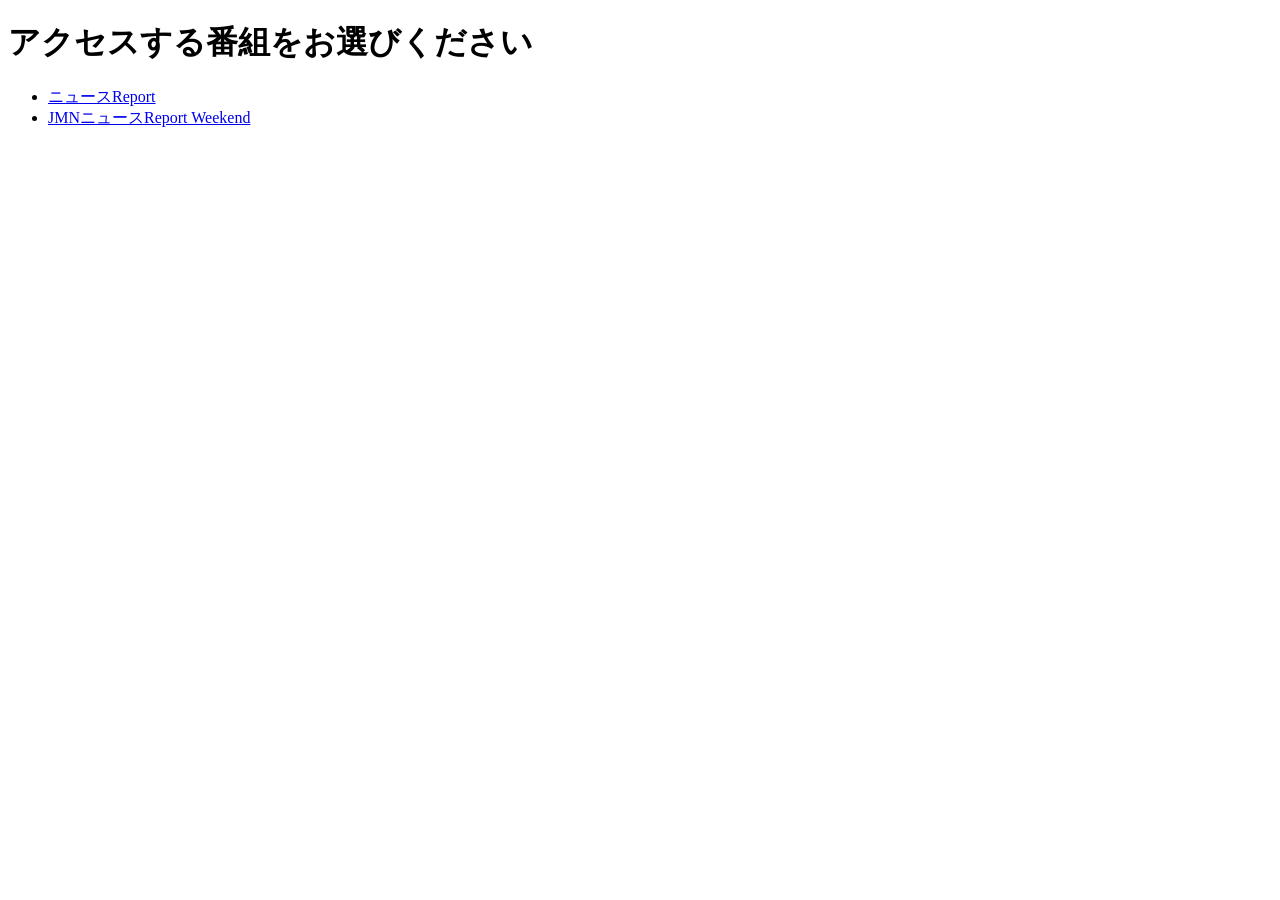
<file: index.html>
<!doctype html>
<html lang="ja">
<head>
  <meta charset="utf-8">
  <meta name="viewport" content="width=device-width, initial-scale=1">
  <title>TMCテレビ</title>
</head>
<body>
  <h1>アクセスする番組をお選びください</h1>
  <ul>
    <li><a href="news_report/">ニュースReport</a></li>
    <li><a href="news_report_we/">JMNニュースReport Weekend</a></li>
  </ul>
</body>
</html>
</file>
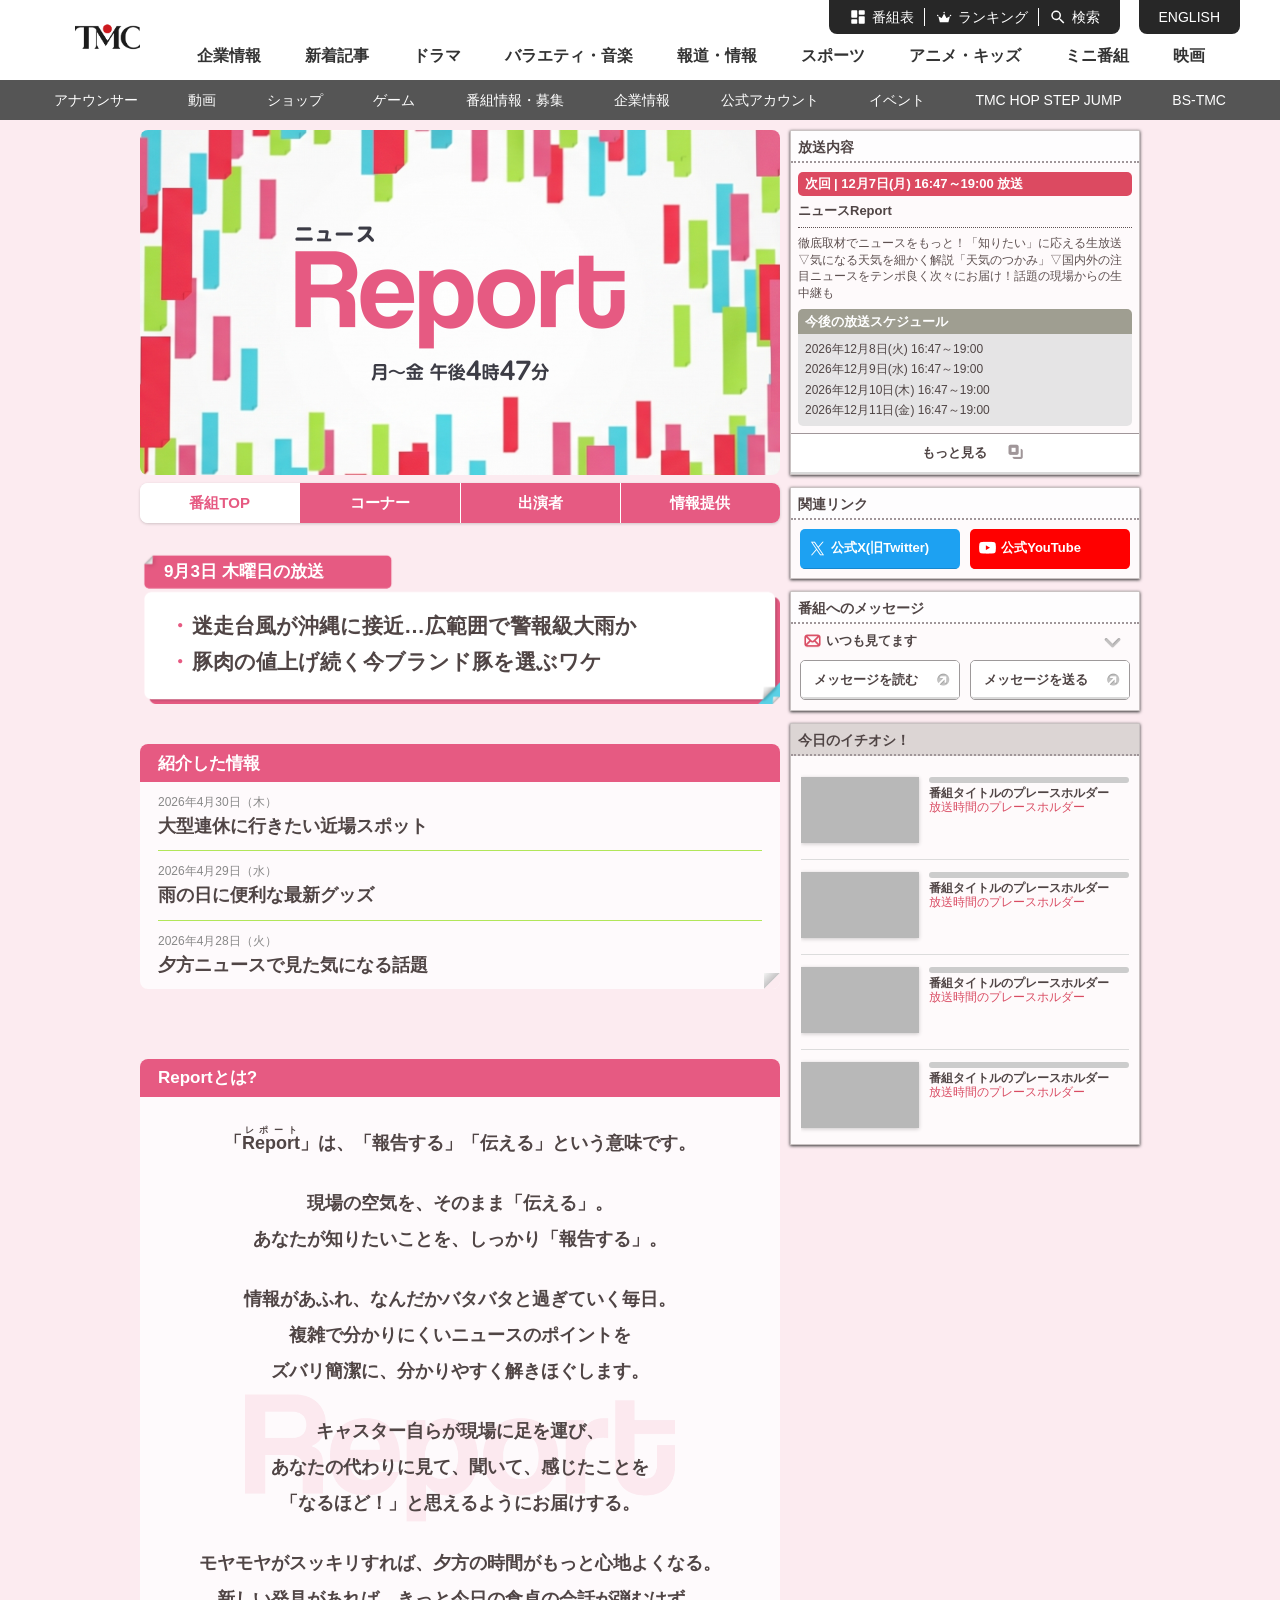
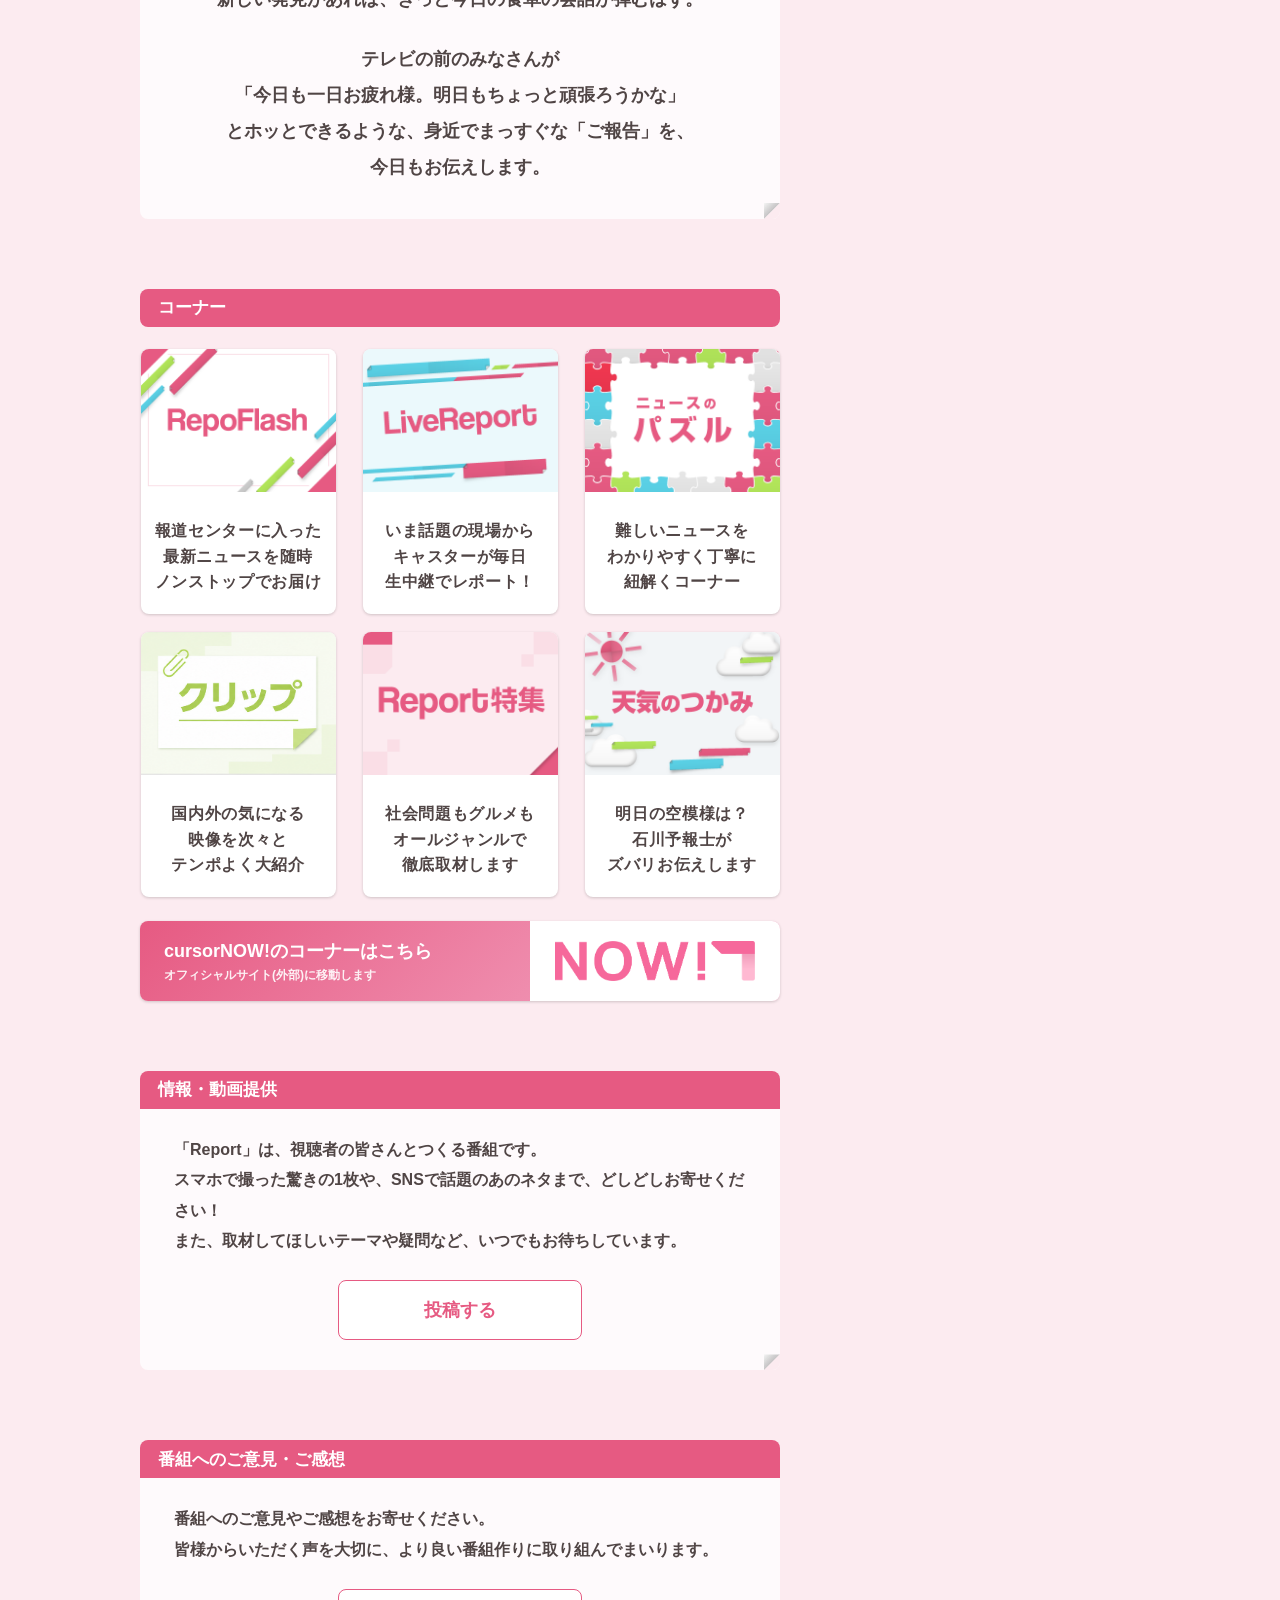
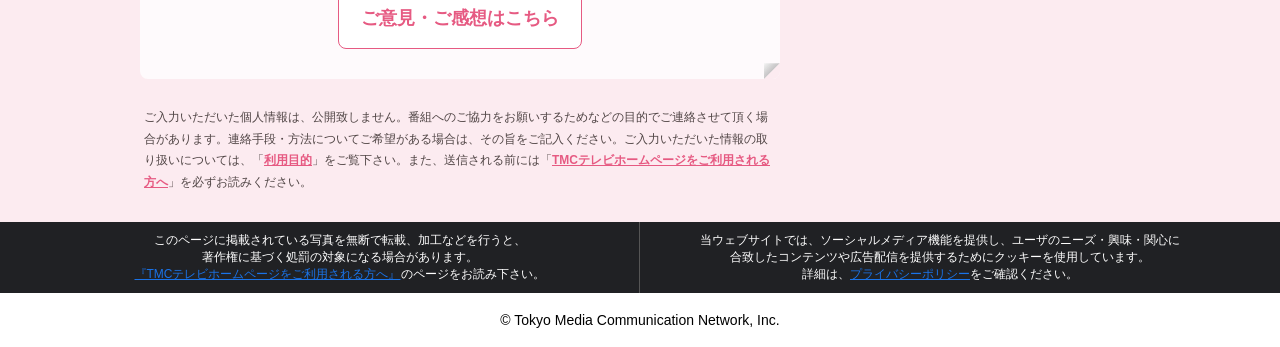
<file: news_report/index.html>
<!-- saved from url=(0043)/news_report/ -->
<html lang="ja"><head prefix="og: http://ogp.me/ns# fb: http://ogp.me/ns/fb# article: http://ogp.me/ns/article#"><meta http-equiv="Content-Type" content="text/html; charset=UTF-8">

<!--↓制作者 head挿入エリア--> 

<!-- TODO: 番組独自のアイコンを設定する場合はファイルパスを変更してください -->
<link rel="apple-touch-icon" sizes="152x152" href="../assets/common/img/favicon.png">
<link rel="apple-touch-icon-precomposed" href="../assets/common/img/favicon.png">
<link rel="icon" type="image/png" href="../assets/common/img/favicon.png">
<link rel="shortcut icon" type="image/png" href="../assets/common/img/favicon.png">
<meta name="viewport" content="width=device-width,initial-scale=1.0">
<!-- TODO:OGP -->
<meta name="twitter:card" content="summary_large_image">
<meta property="og:title" content="ニュースReport | TMCテレビ">
<meta property="og:type" content="article">
<meta property="og:url" content="/news_report/">
<meta property="og:image" content="../assets/news_report/img/main-visual.png">
<meta property="og:site_name" content="TMCテレビ">
<meta property="og:locale" content="ja_JP">
<meta property="og:description" content="徹底取材でニュースをもっと！「知りたい」に応える生放送▽気になる天気を細かく解説「天気のつかみ」▽国内外の注目ニュースをテンポ良く次々にお届け！話題の現場からの生中継も">

<!-- TODO: ページの説明文を記載してください -->
<meta name="description" content="徹底取材でニュースをもっと！「知りたい」に応える生放送▽気になる天気を細かく解説「天気のつかみ」▽国内外の注目ニュースをテンポ良く次々にお届け！話題の現場からの生中継も">

<!-- TODO: キーワードを入力してください -->
<meta name="Keywords" content="ニュースReport,報道・情報,TMCテレビ">

<!-- TODO: タイトルを変更してください -->
<title>ニュースReport | TMCテレビ</title>
<!--↑制作者 head挿入・修正エリア--> 

<!-- ↓TMCテレビ共通CSS設定 -->
<meta name="format-detection" content="telephone=no">
<link rel="stylesheet" href="../assets/common/css/page-default.css">
<link rel="stylesheet" href="../assets/common/css/aside.css">
<style type="text/css">.swiper-container{margin-left:auto;margin-right:auto;position:relative;overflow:hidden;list-style:none;padding:0;z-index:1}.swiper-container-no-flexbox .swiper-slide{float:left}.swiper-container-vertical>.swiper-wrapper{-webkit-box-orient:vertical;-webkit-box-direction:normal;-webkit-flex-direction:column;-ms-flex-direction:column;flex-direction:column}.swiper-wrapper{position:relative;width:100%;height:100%;z-index:1;display:-webkit-box;display:-webkit-flex;display:-ms-flexbox;display:flex;-webkit-transition-property:-webkit-transform;transition-property:-webkit-transform;transition-property:transform;transition-property:transform,-webkit-transform;-webkit-box-sizing:content-box;box-sizing:content-box}.swiper-container-android .swiper-slide,.swiper-wrapper{-webkit-transform:translateZ(0);transform:translateZ(0)}.swiper-container-multirow>.swiper-wrapper{-webkit-flex-wrap:wrap;-ms-flex-wrap:wrap;flex-wrap:wrap}.swiper-container-free-mode>.swiper-wrapper{-webkit-transition-timing-function:ease-out;transition-timing-function:ease-out;margin:0 auto}.swiper-slide{-webkit-flex-shrink:0;-ms-flex-negative:0;flex-shrink:0;width:100%;height:100%;position:relative;-webkit-transition-property:-webkit-transform;transition-property:-webkit-transform;transition-property:transform;transition-property:transform,-webkit-transform}.swiper-slide-invisible-blank{visibility:hidden}.swiper-container-autoheight,.swiper-container-autoheight .swiper-slide{height:auto}.swiper-container-autoheight .swiper-wrapper{-webkit-box-align:start;-webkit-align-items:flex-start;-ms-flex-align:start;align-items:flex-start;-webkit-transition-property:height,-webkit-transform;transition-property:height,-webkit-transform;transition-property:transform,height;transition-property:transform,height,-webkit-transform}.swiper-container-3d{-webkit-perspective:1200px;perspective:1200px}.swiper-container-3d .swiper-cube-shadow,.swiper-container-3d .swiper-slide,.swiper-container-3d .swiper-slide-shadow-bottom,.swiper-container-3d .swiper-slide-shadow-left,.swiper-container-3d .swiper-slide-shadow-right,.swiper-container-3d .swiper-slide-shadow-top,.swiper-container-3d .swiper-wrapper{-webkit-transform-style:preserve-3d;transform-style:preserve-3d}.swiper-container-3d .swiper-slide-shadow-bottom,.swiper-container-3d .swiper-slide-shadow-left,.swiper-container-3d .swiper-slide-shadow-right,.swiper-container-3d .swiper-slide-shadow-top{position:absolute;left:0;top:0;width:100%;height:100%;pointer-events:none;z-index:10}.swiper-container-3d .swiper-slide-shadow-left{background-image:-webkit-gradient(linear,right top,left top,from(rgba(0,0,0,.5)),to(transparent));background-image:-webkit-linear-gradient(right,rgba(0,0,0,.5),transparent);background-image:linear-gradient(270deg,rgba(0,0,0,.5),transparent)}.swiper-container-3d .swiper-slide-shadow-right{background-image:-webkit-gradient(linear,left top,right top,from(rgba(0,0,0,.5)),to(transparent));background-image:-webkit-linear-gradient(left,rgba(0,0,0,.5),transparent);background-image:linear-gradient(90deg,rgba(0,0,0,.5),transparent)}.swiper-container-3d .swiper-slide-shadow-top{background-image:-webkit-gradient(linear,left bottom,left top,from(rgba(0,0,0,.5)),to(transparent));background-image:-webkit-linear-gradient(bottom,rgba(0,0,0,.5),transparent);background-image:linear-gradient(0deg,rgba(0,0,0,.5),transparent)}.swiper-container-3d .swiper-slide-shadow-bottom{background-image:-webkit-gradient(linear,left top,left bottom,from(rgba(0,0,0,.5)),to(transparent));background-image:-webkit-linear-gradient(top,rgba(0,0,0,.5),transparent);background-image:linear-gradient(180deg,rgba(0,0,0,.5),transparent)}.swiper-container-wp8-horizontal,.swiper-container-wp8-horizontal>.swiper-wrapper{-ms-touch-action:pan-y;touch-action:pan-y}.swiper-container-wp8-vertical,.swiper-container-wp8-vertical>.swiper-wrapper{-ms-touch-action:pan-x;touch-action:pan-x}.swiper-button-next,.swiper-button-prev{position:absolute;top:50%;width:27px;height:44px;margin-top:-22px;z-index:10;cursor:pointer;background-size:27px 44px;background-position:50%;background-repeat:no-repeat}.swiper-button-next.swiper-button-disabled,.swiper-button-prev.swiper-button-disabled{opacity:.35;cursor:auto;pointer-events:none}.swiper-button-prev,.swiper-container-rtl .swiper-button-next{background-image:url("data:image/svg+xml;charset=utf-8,%3Csvg xmlns='http://www.w3.org/2000/svg' viewBox='0 0 27 44'%3E%3Cpath d='M0 22L22 0l2.1 2.1L4.2 22l19.9 19.9L22 44 0 22z' fill='%23007aff'/%3E%3C/svg%3E");left:10px;right:auto}.swiper-button-next,.swiper-container-rtl .swiper-button-prev{background-image:url("data:image/svg+xml;charset=utf-8,%3Csvg xmlns='http://www.w3.org/2000/svg' viewBox='0 0 27 44'%3E%3Cpath d='M27 22L5 44l-2.1-2.1L22.8 22 2.9 2.1 5 0l22 22z' fill='%23007aff'/%3E%3C/svg%3E");right:10px;left:auto}.swiper-button-prev.swiper-button-white,.swiper-container-rtl .swiper-button-next.swiper-button-white{background-image:url("data:image/svg+xml;charset=utf-8,%3Csvg xmlns='http://www.w3.org/2000/svg' viewBox='0 0 27 44'%3E%3Cpath d='M0 22L22 0l2.1 2.1L4.2 22l19.9 19.9L22 44 0 22z' fill='%23fff'/%3E%3C/svg%3E")}.swiper-button-next.swiper-button-white,.swiper-container-rtl .swiper-button-prev.swiper-button-white{background-image:url("data:image/svg+xml;charset=utf-8,%3Csvg xmlns='http://www.w3.org/2000/svg' viewBox='0 0 27 44'%3E%3Cpath d='M27 22L5 44l-2.1-2.1L22.8 22 2.9 2.1 5 0l22 22z' fill='%23fff'/%3E%3C/svg%3E")}.swiper-button-prev.swiper-button-black,.swiper-container-rtl .swiper-button-next.swiper-button-black{background-image:url("data:image/svg+xml;charset=utf-8,%3Csvg xmlns='http://www.w3.org/2000/svg' viewBox='0 0 27 44'%3E%3Cpath d='M0 22L22 0l2.1 2.1L4.2 22l19.9 19.9L22 44 0 22z'/%3E%3C/svg%3E")}.swiper-button-next.swiper-button-black,.swiper-container-rtl .swiper-button-prev.swiper-button-black{background-image:url("data:image/svg+xml;charset=utf-8,%3Csvg xmlns='http://www.w3.org/2000/svg' viewBox='0 0 27 44'%3E%3Cpath d='M27 22L5 44l-2.1-2.1L22.8 22 2.9 2.1 5 0l22 22z'/%3E%3C/svg%3E")}.swiper-button-lock{display:none}.swiper-pagination{position:absolute;text-align:center;-webkit-transition:opacity .3s;transition:opacity .3s;-webkit-transform:translateZ(0);transform:translateZ(0);z-index:10}.swiper-pagination.swiper-pagination-hidden{opacity:0}.swiper-container-horizontal>.swiper-pagination-bullets,.swiper-pagination-custom,.swiper-pagination-fraction{bottom:10px;left:0;width:100%}.swiper-pagination-bullets-dynamic{overflow:hidden;font-size:0}.swiper-pagination-bullets-dynamic .swiper-pagination-bullet{-webkit-transform:scale(.33);-ms-transform:scale(.33);transform:scale(.33);position:relative}.swiper-pagination-bullets-dynamic .swiper-pagination-bullet-active,.swiper-pagination-bullets-dynamic .swiper-pagination-bullet-active-main{-webkit-transform:scale(1);-ms-transform:scale(1);transform:scale(1)}.swiper-pagination-bullets-dynamic .swiper-pagination-bullet-active-prev{-webkit-transform:scale(.66);-ms-transform:scale(.66);transform:scale(.66)}.swiper-pagination-bullets-dynamic .swiper-pagination-bullet-active-prev-prev{-webkit-transform:scale(.33);-ms-transform:scale(.33);transform:scale(.33)}.swiper-pagination-bullets-dynamic .swiper-pagination-bullet-active-next{-webkit-transform:scale(.66);-ms-transform:scale(.66);transform:scale(.66)}.swiper-pagination-bullets-dynamic .swiper-pagination-bullet-active-next-next{-webkit-transform:scale(.33);-ms-transform:scale(.33);transform:scale(.33)}.swiper-pagination-bullet{width:8px;height:8px;display:inline-block;border-radius:100%;background:#000;opacity:.2}button.swiper-pagination-bullet{border:none;margin:0;padding:0;-webkit-box-shadow:none;box-shadow:none;-webkit-appearance:none;-moz-appearance:none;appearance:none}.swiper-pagination-clickable .swiper-pagination-bullet{cursor:pointer}.swiper-pagination-bullet-active{opacity:1;background:#007aff}.swiper-container-vertical>.swiper-pagination-bullets{right:10px;top:50%;-webkit-transform:translate3d(0,-50%,0);transform:translate3d(0,-50%,0)}.swiper-container-vertical>.swiper-pagination-bullets .swiper-pagination-bullet{margin:6px 0;display:block}.swiper-container-vertical>.swiper-pagination-bullets.swiper-pagination-bullets-dynamic{top:50%;-webkit-transform:translateY(-50%);-ms-transform:translateY(-50%);transform:translateY(-50%);width:8px}.swiper-container-vertical>.swiper-pagination-bullets.swiper-pagination-bullets-dynamic .swiper-pagination-bullet{display:inline-block;-webkit-transition:top .2s,-webkit-transform .2s;transition:top .2s,-webkit-transform .2s;transition:transform .2s,top .2s;transition:transform .2s,top .2s,-webkit-transform .2s}.swiper-container-horizontal>.swiper-pagination-bullets .swiper-pagination-bullet{margin:0 4px}.swiper-container-horizontal>.swiper-pagination-bullets.swiper-pagination-bullets-dynamic{left:50%;-webkit-transform:translateX(-50%);-ms-transform:translateX(-50%);transform:translateX(-50%);white-space:nowrap}.swiper-container-horizontal>.swiper-pagination-bullets.swiper-pagination-bullets-dynamic .swiper-pagination-bullet{-webkit-transition:left .2s,-webkit-transform .2s;transition:left .2s,-webkit-transform .2s;transition:transform .2s,left .2s;transition:transform .2s,left .2s,-webkit-transform .2s}.swiper-container-horizontal.swiper-container-rtl>.swiper-pagination-bullets-dynamic .swiper-pagination-bullet{-webkit-transition:right .2s,-webkit-transform .2s;transition:right .2s,-webkit-transform .2s;transition:transform .2s,right .2s;transition:transform .2s,right .2s,-webkit-transform .2s}.swiper-pagination-progressbar{background:rgba(0,0,0,.25);position:absolute}.swiper-pagination-progressbar .swiper-pagination-progressbar-fill{background:#007aff;position:absolute;left:0;top:0;width:100%;height:100%;-webkit-transform:scale(0);-ms-transform:scale(0);transform:scale(0);-webkit-transform-origin:left top;-ms-transform-origin:left top;transform-origin:left top}.swiper-container-rtl .swiper-pagination-progressbar .swiper-pagination-progressbar-fill{-webkit-transform-origin:right top;-ms-transform-origin:right top;transform-origin:right top}.swiper-container-horizontal>.swiper-pagination-progressbar,.swiper-container-vertical>.swiper-pagination-progressbar.swiper-pagination-progressbar-opposite{width:100%;height:4px;left:0;top:0}.swiper-container-horizontal>.swiper-pagination-progressbar.swiper-pagination-progressbar-opposite,.swiper-container-vertical>.swiper-pagination-progressbar{width:4px;height:100%;left:0;top:0}.swiper-pagination-white .swiper-pagination-bullet-active{background:#fff}.swiper-pagination-progressbar.swiper-pagination-white{background:hsla(0,0%,100%,.25)}.swiper-pagination-progressbar.swiper-pagination-white .swiper-pagination-progressbar-fill{background:#fff}.swiper-pagination-black .swiper-pagination-bullet-active{background:#000}.swiper-pagination-progressbar.swiper-pagination-black{background:rgba(0,0,0,.25)}.swiper-pagination-progressbar.swiper-pagination-black .swiper-pagination-progressbar-fill{background:#000}.swiper-pagination-lock{display:none}.swiper-scrollbar{border-radius:10px;position:relative;-ms-touch-action:none;background:rgba(0,0,0,.1)}.swiper-container-horizontal>.swiper-scrollbar{position:absolute;left:1%;bottom:3px;z-index:50;height:5px;width:98%}.swiper-container-vertical>.swiper-scrollbar{position:absolute;right:3px;top:1%;z-index:50;width:5px;height:98%}.swiper-scrollbar-drag{height:100%;width:100%;position:relative;background:rgba(0,0,0,.5);border-radius:10px;left:0;top:0}.swiper-scrollbar-cursor-drag{cursor:move}.swiper-scrollbar-lock{display:none}.swiper-zoom-container{width:100%;height:100%;display:-webkit-box;display:-webkit-flex;display:-ms-flexbox;display:flex;-webkit-box-pack:center;-webkit-justify-content:center;-ms-flex-pack:center;justify-content:center;-webkit-box-align:center;-webkit-align-items:center;-ms-flex-align:center;align-items:center;text-align:center}.swiper-zoom-container>canvas,.swiper-zoom-container>img,.swiper-zoom-container>svg{max-width:100%;max-height:100%;-o-object-fit:contain;object-fit:contain}.swiper-slide-zoomed{cursor:move}.swiper-lazy-preloader{width:42px;height:42px;position:absolute;left:50%;top:50%;margin-left:-21px;margin-top:-21px;z-index:10;-webkit-transform-origin:50%;-ms-transform-origin:50%;transform-origin:50%;-webkit-animation:swiper-preloader-spin 1s steps(12) infinite;animation:swiper-preloader-spin 1s steps(12) infinite}.swiper-lazy-preloader:after{display:block;content:"";width:100%;height:100%;background-image:url("data:image/svg+xml;charset=utf-8,%3Csvg viewBox='0 0 120 120' xmlns='http://www.w3.org/2000/svg' xmlns:xlink='http://www.w3.org/1999/xlink'%3E%3Cdefs%3E%3Cpath id='a' stroke='%236c6c6c' stroke-width='11' stroke-linecap='round' d='M60 7v20'/%3E%3C/defs%3E%3Cuse xlink:href='%23a' opacity='.27'/%3E%3Cuse xlink:href='%23a' opacity='.27' transform='rotate(30 60 60)'/%3E%3Cuse xlink:href='%23a' opacity='.27' transform='rotate(60 60 60)'/%3E%3Cuse xlink:href='%23a' opacity='.27' transform='rotate(90 60 60)'/%3E%3Cuse xlink:href='%23a' opacity='.27' transform='rotate(120 60 60)'/%3E%3Cuse xlink:href='%23a' opacity='.27' transform='rotate(150 60 60)'/%3E%3Cuse xlink:href='%23a' opacity='.37' transform='rotate(180 60 60)'/%3E%3Cuse xlink:href='%23a' opacity='.46' transform='rotate(210 60 60)'/%3E%3Cuse xlink:href='%23a' opacity='.56' transform='rotate(240 60 60)'/%3E%3Cuse xlink:href='%23a' opacity='.66' transform='rotate(270 60 60)'/%3E%3Cuse xlink:href='%23a' opacity='.75' transform='rotate(300 60 60)'/%3E%3Cuse xlink:href='%23a' opacity='.85' transform='rotate(330 60 60)'/%3E%3C/svg%3E");background-position:50%;background-size:100%;background-repeat:no-repeat}.swiper-lazy-preloader-white:after{background-image:url("data:image/svg+xml;charset=utf-8,%3Csvg viewBox='0 0 120 120' xmlns='http://www.w3.org/2000/svg' xmlns:xlink='http://www.w3.org/1999/xlink'%3E%3Cdefs%3E%3Cpath id='a' stroke='%23fff' stroke-width='11' stroke-linecap='round' d='M60 7v20'/%3E%3C/defs%3E%3Cuse xlink:href='%23a' opacity='.27'/%3E%3Cuse xlink:href='%23a' opacity='.27' transform='rotate(30 60 60)'/%3E%3Cuse xlink:href='%23a' opacity='.27' transform='rotate(60 60 60)'/%3E%3Cuse xlink:href='%23a' opacity='.27' transform='rotate(90 60 60)'/%3E%3Cuse xlink:href='%23a' opacity='.27' transform='rotate(120 60 60)'/%3E%3Cuse xlink:href='%23a' opacity='.27' transform='rotate(150 60 60)'/%3E%3Cuse xlink:href='%23a' opacity='.37' transform='rotate(180 60 60)'/%3E%3Cuse xlink:href='%23a' opacity='.46' transform='rotate(210 60 60)'/%3E%3Cuse xlink:href='%23a' opacity='.56' transform='rotate(240 60 60)'/%3E%3Cuse xlink:href='%23a' opacity='.66' transform='rotate(270 60 60)'/%3E%3Cuse xlink:href='%23a' opacity='.75' transform='rotate(300 60 60)'/%3E%3Cuse xlink:href='%23a' opacity='.85' transform='rotate(330 60 60)'/%3E%3C/svg%3E")}@-webkit-keyframes swiper-preloader-spin{to{-webkit-transform:rotate(1turn);transform:rotate(1turn)}}@keyframes swiper-preloader-spin{to{-webkit-transform:rotate(1turn);transform:rotate(1turn)}}.swiper-container .swiper-notification{position:absolute;left:0;top:0;pointer-events:none;opacity:0;z-index:-1000}.swiper-container-fade.swiper-container-free-mode .swiper-slide{-webkit-transition-timing-function:ease-out;transition-timing-function:ease-out}.swiper-container-fade .swiper-slide{pointer-events:none;-webkit-transition-property:opacity;transition-property:opacity}.swiper-container-fade .swiper-slide .swiper-slide{pointer-events:none}.swiper-container-fade .swiper-slide-active,.swiper-container-fade .swiper-slide-active .swiper-slide-active{pointer-events:auto}.swiper-container-cube{overflow:visible}.swiper-container-cube .swiper-slide{pointer-events:none;-webkit-backface-visibility:hidden;backface-visibility:hidden;z-index:1;visibility:hidden;-webkit-transform-origin:0 0;-ms-transform-origin:0 0;transform-origin:0 0;width:100%;height:100%}.swiper-container-cube .swiper-slide .swiper-slide{pointer-events:none}.swiper-container-cube.swiper-container-rtl .swiper-slide{-webkit-transform-origin:100% 0;-ms-transform-origin:100% 0;transform-origin:100% 0}.swiper-container-cube .swiper-slide-active,.swiper-container-cube .swiper-slide-active .swiper-slide-active{pointer-events:auto}.swiper-container-cube .swiper-slide-active,.swiper-container-cube .swiper-slide-next,.swiper-container-cube .swiper-slide-next+.swiper-slide,.swiper-container-cube .swiper-slide-prev{pointer-events:auto;visibility:visible}.swiper-container-cube .swiper-slide-shadow-bottom,.swiper-container-cube .swiper-slide-shadow-left,.swiper-container-cube .swiper-slide-shadow-right,.swiper-container-cube .swiper-slide-shadow-top{z-index:0;-webkit-backface-visibility:hidden;backface-visibility:hidden}.swiper-container-cube .swiper-cube-shadow{position:absolute;left:0;bottom:0;width:100%;height:100%;background:#000;opacity:.6;-webkit-filter:blur(50px);filter:blur(50px);z-index:0}.swiper-container-flip{overflow:visible}.swiper-container-flip .swiper-slide{pointer-events:none;-webkit-backface-visibility:hidden;backface-visibility:hidden;z-index:1}.swiper-container-flip .swiper-slide .swiper-slide{pointer-events:none}.swiper-container-flip .swiper-slide-active,.swiper-container-flip .swiper-slide-active .swiper-slide-active{pointer-events:auto}.swiper-container-flip .swiper-slide-shadow-bottom,.swiper-container-flip .swiper-slide-shadow-left,.swiper-container-flip .swiper-slide-shadow-right,.swiper-container-flip .swiper-slide-shadow-top{z-index:0;-webkit-backface-visibility:hidden;backface-visibility:hidden}.swiper-container-coverflow .swiper-wrapper{-ms-perspective:1200px}</style><style>@charset "utf-8";

.clearfix::after {
  content: "";
  display: block;
  clear: both;
}

/* CSS BrowserReset #gbheader #gbfooter
--------------------------- */
header#cx_ui_header, footer#cx_ui_footer {
  margin: 0;
  padding: 0;
}

#gbheader *, #gbfooter * {
  -moz-box-sizing: border-box;
  -webkit-box-sizing: border-box;
  -o-box-sizing: border-box;
  -ms-box-sizing: border-box;
  box-sizing: border-box;
  margin: 0;
  padding: 0;
  letter-spacing: 0;
}

#gbheader, #gbfooter {
  font-family: -apple-system, BlinkMacSystemFont, "Helvetica Neue", "Hiragino Kaku Gothic ProN", "ヒラギノ角ゴ ProN W3", "游ゴシック Medium", YuGothic, YuGothicM, メイリオ, Meiryo, sans-serif;
  font-size: 14px;
  line-height: 24px;
  min-width: 1200px;
}

@media all and (-ms-high-contrast: none)  {
  #gbheader, #gbfooter {
    font-family: Verdana, Meiryo, sans-serif;
  }
}
@media all and (-ms-high-contrast: active) {
  #gbheader, #gbfooter {
    font-family: Verdana, Meiryo, sans-serif;
  }
}

#gbheader div, #gbfooter div,
#gbheader ul, #gbfooter ul,
#gbheader li, #gbfooter li,
#gbheader p, #gbfooter p,
#gbheader a, #gbfooter a {
  background: transparent;
}

#gbheader ul, #gbfooter ul {
  list-style: none;
}

#gbheader img, #gbfooter.img {
  -ms-interpolation-mode: bicubic;
  vertical-align: top;
  max-width: 100%;
  height: auto;
  border: 0;
}

#gbheader a, #gbfooter a,
#gbheader .link, #gbfooter .link {
  color: #1a73e8;
  text-decoration: none;
  -webkit-transition: all 0.25s;
  -moz-transition: all 0.25s;
  -ms-transition: all 0.25s;
  -o-transition: all 0.25s;
  transition: all 0.25s;
  opacity: 1;
}

#gbheader a:hover, #gbfooter a:hover,
#gbheader .link:hover, #gbfooter .link:hover {
  opacity: .8;
}

/* switch smartphone botton
--------------------------- */
#switch_smartphone {
  min-width: 1200px;
  position: relative;
  z-index: 10;
}

#switch_smartphone a {
  display: block;
  width: 100%;
  margin: 0 auto;
  padding: 30px 0;
  background-color: #5a5a5a;
  border-bottom: 5px solid #EEE;
  border-top: 5px solid #DDD;
  font-size: 30px;
  font-weight: 700;
  text-align: center;
  text-decoration: none;
  color: #FFF;
  position: relative;
}

/* #gnav
--------------------------- */
#gbheader {
  display: block !important;
}

#gbheader .cx_header_content {
  margin: 0 auto;
  width: 1200px;
}

#gbheader #nav_upper {
  width: 100%;
  background: #fff;
}

#gbheader #nav_upper .cx_header_content {
  position: relative;
}

#gbheader #nav_upper .cx_header_content #nav_menu__main {
  height: 80px;
}

#gbheader #nav_upper .cx_header_content #nav_menu__main .swiper-slide {
  margin: 0 22px;
  width: auto;
  height: auto;
}

#gbheader #nav_upper__main .swiper-slide .menu_wrapper {
  display: -webkit-box;
  display: -moz-box;
  display: -ms-flexbox;
  display: -webkit-flex;
  display: -moz-flex;
  display: flex;
  -webkit-box-align: end;
  -ms-flex-align: end;
  align-items: flex-end;
  height: 100%;
}

#gbheader #nav_upper .cx_header_content #nav_menu__main a {
  display: block;
  padding: 12px 0;
  color: #333;
  font-size: 16px;
  font-weight: bold;
}

#gbheader #nav_upper .cx_header_content #nav_menu__main a.current {
  padding: 14px 0 10px;
  border-bottom: solid 2px #333;
  color: #333;
}

#gbheader #nav_upper .cx_header_content #nav_menu__main a.current:hover {
  opacity: 1.0;
}

#gbheader #nav_upper .cx_header_content #nav_upper__main .logo {
  margin: 0 15px;
  padding: 10px 20px;
  float: left;
}

#gbheader #nav_upper .cx_header_content #nav_upper__main .logo a {
  padding: 0;
  /* width: 55px;
  height: 55px; */
  display: flex;
  align-items: center;
  height: 55px;
}

#gbheader #nav_upper .cx_header_content #nav_upper__main #logo_svg {
  width: 55px;
  height: 55px;
}

#gbheader #nav_upper .cx_header_content #nav_upper__main #tmc_logo {
  display: block;
  width: 65px;
  max-width: none;
  height: auto;
}

.tmc-main {
  width: 1200px;
  min-height: 520px;
  margin: 28px auto 40px;
}

.tmc-main::after {
  content: "";
  display: block;
  clear: both;
}

#fp-r {
  width: 350px;
  float: right;
}

#fp-r .contblock,
#fp-r .fp-bhpblockPc {
  margin-bottom: 20px;
  padding: 18px;
  border: 1px solid #e5e5e5;
  background: #fff;
}

#fp-r h2 {
  margin: 0 0 14px;
  padding-bottom: 8px;
  border-bottom: 2px solid #333;
  color: #333;
  font-size: 20px;
  font-weight: bold;
  line-height: 1.4;
}

#fp-r h3,
#fp-r h4,
#fp-r p {
  margin: 0;
}

#fp-r .nextoadate {
  margin-bottom: 10px;
  color: #555;
  font-size: 13px;
  line-height: 1.6;
}

#fp-r .nextoatitle {
  margin-bottom: 8px;
  color: #222;
  font-size: 16px;
  font-weight: bold;
  line-height: 1.5;
}

#fp-r .nextOverview,
#fp-r .nextDetail {
  color: #555;
  font-size: 13px;
  line-height: 1.7;
}

#fp-r .fp-linkBtns {
  display: flex;
  gap: 10px;
  margin: 0;
  padding: 0;
  list-style: none;
}

#fp-r .fp-linkBtns li {
  flex: 1;
}

#fp-r .fp-linkBtns a {
  display: block;
  padding: 12px 10px;
  border-radius: 4px;
  background: #333;
  color: #fff;
  font-size: 13px;
  font-weight: bold;
  line-height: 1.3;
  text-align: center;
}

#fp-r .fp-linkBtns .yt a {
  background: #c4302b;
}

#fp-r #fp-bhp-ichioshi {
  padding: 18px;
}

#fp-r #fp-bhp-ichioshi ul {
  margin: 0;
  padding: 0;
  list-style: none;
}

#fp-r #fp-bhp-ichioshi li {
  margin-bottom: 14px;
}

#fp-r #fp-bhp-ichioshi li:last-child {
  margin-bottom: 0;
}

#fp-r #fp-bhp-ichioshi a {
  display: block;
  color: #333;
}

#fp-r #fp-bhp-ichioshi dl {
  display: flex;
  gap: 12px;
  margin: 0;
}

#fp-r #fp-bhp-ichioshi .thum {
  flex: 0 0 96px;
  width: 96px;
  height: 64px;
  background: #b8b8b8;
}

#fp-r #fp-bhp-ichioshi .placeholder-image {
  display: block;
  width: 96px;
  height: 64px;
  background: #b8b8b8;
}

#fp-r #fp-bhp-ichioshi dt {
  flex: 1;
}

#fp-r #fp-bhp-ichioshi .ttl {
  color: #333;
  font-size: 13px;
  font-weight: bold;
  line-height: 1.5;
}

#fp-r #fp-bhp-ichioshi .oatime,
#fp-r #fp-bhp-ichioshi .catch {
  margin-top: 4px;
  color: #777;
  font-size: 12px;
  line-height: 1.4;
}

#gbheader #nav_upper .cx_header_content #nav_upper__main .before_logo_icon {
  width: 55px;
  height: 55px;
  margin-right: 8px;
}

#gbheader #nav_upper .cx_header_content #nav_upper__sub {
  position: absolute;
  top: 0;
  right: 10%;
  display: -webkit-box;
  display: -moz-box;
  display: -ms-flexbox;
  display: -webkit-flex;
  display: -moz-flex;
  display: flex;
  -webkit-box-align: center;
  -ms-flex-align: center;
  align-items: center;
  padding: 8px 10px;
  border-radius: 0 0 8px 8px;
  background: #272727;
  line-height: 1;
  z-index: 2
}

#gbheader #nav_upper .cx_header_content #nav_upper__sub__lang{
  position: absolute;
  top: 0;
  right: 0;
  display: -webkit-box;
  display: -moz-box;
  display: -ms-flexbox;
  display: -webkit-flex;
  display: -moz-flex;
  display: flex;
  -webkit-box-align: center;
  -ms-flex-align: center;
  align-items: center;
  padding: 10px;
  border-radius: 0 0 8px 8px;
  background: #272727;
  line-height: 1;
  z-index: 2;
}

#gbheader #nav_upper .cx_header_content #nav_menu__sub,
#gbheader #nav_upper .cx_header_content #nav_menu__sub__lang {
  display: -webkit-box;
  display: -moz-box;
  display: -ms-flexbox;
  display: -webkit-flex;
  display: -moz-flex;
  display: flex;
  -webkit-box-align: center;
  -ms-flex-align: center;
  align-items: center;
}

#gbheader #nav_upper .cx_header_content #nav_menu__sub li, 
#gbheader #nav_upper .cx_header_content #nav_menu__sub__lang li {
  padding: 0 10px;
}

#gbheader #nav_upper .cx_header_content #nav_menu__sub li+li,
#gbheader #nav_upper .cx_header_content #nav_menu__sub__lang li+li {
  border-left: solid 1px #fff;
}

#gbheader #nav_upper .cx_header_content #nav_menu__sub .nav_menu__sub__item a,
#gbheader #nav_upper .cx_header_content #nav_menu__sub .nav_menu__sub__item p,
#gbheader #nav_upper .cx_header_content #nav_menu__sub__lang .nav_menu__sub__item__lang a,
#gbheader #nav_upper .cx_header_content #nav_menu__sub__lang .nav_menu__sub__item__lang p {
  display: -webkit-box;
  display: -moz-box;
  display: -ms-flexbox;
  display: -webkit-flex;
  display: -moz-flex;
  display: flex;
  -webkit-box-align: center;
  -ms-flex-align: center;
  align-items: center;
  color: #fff;
  cursor: pointer;
}

#gbheader #nav_upper .cx_header_content #nav_menu__sub .nav_menu__sub__item a span,
#gbheader #nav_upper .cx_header_content #nav_menu__sub .nav_menu__sub__item p span,
#gbheader #nav_upper .cx_header_content #nav_menu__sub__lang .nav_menu__sub__item__lang a span,
#gbheader #nav_upper .cx_header_content #nav_menu__sub__lang .nav_menu__sub__item__lang p span {
  color: inherit;
}

#gbheader #nav_upper .cx_header_content #nav_menu__sub .nav_menu__sub__item .icon_svg,
#gbheader #nav_upper .cx_header_content #nav_menu__sub__lang .nav_menu__sub__item__lang .icon_svg {
  width: 18px;
  height: 18px;
  margin-right: 5px;
  fill: #fff;
}

#gbheader #nav_upper .cx_header_content #nav_menu__sub .nav_menu__sub__item p:hover,
#gbheader #nav_upper .cx_header_content #nav_menu__sub__lang .nav_menu__sub__item__lang p:hover {
  opacity: .5;
}

/* #nav_lower
--------------------------- */
#gbheader #nav_lower {
  position: relative;
  width: 100%;
  background: #555;
}

#gbheader #nav_lower a,
#gbheader #nav_lower p {
  color: #fff;
  cursor: pointer;
  font-size: 14px;
  background: #555;
  font-weight: normal;
  text-align: left;
}

#gbheader #nav_lower a:hover {
  text-decoration: underline;
  opacity: 1;
}

#gbheader #nav_lower p:hover {
  opacity: 1;
}

#gbheader #nav_lower .cx_header_content {
  display: -webkit-box;
  display: -moz-box;
  display: -ms-flexbox;
  display: -webkit-flex;
  display: -moz-flex;
  display: flex;
  -webkit-box-align: center;
  -ms-flex-align: center;
  align-items: center;
}

#gbheader #nav_lower .nav_lower {
  /* width: 90%; */
  width: 100%;
}

#gbheader #nav_lower .nav_lower .nav_menu__sub {
  display: -webkit-box;
  display: -moz-box;
  display: -ms-flexbox;
  display: -webkit-flex;
  display: -moz-flex;
  display: flex;
  width: 100%;
  justify-content: space-between;
  -webkit-box-align: start;
  -ms-flex-align: start;
  align-items: flex-start;
}

#gbheader #nav_lower .nav_lower .nav_menu__sub>li {
  padding: 8px 14px;
  line-height: 24px;
}

#gbheader #nav_lower .nav_lower .nav_menu__sub>li:last-child {
  display: none;
}

#gbheader #nav_lower .nav_lower .nav_menu__sub .list_center {
  text-align: center;
}

#gbheader #nav_lower .nav_menu__sub__sub {
  display: block;
  position: absolute;
  z-index: 9998;
  top: 40px;
  left: 0;
  width: 100%;
  background: #f5f5f5;
}

#gbheader #nav_lower .nav_menu__sub__sub__list {
  width: 1200px;
  margin: 0 auto;
  padding: 0 5px;
  font-size: 0;
  text-align: left;
}

#gbheader #nav_lower .nav_menu__sub__sub__list li {
  display: inline-block;
  vertical-align: top;
  margin: 10px 20px;
  font-size: 14px;
  line-height: 24px;
}

#gbheader #nav_lower .nav_menu__sub__sub__list li a {
  background: #f5f5f5;
  color: #000;
}

#gbheader #nav_lower .nodisplay {
  display: none;
}

/* トランジション */
#gbheader #nav_lower .submenu-enter-active {
  transition: opacity .3s;
}
#gbheader #nav_lower .submenu-leave-active {
  transition: opacity 1.0s;
}
#gbheader #nav_lower .submenu-enter, .submenu-leave-to {
  opacity: 0;
}

/* #searchbox
--------------------------- */
#gbheader #searchbox {
  display: block;
}

#gbheader #searchbox .cx_header_content {
  position: relative;
}

#gbheader #searchbox .cx_header_content #searchbox__inner {
  position: absolute;
  z-index: 9998;
  top: 0;
  left: 0;
  width: 100%;
  padding: 30px;
  background-color: rgba(85, 85, 85, 0.9);
}

#gbheader #searchbox #searchbox__objects {
  display: -webkit-box;
  display: -moz-box;
  display: -ms-flexbox;
  display: -webkit-flex;
  display: -moz-flex;
  display: flex;
  position: relative;
  -webkit-box-align: center;
  -ms-flex-align: center;
  align-items: center;
  width: 98%;
  margin-bottom: 10px;
}

#gbheader #searchbox #searchbox__objects .icon_svg {
  position: absolute;
  top: 8px;
  left: 20px;
  width: 40px;
  height: 40px;
  fill: #9d9d9d;
}

#gbheader #searchbox #searchbox__objects .icon_svg.disable {
  left: 24%;
}

#gbheader #searchbox #searchbox__objects .icon_svg.active {
  left: 10px;
}

#gbheader #searchbox #searchbox__objects .icon_svg.default {
  left: 20px;
}

#gbheader #searchbox #search_input {
  border: none;
  outline: none;
  width: 90%;
  padding: 10px 20px 10px 70px;
  border-radius: 30px;
  background: #fff;
  color: #9d9d9d;
  font-size: 24px;
}

#gbheader #searchbox #search_input.disable {
  width: 100%;
  text-align: center;
  padding-left: 20px;
}

#gbheader #searchbox #search_input.active {
  width: 75%;
  text-align: left;
  padding-left: 40px;
}

#gbheader #searchbox #search_input.default {
  width: 90%;
  text-align: left;
  padding: 10px 20px 10px 70px;
}

#gbheader #searchbox button {
  width: 10%;
  margin-left: 10px;
  padding: 6px;
  border-radius: 30px;
  background: #131313;
  color: #fff;
  font-size: 24px;
  cursor: pointer;
}

#gbheader #searchbox button:hover {
  opacity: .5;
}

#gbheader #searchbox #relationword ul {
  display: -webkit-box;
  display: -moz-box;
  display: -ms-flexbox;
  display: -webkit-flex;
  display: -moz-flex;
  display: flex;
  -ms-flex-wrap: wrap;
  flex-wrap: wrap;
}

#gbheader #searchbox #relationword li {
  margin: 10px 20px 10px 0;
  font-size: 16px;
}

#gbheader #searchbox #relationword a {
  text-decoration-line: none;
  color: #fff;
}

#gbheader #searchbox #relationword a:hover {
  text-decoration-line: underline;
  color: #fff;
  opacity: 1.0;
}

#gbheader #searchbox #btn_close {
  position: absolute;
  z-index: 9999;
  top: 10px;
  right: 10px;
  width: 30px;
  height: 30px;
  fill: #fff;
  cursor: pointer;
}

/* 検索結果（ul本体はbody直下にできるのでid、class指定無し） */
ul.sug_list {
  width: 936px !important;
  margin-left: 30px !important;
  text-align: center !important;
}

ul.sug_list li.sug_element {
  font-size: 14px !important;
  line-height: 24px !important;
}

/* #emergency
--------------------------- */
#gbheader #emergency .cx_header_content:after {
  content: "";
  display: block;
}

#gbheader #emergency {
  padding: 0 0 2px 0;
  background: #131313;
  color: #fff;
}

#gbheader #emergency a {
  color: #fff;
  text-decoration: underline;
  font-weight: normal;
  font-size: inherit;
}

#gbheader #emergency .emergency_wrap {
  margin: 0 auto;
  position: relative;
  width: 1200px;
}

#gbheader #emergency .cx_header_content {
  display: -webkit-box;
  display: -moz-box;
  display: -ms-flexbox;
  display: -webkit-flex;
  display: -moz-flex;
  display: flex;
  -ms-flex-item-align: start;
  align-self: flex-start;
  padding: 12px 10px;
}

#gbheader #emergency .ico_emergency span {
  white-space: nowrap;
  padding: 5px 24px;
  border-radius: 20px;
  background: #d50000;
  font-weight: normal;
  font-size: 14px;
}

#gbheader #emergency .breaking_news .ico_emergency span {
  padding: 5px 10px;
  background: #209ec8;
}

#gbheader #emergency .emergency__txt {
  margin: 0 80px 0 10px;
  height: auto;
  overflow: hidden;
  cursor: pointer;
}

#gbheader #emergency .emergency__txt p {
  text-align: left;
  font-size: 14px;
}

#gbheader #emergency .emergency__oneline {
  white-space: nowrap;
  -webkit-box-align: center;
  -ms-flex-align: center;
  align-items: center;
  display: -webkit-box;
  display: -moz-box;
  display: -ms-flexbox;
  display: -webkit-flex;
  display: -moz-flex;
  display: flex;
}

#gbheader #emergency .emergency_wrap .icon_svg {
  position: absolute;
  width: 30px;
  height: 30px;
  fill: #fff;
  right: 8px;
  top: 13px;
}

#gbheader #emergency .emergency_wrap #news-reportNewsMainDataClose .icon_svg {
  width: 22px;
  height: 22px;
  right: 11px;
  top: 16px;
}

/* #news-reportNewsMainDataClose {
  position: absolute;
  top: 13px;
  right: 10px;
  width: 22px;
  height: 22px;
  line-height: 24px;
  text-align: center;
  font-size: 22px;
  color: #fff;
  text-decoration: none;
} */

#gbheader #news-reportNewsTopDataCount {
  width: 28px;
  height: 28px;
  position: absolute;
  right: 50px;
  top: 12px;
}

#gbheader a#news-reportNewsMainDataClose {
  text-decoration: none;
}

#gbheader #news-reportNewsTopDataCount p {
  width: 27px;
  height: 27px;
  margin: 0;
  line-height: 27px;
  color: #fff;
  text-align: center;
  /* font-size: 11px; */
  font-size: 14px;
  font-weight: bold;
  background: #d2112b;
  background: #d50000;
  border-radius: 27px;
  behavior: url(/images/PIE.htc);
  position: relative;
}

/* #gbfooter
--------------------------- */
#gbfooter {
  width: 100%;
  clear: both;
}
#gbfooter p {
  font-size: 14px;
  line-height: 24px;
  text-align: center;
}
#gbfooter .footer_caution_wrapper {
  background: #202124;
}
#gbfooter .footer_caution_inner {
  display: -webkit-box;
  display: -ms-flexbox;
  display: flex;
  -webkit-box-pack: center;
  -ms-flex-pack: center;
          justify-content: center;
  -ms-flex-wrap: wrap;
      flex-wrap: wrap;
  width: 1200px;
  margin: 0 auto;
}
#gbfooter .footer_caution {
  padding: 10px;
  color: #ffffff;
  width: 50%;
  font-size: 12px;
  line-height: 17px;
}
#gbfooter .footer_caution:first-child {
  border-right: 1px solid #555555;
}
#gbfooter .footer_caution a {
  text-decoration: underline;
  color: #1a73e8;
}

#gbfooter .footer_copyright {
  padding: 15px 0;
  background: #fff;
  color: #000;
}


/* =======================================

	デバイス用

======================================= */
@media screen and (orientation: portrait) and (max-width: 750px), (orientation: landscape) and (max-width: 1013px) {

  /* pc or device
	--------------------------- */
  .sp_display #gbheader .pc,
  .sp_display #gbfooter .pc {
      display: none;
  }

  .sp_display #gbheader .sp,
  .sp_display #gbfooter .sp {
      display: block;
  }

  /* ::-webkit-scrollbar {
    display: none;
    -webkit-appearance: none;
  } */

  /* hover delete
    --------------------------- */
  .sp_display #gbheader a:hover,
  .sp_display #gbheader .link:hover,
  .sp_display #gbfooter a:hover,
  .sp_display #gbfooter .link:hover {
      opacity: 1.0;
  }

  /* body after */
  body.sp_display::after {
    content: "";
    position: relative;
    display: block;
    height: 50px;
    height: 15.625vw;
    width: 100%;
    z-index: -1;
  }

  /* #gbheader #gbfooter reset
  --------------------------- */
  .sp_display #gbheader,
  .sp_display #gbfooter {
    min-width: auto;
    font-size: 14px;
    font-size: 4.375vw;
    line-height: 24px;
    line-height: 7.5vw;
  }

  /* #gbheader
  --------------------------- */
  /* gnav */
  .sp_display #gbheader .cx_header_content {
    margin: 0;
    width: auto;
  }

  .sp_display #gbheader #nav_upper .cx_header_content::after {
    content: "";
    position: relative;
    display: block;
    height: 50px;
    height: 15.625vw;
    width: 100%;
    transition: .5s;
  }
  .sp_display #gbheader #nav_upper .cx_header_content.cx_header_content_hide::after {
    height: 1px;
  }

  .sp_display #gbheader #nav_upper #nav_upper__main {
    /* position: static; */
    width: 100%;
    position: fixed;
    z-index: 99997;
    height: 50px;
    height: 15.625vw;
    background: #fff;
    box-shadow: 0 2px 8px rgba(170, 170, 170, .3);
    transition: .5s;
    top: 0;
  }
  .sp_display #gbheader #nav_upper #nav_upper__main.nav_upper__main_hide {
    transform: translateY(-100%);
  }

  .sp_display #gbheader #nav_upper .cx_header_content #nav_menu__main {
    height: 100%;
    white-space: nowrap;
    line-height: 1;
    z-index: 24;
  }

  .sp_display #gbheader #nav_upper .cx_header_content #nav_menu__main a {
    font-size: 14px;
    font-size: 4.375vw;
  }

  .sp_display #gbheader #nav_upper .cx_header_content #nav_menu__main .swiper-wrapper {
    z-index: 24;
  }

  .sp_display #gbheader #nav_upper .cx_header_content #nav_menu__main .swiper-slide {
    margin: 10px;
    margin: 3.125vw;
    width: auto;
  }

  .sp_display #gbheader #nav_upper .cx_header_content #nav_menu__main .swiper-slide .menu_wrapper {
    align-items: center;
  }

  .sp_display #gbheader #nav_upper .cx_header_content #nav_menu__main .swiper-slide:last-child {
    margin-right: 50px;
    margin-right: 15.625vw;
  }

  .sp_display #gbheader #nav_upper .cx_header_content #nav_upper__main #logo_svg {
    width: 34px;
    width: 10.625vw;
    height: 34px;
    height: 10.625vw;
    display: initial!important;
  }

  .sp_display #gbheader #nav_upper .cx_header_content #nav_upper__main .before_logo_icon {
    width: 34px;
    width: 10.625vw;
    height: 34px;
    height: 10.625vw;
    margin-right: 6px;
    display: initial!important;
  }

  .sp_display #gbheader #nav_upper .cx_header_content #nav_upper__main .logo {
    margin: 0;
    height: 50px;
    height: 15.625vw;
    padding: 7px 10px;
    padding: 2.1875vw 3.125vw;
    float: left;
  }

  .sp_display #gbheader #nav_upper .cx_header_content #nav_upper__sub {
    position: fixed;
    z-index: 99999;
    top: inherit;
    right: inherit;
    bottom: 0;
    left: 0;
    width: 100%;
    padding: 5px 10px;
    padding: 1.5625vw 3.125vw;
    border-radius: 0;
    background: #fff;
    box-shadow: 0 0 5px #ccc;
    height: 46px;
    height: 14.375vw;
    height: calc(46px + constant(safe-area-inset-bottom));
    height: calc(46px + env(safe-area-inset-bottom));
    height: calc(14.375vw + constant(safe-area-inset-bottom));
    height: calc(14.375vw + env(safe-area-inset-bottom));
  }

  .sp_display #gbheader #nav_upper .cx_header_content #nav_menu__sub {
    width: 100%;
    margin: 0 auto;
    list-style: none;
    padding-bottom: constant(safe-area-inset-bottom);
    padding-bottom: env(safe-area-inset-bottom);
  }

  .sp_display #gbheader #nav_upper .cx_header_content #nav_upper__sub__lang {
    display: none;
  }

  .sp_display #gbheader #nav_upper .cx_header_content #nav_menu__sub li {
    width: 25%;
    padding: 0;
  }

  .sp_display #gbheader #nav_upper .cx_header_content #nav_menu__sub .nav_menu__sub__item a,
  .sp_display #gbheader #nav_upper .cx_header_content #nav_menu__sub .nav_menu__sub__item p {
    display: block;
    color: #666;
    text-align: center;
  }

  .sp_display #gbheader #nav_upper .cx_header_content #nav_menu__sub .nav_menu__sub__item a span,
  .sp_display #gbheader #nav_upper .cx_header_content #nav_menu__sub .nav_menu__sub__item p span {
    display: block;
    font-size: 9px;
    font-size: 2.8125vw;
    line-height: 1;
  }

  .sp_display #gbheader #nav_upper .cx_header_content #nav_menu__sub .nav_menu__sub__item .icon_svg {
    width: 22px;
    width: 6.875vw;
    height: 22px;
    height: 6.875vw;
    margin-right: 0;
    fill: #666;
    display: inline !important;
  }

  /* nav_lower
  --------------------------- */
  .sp_display #gbheader #nav_lower {
    display: block;
    position: fixed;
    z-index: 99998;
    top: 0;
    left: 0;
    width: 100%;
    height: 100%;
    margin-bottom: 0 !important;
    background: #fff;
    min-width: auto;
    overflow: hidden;
  }

  .sp_display #gbheader #nav_lower .cx_header_content {
    display: block;
    padding-bottom: 55px;
    padding-bottom: 17.1875vw;
    height: 100%;
    overflow: scroll;
    -webkit-overflow-scrolling : touch;
    overscroll-behavior-y: contain;
  }

  .sp_display #gbheader #nav_lower .nav_lower {
    width: 100%;
  }

  .sp_display #gbheader #nav_lower .nav_lower .nav_menu__sub {
    display: block;
  }

  .sp_display #gbheader #nav_lower .nav_lower .nav_menu__sub.sp {
    display: block;
  }

  .sp_display #gbheader #nav_lower .nav_lower .nav_menu__sub>li {
    position: relative;
    padding: 0;
    border-bottom: solid 1px #eee;
    line-height: 24px;
    line-height: 7.5vw;
  }

  .sp_display #gbheader #nav_lower .nav_lower .nav_menu__sub>li:last-child {
    display: block;
    margin-top: 20px;
    border: 1px solid #eee;
  }

  .sp_display #gbheader #nav_lower a,
  .sp_display #gbheader #nav_lower p {
    display: block;
    color: #333;
    font-size: 16px;
    font-size: 5vw;
    font-weight: bold;
    padding: 10px 15px;
    padding: 3.125vw 4.6875vw;
    background: #fff;
  }

  .sp_display #gbheader #nav_lower a:hover,
  .sp_display #gbheader #nav_lower p:hover {
    text-decoration: none;
  }

  .sp_display #gbheader #nav_lower p.is__children {
    background: #202124;
    color: #fff;
  }

  .sp_display #gbheader #nav_lower .icon_svg {
    position: absolute;
    top: 8px;
    top: 2.5vw;
    right: 8px;
    right: 2.5vw;
    width: 30px;
    width: 9.375vw;
    height: 30px;
    height: 9.375vw;
  }

  .sp_display #gbheader #nav_lower .nav_menu__sub__sub {
    position: static;
  }

  .sp_display #gbheader #nav_lower .nav_menu__sub__sub__list {
    width: 100%;
    padding: 0;
  }

  .sp_display #gbheader #nav_lower .nav_menu__sub__sub__list li {
    display: block;
    position: relative;
    margin: 0;
    background: #e9e9e9;
    line-height: 24px;
    line-height: 7.5vw;
  }

  .sp_display #gbheader #nav_lower .nav_menu__sub__sub__list li+li {
    border-top: solid 1px #fff;
  }

  .sp_display #gbheader #nav_lower .nav_menu__sub__sub__list li a {
    font-size: 14px;
    font-size: 4.375vw;
    font-weight: normal;
    background: #e9e9e9;
  }

  /* トランジション */
  .sp_display #gbheader #nav_lower .submenu-enter-active {
    transition: none;
  }
  .sp_display #gbheader #nav_lower .submenu-leave-active {
    transition: none;
  }
  .sp_display #gbheader #nav_lower .submenu-enter {
    opacity: 1;
  }
  .sp_display #gbheader #nav_lower .submenu-leave-to {
    opacity: 1;
  }
  .sp_display #gbheader #nav_lower .nav_menu__sub__sub{
    transition: height 0.4s ease-in-out;
  }

  /* #searchbox
  --------------------------- */
  .sp_display #gbheader #searchbox #search_input {
    width: 100%;
    padding: 10px 20px;
    padding: 3.125vw 6.25vw;
    font-size: 16px;
    font-size: 5vw;
    text-align: center;
    font-weight: normal;
  }

  .sp_display #gbheader #searchbox button {
    display: none;
  }

  .sp_display #gbheader #searchbox .btn_area {
    display: inline-block;
    height: 20px;
  }

  .sp_display #gbheader #searchbox #btn_close {
    fill: #666;
    width: 25px;
    width: 7.8125vw;
    height: 25px;
    height: 7.8125vw;
    display: block;
  }

  .sp_display #gbheader #searchbox .nosearch {
    display: block;
    width: 25%;
    padding-left: 10px;
    padding-left: 3.125vw;
    font-size: 12px;
    font-size: 3.75vw;
    text-align: center;
  }

  .sp_display #gbheader #searchbox .cx_header_content #searchbox__inner {
    padding: 20px;
    padding:  6.25vw;
    background: #f5f5f5;
    position: fixed;
    z-index: 99998;
    height: 100%;
  }

  .sp_display #gbheader #searchbox #searchbox__objects {
    width: 100%;
  }

  .sp_display #gbheader #searchbox #searchbox__objects .icon_svg {
    position: absolute;
    top: 8px;
    top: 2.5vw;
    left: 20%;
    width: 25px;
    width: 7.8125vw;
    height: 25px;
    height: 7.8125vw;
  }

  .sp_display #gbheader #searchbox #searchbox__objects .icon_svg.active {
    left: 10px;
    left: 3.125vw;
    background: none;
  }

  .sp_display #gbheader #searchbox #relationword ul {
    display: block;
    text-align: center;
  }

  .sp_display #gbheader #searchbox #relationword ul li {
    font-size: 16px;
    font-size: 5vw;
    margin: 14px 0 0;
    margin: 4.375vw 0 0;
  }

  .sp_display #gbheader #searchbox #relationword ul li a {
    color: #a3a3a3;
  }

  /* 検索結果（ul本体はbody直下にできるのでid、class指定無し） */
  ul.sug_list {
    width: calc((100% - 12.5vw)*0.8 - 58px)!important;
    width: -webkit-calc((100% - 12.5vw)*0.8 - 58px)!important;
    margin-left: 24px!important;
    text-align: center;
    z-index: 99999 !important;
  }

  ul.sug_list li.sug_element {
    font-size: 14px !important;
    font-size: 4.375vw !important;
    padding: 5px !important;
    padding: 1.563vw !important;
    line-height: 24px !important;
    line-height: 7.5vw !important;
  }

  /* #emergency
  --------------------------- */
  .sp_display #gbheader #emergency {
    margin: 0 0 2px;
    margin: 0 0 0.625vw;
  }

  .sp_display #gbheader #emergency .emergency_wrap {
    width: 100%;
  }

  .sp_display #gbheader #emergency .emergency_wrap .cx_header_content {
    padding: 12px 10px 10px;
    padding: 3.75vw 3.125vw 3.125vw;
  }

  .sp_display #gbheader #emergency .ico_emergency {
    width: 110px;
    width: 34.375vw;;
  }

  .sp_display #gbheader #emergency .ico_emergency span {
    white-space: normal;
    display: block;
    padding: 0 7px;
    padding: 0 2.1875vw;
    border-radius: 20px;
    border-radius: 6.25vw;
    text-align: center;
    font-size: 14px;
    font-size: 4.375vw;
  }

  .sp_display #gbheader #emergency .breaking_news .ico_emergency span {
    font-size: 12px;
    font-size: 3.75vw;
    line-height: 1.2;
    padding: 2px 10px;
    padding: 0.625vw 3.125vw;
  }

  .sp_display #gbheader #emergency .emergency__txt {
    width: 100%;
    margin: 0 20px 0 10px;
    margin: 0 6.25vw 0 3.125vw;
    line-height: 1.4;
  }

  .sp_display #gbheader #emergency .emergency__txt p {
    font-size: 14px;
    font-size: 4.375vw;
  }

  .sp_display #gbheader #emergency .emergency__oneline {
    white-space: nowrap;
    align-items: center;
    display: -webkit-box;
    display: -moz-box;
    display: -ms-flexbox;
    display: -webkit-flex;
    display: -moz-flex;
    display: flex;
    margin: 0 28px 0 10px;
    margin: 0 8.75vw 0 3.125vw;
  }

  .sp_display #gbheader #emergency .emergency__txt p {
    margin: 10px 0 0 0;
    margin: 3.125vw 0 0 0;
  }

  .sp_display #gbheader #emergency .emergency__txt p:first-of-type {
    margin: 0 0;
  }

  .sp_display #gbheader #emergency .emergency_wrap .icon_svg {
    width: 30px;
    width: 9.375vw;
    height: 30px;
    height: 9.375vw;
    right: 8px;
    right: 2.5vw;
    top: 13px;
    top: 4.0265vw;
  }

  .sp_display #gbheader #emergency .emergency_wrap #news-reportNewsMainDataClose .icon_svg {
    width: 22px;
    width: 6.875vw;
    height: 22px;
    height: 6.875vw;
    right: 11px;
    right: 3.4375vw;
    top: 16px;
    top: 5vw;
  }

  /* #gbfooter
	--------------------------- */
  .sp_display #gbfooter p {
    font-size: 14px;
    font-size: 3.73vw;
    line-height: 20px;
    line-height: 5.33vw;
    text-align: left;
  }
  .sp_display #gbfooter .footer_caution_inner {
    width: 100%;
  }
  .sp_display #gbfooter .footer_caution {
    padding: 13px;
    padding: 3.47vw;
    width: 100%;
  }
  .sp_display #gbfooter .footer_caution:first-child {
    border-right: none;
    border-bottom: 1px solid #fff;
  }
  .sp_display #gbfooter .footer_copyright {
    font-size: 12px;
    font-size: 3.75vw;
    text-align: center;
  }
}

@media screen and (orientation: landscape) and (max-width: 1013px) {

  /* body after */
  body.sp_display::after {
    height: 48px;
  }

  /* #gbheader #gbfooter reset
  --------------------------- */
  .sp_display #gbheader,
  .sp_display #gbfooter {
    font-size: 14px;
    line-height: 24px;
  }

  /* #gbheader
  --------------------------- */
  /* gnav */
  .sp_display #gbheader #nav_upper .cx_header_content::after {
    height: 48px;
  }

  .sp_display #gbheader #nav_upper #nav_upper__main {
    height: 48px;
    box-shadow: 0 2px 8px rgba(170, 170, 170, .3);
    background: #fff;
  }

  .sp_display #gbheader #nav_upper .cx_header_content #nav_menu__main a {
    font-size: 14px;
  }

  .sp_display #gbheader #nav_upper .cx_header_content #nav_menu__main .swiper-slide {
    margin: 10px;
  }

  .sp_display #gbheader #nav_upper .cx_header_content #nav_menu__main .swiper-slide:last-child {
    margin-right: 50px;
  }

  .sp_display #gbheader #nav_upper .cx_header_content #nav_upper__main #logo_svg {
    width: 34px;
    height: 34px;
  }

  .sp_display #gbheader #nav_upper .cx_header_content #nav_upper__main .logo {
    margin: 0;
    height: 48px;
    padding: 7px 10px;
    float: left;
  }

  .sp_display #gbheader #nav_upper .cx_header_content #nav_upper__sub {
    padding: 5px 10px;
    box-shadow: 0 0 5px #ccc;
    height: 44px;
    height: calc(44px + constant(safe-area-inset-bottom));
    height: calc(44px + env(safe-area-inset-bottom));
  }

  .sp_display #gbheader #nav_upper .cx_header_content #nav_menu__sub .nav_menu__sub__item a span,
  .sp_display #gbheader #nav_upper .cx_header_content #nav_menu__sub .nav_menu__sub__item p span {
    font-size: 9px;
    line-height: 1;
  }

  .sp_display #gbheader #nav_upper .cx_header_content #nav_menu__sub .nav_menu__sub__item .icon_svg {
    width: 22px;
    height: 20px;
    display: inline !important;
  }

  /* nav_lower
  --------------------------- */
  .sp_display #gbheader #nav_lower .cx_header_content {
    margin-bottom: 55px;
  }

  .sp_display #gbheader #nav_lower .nav_lower .nav_menu__sub>li {
    border-bottom: solid 1px #eee;
    line-height: 24px;
  }

  .sp_display #gbheader #nav_lower a,
  .sp_display #gbheader #nav_lower p {
    font-size: 16px;
    padding: 10px 15px;
  }

  .sp_display #gbheader #nav_lower .icon_svg {
    top: 8px;
    right: 8px;
    width: 30px;
    height: 30px;
  }

  .sp_display #gbheader #nav_lower .nav_menu__sub__sub__list li {
    line-height: 24px;
  }

  .sp_display #gbheader #nav_lower .nav_menu__sub__sub__list li+li {
    border-top: solid 1px #fff;
  }

  .sp_display #gbheader #nav_lower .nav_menu__sub__sub__list li a {
    font-size: 14px;
  }

  /* #searchbox
  --------------------------- */
  .sp_display #gbheader #searchbox #search_input {
    padding: 10px 20px;
    font-size: 16px;
  }

  .sp_display #gbheader #searchbox .nosearch {
    padding-left: 10px;
    font-size: 12px;
  }

  .sp_display #gbheader #searchbox .cx_header_content #searchbox__inner {
    padding: 20px;
  }

  .sp_display #gbheader #searchbox .btn_area {
    display: inline-block;
    height: 20px;
  }

  .sp_display #gbheader #searchbox #btn_close {
    fill: #666;
    width: 25px;
    height: 25px;
  }

  .sp_display #gbheader #searchbox #searchbox__objects .icon_svg {
    top: 8px;
    width: 25px;
    height: 25px;
  }

  .sp_display #gbheader #searchbox #searchbox__objects .icon_svg.active {
    left: 10px;
  }

  .sp_display #gbheader #searchbox #relationword ul li {
    font-size: 16px;
    margin: 14px 0 0;
  }

  /* 検索結果（ul本体はbody直下にできるのでid、class指定無し） */
  ul.sug_list {
    width: calc((100% - 40px)*0.8 - 58px)!important;
    width: -webkit-calc((100% - 40px)*0.8 - 58px)!important;
    margin-left: 24px!important;
  }

  ul.sug_list li.sug_element {
    font-size: 14px !important;
    padding: 5px !important;
    line-height: 24px !important;
  }

  /* #emergency
  --------------------------- */
  .sp_display #gbheader #emergency {
    margin: 0 0 2px;
  }

  .sp_display #gbheader #emergency .emergency_wrap .cx_header_content {
    padding: 12px 10px 10px;
  }

  .sp_display #gbheader #emergency .ico_emergency {
    width: 110px;
  }

  .sp_display #gbheader #emergency .ico_emergency span {
    padding: 0 7px;
    border-radius: 20px;
    font-size: 14px;
  }

  .sp_display #gbheader #emergency .breaking_news .ico_emergency span {
    font-size: 12px;
    padding: 2px 10px;
  }

  .sp_display #gbheader #emergency .emergency__txt {
    margin: 0 20px 0 10px;
  }

  .sp_display #gbheader #emergency .emergency__txt p {
    font-size: 14px;
  }

  .sp_display #gbheader #emergency .emergency__oneline {
    margin: 0 28px 0 10px;
  }

  .sp_display #gbheader #emergency .emergency__txt p {
    margin: 10px 0 0 0;
  }

  .sp_display #gbheader #emergency .emergency_wrap .icon_svg {
    width: 30px;
    height: 30px;
    right: 8px;
    top: 13px;
  }

  .sp_display #gbheader #emergency .emergency_wrap #news-reportNewsMainDataClose .icon_svg {
    width: 22px;
    height: 22px;
    right: 11px;
    top: 16px;
  }

  /* #gbfooter
	--------------------------- */
  .sp_display #gbfooter p {
    font-size: 14px;
    line-height: 20px;
  }

  .sp_display #gbfooter .footer_caution {
    padding: 13px;
  }

  .sp_display #gbfooter .footer_copyright {
    font-size: 12px;
  }
}

/* =======================================

	CxButton

======================================= */
.cx-button {
  display: inline-block;
  line-height: 1;
  white-space: nowrap;
  cursor: pointer;
  background: #fff;
  border: 1px solid #dcdfe6;
  color: #606266;
  -webkit-appearance: none;
  text-align: center;
  box-sizing: border-box;
  outline: none;
  margin: 0;
  transition: .1s;
  font-weight: 500;
  -moz-user-select: none;
  -webkit-user-select: none;
  -ms-user-select: none;
  padding: 12px 20px;
  font-size: 14px;
  border-radius: 4px;
}

/* アイコンの設定 */
.cx-button .icon_svg {
  width: 18px;
  height: 18px;
  fill: #606266;
  vertical-align: middle;
}
.cx-button span {
  vertical-align: middle;
}
.cx-button.cx-button--icon-before span {
  margin-left: 5px;
}
.cx-button.cx-button--icon-after span {
  margin-right: 5px;
}
.cx-button--primary .icon_svg {
  fill: #ffffff;
}
.cx-button--success .icon_svg {
  fill: #ffffff;
}
.cx-button--info .icon_svg {
  fill: #ffffff;
}
.cx-button--warning .icon_svg {
  fill: #ffffff;
}
.cx-button--danger .icon_svg {
  fill: #ffffff;
}

.cx-button--primary.is-plain .icon_svg {
  fill: #131313;
}
.cx-button--primary.is-plain:hover .icon_svg, .cx-button--primary.is-plain:focus .icon_svg {
   fill: #fff;
}
.cx-button--primary.is-plain:active .icon_svg {
  fill: #fff;
}
.cx-button--primary.is-plain.is-disabled .icon_svg, .cx-button--primary.is-plain.is-disabled:hover .icon_svg, .cx-button--primary.is-plain.is-disabled:focus .icon_svg, .cx-button--primary.is-plain.is-disabled:active .icon_svg {
  fill: #717171;
}

.cx-button--success.is-plain .icon_svg {
  fill: #67c23a;
}
.cx-button--success.is-plain:hover .icon_svg, .cx-button--success.is-plain:focus .icon_svg {
  fill: #fff;
}
.cx-button--success.is-plain:active .icon_svg {
  fill: #fff;
}
.cx-button--success.is-plain.is-disabled .icon_svg, .cx-button--success.is-plain.is-disabled:hover .icon_svg, .cx-button--success.is-plain.is-disabled:focus .icon_svg, .cx-button--success.is-plain.is-disabled:active .icon_svg {
  fill: #a4da89;
}

.cx-button--warning .icon_svg {
  fill: #fff;
}
.cx-button--warning:hover .icon_svg, .cx-button--warning:focus .icon_svg {
  fill: #fff;
}
.cx-button--warning:active .icon_svg {
  fill: #fff;
}
.cx-button--warning.is-active .icon_svg {
  fill: #fff;
}
.cx-button--warning.is-disabled .icon_svg, .cx-button--warning.is-disabled:hover .icon_svg, .cx-button--warning.is-disabled:focus .icon_svg, .cx-button--warning.is-disabled:active .icon_svg {
  fill: #fff;
}
.cx-button--warning.is-plain .icon_svg {
  fill: #e6a23c;
}
.cx-button--warning.is-plain:hover .icon_svg, .cx-button--warning.is-plain:focus .icon_svg {
  fill: #fff;
}
.cx-button--warning.is-plain:active .icon_svg {
  fill: #fff;
}
.cx-button--warning.is-plain.is-disabled .icon_svg, .cx-button--warning.is-plain.is-disabled:hover .icon_svg, .cx-button--warning.is-plain.is-disabled:focus .icon_svg, .cx-button--warning.is-plain.is-disabled:active .icon_svg {
  fill: #f0c78a;
}

.cx-button--warning.icon_svg {
  fill: #fff;
}
.cx-button--warning:hover .icon_svg, .cx-button--warning:focus .icon_svg {
  fill: #fff;
}
.cx-button--warning:active .icon_svg {
  fill: #fff;
}
.cx-button--warning.is-active .icon_svg {
  fill: #fff;
}
.cx-button--warning.is-disabled .icon_svg, .cx-button--warning.is-disabled:hover .icon_svg, .cx-button--warning.is-disabled:focus .icon_svg, .cx-button--warning.is-disabled:active .icon_svg {
  fill: #fff;
}
.cx-button--warning.is-plain .icon_svg {
  fill: #e6a23c;
}
.cx-button--warning.is-plain:hover .icon_svg, .cx-button--warning.is-plain:focus .icon_svg {
  fill: #fff;
}
.cx-button--warning.is-plain:active .icon_svg {
  fill: #fff;
}
.cx-button--warning.is-plain.is-disabled .icon_svg, .cx-button--warning.is-plain.is-disabled:hover .icon_svg, .cx-button--warning.is-plain.is-disabled:focus .icon_svg, .cx-button--warning.is-plain.is-disabled:active .icon_svg {
  fill: #f0c78a;
}

.cx-button--danger .icon_svg {
  fill: #fff;
}
.cx-button--danger:hover .icon_svg, .cx-button--danger:focus .icon_svg {
  fill: #fff;
}
.cx-button--danger:active .icon_svg {
  fill: #fff;
}
.cx-button--danger.is-active .icon_svg {
  fill: #fff;
}
.cx-button--danger.is-disabled .icon_svg, .cx-button--danger.is-disabled:hover .icon_svg, .cx-button--danger.is-disabled:focus .icon_svg, .cx-button--danger.is-disabled:active .icon_svg {
  fill: #fff;
}
.cx-button--danger.is-plain .icon_svg {
  fill: #f56c6c;
}
.cx-button--danger.is-plain:hover .icon_svg, .cx-button--danger.is-plain:focus .icon_svg {
  fill: #fff;
}
.cx-button--danger.is-plain:active .icon_svg {
  fill: #fff;
}
.cx-button--danger.is-plain.is-disabled .icon_svg, .cx-button--danger.is-plain.is-disabled:hover .icon_svg, .cx-button--danger.is-plain.is-disabled:focus .icon_svg, .cx-button--danger.is-plain.is-disabled:active .icon_svg {
  fill: #f9a7a7;
}

.cx-button--info .icon_svg {
  fill: #fff;
}
.cx-button--info:hover .icon_svg, .cx-button--info:focus .icon_svg {
  fill: #fff;
}
.cx-button--info:active .icon_svg {
  fill: #fff;
}
.cx-button--info.is-active .icon_svg {
  fill: #fff;
}
.cx-button--info.is-disabled .icon_svg, .cx-button--info.is-disabled:hover .icon_svg, .cx-button--info.is-disabled:focus .icon_svg, .cx-button--info.is-disabled:active .icon_svg {
  fill: #fff;
}
.cx-button--info.is-plain .icon_svg {
  fill: #909399;
}
.cx-button--info.is-plain:hover .icon_svg, .cx-button--info.is-plain:focus .icon_svg {
  fill: #fff;
}
.cx-button--info.is-plain:active .icon_svg {
  fill: #fff;
}
.cx-button--info.is-plain.is-disabled .icon_svg, .cx-button--info.is-plain.is-disabled:hover .icon_svg, .cx-button--info.is-plain.is-disabled:focus .icon_svg, .cx-button--info.is-plain.is-disabled:active .icon_svg {
  fill: #bcbec2;
}

/* Defaultの設定 */
.cx-button:hover, .cx-button:focus {
  color: #131313;
  border-color: #b8b8b8;
  background-color: #e7e7e7;
}
.cx-button:active {
  color: #111111;
  border-color: #111111;
  outline: none;
}
.cx-button.is-disabled, .cx-button.is-disabled:hover, .cx-button.is-disabled:focus {
  color: #c0c4cc;
  cursor: not-allowed;
  background-image: none;
  background-color: #fff;
  border-color: #ebeef5;
}
.cx-button.is-disabled.cx-button--text {
  background-color: transparent;
}

/* Plainの設定 */
.cx-button.is-disabled.is-plain, .cx-button.is-disabled.is-plain:hover, .cx-button.is-disabled.is-plain:focus {
  background-color: #fff;
  border-color: #ebeef5;
  color: #e2e2e2;
}
.cx-button.is-plain:hover, .cx-button.is-plain:focus {
  background: #fff;
  border-color: #131313;
  color: #131313;
}

/* Roundの設定 */
.cx-button.is-round {
  border-radius: 20px;
  padding: 12px 23px;
}

/* Circleの設定 */
.cx-button.is-circle {
  border-radius: 50%;
  padding: 12px;
}

/* Primaryの設定 */
.cx-button--primary {
  color: #fff;
  background-color: #131313;
  border-color: #131313;
}
.cx-button--primary:hover, .cx-button--primary:focus {
  background: #424242;
  border-color: #424242;
  color: #fff;
}
.cx-button--primary:active {
  background: #111111;
  border-color: #111111;
  color: #fff;
  outline: none;
}
.cx-button--primary.is-active {
  background: #111111;
  border-color: #111111;
  color: #fff;
}
.cx-button--primary.is-disabled, .cx-button--primary.is-disabled:hover, .cx-button--primary.is-disabled:focus, .cx-button--primary.is-disabled:active {
  color: #fff;
  background-color: #898989;
  border-color: #898989;
}
.cx-button--primary.is-plain {
  color: #131313;
  background: #e7e7e7;
  border-color: #a1a1a1;
}
.cx-button--primary.is-plain:hover, .cx-button--primary.is-plain:focus {
  background: #131313;
  border-color: #131313;
  color: #fff;
}
.cx-button--primary.is-plain:active {
  background: #111111;
  border-color: #111111;
  color: #fff;
  outline: none;
}
.cx-button--primary.is-plain.is-disabled, .cx-button--primary.is-plain.is-disabled:hover, .cx-button--primary.is-plain.is-disabled:focus, .cx-button--primary.is-plain.is-disabled:active {
  color: #717171;
  background-color: #e7e7e7;
  border-color: #d0d0d0;
}

/* Successの設定 */
.cx-button--success {
  color: #fff;
  background-color: #67c23a;
  border-color: #67c23a;
}
.cx-button--success:hover, .cx-button--success:focus {
  background: #85ce61;
  border-color: #85ce61;
  color: #fff;
}
.cx-button--success:active {
  background: #5daf34;
  border-color: #5daf34;
  color: #fff;
  outline: none;
}
.cx-button--success.is-active {
  background: #5daf34;
  border-color: #5daf34;
  color: #fff;
}
.cx-button--success.is-disabled, .cx-button--success.is-disabled:hover, .cx-button--success.is-disabled:focus, .cx-button--success.is-disabled:active {
  color: #fff;
  background-color: #b3e19d;
  border-color: #b3e19d;
}
.cx-button--success.is-plain {
  color: #67c23a;
  background: #f0f9eb;
  border-color: #c2e7b0;
}
.cx-button--success.is-plain:hover, .cx-button--success.is-plain:focus {
  background: #67c23a;
  border-color: #67c23a;
  color: #fff;
}
.cx-button--success.is-plain:active {
  background: #5daf34;
  border-color: #5daf34;
  color: #fff;
  outline: none;
}
.cx-button--success.is-plain.is-disabled, .cx-button--success.is-plain.is-disabled:hover, .cx-button--success.is-plain.is-disabled:focus, .cx-button--success.is-plain.is-disabled:active {
  color: #a4da89;
  background-color: #f0f9eb;
  border-color: #e1f3d8;
}

/* Warningの設定 */
.cx-button--warning {
  color: #fff;
  background-color: #e6a23c;
  border-color: #e6a23c;
}
.cx-button--warning:hover, .cx-button--warning:focus {
  background: #ebb563;
  border-color: #ebb563;
  color: #fff;
}
.cx-button--warning:active {
  background: #cf9236;
  border-color: #cf9236;
  color: #fff;
  outline: none;
}
.cx-button--warning.is-active {
  background: #cf9236;
  border-color: #cf9236;
  color: #fff;
}
.cx-button--warning.is-disabled, .cx-button--warning.is-disabled:hover, .cx-button--warning.is-disabled:focus, .cx-button--warning.is-disabled:active {
  color: #fff;
  background-color: #f3d19e;
  border-color: #f3d19e;
}
.cx-button--warning.is-plain {
  color: #e6a23c;
  background: #fdf6ec;
  border-color: #f5dab1;
}
.cx-button--warning.is-plain:hover, .cx-button--warning.is-plain:focus {
  background: #e6a23c;
  border-color: #e6a23c;
  color: #fff;
}
.cx-button--warning.is-plain:active {
  background: #cf9236;
  border-color: #cf9236;
  color: #fff;
  outline: none;
}
.cx-button--warning.is-plain.is-disabled, .cx-button--warning.is-plain.is-disabled:hover, .cx-button--warning.is-plain.is-disabled:focus, .cx-button--warning.is-plain.is-disabled:active {
  color: #f0c78a;
  background-color: #fdf6ec;
  border-color: #faecd8;
}

/* Dangerの設定 */
.cx-button--danger {
  color: #fff;
  background-color: #f56c6c;
  border-color: #f56c6c;
}
.cx-button--danger:hover, .cx-button--danger:focus {
  background: #f78989;
  border-color: #f78989;
  color: #fff;
}
.cx-button--danger:active {
  background: #dd6161;
  border-color: #dd6161;
  color: #fff;
  outline: none;
}
.cx-button--danger.is-active {
  background: #dd6161;
  border-color: #dd6161;
  color: #fff;
}
.cx-button--danger.is-disabled, .cx-button--danger.is-disabled:hover, .cx-button--danger.is-disabled:focus, .cx-button--danger.is-disabled:active {
  color: #fff;
  background-color: #fab6b6;
  border-color: #fab6b6;
}
.cx-button--danger.is-plain {
  color: #f56c6c;
  background: #fef0f0;
  border-color: #fbc4c4;
}
.cx-button--danger.is-plain:hover, .cx-button--danger.is-plain:focus {
  background: #f56c6c;
  border-color: #f56c6c;
  color: #fff;
}
.cx-button--danger.is-plain:active {
  background: #dd6161;
  border-color: #dd6161;
  color: #fff;
  outline: none;
}
.cx-button--danger.is-plain.is-disabled, .cx-button--danger.is-plain.is-disabled:hover, .cx-button--danger.is-plain.is-disabled:focus, .cx-button--danger.is-plain.is-disabled:active {
  color: #f9a7a7;
  background-color: #fef0f0;
  border-color: #fde2e2;
}

/* Infoの設定 */
.cx-button--info {
  color: #fff;
  background-color: #909399;
  border-color: #909399;
}
.cx-button--info:hover, .cx-button--info:focus {
  background: #a6a9ad;
  border-color: #a6a9ad;
  color: #fff;
}
.cx-button--info:active {
  background: #82848a;
  border-color: #82848a;
  color: #fff;
  outline: none;
}
.cx-button--info.is-active {
  background: #82848a;
  border-color: #82848a;
  color: #fff;
}
.cx-button--info.is-disabled, .cx-button--info.is-disabled:hover, .cx-button--info.is-disabled:focus, .cx-button--info.is-disabled:active {
  color: #fff;
  background-color: #c8c9cc;
  border-color: #c8c9cc;
}
.cx-button--info.is-plain {
  color: #909399;
  background: #f4f4f5;
  border-color: #d3d4d6;
}
.cx-button--info.is-plain:hover, .cx-button--info.is-plain:focus {
  background: #909399;
  border-color: #909399;
  color: #fff;
}
.cx-button--info.is-plain:active {
  background: #82848a;
  border-color: #82848a;
  color: #fff;
  outline: none;
}
.cx-button--info.is-plain.is-disabled, .cx-button--info.is-plain.is-disabled:hover, .cx-button--info.is-plain.is-disabled:focus, .cx-button--info.is-plain.is-disabled:active {
  color: #bcbec2;
  background-color: #f4f4f5;
  border-color: #e9e9eb;
}

/* Mediumの設定 */
.cx-button--medium {
  padding: 10px 20px;
  font-size: 14px;
  border-radius: 4px;
}
.cx-button--medium.is-round {
  padding: 10px 20px;
}
.cx-button--medium.is-circle {
  padding: 10px;
}

/* Smallの設定 */
.cx-button--small {
  padding: 9px 15px;
  font-size: 12px;
  border-radius: 3px;
}
.cx-button--small.is-round {
  padding: 9px 15px;
}
.cx-button--small.is-circle {
  padding: 9px;
}

/* Miniの設定 */
.cx-button--mini {
  padding: 7px 15px;
  font-size: 12px;
  border-radius: 3px;
}
.cx-button--mini.is-round {
  padding: 7px 15px;
}
.cx-button--mini.is-circle {
  padding: 7px;
}

/* Textの設定 */
.cx-button--text {
  border-color: transparent;
  color: #131313;
  background: transparent;
  padding-left: 0;
  padding-right: 0;
}
.cx-button--text:hover, .cx-button--text:focus {
  color: #424242;
  border-color: transparent;
  background-color: transparent;
}
.cx-button--text:active {
  color: #111111;
  border-color: transparent;
  background-color: transparent;
}
.cx-button--text.is-disabled, .cx-button--text.is-disabled:hover, .cx-button--text.is-disabled:focus {
  border-color: transparent;
}

@media screen and (max-width: 750px) {
  .cx-button {
    font-size: 20px;
  }
  .cx-button .icon_svg {
    width: 26px;
    height: 26px;
  }
}
.cx_smartphoneview .cx-button {
  font-size: 20px;
}
.cx_smartphoneview .cx-button .icon_svg {
  width: 26px;
  height: 26px;
}
</style><style>@charset "utf-8";

/* common style for tmcmenu2019 */

#cx_spContentsWrap {
  margin-left: auto;
  margin-right: auto;
  width: 100%;
  min-width: 1200px;
}

.sp_display #cx_spContentsWrap {
  width: auto;
  min-width: 100%;
  padding-bottom: constant(safe-area-inset-bottom);
  padding-bottom: env(safe-area-inset-bottom);
}

.sp_display .cx_anchor_link,
.sp_display *:target {
  display: block;
}

.sp_display .cx_anchor_link::before,
.sp_display *:target::before {
  content:"";
  display:block;
  height: 50px;
  height: 15.625vw;
  margin: -50px 0 0;
  margin: -15.625vw 0 0;
  z-index: -1;
}

.cx_smartphoneview #cx_spContentsMain {
  overflow: hidden;
  position: relative;
}

#fp-banner5Nav, #fp-ohp-pagetop {
  -o-transition-duration: 0.6s !important;
  transition-duration: 0.6s !important;
  -moz-transition-duration: 0.6s !important;
  -webkit-transition-duration: 0.6s !important;
}

#fp-banner5Nav.show, #fp-ohp-pagetop.show {
  -ms-transform: translate(0px, -46px) !important;
  -moz-transform: translate(0px, -46px) !important;
  -webkit-transform: translate(0px, -46px) !important;
  transform: translate(0px, -46px) !important;
  -ms-transform: translate(0px, -14.375vw) !important;
  -moz-transform: translate(0px, -14.375vw) !important;
  -webkit-transform: translate(0px, -14.375vw) !important;
  transform: translate(0px, -14.375vw) !important;
  -ms-transform: translate(0vw, calc(-14.375vw - constant(safe-area-inset-bottom))) !important;
  -moz-transform: translate(0vw, calc(-14.375vw - constant(safe-area-inset-bottom))) !important;
  -webkit-transform: translate(0vw, calc(-14.375vw - constant(safe-area-inset-bottom))) !important;
  transform: translate(0vw, calc(-14.375vw - constant(safe-area-inset-bottom))) !important;
  -ms-transform: translate(0vw, calc(-14.375vw - env(safe-area-inset-bottom))) !important;
  -moz-transform: translate(0vw, calc(-14.375vw - env(safe-area-inset-bottom))) !important;
  -webkit-transform: translate(0vw, calc(-14.375vw - env(safe-area-inset-bottom))) !important;
  transform: translate(0vw, calc(-14.375vw - env(safe-area-inset-bottom))) !important;
  z-index: 99989 !important;
}

.cx_smartphoneview #cx_commonPageTopBtn {
  transition-duration: 0.6s !important;
  -moz-transition-duration: 0.6s !important;
  -webkit-transition-duration: 0.6s !important;
}

.cx_smartphoneview #cx_commonPageTopBtn.show {
  -ms-transform: translate(0px, -46px) !important;
  -moz-transform: translate(0px, -46px) !important;
  -webkit-transform: translate(0px, -46px) !important;
  transform: translate(0px, -46px) !important;
  -ms-transform: translate(0px, -14.375vw) !important;
  -moz-transform: translate(0px, -14.375vw) !important;
  -webkit-transform: translate(0px, -14.375vw) !important;
  transform: translate(0px, -14.375vw) !important;
  -ms-transform: translate(0vw, calc(-14.375vw - constant(safe-area-inset-bottom))) !important;
  -moz-transform: translate(0vw, calc(-14.375vw - constant(safe-area-inset-bottom))) !important;
  -webkit-transform: translate(0vw, calc(-14.375vw - constant(safe-area-inset-bottom))) !important;
  transform: translate(0vw, calc(-14.375vw - constant(safe-area-inset-bottom))) !important;
  -ms-transform: translate(0vw, calc(-14.375vw - env(safe-area-inset-bottom))) !important;
  -moz-transform: translate(0vw, calc(-14.375vw - env(safe-area-inset-bottom))) !important;
  -webkit-transform: translate(0vw, calc(-14.375vw - env(safe-area-inset-bottom))) !important;
  transform: translate(0vw, calc(-14.375vw - env(safe-area-inset-bottom))) !important;
}

/* 番組表―「アイコンについて」の表示窓の位置調整 */
.sp_display #wrap #bottom .property {
  bottom: 37px !important;
  bottom: calc(37px + constant(safe-area-inset-bottom)) !important;
  bottom: calc(37px + env(safe-area-inset-bottom)) !important;
}

/* /common/js/cx_loadohpright.jsのフッター2重書き込み暫定対処 */
#fp-bhp #fp-bhp-bottomSp #fp-bhp-bottomSp-copy01,
#fp-bhp #fp-bhp-bottomSp #fp-bhp-bottomSp-copy02 {
  padding: 0 !important;
}

@media screen and (orientation: landscape) {
  .sp_display .cx_anchor_link::before,
  .sp_display *:target::before {
    height: 48px;
    margin: -48px 0 0;
  }

  #fp-banner5Nav.show, #fp-ohp-pagetop.show {
    -ms-transform: translate(0px, -44px) !important;
    -moz-transform: translate(0px, -44px) !important;
    -webkit-transform: translate(0px, -44px) !important;
    transform: translate(0px, -44px) !important;
    -ms-transform: translate(0vw, calc(-44px - constant(safe-area-inset-bottom))) !important;
    -moz-transform: translate(0vw, calc(-44px - constant(safe-area-inset-bottom))) !important;
    -webkit-transform: translate(0vw, calc(-44px - constant(safe-area-inset-bottom))) !important;
    transform: translate(0vw, calc(-44px - constant(safe-area-inset-bottom))) !important;
    -ms-transform: translate(0vw, calc(-44px - env(safe-area-inset-bottom))) !important;
    -moz-transform: translate(0vw, calc(-44px - env(safe-area-inset-bottom))) !important;
    -webkit-transform: translate(0vw, calc(-44px - env(safe-area-inset-bottom))) !important;
    transform: translate(0vw, calc(-44px - env(safe-area-inset-bottom))) !important;
  }

  .cx_smartphoneview #cx_commonPageTopBtn.show {
    -ms-transform: translate(0px, -44px) !important;
    -moz-transform: translate(0px, -44px) !important;
    -webkit-transform: translate(0px, -44px) !important;
    transform: translate(0px, -44px) !important;
    -ms-transform: translate(0vw, calc(-44px - constant(safe-area-inset-bottom))) !important;
    -moz-transform: translate(0vw, calc(-44px - constant(safe-area-inset-bottom))) !important;
    -webkit-transform: translate(0vw, calc(-44px - constant(safe-area-inset-bottom))) !important;
    transform: translate(0vw, calc(-44px - constant(safe-area-inset-bottom))) !important;
    -ms-transform: translate(0vw, calc(-44px - env(safe-area-inset-bottom))) !important;
    -moz-transform: translate(0vw, calc(-44px - env(safe-area-inset-bottom))) !important;
    -webkit-transform: translate(0vw, calc(-44px - env(safe-area-inset-bottom))) !important;
    transform: translate(0vw, calc(-44px - env(safe-area-inset-bottom))) !important;
  }
}
</style><style>.hatena-bookmark-button img { width: 20px !important; height:20px !important; border: none !important;}.yahoo-bookmark img { width: 16px !important; height: 16px !important; margin:2px 0px !important; border: none !important; }.mixi-check-button { margin-right: 5px !important; }.g-plusone { width: 80px !important; }iframe.gree-irame { border:none !important; overflow:hidden !important; width:16px !important; height:16px !important; margin-top: 2px !important; margin-bottom: 2px !important; }iframe.facebook-iframe { border: none !important; overflow:hidden !important; width:115px !important; height:20px !important; }#socialbookmark iframe { display: inline-block !important; }.sb-margin { margin-right: 5px !important; }</style> 
<!-- ↑TMCテレビ共通CSS設定 --> 

<!-- ↓番組CSS設定 -->
<link rel="stylesheet" href="../assets/common/css/global.css">
<!-- ↑番組CSS設定 -->

<script src="../assets/common/js/jquery.min.js"></script>

<script type="text/javascript" src="../assets/common/js/search.js"></script><style type="text/css">.swiper-container-custom[data-v-cc032e14]{margin-left:auto;margin-right:auto;position:relative;overflow:hidden;list-style:none;padding:0;z-index:1}</style><style type="text/css">
/* 初期値 */
.cx-collapse-content[data-v-742e0312] {
  overflow: hidden;
  --duration: 500ms;
}

/* css等でアコーディオンとなるslot内要素に
 max-height:100%が設定されていると正しいscrollHeightがとれないため、
 slot内のコンテンツのmax-heightをデフォルト値のnoneにする
 */
[data-v-742e0312-s] {
  max-height: none;
}
.cx-collapse-enter-active[data-v-742e0312],
.cx-collapse-leave-active[data-v-742e0312] {
  transition: opacity var(--duration) ease-out, height var(--duration) ease-out;
}
.cx-collapse-enter-from[data-v-742e0312],
.cx-collapse-leave-to[data-v-742e0312] {
  opacity: 0;
}
</style><style type="text/css">
.cx_video_responsive_cmp[data-v-419f004a] {
  width: 100%;
}
</style><style type="text/css">
.cx-ad-group[data-v-573f025a] {
  width: 100%;
  display: flex;
  justify-content: center;
  align-items: center;
  flex-wrap: wrap;
  gap: 20px 20px;
}
</style><style type="text/css">#cx_commonPageTopBtn{display:none;position:fixed;bottom:32px;right:0px;z-index:9998;padding:0;margin:0;}#cx_commonPageTopBtn.show{display:block;}#cx_commonPageTopBtn a{background:#000000 url("[data-uri]") 26px center no-repeat;color:#fff;text-indent:0.5em;text-decoration:none;font-family: "Meiryo","ＭＳ Ｐゴシック","Hiragino Kaku Gothic Pro","arial",sans-serif;width:158px;height:42px;padding:0 0 0 26px;margin:0;line-height:42px;display:block;text-align:center;font-size:12px;-webkit-border-radius: 21px 0 0 21px;-moz-border-radius: 21px 0 0 21px;border-radius: 21px 0 0 21px;opacity:0.7;}#cx_commonPageTopBtn a:hover{opacity:1;}</style><style type="text/css">@charset "UTF-8";
#cx_commonOverlayWrap,
#cx_commonOverlayBg,
#cx_commonOverlayWindow,
#cx_commonOverlayClose,
#cx_commonOverlayClose span {
  display: block;
  padding: 0px;
  margin: 0px;
  border: 0px;
  outline: 0px;
  position: static;
  text-indent: 0px;
  float: none;
  background: none;
  overflow: hidden;
  font-family: Meiryo, "\FF2D\FF33   \FF30\30B4\30B7\30C3\30AF", "Hiragino Kaku Gothic Pro", arial, sans-serif; }

#cx_commonOverlayWrap {
  overflow: visible;
  width: 100%;
  top: 0px;
  left: 0px;
  z-index: 9999; }

#cx_commonOverlayWrap #cx_commonOverlayBg {
  overflow: visible;
  width: 100%;
  height: 100%;
  background: black;
  opacity: 0.7;
  position: fixed; }

#cx_commonOverlayWrap #cx_commonOverlayWindow {
  padding: 10px;
  position: absolute;
  left: 50%;
  overflow: visible;
  background: white;
  border-radius: 10px;
  box-shadow: #333333 0px 3px 6px; }

#cx_commonOverlayWrap #cx_commonOverlayClose {
  position: absolute;
  top: 0px;
  left: 100%;
  margin: -15px 0px 0px -15px;
  text-decoration: none;
  display: block;
  width: 26px;
  height: 26px;
  border: 2px solid white;
  background: #333333;
  overflow: hidden;
  box-shadow: #333333 0px 3px 6px;
  border-radius: 15px; }

#cx_commonOverlayWrap #cx_commonOverlayClose span {
  display: block;
  position: absolute;
  top: 50%;
  left: 50%;
  transform: translateY(-50%) translateX(-50%);
  -webkit-transform: translateY(-50%) translateX(-50%);
  width: 18px;
  height: 18px;
  margin: 0 !important;
  background: white;
  overflow: hidden;
  color: #333333;
  font-weight: bold;
  font-size: 18px;
  line-height: 18px;
  text-align: center;
  text-shadow: #333333 0px 1px 0px;
  border-radius: 10px; }

#cx_commonOverlayWrap #cx_commonOverlayClose.spBtn {
  width: 52px;
  height: 52px;
  border-width: 4px;
  margin: -40px 0px 0px -55px;
  border-radius: 30px; }

#cx_commonOverlayWrap #cx_commonOverlayClose.spBtn span {
  width: 36px;
  height: 36px;
  margin: 8px;
  font-size: 36px;
  line-height: 36px;
  border-radius: 20px; }


/* TMC right column: match Fuji OHP right rail */
.tmc-main #fp-r {
  width: 350px;
  color: #504545;
  font-family: Meiryo, "Hiragino Kaku Gothic Pro", Arial, sans-serif;
}

.tmc-main #fp-bhp {
  display: block !important;
  padding: 10px 0 20px;
}

.tmc-main #fp-bhp .fp-bhpblockPc {
  width: 348px;
  margin: 0 0 24px;
  padding: 0;
  overflow: hidden;
  border: 1px solid #c9c2c2;
  background: rgba(255, 255, 255, 0.86);
  box-shadow: 0 1px 4px #333;
}

.tmc-main #fp-bhp .fp-bhpblockPc h2 {
  width: 348px;
  height: 30px;
  margin: 0 0 9px;
  padding: 0;
  border: 0;
  border-bottom: 2px dotted #a09699;
  background: rgba(255, 255, 255, 0.72);
  color: #504545;
  font-size: 14px;
  font-weight: bold;
  line-height: 32px;
  text-indent: 0.5em;
}

.tmc-main #fp-bhp #fp-bhp-infomain .nextoadate,
.tmc-main #fp-bhp #fp-bhp-infomain .nextoatitle {
  margin: 0 7px 7px;
  color: #504545;
  font-size: 13px;
  font-weight: bold;
  line-height: 1.3;
}

.tmc-main #fp-bhp #fp-bhp-infomain .nextoadate span {
  display: block;
  height: 24px;
  border-radius: 5px;
  background: #dc4a61;
  color: #fff;
  font-size: 13px;
  font-weight: bold;
  line-height: 24px;
  text-indent: 0.5em;
}

.tmc-main #fp-bhp #fp-bhp-infomain .nextOverview,
.tmc-main #fp-bhp #fp-bhp-infomain .nextDetail {
  margin: 0 7px 7px;
  color: #5e5151;
  font-size: 11.5px;
  line-height: 1.45;
}

.tmc-main #fp-bhp #fp-bhp-infomain .nextOverview {
  padding-top: 7px;
  border-top: 1px dotted #5e5151;
}

.tmc-main #fp-bhp #fp-bhp-infomain .nextDetail {
  display: none;
}

.tmc-main #fp-bhp #fp-bhp-overlayBtn {
  clear: both;
  height: 40px;
  border-top: 1px solid #a09699;
  background: #fff;
}

.tmc-main #fp-bhp #fp-bhp-overlayBtn a {
  display: block;
  height: 38px;
  border-bottom: 2px solid #d9d9d9;
  color: #504545;
}

.tmc-main #fp-bhp #fp-bhp-overlayBtn a strong {
  display: block;
  width: 135px;
  height: 38px;
  margin: 0 auto;
  color: #504545;
  font-size: 13px;
  font-weight: bold;
  line-height: 38px;
  text-align: center;
}

.tmc-main #fp-bhp #fp-bhp-links > div {
  display: table;
  overflow: visible;
}

.tmc-main #fp-bhp #fp-bhp-links ul {
  display: table-cell;
  width: 330px;
  padding: 0 9px;
  overflow: visible;
}

.tmc-main #fp-bhp #fp-bhp-links li {
  width: 160px;
  height: 40px;
  margin-bottom: 9px;
  float: left;
  overflow: hidden;
  border-radius: 5px;
}

.tmc-main #fp-bhp #fp-bhp-links li + li {
  float: right;
}

.tmc-main #fp-bhp #fp-bhp-links li a {
  display: block;
  width: 160px;
  height: 38px;
  margin: 0;
  padding: 0;
  border-bottom: 2px solid #000;
  border-radius: 4px;
  color: #fff;
}

.tmc-main #fp-bhp #fp-bhp-links li a span {
  display: block;
  width: 160px;
  height: 38px;
  color: #fff;
  font-size: 13px;
  font-weight: bold;
  line-height: 38px;
  text-align: left;
  text-indent: 2.4em;
}

.tmc-main #fp-bhp #fp-bhp-links .tw {
  background: #000;
}

.tmc-main #fp-bhp #fp-bhp-links .youtube {
  background: #f00;
}

.tmc-main #fp-bhp #fp-bhp-links .tw a span::before {
  content: "X";
  margin-right: 9px;
  font-size: 18px;
  font-weight: normal;
}

.tmc-main #fp-bhp #fp-bhp-links .youtube a span::before {
  content: ">";
  margin-right: 8px;
  font-size: 13px;
}

.tmc-main #fp-bhp .fp-list01 {
  padding: 0 9px 10px;
}

.tmc-main #fp-bhp .fp-list01 > div {
  padding-bottom: 7px;
  margin-bottom: 7px;
  border-bottom: 1px solid #b9adb1;
}

.tmc-main #fp-bhp .fp-list01 h4 {
  padding: 0 30px 7px 0;
  border-bottom: 1px dotted #a09699;
  color: #504545;
  font-size: 13px;
  font-weight: bold;
  line-height: 1.5;
}

.tmc-main #fp-bhp .fp-list01 h4 span {
  display: block;
  padding-left: 26px;
  color: #504545;
  font-size: 13px;
  font-weight: bold;
}

.tmc-main #fp-bhp #fp-bhp-msg h4 span::before {
  content: "[ ]";
  margin-left: -24px;
  margin-right: 8px;
  color: #dc4a61;
}

.tmc-main #fp-bhp #fp-bhp-msg .fp-linkBtns {
  display: block;
  padding: 0 9px;
}

.tmc-main #fp-bhp #fp-bhp-msg .fp-linkBtns li {
  width: 160px;
  height: 40px;
  margin-bottom: 0;
  float: left;
  border: 1px solid #9d999a;
  border-radius: 5px;
  background: #fff;
}

.tmc-main #fp-bhp #fp-bhp-msg .fp-linkBtns li + li {
  float: right;
}

.tmc-main #fp-bhp #fp-bhp-msg .fp-linkBtns li a {
  display: block;
  width: 160px;
  height: 38px;
  border-bottom: 2px solid #d9d9d9;
  color: #504545;
}

.tmc-main #fp-bhp #fp-bhp-msg .fp-linkBtns li a span {
  display: block;
  width: 160px;
  height: 38px;
  color: #504545;
  font-size: 13px;
  font-weight: bold;
  line-height: 38px;
  text-align: left;
  text-indent: 1em;
}

.tmc-main #fp-bhp #fp-bhp-msg .fp-linkBtns::after {
  content: "";
  display: block;
  clear: both;
}

.tmc-main #fp-bhp #fp-bhp-ichioshi {
  padding: 0;
}

.tmc-main #fp-bhp #fp-bhp-ichioshi h2 {
  background: #dcd5d4;
}

.tmc-main #fp-bhp #fp-bhp-ichioshi div ul {
  margin: 0;
  padding: 0;
}

.tmc-main #fp-bhp #fp-bhp-ichioshi div ul li {
  margin: 0 10px;
  padding: 0;
  border-bottom: 1px solid #dcdcdc;
}

.tmc-main #fp-bhp #fp-bhp-ichioshi div ul li:last-child {
  border-bottom: none;
}

.tmc-main #fp-bhp #fp-bhp-ichioshi div ul li a dl {
  display: block;
  min-height: 84px;
  padding: 12px 0 2px;
  margin: 0;
}

.tmc-main #fp-bhp #fp-bhp-ichioshi .thum {
  width: 118px;
  height: 66px;
  margin: 0 10px 10px 0;
  float: left;
  overflow: hidden;
  background: #b8b8b8;
  box-shadow: 0 1px 4px rgba(0, 0, 0, 0.2);
}

.tmc-main #fp-bhp #fp-bhp-ichioshi .placeholder-image {
  display: block;
  width: 118px;
  height: 66px;
  background: #b8b8b8;
}

.tmc-main #fp-bhp #fp-bhp-ichioshi dt {
  display: block;
}

.tmc-main #fp-bhp #fp-bhp-ichioshi .catch {
  display: inline-block;
  margin: 0 0 3px;
  padding: 3px 5px;
  border-radius: 5px;
  background: #ccc;
  color: #000;
  font-size: 12px;
  line-height: 1.2;
}

.tmc-main #fp-bhp #fp-bhp-ichioshi .ttl {
  margin: 1px 0 0;
  color: #504545;
  font-size: 12px;
  font-weight: bold;
  line-height: 1.2;
}

.tmc-main #fp-bhp #fp-bhp-ichioshi .oatime {
  margin: 0;
  color: #d94c63;
  font-size: 12px;
  line-height: 1.3;
}



/* Final right-rail corrections: cancel earlier rough fp-r rules */
#cx_spContentsMain .tmc-main #fp-r .fp-linkBtns {
  gap: 0 !important;
  margin: 0 !important;
  list-style: none !important;
}

#cx_spContentsMain .tmc-main #fp-r #fp-bhp-links .fp-linkBtns {
  display: block !important;
  width: 330px !important;
  padding: 0 9px !important;
  overflow: hidden !important;
}

#cx_spContentsMain .tmc-main #fp-r #fp-bhp-links .fp-linkBtns li {
  flex: none !important;
  box-sizing: border-box !important;
  width: 160px !important;
  height: 40px !important;
  margin: 0 0 9px !important;
  padding: 0 !important;
  border: 1px solid #9d999a !important;
  border-radius: 5px !important;
  overflow: hidden !important;
}

#cx_spContentsMain .tmc-main #fp-r #fp-bhp-links .fp-linkBtns li.tw {
  float: left !important;
  background: #000 !important;
}

#cx_spContentsMain .tmc-main #fp-r #fp-bhp-links .fp-linkBtns li.youtube {
  float: right !important;
  background: #f03124 !important;
}

#cx_spContentsMain .tmc-main #fp-r #fp-bhp-links .fp-linkBtns li a {
  box-sizing: border-box !important;
  display: block !important;
  width: 160px !important;
  height: 38px !important;
  margin: 0 !important;
  padding: 0 !important;
  border: 0 !important;
  border-bottom: 2px solid rgba(0, 0, 0, 0.28) !important;
  border-radius: 4px !important;
  background: transparent !important;
  color: #fff !important;
  font-size: 13px !important;
  font-weight: bold !important;
  line-height: 38px !important;
  text-align: left !important;
  text-decoration: none !important;
}

#cx_spContentsMain .tmc-main #fp-r #fp-bhp-links .fp-linkBtns li a span {
  box-sizing: border-box !important;
  display: block !important;
  width: 160px !important;
  height: 38px !important;
  color: #fff !important;
  font-size: 13px !important;
  font-weight: bold !important;
  line-height: 38px !important;
  text-align: left !important;
  text-indent: 0 !important;
  white-space: nowrap !important;
}

#cx_spContentsMain .tmc-main #fp-r #fp-bhp-links .tw a span::before {
  content: "X" !important;
  display: inline-block !important;
  width: 36px !important;
  margin: 0 4px 0 12px !important;
  color: #fff !important;
  font-size: 22px !important;
  font-weight: normal !important;
  line-height: 38px !important;
  text-align: center !important;
  vertical-align: top !important;
}

#cx_spContentsMain .tmc-main #fp-r #fp-bhp-links .youtube a span::before {
  content: "▶" !important;
  display: inline-block !important;
  width: 36px !important;
  margin: 0 4px 0 12px !important;
  color: #fff !important;
  font-size: 15px !important;
  line-height: 38px !important;
  text-align: center !important;
  vertical-align: top !important;
}

#cx_spContentsMain .tmc-main #fp-r #fp-bhp-msg .fp-linkBtns {
  display: block !important;
  width: 330px !important;
  padding: 0 9px 10px !important;
  overflow: hidden !important;
}

#cx_spContentsMain .tmc-main #fp-r #fp-bhp-msg .fp-linkBtns li {
  flex: none !important;
  box-sizing: border-box !important;
  width: 160px !important;
  height: 40px !important;
  margin: 0 !important;
  padding: 0 !important;
  border: 1px solid #9d999a !important;
  border-radius: 5px !important;
  background: #fff !important;
  overflow: hidden !important;
}

#cx_spContentsMain .tmc-main #fp-r #fp-bhp-msg .fp-linkBtns li.odd {
  float: left !important;
}

#cx_spContentsMain .tmc-main #fp-r #fp-bhp-msg .fp-linkBtns li:not(.odd) {
  float: right !important;
}

#cx_spContentsMain .tmc-main #fp-r #fp-bhp-msg .fp-linkBtns li a {
  box-sizing: border-box !important;
  display: block !important;
  width: 160px !important;
  height: 38px !important;
  margin: 0 !important;
  padding: 0 !important;
  border: 0 !important;
  border-bottom: 2px solid #d9d9d9 !important;
  border-radius: 4px !important;
  background: #fff !important;
  color: #504545 !important;
  font-size: 13px !important;
  font-weight: bold !important;
  line-height: 38px !important;
  text-align: left !important;
  text-decoration: none !important;
}

#cx_spContentsMain .tmc-main #fp-r #fp-bhp-msg .fp-linkBtns li a span {
  box-sizing: border-box !important;
  display: block !important;
  width: 160px !important;
  height: 38px !important;
  color: #504545 !important;
  font-size: 13px !important;
  font-weight: bold !important;
  line-height: 38px !important;
  text-align: left !important;
  text-indent: 1em !important;
  white-space: nowrap !important;
}

#cx_spContentsMain .tmc-main #fp-r #fp-bhp-msg .fp-list01 > div {
  margin-bottom: 10px !important;
}

#cx_spContentsMain .tmc-main #fp-r #fp-bhp-msg h4 span::before {
  content: "✉" !important;
  margin-left: -24px !important;
  margin-right: 8px !important;
  color: #dc4a61 !important;
  font-size: 16px !important;
}

#cx_spContentsMain .tmc-main #fp-r #fp-bhp-ichioshi dl {
  display: block !important;
  gap: 0 !important;
}



/* Exact message/link sprite corrections */
#cx_spContentsMain .tmc-main #fp-bhp .fp-linkBtns li a,
#cx_spContentsMain .tmc-main #fp-bhp .fp-list01 > div h4,
#cx_spContentsMain .tmc-main #fp-bhp .fp-list01 > .open h4,
#cx_spContentsMain .tmc-main #fp-bhp .fp-list01 > div h4 span {
  background-image: url("../assets/common/img/ohpimages.png") !important;
  background-size: 35px 784px !important;
  background-repeat: no-repeat !important;
}

#cx_spContentsMain .tmc-main #fp-r #fp-bhp-links .fp-linkBtns {
  height: auto !important;
  padding: 0 9px 9px !important;
}

#cx_spContentsMain .tmc-main #fp-r #fp-bhp-links .fp-linkBtns li {
  height: 40px !important;
  border: 1px solid #9d999a !important;
  border-radius: 5px !important;
}

#cx_spContentsMain .tmc-main #fp-r #fp-bhp-links .fp-linkBtns li.tw {
  background: #000 !important;
}

#cx_spContentsMain .tmc-main #fp-r #fp-bhp-links .fp-linkBtns li.youtube {
  background: #f00 !important;
}

#cx_spContentsMain .tmc-main #fp-r #fp-bhp-links .fp-linkBtns li.tw a {
  background-image: url("../assets/common/img/ohpimages.png") !important;
  background-size: 35px 784px !important;
  background-position: left -570px !important;
  background-repeat: no-repeat !important;
  border-bottom-color: #000 !important;
}

#cx_spContentsMain .tmc-main #fp-r #fp-bhp-links .fp-linkBtns li.youtube a {
  background-image: url("../assets/common/img/ohpimages.png") !important;
  background-size: 35px 784px !important;
  background-position: left -742px !important;
  background-repeat: no-repeat !important;
  border-bottom-color: #c00 !important;
}

#cx_spContentsMain .tmc-main #fp-r #fp-bhp-links .fp-linkBtns li a span {
  padding-left: 44px !important;
  text-indent: 0 !important;
  font-size: 13px !important;
  color: #fff !important;
}

#cx_spContentsMain .tmc-main #fp-r #fp-bhp-links .fp-linkBtns li.tw a span::before,
#cx_spContentsMain .tmc-main #fp-r #fp-bhp-links .fp-linkBtns li.youtube a span::before {
  content: none !important;
}

#cx_spContentsMain .tmc-main #fp-bhp #fp-bhp-msg .fp-list01 {
  padding: 0 9px 10px !important;
}

#cx_spContentsMain .tmc-main #fp-bhp #fp-bhp-msg .boxmessage {
  padding: 0 0 7px !important;
  margin: 0 0 10px !important;
  border-bottom: 1px solid #b9adb1 !important;
}

#cx_spContentsMain .tmc-main #fp-bhp #fp-bhp-msg .boxmessage h4 {
  min-height: 31px !important;
  padding: 0 30px 7px 0 !important;
  border-bottom: 0 !important;
  cursor: pointer !important;
  background-position: right -407px !important;
}

#cx_spContentsMain .tmc-main #fp-bhp #fp-bhp-msg .boxmessage.open h4 {
  border-bottom: 1px dotted #a09699 !important;
  background-position: right -310px !important;
}

#cx_spContentsMain .tmc-main #fp-bhp #fp-bhp-msg .boxmessage h4 span {
  display: block !important;
  min-height: 31px !important;
  padding-left: 26px !important;
  background-position: -5px -161px !important;
  color: #504545 !important;
  font-size: 13px !important;
  font-weight: bold !important;
  line-height: 31px !important;
}

#cx_spContentsMain .tmc-main #fp-bhp #fp-bhp-msg .boxmessage h4 span::before {
  content: none !important;
}

#cx_spContentsMain .tmc-main #fp-bhp #fp-bhp-msg .boxmessage p.txt {
  display: none !important;
  margin: 7px 0 0 !important;
  color: #504545 !important;
  font-size: 12px !important;
  line-height: 1.45 !important;
}

#cx_spContentsMain .tmc-main #fp-bhp #fp-bhp-msg .boxmessage.open p.txt {
  display: block !important;
}

#cx_spContentsMain .tmc-main #fp-r #fp-bhp-msg .fp-linkBtns li a {
  background-image: url("../assets/common/img/ohpimages.png") !important;
  background-size: 35px 784px !important;
  background-position: right -444px !important;
  background-repeat: no-repeat !important;
}

#cx_spContentsMain .tmc-main #fp-r #fp-bhp-msg .fp-linkBtns li a span {
  text-indent: 1em !important;
}



/* Source-faithful sprite alignment fixes */
#cx_spContentsMain .tmc-main #fp-bhp #fp-bhp-overlayBtn a strong {
  box-sizing: border-box !important;
  width: 135px !important;
  height: 38px !important;
  margin: 0 auto !important;
  padding: 0 22px 0 0 !important;
  background-image: url("../assets/common/img/ohpimages.png") !important;
  background-size: 35px 784px !important;
  background-repeat: no-repeat !important;
  background-position: right -444px !important;
  color: #504545 !important;
  font-size: 13px !important;
  font-weight: bold !important;
  line-height: 38px !important;
  text-align: center !important;
}

#cx_spContentsMain .tmc-main #fp-bhp #fp-bhp-links .tw a,
#cx_spContentsMain .tmc-main #fp-bhp #fp-bhp-links .youtube a,
#cx_spContentsMain .tmc-main #fp-bhp #fp-bhp-msg .fp-linkBtns li a,
#cx_spContentsMain .tmc-main #fp-bhp #fp-bhp-msg .boxmessage h4,
#cx_spContentsMain .tmc-main #fp-bhp #fp-bhp-msg .boxmessage h4 span {
  background-image: url("../assets/common/img/ohpimages.png") !important;
  background-size: 35px 784px !important;
  background-repeat: no-repeat !important;
}

#cx_spContentsMain .tmc-main #fp-bhp #fp-bhp-links .tw a {
  background-position: left -570px !important;
}

#cx_spContentsMain .tmc-main #fp-bhp #fp-bhp-links .youtube a {
  background-position: left -742px !important;
}

#cx_spContentsMain .tmc-main #fp-bhp #fp-bhp-links .tw a span,
#cx_spContentsMain .tmc-main #fp-bhp #fp-bhp-links .youtube a span {
  display: block !important;
  width: 160px !important;
  height: 38px !important;
  padding: 0 !important;
  color: #fff !important;
  font-size: 13px !important;
  font-weight: bold !important;
  line-height: 38px !important;
  text-align: left !important;
  text-indent: 2.4em !important;
  white-space: nowrap !important;
}

#cx_spContentsMain .tmc-main #fp-bhp #fp-bhp-links .tw a span::before,
#cx_spContentsMain .tmc-main #fp-bhp #fp-bhp-links .youtube a span::before,
#cx_spContentsMain .tmc-main #fp-bhp #fp-bhp-msg .boxmessage h4 span::before {
  content: none !important;
}

#cx_spContentsMain .tmc-main #fp-bhp #fp-bhp-msg .boxmessage {
  padding-bottom: 7px !important;
  margin-bottom: 7px !important;
  border-bottom: none !important;
  overflow: visible !important;
}

#cx_spContentsMain .tmc-main #fp-bhp #fp-bhp-msg .boxmessage h4 {
  display: block !important;
  min-height: 0 !important;
  height: auto !important;
  margin: 0 !important;
  padding: 0 30px 0 0 !important;
  border-bottom: none !important;
  background-position: right -407px !important;
  cursor: pointer !important;
  overflow: visible !important;
}

#cx_spContentsMain .tmc-main #fp-bhp #fp-bhp-msg .boxmessage.open h4 {
  padding-bottom: 7px !important;
  border-bottom: 1px dotted #a09699 !important;
  background-position: right -310px !important;
}

#cx_spContentsMain .tmc-main #fp-bhp #fp-bhp-msg .boxmessage h4 span {
  display: block !important;
  min-height: 0 !important;
  height: auto !important;
  padding: 0 0 0 26px !important;
  margin: 0 !important;
  background-position: -5px -161px !important;
  color: #504545 !important;
  font-size: 13px !important;
  font-weight: bold !important;
  line-height: 1.3 !important;
  overflow: visible !important;
}

#cx_spContentsMain .tmc-main #fp-bhp #fp-bhp-msg .boxmessage p.txt {
  display: none !important;
  margin: 7px 0 0 !important;
  color: #504545 !important;
  font-size: 12px !important;
  line-height: 1.45 !important;
  overflow: visible !important;
}

#cx_spContentsMain .tmc-main #fp-bhp #fp-bhp-msg .boxmessage.open p.txt {
  display: block !important;
}

#cx_spContentsMain .tmc-main #fp-bhp #fp-bhp-msg .fp-linkBtns li a {
  background-position: right -444px !important;
}



/* Exact overlay and source sprite corrections */
#cx_spContentsMain .tmc-main #fp-bhp #fp-bhp-links .tw a {
  background-image: url("../assets/common/img/ohpimages.png") !important;
  background-size: 35px 784px !important;
  background-repeat: no-repeat !important;
  background-position: left -570px !important;
}

#cx_spContentsMain .tmc-main #fp-bhp #fp-bhp-links .youtube a {
  background-image: url("../assets/common/img/ohpimages.png") !important;
  background-size: 35px 784px !important;
  background-repeat: no-repeat !important;
  background-position: left -742px !important;
}

#cx_spContentsMain .tmc-main #fp-bhp #fp-bhp-links .tw a span,
#cx_spContentsMain .tmc-main #fp-bhp #fp-bhp-links .youtube a span {
  padding-left: 0 !important;
  text-indent: 2.4em !important;
}

#cx_spContentsMain .tmc-main #fp-bhp #fp-bhp-overlayBtn a strong {
  background-image: url("../assets/common/img/ohpimages.png") !important;
  background-size: 35px 784px !important;
  background-repeat: no-repeat !important;
  background-position: right -486px !important;
  padding-right: 22px !important;
}

#cx_spContentsMain .tmc-main #fp-bhp #fp-bhp-msg .boxmessage {
  padding-bottom: 0 !important;
  margin-bottom: 7px !important;
  border-bottom: none !important;
}

#cx_spContentsMain .tmc-main #fp-bhp #fp-bhp-msg .fp-list01 {
  padding-bottom: 0 !important;
}

#fp-bhp-overlayWrap {
  width: 100% !important;
  height: 100% !important;
  position: fixed !important;
  top: 0 !important;
  left: 0 !important;
  z-index: 9999 !important;
}

#fp-bhp-overlayWrap #fp-bhp-overlayBg {
  width: 100% !important;
  height: 100% !important;
  background: #000 !important;
  opacity: 0.70 !important;
}

#fp-bhp-overlayWrap #fp-bhp-overlayWindow {
  box-sizing: content-box !important;
  width: 630px !important;
  max-height: 76vh !important;
  padding: 10px !important;
  position: absolute !important;
  top: 50% !important;
  left: 50% !important;
  transform: translateY(-50%) translateX(-50%) !important;
  overflow: visible !important;
  border-radius: 10px !important;
  background: #fff !important;
  box-shadow: 0 3px 6px #333 !important;
}

#fp-bhp-overlayWrap #fp-bhp-overlayWindowTitle {
  width: 648px !important;
  height: 39px !important;
  margin: -9px 0 10px -9px !important;
  background: #888888 !important;
  border-radius: 9px 9px 0 0 !important;
}

#fp-bhp-overlayWrap #fp-bhp-overlayWindowTitle h2 {
  margin: 0 !important;
  padding: 0 !important;
  border: none !important;
  color: #fff !important;
  font-size: 14px !important;
  font-weight: bold !important;
  line-height: 39px !important;
  text-indent: 10px !important;
}

#fp-bhp-overlayWrap #fp-bhp-overlayContents {
  max-height: calc(76vh - 60px) !important;
  overflow-y: auto !important;
  padding-right: 7px !important;
  color: #504545 !important;
  font-size: 13px !important;
}

#fp-bhp-overlayWrap #fp-bhp-overlayContents #fp-bhp-nextoa-ol {
  padding-bottom: 7px !important;
}

#fp-bhp-overlayWrap #fp-bhp-overlayContents #fp-bhp-nextoa-ol h3,
#fp-bhp-overlayWrap #fp-bhp-overlayContents #fp-bhp-nextoa-ol p {
  margin: 0 0 7px !important;
  color: #504545 !important;
  font-size: 13px !important;
  font-weight: bold !important;
  line-height: 1.35 !important;
}

#fp-bhp-overlayWrap #fp-bhp-overlayContents #fp-bhp-nextoa-ol h3 {
  font-size: 16px !important;
}

#fp-bhp-overlayWrap #fp-bhp-overlayContents #fp-bhp-nextoa-ol .nextoadate {
  height: 24px !important;
  border-radius: 5px !important;
  background: #dc4a61 !important;
  color: #fff !important;
  line-height: 24px !important;
  text-indent: 0.5em !important;
}

#fp-bhp-overlayWrap #fp-bhp-overlayContents #fp-bhp-nextoa-ol .nextOverview {
  padding-top: 7px !important;
  border-top: 1px dotted #5e5151 !important;
  font-weight: normal !important;
  line-height: 1.4 !important;
}

#fp-bhp-overlayWrap #fp-bhp-overlayContents .fp-bhpblockOl-in {
  clear: both !important;
  margin-bottom: 12px !important;
  overflow: hidden !important;
}

#fp-bhp-overlayWrap #fp-bhp-overlayContents .fp-bhpblockOl-in h4 {
  height: 20px !important;
  margin: 0 0 10px !important;
  border-bottom: 2px dotted #827e7f !important;
  border-left: 5px solid #e23f5e !important;
  color: #504545 !important;
  font-size: 13px !important;
  font-weight: bold !important;
  line-height: 20px !important;
  text-indent: 0.5em !important;
}

#fp-bhp-overlayWrap #fp-bhp-overlayContents .fp-bhpblockOl-in div {
  padding: 0 7px 5px !important;
}

#fp-bhp-overlayWrap #fp-bhp-overlayContents .fp-bhpblockOl-in div p {
  color: #504545 !important;
  font-size: 13px !important;
  line-height: 1.4 !important;
}

#fp-bhp-overlayWrap #fp-bhp-overlay-close {
  display: block !important;
  position: absolute !important;
  top: 0 !important;
  left: 100% !important;
  width: 26px !important;
  height: 26px !important;
  margin: -15px 0 0 -15px !important;
  border: 2px solid #fff !important;
  border-radius: 15px !important;
  background: #333 !important;
  box-shadow: 0 3px 6px #333 !important;
  overflow: hidden !important;
  text-decoration: none !important;
}

#fp-bhp-overlayWrap #fp-bhp-overlay-close span {
  display: block !important;
  width: 18px !important;
  height: 18px !important;
  margin: 4px !important;
  border-radius: 10px !important;
  background: #fff !important;
  color: #333 !important;
  font-size: 18px !important;
  font-weight: bold !important;
  line-height: 18px !important;
  text-align: center !important;
}



/* Source layout corrections for fp-r */
html,
body,
#cx_spContentsWrap,
#cx_spContentsMain {
  background: #fcebf0 !important;
  background-color: #fcebf0 !important;
}

#cx_spContentsMain .tmc-main {
  box-sizing: content-box !important;
  display: flow-root !important;
  width: 1000px !important;
  min-height: 0 !important;
  margin: 0 auto 28px !important;
  padding: 0 !important;
  background: transparent !important;
  background-color: transparent !important;
}

#cx_spContentsMain .tmc-main #fp-l {
  box-sizing: content-box !important;
  width: 640px !important;
  float: left !important;
  margin: 0 !important;
  padding: 10px 0 0 !important;
  background: transparent !important;
  font-family: "Lato", "Noto Sans JP", "游ゴシック Medium", "游ゴシック体", "Yu Gothic Medium", YuGothic, "ヒラギノ角ゴ ProN", "Hiragino Kaku Gothic ProN", "メイリオ", Meiryo, "ＭＳ Ｐゴシック", "MS PGothic", sans-serif !important;
}

#cx_spContentsMain .tmc-main #fp-l #main,
#cx_spContentsMain .tmc-main #fp-l #tmc-report2026,
#cx_spContentsMain .tmc-main #fp-l #tmc-report-header {
  box-sizing: content-box !important;
  width: 640px !important;
  margin: 0 !important;
  padding: 0 !important;
  background: transparent !important;
}

#cx_spContentsMain .tmc-main #fp-l #tmc-report-header img {
  display: block !important;
  width: 640px !important;
  height: auto !important;
  max-width: none !important;
  border: 0 !important;
  border-radius: 8px !important;
}

#cx_spContentsMain .tmc-main #fp-l #tmc-report-topics {
  box-sizing: border-box !important;
  position: relative !important;
  width: 640px !important;
  height: 153px !important;
  margin: 28px 0 0 !important;
  padding: 0 !important;
  background: url("../assets/news_report/img/today-schedule-bg.png") no-repeat center center / 100% 100% !important;
  overflow: hidden !important;
}

#cx_spContentsMain .tmc-main #fp-l #tmc-report-topics h2 {
  box-sizing: border-box !important;
  display: flex !important;
  align-items: center !important;
  width: 305px !important;
  height: 36px !important;
  margin: 2px 0 0 !important;
  padding: 0 0 0 24px !important;
  border: 0 !important;
  background: transparent !important;
  color: #fff !important;
  font-size: 17px !important;
  font-weight: bold !important;
  line-height: 1 !important;
}

#cx_spContentsMain .tmc-main #fp-l #tmc-report-topics ul {
  box-sizing: border-box !important;
  position: absolute !important;
  left: 29px !important;
  top: 54px !important;
  display: flex !important;
  flex-direction: column !important;
  justify-content: center !important;
  width: 590px !important;
  height: 78px !important;
  margin: 0 !important;
  padding: 0 !important;
  list-style: none !important;
}

#cx_spContentsMain .tmc-main #fp-l #tmc-report-topics li {
  display: flex !important;
  align-items: baseline !important;
  margin: 0 !important;
  padding: 4px 0 !important;
  color: #504545 !important;
  font-size: 21px !important;
  font-weight: bold !important;
  line-height: 1.35 !important;
  list-style: none !important;
}

#cx_spContentsMain .tmc-main #fp-l #tmc-report-topics li span {
  display: inline-block !important;
  width: 1em !important;
  margin-right: 2px !important;
  color: #e65a82 !important;
}

#cx_spContentsMain .tmc-main #fp-l #tmc-report-info {
  box-sizing: border-box !important;
  position: relative !important;
  width: 640px !important;
  margin: 40px 0 0 !important;
  padding: 0 !important;
  background: rgba(255, 255, 255, 0.78) !important;
  border-radius: 8px !important;
  overflow: hidden !important;
}

#cx_spContentsMain .tmc-main #fp-l #tmc-report-info::before,
#cx_spContentsMain .tmc-main #fp-l #tmc-report-about::before,
#cx_spContentsMain .tmc-main #fp-l .tmc-report-action-box::before {
  content: "" !important;
  position: absolute !important;
  right: 0 !important;
  bottom: 0 !important;
  width: 0 !important;
  height: 0 !important;
  border-style: solid !important;
  border-width: 0 0 16px 16px !important;
  border-color: transparent transparent #fcebf0 transparent !important;
  z-index: 4 !important;
  pointer-events: none !important;
}

#cx_spContentsMain .tmc-main #fp-l #tmc-report-info::after,
#cx_spContentsMain .tmc-main #fp-l #tmc-report-about::after,
#cx_spContentsMain .tmc-main #fp-l .tmc-report-action-box::after {
  content: "" !important;
  position: absolute !important;
  right: 0 !important;
  bottom: 0 !important;
  width: 16px !important;
  height: 16px !important;
  background: linear-gradient(135deg, rgba(245, 245, 245, 0.95) 0%, rgba(175, 175, 175, 0.72) 54%, rgba(210, 210, 210, 0.18) 100%) !important;
  clip-path: polygon(0 0, 100% 0, 0 100%) !important;
  filter: drop-shadow(-2px -2px 2px rgba(0, 0, 0, 0.12)) !important;
  z-index: 3 !important;
  pointer-events: none !important;
}

#cx_spContentsMain .tmc-main #fp-l #tmc-report-info h2 {
  box-sizing: border-box !important;
  display: flex !important;
  align-items: center !important;
  width: 640px !important;
  height: 38px !important;
  margin: 0 !important;
  padding: 0 18px !important;
  border: 0 !important;
  background: #e65a82 !important;
  color: #fff !important;
  font-size: 17px !important;
  font-weight: bold !important;
  line-height: 1 !important;
}

#cx_spContentsMain .tmc-main #fp-l #tmc-report-info ul {
  box-sizing: border-box !important;
  width: 640px !important;
  margin: 0 !important;
  padding: 0 18px !important;
  list-style: none !important;
}

#cx_spContentsMain .tmc-main #fp-l #tmc-report-info li {
  display: block !important;
  margin: 0 !important;
  padding: 13px 0 12px !important;
  border-bottom: 1px solid #b2e65a !important;
  list-style: none !important;
}

#cx_spContentsMain .tmc-main #fp-l #tmc-report-info li:last-child {
  border-bottom: none !important;
}

#cx_spContentsMain .tmc-main #fp-l #tmc-report-info time {
  display: block !important;
  margin: 0 0 4px !important;
  color: #888 !important;
  font-size: 12px !important;
  font-weight: normal !important;
  line-height: 1.25 !important;
}

#cx_spContentsMain .tmc-main #fp-l #tmc-report-info p {
  display: block !important;
  margin: 0 !important;
  padding: 0 !important;
  color: #504545 !important;
  font-size: 18px !important;
  font-weight: bold !important;
  line-height: 1.35 !important;
}

#cx_spContentsMain .tmc-main #fp-l #tmc-report-corners {
  box-sizing: border-box !important;
  width: 640px !important;
  margin: 70px 0 0 !important;
  padding: 0 !important;
}

#cx_spContentsMain .tmc-main #fp-l #tmc-report-corners h2 {
  box-sizing: border-box !important;
  display: flex !important;
  align-items: center !important;
  width: 640px !important;
  height: 38px !important;
  margin: 0 !important;
  padding: 0 18px !important;
  border: 0 !important;
  border-radius: 8px !important;
  background: #e65a82 !important;
  color: #fff !important;
  font-size: 17px !important;
  font-weight: bold !important;
  line-height: 1 !important;
}

#cx_spContentsMain .tmc-main #fp-l #tmc-report-corners .corner-card-grid {
  display: grid !important;
  grid-template-columns: repeat(3, 195px) !important;
  gap: 18px 27px !important;
  width: 639px !important;
  margin: 22px auto 0 !important;
  padding: 0 !important;
}

#cx_spContentsMain .tmc-main #fp-l #tmc-report-corners .corner-card {
  box-sizing: border-box !important;
  width: 195px !important;
  height: 265px !important;
  margin: 0 !important;
  padding: 0 !important;
  border: 0 !important;
  border-radius: 8px !important;
  background: #fff !important;
  box-shadow: 0 1px 3px rgba(0, 0, 0, 0.18) !important;
  overflow: hidden !important;
}

#cx_spContentsMain .tmc-main #fp-l #tmc-report-corners .corner-card-image {
  width: 195px !important;
  height: 142.75px !important;
  margin: 0 !important;
  padding: 0 !important;
  background: #b8b8b8 !important;
  overflow: hidden !important;
}

#cx_spContentsMain .tmc-main #fp-l #tmc-report-corners .corner-card-image img {
  display: block !important;
  width: 195px !important;
  height: 142.75px !important;
  max-width: none !important;
  object-fit: cover !important;
  object-position: center center !important;
}

#cx_spContentsMain .tmc-main #fp-l #tmc-report-corners .corner-card p {
  box-sizing: border-box !important;
  display: flex !important;
  align-items: center !important;
  justify-content: center !important;
  width: 195px !important;
  height: 120px !important;
  margin: 0 !important;
  padding: 20px 10px 10px !important;
  color: #504545 !important;
  font-size: 16px !important;
  font-weight: bold !important;
  letter-spacing: 0.04em !important;
  line-height: 1.6em !important;
  text-align: center !important;
}

#cx_spContentsMain .tmc-main #fp-l #tmc-report-corners .cursor-now-link {
  box-sizing: border-box !important;
  display: flex !important;
  width: 640px !important;
  height: 80px !important;
  margin: 24px 0 0 !important;
  padding: 0 !important;
  border: 0 !important;
  border-radius: 8px !important;
  overflow: hidden !important;
  color: #fff !important;
  text-decoration: none !important;
  box-shadow: 0 1px 3px rgba(0, 0, 0, 0.18) !important;
  background: linear-gradient(135deg, #e65a82 0%, #f4a9c6 100%) !important;
}

#cx_spContentsMain .tmc-main #fp-l #tmc-report-corners .cursor-now-link:hover {
  opacity: 0.82 !important;
}

#cx_spContentsMain .tmc-main #fp-l #tmc-report-corners .cursor-now-copy {
  box-sizing: border-box !important;
  display: flex !important;
  flex-direction: column !important;
  justify-content: center !important;
  width: 390px !important;
  height: 80px !important;
  margin: 0 !important;
  padding: 0 24px !important;
}

#cx_spContentsMain .tmc-main #fp-l #tmc-report-corners .cursor-now-copy strong {
  display: block !important;
  color: #fff !important;
  font-size: 18px !important;
  font-weight: bold !important;
  line-height: 1.35 !important;
}

#cx_spContentsMain .tmc-main #fp-l #tmc-report-corners .cursor-now-copy small {
  display: block !important;
  margin-top: 5px !important;
  color: rgba(255, 255, 255, 0.9) !important;
  font-size: 12px !important;
  font-weight: bold !important;
  line-height: 1.25 !important;
}

#cx_spContentsMain .tmc-main #fp-l #tmc-report-corners .cursor-now-logo {
  box-sizing: border-box !important;
  display: flex !important;
  align-items: center !important;
  justify-content: center !important;
  flex: 1 0 250px !important;
  width: 250px !important;
  height: 80px !important;
  margin: 0 !important;
  padding: 0 18px !important;
  background: #fff !important;
}

#cx_spContentsMain .tmc-main #fp-l #tmc-report-corners .cursor-now-logo img {
  display: block !important;
  width: 200px !important;
  height: auto !important;
  max-width: none !important;
}

#cx_spContentsMain .tmc-main #fp-l #tmc-report-about {
  box-sizing: border-box !important;
  position: relative !important;
  width: 640px !important;
  margin: 70px 0 0 !important;
  padding: 0 !important;
  background: rgba(255, 255, 255, 0.78) !important;
  border-radius: 8px !important;
  overflow: hidden !important;
}

#cx_spContentsMain .tmc-main #fp-l #tmc-report-about h2 {
  box-sizing: border-box !important;
  display: flex !important;
  align-items: center !important;
  width: 640px !important;
  height: 38px !important;
  margin: 0 !important;
  padding: 0 18px !important;
  border: 0 !important;
  background: #e65a82 !important;
  color: #fff !important;
  font-size: 17px !important;
  font-weight: bold !important;
  line-height: 1 !important;
}

#cx_spContentsMain .tmc-main #fp-l #tmc-report-about .report-about-body {
  box-sizing: border-box !important;
  position: relative !important;
  width: 640px !important;
  margin: 0 !important;
  padding: 28px 34px 34px !important;
  overflow: hidden !important;
}

#cx_spContentsMain .tmc-main #fp-l #tmc-report-about .report-about-body img {
  position: absolute !important;
  left: 50% !important;
  top: 50% !important;
  width: 430px !important;
  height: auto !important;
  max-width: none !important;
  transform: translate(-50%, -50%) !important;
  opacity: 0.1 !important;
  pointer-events: none !important;
  z-index: 0 !important;
}

#cx_spContentsMain .tmc-main #fp-l #tmc-report-about .report-about-body p {
  position: relative !important;
  z-index: 1 !important;
  margin: 0 0 24px !important;
  padding: 0 !important;
  color: #504545 !important;
  font-size: 18px !important;
  font-weight: bold !important;
  line-height: 2em !important;
  text-align: center !important;
}

#cx_spContentsMain .tmc-main #fp-l #tmc-report-about .report-about-body p:last-child {
  margin-bottom: 0 !important;
}

#cx_spContentsMain .tmc-main #fp-l .tmc-report-action-box {
  box-sizing: border-box !important;
  position: relative !important;
  width: 640px !important;
  margin: 70px 0 0 !important;
  padding: 0 !important;
  background: rgba(255, 255, 255, 0.78) !important;
  border-radius: 8px !important;
  overflow: hidden !important;
}

#cx_spContentsMain .tmc-main #fp-l #tmc-report-corners + #tmc-report-submit {
  margin-top: 70px !important;
}

#cx_spContentsMain .tmc-main #fp-l .tmc-report-action-box h2 {
  box-sizing: border-box !important;
  display: flex !important;
  align-items: center !important;
  width: 640px !important;
  height: 38px !important;
  margin: 0 !important;
  padding: 0 18px !important;
  border: 0 !important;
  background: #e65a82 !important;
  color: #fff !important;
  font-size: 17px !important;
  font-weight: bold !important;
  line-height: 1 !important;
}

#cx_spContentsMain .tmc-main #fp-l .tmc-report-action-box > div {
  box-sizing: border-box !important;
  width: 640px !important;
  margin: 0 !important;
  padding: 26px 34px 30px !important;
}

#cx_spContentsMain .tmc-main #fp-l .tmc-report-action-box > div > p {
  margin: 0 !important;
  padding: 0 !important;
  color: #504545 !important;
  font-size: 16px !important;
  font-weight: bold !important;
  line-height: 1.9 !important;
  text-align: left !important;
}

#cx_spContentsMain .tmc-main #fp-l .tmc-report-action-box .tmc-report-action {
  margin-top: 24px !important;
}

#cx_spContentsMain .tmc-main #fp-l .tmc-report-action-box .tmc-report-action a {
  box-sizing: border-box !important;
  display: flex !important;
  align-items: center !important;
  justify-content: center !important;
  width: 244px !important;
  height: 60px !important;
  margin: 0 auto !important;
  padding: 0 14px !important;
  border: 1px solid #e65a82 !important;
  border-radius: 8px !important;
  background: #fff !important;
  color: #e65a82 !important;
  font-size: 18px !important;
  font-weight: bold !important;
  line-height: 1.2 !important;
  text-align: center !important;
  text-decoration: none !important;
}

#cx_spContentsMain .tmc-main #fp-l #tmc-report-privacy {
  box-sizing: border-box !important;
  width: 640px !important;
  margin: 28px 0 0 !important;
  padding: 0 4px 0 !important;
  color: #504545 !important;
  font-size: 12px !important;
  font-weight: normal !important;
  line-height: 1.8 !important;
}

#cx_spContentsMain .tmc-main #fp-l #tmc-report-privacy a {
  color: #e65a82 !important;
  font-weight: bold !important;
  text-decoration: underline !important;
}

#cx_spContentsMain .tmc-main #fp-l #tmc-report-nav {
  box-sizing: border-box !important;
  width: 640px !important;
  margin: 8px 0 0 !important;
  padding: 0 !important;
  border-radius: 8px !important;
  background: #fff !important;
  box-shadow: 0 1px 3px rgba(0, 0, 0, 0.18) !important;
  overflow: hidden !important;
}

#cx_spContentsMain .tmc-main #fp-l #tmc-report-nav ul {
  display: flex !important;
  align-items: stretch !important;
  width: 640px !important;
  margin: 0 !important;
  padding: 0 !important;
  list-style: none !important;
}

#cx_spContentsMain .tmc-main #fp-l #tmc-report-nav li {
  display: block !important;
  flex: 1 1 0 !important;
  margin: 0 !important;
  padding: 0 !important;
  list-style: none !important;
}

#cx_spContentsMain .tmc-main #fp-l #tmc-report-nav li + li {
  margin-left: 1px !important;
}

#cx_spContentsMain .tmc-main #fp-l #tmc-report-nav a {
  box-sizing: border-box !important;
  display: flex !important;
  align-items: center !important;
  justify-content: center !important;
  width: 100% !important;
  min-height: 40px !important;
  padding: 8px 6px !important;
  background: #e65a82 !important;
  color: #fff !important;
  font-size: 15px !important;
  font-weight: bold !important;
  line-height: 1.25 !important;
  text-align: center !important;
  text-decoration: none !important;
}

#cx_spContentsMain .tmc-main #fp-l #tmc-report-nav li.current a {
  background: #fff !important;
  color: #e65a82 !important;
}

#cx_spContentsMain .tmc-main #fp-r {
  width: 350px !important;
  float: right !important;
  margin: 0 !important;
  padding: 0 !important;
}

#cx_spContentsMain .tmc-main #fp-bhp {
  padding: 10px 0 20px !important;
}

#cx_spContentsMain .tmc-main #fp-bhp .fp-bhpblockPc {
  width: 348px !important;
  margin: 0 0 12px !important;
  padding: 0 !important;
  border: 1px solid #c9c2c2 !important;
  background: rgba(255, 255, 255, 0.75) !important;
  box-shadow: 0 1px 3px #333 !important;
}

#cx_spContentsMain .tmc-main #fp-bhp .fp-bhpblockPc h2 {
  box-sizing: content-box !important;
  width: 348px !important;
  height: 30px !important;
  margin: 0 0 9px !important;
  padding: 0 !important;
  border: 0 !important;
  border-bottom: 2px dotted #a09699 !important;
  background: rgba(255, 255, 255, 0.7) !important;
  color: #504545 !important;
  font-size: 14px !important;
  font-weight: bold !important;
  line-height: 32px !important;
  text-indent: 0.5em !important;
}

#cx_spContentsMain .tmc-main #fp-bhp #fp-bhp-links .fp-linkBtns {
  display: block !important;
  box-sizing: content-box !important;
  width: 330px !important;
  height: auto !important;
  padding: 0 9px !important;
  margin: 0 !important;
  overflow: hidden !important;
}

#cx_spContentsMain .tmc-main #fp-bhp #fp-bhp-links .fp-linkBtns li {
  box-sizing: content-box !important;
  position: relative !important;
  width: 160px !important;
  height: 40px !important;
  margin: 0 0 9px !important;
  padding: 0 !important;
  border: 0 !important;
  border-radius: 5px !important;
  overflow: hidden !important;
}

#cx_spContentsMain .tmc-main #fp-bhp #fp-bhp-links .fp-linkBtns li.tw {
  float: left !important;
  background: #000 !important;
}

#cx_spContentsMain .tmc-main #fp-bhp #fp-bhp-links .fp-linkBtns li.youtube {
  float: right !important;
  background: #f00 !important;
}

#cx_spContentsMain .tmc-main #fp-bhp #fp-bhp-links .fp-linkBtns li a {
  box-sizing: content-box !important;
  display: block !important;
  width: 160px !important;
  height: 39px !important;
  margin: 0 !important;
  padding: 0 !important;
  border: 0 !important;
  border-bottom: 2px solid #000 !important;
  border-radius: 4px !important;
  color: #fff !important;
  text-decoration: none !important;
}

#cx_spContentsMain .tmc-main #fp-bhp #fp-bhp-links .fp-linkBtns li.tw a {
  background-image: url("../assets/common/img/ohpimages.png") !important;
  background-size: 35px 784px !important;
  background-repeat: no-repeat !important;
  background-position: left -570px !important;
  border-color: #000 !important;
}

#cx_spContentsMain .tmc-main #fp-bhp #fp-bhp-links .fp-linkBtns li.youtube a {
  background-image: url("../assets/common/img/ohpimages.png") !important;
  background-size: 35px 784px !important;
  background-repeat: no-repeat !important;
  background-position: left -742px !important;
  border-color: #f00 !important;
}

#cx_spContentsMain .tmc-main #fp-bhp #fp-bhp-links .fp-linkBtns li a span {
  box-sizing: content-box !important;
  display: block !important;
  width: 160px !important;
  height: 38px !important;
  margin: 0 !important;
  padding: 0 !important;
  color: #fff !important;
  font-size: 13px !important;
  font-weight: bold !important;
  line-height: 38px !important;
  text-align: left !important;
  text-indent: 2.4em !important;
  white-space: nowrap !important;
}

#cx_spContentsMain .tmc-main #fp-bhp #fp-bhp-links .fp-linkBtns li a span::before {
  content: none !important;
}

#cx_spContentsMain .tmc-main #fp-bhp #fp-bhp-msg .boxmessage {
  margin-bottom: 0 !important;
}



/* Overlay title h2 must follow source: plain white text, no h2 box styling */
#cx_spContentsMain #fp-bhp-overlayWrap #fp-bhp-overlayWindowTitle h2 {
  box-sizing: content-box !important;
  display: block !important;
  width: auto !important;
  height: auto !important;
  margin: 0 !important;
  padding: 0 !important;
  border: none !important;
  border-bottom: none !important;
  background: transparent !important;
  background-color: inherit !important;
  box-shadow: none !important;
  color: #fff !important;
  font-size: 14px !important;
  font-weight: 400 !important;
  line-height: 39px !important;
  text-indent: 10px !important;
}



/* Exact source overlay chrome: title bar belongs to the window, h2 is only text */
body #fp-bhp-overlayWrap #fp-bhp-overlayWindow {
  box-sizing: content-box !important;
  width: 630px !important;
  padding: 10px !important;
  overflow: visible !important;
  background: #fff !important;
  border: 0 !important;
  border-radius: 10px !important;
  -webkit-border-radius: 10px !important;
  -moz-border-radius: 10px !important;
  box-shadow: 0 3px 6px #333 !important;
  -webkit-box-shadow: 0 3px 6px #333 !important;
}

body #fp-bhp-overlayWrap #fp-bhp-overlayWindowTitle {
  box-sizing: content-box !important;
  display: block !important;
  width: 648px !important;
  height: 39px !important;
  margin-top: -9px !important;
  margin-left: -9px !important;
  margin-right: 0 !important;
  margin-bottom: 10px !important;
  padding: 0 !important;
  overflow: hidden !important;
  background: #888888 !important;
  background-color: #888888 !important;
  border: 0 !important;
  border-radius: 9px 9px 0 0 !important;
  -webkit-border-radius: 9px 9px 0 0 !important;
  -moz-border-radius: 9px 9px 0 0 !important;
}

body #fp-bhp-overlayWrap #fp-bhp-overlayWindowTitle h2 {
  box-sizing: content-box !important;
  display: block !important;
  width: auto !important;
  height: 39px !important;
  margin: 0 !important;
  padding: 0 !important;
  overflow: hidden !important;
  border: 0 !important;
  border-bottom: 0 !important;
  background: transparent !important;
  background-color: transparent !important;
  box-shadow: none !important;
  color: #fff !important;
  font-size: 14px !important;
  font-weight: 400 !important;
  line-height: 39px !important;
  text-indent: 10px !important;
}

</style><style media="print" type="text/css"></style></head>

<body oncontextmenu="return false;" class="cx_displaydevice"><svg xmlns="http://www.w3.org/2000/svg" xmlns:xlink="http://www.w3.org/1999/xlink" style="position: absolute; width: 0; height: 0" aria-hidden="true" id="__SVG_SPRITE_NODE__"><symbol xmlns="http://www.w3.org/2000/svg" aria-hidden="true" id="symbol-defs">
  <defs>
    <symbol id="symbol-defs_icon_afternoon_02" viewBox="0 0 32 32">
      <path fill="#8bc34a" d="M4 0h24a4 4 0 014 4v24a4 4 0 01-4 4H4a4 4 0 01-4-4V4a4 4 0 014-4z"></path>
      <path fill="#fff" d="M21.335 13.705L23.065 12a.663.663 0 000-.94l-1.73-1.74V6.835c0-.37-.3-.67-.67-.67h-2.46L16.5 4.435a.663.663 0 00-.94 0l-1.74 1.73h-2.485c-.37 0-.67.3-.67.67v2.46l-1.73 1.73a.663.663 0 000 .94l1.73 1.735v2.465c0 .37.3.67.67.67h2.46l1.73 1.73a.663.663 0 00.94 0l1.735-1.73h2.465c.37 0 .67-.3.67-.67zM16 15.5a4 4 0 114-4 4 4 0 01-4 4zm-5 9.325a1.75 1.75 0 00-.799 1.236l-.001.009c0 .395.245.675.715.835a5.205 5.205 0 001.55.169h-.01a7.757 7.757 0 002.58-.34l-.055.015.075.7c-.109.01-.207.024-.303.043l.018-.003c-.682.124-1.467.195-2.269.195H12.5a5.915 5.915 0 01-1.977-.271l.042.011a1.358 1.358 0 01-.96-1.284v-.001c.061-.68.418-1.266.938-1.635l.007-.005zm-.885-3.105a9.224 9.224 0 002.254.205h-.013a9.049 9.049 0 002.189-.191l-.059.01.015.56c-.809.391-1.505.823-2.149 1.317l.029-.022-.43-.35c.54-.365.74-.5 1.12-.705l.21-.11.16-.085c-.361.07-.775.11-1.2.11h-.074.004a17.022 17.022 0 01-1.93-.118l.08.008a2.244 2.244 0 00-.276-.025h-.004zm4.2 1.31c.317.333.601.703.844 1.101l.016.029-.415.24a5.552 5.552 0 00-.851-1.141l.001.001zm.775-.46c.315.334.599.704.843 1.101l.017.029-.415.24a5.552 5.552 0 00-.851-1.141l.001.001zM19 24.825a1.75 1.75 0 00-.799 1.236l-.001.009c0 .395.245.675.715.835a5.205 5.205 0 001.55.169h-.01a7.757 7.757 0 002.555-.34l-.055.015.075.7a2.85 2.85 0 00-.302.043l.017-.003a12.94 12.94 0 01-2.27.195 5.984 5.984 0 01-1.983-.271l.042.011a1.356 1.356 0 01-.955-1.284v-.001a2.227 2.227 0 01.957-1.635l.008-.005zm-.885-3.105a9.231 9.231 0 002.254.205h-.013a9.049 9.049 0 002.189-.191l-.059.01.015.56c-.809.391-1.505.823-2.149 1.317l.029-.022-.43-.35c.54-.365.74-.5 1.12-.705l.21-.11.16-.085a6.42 6.42 0 01-1.2.11h-.074.004a17.022 17.022 0 01-1.93-.118l.08.008a2.244 2.244 0 00-.276-.025h-.004zm4.2 1.31c.317.333.601.703.844 1.101l.016.029-.415.24a5.552 5.552 0 00-.851-1.141l.001.001zm.775-.46c.315.334.599.704.843 1.101l.017.029-.415.24a5.552 5.552 0 00-.851-1.141l.001.001z"></path>
    </symbol>
    <symbol id="symbol-defs_icon_morning_02" viewBox="0 0 32 32">
      <path fill="#f57f17" d="M4 0h24a4 4 0 014 4v24a4 4 0 01-4 4H4a4 4 0 01-4-4V4a4 4 0 014-4z"></path>
      <path fill="#fff" d="M12.025 6.125l-.26-.26a.652.652 0 00-.93 0 .648.648 0 000 .93l.26.26a.648.648 0 00.93 0 .648.648 0 000-.93zM10 10.355h-.68a.656.656 0 00-.655.645v.001c0 .362.293.655.655.655h.7a.645.645 0 00.645-.645v-.006a.655.655 0 00-.655-.65h-.011H10zm6-6.62h-.005a.66.66 0 00-.66.66v.64c0 .362.293.655.655.655h.011H16h.02a.645.645 0 00.645-.645v-.656a.655.655 0 00-.655-.655h-.011H16zm5.145 2.135a.659.659 0 00-.935 0l-.26.26a.648.648 0 000 .93.648.648 0 00.93 0l.26-.26a.65.65 0 00-.005-.93zM19.93 15.915l.26.26a.666.666 0 10.941-.939l-.26-.235a.665.665 0 00-.939.941zM21.3 11c0 .362.293.655.655.655h.685a.65.65 0 00.65-.65v-.01a.65.65 0 00-.65-.65h-.685A.655.655 0 0021.3 11zM16 7.03a4 4 0 104 4 4 4 0 00-4-4zm0 11.27h.005a.655.655 0 00.655-.655V17a.66.66 0 00-.66-.655h-.025a.66.66 0 00-.66.655v.646c0 .362.293.655.655.655l.031-.001H16zm-5.15-2.135a.663.663 0 00.94 0l.26-.26a.66.66 0 000-.93.658.658 0 00-.934 0l-.26.26a.657.657 0 00-.03.93zM8.065 25c-.455.38-.665.7-.665 1.03s.205.555.595.685a4.376 4.376 0 001.288.14h-.008a6.697 6.697 0 002.153-.277l-.047.012.06.575a1.67 1.67 0 00-.246.037l.011-.002a11.15 11.15 0 01-1.894.16h-.001a5.037 5.037 0 01-1.646-.225l.036.01a1.118 1.118 0 01-.795-1.06 1.837 1.837 0 01.799-1.346l.006-.004zm-.735-2.55a8.02 8.02 0 001.876.165h-.011a7.816 7.816 0 001.82-.154l-.05.009.035.46c-.674.324-1.253.68-1.79 1.088L9.235 24l-.355-.285c.259-.184.563-.376.877-.552l.053-.027.175-.095a.904.904 0 00.139-.072l-.004.002a5.372 5.372 0 01-1.025.095h-.037.002a12.952 12.952 0 01-1.624-.107l.064.007h-.23zm3.5 1.075c.265.275.502.581.702.912l.013.023-.345.195a4.705 4.705 0 00-.701-.941l.001.001zm.645-.375c.264.274.5.579.702.907l.013.023-.345.195a4.515 4.515 0 00-.706-.936l.001.001zm3.41-.995a7.309 7.309 0 00-.064 1.484l-.001-.019c1.135-.065 1.415-.08 2.29-.115v-.195a2.183 2.183 0 000-.246v.006a6.517 6.517 0 00-.038-1.101l.003.031h.54c-.019.146-.03.315-.03.486v.057-.003.96c.685 0 1.235-.035 1.465-.065v.5a5.355 5.355 0 00-.543 0l.013-.001h-1l.001.09c0 .451-.046.891-.133 1.317l.007-.042a.701.701 0 01-.695.615h-.016.001a2.001 2.001 0 01-.978-.325l.008.005v-.5c.255.197.565.334.904.384l.011.001c.2 0 .28-.11.345-.455a6.36 6.36 0 00.085-1.05v-.026.001c-.85.025-1.355.055-2.285.115v.635a10.857 10.857 0 00.075 1.818l-.005-.053c.057.23.238.406.466.454l.004.001a3.865 3.865 0 001.148.079l-.013.001.152.002c.641 0 1.259-.094 1.843-.268l-.045.012.055.535-.28.035a11.28 11.28 0 01-1.765.15h-.005c-1.25 0-1.78-.24-1.965-.87a7.235 7.235 0 01-.089-1.68l-.001.021v-.855c-.69.05-1.085.09-1.405.145l-.045-.5a.925.925 0 00.159 0h-.004c.125 0 .56-.03 1.295-.09v-.435a7.14 7.14 0 00-.038-1.077l.003.032zm3.38-.155c.217.29.415.618.58.965l.015.035-.35.18a4.816 4.816 0 00-.589-1.012l.009.012zm.665-.315c.222.29.42.618.582.968l.013.032-.34.18a5.128 5.128 0 00-.589-1.013l.009.013zm3.69.345c-.09.165-.09.165-.78 1.925a10.29 10.29 0 01-.527 1.213l.027-.058c0 .03-.04.085-.075.155a.945.945 0 00-.063.119l-.002.006h.035c.46-.65.815-.89 1.315-.89h.011c.297 0 .556.166.687.411l.002.004a1.723 1.723 0 01.12.796v-.006.475a1.219 1.219 0 00.133.662l-.003-.007a.66.66 0 00.488.215h.013H24a1.211 1.211 0 001.118-.866l.002-.009c.134-.292.228-.631.264-.987l.001-.013c.132.139.283.257.45.35l.01.005c-.102.467-.275.88-.509 1.251l.009-.016a1.64 1.64 0 01-1.387.765h-.008c-.021.002-.045.002-.07.002-.42 0-.779-.259-.928-.626l-.002-.007a2.672 2.672 0 01-.065-.767v.007-.4a1.553 1.553 0 00-.057-.541l.003.011a.381.381 0 00-.361-.262l-.04.002h.002c-.405 0-.86.37-1.255 1.035a7.342 7.342 0 00-.633 1.562l-.012.053-.53-.165c.095-.195.095-.195 1.1-2.885.765-2.025.92-2.465.96-2.675z"></path>
    </symbol>
    <symbol id="symbol-defs_icon_add" viewBox="0 0 32 32">
      <path d="M25.333 17.333h-8v8h-2.667v-8h-8v-2.667h8v-8h2.667v8h8z"></path>
    </symbol>
    <symbol id="symbol-defs_icon_remove" viewBox="0 0 32 32">
      <path d="M25.333 17.333H6.666v-2.667h18.667z"></path>
    </symbol>
    <symbol id="symbol-defs_icon_up_arrow" viewBox="0 0 32 32">
      <path d="M22.12 20.933L16 14.84l-6.12 6.093L8 19.066l8-8 8 8z"></path>
    </symbol>
    <symbol id="symbol-defs_icon_down_arrow" viewBox="0 0 32 32">
      <path d="M9.88 11.067L16 17.174l6.12-6.107L24 12.934l-8 8-8-8z"></path>
    </symbol>
    <symbol id="symbol-defs_icon_left_arrow" viewBox="0 0 32 32">
      <path d="M20.933 9.88L14.84 16l6.093 6.12L19.066 24l-8-8 8-8z"></path>
    </symbol>
    <symbol id="symbol-defs_icon_right_arrow" viewBox="0 0 32 32">
      <path d="M11.067 22.12L17.174 16l-6.107-6.12L12.934 8l8 8-8 8z"></path>
    </symbol>
    <symbol id="symbol-defs_icon_play" viewBox="0 0 32 32">
      <path d="M16 2.667C8.636 2.667 2.667 8.637 2.667 16S8.637 29.333 16 29.333c7.364 0 13.333-5.97 13.333-13.333 0-7.364-5.97-13.333-13.333-13.333zM13.333 22V10l8 6z"></path>
    </symbol>
    <symbol id="symbol-defs_icon_beingbroadcast" viewBox="0 0 32 32">
      <path d="M21.301 14.734L29.816 0 5.023 15.151l5.871 3.395-8.111 14.052 24.682-14.303z"></path>
    </symbol>
    <symbol id="symbol-defs_icon_menu" viewBox="0 0 32 32">
      <path d="M4 24h24v-2.667H4zm0-6.667h24v-2.667H4zM4 8v2.667h24V8z"></path>
    </symbol>
    <symbol id="symbol-defs_icon_morning" viewBox="0 0 32 32">
      <path fill="#f57f17" d="M4 0h24a4 4 0 014 4v24a4 4 0 01-4 4H4a4 4 0 01-4-4V4a4 4 0 014-4z"></path>
      <path fill="#fff" d="M9.195 22.135a5.52 5.52 0 001.513.124l-.014.001h.2c0-.195 0-.195.04-.6 0-.09.025-.4.025-.46v-.12l.625.04a4.91 4.91 0 00-.17 1.11v.01a12.253 12.253 0 003.136-.466l-.086.021.035.555-.28.04c-.813.153-1.786.267-2.775.318l-.055.002c-.05.68-.05.68-.06 1.07.349-.102.75-.16 1.164-.16h.471c.087-.209.154-.452.188-.705l.002-.015.555.17c-.025.045-.115.26-.25.64 1.105.255 1.72.935 1.72 1.87a2.052 2.052 0 01-1.242 1.845l-.013.005a4.262 4.262 0 01-1.615.454l-.015.001a1.719 1.719 0 00-.263-.54l.003.005a3.681 3.681 0 001.226-.223l-.026.008c.875-.305 1.38-.89 1.38-1.6s-.455-1.17-1.32-1.395a7.318 7.318 0 01-1.503 2.404l.003-.004a2.632 2.632 0 01-1.783.994l-.012.001a1.096 1.096 0 01-1.035-1.22v.005c0-1 .695-1.88 1.855-2.385 0-.585 0-.625.05-1.21h-.32l-1.08-.04a.815.815 0 00-.148 0h.003a.605.605 0 00-.128 0h.003zm.77 2.96a1.861 1.861 0 00-.5 1.186v.004c0 .44.235.73.575.73.36-.022.682-.174.92-.41a11.175 11.175 0 01-.16-2.177v.013a2.905 2.905 0 00-.832.652l-.003.003zm1.465 1.185a.831.831 0 01.15-.21 7.235 7.235 0 001.207-1.952l.018-.048h-.385a3.603 3.603 0 00-1.135.192l.025-.008a13.488 13.488 0 00.091 1.894l-.006-.063a.495.495 0 010 .118v-.002.085zm5.83-3.515c.165.026.355.041.549.041l.07-.001h-.003a18.745 18.745 0 002.483-.181l-.098.011c-.12-.27-.245-.59-.39-.95-.09-.21-.135-.32-.21-.465l.635-.085c.044.269.124.511.237.734l-.007-.014c.092.276.19.507.304.73l-.014-.03a9.402 9.402 0 002-.522l-.065.022.08.565c-.17.035-.23.05-.47.115-.5.125-.58.15-1.085.245l-.27.055c.447.891.926 1.654 1.467 2.367l-.027-.037-.535.305a1.589 1.589 0 00-.544-.326l-.011-.003a4.275 4.275 0 00-1.322-.206l-.082.001h.004a2.817 2.817 0 00-1.514.343l.015-.007a.906.906 0 00-.455.743v.003c0 .253.119.478.303.622l.002.001a2.693 2.693 0 001.569.365h-.009.023c.816 0 1.589-.184 2.279-.514l-.032.014.09.615a6.543 6.543 0 01-2.354.435h-.001c-1 0-1.71-.22-2.08-.6a1.3 1.3 0 01-.36-.879v-.001a1.5 1.5 0 01.895-1.301l.01-.004a3.326 3.326 0 011.563-.299h-.008a3.987 3.987 0 011.681.3l-.027-.01a9.745 9.745 0 01-.934-1.513l-.026-.057c-.09-.165-.09-.18-.135-.265-.847.123-1.834.199-2.837.21h-.023a1.83 1.83 0 00-.316.027l.011-.002zm-5.235-16.64l-.26-.26a.652.652 0 00-.93 0 .648.648 0 000 .93l.26.26a.648.648 0 00.93 0 .648.648 0 000-.93zM10 10.355h-.68a.656.656 0 00-.655.645v.001c0 .362.293.655.655.655h.7a.645.645 0 00.645-.645v-.006a.655.655 0 00-.655-.65h-.011H10zm6-6.62h-.005a.66.66 0 00-.66.66v.64c0 .362.293.655.655.655h.011H16h.02a.645.645 0 00.645-.645v-.656a.655.655 0 00-.655-.655h-.011H16zm5.145 2.135a.659.659 0 00-.935 0l-.26.26a.648.648 0 000 .93.648.648 0 00.93 0l.26-.26a.65.65 0 00-.005-.93zM19.93 15.915l.26.26a.666.666 0 10.941-.939l-.26-.235a.665.665 0 00-.939.941zM21.3 11c0 .362.293.655.655.655h.685a.65.65 0 00.65-.65v-.01a.65.65 0 00-.65-.65h-.685A.655.655 0 0021.3 11zM16 7.03a4 4 0 104 4 4 4 0 00-4-4zm0 11.27h.005a.655.655 0 00.655-.655V17a.66.66 0 00-.66-.655h-.025a.66.66 0 00-.66.655v.646c0 .362.293.655.655.655l.031-.001H16zm-5.15-2.135a.663.663 0 00.94 0l.26-.26a.66.66 0 000-.93.658.658 0 00-.934 0l-.26.26a.657.657 0 00-.03.93z"></path>
    </symbol>
    <symbol id="symbol-defs_icon_logo_campaign" viewBox="0 0 141.732 143.885">
      <clippath id="symbol-defs_uuid-87a908cc-0f70-4b93-baa4-e9ed36701a58">
        <path fill="none" d="M58.134,55.957c.867-.435,1.682-.727,2.529-1.449,.239-.121,.601,.117,.84,0,3.861-1.684,8.679-1.325,12.414,.97,1.202,.718,2.169,1.681,3.133,2.768,.963,1.087,1.326,2.531,2.288,3.49,3.616,3.74,4.345,9.649,2.171,14.224-.364,.483-.601,.966-.839,1.447-.846,1.089-1.57,2.048-2.542,3.007-2.284,2.173-4.697,3.737-7.582,4.828-.365,.119-.725,.119-1.087,.234-3.373,1.568-7.227,1.33-10.484-.601-1.445-.962-2.77-1.927-3.733-3.371-3.135-4.341-4.941-9.284-4.941-14.462v-.363c-.125-.848,.601-1.567,.72-2.531,.239-1.444,.963-2.65,1.684-3.976,.243-.362,.607-.482,.965-.84,.247-.119,.605,.114,.848,0,.603-.848,1.325-1.206,2.05-1.929,.117-.245,.117-.726,.362-.607,.601,0,.72-.601,1.204-.839Z"></path>
      </clippath>
      <clippath id="symbol-defs_uuid-6607a6e0-b8c0-4745-b18a-4c12085f1fc4">
        <path fill="none" d="M58.134,55.957c.867-.435,1.682-.727,2.529-1.449,.239-.121,.601,.117,.84,0,3.861-1.684,8.679-1.325,12.414,.97,1.202,.718,2.169,1.681,3.133,2.768,.963,1.087,1.326,2.531,2.288,3.49,3.616,3.74,4.345,9.649,2.171,14.224-.364,.483-.601,.966-.839,1.447-.846,1.089-1.57,2.048-2.542,3.007-2.284,2.173-4.697,3.737-7.582,4.828-.365,.119-.725,.119-1.087,.234-3.373,1.568-7.227,1.33-10.484-.601-1.445-.962-2.77-1.927-3.733-3.371-3.135-4.341-4.941-9.284-4.941-14.462v-.363c-.125-.848,.601-1.567,.72-2.531,.239-1.444,.963-2.65,1.684-3.976,.243-.362,.607-.482,.965-.84,.247-.119,.605,.114,.848,0,.603-.848,1.325-1.206,2.05-1.929,.117-.245,.117-.726,.362-.607,.601,0,.72-.601,1.204-.839Z"></path>
      </clippath>
      <g>
        <g>
          <g>
            <g>
              <path fill="#231815" d="M0,121.49H19.919c2.927,0,5.884,2.014,5.435,6.675-.572,5.99-3.002,15.334-18.713,15.714-1.031,.028-1.706-.044-1.706-.044v-3.458c14.353,.438,14.479-9.206,14.608-12.592,.057-1.53-.065-2.432-2.876-2.432H0v-3.863Z"></path>
              <path fill="#231815" d="M111.998,129.034h-6.144c.06,4.022-2.355,8.08-6.344,9.755-1.114,.467-2.684,1.042-3.906,1.028-1.091-.017-1.227-.935-1.227-1.875v-16.378h-5.641v16.68c0,5.121,2.127,5.255,5.99,5.255,.767,0,1.702-.073,2.463-.184,10.492-1.534,14.921-9.232,14.809-14.281Z"></path>
              <rect fill="#231815" x="30.146" y="121.513" width="10.391" height="3.62"></rect>
              <rect fill="#231815" x="30.146" y="128.923" width="10.391" height="3.62"></rect>
              <path fill="#231815" d="M50.839,137.749c1.853-2.169,2.599-5.315,2.599-5.315h-6.616s-.07,.275-.107,.42c-1.804,6.933-9.335,7.576-13.06,7.576h-3.592v3.251s2.527,.103,5.423,.066c7.717-.1,12.344-2.47,15.353-5.998Z"></path>
              <rect fill="#231815" x="47.199" y="120.251" width="6.643" height="3.064"></rect>
              <rect fill="#231815" x="47.199" y="125.422" width="6.643" height="3.067"></rect>
              <rect fill="#231815" x="60.451" y="121.698" width="22.181" height="3.497"></rect>
              <path fill="#231815" d="M83.256,129.193h-23.428v3.313h9.119l.19,.075c.375,6.299-3.812,7.983-8.849,7.858v3.208c2.606,.125,14.847,.606,15.409-11.066l.014-.075h7.546v-3.313Z"></path>
              <path fill="#231815" d="M125.623,139.836c-1.575,0-2.862-1.289-2.862-2.86v-5.77l16.381-.314v-3.26l-16.381,.312v-6.612h-5.319v15.506c0,3.539,2.896,6.436,6.437,6.436h15.402v-3.439h-13.658Z"></path>
              <rect fill="#231815" x="135.884" y="119.522" width="5.849" height="2.427"></rect>
              <rect fill="#231815" x="135.884" y="123.623" width="5.849" height="2.421"></rect>
            </g>
            <g>
              <path fill="#231815" d="M0,121.49H19.919c2.926,0,5.884,2.014,5.435,6.675-.572,5.99-3.002,15.334-18.713,15.714-1.031,.028-1.705-.044-1.705-.044v-3.458c14.352,.438,14.478-9.206,14.608-12.592,.057-1.53-.066-2.432-2.876-2.432H0v-3.863Z"></path>
              <path fill="#231815" d="M111.998,129.034h-6.144c.06,4.022-2.355,8.08-6.344,9.755-1.114,.467-2.684,1.042-3.906,1.028-1.091-.017-1.226-.935-1.226-1.875v-16.378h-5.642v16.68c0,5.121,2.128,5.255,5.99,5.255,.767,0,1.702-.073,2.463-.184,10.492-1.534,14.921-9.232,14.809-14.281Z"></path>
              <rect fill="#231815" x="30.146" y="121.513" width="10.391" height="3.62"></rect>
              <rect fill="#231815" x="30.146" y="128.923" width="10.391" height="3.62"></rect>
              <path fill="#231815" d="M50.84,137.749c1.852-2.169,2.599-5.315,2.599-5.315h-6.618s-.068,.275-.107,.42c-1.802,6.933-9.334,7.576-13.058,7.576h-3.593v3.251s2.527,.103,5.424,.066c7.717-.1,12.344-2.47,15.353-5.998Z"></path>
              <rect fill="#231815" x="47.201" y="120.251" width="6.643" height="3.064"></rect>
              <rect fill="#231815" x="47.201" y="125.422" width="6.643" height="3.067"></rect>
              <rect fill="#231815" x="60.451" y="121.698" width="22.181" height="3.497"></rect>
              <path fill="#231815" d="M83.256,129.193h-23.428v3.313h9.119l.19,.075c.375,6.299-3.811,7.983-8.848,7.858v3.208c2.605,.125,14.846,.606,15.408-11.066l.014-.075h7.546v-3.313Z"></path>
              <path fill="#231815" d="M125.623,139.836c-1.575,0-2.862-1.289-2.862-2.86v-5.77l16.381-.314v-3.26l-16.381,.312v-6.612h-5.319v15.506c0,3.539,2.896,6.436,6.437,6.436h15.402v-3.439h-13.658Z"></path>
              <rect fill="#231815" x="135.884" y="119.522" width="5.849" height="2.427"></rect>
              <rect fill="#231815" x="135.884" y="123.623" width="5.849" height="2.421"></rect>
            </g>
          </g>
          <g>
            <g clip-path="url(#symbol-defs_uuid-87a908cc-0f70-4b93-baa4-e9ed36701a58)">
              <image width="212" height="182" transform="translate(41.743 50.702) scale(.24)" xlink:href="../assets/common/img/favicon.png"></image>
            </g>
            <path fill="#74c6be" d="M111.875,66.204c-.125-1.811-.243-3.618-.723-5.425-.364-1.088-.605-2.17-.967-3.261-2.169-6.378-5.301-12.165-10.121-17.231-.119-.119-.769-.984-1.025-1.271l-3.314-2.947c-.457-.345-2.77-1.925-4.336-2.766-2.05-1.088-3.976-2.174-6.024-3.009-2.169-.733-4.343-1.334-6.748-1.935-2.896-.601-5.542-.967-8.434-1.087-2.171,0-4.381-.316-6.624,.248-.56,.138-.911-.09-1.135-.441-.328,.015-1.622,.329-2.208,.462-.518,.118-3.164,.699-3.164,.699-5.668,1.568-11.208,3.861-16.271,6.987-.917,.689-4.217,3.254-4.338,3.378-4.091,3.854-7.709,7.956-9.755,13.018-.362,.841-.722,1.686-1.086,2.528-.239,.719-.601,1.564-.842,2.289-.603,2.169-.965,4.339-1.208,6.508-.239,2.048-.12,3.972,0,6.025,0,1.685,.362,3.371,.727,5.056,.481,2.054,.961,3.98,1.687,6.029,.477,1.202,.961,2.406,1.443,3.614,1.444,2.894,3.013,5.421,5.065,7.953,4.336,5.178,9.876,8.672,16.018,11.331,.483,.233,1.214,1.08,1.568,1.556,.247,.367,.848,.367,1.449,.488,1.082,.36,2.288-.364,3.254,.237,2.291,1.21,4.579,2.292,7.23,2.896,2.289,.482,4.458,.721,6.623,.721,3.618,.122,7.108,0,10.726-.721,1.805-.485,3.491-.969,5.3-1.572,1.566-.598,3.139-1.324,4.701-2.164,1.929-.847,3.616-1.931,5.546-3.135,2.406-1.805,4.576-3.378,6.627-5.424,2.408-2.405,4.334-5.054,5.903-7.952,.486-.844,.963-1.566,1.325-2.412,.482-1.325,1.085-2.646,1.569-3.972,.357-1.568,.843-3.009,1.083-4.579,.724-3.621,.848-7.106,.483-10.721Zm-9.88,21.321c-2.656,4.224-6.029,7.232-10.246,9.888-3.132,1.927-6.145,3.488-9.521,4.696-1.924,.725-3.852,1.199-5.904,1.566-1.078,.123-2.044,.241-3.13,.241-4.699,.24-9.397,0-13.736-1.808-.243-.124-.481-.367-.362-.728,.12-.239,.362-.48,.243-.597-.362-.241-.72-.486-.72-.725-.245-.963-.967-1.568-1.805-1.929-1.212-.362-2.657-.123-3.742-.963-1.566-1.328-1.928-3.252-3.015-4.938,0-.123-.353,.234-.601,.119-.238,0-.358-.485-.483-.724-.356-1.808-.483-3.374-1.085-5.06-.236-.609-.959-1.325-1.802-.972-1.328,.482-1.931,2.057-2.048,3.376-.241,1.086-.122,2.173,.117,3.26,.119,.602,.119,1.321,.483,1.927,.12,.362,.364,1.082,.12,1.082-1.929-.242-3.132-1.924-4.699-3.132-3.857-3.371-6.627-7.35-8.553-11.806-.119-.366-.364-.729-.486-1.091-.117-.362-.358-.961-.481-1.321-.721-1.447-.959-3.009-1.202-4.586-.36-1.32-.486-2.646-.725-3.972-.119-.959,0-1.931,0-2.893,0-1.798,0-3.616,.365-5.419,.236-1.57,.603-3.139,1.204-4.579,1.326-3.495,2.89-6.751,5.541-9.76,.46-.506,1.45-1.8,2.639-2.898,1.929-1.78,4.34-3.522,5.557-4.099,3.855-3.493,8.792-4.938,13.975-6.023,.12-.059,4.992-.959,6.269-1.2,10.122-.969,20.846,1.44,28.796,8.314,1.644,1.334,5.676,5.291,7.471,8.43,.238,.368,.481,.733,.72,1.091,2.651,4.575,4.701,9.396,5.549,14.701,1.321,7.95-.243,15.543-4.7,22.529Z"></path>
            <path fill="#f6ac19" d="M40.778,35.227c-3.371-6.384-7.586-11.927-11.803-18.31-.968-1.329-2.052-2.408-2.892-3.855v-.484c1.807-1.206,3.733-1.688,5.538-2.65,.364-.243,.848-.604,.967-.849,.356-.595,.842-1.082,.603-1.683-.364-.723-1.206-.836-1.807-.966-3.738-.479-7.111,1.085-10.248,3.137-.723,.48-1.2,1.323-1.2,2.167,0,1.447,.839,2.651,1.803,3.854,5.664,7.351,10.607,14.221,14.699,22.293l3.26,4.943c.72,.481,1.078,1.325,1.202,2.167,0,.123,.36,.362,.241,.599-.122,.729,.364,1.091,.603,1.568,.362,.606,1.082,1.208,1.807,1.444,.601,.25,1.327,.25,1.926,.128,1.568-.364,2.77-1.449,3.137-3.022,.234-1.321-.128-2.766-1.327-3.613-.605-.353-1.204-.599-1.809-.838-.239-.121-.478-.249-.722-.362-.358-.364-.961-1.085-.842-1.212l-3.137-4.456Z"></path>
            <path fill="#ea5541" d="M62.108,26.194c-.479-4.095-.725-8.193-.479-12.286,.12-1.33,.36-2.659,.603-3.98,.238-1.207,.601-2.412,1.086-3.616,.601-1.208,1.56-2.048,2.768-2.648,.236-.124,.603,.114,.84,0,.728-.362,.607-1.449,.243-2.055-.479-.481-.965-.839-1.566-1.206-.725-.353-1.564-.481-2.284-.353-1.57,.238-2.774,1.444-3.861,2.527-.839,1.087-1.449,2.293-2.045,3.494-.362,.972-.727,1.808-.844,2.77-.241,1.329-.486,2.655-.605,3.979-.239,1.805-.119,3.611,0,5.423,.12,3.373,.484,6.623,1.087,9.998,0,0,.84,5.077,.588,3.962-.438-1.942,.497,1.824,.618,2.069,.839,.839,1.323,1.919,1.922,2.885,.243,.6,0,1.325,0,1.928,.124,.48,.243,.966,.486,1.447,1.085,1.325,2.804,2.233,4.582,1.809,2.046-.484,3.367-2.53,3.009-4.46-.115-.238-.243-.48-.243-.725-.356-.966-1.321-1.439-2.045-2.289-.245-.121-.72-.121-.963-.362-.362-.604-1.206-1.321-.843-2.044l-1.008-3.331-1.042-2.936Z"></path>
            <path fill="#c84091" d="M99.944,39.683c.843-1.803,1.926-3.493,2.891-5.302,.119-.237,.364-.481,.483-.597,.356-.602,.601-1.211,1.087-1.684,.115-.126-.128-.486,0-.609,.72-.723,1.202-1.684,1.681-2.531,.243-.354,.243-.721,.481-1.078,1.447-2.174,2.894-4.096,4.463-6.268,.718-.97,1.442-2.052,2.41-3.011,.239-.247,.603-.483,.965-.727,.119-.245,.24-.599,.36-.842,1.568-1.089,2.646-2.527,4.458-3.252,1.082-.362,2.169-.722,3.252-1.327v-.366c-.719-1.077-1.803-1.443-2.408-2.523-.12-.126-.484,0-.725,0-.119-.126-.243-.243-.243-.488-.721,.245-1.082,1.091-2.043,.849-.484-.122-.723,.844-1.208,1.086-.36,.115-.844,0-1.202,.115-.483,.243-.722,.73-1.205,1.088-2.536,1.691-4.098,3.858-5.905,6.267-1.568,1.928-3.129,3.492-4.217,5.776-.245,.367-.843,.605-.965,.97-.241,.479-.484,.846-.725,1.204-.483,.725-.841,1.325-1.44,2.046-1.689,2.535-2.777,5.182-4.464,7.59l-2.77,4.705c.362,.362,0,1.082-.483,1.566-.239,.119-.599-.245-.482,.119,0,.483-.241,.965-.601,1.327-.484,.362-.241,1.085-.361,1.689-.123,.6-.839,.6-.963,.961-.124,.482-.124,.721-.601,1.087,.12,.122,.12,.239,.12,.356-.483,.85-.724,1.809-1.206,2.657-.362,.483-1.086,.718-1.33,1.208-.238,.477-.601,.838-.72,1.319-.124,.243-.362,.358-.725,.481-.362,.24,.119,.72,.119,.842-.481,2.533,1.449,4.46,3.616,4.583,.965,.119,1.929-.123,2.772-.604,.484-.362,.844-.849,1.206-1.323,.119-.245,.119-.604,.238-.847,.243-.839-.119-1.688,0-2.527,.243-.725,.367-1.329,.602-2.047,.967-2.176,2.054-4.342,3.255-6.383l2.532-5.557Z"></path>
            <g clip-path="url(#symbol-defs_uuid-6607a6e0-b8c0-4745-b18a-4c12085f1fc4)">
              <path fill="#ffffff" d="M83.682,70.603c-4.921,0-8.056,3.132-8.056,8.055,0-4.923-3.134-8.055-8.055-8.055,4.921,0,8.055-3.132,8.055-8.055,0,4.923,3.134,8.055,8.056,8.055Z"></path>
              <path fill="#ffffff" d="M73.958,60.809c-3.895,0-6.375,2.48-6.375,6.379,0-3.899-2.481-6.379-6.377-6.379,3.896,0,6.377-2.48,6.377-6.373,0,3.894,2.48,6.373,6.375,6.373Z"></path>
            </g>
          </g>
        </g>
      </g>
    </symbol>
    <symbol id="symbol-defs_icon_logo_anniv65th" viewBox="0 0 300 280">
      <g>
        <g>
          <path fill="#231815" d="M1.48,233.01c0,0,35.65,0,41.79,0c6.14,0,12.34,4.23,11.4,14.01c-1.2,12.55-6.3,32.17-39.27,32.96             c-2.16,0.05-3.58-0.1-3.58-0.1v-7.26c30.11,0.93,30.38-19.31,30.65-26.42c0.12-3.22-0.14-5.1-6.04-5.1c-4.05,0-34.97,0-34.97,0             S1.48,233.01,1.48,233.01z"></path>
          <path fill="#231815" d="M236.47,248.83h-12.89c0.13,8.43-4.94,16.96-13.31,20.46c-2.33,0.98-5.63,2.19-8.19,2.16             c-2.29-0.03-2.58-1.96-2.58-3.93c0-2.63,0-34.37,0-34.37h-11.84c0,0,0,32.3,0,35c0,10.74,4.47,11.03,12.56,11.03             c1.61,0,3.58-0.16,5.17-0.39C227.41,275.58,236.7,259.43,236.47,248.83z"></path>
          <g>
            <rect x="64.73" y="233.07" fill="#231815" width="21.8" height="7.59"></rect>
          </g>
          <g>
            <rect x="64.73" y="248.6" fill="#231815" width="21.8" height="7.59"></rect>
          </g>
          <path fill="#231815" d="M108.15,267.12c3.89-4.55,5.45-11.15,5.45-11.15H99.72c0,0-0.15,0.59-0.22,0.88             c-3.79,14.54-19.58,15.91-27.4,15.91c-3.77,0-7.54,0-7.54,0v6.81c0,0,5.3,0.22,11.38,0.14             C92.12,279.5,101.83,274.53,108.15,267.12z"></path>
          <rect x="100.51" y="230.4" fill="#231815" width="13.94" height="6.43"></rect>
          <rect x="100.51" y="241.26" fill="#231815" width="13.94" height="6.43"></rect>
          <rect x="128.31" y="233.45" fill="#231815" width="46.54" height="7.35"></rect>
          <path fill="#231815" d="M176.16,249.17H127v6.94h19.13l0.4,0.16c0.79,13.21-8,16.75-18.57,16.48v6.73             c5.47,0.26,31.15,1.27,32.34-23.21l0.03-0.16h15.83v-6.94H176.16z"></path>
          <path fill="#231815" d="M265.05,271.5c-3.3,0-6.01-2.7-6.01-6.01v-12.1l34.38-0.66v-6.84l-34.38,0.66v-13.87h-11.16v32.53             c0,7.42,6.08,13.51,13.5,13.51h32.31v-7.22h-28.65V271.5z"></path>
          <rect x="286.58" y="228.88" fill="#231815" width="12.28" height="5.09"></rect>
          <rect x="286.58" y="237.47" fill="#231815" width="12.28" height="5.08"></rect>
        </g>
        <g>
          <g>
            <lineargradient id="symbol-defs_SVGID_1_" gradientUnits="userSpaceOnUse" x1="153.9267" y1="74.3987" x2="153.9267" y2="267.9474" gradientTransform="matrix(1 0 0 -1 0 282)">
              <stop offset="0" style="stop-color:#FFED6F"></stop>
              <stop offset="0.2" style="stop-color:#F3B2C1"></stop>
              <stop offset="0.4" style="stop-color:#EA6DA4"></stop>
              <stop offset="0.6" style="stop-color:#EB7AAB"></stop>
              <stop offset="0.8" style="stop-color:#F9DBE8"></stop>
              <stop offset="1" style="stop-color:#41BCD7"></stop>
            </lineargradient>
            <path fill="url(#symbol-defs_SVGID_1_)" d="M169.84,121.41c7.07,7.31,8.5,18.87,4.25,27.81c-0.71,0.95-1.17,1.9-1.64,2.84c-1.66,2.13-3.07,4-4.96,5.89               c-4.47,4.25-9.19,7.3-14.83,9.43c-0.71,0.23-1.41,0.23-2.12,0.47c-6.6,3.07-14.14,2.6-20.51-1.17c-2.82-1.88-5.42-3.77-7.3-6.59               c-6.12-8.49-9.67-18.15-9.67-28.29v-0.7c-0.24-1.66,1.18-3.07,1.42-4.96c0.47-2.82,1.88-5.19,3.29-7.77               c0.48-0.71,1.18-0.95,1.88-1.65c0.48-0.24,1.18,0.23,1.65,0c1.17-1.65,2.59-2.36,4-3.78c0.23-0.47,0.23-1.42,0.71-1.17               c1.17,0,1.42-1.18,2.35-1.65c1.69-0.85,3.29-1.43,4.95-2.84c0.47-0.23,1.17,0.23,1.64,0c7.55-3.29,16.97-2.59,24.28,1.9               c2.35,1.41,4.25,3.3,6.13,5.43C167.25,116.7,167.95,119.52,169.84,121.41z M254.22,24.3c0,0.23,0,0.47,0,0.71               c-2.13,1.18-4.25,1.88-6.37,2.59c-3.55,1.42-5.65,4.24-8.72,6.36c-0.23,0.48-0.47,1.18-0.7,1.65c-0.7,0.47-1.42,0.94-1.88,1.42               c-1.9,1.87-3.31,4-4.72,5.89c-3.07,4.25-5.89,8.02-8.73,12.26c-0.47,0.7-0.47,1.42-0.95,2.12c-0.94,1.66-1.87,3.53-3.29,4.95               c-0.24,0.23,0.23,0.94,0,1.18c-0.95,0.93-1.43,2.11-2.13,3.29c-0.23,0.23-0.71,0.71-0.95,1.18c-1.88,3.53-4,6.84-5.66,10.37               c-0.23,0.47,0,0.94,0.24,1.18c9.42,9.91,15.56,21.23,19.79,33.7c0.71,2.13,1.18,4.26,1.9,6.38c0.95,3.53,1.17,7.07,1.42,10.6               c0.71,7.07,0.48,13.91-0.95,20.98c-0.47,3.07-1.42,5.89-2.12,8.95c-0.95,2.59-2.12,5.19-3.07,7.77               c-0.71,1.65-1.64,3.07-2.59,4.73c-3.07,5.66-6.84,10.83-11.55,15.55c-4.01,4-8.26,7.08-12.96,10.6               c-3.78,2.36-7.08,4.48-10.86,6.12c-3.06,1.66-6.12,3.07-9.19,4.25c-3.53,1.17-6.84,2.12-10.37,3.07               c-7.07,1.42-13.91,1.64-20.98,1.42c-4.24,0-8.48-0.47-12.97-1.42c-5.17-1.18-9.66-3.3-14.14-5.65c-1.88-1.18-4.25,0.23-6.36-0.48               c-1.17-0.23-2.35-0.23-2.83-0.95c-0.7-0.94-2.13-2.59-3.07-3.06c-12.01-5.19-22.85-12.03-31.34-22.16               c-4.01-4.96-7.08-9.9-9.9-15.57c-0.94-2.35-1.88-4.72-2.82-7.07c-1.42-4-2.35-7.77-3.3-11.79c-0.71-3.3-1.43-6.58-1.43-9.89               c-0.23-4.01-0.47-7.78,0-11.79c0.48-4.25,1.19-8.5,2.36-12.72c0.47-1.42,1.18-3.07,1.64-4.48c0.71-1.65,1.42-3.3,2.13-4.94               c4-9.91,11.07-17.93,19.09-25.46c0.23-0.24,0.23-0.95,0-1.43C77.91,58.94,68.24,45.5,57.16,31.13c-1.87-2.35-3.52-4.72-3.52-7.55               c0-1.64,0.94-3.3,2.35-4.24c6.13-4.01,12.72-7.07,20.04-6.13c1.18,0.24,2.82,0.48,3.53,1.88c0.46,1.18-0.48,2.13-1.18,3.3               c-0.23,0.47-1.18,1.18-1.9,1.64c-3.53,1.9-7.3,2.83-10.84,5.2c0,0.23,0,0.7,0,0.95c1.65,2.82,3.77,4.95,5.66,7.54               C79.56,46.2,87.8,57.04,94.39,69.53c9.9-6.12,20.74-10.59,31.83-13.67c-1.18-6.6-1.9-12.96-2.12-19.56               c-0.23-3.53-0.47-7.07,0-10.6c0.23-2.59,0.71-5.19,1.18-7.78c0.23-1.87,0.95-3.52,1.65-5.41c1.17-2.36,2.35-4.72,4-6.84               c2.12-2.12,4.47-4.48,7.55-4.95c1.42-0.23,3.06,0,4.47,0.7c1.18,0.71,2.12,1.42,3.07,2.35c0.71,1.18,0.95,3.3-0.48,4.01               c-0.47,0.22-1.18-0.24-1.65,0c-2.35,1.17-4.24,2.82-5.42,5.19c-0.95,2.35-1.65,4.72-2.12,7.06c-0.48,2.6-0.95,5.2-1.18,7.78               c-0.48,8.02,0,16.02,0.94,24.04c0.24,1.41,0.95,3.06,2.83,2.59c4.39-1.1,8.71-0.48,12.96-0.48c5.65,0.23,10.83,0.94,16.49,2.13               c4.72,1.17,8.97,2.35,13.2,3.77c4,1.65,7.77,3.78,11.79,5.9c3.07,1.65,5.42,4,8.49,5.42c3.3-4.72,5.42-9.89,8.73-14.85               c1.17-1.41,1.87-2.58,2.82-4c0.47-0.69,0.95-1.41,1.42-2.35c0.23-0.71,1.41-1.17,1.88-1.88c2.13-4.48,5.19-7.54,8.25-11.31               c3.53-4.72,6.59-8.95,11.55-12.27c0.95-0.69,1.41-1.65,2.35-2.12c0.7-0.23,1.65,0,2.35-0.23c0.95-0.47,1.42-2.35,2.35-2.13               c1.87,0.48,2.6-1.17,4-1.64c0,0.47,0.24,0.7,0.48,0.95c0.47,0,1.18-0.24,1.42,0C250.68,21.47,252.8,22.18,254.22,24.3z               M205.19,89.12c-2.35,4-4.48,8.25-6.37,12.5c-0.46,1.39-0.7,2.59-1.18,3.99c-0.23,1.65,0.48,3.3,0,4.95               c-0.23,0.48-0.23,1.18-0.47,1.66c-0.7,0.93-1.42,1.87-2.35,2.59c-1.65,0.93-3.53,1.42-5.43,1.18c-4.23-0.24-8.01-4.01-7.07-8.95               c0-0.23-0.95-1.18-0.23-1.64c0.71-0.24,1.17-0.48,1.42-0.95c0.23-0.95,0.95-1.66,1.41-2.59c0.48-0.95,1.9-1.42,2.6-2.36               c0.95-1.65,1.42-3.53,2.36-5.19c0-0.23,0-0.47-0.23-0.69c0.94-0.71,0.94-1.19,1.18-2.13c0.24-0.7,1.65-0.7,1.88-1.88               c0.23-1.18-0.23-2.59,0.7-3.3c0.7-0.7,1.17-1.65,1.17-2.6c-0.23-0.7,0.47,0,0.94-0.23c0.95-0.94,1.65-2.35,0.95-3.07               c-15.53-13.46-36.51-18.16-56.31-16.28c-0.71,1.42,0.95,2.82,1.65,4c0.48,0.47,1.42,0.47,1.9,0.7c1.42,1.66,3.3,2.59,4,4.48               c0,0.48,0.24,0.95,0.48,1.42c0.7,3.77-1.88,7.78-5.89,8.72c-3.48,0.82-6.84-0.94-8.95-3.53c-0.48-0.95-0.71-1.9-0.95-2.83               c0-1.18,0.47-2.59,0-3.77c-1.18-1.88-2.12-4-3.77-5.65c-0.23-0.47-0.23-1.42-0.71-1.18c-10.14,2.13-19.79,4.95-27.33,11.79               c-0.23,0.23,0.95,1.65,1.65,2.35c0.48,0.24,0.95,0.49,1.41,0.72c1.18,0.47,2.35,0.95,3.53,1.65c2.35,1.65,3.07,4.48,2.6,7.07               c-0.71,3.07-3.07,5.2-6.13,5.91c-1.17,0.23-2.59,0.23-3.77-0.24c-1.42-0.47-2.83-1.64-3.53-2.82c-0.47-0.94-1.42-1.64-1.18-3.07               c0.23-0.47-0.47-0.93-0.47-1.18c-0.24-1.64-0.95-3.3-2.35-4.24c-3.3,1.64-5.42,4.95-7.78,7.54c-5.19,5.89-8.24,12.26-10.84,19.09               c-1.18,2.82-1.9,5.89-2.35,8.94c-0.71,3.53-0.71,7.08-0.71,10.6c0,1.9-0.23,3.79,0,5.66c0.47,2.61,0.71,5.19,1.42,7.78               c0.48,3.07,0.95,6.13,2.35,8.95c0.24,0.7,0.71,1.87,0.95,2.59c0.23,0.69,0.71,1.41,0.95,2.13c3.77,8.71,9.19,16.49,16.73,23.09               c3.07,2.35,5.42,5.66,9.19,6.12c0.48,0,0-1.42-0.23-2.12c-0.71-1.18-0.71-2.59-0.95-3.76c-0.47-2.13-0.7-4.25-0.23-6.37               c0.23-2.59,1.42-5.65,4-6.59c1.65-0.71,3.07,0.7,3.53,1.87c1.17,3.3,1.42,6.37,2.12,9.9c0.24,0.47,0.48,1.41,0.95,1.41               c0.48,0.23,1.17-0.47,1.17-0.22c2.13,3.3,2.83,7.06,5.9,9.66c2.12,1.64,4.95,1.17,7.31,1.88c1.65,0.7,3.06,1.88,3.53,3.77               c0,0.47,0.7,0.95,1.42,1.42c0.23,0.23-0.24,0.71-0.48,1.18c-0.23,0.71,0.23,1.18,0.71,1.41c8.49,3.55,17.67,4.01,26.86,3.55               c2.13,0,4.01-0.23,6.12-0.47c4.01-0.71,7.78-1.65,11.55-3.08c6.6-2.35,12.5-5.41,18.62-9.18c8.25-5.19,14.85-11.08,20.04-19.34               c8.72-13.67,11.79-28.52,9.2-44.08c-1.66-10.37-5.66-19.79-10.85-28.76c-0.47-0.7-0.95-1.41-1.41-2.12               C209.43,94.07,207.79,91.24,205.19,89.12z"></path>
          </g>
        </g>
      </g>
    </symbol>
    <symbol id="symbol-defs_icon_anniv65th" viewBox="0 0 320 280">
      <g>
        <g>
          <lineargradient id="symbol-defs_SVGID_1_" gradientUnits="userSpaceOnUse" x1="160.9445" y1="245.447" x2="160.9445" y2="36.1091">
            <stop offset="0" style="stop-color:#FFED6F"></stop>
            <stop offset="0.2" style="stop-color:#F3B2C1"></stop>
            <stop offset="0.4" style="stop-color:#EA6DA4"></stop>
            <stop offset="0.6" style="stop-color:#EB7AAB"></stop>
            <stop offset="0.8" style="stop-color:#F9DBE8"></stop>
            <stop offset="1" style="stop-color:#41BCD7"></stop>
          </lineargradient>
          <path fill="url(#symbol-defs_SVGID_1_)" d="M162.53,225.21c20.64,30.02,61.7,41.8,95.11,27.27c39.73-16.43,58.95-63.76,41.9-103.23             c-17.71-42.64-69.94-60.88-110.32-38.48l8.89-55c0.3-1.83,1.88-3.18,3.74-3.18h80.48c2.09,0,3.79-1.7,3.79-3.79V27.73             c0-2.09-1.7-3.79-3.79-3.79H177.45c-1.86,0-3.44,1.35-3.74,3.18l-14.6,83.88c13.81,10.75,22.11,23.93,27.39,39.32             c23.01-31.39,71.43-25.72,86.65,10.07c13.92,32.9-10.41,69.69-46.19,69.63c-19.78,0.24-38.67-12.37-46.19-30.62             c-2.61-6.17-3.93-12.73-3.93-19.51c0-2.66-0.13-5.29-0.39-7.91c-1.72-17.91-9.94-35.09-22.68-47.79             c-20.34-20.77-52.48-28.43-80.01-19.24c9.93-18.43,37.84-61.44,48.09-77.12c1.65-2.52-0.16-5.85-3.17-5.85H91.23             c-1.32,0-2.56,0.7-3.24,1.83c-49.77,84.23-87.04,129.1-65.74,186.74c7.83,18.69,23.21,34.08,41.91,41.91             c29.58,11.6,64.93,7.15,88.14-15.45c-6.13-8.11-10.98-17.29-14.13-27l0,0c-23.25,30.84-71.16,24.92-86.26-10.6             c-13.92-32.91,10.41-69.69,46.19-69.63c19.78-0.24,38.67,12.37,46.19,30.62c2.61,6.18,3.94,12.74,3.93,19.52             C148.17,196.1,153.23,212.04,162.53,225.21z"></path>
        </g>
        <g>
          <path fill="#A9AAAA" d="M197.13,177.14l1.27-7.28h5.98l2.13-10.32l9.38-2.2l-2.52,12.51h7.06l-1.33,7.28h-7l-1.83,10.44             c-0.57,3.1-0.57,3.23-0.57,4.05c0,2.78,1.14,3.54,4.94,3.54h1.91l-1.33,7.47h-2.23c-9.62,0-12.66-1.9-12.66-8.04             c0-2.03,0.32-4.62,0.89-8.04l1.65-9.43H197.13z"></path>
          <path fill="#A9AAAA" d="M229.71,157.46h9.18l-2.34,13.61c2.53-1.52,3.92-1.96,6.64-1.96c6.45,0,10.38,3.35,10.38,8.86             c0,1.65-0.32,4.24-0.76,7.02l-3.1,17.66h-9.24l3.23-18.16c0.13-0.89,0.25-2.41,0.25-3.29c0-2.78-1.2-4.18-3.67-4.18             c-3.35,0-5.25,2.34-6.2,7.97l-3.1,17.66h-9.24L229.71,157.46z"></path>
        </g>
      </g>
    </symbol>
    <symbol id="symbol-defs_icon_logo" viewBox="0 0 32 32">
      <path fill="#e60028" d="M14.19 12.569a2.97 2.97 0 013.771 1.549l.008.019c.044.141.22.238.299.388.136.183.255.392.345.615l.007.019c.035.128.063.281.078.438l.001.012a2.085 2.085 0 01-.003.894l.003-.014a2.46 2.46 0 01-.2.782l.006-.016c-.062.193-.155.36-.275.505l.002-.002a4.47 4.47 0 01-3.132 1.9l-.022.002a2.322 2.322 0 01-1.423-.199l.014.006a4.03 4.03 0 01-.58-.394l.008.006a4.105 4.105 0 01-.682-.645l-.005-.006c-.114-.159-.159-.352-.273-.529v-.141a4.607 4.607 0 01-.643-2.258v-.005c0-.079-.044-.159 0-.238s.079-.141.079-.194c.159-.528.255-1.18.749-1.374.117-.07.217-.142.311-.223l-.003.003c.044-.088.159-.15.264-.229s.088-.141.167-.194c.255-.141.493-.299.731-.449.088-.026.344 0 .396-.026z"></path>
      <path d="M14.56 6.28a.364.364 0 01-.151-.054l.002.001c-.106-1.515-.379-3.171.449-4.571a.634.634 0 01.112-.087l.003-.002c.141-.044.194-.264.352-.299s.273-.079.352-.194a.542.542 0 00-.001-.497l.001.003a1.138 1.138 0 00-1.178-.581l.006-.001c-.341.11-.635.281-.883.504L13.626.5a2.16 2.16 0 00-.541.735l-.005.014c-.141.308-.255.608-.379.881a3.385 3.385 0 00-.14.736l-.001.012a13.96 13.96 0 00.172 3.669l-.013-.085c-.564.273-1.189.352-1.762.643s-.951.449-1.409.749h-.114c-.3-.537-.592-.989-.908-1.422l.027.039a1.432 1.432 0 00-.16-.222l.001.002c-.238-.414-.529-.722-.766-1.11A29.063 29.063 0 006.28 3.194a6.31 6.31 0 011.092-.54l.045-.015a.767.767 0 00.334-.886l.001.005c-.079-.264-.352-.317-.59-.352l-.08-.001c-.525 0-1.019.131-1.452.361l.017-.008c-.449.255-1.031.379-1.268.881a.876.876 0 00.082.752l-.002-.004c.154.278.309.514.478.738l-.011-.016a31.873 31.873 0 013.166 4.688l.084.165a6.114 6.114 0 00-.692.647l-.004.005a8.52 8.52 0 00-.775.926l-.017.025a2.394 2.394 0 00-.143.233l-.007.014a7.085 7.085 0 00-1.028 2.205l-.012.05c-.182.623-.287 1.339-.287 2.079s.105 1.456.301 2.133l-.013-.054c.205.88.508 1.656.905 2.372l-.024-.047c.261.448.511.825.781 1.186l-.023-.033c.266.353.526.663.8.959l-.007-.008a7.49 7.49 0 001.346 1.137l.028.017c.248.164.536.329.836.474l.045.02c.304.084.567.189.815.319l-.023-.011c.114.079.167.22.264.273a1.442 1.442 0 001.19.183l-.01.002a6.615 6.615 0 003.355.903c.19 0 .377-.008.563-.023l-.024.002a9.758 9.758 0 003.457-.711l-.066.023a10.791 10.791 0 003.988-2.859l.011-.013a8.12 8.12 0 001.544-2.84l.015-.058a7.335 7.335 0 00.352-2.003v-.014a9.228 9.228 0 00-.745-4.208l.023.06a7.5 7.5 0 00-.574-1.134l.019.033a9.648 9.648 0 00-.976-1.509l.016.021c-.159-.159-.308-.335-.467-.493s0-.114 0-.159c.238-.467.529-.881.802-1.33.026-.061.05-.134.068-.21l.002-.01c.053-.079.159-.141.229-.255a.876.876 0 01.186-.336l-.001.001v-.159c.125-.159.242-.338.343-.527l.009-.019c0-.079.15-.114.167-.194s.185-.299.335-.458.185-.194.273-.308a.488.488 0 010-.161v.003c.238-.255.467-.529.722-.766v-.079c.141-.088.273-.15.414-.247.183-.167.396-.307.628-.408l.015-.006c.414-.194.828-.299 1.242-.529v-.079c-.255-.335-.634-.467-.881-.828h-.159c-.045 0 0-.115-.079-.115-.194 0-.308.273-.493.194-.053 0-.114-.044-.167 0-.159.159-.335.379-.573.264-.53.358-.983.777-1.365 1.256l-.009.012c-.079.079-.159.115-.255.194s0 .079 0 .115a5.248 5.248 0 00-.483.559l-.01.014a4.81 4.81 0 00-.596.781l-.012.021c-.114.299-.432.449-.529.749a.109.109 0 010 .053v-.001c-.22.352-.458.687-.687 1.039a4.129 4.129 0 01-.457.777l.008-.011a10.55 10.55 0 00-5.498-1.858l-.025-.001a10.952 10.952 0 00-1.563.057l.048-.004zm1.198 3.118a1.398 1.398 0 00.043-.58l.001.007a.81.81 0 00-.143-.31l.002.002a4.223 4.223 0 00-.513-.404l-.015-.01c0-.053-.141-.053-.194-.114.005-.012.008-.025.008-.04s-.003-.028-.009-.04v.001c.159-.141.379-.044.537-.044a7.848 7.848 0 012.874.431l-.055-.017c.977.256 1.824.72 2.525 1.344l-.006-.005c0 .053-.053.229-.229.264s0 .079 0 .159-.141.106-.185.194a.102.102 0 000 .08v-.001c-.079 0 0 .159-.044.255s-.229.141-.194.299-.079 0-.079.053a.955.955 0 01-.23.715l.001-.001a4.037 4.037 0 00-.509.677l-.01.018c-.053.044-.194.079-.167.159s.15.079.114.141a.882.882 0 00.445.958l.005.002a1.256 1.256 0 00.888.192l-.007.001c.263-.041.491-.168.66-.352l.001-.001c.058-.095.112-.206.154-.321l.004-.013v-.643s.044-.079.079-.114 0-.159 0-.255a6.47 6.47 0 01.431-.858l-.017.03c.053-.114.079-.273.229-.335a8.558 8.558 0 011.817 4.11l.006.048a6.31 6.31 0 01-.004 1.938l.005-.036a5.315 5.315 0 01-.347 1.419l.013-.036a4.998 4.998 0 01-.322.659l.013-.025a4.633 4.633 0 01-.616 1.068l.008-.011a1.997 1.997 0 00-.268.344l-.005.009a8.52 8.52 0 01-1.979 1.661l-.038.021a7.824 7.824 0 01-1.573.749l-.057.017c-.419.19-.905.335-1.414.41l-.03.004a7.219 7.219 0 01-3.027-.09l.049.01c-.185 0-.44 0-.528-.22 0-.053.053-.114 0-.194s-.114 0-.159-.044c-.229-.15-.194-.467-.467-.546-.414-.114-.881-.079-1.154-.467a3.545 3.545 0 01-.451-.917l-.007-.025h-.15a.192.192 0 01-.044-.142v.001c-.053-.308-.114-.546-.194-.881a.546.546 0 00-.41-.492l-.004-.001h-.335c-.106 0-.352.22-.388.449 0 0-.079.044-.079.079s-.079.299-.114.458c0 .308.053.581 0 .881a6.625 6.625 0 01-2.194-2.473l-.017-.037a8.424 8.424 0 01-.395-.941l-.019-.063c-.141-.388-.194-.766-.308-1.154s0-.573-.079-.881a5.557 5.557 0 01.481-2.932l-.014.034a4.936 4.936 0 011.748-2.386l.014-.01s.114.114.114.194.15.335.194.528a.707.707 0 00.444.457l.005.001a1.184 1.184 0 001.029-.003l-.007.003a.899.899 0 00.272-.227l.001-.002a.983.983 0 00.272-.77v-.009a.97.97 0 00-.239-.64l.001.001a1.402 1.402 0 00-.633-.35l-.01-.002c-.079-.053-.159-.159-.141-.229s.273-.185.449-.299a9.275 9.275 0 011.755-.705l.068-.017c.141-.044.299-.141.449-.044.154.139.27.318.333.52l.002.008c.079.159 0 .379.079.573a1.068 1.068 0 001.338.747l-.008.002c.377-.071.69-.303.869-.619l.003-.006zM0 26.9h4.575a1.242 1.242 0 011.21 1.524l.002-.008c-.141 1.365-.678 3.523-4.263 3.585a2.78 2.78 0 01-.387 0h.009v-.784c3.259.088 3.303-2.149 3.321-2.88 0-.335 0-.555-.661-.555H.001v-.881zm25.544 1.718h-1.436c0 .982-.587 1.828-1.429 2.204l-.015.006c-.257.116-.554.2-.866.236l-.014.001c-.238 0-.282-.22-.282-.423v-3.708H20.26v3.805c0 1.163.476 1.207 1.356 1.207.185 0 .379 0 .564-.044 2.343-.379 3.365-2.123 3.365-3.285zm-18.674-1.7h2.361v.819H6.87v-.819zm0 1.682h2.361v.819H6.87V28.6zm4.722 1.999c.265-.339.471-.739.593-1.174l.006-.024h-1.497a.364.364 0 00.001.098v-.002c-.414 1.585-2.114 1.762-2.977 1.762h-.846v.74h1.242a4.288 4.288 0 003.476-1.397l.003-.003zm-.837-3.981h1.524v.705h-1.524v-.705zm0 1.181h1.524v.705h-1.524v-.705zm3.021-.837h5.047v.802h-5.047v-.802zm5.179 1.7H13.67v.758h2.123c.079 1.445-.881 1.823-2.026 1.762v.74c.599 0 3.382.141 3.523-2.528h1.718zm9.671 2.422a.67.67 0 01-.661-.66v-1.357h3.743v-.722l-3.726.079v-1.55h-1.233v3.523c0 .798.64 1.447 1.434 1.462h3.524v-.775zm2.326-4.624h1.339v.564h-1.339v-.564zm0 .942h1.339v.564h-1.339v-.564z"></path>
    </symbol>
    <symbol id="symbol-defs_icon_afternoon" viewBox="0 0 32 32">
      <path fill="#8bc34a" d="M4 0h24a4 4 0 014 4v24a4 4 0 01-4 4H4a4 4 0 01-4-4V4a4 4 0 014-4z"></path>
      <path fill="#fff" d="M9.1 21.83c.098.02.21.031.324.031l.053-.001h-.003a6.81 6.81 0 002.163-.267l-.048.012.335.5a4.035 4.035 0 00-.918.851l-.007.009A4.08 4.08 0 009.9 25.513l-.001.012a1.57 1.57 0 001.567 1.66h.013-.001a1.81 1.81 0 001.64-1.088l.005-.012a4.045 4.045 0 00.29-1.677v-.041c0-.913-.184-1.784-.517-2.576l.016.044.585-.19a6.27 6.27 0 00.768 1.475l-.013-.02c.319.485.7.898 1.139 1.242l.011.008c.082.081.18.146.289.188l.006.002-.305.56c-.14-.135-.14-.135-.325-.295a5.056 5.056 0 01-.988-1.144l-.012-.021a7.7 7.7 0 01-.275-.465l-.16-.28c.203.527.32 1.137.32 1.775v.042-.002.055c0 .572-.114 1.117-.321 1.613l.01-.028a2.305 2.305 0 01-2.115 1.395h-.032.002a2.08 2.08 0 01-2.16-2.252l-.001.008a4.272 4.272 0 011.069-2.67l-.004.005c.208-.273.445-.509.711-.708l.009-.007a6.971 6.971 0 01-1.782.24h-.003l-.23.025zm8.9-.21a3.607 3.607 0 00.756.049h-.007c.665 0 1.73-.05 2.45-.105h.025a.768.768 0 00.364-.092l-.004.002.335.44c-.157.093-.29.206-.403.338l-.002.002a20.54 20.54 0 01-2.577 2.229l-.058.041v.025a3.99 3.99 0 011.948-.5h.013-.001c1.34 0 2.195.655 2.195 1.68 0 1.25-1.16 2.07-2.935 2.07-1.13 0-1.78-.415-1.78-1.15a1.041 1.041 0 011.185-.929l-.006-.001h.029c.528 0 .997.256 1.288.651l.003.004c.165.218.292.476.366.755l.003.015c.84-.235 1.28-.72 1.28-1.405-.025-.74-.665-1.24-1.745-1.24a5.129 5.129 0 00-3.373 1.368l.003-.003-.36-.5a8.97 8.97 0 001.132-.825l-.012.01c.855-.68 2.12-1.795 2.675-2.34l.175-.175h-.075c-.255.05-1.215.105-2.43.145-.175 0-.255 0-.435.04zm1.5 4.555c-.4 0-.65.19-.65.5 0 .22.13.41.317.498l.003.001c.253.117.549.185.862.185h.04-.002.01c.202 0 .399-.022.588-.063l-.018.003c-.19-.74-.59-1.125-1.15-1.125zm1.835-12.47L23.065 12a.663.663 0 000-.94l-1.73-1.74V6.835c0-.37-.3-.67-.67-.67h-2.46L16.5 4.435a.663.663 0 00-.94 0l-1.74 1.73h-2.485c-.37 0-.67.3-.67.67v2.46l-1.73 1.73a.663.663 0 000 .94l1.73 1.735v2.465c0 .37.3.67.67.67h2.46l1.73 1.73a.663.663 0 00.94 0l1.735-1.73h2.465c.37 0 .67-.3.67-.67zM16 15.5a4 4 0 114-4 4 4 0 01-4 4z"></path>
    </symbol>
    <symbol id="symbol-defs_icon_night" viewBox="0 0 32 32">
      <path fill="#0d47a1" d="M4 0h24a4 4 0 014 4v24a4 4 0 01-4 4H4a4 4 0 01-4-4V4a4 4 0 014-4z"></path>
      <path fill="#fff" d="M20.58 9.95c-.555-3.165-3.267-5.545-6.541-5.58h-.047c-.324 0-.641.026-.951.075l.034-.004a.335.335 0 00-.077.64l.002.001c2.2 1.119 3.682 3.367 3.682 5.96s-1.481 4.841-3.644 5.942l-.038.017a.335.335 0 00.094.64h.002c.284.038.613.06.947.06h.014-.001a6.708 6.708 0 006.519-5.535l.006-.04c.048-.3.076-.646.076-.998l-.001-.091v.005l.001-.084c0-.355-.027-.704-.08-1.044l.005.038zm-8.27 11.185a5.434 5.434 0 00-.049 1.068l-.001-.013v.83l.174.002c.774 0 1.521-.112 2.227-.321l-.055.014.075.595c-.135 0-.135 0-.5.055a12.7 12.7 0 01-1.918.175h-.012c.025.78.065 1.555.105 2.065a6.982 6.982 0 012.15 1.151l-.015-.011c.106.08.226.161.352.235l.018.01-.36.56a3.706 3.706 0 00-.819-.686l-.016-.009a7.722 7.722 0 00-1.032-.594l-.048-.021a1.687 1.687 0 01-.199-.095l.009.005c.017.102.028.222.03.343v.002l.002.076c0 .271-.075.524-.206.741l.004-.006a1.698 1.698 0 01-1.432.549l.007.001c-1.03 0-1.665-.45-1.665-1.185s.745-1.265 1.88-1.265c.249.002.49.029.723.079l-.023-.004h.11a.147.147 0 000-.071v.001-.05a69.17 69.17 0 01-.125-3.61l.001-.07c0-.203-.015-.402-.043-.597l.003.022zm-1.28 4.775c-.82 0-1.315.29-1.315.755a.549.549 0 00.121.341l-.001-.001c.227.201.528.324.857.324.036 0 .072-.002.108-.004h-.005a1.368 1.368 0 00.894-.262l-.004.003a.753.753 0 00.19-.604v-.436a2.649 2.649 0 00-.849-.115h.003zM18 21.62a3.607 3.607 0 00.756.049h-.007c.665 0 1.73-.05 2.45-.105h.025a.768.768 0 00.364-.092l-.004.002.335.44c-.157.093-.29.206-.403.338l-.002.002a20.54 20.54 0 01-2.577 2.229l-.058.041v.025a3.99 3.99 0 011.948-.5h.013-.001c1.34 0 2.195.655 2.195 1.68 0 1.25-1.16 2.07-2.935 2.07-1.13 0-1.78-.415-1.78-1.15a1.041 1.041 0 011.185-.929l-.006-.001h.029c.528 0 .997.256 1.288.651l.003.004c.165.218.292.476.366.755l.003.015c.84-.235 1.28-.72 1.28-1.405-.025-.74-.665-1.24-1.745-1.24a5.129 5.129 0 00-3.373 1.368l.003-.003-.36-.5a8.97 8.97 0 001.132-.825l-.012.01c.855-.68 2.12-1.795 2.675-2.34l.175-.175h-.075c-.255.05-1.215.105-2.43.145-.175 0-.255 0-.435.04zm1.5 4.555c-.4 0-.65.19-.65.5 0 .22.13.41.317.498l.003.001c.253.117.549.185.862.185h.04-.002.01c.202 0 .399-.022.588-.063l-.018.003c-.19-.74-.59-1.125-1.15-1.125z"></path>
    </symbol>
    <symbol id="symbol-defs_icon_midnight" viewBox="0 0 32 32">
      <path fill="#1a237e" d="M4 0h24a4 4 0 014 4v24a4 4 0 01-4 4H4a4 4 0 01-4-4V4a4 4 0 014-4z"></path>
      <path fill="#fff" d="M8.725 22.94a8.33 8.33 0 011.394 1.064L10.115 24l-.31.44a6.475 6.475 0 00-1.356-1.084l-.029-.016zm1.44 2.56c-.303.837-.64 1.549-1.034 2.224l.034-.064c-.08.13-.08.13-.2.35l-.475-.415a6.754 6.754 0 001.263-2.362l.012-.048zM9.125 21c.474.34.888.712 1.259 1.123l.006.007-.33.415a5.411 5.411 0 00-1.246-1.173l-.019-.012zm5.77 3.7h.047c.257 0 .51-.016.758-.048l-.029.003v.5c-.215 0-.5-.04-.775-.04h-1.625c.271.387.588.717.949.992l.011.008a6.679 6.679 0 001.594.889l.046.016a1.429 1.429 0 00-.302.49l-.003.01a8.193 8.193 0 01-1.457-.923l.017.013a5.781 5.781 0 01-1.018-1.093l-.012-.017c0 .35.03.55.03.83v1l-.001.081c0 .254.018.503.054.746l-.003-.028h-.57c.032-.229.05-.495.05-.764v-.043.002-1c0-.225 0-.375.03-.82-.272.45-.604.832-.992 1.149l-.008.006a6.175 6.175 0 01-1.23.824l-.035.016a1.62 1.62 0 00-.343-.423l-.002-.002a6.156 6.156 0 001.669-1.007l-.009.007c.292-.271.545-.579.754-.916l.011-.019h-1.23a6.04 6.04 0 00-.8.053l.031-.003v-.535c.219.029.471.045.728.045h1.428v-.35a4.88 4.88 0 00-.043-.61l.003.025h.55c-.026.157-.04.339-.04.524v.054-.003.36zm-2.315-3v.035c0 .6-.187 1.157-.506 1.614l.006-.009c-.325.395-.76.688-1.257.835l-.018.005a1.252 1.252 0 00-.294-.419l-.001-.001c.46-.1.856-.33 1.159-.649l.001-.001a2.074 2.074 0 00.45-1.416v.005h-1v1h-.5c.016-.124.025-.267.025-.412v-.051.003-.555a3.93 3.93 0 00-.027-.463l.002.018c.201.02.435.031.671.031l.146-.001H14.6a7.547 7.547 0 00.93-.027l-.029.002v.815a3.884 3.884 0 00.001.512l-.001-.012h-.5v-.86h-1.185a1.925 1.925 0 000 .231v-.005 1.215l-.002.025c0 .08.065.145.145.145h.002c.16.016.346.025.534.025h.058-.003c.4 0 .5-.035.56-.18.033-.113.052-.243.052-.377l-.002-.071v.003c.134.076.291.133.457.159l.008.001.001.046c0 .27-.091.518-.243.717l.002-.003c-.135.105-.395.145-1 .145-.865 0-1.05-.08-1.05-.5V21.7zm4.985 3.72v-.88c-.273.42-.584.783-.935 1.101l-.005.004a1.74 1.74 0 00-.31-.44 7.172 7.172 0 001.666-2.004l.019-.036a4.1 4.1 0 00.376-.81l.009-.03.5.225c-.04.065-.095.15-.225.375-.06.12-.27.465-.62 1.04v3.265a6.48 6.48 0 00.048.967l-.003-.031H17.5c.032-.251.051-.541.051-.836l-.001-.105v.005zm2.23-3.92v-.049a3.6 3.6 0 00-.048-.582l.003.02h.615a2.819 2.819 0 00-.055.562v.05-.003.295h2.45l.124.001c.277 0 .55-.02.816-.06l-.03.004v.56a6.186 6.186 0 00-.917-.044h-5.308l-.113-.001c-.27 0-.537.017-.798.049l.031-.003v-.565c.234.036.504.056.779.056l.111-.001h2.339zm3.345 1.945c-.058.11-.118.247-.171.388l-.009.027a6.92 6.92 0 01-1.567 2.532l.002-.002c.71.548 1.543.978 2.447 1.242l.053.013a2.122 2.122 0 00-.29.53l-.005.015a8.085 8.085 0 01-2.592-1.47l.012.01a8.55 8.55 0 01-2.23 1.428l-.055.022a1.681 1.681 0 00-.306-.466l.001.001a7.249 7.249 0 002.224-1.318l-.009.008a5.63 5.63 0 01-1.225-1.589l-.015-.031c-.256.334-.528.63-.825.9l-.005.005a1.4 1.4 0 00-.351-.372l-.004-.003a6.454 6.454 0 001.683-2.098l.017-.037c.132-.236.241-.509.315-.796l.005-.024.525.16c-.083.14-.171.313-.251.49l-.014.035-.075.145H22.1a3.99 3.99 0 00.752-.043l-.022.003zm-2.945.19a7.178 7.178 0 01-.513.789l.013-.019a5.16 5.16 0 001.297 1.659l.008.006a5.92 5.92 0 001.488-2.398l.012-.042zm.41.32c.381.256.71.55.994.883l.006.007-.335.325a4.447 4.447 0 00-.985-.915l-.015-.01zM20.08 9.95c-.555-3.165-3.267-5.545-6.541-5.58h-.047c-.324 0-.641.026-.951.075l.034-.004a.335.335 0 00-.077.64l.002.001c2.2 1.119 3.682 3.367 3.682 5.96s-1.481 4.841-3.644 5.942l-.038.017a.335.335 0 00.094.64h.002c.284.038.613.06.947.06h.014-.001a6.708 6.708 0 006.519-5.535l.006-.04c.048-.3.076-.646.076-.998l-.001-.091v.005l.001-.084c0-.355-.027-.704-.08-1.044l.005.038zM7.5 9l1.23.895a.25.25 0 00.385-.282l.001.002-.47-1.445 1.215-.865a.25.25 0 00-.143-.455H8.216l-.5-1.5a.25.25 0 00-.5 0l-.5 1.5H5.214a.25.25 0 00-.144.454l.001.001 1.215.865-.47 1.445a.25.25 0 00.385.279H6.2zM25 17.5l1.23.895a.25.25 0 00.385-.282l.001.002-.47-1.445 1.215-.865a.25.25 0 00-.143-.455h-1.502l-.5-1.5a.25.25 0 00-.475-.002v.002l-.5 1.5h-1.502a.25.25 0 00-.144.454l.001.001 1.215.865-.47 1.445a.25.25 0 00.385.279h-.001z"></path>
    </symbol>
    <symbol id="symbol-defs_icon_tv_guide" viewBox="0 0 32 32">
      <path d="M5.333 17.333h8c.736 0 1.333-.597 1.333-1.333V5.333c0-.736-.597-1.333-1.333-1.333h-8C4.597 4 4 4.597 4 5.333V16c0 .736.597 1.333 1.333 1.333zm0 10.667h8c.736 0 1.333-.597 1.333-1.333v-5.333c0-.736-.597-1.333-1.333-1.333h-8c-.736 0-1.333.597-1.333 1.333v5.333C4 27.403 4.597 28 5.333 28zm13.334 0h8c.736 0 1.333-.597 1.333-1.333V16c0-.736-.597-1.333-1.333-1.333h-8c-.736 0-1.333.597-1.333 1.333v10.667c0 .736.597 1.333 1.333 1.333zM17.333 5.333v5.333c0 .736.597 1.333 1.333 1.333h8c.736 0 1.333-.597 1.333-1.333V5.333c0-.736-.597-1.333-1.333-1.333h-8c-.736 0-1.333.597-1.333 1.333z"></path>
    </symbol>
    <symbol id="symbol-defs_icon_ranking" viewBox="0 0 32 32">
      <path d="M20.165 17.349l-3.486-6.725a.503.503 0 00-.984-.003l-.001.003-3.486 6.715a.512.512 0 01-.673.284l.003.001-4.647-2.452a.502.502 0 00-.658.663l-.001-.003L8.477 24.9a.504.504 0 00.462.305h14.554a.493.493 0 00.452-.302l.001-.003 2.245-9.068a.502.502 0 00-.663-.658l.003-.001-4.687 2.452a.512.512 0 01-.678-.272l-.001-.003zm-2.629-9.236a1.319 1.319 0 11-2.638 0 1.319 1.319 0 012.638 0zM6.144 13.371a1.319 1.319 0 11-2.638 0 1.319 1.319 0 012.638 0zm22.794 0a1.319 1.319 0 11-2.638 0 1.319 1.319 0 012.638 0z"></path>
    </symbol>
    <symbol id="symbol-defs_icon_search" viewBox="0 0 32 32">
      <path d="M20.667 19.013h-1.053l-.373-.347a8.61 8.61 0 002.09-5.64 8.653 8.653 0 10-8.664 8.653h.001a8.658 8.658 0 005.651-2.103l-.011.01.36.413v1.053l6.667 6.667 1.987-1.973zm-8 0a6 6 0 116-6 6 6 0 01-6 6z"></path>
    </symbol>
    <symbol id="symbol-defs_icon_cancel" viewBox="0 0 32 32">
      <path d="M16 0C7.163 0 0 7.163 0 16s7.163 16 16 16 16-7.163 16-16S24.837 0 16 0zm0 29C8.82 29 3 23.18 3 16S8.82 3 16 3s13 5.82 13 13-5.82 13-13 13z"></path>
      <path d="M21 8l-5 5-5-5-3 3 5 5-5 5 3 3 5-5 5 5 3-3-5-5 5-5z"></path>
    </symbol>
    <symbol id="symbol-defs_icon_clear" viewBox="0 0 32 32">
      <path d="M25.333 8.547l-1.88-1.88L16 14.12 8.547 6.667l-1.88 1.88L14.12 16l-7.453 7.453 1.88 1.88L16 17.88l7.453 7.453 1.88-1.88L17.88 16z"></path>
    </symbol>
    <symbol id="symbol-defs_icon_tmctv_view" viewBox="0 0 166 32">
      <path d="M123.784 9.923a1.78 1.78 0 00-.722 2.306l-.005-.011a.713.713 0 01.449-.893l.005-.002a.7.7 0 01.893.436l.001.005a.713.713 0 01-1.205.7l-.001-.001a1.778 1.778 0 10.575-2.589l.009-.005zM127.987 9.923a1.767 1.767 0 00-.709 2.306l-.005-.01a.712.712 0 01.437-.893l.005-.002a.727.727 0 01.907.449l.002.005a.713.713 0 01-1.218.688l-.001-.001a1.778 1.778 0 10.575-2.589l.009-.005z"></path>
      <path d="M119.659 22.311v-4.864h8.405V13.88h-8.405v-3.502h-4.527v15.565h13.581v-3.632zM144.071 15.163h12.932v3.554h-12.932v-3.554zM83.82 10.325h12.297v3.554H83.82v-3.554zM97.401 15.565H81.836v3.554h5.694l-3.891 6.81h4.851l3.891-6.81h5.033zM48.694 10.377v3.502h8.302l-6.927 11.985h5.188l8.976-15.488zM113.161 13.879l-8.587 4.955v-8.457h-4.838V26.5l13.425-7.809zM141.711 22.311v-7.147h-9.702v3.554h5.189v3.593h-6.797v3.554h13.581v-3.554zM158.677 10.338h3.23V22.31h-3.23V10.338zM161.557 23.491a1.758 1.758 0 00-1.255-.524c-.444 0-.85.164-1.16.435l.002-.002a.713.713 0 11-.193.975l-.002-.003a.658.658 0 01.001-.78l-.001.002a1.778 1.778 0 102.595-.103zM162.893 10.338h3.23V22.31h-3.23V10.338zM165.759 23.491a1.758 1.758 0 00-1.255-.524c-.444 0-.85.164-1.16.435l.002-.002a.7.7 0 11-.193.191l-.002.003a1.778 1.778 0 102.595-.103zM76.284 12.971a1.778 1.778 0 00.514-2.369l.004.008a.713.713 0 11-.937-.374l.005-.002a.701.701 0 01.766.142 1.778 1.778 0 10-.344 2.59l-.006.004zM80.499 12.971a1.79 1.79 0 00.502-2.369l.005.008a.7.7 0 11-.937-.374l.004-.002a.725.725 0 01.778.143 1.778 1.778 0 10-.344 2.59l-.006.004zM65.725 10.325h5.176v3.554h-5.176v-3.554zM70.901 18.653v-3.489h-5.189v3.554h5.059l-5.059 2.919v4.851l13.412-7.809V13.88zM33.245 23.257a5.318 5.318 0 115.318-5.318 5.318 5.318 0 01-5.318 5.318zM14.1 26.448a8.51 8.51 0 118.509-8.509v.013a8.496 8.496 0 01-8.496 8.496h-.014.001zm29.834-8.509c0-5.874-4.762-10.636-10.636-10.636a4.754 4.754 0 00-.624 0l.014-.001a2.42 2.42 0 01-.758-1.762c0-.45.123-.872.336-1.233l-.006.011a4.87 4.87 0 00-1.128 3.058v.004a.18.18 0 01-.141.168h-.001l-.623.156a.157.157 0 01-.194-.064v-.001a2.431 2.431 0 01-.433-1.391c0-.442.117-.857.322-1.216l-.006.012a4.819 4.819 0 00-1.024 3.106v-.006c0 .07-.042.13-.103.155h-.001l-.545.272a.182.182 0 01-.221-.001 2.41 2.41 0 01-.539-1.525c0-.451.123-.874.338-1.236l-.006.011a4.97 4.97 0 00-.996 3.656l-.002-.024a.198.198 0 01-.001.157v-.001a7.36 7.36 0 00-.677.573l.002-.002a.184.184 0 01-.26.001c-2.589-3.899-6.961-6.434-11.925-6.434-1.637 0-3.21.276-4.674.783l.1-.03a.182.182 0 01-.195-.001h.001a3.872 3.872 0 01-.899-2.488c0-.717.194-1.39.533-1.967l-.01.018a7.736 7.736 0 00-1.646 5.316l-.001-.023.001.019a.17.17 0 01-.091.15h-.001l-.545.324a.196.196 0 01-.234 0 3.87 3.87 0 01-.83-2.402c0-.705.188-1.366.515-1.937l-.01.019a7.731 7.731 0 00-1.64 4.779c0 .369.026.731.075 1.086l-.005-.041a.182.182 0 010 .157v-.001c-.195.169-.376.35-.545.519a.17.17 0 01-.246.001 3.794 3.794 0 01-.923-2.487c0-.709.193-1.372.53-1.941l-.01.018a7.729 7.729 0 00-1.619 4.751 7.8 7.8 0 00.336 2.269l-.014-.055c.009.021.014.046.014.071s-.005.05-.014.073v-.001C.88 12.742.191 15.164.191 17.746c0 7.837 6.353 14.191 14.191 14.191 4.782 0 9.012-2.366 11.583-5.991l.03-.044a.18.18 0 01.246 0 10.577 10.577 0 007.134 2.752c5.867 0 10.623-4.756 10.623-10.623v-.016.001z"></path>
      <path d="M9.858 14.398h-.001a3.553 3.553 0 00-3.553 3.486v.003a1.428 1.428 0 012.841.101v.004a1.414 1.414 0 01-1.413 1.363l-.055-.001h.003a1.427 1.427 0 01-1.375-1.359v-.003a3.555 3.555 0 103.554-3.593zM31.481 15.098a2.84 2.84 0 00-2.84 2.8v.002a1.141 1.141 0 112.268.084l.001-.006a1.142 1.142 0 01-2.27.005v-.005a2.841 2.841 0 102.841-2.88z"></path>
    </symbol>
    <symbol id="symbol-defs_icon_launch" viewBox="0 0 32 32">
      <path d="M24.296 24.296H7.704V7.704H16V5.338H7.691a2.353 2.353 0 00-2.353 2.353v.014-.001 16.592a2.366 2.366 0 002.366 2.366h16.592a2.366 2.366 0 002.366-2.366V16h-2.366zm-5.89-18.958v2.366h4.26L10.978 19.352l1.67 1.683L24.296 9.387v4.26h2.366V5.338z"></path>
    </symbol>
    <symbol id="symbol-defs_icon_rss_feed" viewBox="0 0 32 32">
      <path d="M11.147 23.76a2.907 2.907 0 11-5.814 0 2.907 2.907 0 015.814 0z"></path>
      <path d="M5.333 5.92v3.773c9.374 0 16.973 7.599 16.973 16.973h3.773c0-11.458-9.289-20.747-20.747-20.747zm0 7.547v3.773c5.203.008 9.419 4.224 9.427 9.426v.001h3.773c0-7.29-5.91-13.2-13.2-13.2z"></path>
    </symbol>
    <symbol id="symbol-defs_icon_audiotrack" viewBox="0 0 32 32">
      <title>
        icon_audiotrack
      </title>
      <path d="M16 6.667v11.4c-1.253-0.72-2.8-1-4.44-0.427-1.787 0.64-3.16 2.227-3.48 4.093-0.613 3.653 2.48 6.773 6.12 6.2 2.613-0.413 4.467-2.813 4.467-5.467v-13.133h2.667c1.467 0 2.667-1.2 2.667-2.667s-1.2-2.667-2.667-2.667h-2.667c-1.467 0-2.667 1.2-2.667 2.667z"></path>
    </symbol>
    <symbol id="symbol-defs_icon_cart" viewBox="0 0 32 32">
      <title>
        icon_cart
      </title>
      <path d="M9.333 24c-1.467 0-2.653 1.2-2.653 2.667s1.187 2.667 2.653 2.667 2.667-1.2 2.667-2.667-1.2-2.667-2.667-2.667zM2.667 5.333h1.333l4.8 10.12-1.8 3.253c-0.973 1.787 0.307 3.96 2.333 3.96h14.667c0.733 0 1.333-0.6 1.333-1.333s-0.6-1.333-1.333-1.333h-14.667l1.467-2.667h9.933c1 0 1.88-0.547 2.333-1.373l4.773-8.653c0.493-0.88-0.147-1.973-1.16-1.973h-19.733l-0.893-1.907c-0.213-0.467-0.693-0.76-1.2-0.76h-2.187c-0.733 0-1.333 0.6-1.333 1.333s0.6 1.333 1.333 1.333zM22.667 24c-1.467 0-2.653 1.2-2.653 2.667s1.187 2.667 2.653 2.667 2.667-1.2 2.667-2.667-1.2-2.667-2.667-2.667z"></path>
    </symbol>
    <symbol id="symbol-defs_icon_down_arrow_circle" viewBox="0 0 32 32">
      <title>
        icon_down_arrow_circle
      </title>
      <path d="M16 32c8.837 0 16-7.163 16-16s-7.163-16-16-16c-8.837 0-16 7.163-16 16v0c0 8.837 7.163 16 16 16v0zM10.96 11.92l5.040 5.248 5.040-5.248 1.36 1.408-6.4 6.688-6.4-6.688z"></path>
    </symbol>
    <symbol id="symbol-defs_icon_facebook" viewBox="0 0 32 32">
      <title>
        icon_facebook
      </title>
      <path d="M32.174 16.096c0-0.002 0-0.004 0-0.007 0-8.894-7.21-16.104-16.104-16.104s-16.104 7.21-16.104 16.104c0 8.016 5.857 14.665 13.525 15.899l0.092 0.012v-11.243h-4.087v-4.661h4.087v-3.539c0-4.035 2.409-6.27 6.087-6.27 1.289 0.018 2.536 0.131 3.754 0.333l-0.145-0.020v3.965h-2.043c-0.089-0.012-0.192-0.019-0.296-0.019-1.282 0-2.322 1.039-2.322 2.322 0 0.074 0.003 0.147 0.010 0.22l-0.001-0.009v3.017h4.461l-0.713 4.661h-3.757v11.243c7.731-1.273 13.557-7.907 13.557-15.902 0-0.001 0-0.002 0-0.003v0z"></path>
    </symbol>
    <symbol id="symbol-defs_icon_film" viewBox="0 0 39 32">
      <title>
        icon_film
      </title>
      <path d="M37.267 0h-35.457c-1 0-1.81 0.81-1.81 1.81v0 28.235c0 1 0.81 1.81 1.81 1.81v0h35.457c1 0 1.81-0.81 1.81-1.81v0-28.235c0-1-0.81-1.81-1.81-1.81v0zM15.566 3.348h7.964v1.81h-7.964zM3.258 3.348h8.018v1.81h-8.018zM11.276 28.688h-8.018v-1.81h8.018zM23.584 28.688h-8.018v-1.81h7.964zM35.891 28.688h-8.036v-1.81h8.036zM35.891 22.733c0 0.71-0.575 1.285-1.285 1.285v0h-30.063c-0.71 0-1.285-0.575-1.285-1.285v0-13.43c0-0.71 0.575-1.285 1.285-1.285v0h30.063c0.71 0 1.285 0.575 1.285 1.285v0zM35.891 5.14h-8.036v-1.81h8.036z"></path>
      <path d="M16.543 20.652l8.054-4.652-8.054-4.652v9.303z"></path>
    </symbol>
    <symbol id="symbol-defs_icon_instagram" viewBox="0 0 32 32">
      <title>
        icon_instagram
      </title>
      <path d="M16.004 2.882c4.267 0 4.772 0 6.461 0.096 1.069 0.012 2.088 0.212 3.030 0.569l-0.061-0.020c0.725 0.27 1.342 0.68 1.845 1.2l0.001 0.001c0.518 0.502 0.925 1.116 1.182 1.803l0.011 0.034c0.341 0.895 0.541 1.929 0.549 3.010l0 0.003c0.078 1.689 0.096 2.194 0.096 6.47s0 4.772-0.096 6.461c-0.012 1.069-0.212 2.088-0.569 3.030l0.020-0.061c-0.542 1.406-1.633 2.497-3.003 3.027l-0.036 0.012c-0.881 0.337-1.9 0.537-2.964 0.549l-0.005 0c-1.689 0.078-2.194 0.096-6.461 0.096s-4.78 0-6.47-0.096c-1.069-0.013-2.088-0.213-3.030-0.569l0.061 0.020c-0.721-0.268-1.335-0.675-1.836-1.192l-0.001-0.001c-0.522-0.504-0.932-1.121-1.191-1.812l-0.011-0.034c-0.337-0.881-0.537-1.9-0.549-2.964l-0-0.005c-0.078-1.689-0.096-2.194-0.096-6.461s0-4.78 0.096-6.47c0.013-1.069 0.213-2.088 0.569-3.030l-0.020 0.061c0.262-0.739 0.673-1.369 1.2-1.88l0.001-0.001c0.5-0.524 1.115-0.934 1.804-1.191l0.033-0.011c0.895-0.341 1.929-0.541 3.010-0.549l0.003-0c1.689-0.078 2.194-0.096 6.47-0.096zM16.048 0c-4.354 0-4.894 0-6.6 0.096-1.421 0.037-2.765 0.318-4.008 0.803l0.081-0.028c-2.139 0.848-3.802 2.51-4.63 4.595l-0.019 0.055c-0.452 1.148-0.733 2.477-0.775 3.866l-0 0.018c-0.096 1.707-0.096 2.255-0.096 6.6s0 4.894 0.096 6.635c0.047 1.392 0.328 2.705 0.803 3.921l-0.028-0.081c0.424 1.111 1.052 2.058 1.845 2.838l0.001 0.001c0.782 0.792 1.729 1.419 2.784 1.828l0.054 0.018c1.151 0.441 2.481 0.71 3.871 0.74l0.013 0c1.742 0.078 2.255 0.096 6.6 0.096s4.885 0 6.592-0.096c1.402-0.030 2.733-0.299 3.965-0.767l-0.081 0.027c2.159-0.848 3.837-2.525 4.665-4.629l0.019-0.055c0.426-1.14 0.682-2.456 0.705-3.83l0-0.010c0.078-1.741 0.096-2.247 0.096-6.592s0-4.894-0.096-6.6c-0.030-1.402-0.299-2.733-0.767-3.965l0.027 0.081c-0.427-1.11-1.054-2.056-1.845-2.838l-0.001-0.001c-0.78-0.798-1.727-1.429-2.785-1.837l-0.054-0.018c-1.135-0.447-2.448-0.728-3.82-0.774l-0.020-0.001c-1.741-0.096-2.29-0.096-6.635-0.096z"></path>
      <path d="M16.004 7.785c-0.003 0-0.006 0-0.009 0-4.54 0-8.22 3.68-8.22 8.22s3.68 8.22 8.22 8.22c4.54 0 8.22-3.68 8.22-8.22v0c0-0.003 0-0.006 0-0.009 0-4.535-3.676-8.211-8.211-8.211v0zM16.004 21.333c-0.003 0-0.006 0-0.009 0-2.948 0-5.338-2.39-5.338-5.338s2.39-5.338 5.338-5.338c2.948 0 5.338 2.39 5.338 5.338 0 0.003 0 0.006 0 0.009v-0c0 2.943-2.386 5.329-5.329 5.329v0z"></path>
      <path d="M26.471 7.462c0 1.063-0.862 1.924-1.924 1.924s-1.924-0.862-1.924-1.924c0-1.063 0.862-1.924 1.924-1.924s1.924 0.862 1.924 1.924z"></path>
    </symbol>
    <symbol id="symbol-defs_icon_invite" viewBox="0 0 32 32">
      <title>
        icon_invite
      </title>
      <path d="M15.12 20.027c0.52 0.52 1.36 0.52 1.88 0l8.48-8.48c0.52-0.52 0.52-1.36 0-1.88l-6.6-6.6c-0.507-0.533-1.347-0.533-1.867-0.013l-8.493 8.493c-0.52 0.52-0.52 1.36 0 1.88l6.6 6.6zM17.947 5.88l4.72 4.72-6.6 6.6-4.72-4.72 6.6-6.6zM27.213 20.547l-2.827-2.827c-0.24-0.24-0.587-0.387-0.933-0.387h-0.36l-2.667 2.667h2.547l2.36 2.667h-18.667l2.373-2.667h2.733l-2.667-2.667h-0.56c-0.36 0-0.693 0.147-0.947 0.387l-2.827 2.827c-0.493 0.507-0.773 1.187-0.773 1.893v4.227c0 1.467 1.2 2.667 2.667 2.667h18.667c1.467 0 2.667-1.187 2.667-2.667v-4.227c0-0.707-0.28-1.387-0.787-1.893z"></path>
    </symbol>
    <symbol id="symbol-defs_icon_line" viewBox="0 0 34 32">
      <title>
        icon_line
      </title>
      <path d="M33.583 13.63c0-7.516-7.533-13.63-16.787-13.63s-16.796 6.115-16.796 13.63c0 6.737 5.976 12.376 14.045 13.44 0.545 0.121 1.289 0.363 1.479 0.865 0.065 0.251 0.102 0.538 0.102 0.834 0 0.225-0.021 0.445-0.062 0.657l0.003-0.022-0.242 1.444c-0.069 0.424-0.337 1.661 1.462 0.865s9.678-5.648 13.198-9.704v0c2.43-2.672 3.598-5.379 3.598-8.381zM10.871 17.635c0 0.181-0.147 0.329-0.329 0.329v0h-4.705c-0.001 0-0.002 0-0.003 0-0.086 0-0.164-0.033-0.222-0.087l0 0c-0.059-0.057-0.095-0.136-0.095-0.224 0-0 0-0.001 0-0.001v0-7.325c0-0.181 0.147-0.329 0.329-0.329h1.168c0.181 0 0.329 0.147 0.329 0.329v0 5.803h3.2c0.181 0 0.329 0.147 0.329 0.329v0zM13.708 17.635c-0.005 0.178-0.15 0.32-0.329 0.32-0 0-0 0-0 0h-1.176c-0 0-0 0-0 0-0.178 0-0.324-0.142-0.329-0.32v-7.309c0-0.181 0.147-0.329 0.329-0.329h1.176c0.181 0 0.329 0.147 0.329 0.329v0zM21.812 17.635c-0.005 0.175-0.145 0.315-0.32 0.32h-1.367c-0.033-0.025-0.062-0.053-0.086-0.085l-0.001-0.001-3.356-4.532v4.324c-0.005 0.178-0.15 0.32-0.329 0.32-0 0-0 0-0 0h-1.176c-0 0-0 0-0 0-0.178 0-0.324-0.142-0.329-0.32v-7.335c0-0.181 0.147-0.329 0.329-0.329v0h1.384l3.425 4.705v-4.324c-0-0.003-0-0.006-0-0.009 0-0.177 0.143-0.32 0.32-0.32 0 0 0 0 0 0h1.185c0.178 0.005 0.32 0.15 0.32 0.329 0 0 0 0 0 0v0zM28.316 11.494c0 0 0 0 0 0 0 0.178-0.142 0.324-0.32 0.329h-3.2v1.237h3.2c0.175 0.005 0.315 0.145 0.32 0.32v1.185c0 0.177-0.143 0.32-0.32 0.32h-3.2v1.237h3.2c0.178 0.005 0.32 0.15 0.32 0.329 0 0 0 0 0 0v0 1.176c0 0 0 0 0 0 0 0.178-0.142 0.324-0.32 0.329h-4.714c-0.087-0.001-0.165-0.034-0.225-0.087l0 0c-0.053-0.060-0.085-0.138-0.087-0.225v-7.317c-0-0.003-0-0.006-0-0.009 0-0.084 0.033-0.16 0.087-0.216l-0 0c0.060-0.053 0.138-0.085 0.225-0.086h4.714c0.178 0.005 0.32 0.15 0.32 0.329 0 0 0 0 0 0v0z"></path>
    </symbol>
    <symbol id="symbol-defs_icon_mail" viewBox="0 0 40 32">
      <title>
        icon_mail
      </title>
      <path d="M36 0h-32c-2.209 0-4 1.791-4 4v0 24c0 2.209 1.791 4 4 4v0h32c2.209 0 4-1.791 4-4v0-24c0-2.209-1.791-4-4-4v0zM36 28h-32v-20l16 10 16-10zM20 14l-16-10h32z"></path>
    </symbol>
    <symbol id="symbol-defs_icon_present" viewBox="0 0 25 32">
      <title>
        icon_present
      </title>
      <path d="M11.561 18.262v-11.547h2.163v11.547h11.561v-9.833c0-0.915-0.742-1.658-1.658-1.658v0h-6.476l3.287-3.287c0.15-0.154 0.242-0.365 0.242-0.597s-0.092-0.443-0.242-0.597l0 0-1.995-2.051c-0.154-0.15-0.365-0.242-0.597-0.242s-0.443 0.092-0.597 0.242l0-0-4.72 4.734-4.706-4.706c-0.154-0.15-0.365-0.242-0.597-0.242s-0.443 0.092-0.597 0.242l-1.995 1.995c-0.15 0.154-0.242 0.365-0.242 0.597s0.092 0.443 0.242 0.597l-0-0 3.273 3.259h-6.251c-0 0-0.001 0-0.001 0-0.915 0-1.658 0.742-1.658 1.658 0 0.020 0 0.039 0.001 0.059l-0-0.003v9.833z"></path>
      <path d="M11.561 20.425h-11.561v9.903c-0 0.004-0 0.009-0 0.014 0 0.915 0.742 1.658 1.658 1.658 0 0 0 0 0 0h9.903z"></path>
      <path d="M13.724 20.425v11.575h9.903c0 0 0 0 0 0 0.915 0 1.658-0.742 1.658-1.658 0-0.005-0-0.010-0-0.015v0.001-9.833z"></path>
    </symbol>
    <symbol id="symbol-defs_icon_smartphone" viewBox="0 0 32 32">
      <title>
        icon_smartphone
      </title>
      <path d="M20.667 1.333h-10.667c-1.84 0-3.333 1.493-3.333 3.333v22.667c0 1.84 1.493 3.333 3.333 3.333h10.667c1.84 0 3.333-1.493 3.333-3.333v-22.667c0-1.84-1.493-3.333-3.333-3.333zM15.333 29.333c-1.107 0-2-0.893-2-2s0.893-2 2-2 2 0.893 2 2-0.893 2-2 2zM21.333 24h-12v-18.667h12v18.667z"></path>
    </symbol>
    <symbol id="symbol-defs_icon_twitter" viewBox="0 0 39 32">
      <title>
        icon_twitter
      </title>
      <path d="M12.385 32c14.858 0 22.988-12.316 22.988-22.988 0-0.355 0-0.701 0-1.046 1.591-1.157 2.931-2.544 4.002-4.128l0.037-0.058c-1.353 0.62-2.922 1.069-4.569 1.264l-0.075 0.007c1.66-1.013 2.908-2.564 3.512-4.405l0.016-0.057c-1.479 0.892-3.2 1.57-5.034 1.937l-0.103 0.017c-1.479-1.56-3.566-2.53-5.879-2.53-4.471 0-8.095 3.624-8.095 8.095 0 0.643 0.075 1.268 0.216 1.867l-0.011-0.055c-6.73-0.35-12.649-3.551-16.616-8.409l-0.033-0.041c-0.686 1.165-1.092 2.566-1.092 4.062 0 2.793 1.413 5.256 3.563 6.713l0.028 0.018c-1.353-0.049-2.61-0.421-3.708-1.042l0.040 0.021v0.095c0.002 3.898 2.762 7.151 6.434 7.913l0.052 0.009c-0.636 0.181-1.366 0.286-2.12 0.286-0.541 0-1.070-0.054-1.581-0.156l0.051 0.009c1.060 3.239 4.027 5.549 7.543 5.613l0.008 0c-2.732 2.157-6.226 3.459-10.024 3.459-0.006 0-0.012 0-0.019 0h0.001c-0.031 0-0.067 0-0.104 0-0.64 0-1.271-0.038-1.892-0.111l0.075 0.007c3.487 2.278 7.756 3.632 12.341 3.632 0.015 0 0.031 0 0.046-0h-0.002z"></path>
    </symbol>
    <symbol id="symbol-defs_icon_up_arrow_circle" viewBox="0 0 32 32">
      <title>
        icon_up_arrow_circle
      </title>
      <path d="M16 0c-8.837 0-16 7.163-16 16s7.163 16 16 16c8.837 0 16-7.163 16-16v0c0-8.837-7.163-16-16-16v0zM21.040 20.080l-5.040-5.248-5.040 5.248-1.36-1.408 6.4-6.688 6.4 6.688z"></path>
    </symbol>
    <symbol id="symbol-defs_icon_youtube" viewBox="0 0 32 32">
      <path d="M31.681 9.6c0 0-0.313-2.206-1.275-3.175-1.219-1.275-2.581-1.281-3.206-1.356-4.475-0.325-11.194-0.325-11.194-0.325h-0.012c0 0-6.719 0-11.194 0.325-0.625 0.075-1.987 0.081-3.206 1.356-0.963 0.969-1.269 3.175-1.269 3.175s-0.319 2.588-0.319 5.181v2.425c0 2.587 0.319 5.181 0.319 5.181s0.313 2.206 1.269 3.175c1.219 1.275 2.819 1.231 3.531 1.369 2.563 0.244 10.881 0.319 10.881 0.319s6.725-0.012 11.2-0.331c0.625-0.075 1.988-0.081 3.206-1.356 0.962-0.969 1.275-3.175 1.275-3.175s0.319-2.587 0.319-5.181v-2.425c-0.006-2.588-0.325-5.181-0.325-5.181zM12.694 20.15v-8.994l8.644 4.513-8.644 4.481z"></path>
    </symbol>
    <symbol id="symbol-defs_icon_tver" viewBox="0 0 841.89 595.28" style="enable-background:new 0 0 841.89 595.28;" xml:space="preserve">
      <path fill="url(#symbol-defs_linear-gradient)" d="M373.63,199.44v37.63h-47.1V387.8H288.79V237.07H241.7V199.44Z"></path>
      <polygon fill="url(#symbol-defs_linear-gradient-2)" points="436.93 387.8 352.33 199.44 392.18 199.44 436.81 298.65 481.45 199.44 521.77 199.44 436.93 387.8"></polygon>
      <path fill="#3c3c3c" d="M518.47,373.81c-18.86,12.56-30.39-1.06-28.69-13.26,20.66,9.66,47.61-3.55,47.61-26.17,0-18.15-13.18-34.59-37.11-31-21.43,3.25-31.49,28.5-31.49,55.28,0,19.57,11.95,36.24,33.15,37.12,20,.83,39.11-11,37.18-21.54C538.05,368.46,530.25,366,518.47,373.81Zm-17.15-26.9a9.65,9.65,0,0,1-9.38-9.43c0-7.58,4.16-17,13.53-17,6.32,0,10.24,5.89,10.24,14.15C515.71,342.63,511,346.91,501.32,346.91Z"></path>
      <path fill="#3c3c3c" d="M584.64,310.62c-7.69.46-14.73,4.11-17.11,9.2.48-6.24,1.21-18.55-8-18-8,.44-12.6,4-12.3,12.08.64,16.95,1.81,33,2.21,57.66.09,5.59-.88,11.06-1,13.07-.44,6.7,4.22,10.3,12.11,10.3,7,0,11.85-3.77,10.67-10.38-2.12-11.82-3.24-22.68-1.47-35.94,1.75-13.1,6.3-18.66,12-19.77a16.85,16.85,0,0,1,17.14,6.8c2.58,3.84,8,6.06,12.45,1.35s2.24-9.36.14-12.55C606,316.22,597,309.89,584.64,310.62Z"></path>
    </symbol>
    <lineargradient id="symbol-defs_linear-gradient" x1="254.7" y1="175.76" x2="389.75" y2="383.81" gradientUnits="userSpaceOnUse">
      <stop offset="0" stop-color="aqua"></stop>
      <stop offset="0.43" stop-color="#00b4dc"></stop>
      <stop offset="0.51" stop-color="#009fd3"></stop>
      <stop offset="0.68" stop-color="#007ac2"></stop>
      <stop offset="0.81" stop-color="#0062b8"></stop>
      <stop offset="0.9" stop-color="#005ab4"></stop>
    </lineargradient>
    <lineargradient id="symbol-defs_linear-gradient-2" x1="399.43" y1="170.5" x2="534.48" y2="378.55" gradientUnits="userSpaceOnUse">
      <stop offset="0" stop-color="aqua"></stop>
      <stop offset="0.43" stop-color="#00b4dc"></stop>
      <stop offset="0.52" stop-color="#0095ce"></stop>
      <stop offset="0.61" stop-color="#007bc3"></stop>
      <stop offset="0.7" stop-color="#0069ba"></stop>
      <stop offset="0.8" stop-color="#005eb6"></stop>
      <stop offset="0.9" stop-color="#005ab4"></stop>
    </lineargradient>
    <symbol id="symbol-defs_icon_tiktok" viewBox="0 0 400 400">
      <defs>
        <style>#symbol-defs .cls-tiktok-1{fill:#fff;}#symbol-defs .cls-tiktok-2{fill:#fe2c55;}#symbol-defs .cls-tiktok-3{fill:#25f4ee;}</style>
      </defs>
      <g id="symbol-defs_Layer_1-2">
        <g>
          <rect width="400" height="400" rx="50" ry="50"></rect>
          <g>
            <path style="fill:#25f4ee;" class="cls-tiktok-3" d="M172.7,166.19v-10.88c-3.73-.51-7.52-.83-11.39-.83-46.6,0-84.51,37.91-84.51,84.51,0,28.59,14.29,53.89,36.08,69.19-14.07-15.1-22.7-35.33-22.7-57.54,0-45.93,36.84-83.39,82.52-84.46Z"></path>
            <path style="fill:#25f4ee;" class="cls-tiktok-3" d="M174.7,289.25c20.79,0,37.75-16.54,38.52-37.14l.07-184.01h33.62c-.7-3.78-1.08-7.67-1.08-11.65h-45.92l-.07,184.01c-.77,20.61-17.73,37.14-38.52,37.14-6.46,0-12.55-1.62-17.9-4.43,7.02,9.72,18.41,16.09,31.29,16.09Z"></path>
            <path style="fill:#25f4ee;" class="cls-tiktok-3" d="M309.7,130.55v-10.23c-12.82,0-24.77-3.81-34.79-10.34,8.92,10.24,21.04,17.63,34.79,20.57Z"></path>
            <path style="fill:#fe2c55;" class="cls-tiktok-2" d="M274.92,109.98c-9.77-11.22-15.71-25.87-15.71-41.88h-12.3c3.24,17.49,13.62,32.5,28.01,41.88Z"></path>
            <path style="fill:#fe2c55;" class="cls-tiktok-2" d="M161.31,200.41c-21.28,0-38.6,17.31-38.6,38.6,0,14.82,8.41,27.7,20.69,34.16-4.58-6.34-7.31-14.11-7.31-22.51,0-21.28,17.32-38.6,38.6-38.6,3.97,0,7.78,.66,11.39,1.78v-46.87c-3.73-.51-7.52-.83-11.39-.83-.67,0-1.33,.04-2,.05v36c-3.6-1.13-7.42-1.78-11.39-1.78Z"></path>
            <path style="fill:#fe2c55;" class="cls-tiktok-2" d="M309.7,130.55v35.69c-23.81,0-45.87-7.62-63.88-20.54v93.31c0,46.6-37.91,84.51-84.51,84.51-18.01,0-34.71-5.68-48.43-15.32,15.44,16.57,37.43,26.97,61.82,26.97,46.6,0,84.51-37.91,84.51-84.51v-93.31c18.01,12.93,40.07,20.54,63.88,20.54v-45.92c-4.59,0-9.07-.5-13.38-1.42Z"></path>
            <path style="fill:#fff;" class="cls-tiktok-1" d="M245.82,239v-93.31c18.01,12.93,40.07,20.54,63.88,20.54v-35.69c-13.75-2.94-25.87-10.33-34.79-20.57-14.39-9.38-24.77-24.39-28.01-41.88h-33.62l-.07,184.01c-.77,20.61-17.73,37.14-38.52,37.14-12.88,0-24.27-6.36-31.29-16.09-12.29-6.47-20.69-19.34-20.69-34.16,0-21.28,17.32-38.6,38.6-38.6,3.97,0,7.78,.66,11.39,1.78v-36c-45.68,1.07-82.52,38.53-82.52,84.46,0,22.22,8.63,42.44,22.7,57.54,13.73,9.64,30.42,15.32,48.43,15.32,46.6,0,84.51-37.91,84.51-84.51Z"></path>
          </g>
        </g>
      </g>
    </symbol>
    <symbol id="symbol-defs_icon_x" viewBox="0 0 1200 1227">
      <path d="M714.163 519.284L1160.89 0H1055.03L667.137 450.887L357.328 0H0L468.492 681.821L0 1226.37H105.866L515.491 750.218L842.672 1226.37H1200L714.137 519.284H714.163ZM569.165 687.828L521.697 619.934L144.011 79.6944H306.615L611.412 515.685L658.88 583.579L1055.08 1150.3H892.476L569.165 687.854V687.828Z"></path>
    </symbol>
    <symbol id="symbol-defs_icon_tver_free" viewBox="0 0 704 291">
      <defs>
        <lineargradient id="symbol-defs_paint0_linear_1_33" x1="23.3485" y1="41.3501" x2="168.726" y2="265.212" gradientUnits="userSpaceOnUse">
          <stop stop-color="#00FFFF"></stop>
          <stop offset="1.5e-07" stop-color="#00FFFF"></stop>
          <stop offset="0.43" stop-color="#00B4DC"></stop>
          <stop offset="0.770262" stop-color="#005AB4"></stop>
          <stop offset="0.9" stop-color="#005AB4"></stop>
          <stop offset="1" stop-color="#005AB4"></stop>
        </lineargradient>
        <lineargradient id="symbol-defs_paint1_linear_1_33" x1="179.098" y1="35.6842" x2="324.478" y2="259.549" gradientUnits="userSpaceOnUse">
          <stop stop-color="#00FFFF"></stop>
          <stop offset="1.5e-07" stop-color="#00FFFF"></stop>
          <stop offset="0.43" stop-color="#00B4DC"></stop>
          <stop offset="0.770262" stop-color="#005AB4"></stop>
          <stop offset="0.9" stop-color="#005AB4"></stop>
          <stop offset="1" stop-color="#005AB4"></stop>
        </lineargradient>
        <clippath id="symbol-defs_clip0_1_33">
          <rect width="704" height="291" fill="white"></rect>
        </clippath>
      </defs>
      <g clip-path="url(#symbol-defs_clip0_1_33)">
        <path d="M151.36 66.82V107.315H100.68V269.528H60.0587V107.315H9.38531V66.82H151.36Z" fill="url(#symbol-defs_paint0_linear_1_33)"></path>
        <path d="M219.489 269.528L128.444 66.82H171.321L219.363 173.587L267.401 66.82H310.787L219.489 269.528Z" fill="url(#symbol-defs_paint1_linear_1_33)"></path>
        <mask id="symbol-defs_mask0_1_33" style="mask-type:luminance" maskUnits="userSpaceOnUse" x="-349" y="-326" width="1376" height="972">
          <path d="M-349 -326H1026.75V645.339H-349V-326Z" fill="white"></path>
        </mask>
        <g mask="url(#symbol-defs_mask0_1_33)">
          <path d="M288.779 225.525C283.967 225.525 278.688 221.341 278.688 215.375C278.688 207.224 283.16 197.069 293.244 197.069C300.051 197.069 304.263 203.412 304.263 212.304C304.263 220.923 299.199 225.525 288.779 225.525ZM307.241 254.477C286.94 267.997 274.53 253.336 276.363 240.212C298.6 250.599 327.598 236.391 327.598 212.041C327.598 192.515 313.415 174.812 287.66 178.708C264.604 182.197 253.778 209.373 253.778 238.197C253.778 259.249 266.638 277.196 289.443 278.144C310.976 279.031 331.542 266.351 329.456 254.96C328.311 248.72 319.911 246.031 307.241 254.477Z" fill="#3C3C3C"></path>
          <path d="M378.45 186.475C370.175 186.968 362.594 190.898 360.038 196.372C360.547 189.654 361.332 176.412 351.371 176.962C342.796 177.431 337.816 181.282 338.138 189.964C338.822 208.204 340.083 225.431 340.511 252.012C340.607 258.032 339.562 263.911 339.426 266.08C338.955 273.283 343.968 277.167 352.454 277.167C359.932 277.167 365.214 273.1 363.936 265.99C361.655 253.271 360.454 241.58 362.364 227.308C364.246 213.215 369.143 207.236 375.286 206.035C382.927 204.548 390.115 207.97 393.731 213.359C396.503 217.492 402.362 219.882 407.124 214.803C411.739 209.878 409.54 204.738 407.279 201.306C401.474 192.495 391.691 185.684 378.45 186.475Z" fill="#3C3C3C"></path>
          <path d="M544.984 4.98031C477.402 4.98031 421.296 54.0736 410.358 118.542L384.057 141.544L410.358 164.547C421.296 229.014 477.402 278.107 544.984 278.107C620.405 278.107 681.548 216.966 681.548 141.544C681.548 66.1216 620.405 4.98031 544.984 4.98031Z" fill="#005AB4"></path>
          <path d="M658.383 190.1C657.017 190.1 655.66 189.891 654.348 189.476C650.912 188.396 648.111 186.038 646.458 182.839C644.806 179.64 644.498 175.974 645.588 172.512C647.338 166.955 652.36 163.195 658.135 163.095C654.978 160.11 655.751 155.724 656.132 153.571L660.813 127.11L666.571 108.832C668.785 101.8 673.524 100.323 677.11 100.323C678.639 100.323 680.304 100.603 682.059 101.156C689.847 103.608 692.859 109.015 690.541 116.38L684.785 134.658L673.463 159.026C672.535 161.03 670.687 165.03 666.343 165.684C670.873 168.994 673.023 174.951 671.247 180.594C669.455 186.28 664.285 190.1 658.383 190.1Z" fill="white"></path>
          <path d="M677.111 96.324C673.865 96.324 665.969 97.4254 662.756 107.632L657.076 125.66L656.92 126.156L656.829 126.669L652.192 152.869C651.781 155.201 651.505 157.687 652.113 160.251C647.271 162.113 643.412 166.104 641.772 171.313C640.363 175.787 640.764 180.532 642.904 184.673C645.049 188.827 648.687 191.888 653.145 193.292C654.847 193.828 656.608 194.1 658.383 194.1C666.04 194.1 672.743 189.156 675.061 181.797C676.719 176.535 675.744 171.063 672.883 166.807C675.256 164.673 676.512 161.961 677.096 160.699L688.304 136.58L688.523 136.108L688.68 135.612L694.356 117.583C697.315 108.183 693.063 100.428 683.26 97.3414C681.117 96.6667 679.048 96.324 677.111 96.324ZM658.371 167.093C659.325 167.093 660.297 167.237 661.257 167.54C666.232 169.107 669.028 174.323 667.432 179.393C666.136 183.504 662.401 186.1 658.383 186.1C657.444 186.1 656.491 185.959 655.549 185.661C650.573 184.095 647.805 178.785 649.403 173.715C650.691 169.623 654.379 167.093 658.371 167.093ZM677.111 104.324C678.18 104.324 679.419 104.519 680.857 104.972C686.679 106.804 688.321 110.109 686.725 115.18L681.049 133.209L669.835 157.34C668.769 159.643 667.617 161.776 665.089 161.776C664.551 161.776 663.951 161.68 663.273 161.467C659.517 160.284 659.416 157.98 660.069 154.264L664.707 128.063L670.385 110.035C671.057 107.903 672.524 104.324 677.111 104.324Z" fill="#005AB4"></path>
          <path d="M529.102 171.937C531.35 175.364 536.278 182.754 536.278 185.432C536.278 189.608 531.565 191.106 529.317 191.106C526.318 191.106 525.89 190.357 522.676 184.145C521.177 181.362 518.07 176.006 516.144 172.793C515.073 171.081 514.324 169.688 514.324 168.296C514.324 164.761 518.606 163.476 519.893 163.476C523.533 163.476 523.533 163.476 529.102 171.937ZM513.253 135.202H502.114V151.268H513.253V135.202ZM513.253 110.249H502.114V125.028H513.253V110.249ZM503.72 173.65C504.684 176.649 506.826 183.396 506.826 185.966C506.826 190.144 502.113 190.786 500.186 190.786C496.973 190.786 495.473 189.286 495.045 186.824C493.974 181.362 493.653 179.22 492.154 174.078C490.974 170.009 490.761 169.26 490.761 168.296C490.761 165.725 493.225 164.12 496.758 164.12C500.614 164.12 500.829 165.082 503.72 173.65ZM493.01 135.202H482.193V151.268H493.01V135.202ZM493.01 110.249H482.193V125.028H493.01V110.249ZM479.302 168.832C479.73 172.152 480.158 179.648 480.158 184.466C480.158 188.002 480.158 191.428 474.268 191.428C469.234 191.428 468.485 188.752 468.485 186.074C468.485 184.789 468.592 178.898 468.592 177.72C468.592 176.434 468.377 170.544 468.377 169.26C468.377 168.081 468.377 164.333 473.626 164.333C477.16 164.333 478.981 165.618 479.302 168.832ZM472.984 135.202H462.38V151.268H472.984V135.202ZM472.984 110.249H462.38V125.028H472.984V110.249ZM457.99 168.724C457.99 171.83 453.492 179.969 451.778 182.861C447.28 190.357 445.888 191.428 443.102 191.428C439.782 191.428 436.57 189.073 436.57 185.753C436.57 184.253 437 183.717 440.212 179.433C443.209 175.472 444.817 171.937 447.173 166.902C447.708 165.832 448.672 163.904 451.672 163.904C454.026 163.904 457.99 164.976 457.99 168.724ZM527.925 100.181C530.173 100.181 533.386 100.61 533.386 105.108C533.386 108.213 531.993 110.249 528.032 110.249H523.426V125.028H531.35C534.35 125.028 536.92 125.777 536.92 130.062C536.92 133.704 535.208 135.202 531.35 135.202H523.426V151.268H528.996C531.244 151.268 534.35 152.017 534.35 156.086C534.35 159.834 532.53 161.334 528.781 161.334H443.532C442.138 161.334 438.07 161.334 437.962 156.3C437.962 151.481 441.71 151.268 443.532 151.268H452.206V135.202H441.068C439.782 135.202 435.498 135.202 435.498 130.384C435.498 126.742 437.106 125.028 441.068 125.028H452.421V113.676C449.314 116.674 444.281 121.28 441.068 121.28C437.962 121.28 435.713 118.281 435.713 115.496C435.713 113.782 436.354 112.605 437.856 111.533C447.173 104.572 448.565 103.394 455.74 94.0769C456.81 92.5782 457.99 91.5062 460.238 91.5062C462.808 91.5062 466.022 93.3275 466.022 95.8982C466.022 97.2902 465.486 98.1462 464.094 100.181H527.925Z" fill="white"></path>
          <path d="M614.556 104.251C620.231 109.178 620.552 109.714 620.552 111.855C620.552 114.96 617.875 117.746 615.092 117.746C613.27 117.746 612.735 117.21 607.916 112.819C606.736 111.747 601.276 107.036 600.203 106.072C599.454 105.428 598.598 104.358 598.598 102.644C598.598 99.7536 601.062 97.2896 603.739 97.2896C605.238 97.2896 606.736 97.5043 614.556 104.251ZM609.736 131.026C611.664 132.631 615.627 135.844 616.804 137.451C617.554 138.415 617.662 139.379 617.662 139.914C617.662 143.127 614.556 146.126 611.771 146.126C610.058 146.126 609.736 145.698 606.202 142.484C603.632 140.13 599.132 136.594 596.456 134.346C595.599 133.596 594.85 132.739 594.85 131.026C594.85 127.812 597.527 125.242 600.096 125.242C602.56 125.242 606.736 128.67 609.736 131.026ZM639.938 149.018C645.828 147.947 646.15 153.302 646.15 155.123C646.15 157.479 645.399 158.978 641.759 159.727L635.44 161.014V187.144C635.44 189.394 635.012 192.714 630.086 192.714C625.8 192.714 623.766 191.536 623.766 187.144V163.262L595.707 168.724C591.743 169.474 589.602 166.903 589.602 163.155C589.602 159.299 591.743 158.656 593.779 158.228L623.766 152.231V96.9683C623.766 94.8256 624.195 91.399 629.122 91.399C633.404 91.399 635.44 92.5776 635.44 96.9683V149.874L639.938 149.018ZM593.242 101.68C593.242 104.144 590.887 111.855 589.174 116.247C587.46 120.744 586.388 121.815 584.247 121.815C582.534 121.815 578.891 120.744 578.891 117.531C578.891 116.782 581.356 109.82 581.784 108.32C582.212 106.928 583.604 100.931 584.247 99.7536C584.354 99.3243 585.21 97.6109 587.354 97.6109C591.958 97.6109 593.242 100.075 593.242 101.68ZM557.472 105.428C558.222 107.678 560.472 115.175 560.472 117.318C560.472 121.066 555.974 121.494 554.795 121.494C551.903 121.494 551.582 120.102 550.404 115.175C549.547 111.64 549.44 111.534 547.084 104.358C546.763 103.287 546.55 102.431 546.55 101.466C546.55 98.6816 549.762 97.5043 551.795 97.5043C554.795 97.5043 555.331 99.111 557.472 105.428ZM564.54 155.764C561.543 161.976 558.864 166.26 556.615 169.259C554.152 172.366 552.868 173.436 550.939 173.436C548.048 173.436 545.37 170.33 545.37 167.118C545.37 165.19 545.584 164.975 550.618 158.978C551.26 158.228 558.65 149.339 564.54 136.059H551.367C547.727 136.059 545.8 134.667 545.8 130.704C545.8 125.884 550.083 125.884 551.367 125.884H564.54V97.075C564.54 93.0056 566.363 91.6136 570.216 91.6136C575.144 91.6136 575.358 95.4683 575.358 97.075V125.884H586.926C589.71 125.884 592.492 126.635 592.492 131.026C592.492 135.952 588.424 136.059 586.926 136.059H575.358V136.81C578.999 143.127 582.855 148.054 584.675 150.195C589.602 155.872 589.816 156.086 589.816 157.907C589.816 160.476 587.354 163.262 584.675 163.262C581.678 163.262 579.32 158.978 575.358 152.016V187.359C575.358 191.214 573.646 192.928 569.682 192.928C564.54 192.928 564.54 188.751 564.54 187.359V155.764Z" fill="white"></path>
        </g>
      </g>
    </symbol>
    <symbol id="symbol-defs_icon_mezamashi_media" viewBox="0 0 1853 345.6">
      <defs>
        <style>#symbol-defs .cls-meza-media-1{fill:#f9e72b;}#symbol-defs .cls-meza-media-1,#symbol-defs .cls-meza-media-2,#symbol-defs .cls-meza-media-3,#symbol-defs .cls-meza-media-4,#symbol-defs .cls-meza-media-5,#symbol-defs .cls-meza-media-6,#symbol-defs .cls-meza-media-7,#symbol-defs .cls-meza-media-8,#symbol-defs .cls-meza-media-9,#symbol-defs .cls-meza-media-10{stroke-width:0px;}#symbol-defs .cls-meza-media-2{fill:#2660ac;}#symbol-defs .cls-meza-media-3{fill:#3071b7;}#symbol-defs .cls-meza-media-4{fill:#1967b2;}#symbol-defs .cls-meza-media-5{fill:#e4006e;}#symbol-defs .cls-meza-media-6{fill:#e4004f;}#symbol-defs .cls-meza-media-7{fill:#3188c9;}#symbol-defs .cls-meza-media-8{fill:#ea6000;}#symbol-defs .cls-meza-media-9{fill:#e73820;}#symbol-defs .cls-meza-media-10{fill:#00b3ea;}</style>
      </defs>
      <g id="symbol-defs_meza-media-1-2"><g id="symbol-defs_horizon_logo"><g id="symbol-defs_meza-media-symbol">
        <path style="fill:#f9e72b;stroke-width:0px;" class="cls-meza-media-1" d="M81.11,221.79c6,6.47,12.78,12.06,20.16,16.66.61.38.82,1.19.46,1.83l-18.41,33.38s0,0-.01,0l-7.1,12.86c-.36.66-1.18.89-1.81.5-11.85-7.3-22.68-16.26-32.24-26.65-.5-.55-.48-1.43.05-1.95l37.09-36.68c.51-.51,1.31-.48,1.81.05Z"></path>
        <path style="fill:#f9e72b;stroke-width:0px;" class="cls-meza-media-1" d="M55.9,128.85c-1.42,6.76-2.18,13.7-2.27,20.69,0,.74-.57,1.33-1.28,1.33H1.32c-.73,0-1.32-.62-1.32-1.38.09-11.28,1.33-22.51,3.68-33.43.16-.74.88-1.21,1.58-1.03l49.68,12.22c.69.17,1.11.88.95,1.6Z"></path>
        <path style="fill:#f9e72b;stroke-width:0px;" class="cls-meza-media-1" d="M56.51,180.62l-34.01,10.7c-.7.22-1.1.99-.88,1.72,2.08,6.98,4.69,13.82,7.78,20.39.32.68,1.12.96,1.77.61l31.7-16.75c.63-.33.88-1.13.57-1.79-2.11-4.51-3.9-9.21-5.34-13.99-.21-.71-.91-1.1-1.59-.89Z"></path>
        <path style="fill:#f9e72b;stroke-width:0px;" class="cls-meza-media-1" d="M83.12,76.01l-24.43-26.97c-.5-.55-1.34-.58-1.87-.05-8.83,8.92-16.44,19.03-22.65,30.07-.37.66-.15,1.51.48,1.89l30.78,18.54c.61.37,1.38.15,1.75-.49,4.39-7.73,9.73-14.82,15.91-21.11.51-.52.53-1.35.04-1.89Z"></path>
        <path style="fill:#f9e72b;stroke-width:0px;" class="cls-meza-media-1" d="M245.17,120.99l34.17-10.82c.65-.2,1.02-.93.82-1.6-2.1-7.04-4.75-13.94-7.88-20.55-.3-.63-1.04-.89-1.65-.57l-31.84,16.89c-.59.31-.82,1.05-.53,1.66,2.14,4.57,3.97,9.32,5.43,14.16.2.65.85,1.02,1.48.82Z"></path>
        <path style="fill:#f9e72b;stroke-width:0px;" class="cls-meza-media-1" d="M220.65,79.91c-6.05-6.51-12.88-12.13-20.33-16.74-.57-.35-.76-1.1-.43-1.7l25.57-46.44c.34-.61,1.09-.82,1.67-.47,11.92,7.31,22.82,16.29,32.43,26.72.47.51.45,1.33-.04,1.81l-37.19,36.85c-.48.47-1.22.45-1.68-.04Z"></path>
        <path style="fill:#f9e72b;stroke-width:0px;" class="cls-meza-media-1" d="M180.1,248.01c4.57-1.5,9.06-3.37,13.38-5.58.64-.32,1.39-.06,1.71.6l16.57,34.43s0,0-.01,0l6.39,13.27c.33.68.06,1.52-.59,1.85-7.08,3.65-14.47,6.73-22.01,9.17-.69.22-1.44-.19-1.64-.92l-14.64-51.15c-.2-.71.18-1.44.85-1.66Z"></path>
        <path style="fill:#f9e72b;stroke-width:0px;" class="cls-meza-media-1" d="M121.56,53.79c-4.57,1.51-9.06,3.39-13.37,5.6-.63.33-1.39.07-1.71-.59l-16.63-34.4s.03-.01.05-.02l-6.4-13.25c-.33-.68-.07-1.52.59-1.85,7.07-3.66,14.46-6.75,21.99-9.2.69-.23,1.44.19,1.65.92l14.69,51.14c.2.71-.17,1.44-.85,1.66Z"></path>
        <path style="fill:#f9e72b;stroke-width:0px;" class="cls-meza-media-1" d="M152.09,49.09c6.71.08,13.38.88,19.86,2.38.64.15,1.27-.26,1.42-.93l8.11-36.37c.15-.69-.26-1.39-.92-1.54-9.29-2.17-18.84-3.32-28.43-3.41-.68,0-1.23.57-1.23,1.28v37.35c0,.69.53,1.24,1.19,1.25Z"></path>
        <path style="fill:#f9e72b;stroke-width:0px;" class="cls-meza-media-1" d="M218.57,225.86l24.39,27.01c.5.55,1.34.58,1.87.05,8.84-8.91,16.47-19,22.7-30.03.37-.65.15-1.51-.48-1.89l-30.75-18.6c-.61-.37-1.38-.15-1.75.48-4.4,7.72-9.75,14.8-15.94,21.08-.51.52-.53,1.35-.05,1.89Z"></path>
        <path style="fill:#f9e72b;stroke-width:0px;" class="cls-meza-media-1" d="M149.58,292.54c-9.61-.1-19.17-1.25-28.47-3.44-.71-.17-1.15-.92-.99-1.66l8.13-36.18c.16-.72.84-1.16,1.53-1,6.48,1.5,13.15,2.3,19.85,2.39.71,0,1.27.6,1.27,1.34v37.16c0,.76-.6,1.39-1.33,1.38Z"></path>
        <path style="fill:#f9e72b;stroke-width:0px;" class="cls-meza-media-1" d="M248.08,151.6l-2.11,21.72c-.06.63.32,1.21.91,1.35,6.54,1.62,42.73,10.56,49.74,12.29.66.16,1.3-.27,1.45-.96,2.4-11.08,3.66-22.79,3.75-34.23,0-.71-.55-1.28-1.22-1.28l-51.31-.03c-.62,0-1.14.49-1.2,1.14Z"></path>
        </g>
        <path style="fill:#e4004f;stroke-width:0px;" class="cls-meza-media-6" d="M806.74,275.28v-37.92h35.65v-35.7h-35.65v-17.67h35.65v-35.7h-35.65v-18.95h-35.7v18.95h-89.27v35.7h89.27v17.67h-89.27v35.7h89.27v23.64c-8.04-2.55-17.08-3.96-26.79-3.96-35.62,0-62.49,18.89-62.49,43.94s26.86,43.94,62.49,43.94c29.7,0,53.3-13.14,60.32-32.02l31.13,12.57,13.37-33.1-42.34-17.1ZM744.24,316.64c-14.78,0-26.76-7-26.76-15.64s11.98-15.64,26.76-15.64,26.76,7,26.76,15.64-11.98,15.64-26.76,15.64Z"></path>
        <path style="fill:#e4006e;stroke-width:0px;" class="cls-meza-media-5" d="M932.13,344.93c-32.12,0-58.26-26.14-58.26-58.26v-157.32h35.88v157.32c0,12.34,10.04,22.38,22.38,22.38,4.83,0,9.62-1.6,13.48-4.51l60.98-46,21.61,28.64-60.98,46c-10.04,7.57-22.5,11.75-35.08,11.75Z"></path>
        <path style="fill:#ea6000;stroke-width:0px;" class="cls-meza-media-8" d="M401.9,185.33c7.93-16.3,13.61-28.91,15.18-32.43l-32.89-14.62c-5.07,11.37-9.94,21.83-14.58,31.42-13.65-4.35-27.12-6.47-40.79-6.43v-34.23h-35.93v39.18c-.81.22-1.62.41-2.44.64-31.12,8.74-54.7,30.57-64.69,59.89-8.55,25.12-5.32,52.16,8.45,70.56,8.97,11.99,21.15,18.95,35.24,20.13,7.95.67,15.85-.57,23.43-2.98v28.15h35.93v-48.39c4.64-3.69,8.71-7.32,12.02-10.47,13.49-12.87,30.1-40.64,44.4-67.58,12.71,12.01,16.9,28.74,14.84,42.74-2.19,14.83-10.47,26.99-23.5,35.45l16.17,32.35c26.49-15.78,39.64-40.18,42.95-62.56,4.71-31.88-8.52-62.23-33.79-80.82ZM272.46,283.65c-2.66-.22-5.86-1.09-9.39-5.82-6.68-8.92-7.94-23.65-3.22-37.51,5.32-15.63,17.17-27.83,33.04-34.35v71.35c-7.89,4.46-15.05,6.78-20.43,6.32ZM328.82,243.1v-43.88c.12,0,.24-.01.35-.01,7.98,0,15.86,1.03,23.85,3.1-9.72,18.09-17.9,31.44-24.21,40.79Z"></path>
        <path style="fill:#e73820;stroke-width:0px;" class="cls-meza-media-9" d="M640.95,255.08c-9.89,0-17.9,8.02-17.9,17.9s8.02,17.9,17.9,17.9,17.9-8.02,17.9-17.9-8.02-17.9-17.9-17.9Z"></path>
        <circle style="fill:#e73820;stroke-width:0px;" class="cls-meza-media-9" cx="600.7" cy="272.98" r="13.26"></circle>
        <path style="fill:#e73820;stroke-width:0px;" class="cls-meza-media-9" d="M586.06,183.06h72.67v-35.81h-71.6v-17.9h-35.81v17.9h-107.42v35.81h106.35c-1.67,20.6-5.38,33.23-11.59,40.36-8.32,9.55-25.4,13.45-58.96,13.45l-22.13,28.15,101.42,79.91,22.13-28.15-59.89-47.19c43.22-7.85,60.63-31.99,64.82-86.54Z"></path>
        <path style="fill:#00b3ea;stroke-width:0px;" class="cls-meza-media-10" d="M1203.15,184.31c-12.54,0-24.96,4.16-34.97,11.71l-10.82,8.16c-10.65-12.15-26.23-19.87-43.62-19.87-11.27,0-22.44,3.39-31.85,9.55v-9.57h-35.76v160.35h35.76v-106.18l18.42-13.89c3.84-2.9,8.61-4.49,13.43-4.49,12.3,0,22.3,10.01,22.3,22.3v102.27h35.76v-102.27c0-1.4-.11-2.77-.21-4.14l18.12-13.67c3.84-2.9,8.61-4.49,13.43-4.49,12.3,0,22.3,10.01,22.3,22.3v102.26h35.76v-102.26c0-32.02-26.05-58.07-58.06-58.07Z"></path>
        <path style="fill:#3188c9;stroke-width:0px;" class="cls-meza-media-7" d="M1444.93,285.7v-19.42c0-43.77-34.31-80.76-78.06-81.96-45.39-1.25-82.58,35.18-82.58,80.29v21.09c0,32.08,26.1,59.23,58.18,59.23h83.25v-35.83h-83.25c-12.32,0-22.35-10.03-22.35-22.35,0-.35.07-.7.09-1.05h124.72ZM1364.61,220.12c19.35,0,35.8,12.45,41.9,29.74h-83.8c6.1-17.29,22.55-29.74,41.9-29.74Z"></path>
        <path style="fill:#3071b7;stroke-width:0px;" class="cls-meza-media-3" d="M1586.81,129.35v55.29h-42.9c-46,0-83.96,38.09-81.49,84.02.07,1.24.16,2.49.29,3.72.13,1.31.3,2.63.49,3.94,3.27,22.18,16.3,46.37,42.55,62.01,0,0,.02.03.02.03,11.09,4.63,23.62,7.24,36.87,7.24,15.18,0,30.63-3.46,44.17-9.43v8.87h35.62v-215.7h-35.62ZM1586.56,294.95c-9.11,8-26.28,15.03-43.93,15.03-7.2,0-14.33-1.23-20.76-3.56-18.15-11.83-22.43-28.49-23.43-35.29-.12-.78-.21-1.56-.29-2.34-.07-.68-.12-1.36-.16-2.04-.63-11.76,3.61-23.08,11.95-31.88,8.79-9.28,21.17-14.6,33.97-14.6h42.66v74.68Z"></path>
        <polyline style="fill:#1967b2;stroke-width:0px;" class="cls-meza-media-4" points="1678.78 344.93 1678.78 184.31 1643.09 184.31 1643.09 344.93"></polyline>
        <circle style="fill:#f9e72b;stroke-width:0px;" class="cls-meza-media-1" cx="1660.93" cy="147.2" r="17.85"></circle>
        <path style="fill:#2660ac;stroke-width:0px;" class="cls-meza-media-2" d="M1774.48,184.31c-46,0-83.96,38.09-81.49,84.02.07,1.24.16,2.49.29,3.72.13,1.31.3,2.63.49,3.94,3.27,22.18,16.3,46.37,42.55,62.01,0,0,.02.03.02.03,11.1,4.63,23.62,7.24,36.87,7.24,15.18,0,30.63-3.46,44.17-9.43v8.87h35.62v-160.41h-78.52ZM1817.14,294.62c-9.11,8-26.28,15.03-43.93,15.03-7.2,0-14.33-1.23-20.76-3.56-18.15-11.83-22.43-28.49-23.43-35.29-.12-.78-.21-1.56-.29-2.34-.07-.68-.12-1.36-.16-2.04-.63-11.76,3.61-23.08,11.95-31.88,8.79-9.28,21.17-14.6,33.97-14.6h42.66v74.68Z"></path>
        <path style="fill:#00b3ea;stroke-width:0px;" class="cls-meza-media-10" d="M1117.08,113.7l-18.56-15.84c1.1-5.63,1.67-11.78,1.67-18.45v-25.61h-14.97v25.61c0,2.43-.09,4.72-.25,6.89l-25.13-21.45-9.72,11.39,31.46,26.85c-8.17,21.95-27.84,21.95-35.41,21.95v14.97c22.87,0,39-9.28,47.37-26.72l13.81,11.79,9.72-11.39Z"></path>
        <rect style="fill:#3188c9;stroke-width:0px;" class="cls-meza-media-7" x="1148.52" y="53.79" width="59.97" height="14.99"></rect>
        <path style="fill:#3188c9;stroke-width:0px;" class="cls-meza-media-7" d="M1215.92,76.2h-74.97v14.99h30.06v8.67c0,7.57-2.22,14.9-6.45,21.24l-7.02,10.68,12.53,8.24,6.99-10.64c5.85-8.77,8.94-18.98,8.94-29.52v-8.67h29.92v-14.99Z"></path>
        <circle style="fill:#3188c9;stroke-width:0px;" class="cls-meza-media-7" cx="1221.68" cy="117.5" r="9.41"></circle>
        <circle style="fill:#3188c9;stroke-width:0px;" class="cls-meza-media-7" cx="1200.52" cy="117.5" r="6.97"></circle>
        <path style="fill:#2660ac;stroke-width:0px;" class="cls-meza-media-2" d="M1331.79,53.85v14.97h59.74v.43c0,4.97-1.94,9.64-5.45,13.16l-7.33,7.33,10.59,10.59,7.33-7.33c6.34-6.34,9.84-14.78,9.84-23.75v-15.4h-74.72Z"></path>
        <path style="fill:#2660ac;stroke-width:0px;" class="cls-meza-media-2" d="M1357.85,99.86c0,7.56-2.22,14.88-6.44,21.21l-7.01,10.66,12.51,8.23,6.98-10.62c5.84-8.76,8.93-18.95,8.93-29.48v-19.8h-14.97v19.8Z"></path>
        <path style="fill:#1967b2;stroke-width:0px;" class="cls-meza-media-4" d="M1288.64,80.2l-.4.27c-6.26,4.58-13.67,7-21.44,7h-15.64v14.97h15.64c2.3,0,4.58-.16,6.82-.46v37.89h14.97v-42.29c2.88-1.36,5.65-2.99,8.28-4.89l14.07-8.95-8.04-12.63-14.26,9.08Z"></path>
        </g></g>
    </symbol>
</defs></symbol></svg>
<div id="cx_spContentsWrap">
  <div id="cx_spContentsMain"> 
    <header id="cx_ui_header"><div id="gbheader"><!----><div id="gnav"><div id="nav_upper"><div class="cx_header_content"><div id="nav_upper__main" class="clearfix"><div class="logo menu_wrapper"><a href="index.html"><img id="tmc_logo" src="../assets/common/img/tmc-logo.png" alt="TMCテレビ"></a></div><div data-v-cc032e14="" class="swiper-container-custom no_swipe swiper-container-initialized swiper-container-horizontal swiper-container-free-mode" id="nav_menu__main"> <div data-v-cc032e14="" class="swiper-wrapper"><div class="swiper-slide swiper-slide-active" data-v-cc032e14=""><div class="menu_wrapper"><a href="index.html" class="">企業情報</a></div></div><div class="swiper-slide swiper-slide-next" data-v-cc032e14=""><div class="menu_wrapper"><a href="index.html" class="">新着記事</a></div></div><div class="swiper-slide" data-v-cc032e14=""><div class="menu_wrapper"><a href="index.html" class="">ドラマ</a></div></div><div class="swiper-slide" data-v-cc032e14=""><div class="menu_wrapper"><a href="index.html" class="">バラエティ・音楽</a></div></div><div class="swiper-slide" data-v-cc032e14=""><div class="menu_wrapper"><a href="index.html" class="">報道・情報</a></div></div><div class="swiper-slide" data-v-cc032e14=""><div class="menu_wrapper"><a href="index.html" class="">スポーツ</a></div></div><div class="swiper-slide" data-v-cc032e14=""><div class="menu_wrapper"><a href="index.html" class="">アニメ・キッズ</a></div></div><div class="swiper-slide" data-v-cc032e14=""><div class="menu_wrapper"><a href="index.html" class="">ミニ番組</a></div></div><div class="swiper-slide" data-v-cc032e14=""><div class="menu_wrapper"><a href="index.html" class="">映画</a></div></div></div>    <span class="swiper-notification" aria-live="assertive" aria-atomic="true"></span></div></div><div><div id="nav_upper__sub"><ul id="nav_menu__sub"><li class="nav_menu__sub__item"><a href="index.html"><svg class="icon_svg"><use xlink:href="#symbol-defs_icon_tv_guide"></use></svg><span>番組表</span></a></li><li class="nav_menu__sub__item"><a href="index.html"><svg class="icon_svg"><use xlink:href="#symbol-defs_icon_ranking"></use></svg><span>ランキング</span></a></li><li class="nav_menu__sub__item"><a href="javascript:void(0)"><svg class="icon_svg"><use xlink:href="#symbol-defs_icon_search"></use></svg><span>検索</span></a></li><li class="nav_menu__sub__item" style="display: none;"><a href="javascript:void(0)"><svg class="icon_svg"><use xlink:href="#symbol-defs_icon_menu"></use></svg><span>メニュー</span></a></li><li class="nav_menu__sub__item" style="display: none;"><a href="javascript:void(0)"><svg class="icon_svg"><use xlink:href="#symbol-defs_icon_cancel"></use></svg><span>閉じる</span></a></li></ul></div><div id="nav_upper__sub__lang"><ul id="nav_menu__sub__lang"><li class="nav_menu__sub__item__lang"><a href="index.html"><span>ENGLISH</span></a></li></ul></div></div></div></div><div id="nav_lower"><div class="cx_header_content"><div class="nav_lower"><ul class="nav_menu__sub"><li><a href="index.html"> アナウンサー <!----></a></li><li><p class="is__children"> 動画 <!----></p><div class="nav_menu__sub__sub" style="display: none;"><ul class="nav_menu__sub__sub__list"><li><a href="index.html"> FOD <!----></a></li><li><a href="index.html"> FOD SHORT（FODショート） <!----></a></li><li><a href="index.html"> TMC HOP STEP JUMPsmart <!----></a></li><li><a href="index.html"> TMCビデオPost <!----></a></li></ul></div></li><li><p class="is__children"> ショップ <!----></p><div class="nav_menu__sub__sub" style="display: none;"><ul class="nav_menu__sub__sub__list"><li><a href="index.html"> TMCテレビe!ショップ <!----></a></li><li><a href="index.html"> TMCショップ <!----></a></li></ul></div></li><li><p class="is__children"> ゲーム <!----></p><div class="nav_menu__sub__sub" style="display: none;"><ul class="nav_menu__sub__sub__list" style="padding-left: 245px;"><li><a href="index.html"> TMC NEXTERA LABO INC. <!----></a></li><li><a href="index.html"> TMCテレビ★プラネッツ <!----></a></li></ul></div></li><li><p class="is__children"> 番組情報・募集 <!----></p><div class="nav_menu__sub__sub" style="display: none;"><ul class="nav_menu__sub__sub__list" style="padding-left: 315px;"><li><a href="index.html"> とれたてTMCテレビ <!----></a></li><li><a href="index.html"> プレゼント・番組観覧希望 <!----></a></li></ul></div></li><li><p class="is__children"> 企業情報 <!----></p><div class="nav_menu__sub__sub" style="display: none;"><ul class="nav_menu__sub__sub__list" style="padding-left: 442px;"><li><a href="index.html"> 企業情報 <!----></a></li><li><a href="index.html"> 採用・就活情報 <!----></a></li></ul></div></li><li><a href="index.html"> 公式アカウント <!----></a></li><li><a href="index.html"> イベント <!----></a></li><li><a href="index.html"> TMC HOP STEP JUMP <!----></a></li><li><a href="index.html"> BS-TMC <!----></a></li><li><a href="index.html"> ENGLISH <!----></a></li></ul></div></div></div><!----></div><!----></div></header>
    <main class="tmc-main">
      <div id="fp-l">
        <div id="main">
          <div id="tmc-report2026">
            <div id="tmc-report-header">
              <img src="../assets/news_report/img/main-visual.png" alt="ニュースReport 月〜金 午後4時47分">
            </div>
            <nav id="tmc-report-nav">
              <ul>
                <li class="current"><a href="index.html">番組TOP</a></li>
                <li><a href="#tmc-report-corners">コーナー</a></li>
                <li><a href="cast.html">出演者</a></li>
                <li><a href="#tmc-report-submit">情報提供</a></li>
              </ul>
            </nav>
            <section id="tmc-report-topics" aria-label="9月3日 木曜日の放送">
              <h2>9月3日 木曜日の放送</h2>
              <ul>
                <li><span>・</span>迷走台風が沖縄に接近…広範囲で警報級大雨か</li>
                <li><span>・</span>豚肉の値上げ続く今ブランド豚を選ぶワケ</li>
              </ul>
            </section>
            <section id="tmc-report-info">
              <h2>紹介した情報</h2>
              <ul>
                <li><time>2026年4月30日（木）</time><p>大型連休に行きたい近場スポット</p></li>
                <li><time>2026年4月29日（水）</time><p>雨の日に便利な最新グッズ</p></li>
                <li><time>2026年4月28日（火）</time><p>夕方ニュースで見た気になる話題</p></li>
              </ul>
            </section>
            <section id="tmc-report-about">
              <h2>Reportとは?</h2>
              <div class="report-about-body">
                <img src="../assets/news_report/img/report-watermark.png" alt="" aria-hidden="true">
                <p>「<ruby>Report<rt>レポート</rt></ruby>」は、「報告する」「伝える」という意味です。</p>
                <p>現場の空気を、そのまま「伝える」。<br>あなたが知りたいことを、しっかり「報告する」。</p>
                <p>情報があふれ、なんだかバタバタと過ぎていく毎日。<br>複雑で分かりにくいニュースのポイントを<br>ズバリ簡潔に、分かりやすく解きほぐします。</p>
                <p>キャスター自らが現場に足を運び、<br>あなたの代わりに見て、聞いて、感じたことを<br>「なるほど！」と思えるようにお届けする。</p>
                <p>モヤモヤがスッキリすれば、夕方の時間がもっと心地よくなる。<br>新しい発見があれば、きっと今日の食卓の会話が弾むはず。</p>
                <p>テレビの前のみなさんが<br>「今日も一日お疲れ様。明日もちょっと頑張ろうかな」<br>とホッとできるような、身近でまっすぐな「ご報告」を、<br>今日もお伝えします。</p>
              </div>
            </section>
            <section id="tmc-report-corners">
              <h2>コーナー</h2>
              <div class="corner-card-grid">
                <article class="corner-card"><div class="corner-card-image"><img src="../assets/news_report/img/corners/repoflash.png" alt="RepoFlash"></div><p>報道センターに入った<br>最新ニュースを随時<br>ノンストップでお届け</p></article>
                <article class="corner-card"><div class="corner-card-image"><img src="../assets/news_report/img/corners/live-report.png" alt="LiveReport"></div><p>いま話題の現場から<br>キャスターが毎日<br>生中継でレポート！</p></article>
                <article class="corner-card"><div class="corner-card-image"><img src="../assets/news_report/img/corners/news-puzzle.png" alt="ニュースのパズル"></div><p>難しいニュースを<br>わかりやすく丁寧に<br>紐解くコーナー</p></article>
                <article class="corner-card"><div class="corner-card-image"><img src="../assets/news_report/img/corners/clip.png" alt="クリップ"></div><p>国内外の気になる<br>映像を次々と<br>テンポよく大紹介</p></article>
                <article class="corner-card"><div class="corner-card-image"><img src="../assets/news_report/img/corners/report-feature.png" alt="Report特集"></div><p>社会問題もグルメも<br>オールジャンルで<br>徹底取材します</p></article>
                <article class="corner-card"><div class="corner-card-image"><img src="../assets/news_report/img/corners/weather.png" alt="天気のつかみ"></div><p>明日の空模様は？<br>石川予報士が<br>ズバリお伝えします</p></article>
              </div>
              <a class="cursor-now-link" href="https://saitama-tv9.themedia.jp/" target="_blank" rel="noopener">
                <span class="cursor-now-copy"><strong>cursorNOW!のコーナーはこちら</strong><small>オフィシャルサイト(外部)に移動します</small></span>
                <span class="cursor-now-logo"><img src="../assets/news_report/img/cursor-now-logo.png" alt="cursorNOW!"></span>
              </a>
            </section>
            <section id="tmc-report-submit" class="tmc-report-action-box">
              <h2>情報・動画提供</h2>
              <div>
                <p>「Report」は、視聴者の皆さんとつくる番組です。<br>スマホで撮った驚きの1枚や、SNSで話題のあのネタまで、どしどしお寄せください！<br>また、取材してほしいテーマや疑問など、いつでもお待ちしています。</p>
                <p class="tmc-report-action"><a href="https://marshmallow-qa.com/azxr47qpjgl586j">投稿する</a></p>
              </div>
            </section>
            <section id="tmc-report-feedback" class="tmc-report-action-box">
              <h2>番組へのご意見・ご感想</h2>
              <div>
                <p>番組へのご意見やご感想をお寄せください。<br>皆様からいただく声を大切に、より良い番組作りに取り組んでまいります。</p>
                <p class="tmc-report-action"><a href="https://marshmallow-qa.com/azxr47qpjgl586j">ご意見・ご感想はこちら</a></p>
              </div>
            </section>
            <p id="tmc-report-privacy">ご入力いただいた個人情報は、公開致しません。番組へのご協力をお願いするためなどの目的でご連絡させて頂く場合があります。連絡手段・方法についてご希望がある場合は、その旨をご記入ください。ご入力いただいた情報の取り扱いについては、「<a href="index.html">利用目的</a>」をご覧下さい。また、送信される前には「<a href="index.html">TMCテレビホームページをご利用される方へ</a>」を必ずお読みください。</p>
          </div>
        </div>
      </div>
      <div id="fp-r">
        <div id="fp-bhp" class="fpbhp-pc">
          <div id="fp-bhp-infomain" class="fp-bhpblockPc contblock">
            <h2>放送内容</h2>
            <h3 class="nextoadate"><span>次回 | 4月28日(火) 16:47～19:00 放送</span></h3>
            <h4 class="nextoatitle nextoatxt">ニュースReport</h4>
            <p class="nextOverview contblocktext02">徹底取材でニュースをもっと！「知りたい」に応える生放送▽気になる天気を細かく解説「天気のつかみ」▽国内外の注目ニュースをテンポ良く次々にお届け！話題の現場からの生中継も</p>
            <p class="nextDetail contblocktext02">【ニュースReport】『徹底取材でニュースをもっと！』栗原ジャックと樋口明美が見たい知りたい最新情報伝えます。▽丁寧＆熱血解説でニュースのポイントをしっかり把握！▽「知りたいことズバリ簡潔に！」夕方ニュースがリフレッシュ。▽明日の天気はこれでバッチリ「天気のつかみ」▽気になる話題の映像を次々にテンポよく大紹介「クリップ」▽どこよりも分かりやすく、キャスター自ら足を運んでお届けします！</p>
            <div id="fp-bhp-moreoadate"><h5>今後の放送スケジュール</h5><ul><li> 2026年4月29日(水) 17:53～19:00 </li><li> 2026年4月30日(木) 16:47～19:00 </li><li> 2026年5月1日(金) 16:47～19:00 </li><li> 2026年5月4日(月) 17:53～19:00 </li><li> 2026年5月5日(火) 17:53～19:00 </li></ul></div>
            <div id="fp-bhp-overlayBtn"><a href="javascript:void(0);"><strong class="contblocktext01">もっと見る</strong></a></div>
            <div id="fp-bhp-overlayWrap" class="fpbhp-pc" style="display: none;">
              <div id="fp-bhp-overlayBg"></div>
              <div id="fp-bhp-overlayWindow">
                <div id="fp-bhp-overlayWindowTitle"><h2>放送内容</h2></div>
                <div id="fp-bhp-overlayContents">
                  <div id="fp-bhp-nextoa-ol">
                    <p class="nextoadate">次回 | 4月28日(火) 16:47～19:00 放送</p>
                    <h3>ニュースReport</h3>
                    <p class="nextOverview">徹底取材でニュースをもっと！「知りたい」に応える生放送▽気になる天気を細かく解説「天気のつかみ」▽国内外の注目ニュースをテンポ良く次々にお届け！話題の現場からの生中継も</p>
                  </div>
                  <div id="fp-bhp-story" class="fp-bhpblockOl-in">
                    <h4>放送内容詳細</h4>
                    <div><p>【ニュースReport】『徹底取材でニュースをもっと！』栗原ジャックと樋口明美が見たい知りたい最新情報伝えます。▽丁寧＆熱血解説でニュースのポイントをしっかり把握！▽「知りたいことズバリ簡潔に！」夕方ニュースがリフレッシュ。▽明日の天気はこれでバッチリ「天気のつかみ」▽気になる話題の映像を次々にテンポよく大紹介「クリップ」▽どこよりも分かりやすく、キャスター自ら足を運んでお届けします！<br><br>【コーナー】今日一日の最新ニュースをテンポ良く一挙にまとめてお伝えする「レポフラッシュ」▽複雑でわかりにくいニュースの背景をやさしく丁寧に紐解く「ニュースのパズル」▽明日の空模様を詳しく解説「天気のつかみ」▽国内外の気になる話題の映像をフラッシュ形式で次々とテンポ良くご紹介する「クリップ」▽注目の現場からイマ起きているニュースを臨場感たっぷりにお伝えする「ライブレポート」▽「レポート特集」では、社会問題からグルメまで多様なトピックを詳しくお届けします！</p></div>
                  </div>
                  <div id="fp-bhp-cast" class="fp-bhpblockOl-in">
                    <h4>出演者</h4>
                    <div>【メインキャスター】<br>栗原ジャック<br>樋口明美<br><br>【情報キャスター】<br>山寺茉祐（月・火）<br>上田穂花（水）<br>津田琴音（木）<br>藤川礼（金）<br><br>【フィールドキャスター】<br>足立佳奈（月・火）<br>奥田元気（水・木）<br>辻谷涼真（金）<br><br>【気象予報士】<br>石川竜二郎</div>
                  </div>
                  <div id="fp-bhp-sche" class="fp-bhpblockOl-in overlayBkGlay"><h3>今後の放送スケジュール</h3><div><ul><li> 2026年4月29日(水) 17:53～19:00 </li><li> 2026年4月30日(木) 16:47～19:00 </li><li> 2026年5月1日(金) 16:47～19:00 </li><li> 2026年5月4日(月) 17:53～19:00 </li><li> 2026年5月5日(火) 17:53～19:00 </li></ul></div></div>
                </div>
                <a href="javascript:void(0);" id="fp-bhp-overlay-close"><span>×</span></a>
              </div>
            </div>
          </div>

          <div id="fp-bhp-links" class="fp-bhpblockPc contblock">
            <h2>関連リンク</h2>
            <div><ul class="fp-linkBtns">
              <li class="tw fp-bhpradiusPc"><a href="https://x.com/5X_TMC_JMN"><span>公式X(旧Twitter)</span></a></li>
              <li class="youtube fp-bhpradiusPc"><a href="https://www.youtube.com/@5X_TMC_JMN"><span>公式YouTube</span></a></li>
            </ul></div>
          </div>

          <div id="fp-bhp-msg" class="fp-bhpblockPc contblock">
            <h2>番組へのメッセージ</h2>
            <div id="fp-bhp-msgTgt" class="fp-list01">
              <div class="boxmessage"><h4><span class="contblocktext02">いつも見てます</span></h4><p class="txt contblocktext02">いつか架空放送局をやってみたいな、と思っているんですが、TMCさんは番組コンセプトやキャスターの氏名はどうやって決めているんですか？<br>また、今後自分で架空の番組を作る時に参考にしても良いでしょうか。<br>（まるもち・女・高校生・10代） 2026/05/01 21:32</p></div>
            </div>
            <ul class="fp-linkBtns"><li class="fp-bhpradiusPc odd"><a id="fp-bhp-read" href="https://marshmallow-qa.com/azxr47qpjgl586j"><span class="contblocktext01">メッセージを読む</span></a></li><li class="fp-bhpradiusPc"><a id="fp-bhp-send" href="https://marshmallow-qa.com/azxr47qpjgl586j"><span class="contblocktext01">メッセージを送る</span></a></li></ul>
          </div>

          <div id="fp-bhp-ichioshi" class="fp-bhpblockPc">
            <h2>今日のイチオシ！</h2>
            <div><ul>
              <li><a href="index.html"><dl class="clearfix"><dd class="thum fLeft"><span class="placeholder-image"></span></dd><dt><p class="catch"></p><p class="ttl">番組タイトルのプレースホルダー</p><p class="oatime">放送時間のプレースホルダー</p></dt></dl></a></li>
              <li><a href="index.html"><dl class="clearfix"><dd class="thum fLeft"><span class="placeholder-image"></span></dd><dt><p class="catch"></p><p class="ttl">番組タイトルのプレースホルダー</p><p class="oatime">放送時間のプレースホルダー</p></dt></dl></a></li>
              <li><a href="index.html"><dl class="clearfix"><dd class="thum fLeft"><span class="placeholder-image"></span></dd><dt><p class="catch"></p><p class="ttl">番組タイトルのプレースホルダー</p><p class="oatime">放送時間のプレースホルダー</p></dt></dl></a></li>
              <li><a href="index.html"><dl class="clearfix"><dd class="thum fLeft"><span class="placeholder-image"></span></dd><dt><p class="catch"></p><p class="ttl">番組タイトルのプレースホルダー</p><p class="oatime">放送時間のプレースホルダー</p></dt></dl></a></li>
            </ul></div>
          </div>
        </div>
      </div>
    </main>
    <footer id="cx_ui_footer"><div id="gbfooter"><div class="footer_caution_wrapper"><div class="footer_caution_inner"><p class="footer_caution"> このページに掲載されている写真を無断で転載、加工などを行うと、<br class="pc">著作権に基づく処罰の対象になる場合があります。<br class="pc"><a href="index.html">『TMCテレビホームページをご利用される方へ』</a>のページをお読み下さい。<br></p><p class="footer_caution"> 当ウェブサイトでは、ソーシャルメディア機能を提供し、ユーザのニーズ・興味・関⼼に<br class="pc">合致したコンテンツや広告配信を提供するためにクッキーを使⽤しています。<br class="pc"> 詳細は、<a href="index.html">プライバシーポリシー</a>をご確認ください。 </p></div></div><p class="footer_copyright"> © Tokyo Media Communication Network, Inc. </p></div></footer>
    <!-- ↑標準フッター--> 
  </div>
</div>

<style>
#fp-bhp #fp-bhp-moreoadate {
  margin: 0 7px 7px;
  clear: both;
  border-radius: 5px;
  -moz-border-radius: 5px;
  -webkit-border-radius: 5px;
}

#fp-bhp #fp-bhp-moreoadate h5 {
  font-size: 13px;
  height: 25px;
  line-height: 25px;
  text-indent: 0.5em;
  color: #fff;
  font-weight: bold;
  background: rgba(120, 120, 100, 0.7);
}

#fp-bhp #fp-bhp-moreoadate ul {
  padding: 3px 7px 7px 7px;
  background: rgba(220, 220, 220, 0.7);
}

#fp-bhp #fp-bhp-moreoadate ul li {
  padding-top: 5px;
}

#fp-bhp-overlayWrap #fp-bhp-overlayContents #fp-bhp-sche ul {
  padding: 0 10px 5px 10px;
  background: #eee;
}

#fp-bhp-overlayWrap #fp-bhp-overlayContents .fp-bhpblockOl-in h3 {
  height: 29px;
  margin-bottom: 10px;
  color: #FFF;
  line-height: 29px;
  border: 0;
  text-indent: 7px;
  font-size: 108%;
  font-weight: bold;
  background: #888888;
}

#fp-bhp-overlayWrap #fp-bhp-overlayContents .fp-bhpblockOl-in h3 a {
  display: block;
  float: right;
  color: #fff;
  line-height: 29px;
  padding-right: 1em;
}

#fp-bhp-overlayWrap #fp-bhp-overlayContents .overlayBkGlay {
  background: #eee;
  border-radius: 5px;
  -webkit-border-radius: 5px;
  -moz-border-radius: 5px;
}

#fp-bhp-overlayWrap #fp-bhp-overlayContents #fp-bhp-sche ul li {
  width: 50%;
  line-height: 1.8;
  float: left;
  list-style: disc inside;
  display: list-item;
}

#fp-bhp-overlayWrap #fp-bhp-overlayContents #fp-bhp-sche ul li p {
  padding-top: 5px;
  display: none;
}

/* Targeted repair from Nonstop cx_ohpright_pc.css */
#cx_spContentsMain .tmc-main #fp-r #fp-bhp #fp-bhp-moreoadate {
  display: block !important;
  margin: 0 7px 7px !important;
  clear: both !important;
  border-radius: 5px !important;
  -moz-border-radius: 5px !important;
  -webkit-border-radius: 5px !important;
  overflow: hidden !important;
}

#cx_spContentsMain .tmc-main #fp-r #fp-bhp #fp-bhp-moreoadate h5 {
  display: block !important;
  height: 25px !important;
  margin: 0 !important;
  padding: 0 !important;
  border: 0 !important;
  color: #fff !important;
  font-size: 13px !important;
  font-weight: bold !important;
  line-height: 25px !important;
  text-indent: 0.5em !important;
  background: rgba(120, 120, 100, 0.7) !important;
}

#cx_spContentsMain .tmc-main #fp-r #fp-bhp #fp-bhp-moreoadate ul {
  display: block !important;
  margin: 0 !important;
  padding: 3px 7px 7px 7px !important;
  list-style: none !important;
  background: rgba(220, 220, 220, 0.7) !important;
}

#cx_spContentsMain .tmc-main #fp-r #fp-bhp #fp-bhp-moreoadate ul li {
  display: block !important;
  margin: 0 !important;
  padding: 5px 0 0 !important;
  color: #504545 !important;
  font-size: 12px !important;
  font-weight: normal !important;
  line-height: 1.3 !important;
  list-style: none !important;
}

#cx_spContentsMain .tmc-main #fp-r #fp-bhp #fp-bhp-ichioshi {
  width: 348px !important;
  padding: 0 !important;
}

#cx_spContentsMain .tmc-main #fp-r #fp-bhp #fp-bhp-ichioshi h2 {
  background: #dcd5d4 !important;
}

#cx_spContentsMain .tmc-main #fp-r #fp-bhp #fp-bhp-ichioshi div ul {
  margin: 0 !important;
  padding: 0 !important;
  list-style: none !important;
}

#cx_spContentsMain .tmc-main #fp-r #fp-bhp #fp-bhp-ichioshi div ul li {
  display: block !important;
  margin: 0 10px !important;
  padding: 0 !important;
  border-bottom: 1px solid #dcdcdc !important;
  list-style: none !important;
}

#cx_spContentsMain .tmc-main #fp-r #fp-bhp #fp-bhp-ichioshi div ul li:last-child {
  border-bottom: none !important;
}

#cx_spContentsMain .tmc-main #fp-r #fp-bhp #fp-bhp-ichioshi div ul li a {
  display: block !important;
  color: #504545 !important;
  text-decoration: none !important;
}

#cx_spContentsMain .tmc-main #fp-r #fp-bhp #fp-bhp-ichioshi div ul li a dl {
  display: block !important;
  min-height: 80px !important;
  margin: 0 !important;
  padding: 12px 0 2px 0 !important;
  overflow: hidden !important;
}

#cx_spContentsMain .tmc-main #fp-r #fp-bhp #fp-bhp-ichioshi div ul li a dl::after {
  content: "" !important;
  display: block !important;
  clear: both !important;
}

#cx_spContentsMain .tmc-main #fp-r #fp-bhp #fp-bhp-ichioshi div ul li a dl .thum {
  display: block !important;
  width: 118px !important;
  height: auto !important;
  min-height: 66px !important;
  margin: 0 10px 10px 0 !important;
  float: left !important;
  overflow: hidden !important;
  background: #b8b8b8 !important;
  -ms-box-shadow: 0px 1px 4px rgba(0, 0, 0, 0.2) !important;
  -webkit-box-shadow: 0px 1px 4px rgba(0, 0, 0, 0.2) !important;
  box-shadow: 0px 1px 4px rgba(0, 0, 0, 0.2) !important;
}

#cx_spContentsMain .tmc-main #fp-r #fp-bhp #fp-bhp-ichioshi div ul li a dl .thum img,
#cx_spContentsMain .tmc-main #fp-r #fp-bhp #fp-bhp-ichioshi div ul li a dl .thum .placeholder-image {
  display: block !important;
  width: 118px !important;
  height: 66px !important;
  border: none !important;
  background: #b8b8b8 !important;
}

#cx_spContentsMain .tmc-main #fp-r #fp-bhp #fp-bhp-ichioshi div ul li a dl dt {
  display: block !important;
  margin: 0 !important;
  padding: 0 !important;
  overflow: hidden !important;
}

#cx_spContentsMain .tmc-main #fp-r #fp-bhp #fp-bhp-ichioshi div ul li a dl dt .catch {
  display: block !important;
  margin: 0 0 3px !important;
  padding: 3px 5px !important;
  color: #000 !important;
  font-size: 12px !important;
  line-height: 1.2 !important;
  background: #ccc none repeat scroll 0 0 !important;
  -webkit-border-radius: 5px !important;
  border-radius: 5px !important;
}

#cx_spContentsMain .tmc-main #fp-r #fp-bhp #fp-bhp-ichioshi div ul li a dl dt .ttl {
  margin: 1px 0 0 !important;
  color: #504545 !important;
  font-size: 12px !important;
  font-weight: bold !important;
  line-height: 1.2 !important;
}

#cx_spContentsMain .tmc-main #fp-r #fp-bhp #fp-bhp-ichioshi div ul li a dl dt .oatime {
  margin: 0 !important;
  color: #d94c63 !important;
  font-size: 12px !important;
  line-height: 1.3 !important;
}

#fp-bhp-overlayWrap #fp-bhp-overlayContents #fp-bhp-sche {
  margin-bottom: 12px !important;
  clear: both !important;
  overflow: hidden !important;
  background: #eee !important;
  border-radius: 5px !important;
  -webkit-border-radius: 5px !important;
  -moz-border-radius: 5px !important;
}

#fp-bhp-overlayWrap #fp-bhp-overlayContents #fp-bhp-sche h3 {
  display: block !important;
  height: 29px !important;
  margin: 0 0 10px !important;
  color: #fff !important;
  line-height: 29px !important;
  border: 0 !important;
  text-indent: 7px !important;
  font-size: 108% !important;
  font-weight: bold !important;
  background: #888 !important;
}

#fp-bhp-overlayWrap #fp-bhp-overlayContents #fp-bhp-sche div {
  padding: 0 7px 5px !important;
}

#fp-bhp-overlayWrap #fp-bhp-overlayContents #fp-bhp-sche ul {
  margin: 0 !important;
  padding: 0 10px 5px 10px !important;
  background: #eee !important;
}

#fp-bhp-overlayWrap #fp-bhp-overlayContents #fp-bhp-sche ul li {
  width: 50% !important;
  margin: 0 !important;
  padding: 0 !important;
  color: #504545 !important;
  font-size: 12px !important;
  font-weight: normal !important;
  line-height: 1.8 !important;
  float: left !important;
  list-style: disc inside !important;
  display: list-item !important;
}

#cx_spContentsMain .tmc-main #fp-bhp #fp-bhp-links .fp-linkBtns li.tw,
#cx_spContentsMain .tmc-main #fp-r #fp-bhp-links .fp-linkBtns li.tw,
.tmc-main #fp-bhp #fp-bhp-links .tw {
  background: #1da1f2 !important;
}

#cx_spContentsMain .tmc-main #fp-bhp #fp-bhp-links .fp-linkBtns li.tw a,
#cx_spContentsMain .tmc-main #fp-r #fp-bhp-links .fp-linkBtns li.tw a {
  border-bottom-color: #1687cf !important;
}

</style>

<script>
document.addEventListener('DOMContentLoaded', function () {
  function updateReportBroadcastSchedule() {
    var holidays = new Set([
      '2026-01-01','2026-01-12','2026-02-11','2026-02-23','2026-03-20','2026-04-29','2026-05-03','2026-05-04','2026-05-05','2026-05-06','2026-07-20','2026-08-11','2026-09-21','2026-09-22','2026-09-23','2026-10-12','2026-11-03','2026-11-23',
      '2027-01-01','2027-01-11','2027-02-11','2027-02-23','2027-03-21','2027-03-22','2027-04-29','2027-05-03','2027-05-04','2027-05-05','2027-07-19','2027-08-11','2027-09-20','2027-09-23','2027-10-11','2027-11-03','2027-11-23'
    ]);
    var weekdays = ['日', '月', '火', '水', '木', '金', '土'];

    function pad(num) {
      return String(num).padStart(2, '0');
    }

    function key(date) {
      return date.getFullYear() + '-' + pad(date.getMonth() + 1) + '-' + pad(date.getDate());
    }

    function isWeekday(date) {
      var day = date.getDay();
      return day >= 1 && day <= 5;
    }

    function isHoliday(date) {
      return holidays.has(key(date));
    }

    function startTime(date) {
      return isHoliday(date) ? '17:53' : '16:47';
    }

    function addDays(date, days) {
      var next = new Date(date.getFullYear(), date.getMonth(), date.getDate());
      next.setDate(next.getDate() + days);
      return next;
    }

    function endOfBroadcast(date) {
      return new Date(date.getFullYear(), date.getMonth(), date.getDate(), 19, 0, 0, 0);
    }

    function nextBroadcastDate(now) {
      var date = new Date(now.getFullYear(), now.getMonth(), now.getDate());
      if (!isWeekday(date) || now >= endOfBroadcast(date)) {
        date = addDays(date, 1);
      }
      while (!isWeekday(date)) {
        date = addDays(date, 1);
      }
      return date;
    }

    function formatNext(date) {
      return date.getMonth() + 1 + '月' + date.getDate() + '日(' + weekdays[date.getDay()] + ') ' + startTime(date) + '～19:00';
    }

    function formatSchedule(date) {
      return date.getFullYear() + '年' + (date.getMonth() + 1) + '月' + date.getDate() + '日(' + weekdays[date.getDay()] + ') ' + startTime(date) + '～19:00';
    }

    function scheduleDates(now, nextDate) {
      var dates = [];
      var today = new Date(now.getFullYear(), now.getMonth(), now.getDate());
      var lastDate = addDays(today, 7);
      var date = addDays(nextDate, 1);
      while (date <= lastDate) {
        if (isWeekday(date)) dates.push(date);
        date = addDays(date, 1);
      }
      return dates;
    }

    function renderScheduleList(list) {
      return list.map(function (date) {
        return '<li> ' + formatSchedule(date) + ' </li>';
      }).join('');
    }

    var now = new Date();
    var next = nextBroadcastDate(now);
    var nextText = '次回 | ' + formatNext(next) + ' 放送';
    var scheduleHtml = renderScheduleList(scheduleDates(now, next));

    document.querySelectorAll('#fp-bhp-infomain > .nextoadate span').forEach(function (el) {
      el.textContent = nextText;
    });
    document.querySelectorAll('#fp-bhp-nextoa-ol > .nextoadate').forEach(function (el) {
      el.textContent = nextText;
    });
    document.querySelectorAll('#fp-bhp-moreoadate ul, #fp-bhp-sche ul').forEach(function (el) {
      el.innerHTML = scheduleHtml;
    });
  }

  updateReportBroadcastSchedule();

  document.querySelectorAll('#fp-bhp-msg .boxmessage h4').forEach(function (heading) {
    heading.addEventListener('click', function () {
      var box = heading.closest('.boxmessage');
      if (box) box.classList.toggle('open');
    });
  });
  var overlay = document.getElementById('fp-bhp-overlayWrap');
  var open = document.querySelector('#fp-bhp-overlayBtn a');
  var close = document.getElementById('fp-bhp-overlay-close');
  var bg = document.getElementById('fp-bhp-overlayBg');
  if (overlay && open) {
    open.addEventListener('click', function () { overlay.style.display = 'block'; });
  }
  [close, bg].forEach(function (el) {
    if (el) el.addEventListener('click', function () { overlay.style.display = 'none'; });
  });
});
</script>
</body></html>
</file>
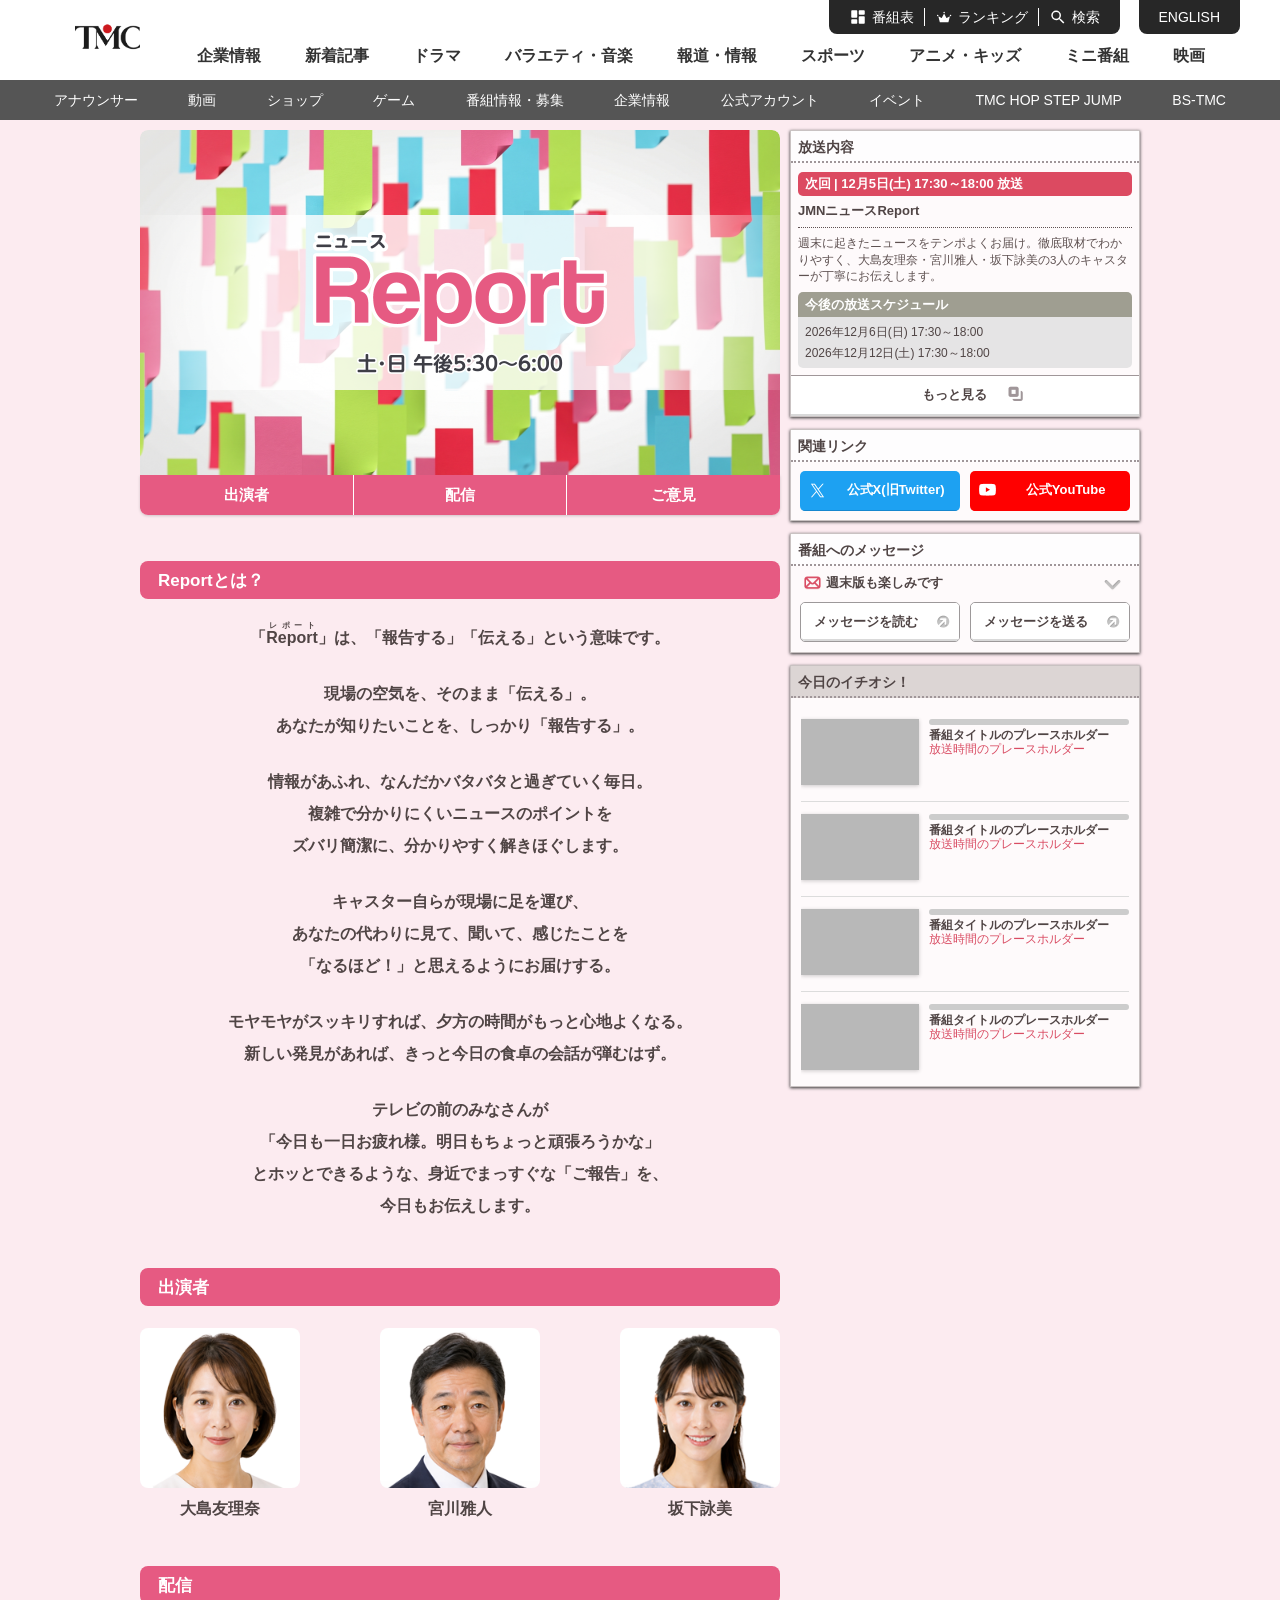
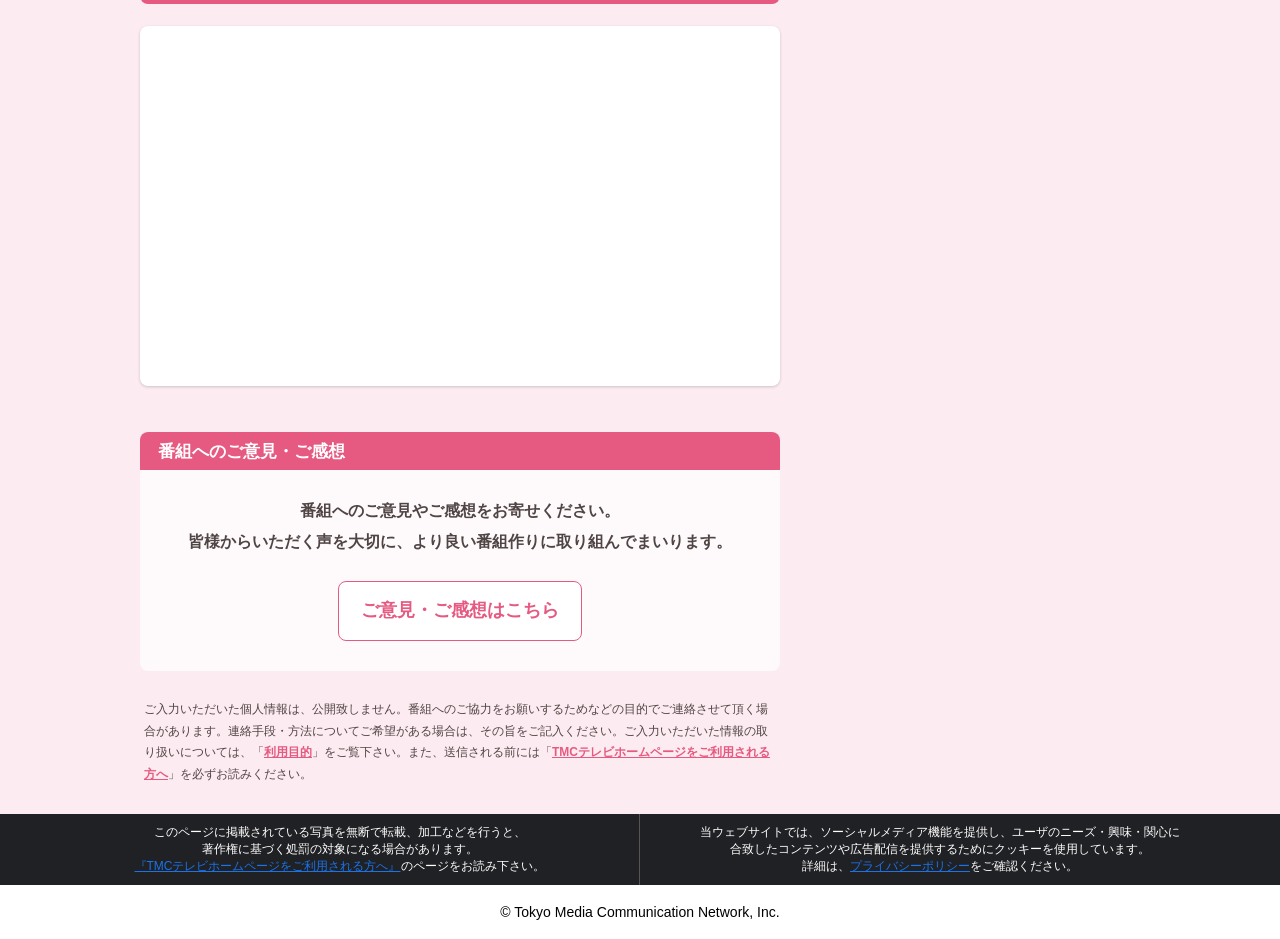
<file: news_report_we/index.html>
<!-- saved from url=(0043)/news_report/ -->
<html lang="ja"><head prefix="og: http://ogp.me/ns# fb: http://ogp.me/ns/fb# article: http://ogp.me/ns/article#"><meta http-equiv="Content-Type" content="text/html; charset=UTF-8">

<!--↓制作者 head挿入エリア--> 

<!-- TODO: 番組独自のアイコンを設定する場合はファイルパスを変更してください -->
<link rel="apple-touch-icon" sizes="152x152" href="../assets/common/img/favicon.png">
<link rel="apple-touch-icon-precomposed" href="../assets/common/img/favicon.png">
<link rel="icon" type="image/png" href="../assets/common/img/favicon.png">
<link rel="shortcut icon" type="image/png" href="../assets/common/img/favicon.png">
<meta name="viewport" content="width=device-width,initial-scale=1.0">
<!-- TODO:OGP -->
<meta name="twitter:card" content="summary_large_image">
<meta property="og:title" content="JMNニュースReport Weekend | TMCテレビ">
<meta property="og:type" content="article">
<meta property="og:url" content="/news_report_we/">
<meta property="og:image" content="../assets/news_report_we/img/main-visual.png">
<meta property="og:site_name" content="TMCテレビ">
<meta property="og:locale" content="ja_JP">
<meta property="og:description" content="週末に起きたニュースをテンポよくお届け。徹底取材でわかりやすく、大島友理奈・宮川雅人・坂下詠美の3人のキャスターが丁寧にお伝えします。">

<!-- TODO: ページの説明文を記載してください -->
<meta name="description" content="週末に起きたニュースをテンポよくお届け。徹底取材でわかりやすく、大島友理奈・宮川雅人・坂下詠美の3人のキャスターが丁寧にお伝えします。">

<!-- TODO: キーワードを入力してください -->
<meta name="Keywords" content="JMNニュースReport Weekend,報道・情報,TMCテレビ">

<!-- TODO: タイトルを変更してください -->
<title>JMNニュースReport Weekend | TMCテレビ</title>
<!--↑制作者 head挿入・修正エリア--> 

<!-- ↓TMCテレビ共通CSS設定 -->
<meta name="format-detection" content="telephone=no">
<link rel="stylesheet" href="../assets/common/css/page-default.css">
<link rel="stylesheet" href="../assets/common/css/aside.css">
<style type="text/css">.swiper-container{margin-left:auto;margin-right:auto;position:relative;overflow:hidden;list-style:none;padding:0;z-index:1}.swiper-container-no-flexbox .swiper-slide{float:left}.swiper-container-vertical>.swiper-wrapper{-webkit-box-orient:vertical;-webkit-box-direction:normal;-webkit-flex-direction:column;-ms-flex-direction:column;flex-direction:column}.swiper-wrapper{position:relative;width:100%;height:100%;z-index:1;display:-webkit-box;display:-webkit-flex;display:-ms-flexbox;display:flex;-webkit-transition-property:-webkit-transform;transition-property:-webkit-transform;transition-property:transform;transition-property:transform,-webkit-transform;-webkit-box-sizing:content-box;box-sizing:content-box}.swiper-container-android .swiper-slide,.swiper-wrapper{-webkit-transform:translateZ(0);transform:translateZ(0)}.swiper-container-multirow>.swiper-wrapper{-webkit-flex-wrap:wrap;-ms-flex-wrap:wrap;flex-wrap:wrap}.swiper-container-free-mode>.swiper-wrapper{-webkit-transition-timing-function:ease-out;transition-timing-function:ease-out;margin:0 auto}.swiper-slide{-webkit-flex-shrink:0;-ms-flex-negative:0;flex-shrink:0;width:100%;height:100%;position:relative;-webkit-transition-property:-webkit-transform;transition-property:-webkit-transform;transition-property:transform;transition-property:transform,-webkit-transform}.swiper-slide-invisible-blank{visibility:hidden}.swiper-container-autoheight,.swiper-container-autoheight .swiper-slide{height:auto}.swiper-container-autoheight .swiper-wrapper{-webkit-box-align:start;-webkit-align-items:flex-start;-ms-flex-align:start;align-items:flex-start;-webkit-transition-property:height,-webkit-transform;transition-property:height,-webkit-transform;transition-property:transform,height;transition-property:transform,height,-webkit-transform}.swiper-container-3d{-webkit-perspective:1200px;perspective:1200px}.swiper-container-3d .swiper-cube-shadow,.swiper-container-3d .swiper-slide,.swiper-container-3d .swiper-slide-shadow-bottom,.swiper-container-3d .swiper-slide-shadow-left,.swiper-container-3d .swiper-slide-shadow-right,.swiper-container-3d .swiper-slide-shadow-top,.swiper-container-3d .swiper-wrapper{-webkit-transform-style:preserve-3d;transform-style:preserve-3d}.swiper-container-3d .swiper-slide-shadow-bottom,.swiper-container-3d .swiper-slide-shadow-left,.swiper-container-3d .swiper-slide-shadow-right,.swiper-container-3d .swiper-slide-shadow-top{position:absolute;left:0;top:0;width:100%;height:100%;pointer-events:none;z-index:10}.swiper-container-3d .swiper-slide-shadow-left{background-image:-webkit-gradient(linear,right top,left top,from(rgba(0,0,0,.5)),to(transparent));background-image:-webkit-linear-gradient(right,rgba(0,0,0,.5),transparent);background-image:linear-gradient(270deg,rgba(0,0,0,.5),transparent)}.swiper-container-3d .swiper-slide-shadow-right{background-image:-webkit-gradient(linear,left top,right top,from(rgba(0,0,0,.5)),to(transparent));background-image:-webkit-linear-gradient(left,rgba(0,0,0,.5),transparent);background-image:linear-gradient(90deg,rgba(0,0,0,.5),transparent)}.swiper-container-3d .swiper-slide-shadow-top{background-image:-webkit-gradient(linear,left bottom,left top,from(rgba(0,0,0,.5)),to(transparent));background-image:-webkit-linear-gradient(bottom,rgba(0,0,0,.5),transparent);background-image:linear-gradient(0deg,rgba(0,0,0,.5),transparent)}.swiper-container-3d .swiper-slide-shadow-bottom{background-image:-webkit-gradient(linear,left top,left bottom,from(rgba(0,0,0,.5)),to(transparent));background-image:-webkit-linear-gradient(top,rgba(0,0,0,.5),transparent);background-image:linear-gradient(180deg,rgba(0,0,0,.5),transparent)}.swiper-container-wp8-horizontal,.swiper-container-wp8-horizontal>.swiper-wrapper{-ms-touch-action:pan-y;touch-action:pan-y}.swiper-container-wp8-vertical,.swiper-container-wp8-vertical>.swiper-wrapper{-ms-touch-action:pan-x;touch-action:pan-x}.swiper-button-next,.swiper-button-prev{position:absolute;top:50%;width:27px;height:44px;margin-top:-22px;z-index:10;cursor:pointer;background-size:27px 44px;background-position:50%;background-repeat:no-repeat}.swiper-button-next.swiper-button-disabled,.swiper-button-prev.swiper-button-disabled{opacity:.35;cursor:auto;pointer-events:none}.swiper-button-prev,.swiper-container-rtl .swiper-button-next{background-image:url("data:image/svg+xml;charset=utf-8,%3Csvg xmlns='http://www.w3.org/2000/svg' viewBox='0 0 27 44'%3E%3Cpath d='M0 22L22 0l2.1 2.1L4.2 22l19.9 19.9L22 44 0 22z' fill='%23007aff'/%3E%3C/svg%3E");left:10px;right:auto}.swiper-button-next,.swiper-container-rtl .swiper-button-prev{background-image:url("data:image/svg+xml;charset=utf-8,%3Csvg xmlns='http://www.w3.org/2000/svg' viewBox='0 0 27 44'%3E%3Cpath d='M27 22L5 44l-2.1-2.1L22.8 22 2.9 2.1 5 0l22 22z' fill='%23007aff'/%3E%3C/svg%3E");right:10px;left:auto}.swiper-button-prev.swiper-button-white,.swiper-container-rtl .swiper-button-next.swiper-button-white{background-image:url("data:image/svg+xml;charset=utf-8,%3Csvg xmlns='http://www.w3.org/2000/svg' viewBox='0 0 27 44'%3E%3Cpath d='M0 22L22 0l2.1 2.1L4.2 22l19.9 19.9L22 44 0 22z' fill='%23fff'/%3E%3C/svg%3E")}.swiper-button-next.swiper-button-white,.swiper-container-rtl .swiper-button-prev.swiper-button-white{background-image:url("data:image/svg+xml;charset=utf-8,%3Csvg xmlns='http://www.w3.org/2000/svg' viewBox='0 0 27 44'%3E%3Cpath d='M27 22L5 44l-2.1-2.1L22.8 22 2.9 2.1 5 0l22 22z' fill='%23fff'/%3E%3C/svg%3E")}.swiper-button-prev.swiper-button-black,.swiper-container-rtl .swiper-button-next.swiper-button-black{background-image:url("data:image/svg+xml;charset=utf-8,%3Csvg xmlns='http://www.w3.org/2000/svg' viewBox='0 0 27 44'%3E%3Cpath d='M0 22L22 0l2.1 2.1L4.2 22l19.9 19.9L22 44 0 22z'/%3E%3C/svg%3E")}.swiper-button-next.swiper-button-black,.swiper-container-rtl .swiper-button-prev.swiper-button-black{background-image:url("data:image/svg+xml;charset=utf-8,%3Csvg xmlns='http://www.w3.org/2000/svg' viewBox='0 0 27 44'%3E%3Cpath d='M27 22L5 44l-2.1-2.1L22.8 22 2.9 2.1 5 0l22 22z'/%3E%3C/svg%3E")}.swiper-button-lock{display:none}.swiper-pagination{position:absolute;text-align:center;-webkit-transition:opacity .3s;transition:opacity .3s;-webkit-transform:translateZ(0);transform:translateZ(0);z-index:10}.swiper-pagination.swiper-pagination-hidden{opacity:0}.swiper-container-horizontal>.swiper-pagination-bullets,.swiper-pagination-custom,.swiper-pagination-fraction{bottom:10px;left:0;width:100%}.swiper-pagination-bullets-dynamic{overflow:hidden;font-size:0}.swiper-pagination-bullets-dynamic .swiper-pagination-bullet{-webkit-transform:scale(.33);-ms-transform:scale(.33);transform:scale(.33);position:relative}.swiper-pagination-bullets-dynamic .swiper-pagination-bullet-active,.swiper-pagination-bullets-dynamic .swiper-pagination-bullet-active-main{-webkit-transform:scale(1);-ms-transform:scale(1);transform:scale(1)}.swiper-pagination-bullets-dynamic .swiper-pagination-bullet-active-prev{-webkit-transform:scale(.66);-ms-transform:scale(.66);transform:scale(.66)}.swiper-pagination-bullets-dynamic .swiper-pagination-bullet-active-prev-prev{-webkit-transform:scale(.33);-ms-transform:scale(.33);transform:scale(.33)}.swiper-pagination-bullets-dynamic .swiper-pagination-bullet-active-next{-webkit-transform:scale(.66);-ms-transform:scale(.66);transform:scale(.66)}.swiper-pagination-bullets-dynamic .swiper-pagination-bullet-active-next-next{-webkit-transform:scale(.33);-ms-transform:scale(.33);transform:scale(.33)}.swiper-pagination-bullet{width:8px;height:8px;display:inline-block;border-radius:100%;background:#000;opacity:.2}button.swiper-pagination-bullet{border:none;margin:0;padding:0;-webkit-box-shadow:none;box-shadow:none;-webkit-appearance:none;-moz-appearance:none;appearance:none}.swiper-pagination-clickable .swiper-pagination-bullet{cursor:pointer}.swiper-pagination-bullet-active{opacity:1;background:#007aff}.swiper-container-vertical>.swiper-pagination-bullets{right:10px;top:50%;-webkit-transform:translate3d(0,-50%,0);transform:translate3d(0,-50%,0)}.swiper-container-vertical>.swiper-pagination-bullets .swiper-pagination-bullet{margin:6px 0;display:block}.swiper-container-vertical>.swiper-pagination-bullets.swiper-pagination-bullets-dynamic{top:50%;-webkit-transform:translateY(-50%);-ms-transform:translateY(-50%);transform:translateY(-50%);width:8px}.swiper-container-vertical>.swiper-pagination-bullets.swiper-pagination-bullets-dynamic .swiper-pagination-bullet{display:inline-block;-webkit-transition:top .2s,-webkit-transform .2s;transition:top .2s,-webkit-transform .2s;transition:transform .2s,top .2s;transition:transform .2s,top .2s,-webkit-transform .2s}.swiper-container-horizontal>.swiper-pagination-bullets .swiper-pagination-bullet{margin:0 4px}.swiper-container-horizontal>.swiper-pagination-bullets.swiper-pagination-bullets-dynamic{left:50%;-webkit-transform:translateX(-50%);-ms-transform:translateX(-50%);transform:translateX(-50%);white-space:nowrap}.swiper-container-horizontal>.swiper-pagination-bullets.swiper-pagination-bullets-dynamic .swiper-pagination-bullet{-webkit-transition:left .2s,-webkit-transform .2s;transition:left .2s,-webkit-transform .2s;transition:transform .2s,left .2s;transition:transform .2s,left .2s,-webkit-transform .2s}.swiper-container-horizontal.swiper-container-rtl>.swiper-pagination-bullets-dynamic .swiper-pagination-bullet{-webkit-transition:right .2s,-webkit-transform .2s;transition:right .2s,-webkit-transform .2s;transition:transform .2s,right .2s;transition:transform .2s,right .2s,-webkit-transform .2s}.swiper-pagination-progressbar{background:rgba(0,0,0,.25);position:absolute}.swiper-pagination-progressbar .swiper-pagination-progressbar-fill{background:#007aff;position:absolute;left:0;top:0;width:100%;height:100%;-webkit-transform:scale(0);-ms-transform:scale(0);transform:scale(0);-webkit-transform-origin:left top;-ms-transform-origin:left top;transform-origin:left top}.swiper-container-rtl .swiper-pagination-progressbar .swiper-pagination-progressbar-fill{-webkit-transform-origin:right top;-ms-transform-origin:right top;transform-origin:right top}.swiper-container-horizontal>.swiper-pagination-progressbar,.swiper-container-vertical>.swiper-pagination-progressbar.swiper-pagination-progressbar-opposite{width:100%;height:4px;left:0;top:0}.swiper-container-horizontal>.swiper-pagination-progressbar.swiper-pagination-progressbar-opposite,.swiper-container-vertical>.swiper-pagination-progressbar{width:4px;height:100%;left:0;top:0}.swiper-pagination-white .swiper-pagination-bullet-active{background:#fff}.swiper-pagination-progressbar.swiper-pagination-white{background:hsla(0,0%,100%,.25)}.swiper-pagination-progressbar.swiper-pagination-white .swiper-pagination-progressbar-fill{background:#fff}.swiper-pagination-black .swiper-pagination-bullet-active{background:#000}.swiper-pagination-progressbar.swiper-pagination-black{background:rgba(0,0,0,.25)}.swiper-pagination-progressbar.swiper-pagination-black .swiper-pagination-progressbar-fill{background:#000}.swiper-pagination-lock{display:none}.swiper-scrollbar{border-radius:10px;position:relative;-ms-touch-action:none;background:rgba(0,0,0,.1)}.swiper-container-horizontal>.swiper-scrollbar{position:absolute;left:1%;bottom:3px;z-index:50;height:5px;width:98%}.swiper-container-vertical>.swiper-scrollbar{position:absolute;right:3px;top:1%;z-index:50;width:5px;height:98%}.swiper-scrollbar-drag{height:100%;width:100%;position:relative;background:rgba(0,0,0,.5);border-radius:10px;left:0;top:0}.swiper-scrollbar-cursor-drag{cursor:move}.swiper-scrollbar-lock{display:none}.swiper-zoom-container{width:100%;height:100%;display:-webkit-box;display:-webkit-flex;display:-ms-flexbox;display:flex;-webkit-box-pack:center;-webkit-justify-content:center;-ms-flex-pack:center;justify-content:center;-webkit-box-align:center;-webkit-align-items:center;-ms-flex-align:center;align-items:center;text-align:center}.swiper-zoom-container>canvas,.swiper-zoom-container>img,.swiper-zoom-container>svg{max-width:100%;max-height:100%;-o-object-fit:contain;object-fit:contain}.swiper-slide-zoomed{cursor:move}.swiper-lazy-preloader{width:42px;height:42px;position:absolute;left:50%;top:50%;margin-left:-21px;margin-top:-21px;z-index:10;-webkit-transform-origin:50%;-ms-transform-origin:50%;transform-origin:50%;-webkit-animation:swiper-preloader-spin 1s steps(12) infinite;animation:swiper-preloader-spin 1s steps(12) infinite}.swiper-lazy-preloader:after{display:block;content:"";width:100%;height:100%;background-image:url("data:image/svg+xml;charset=utf-8,%3Csvg viewBox='0 0 120 120' xmlns='http://www.w3.org/2000/svg' xmlns:xlink='http://www.w3.org/1999/xlink'%3E%3Cdefs%3E%3Cpath id='a' stroke='%236c6c6c' stroke-width='11' stroke-linecap='round' d='M60 7v20'/%3E%3C/defs%3E%3Cuse xlink:href='%23a' opacity='.27'/%3E%3Cuse xlink:href='%23a' opacity='.27' transform='rotate(30 60 60)'/%3E%3Cuse xlink:href='%23a' opacity='.27' transform='rotate(60 60 60)'/%3E%3Cuse xlink:href='%23a' opacity='.27' transform='rotate(90 60 60)'/%3E%3Cuse xlink:href='%23a' opacity='.27' transform='rotate(120 60 60)'/%3E%3Cuse xlink:href='%23a' opacity='.27' transform='rotate(150 60 60)'/%3E%3Cuse xlink:href='%23a' opacity='.37' transform='rotate(180 60 60)'/%3E%3Cuse xlink:href='%23a' opacity='.46' transform='rotate(210 60 60)'/%3E%3Cuse xlink:href='%23a' opacity='.56' transform='rotate(240 60 60)'/%3E%3Cuse xlink:href='%23a' opacity='.66' transform='rotate(270 60 60)'/%3E%3Cuse xlink:href='%23a' opacity='.75' transform='rotate(300 60 60)'/%3E%3Cuse xlink:href='%23a' opacity='.85' transform='rotate(330 60 60)'/%3E%3C/svg%3E");background-position:50%;background-size:100%;background-repeat:no-repeat}.swiper-lazy-preloader-white:after{background-image:url("data:image/svg+xml;charset=utf-8,%3Csvg viewBox='0 0 120 120' xmlns='http://www.w3.org/2000/svg' xmlns:xlink='http://www.w3.org/1999/xlink'%3E%3Cdefs%3E%3Cpath id='a' stroke='%23fff' stroke-width='11' stroke-linecap='round' d='M60 7v20'/%3E%3C/defs%3E%3Cuse xlink:href='%23a' opacity='.27'/%3E%3Cuse xlink:href='%23a' opacity='.27' transform='rotate(30 60 60)'/%3E%3Cuse xlink:href='%23a' opacity='.27' transform='rotate(60 60 60)'/%3E%3Cuse xlink:href='%23a' opacity='.27' transform='rotate(90 60 60)'/%3E%3Cuse xlink:href='%23a' opacity='.27' transform='rotate(120 60 60)'/%3E%3Cuse xlink:href='%23a' opacity='.27' transform='rotate(150 60 60)'/%3E%3Cuse xlink:href='%23a' opacity='.37' transform='rotate(180 60 60)'/%3E%3Cuse xlink:href='%23a' opacity='.46' transform='rotate(210 60 60)'/%3E%3Cuse xlink:href='%23a' opacity='.56' transform='rotate(240 60 60)'/%3E%3Cuse xlink:href='%23a' opacity='.66' transform='rotate(270 60 60)'/%3E%3Cuse xlink:href='%23a' opacity='.75' transform='rotate(300 60 60)'/%3E%3Cuse xlink:href='%23a' opacity='.85' transform='rotate(330 60 60)'/%3E%3C/svg%3E")}@-webkit-keyframes swiper-preloader-spin{to{-webkit-transform:rotate(1turn);transform:rotate(1turn)}}@keyframes swiper-preloader-spin{to{-webkit-transform:rotate(1turn);transform:rotate(1turn)}}.swiper-container .swiper-notification{position:absolute;left:0;top:0;pointer-events:none;opacity:0;z-index:-1000}.swiper-container-fade.swiper-container-free-mode .swiper-slide{-webkit-transition-timing-function:ease-out;transition-timing-function:ease-out}.swiper-container-fade .swiper-slide{pointer-events:none;-webkit-transition-property:opacity;transition-property:opacity}.swiper-container-fade .swiper-slide .swiper-slide{pointer-events:none}.swiper-container-fade .swiper-slide-active,.swiper-container-fade .swiper-slide-active .swiper-slide-active{pointer-events:auto}.swiper-container-cube{overflow:visible}.swiper-container-cube .swiper-slide{pointer-events:none;-webkit-backface-visibility:hidden;backface-visibility:hidden;z-index:1;visibility:hidden;-webkit-transform-origin:0 0;-ms-transform-origin:0 0;transform-origin:0 0;width:100%;height:100%}.swiper-container-cube .swiper-slide .swiper-slide{pointer-events:none}.swiper-container-cube.swiper-container-rtl .swiper-slide{-webkit-transform-origin:100% 0;-ms-transform-origin:100% 0;transform-origin:100% 0}.swiper-container-cube .swiper-slide-active,.swiper-container-cube .swiper-slide-active .swiper-slide-active{pointer-events:auto}.swiper-container-cube .swiper-slide-active,.swiper-container-cube .swiper-slide-next,.swiper-container-cube .swiper-slide-next+.swiper-slide,.swiper-container-cube .swiper-slide-prev{pointer-events:auto;visibility:visible}.swiper-container-cube .swiper-slide-shadow-bottom,.swiper-container-cube .swiper-slide-shadow-left,.swiper-container-cube .swiper-slide-shadow-right,.swiper-container-cube .swiper-slide-shadow-top{z-index:0;-webkit-backface-visibility:hidden;backface-visibility:hidden}.swiper-container-cube .swiper-cube-shadow{position:absolute;left:0;bottom:0;width:100%;height:100%;background:#000;opacity:.6;-webkit-filter:blur(50px);filter:blur(50px);z-index:0}.swiper-container-flip{overflow:visible}.swiper-container-flip .swiper-slide{pointer-events:none;-webkit-backface-visibility:hidden;backface-visibility:hidden;z-index:1}.swiper-container-flip .swiper-slide .swiper-slide{pointer-events:none}.swiper-container-flip .swiper-slide-active,.swiper-container-flip .swiper-slide-active .swiper-slide-active{pointer-events:auto}.swiper-container-flip .swiper-slide-shadow-bottom,.swiper-container-flip .swiper-slide-shadow-left,.swiper-container-flip .swiper-slide-shadow-right,.swiper-container-flip .swiper-slide-shadow-top{z-index:0;-webkit-backface-visibility:hidden;backface-visibility:hidden}.swiper-container-coverflow .swiper-wrapper{-ms-perspective:1200px}</style><style>@charset "utf-8";

.clearfix::after {
  content: "";
  display: block;
  clear: both;
}

/* CSS BrowserReset #gbheader #gbfooter
--------------------------- */
header#cx_ui_header, footer#cx_ui_footer {
  margin: 0;
  padding: 0;
}

#gbheader *, #gbfooter * {
  -moz-box-sizing: border-box;
  -webkit-box-sizing: border-box;
  -o-box-sizing: border-box;
  -ms-box-sizing: border-box;
  box-sizing: border-box;
  margin: 0;
  padding: 0;
  letter-spacing: 0;
}

#gbheader, #gbfooter {
  font-family: -apple-system, BlinkMacSystemFont, "Helvetica Neue", "Hiragino Kaku Gothic ProN", "ヒラギノ角ゴ ProN W3", "游ゴシック Medium", YuGothic, YuGothicM, メイリオ, Meiryo, sans-serif;
  font-size: 14px;
  line-height: 24px;
  min-width: 1200px;
}

@media all and (-ms-high-contrast: none)  {
  #gbheader, #gbfooter {
    font-family: Verdana, Meiryo, sans-serif;
  }
}
@media all and (-ms-high-contrast: active) {
  #gbheader, #gbfooter {
    font-family: Verdana, Meiryo, sans-serif;
  }
}

#gbheader div, #gbfooter div,
#gbheader ul, #gbfooter ul,
#gbheader li, #gbfooter li,
#gbheader p, #gbfooter p,
#gbheader a, #gbfooter a {
  background: transparent;
}

#gbheader ul, #gbfooter ul {
  list-style: none;
}

#gbheader img, #gbfooter.img {
  -ms-interpolation-mode: bicubic;
  vertical-align: top;
  max-width: 100%;
  height: auto;
  border: 0;
}

#gbheader a, #gbfooter a,
#gbheader .link, #gbfooter .link {
  color: #1a73e8;
  text-decoration: none;
  -webkit-transition: all 0.25s;
  -moz-transition: all 0.25s;
  -ms-transition: all 0.25s;
  -o-transition: all 0.25s;
  transition: all 0.25s;
  opacity: 1;
}

#gbheader a:hover, #gbfooter a:hover,
#gbheader .link:hover, #gbfooter .link:hover {
  opacity: .8;
}

/* switch smartphone botton
--------------------------- */
#switch_smartphone {
  min-width: 1200px;
  position: relative;
  z-index: 10;
}

#switch_smartphone a {
  display: block;
  width: 100%;
  margin: 0 auto;
  padding: 30px 0;
  background-color: #5a5a5a;
  border-bottom: 5px solid #EEE;
  border-top: 5px solid #DDD;
  font-size: 30px;
  font-weight: 700;
  text-align: center;
  text-decoration: none;
  color: #FFF;
  position: relative;
}

/* #gnav
--------------------------- */
#gbheader {
  display: block !important;
}

#gbheader .cx_header_content {
  margin: 0 auto;
  width: 1200px;
}

#gbheader #nav_upper {
  width: 100%;
  background: #fff;
}

#gbheader #nav_upper .cx_header_content {
  position: relative;
}

#gbheader #nav_upper .cx_header_content #nav_menu__main {
  height: 80px;
}

#gbheader #nav_upper .cx_header_content #nav_menu__main .swiper-slide {
  margin: 0 22px;
  width: auto;
  height: auto;
}

#gbheader #nav_upper__main .swiper-slide .menu_wrapper {
  display: -webkit-box;
  display: -moz-box;
  display: -ms-flexbox;
  display: -webkit-flex;
  display: -moz-flex;
  display: flex;
  -webkit-box-align: end;
  -ms-flex-align: end;
  align-items: flex-end;
  height: 100%;
}

#gbheader #nav_upper .cx_header_content #nav_menu__main a {
  display: block;
  padding: 12px 0;
  color: #333;
  font-size: 16px;
  font-weight: bold;
}

#gbheader #nav_upper .cx_header_content #nav_menu__main a.current {
  padding: 14px 0 10px;
  border-bottom: solid 2px #333;
  color: #333;
}

#gbheader #nav_upper .cx_header_content #nav_menu__main a.current:hover {
  opacity: 1.0;
}

#gbheader #nav_upper .cx_header_content #nav_upper__main .logo {
  margin: 0 15px;
  padding: 10px 20px;
  float: left;
}

#gbheader #nav_upper .cx_header_content #nav_upper__main .logo a {
  padding: 0;
  /* width: 55px;
  height: 55px; */
  display: flex;
  align-items: center;
  height: 55px;
}

#gbheader #nav_upper .cx_header_content #nav_upper__main #logo_svg {
  width: 55px;
  height: 55px;
}

#gbheader #nav_upper .cx_header_content #nav_upper__main #tmc_logo {
  display: block;
  width: 65px;
  max-width: none;
  height: auto;
}

.tmc-main {
  width: 1200px;
  min-height: 520px;
  margin: 28px auto 40px;
}

.tmc-main::after {
  content: "";
  display: block;
  clear: both;
}

#fp-r {
  width: 350px;
  float: right;
}

#fp-r .contblock,
#fp-r .fp-bhpblockPc {
  margin-bottom: 20px;
  padding: 18px;
  border: 1px solid #e5e5e5;
  background: #fff;
}

#fp-r h2 {
  margin: 0 0 14px;
  padding-bottom: 8px;
  border-bottom: 2px solid #333;
  color: #333;
  font-size: 20px;
  font-weight: bold;
  line-height: 1.4;
}

#fp-r h3,
#fp-r h4,
#fp-r p {
  margin: 0;
}

#fp-r .nextoadate {
  margin-bottom: 10px;
  color: #555;
  font-size: 13px;
  line-height: 1.6;
}

#fp-r .nextoatitle {
  margin-bottom: 8px;
  color: #222;
  font-size: 16px;
  font-weight: bold;
  line-height: 1.5;
}

#fp-r .nextOverview,
#fp-r .nextDetail {
  color: #555;
  font-size: 13px;
  line-height: 1.7;
}

#fp-r .fp-linkBtns {
  display: flex;
  gap: 10px;
  margin: 0;
  padding: 0;
  list-style: none;
}

#fp-r .fp-linkBtns li {
  flex: 1;
}

#fp-r .fp-linkBtns a {
  display: block;
  padding: 12px 10px;
  border-radius: 4px;
  background: #333;
  color: #fff;
  font-size: 13px;
  font-weight: bold;
  line-height: 1.3;
  text-align: center;
}

#fp-r .fp-linkBtns .yt a {
  background: #c4302b;
}

#fp-r #fp-bhp-ichioshi {
  padding: 18px;
}

#fp-r #fp-bhp-ichioshi ul {
  margin: 0;
  padding: 0;
  list-style: none;
}

#fp-r #fp-bhp-ichioshi li {
  margin-bottom: 14px;
}

#fp-r #fp-bhp-ichioshi li:last-child {
  margin-bottom: 0;
}

#fp-r #fp-bhp-ichioshi a {
  display: block;
  color: #333;
}

#fp-r #fp-bhp-ichioshi dl {
  display: flex;
  gap: 12px;
  margin: 0;
}

#fp-r #fp-bhp-ichioshi .thum {
  flex: 0 0 96px;
  width: 96px;
  height: 64px;
  background: #b8b8b8;
}

#fp-r #fp-bhp-ichioshi .placeholder-image {
  display: block;
  width: 96px;
  height: 64px;
  background: #b8b8b8;
}

#fp-r #fp-bhp-ichioshi dt {
  flex: 1;
}

#fp-r #fp-bhp-ichioshi .ttl {
  color: #333;
  font-size: 13px;
  font-weight: bold;
  line-height: 1.5;
}

#fp-r #fp-bhp-ichioshi .oatime,
#fp-r #fp-bhp-ichioshi .catch {
  margin-top: 4px;
  color: #777;
  font-size: 12px;
  line-height: 1.4;
}

#gbheader #nav_upper .cx_header_content #nav_upper__main .before_logo_icon {
  width: 55px;
  height: 55px;
  margin-right: 8px;
}

#gbheader #nav_upper .cx_header_content #nav_upper__sub {
  position: absolute;
  top: 0;
  right: 10%;
  display: -webkit-box;
  display: -moz-box;
  display: -ms-flexbox;
  display: -webkit-flex;
  display: -moz-flex;
  display: flex;
  -webkit-box-align: center;
  -ms-flex-align: center;
  align-items: center;
  padding: 8px 10px;
  border-radius: 0 0 8px 8px;
  background: #272727;
  line-height: 1;
  z-index: 2
}

#gbheader #nav_upper .cx_header_content #nav_upper__sub__lang{
  position: absolute;
  top: 0;
  right: 0;
  display: -webkit-box;
  display: -moz-box;
  display: -ms-flexbox;
  display: -webkit-flex;
  display: -moz-flex;
  display: flex;
  -webkit-box-align: center;
  -ms-flex-align: center;
  align-items: center;
  padding: 10px;
  border-radius: 0 0 8px 8px;
  background: #272727;
  line-height: 1;
  z-index: 2;
}

#gbheader #nav_upper .cx_header_content #nav_menu__sub,
#gbheader #nav_upper .cx_header_content #nav_menu__sub__lang {
  display: -webkit-box;
  display: -moz-box;
  display: -ms-flexbox;
  display: -webkit-flex;
  display: -moz-flex;
  display: flex;
  -webkit-box-align: center;
  -ms-flex-align: center;
  align-items: center;
}

#gbheader #nav_upper .cx_header_content #nav_menu__sub li, 
#gbheader #nav_upper .cx_header_content #nav_menu__sub__lang li {
  padding: 0 10px;
}

#gbheader #nav_upper .cx_header_content #nav_menu__sub li+li,
#gbheader #nav_upper .cx_header_content #nav_menu__sub__lang li+li {
  border-left: solid 1px #fff;
}

#gbheader #nav_upper .cx_header_content #nav_menu__sub .nav_menu__sub__item a,
#gbheader #nav_upper .cx_header_content #nav_menu__sub .nav_menu__sub__item p,
#gbheader #nav_upper .cx_header_content #nav_menu__sub__lang .nav_menu__sub__item__lang a,
#gbheader #nav_upper .cx_header_content #nav_menu__sub__lang .nav_menu__sub__item__lang p {
  display: -webkit-box;
  display: -moz-box;
  display: -ms-flexbox;
  display: -webkit-flex;
  display: -moz-flex;
  display: flex;
  -webkit-box-align: center;
  -ms-flex-align: center;
  align-items: center;
  color: #fff;
  cursor: pointer;
}

#gbheader #nav_upper .cx_header_content #nav_menu__sub .nav_menu__sub__item a span,
#gbheader #nav_upper .cx_header_content #nav_menu__sub .nav_menu__sub__item p span,
#gbheader #nav_upper .cx_header_content #nav_menu__sub__lang .nav_menu__sub__item__lang a span,
#gbheader #nav_upper .cx_header_content #nav_menu__sub__lang .nav_menu__sub__item__lang p span {
  color: inherit;
}

#gbheader #nav_upper .cx_header_content #nav_menu__sub .nav_menu__sub__item .icon_svg,
#gbheader #nav_upper .cx_header_content #nav_menu__sub__lang .nav_menu__sub__item__lang .icon_svg {
  width: 18px;
  height: 18px;
  margin-right: 5px;
  fill: #fff;
}

#gbheader #nav_upper .cx_header_content #nav_menu__sub .nav_menu__sub__item p:hover,
#gbheader #nav_upper .cx_header_content #nav_menu__sub__lang .nav_menu__sub__item__lang p:hover {
  opacity: .5;
}

/* #nav_lower
--------------------------- */
#gbheader #nav_lower {
  position: relative;
  width: 100%;
  background: #555;
}

#gbheader #nav_lower a,
#gbheader #nav_lower p {
  color: #fff;
  cursor: pointer;
  font-size: 14px;
  background: #555;
  font-weight: normal;
  text-align: left;
}

#gbheader #nav_lower a:hover {
  text-decoration: underline;
  opacity: 1;
}

#gbheader #nav_lower p:hover {
  opacity: 1;
}

#gbheader #nav_lower .cx_header_content {
  display: -webkit-box;
  display: -moz-box;
  display: -ms-flexbox;
  display: -webkit-flex;
  display: -moz-flex;
  display: flex;
  -webkit-box-align: center;
  -ms-flex-align: center;
  align-items: center;
}

#gbheader #nav_lower .nav_lower {
  /* width: 90%; */
  width: 100%;
}

#gbheader #nav_lower .nav_lower .nav_menu__sub {
  display: -webkit-box;
  display: -moz-box;
  display: -ms-flexbox;
  display: -webkit-flex;
  display: -moz-flex;
  display: flex;
  width: 100%;
  justify-content: space-between;
  -webkit-box-align: start;
  -ms-flex-align: start;
  align-items: flex-start;
}

#gbheader #nav_lower .nav_lower .nav_menu__sub>li {
  padding: 8px 14px;
  line-height: 24px;
}

#gbheader #nav_lower .nav_lower .nav_menu__sub>li:last-child {
  display: none;
}

#gbheader #nav_lower .nav_lower .nav_menu__sub .list_center {
  text-align: center;
}

#gbheader #nav_lower .nav_menu__sub__sub {
  display: block;
  position: absolute;
  z-index: 9998;
  top: 40px;
  left: 0;
  width: 100%;
  background: #f5f5f5;
}

#gbheader #nav_lower .nav_menu__sub__sub__list {
  width: 1200px;
  margin: 0 auto;
  padding: 0 5px;
  font-size: 0;
  text-align: left;
}

#gbheader #nav_lower .nav_menu__sub__sub__list li {
  display: inline-block;
  vertical-align: top;
  margin: 10px 20px;
  font-size: 14px;
  line-height: 24px;
}

#gbheader #nav_lower .nav_menu__sub__sub__list li a {
  background: #f5f5f5;
  color: #000;
}

#gbheader #nav_lower .nodisplay {
  display: none;
}

/* トランジション */
#gbheader #nav_lower .submenu-enter-active {
  transition: opacity .3s;
}
#gbheader #nav_lower .submenu-leave-active {
  transition: opacity 1.0s;
}
#gbheader #nav_lower .submenu-enter, .submenu-leave-to {
  opacity: 0;
}

/* #searchbox
--------------------------- */
#gbheader #searchbox {
  display: block;
}

#gbheader #searchbox .cx_header_content {
  position: relative;
}

#gbheader #searchbox .cx_header_content #searchbox__inner {
  position: absolute;
  z-index: 9998;
  top: 0;
  left: 0;
  width: 100%;
  padding: 30px;
  background-color: rgba(85, 85, 85, 0.9);
}

#gbheader #searchbox #searchbox__objects {
  display: -webkit-box;
  display: -moz-box;
  display: -ms-flexbox;
  display: -webkit-flex;
  display: -moz-flex;
  display: flex;
  position: relative;
  -webkit-box-align: center;
  -ms-flex-align: center;
  align-items: center;
  width: 98%;
  margin-bottom: 10px;
}

#gbheader #searchbox #searchbox__objects .icon_svg {
  position: absolute;
  top: 8px;
  left: 20px;
  width: 40px;
  height: 40px;
  fill: #9d9d9d;
}

#gbheader #searchbox #searchbox__objects .icon_svg.disable {
  left: 24%;
}

#gbheader #searchbox #searchbox__objects .icon_svg.active {
  left: 10px;
}

#gbheader #searchbox #searchbox__objects .icon_svg.default {
  left: 20px;
}

#gbheader #searchbox #search_input {
  border: none;
  outline: none;
  width: 90%;
  padding: 10px 20px 10px 70px;
  border-radius: 30px;
  background: #fff;
  color: #9d9d9d;
  font-size: 24px;
}

#gbheader #searchbox #search_input.disable {
  width: 100%;
  text-align: center;
  padding-left: 20px;
}

#gbheader #searchbox #search_input.active {
  width: 75%;
  text-align: left;
  padding-left: 40px;
}

#gbheader #searchbox #search_input.default {
  width: 90%;
  text-align: left;
  padding: 10px 20px 10px 70px;
}

#gbheader #searchbox button {
  width: 10%;
  margin-left: 10px;
  padding: 6px;
  border-radius: 30px;
  background: #131313;
  color: #fff;
  font-size: 24px;
  cursor: pointer;
}

#gbheader #searchbox button:hover {
  opacity: .5;
}

#gbheader #searchbox #relationword ul {
  display: -webkit-box;
  display: -moz-box;
  display: -ms-flexbox;
  display: -webkit-flex;
  display: -moz-flex;
  display: flex;
  -ms-flex-wrap: wrap;
  flex-wrap: wrap;
}

#gbheader #searchbox #relationword li {
  margin: 10px 20px 10px 0;
  font-size: 16px;
}

#gbheader #searchbox #relationword a {
  text-decoration-line: none;
  color: #fff;
}

#gbheader #searchbox #relationword a:hover {
  text-decoration-line: underline;
  color: #fff;
  opacity: 1.0;
}

#gbheader #searchbox #btn_close {
  position: absolute;
  z-index: 9999;
  top: 10px;
  right: 10px;
  width: 30px;
  height: 30px;
  fill: #fff;
  cursor: pointer;
}

/* 検索結果（ul本体はbody直下にできるのでid、class指定無し） */
ul.sug_list {
  width: 936px !important;
  margin-left: 30px !important;
  text-align: center !important;
}

ul.sug_list li.sug_element {
  font-size: 14px !important;
  line-height: 24px !important;
}

/* #emergency
--------------------------- */
#gbheader #emergency .cx_header_content:after {
  content: "";
  display: block;
}

#gbheader #emergency {
  padding: 0 0 2px 0;
  background: #131313;
  color: #fff;
}

#gbheader #emergency a {
  color: #fff;
  text-decoration: underline;
  font-weight: normal;
  font-size: inherit;
}

#gbheader #emergency .emergency_wrap {
  margin: 0 auto;
  position: relative;
  width: 1200px;
}

#gbheader #emergency .cx_header_content {
  display: -webkit-box;
  display: -moz-box;
  display: -ms-flexbox;
  display: -webkit-flex;
  display: -moz-flex;
  display: flex;
  -ms-flex-item-align: start;
  align-self: flex-start;
  padding: 12px 10px;
}

#gbheader #emergency .ico_emergency span {
  white-space: nowrap;
  padding: 5px 24px;
  border-radius: 20px;
  background: #d50000;
  font-weight: normal;
  font-size: 14px;
}

#gbheader #emergency .breaking_news .ico_emergency span {
  padding: 5px 10px;
  background: #209ec8;
}

#gbheader #emergency .emergency__txt {
  margin: 0 80px 0 10px;
  height: auto;
  overflow: hidden;
  cursor: pointer;
}

#gbheader #emergency .emergency__txt p {
  text-align: left;
  font-size: 14px;
}

#gbheader #emergency .emergency__oneline {
  white-space: nowrap;
  -webkit-box-align: center;
  -ms-flex-align: center;
  align-items: center;
  display: -webkit-box;
  display: -moz-box;
  display: -ms-flexbox;
  display: -webkit-flex;
  display: -moz-flex;
  display: flex;
}

#gbheader #emergency .emergency_wrap .icon_svg {
  position: absolute;
  width: 30px;
  height: 30px;
  fill: #fff;
  right: 8px;
  top: 13px;
}

#gbheader #emergency .emergency_wrap #news-reportNewsMainDataClose .icon_svg {
  width: 22px;
  height: 22px;
  right: 11px;
  top: 16px;
}

/* #news-reportNewsMainDataClose {
  position: absolute;
  top: 13px;
  right: 10px;
  width: 22px;
  height: 22px;
  line-height: 24px;
  text-align: center;
  font-size: 22px;
  color: #fff;
  text-decoration: none;
} */

#gbheader #news-reportNewsTopDataCount {
  width: 28px;
  height: 28px;
  position: absolute;
  right: 50px;
  top: 12px;
}

#gbheader a#news-reportNewsMainDataClose {
  text-decoration: none;
}

#gbheader #news-reportNewsTopDataCount p {
  width: 27px;
  height: 27px;
  margin: 0;
  line-height: 27px;
  color: #fff;
  text-align: center;
  /* font-size: 11px; */
  font-size: 14px;
  font-weight: bold;
  background: #d2112b;
  background: #d50000;
  border-radius: 27px;
  behavior: url(/images/PIE.htc);
  position: relative;
}

/* #gbfooter
--------------------------- */
#gbfooter {
  width: 100%;
  clear: both;
}
#gbfooter p {
  font-size: 14px;
  line-height: 24px;
  text-align: center;
}
#gbfooter .footer_caution_wrapper {
  background: #202124;
}
#gbfooter .footer_caution_inner {
  display: -webkit-box;
  display: -ms-flexbox;
  display: flex;
  -webkit-box-pack: center;
  -ms-flex-pack: center;
          justify-content: center;
  -ms-flex-wrap: wrap;
      flex-wrap: wrap;
  width: 1200px;
  margin: 0 auto;
}
#gbfooter .footer_caution {
  padding: 10px;
  color: #ffffff;
  width: 50%;
  font-size: 12px;
  line-height: 17px;
}
#gbfooter .footer_caution:first-child {
  border-right: 1px solid #555555;
}
#gbfooter .footer_caution a {
  text-decoration: underline;
  color: #1a73e8;
}

#gbfooter .footer_copyright {
  padding: 15px 0;
  background: #fff;
  color: #000;
}


/* =======================================

	デバイス用

======================================= */
@media screen and (orientation: portrait) and (max-width: 750px), (orientation: landscape) and (max-width: 1013px) {

  /* pc or device
	--------------------------- */
  .sp_display #gbheader .pc,
  .sp_display #gbfooter .pc {
      display: none;
  }

  .sp_display #gbheader .sp,
  .sp_display #gbfooter .sp {
      display: block;
  }

  /* ::-webkit-scrollbar {
    display: none;
    -webkit-appearance: none;
  } */

  /* hover delete
    --------------------------- */
  .sp_display #gbheader a:hover,
  .sp_display #gbheader .link:hover,
  .sp_display #gbfooter a:hover,
  .sp_display #gbfooter .link:hover {
      opacity: 1.0;
  }

  /* body after */
  body.sp_display::after {
    content: "";
    position: relative;
    display: block;
    height: 50px;
    height: 15.625vw;
    width: 100%;
    z-index: -1;
  }

  /* #gbheader #gbfooter reset
  --------------------------- */
  .sp_display #gbheader,
  .sp_display #gbfooter {
    min-width: auto;
    font-size: 14px;
    font-size: 4.375vw;
    line-height: 24px;
    line-height: 7.5vw;
  }

  /* #gbheader
  --------------------------- */
  /* gnav */
  .sp_display #gbheader .cx_header_content {
    margin: 0;
    width: auto;
  }

  .sp_display #gbheader #nav_upper .cx_header_content::after {
    content: "";
    position: relative;
    display: block;
    height: 50px;
    height: 15.625vw;
    width: 100%;
    transition: .5s;
  }
  .sp_display #gbheader #nav_upper .cx_header_content.cx_header_content_hide::after {
    height: 1px;
  }

  .sp_display #gbheader #nav_upper #nav_upper__main {
    /* position: static; */
    width: 100%;
    position: fixed;
    z-index: 99997;
    height: 50px;
    height: 15.625vw;
    background: #fff;
    box-shadow: 0 2px 8px rgba(170, 170, 170, .3);
    transition: .5s;
    top: 0;
  }
  .sp_display #gbheader #nav_upper #nav_upper__main.nav_upper__main_hide {
    transform: translateY(-100%);
  }

  .sp_display #gbheader #nav_upper .cx_header_content #nav_menu__main {
    height: 100%;
    white-space: nowrap;
    line-height: 1;
    z-index: 24;
  }

  .sp_display #gbheader #nav_upper .cx_header_content #nav_menu__main a {
    font-size: 14px;
    font-size: 4.375vw;
  }

  .sp_display #gbheader #nav_upper .cx_header_content #nav_menu__main .swiper-wrapper {
    z-index: 24;
  }

  .sp_display #gbheader #nav_upper .cx_header_content #nav_menu__main .swiper-slide {
    margin: 10px;
    margin: 3.125vw;
    width: auto;
  }

  .sp_display #gbheader #nav_upper .cx_header_content #nav_menu__main .swiper-slide .menu_wrapper {
    align-items: center;
  }

  .sp_display #gbheader #nav_upper .cx_header_content #nav_menu__main .swiper-slide:last-child {
    margin-right: 50px;
    margin-right: 15.625vw;
  }

  .sp_display #gbheader #nav_upper .cx_header_content #nav_upper__main #logo_svg {
    width: 34px;
    width: 10.625vw;
    height: 34px;
    height: 10.625vw;
    display: initial!important;
  }

  .sp_display #gbheader #nav_upper .cx_header_content #nav_upper__main .before_logo_icon {
    width: 34px;
    width: 10.625vw;
    height: 34px;
    height: 10.625vw;
    margin-right: 6px;
    display: initial!important;
  }

  .sp_display #gbheader #nav_upper .cx_header_content #nav_upper__main .logo {
    margin: 0;
    height: 50px;
    height: 15.625vw;
    padding: 7px 10px;
    padding: 2.1875vw 3.125vw;
    float: left;
  }

  .sp_display #gbheader #nav_upper .cx_header_content #nav_upper__sub {
    position: fixed;
    z-index: 99999;
    top: inherit;
    right: inherit;
    bottom: 0;
    left: 0;
    width: 100%;
    padding: 5px 10px;
    padding: 1.5625vw 3.125vw;
    border-radius: 0;
    background: #fff;
    box-shadow: 0 0 5px #ccc;
    height: 46px;
    height: 14.375vw;
    height: calc(46px + constant(safe-area-inset-bottom));
    height: calc(46px + env(safe-area-inset-bottom));
    height: calc(14.375vw + constant(safe-area-inset-bottom));
    height: calc(14.375vw + env(safe-area-inset-bottom));
  }

  .sp_display #gbheader #nav_upper .cx_header_content #nav_menu__sub {
    width: 100%;
    margin: 0 auto;
    list-style: none;
    padding-bottom: constant(safe-area-inset-bottom);
    padding-bottom: env(safe-area-inset-bottom);
  }

  .sp_display #gbheader #nav_upper .cx_header_content #nav_upper__sub__lang {
    display: none;
  }

  .sp_display #gbheader #nav_upper .cx_header_content #nav_menu__sub li {
    width: 25%;
    padding: 0;
  }

  .sp_display #gbheader #nav_upper .cx_header_content #nav_menu__sub .nav_menu__sub__item a,
  .sp_display #gbheader #nav_upper .cx_header_content #nav_menu__sub .nav_menu__sub__item p {
    display: block;
    color: #666;
    text-align: center;
  }

  .sp_display #gbheader #nav_upper .cx_header_content #nav_menu__sub .nav_menu__sub__item a span,
  .sp_display #gbheader #nav_upper .cx_header_content #nav_menu__sub .nav_menu__sub__item p span {
    display: block;
    font-size: 9px;
    font-size: 2.8125vw;
    line-height: 1;
  }

  .sp_display #gbheader #nav_upper .cx_header_content #nav_menu__sub .nav_menu__sub__item .icon_svg {
    width: 22px;
    width: 6.875vw;
    height: 22px;
    height: 6.875vw;
    margin-right: 0;
    fill: #666;
    display: inline !important;
  }

  /* nav_lower
  --------------------------- */
  .sp_display #gbheader #nav_lower {
    display: block;
    position: fixed;
    z-index: 99998;
    top: 0;
    left: 0;
    width: 100%;
    height: 100%;
    margin-bottom: 0 !important;
    background: #fff;
    min-width: auto;
    overflow: hidden;
  }

  .sp_display #gbheader #nav_lower .cx_header_content {
    display: block;
    padding-bottom: 55px;
    padding-bottom: 17.1875vw;
    height: 100%;
    overflow: scroll;
    -webkit-overflow-scrolling : touch;
    overscroll-behavior-y: contain;
  }

  .sp_display #gbheader #nav_lower .nav_lower {
    width: 100%;
  }

  .sp_display #gbheader #nav_lower .nav_lower .nav_menu__sub {
    display: block;
  }

  .sp_display #gbheader #nav_lower .nav_lower .nav_menu__sub.sp {
    display: block;
  }

  .sp_display #gbheader #nav_lower .nav_lower .nav_menu__sub>li {
    position: relative;
    padding: 0;
    border-bottom: solid 1px #eee;
    line-height: 24px;
    line-height: 7.5vw;
  }

  .sp_display #gbheader #nav_lower .nav_lower .nav_menu__sub>li:last-child {
    display: block;
    margin-top: 20px;
    border: 1px solid #eee;
  }

  .sp_display #gbheader #nav_lower a,
  .sp_display #gbheader #nav_lower p {
    display: block;
    color: #333;
    font-size: 16px;
    font-size: 5vw;
    font-weight: bold;
    padding: 10px 15px;
    padding: 3.125vw 4.6875vw;
    background: #fff;
  }

  .sp_display #gbheader #nav_lower a:hover,
  .sp_display #gbheader #nav_lower p:hover {
    text-decoration: none;
  }

  .sp_display #gbheader #nav_lower p.is__children {
    background: #202124;
    color: #fff;
  }

  .sp_display #gbheader #nav_lower .icon_svg {
    position: absolute;
    top: 8px;
    top: 2.5vw;
    right: 8px;
    right: 2.5vw;
    width: 30px;
    width: 9.375vw;
    height: 30px;
    height: 9.375vw;
  }

  .sp_display #gbheader #nav_lower .nav_menu__sub__sub {
    position: static;
  }

  .sp_display #gbheader #nav_lower .nav_menu__sub__sub__list {
    width: 100%;
    padding: 0;
  }

  .sp_display #gbheader #nav_lower .nav_menu__sub__sub__list li {
    display: block;
    position: relative;
    margin: 0;
    background: #e9e9e9;
    line-height: 24px;
    line-height: 7.5vw;
  }

  .sp_display #gbheader #nav_lower .nav_menu__sub__sub__list li+li {
    border-top: solid 1px #fff;
  }

  .sp_display #gbheader #nav_lower .nav_menu__sub__sub__list li a {
    font-size: 14px;
    font-size: 4.375vw;
    font-weight: normal;
    background: #e9e9e9;
  }

  /* トランジション */
  .sp_display #gbheader #nav_lower .submenu-enter-active {
    transition: none;
  }
  .sp_display #gbheader #nav_lower .submenu-leave-active {
    transition: none;
  }
  .sp_display #gbheader #nav_lower .submenu-enter {
    opacity: 1;
  }
  .sp_display #gbheader #nav_lower .submenu-leave-to {
    opacity: 1;
  }
  .sp_display #gbheader #nav_lower .nav_menu__sub__sub{
    transition: height 0.4s ease-in-out;
  }

  /* #searchbox
  --------------------------- */
  .sp_display #gbheader #searchbox #search_input {
    width: 100%;
    padding: 10px 20px;
    padding: 3.125vw 6.25vw;
    font-size: 16px;
    font-size: 5vw;
    text-align: center;
    font-weight: normal;
  }

  .sp_display #gbheader #searchbox button {
    display: none;
  }

  .sp_display #gbheader #searchbox .btn_area {
    display: inline-block;
    height: 20px;
  }

  .sp_display #gbheader #searchbox #btn_close {
    fill: #666;
    width: 25px;
    width: 7.8125vw;
    height: 25px;
    height: 7.8125vw;
    display: block;
  }

  .sp_display #gbheader #searchbox .nosearch {
    display: block;
    width: 25%;
    padding-left: 10px;
    padding-left: 3.125vw;
    font-size: 12px;
    font-size: 3.75vw;
    text-align: center;
  }

  .sp_display #gbheader #searchbox .cx_header_content #searchbox__inner {
    padding: 20px;
    padding:  6.25vw;
    background: #f5f5f5;
    position: fixed;
    z-index: 99998;
    height: 100%;
  }

  .sp_display #gbheader #searchbox #searchbox__objects {
    width: 100%;
  }

  .sp_display #gbheader #searchbox #searchbox__objects .icon_svg {
    position: absolute;
    top: 8px;
    top: 2.5vw;
    left: 20%;
    width: 25px;
    width: 7.8125vw;
    height: 25px;
    height: 7.8125vw;
  }

  .sp_display #gbheader #searchbox #searchbox__objects .icon_svg.active {
    left: 10px;
    left: 3.125vw;
    background: none;
  }

  .sp_display #gbheader #searchbox #relationword ul {
    display: block;
    text-align: center;
  }

  .sp_display #gbheader #searchbox #relationword ul li {
    font-size: 16px;
    font-size: 5vw;
    margin: 14px 0 0;
    margin: 4.375vw 0 0;
  }

  .sp_display #gbheader #searchbox #relationword ul li a {
    color: #a3a3a3;
  }

  /* 検索結果（ul本体はbody直下にできるのでid、class指定無し） */
  ul.sug_list {
    width: calc((100% - 12.5vw)*0.8 - 58px)!important;
    width: -webkit-calc((100% - 12.5vw)*0.8 - 58px)!important;
    margin-left: 24px!important;
    text-align: center;
    z-index: 99999 !important;
  }

  ul.sug_list li.sug_element {
    font-size: 14px !important;
    font-size: 4.375vw !important;
    padding: 5px !important;
    padding: 1.563vw !important;
    line-height: 24px !important;
    line-height: 7.5vw !important;
  }

  /* #emergency
  --------------------------- */
  .sp_display #gbheader #emergency {
    margin: 0 0 2px;
    margin: 0 0 0.625vw;
  }

  .sp_display #gbheader #emergency .emergency_wrap {
    width: 100%;
  }

  .sp_display #gbheader #emergency .emergency_wrap .cx_header_content {
    padding: 12px 10px 10px;
    padding: 3.75vw 3.125vw 3.125vw;
  }

  .sp_display #gbheader #emergency .ico_emergency {
    width: 110px;
    width: 34.375vw;;
  }

  .sp_display #gbheader #emergency .ico_emergency span {
    white-space: normal;
    display: block;
    padding: 0 7px;
    padding: 0 2.1875vw;
    border-radius: 20px;
    border-radius: 6.25vw;
    text-align: center;
    font-size: 14px;
    font-size: 4.375vw;
  }

  .sp_display #gbheader #emergency .breaking_news .ico_emergency span {
    font-size: 12px;
    font-size: 3.75vw;
    line-height: 1.2;
    padding: 2px 10px;
    padding: 0.625vw 3.125vw;
  }

  .sp_display #gbheader #emergency .emergency__txt {
    width: 100%;
    margin: 0 20px 0 10px;
    margin: 0 6.25vw 0 3.125vw;
    line-height: 1.4;
  }

  .sp_display #gbheader #emergency .emergency__txt p {
    font-size: 14px;
    font-size: 4.375vw;
  }

  .sp_display #gbheader #emergency .emergency__oneline {
    white-space: nowrap;
    align-items: center;
    display: -webkit-box;
    display: -moz-box;
    display: -ms-flexbox;
    display: -webkit-flex;
    display: -moz-flex;
    display: flex;
    margin: 0 28px 0 10px;
    margin: 0 8.75vw 0 3.125vw;
  }

  .sp_display #gbheader #emergency .emergency__txt p {
    margin: 10px 0 0 0;
    margin: 3.125vw 0 0 0;
  }

  .sp_display #gbheader #emergency .emergency__txt p:first-of-type {
    margin: 0 0;
  }

  .sp_display #gbheader #emergency .emergency_wrap .icon_svg {
    width: 30px;
    width: 9.375vw;
    height: 30px;
    height: 9.375vw;
    right: 8px;
    right: 2.5vw;
    top: 13px;
    top: 4.0265vw;
  }

  .sp_display #gbheader #emergency .emergency_wrap #news-reportNewsMainDataClose .icon_svg {
    width: 22px;
    width: 6.875vw;
    height: 22px;
    height: 6.875vw;
    right: 11px;
    right: 3.4375vw;
    top: 16px;
    top: 5vw;
  }

  /* #gbfooter
	--------------------------- */
  .sp_display #gbfooter p {
    font-size: 14px;
    font-size: 3.73vw;
    line-height: 20px;
    line-height: 5.33vw;
    text-align: left;
  }
  .sp_display #gbfooter .footer_caution_inner {
    width: 100%;
  }
  .sp_display #gbfooter .footer_caution {
    padding: 13px;
    padding: 3.47vw;
    width: 100%;
  }
  .sp_display #gbfooter .footer_caution:first-child {
    border-right: none;
    border-bottom: 1px solid #fff;
  }
  .sp_display #gbfooter .footer_copyright {
    font-size: 12px;
    font-size: 3.75vw;
    text-align: center;
  }
}

@media screen and (orientation: landscape) and (max-width: 1013px) {

  /* body after */
  body.sp_display::after {
    height: 48px;
  }

  /* #gbheader #gbfooter reset
  --------------------------- */
  .sp_display #gbheader,
  .sp_display #gbfooter {
    font-size: 14px;
    line-height: 24px;
  }

  /* #gbheader
  --------------------------- */
  /* gnav */
  .sp_display #gbheader #nav_upper .cx_header_content::after {
    height: 48px;
  }

  .sp_display #gbheader #nav_upper #nav_upper__main {
    height: 48px;
    box-shadow: 0 2px 8px rgba(170, 170, 170, .3);
    background: #fff;
  }

  .sp_display #gbheader #nav_upper .cx_header_content #nav_menu__main a {
    font-size: 14px;
  }

  .sp_display #gbheader #nav_upper .cx_header_content #nav_menu__main .swiper-slide {
    margin: 10px;
  }

  .sp_display #gbheader #nav_upper .cx_header_content #nav_menu__main .swiper-slide:last-child {
    margin-right: 50px;
  }

  .sp_display #gbheader #nav_upper .cx_header_content #nav_upper__main #logo_svg {
    width: 34px;
    height: 34px;
  }

  .sp_display #gbheader #nav_upper .cx_header_content #nav_upper__main .logo {
    margin: 0;
    height: 48px;
    padding: 7px 10px;
    float: left;
  }

  .sp_display #gbheader #nav_upper .cx_header_content #nav_upper__sub {
    padding: 5px 10px;
    box-shadow: 0 0 5px #ccc;
    height: 44px;
    height: calc(44px + constant(safe-area-inset-bottom));
    height: calc(44px + env(safe-area-inset-bottom));
  }

  .sp_display #gbheader #nav_upper .cx_header_content #nav_menu__sub .nav_menu__sub__item a span,
  .sp_display #gbheader #nav_upper .cx_header_content #nav_menu__sub .nav_menu__sub__item p span {
    font-size: 9px;
    line-height: 1;
  }

  .sp_display #gbheader #nav_upper .cx_header_content #nav_menu__sub .nav_menu__sub__item .icon_svg {
    width: 22px;
    height: 20px;
    display: inline !important;
  }

  /* nav_lower
  --------------------------- */
  .sp_display #gbheader #nav_lower .cx_header_content {
    margin-bottom: 55px;
  }

  .sp_display #gbheader #nav_lower .nav_lower .nav_menu__sub>li {
    border-bottom: solid 1px #eee;
    line-height: 24px;
  }

  .sp_display #gbheader #nav_lower a,
  .sp_display #gbheader #nav_lower p {
    font-size: 16px;
    padding: 10px 15px;
  }

  .sp_display #gbheader #nav_lower .icon_svg {
    top: 8px;
    right: 8px;
    width: 30px;
    height: 30px;
  }

  .sp_display #gbheader #nav_lower .nav_menu__sub__sub__list li {
    line-height: 24px;
  }

  .sp_display #gbheader #nav_lower .nav_menu__sub__sub__list li+li {
    border-top: solid 1px #fff;
  }

  .sp_display #gbheader #nav_lower .nav_menu__sub__sub__list li a {
    font-size: 14px;
  }

  /* #searchbox
  --------------------------- */
  .sp_display #gbheader #searchbox #search_input {
    padding: 10px 20px;
    font-size: 16px;
  }

  .sp_display #gbheader #searchbox .nosearch {
    padding-left: 10px;
    font-size: 12px;
  }

  .sp_display #gbheader #searchbox .cx_header_content #searchbox__inner {
    padding: 20px;
  }

  .sp_display #gbheader #searchbox .btn_area {
    display: inline-block;
    height: 20px;
  }

  .sp_display #gbheader #searchbox #btn_close {
    fill: #666;
    width: 25px;
    height: 25px;
  }

  .sp_display #gbheader #searchbox #searchbox__objects .icon_svg {
    top: 8px;
    width: 25px;
    height: 25px;
  }

  .sp_display #gbheader #searchbox #searchbox__objects .icon_svg.active {
    left: 10px;
  }

  .sp_display #gbheader #searchbox #relationword ul li {
    font-size: 16px;
    margin: 14px 0 0;
  }

  /* 検索結果（ul本体はbody直下にできるのでid、class指定無し） */
  ul.sug_list {
    width: calc((100% - 40px)*0.8 - 58px)!important;
    width: -webkit-calc((100% - 40px)*0.8 - 58px)!important;
    margin-left: 24px!important;
  }

  ul.sug_list li.sug_element {
    font-size: 14px !important;
    padding: 5px !important;
    line-height: 24px !important;
  }

  /* #emergency
  --------------------------- */
  .sp_display #gbheader #emergency {
    margin: 0 0 2px;
  }

  .sp_display #gbheader #emergency .emergency_wrap .cx_header_content {
    padding: 12px 10px 10px;
  }

  .sp_display #gbheader #emergency .ico_emergency {
    width: 110px;
  }

  .sp_display #gbheader #emergency .ico_emergency span {
    padding: 0 7px;
    border-radius: 20px;
    font-size: 14px;
  }

  .sp_display #gbheader #emergency .breaking_news .ico_emergency span {
    font-size: 12px;
    padding: 2px 10px;
  }

  .sp_display #gbheader #emergency .emergency__txt {
    margin: 0 20px 0 10px;
  }

  .sp_display #gbheader #emergency .emergency__txt p {
    font-size: 14px;
  }

  .sp_display #gbheader #emergency .emergency__oneline {
    margin: 0 28px 0 10px;
  }

  .sp_display #gbheader #emergency .emergency__txt p {
    margin: 10px 0 0 0;
  }

  .sp_display #gbheader #emergency .emergency_wrap .icon_svg {
    width: 30px;
    height: 30px;
    right: 8px;
    top: 13px;
  }

  .sp_display #gbheader #emergency .emergency_wrap #news-reportNewsMainDataClose .icon_svg {
    width: 22px;
    height: 22px;
    right: 11px;
    top: 16px;
  }

  /* #gbfooter
	--------------------------- */
  .sp_display #gbfooter p {
    font-size: 14px;
    line-height: 20px;
  }

  .sp_display #gbfooter .footer_caution {
    padding: 13px;
  }

  .sp_display #gbfooter .footer_copyright {
    font-size: 12px;
  }
}

/* =======================================

	CxButton

======================================= */
.cx-button {
  display: inline-block;
  line-height: 1;
  white-space: nowrap;
  cursor: pointer;
  background: #fff;
  border: 1px solid #dcdfe6;
  color: #606266;
  -webkit-appearance: none;
  text-align: center;
  box-sizing: border-box;
  outline: none;
  margin: 0;
  transition: .1s;
  font-weight: 500;
  -moz-user-select: none;
  -webkit-user-select: none;
  -ms-user-select: none;
  padding: 12px 20px;
  font-size: 14px;
  border-radius: 4px;
}

/* アイコンの設定 */
.cx-button .icon_svg {
  width: 18px;
  height: 18px;
  fill: #606266;
  vertical-align: middle;
}
.cx-button span {
  vertical-align: middle;
}
.cx-button.cx-button--icon-before span {
  margin-left: 5px;
}
.cx-button.cx-button--icon-after span {
  margin-right: 5px;
}
.cx-button--primary .icon_svg {
  fill: #ffffff;
}
.cx-button--success .icon_svg {
  fill: #ffffff;
}
.cx-button--info .icon_svg {
  fill: #ffffff;
}
.cx-button--warning .icon_svg {
  fill: #ffffff;
}
.cx-button--danger .icon_svg {
  fill: #ffffff;
}

.cx-button--primary.is-plain .icon_svg {
  fill: #131313;
}
.cx-button--primary.is-plain:hover .icon_svg, .cx-button--primary.is-plain:focus .icon_svg {
   fill: #fff;
}
.cx-button--primary.is-plain:active .icon_svg {
  fill: #fff;
}
.cx-button--primary.is-plain.is-disabled .icon_svg, .cx-button--primary.is-plain.is-disabled:hover .icon_svg, .cx-button--primary.is-plain.is-disabled:focus .icon_svg, .cx-button--primary.is-plain.is-disabled:active .icon_svg {
  fill: #717171;
}

.cx-button--success.is-plain .icon_svg {
  fill: #67c23a;
}
.cx-button--success.is-plain:hover .icon_svg, .cx-button--success.is-plain:focus .icon_svg {
  fill: #fff;
}
.cx-button--success.is-plain:active .icon_svg {
  fill: #fff;
}
.cx-button--success.is-plain.is-disabled .icon_svg, .cx-button--success.is-plain.is-disabled:hover .icon_svg, .cx-button--success.is-plain.is-disabled:focus .icon_svg, .cx-button--success.is-plain.is-disabled:active .icon_svg {
  fill: #a4da89;
}

.cx-button--warning .icon_svg {
  fill: #fff;
}
.cx-button--warning:hover .icon_svg, .cx-button--warning:focus .icon_svg {
  fill: #fff;
}
.cx-button--warning:active .icon_svg {
  fill: #fff;
}
.cx-button--warning.is-active .icon_svg {
  fill: #fff;
}
.cx-button--warning.is-disabled .icon_svg, .cx-button--warning.is-disabled:hover .icon_svg, .cx-button--warning.is-disabled:focus .icon_svg, .cx-button--warning.is-disabled:active .icon_svg {
  fill: #fff;
}
.cx-button--warning.is-plain .icon_svg {
  fill: #e6a23c;
}
.cx-button--warning.is-plain:hover .icon_svg, .cx-button--warning.is-plain:focus .icon_svg {
  fill: #fff;
}
.cx-button--warning.is-plain:active .icon_svg {
  fill: #fff;
}
.cx-button--warning.is-plain.is-disabled .icon_svg, .cx-button--warning.is-plain.is-disabled:hover .icon_svg, .cx-button--warning.is-plain.is-disabled:focus .icon_svg, .cx-button--warning.is-plain.is-disabled:active .icon_svg {
  fill: #f0c78a;
}

.cx-button--warning.icon_svg {
  fill: #fff;
}
.cx-button--warning:hover .icon_svg, .cx-button--warning:focus .icon_svg {
  fill: #fff;
}
.cx-button--warning:active .icon_svg {
  fill: #fff;
}
.cx-button--warning.is-active .icon_svg {
  fill: #fff;
}
.cx-button--warning.is-disabled .icon_svg, .cx-button--warning.is-disabled:hover .icon_svg, .cx-button--warning.is-disabled:focus .icon_svg, .cx-button--warning.is-disabled:active .icon_svg {
  fill: #fff;
}
.cx-button--warning.is-plain .icon_svg {
  fill: #e6a23c;
}
.cx-button--warning.is-plain:hover .icon_svg, .cx-button--warning.is-plain:focus .icon_svg {
  fill: #fff;
}
.cx-button--warning.is-plain:active .icon_svg {
  fill: #fff;
}
.cx-button--warning.is-plain.is-disabled .icon_svg, .cx-button--warning.is-plain.is-disabled:hover .icon_svg, .cx-button--warning.is-plain.is-disabled:focus .icon_svg, .cx-button--warning.is-plain.is-disabled:active .icon_svg {
  fill: #f0c78a;
}

.cx-button--danger .icon_svg {
  fill: #fff;
}
.cx-button--danger:hover .icon_svg, .cx-button--danger:focus .icon_svg {
  fill: #fff;
}
.cx-button--danger:active .icon_svg {
  fill: #fff;
}
.cx-button--danger.is-active .icon_svg {
  fill: #fff;
}
.cx-button--danger.is-disabled .icon_svg, .cx-button--danger.is-disabled:hover .icon_svg, .cx-button--danger.is-disabled:focus .icon_svg, .cx-button--danger.is-disabled:active .icon_svg {
  fill: #fff;
}
.cx-button--danger.is-plain .icon_svg {
  fill: #f56c6c;
}
.cx-button--danger.is-plain:hover .icon_svg, .cx-button--danger.is-plain:focus .icon_svg {
  fill: #fff;
}
.cx-button--danger.is-plain:active .icon_svg {
  fill: #fff;
}
.cx-button--danger.is-plain.is-disabled .icon_svg, .cx-button--danger.is-plain.is-disabled:hover .icon_svg, .cx-button--danger.is-plain.is-disabled:focus .icon_svg, .cx-button--danger.is-plain.is-disabled:active .icon_svg {
  fill: #f9a7a7;
}

.cx-button--info .icon_svg {
  fill: #fff;
}
.cx-button--info:hover .icon_svg, .cx-button--info:focus .icon_svg {
  fill: #fff;
}
.cx-button--info:active .icon_svg {
  fill: #fff;
}
.cx-button--info.is-active .icon_svg {
  fill: #fff;
}
.cx-button--info.is-disabled .icon_svg, .cx-button--info.is-disabled:hover .icon_svg, .cx-button--info.is-disabled:focus .icon_svg, .cx-button--info.is-disabled:active .icon_svg {
  fill: #fff;
}
.cx-button--info.is-plain .icon_svg {
  fill: #909399;
}
.cx-button--info.is-plain:hover .icon_svg, .cx-button--info.is-plain:focus .icon_svg {
  fill: #fff;
}
.cx-button--info.is-plain:active .icon_svg {
  fill: #fff;
}
.cx-button--info.is-plain.is-disabled .icon_svg, .cx-button--info.is-plain.is-disabled:hover .icon_svg, .cx-button--info.is-plain.is-disabled:focus .icon_svg, .cx-button--info.is-plain.is-disabled:active .icon_svg {
  fill: #bcbec2;
}

/* Defaultの設定 */
.cx-button:hover, .cx-button:focus {
  color: #131313;
  border-color: #b8b8b8;
  background-color: #e7e7e7;
}
.cx-button:active {
  color: #111111;
  border-color: #111111;
  outline: none;
}
.cx-button.is-disabled, .cx-button.is-disabled:hover, .cx-button.is-disabled:focus {
  color: #c0c4cc;
  cursor: not-allowed;
  background-image: none;
  background-color: #fff;
  border-color: #ebeef5;
}
.cx-button.is-disabled.cx-button--text {
  background-color: transparent;
}

/* Plainの設定 */
.cx-button.is-disabled.is-plain, .cx-button.is-disabled.is-plain:hover, .cx-button.is-disabled.is-plain:focus {
  background-color: #fff;
  border-color: #ebeef5;
  color: #e2e2e2;
}
.cx-button.is-plain:hover, .cx-button.is-plain:focus {
  background: #fff;
  border-color: #131313;
  color: #131313;
}

/* Roundの設定 */
.cx-button.is-round {
  border-radius: 20px;
  padding: 12px 23px;
}

/* Circleの設定 */
.cx-button.is-circle {
  border-radius: 50%;
  padding: 12px;
}

/* Primaryの設定 */
.cx-button--primary {
  color: #fff;
  background-color: #131313;
  border-color: #131313;
}
.cx-button--primary:hover, .cx-button--primary:focus {
  background: #424242;
  border-color: #424242;
  color: #fff;
}
.cx-button--primary:active {
  background: #111111;
  border-color: #111111;
  color: #fff;
  outline: none;
}
.cx-button--primary.is-active {
  background: #111111;
  border-color: #111111;
  color: #fff;
}
.cx-button--primary.is-disabled, .cx-button--primary.is-disabled:hover, .cx-button--primary.is-disabled:focus, .cx-button--primary.is-disabled:active {
  color: #fff;
  background-color: #898989;
  border-color: #898989;
}
.cx-button--primary.is-plain {
  color: #131313;
  background: #e7e7e7;
  border-color: #a1a1a1;
}
.cx-button--primary.is-plain:hover, .cx-button--primary.is-plain:focus {
  background: #131313;
  border-color: #131313;
  color: #fff;
}
.cx-button--primary.is-plain:active {
  background: #111111;
  border-color: #111111;
  color: #fff;
  outline: none;
}
.cx-button--primary.is-plain.is-disabled, .cx-button--primary.is-plain.is-disabled:hover, .cx-button--primary.is-plain.is-disabled:focus, .cx-button--primary.is-plain.is-disabled:active {
  color: #717171;
  background-color: #e7e7e7;
  border-color: #d0d0d0;
}

/* Successの設定 */
.cx-button--success {
  color: #fff;
  background-color: #67c23a;
  border-color: #67c23a;
}
.cx-button--success:hover, .cx-button--success:focus {
  background: #85ce61;
  border-color: #85ce61;
  color: #fff;
}
.cx-button--success:active {
  background: #5daf34;
  border-color: #5daf34;
  color: #fff;
  outline: none;
}
.cx-button--success.is-active {
  background: #5daf34;
  border-color: #5daf34;
  color: #fff;
}
.cx-button--success.is-disabled, .cx-button--success.is-disabled:hover, .cx-button--success.is-disabled:focus, .cx-button--success.is-disabled:active {
  color: #fff;
  background-color: #b3e19d;
  border-color: #b3e19d;
}
.cx-button--success.is-plain {
  color: #67c23a;
  background: #f0f9eb;
  border-color: #c2e7b0;
}
.cx-button--success.is-plain:hover, .cx-button--success.is-plain:focus {
  background: #67c23a;
  border-color: #67c23a;
  color: #fff;
}
.cx-button--success.is-plain:active {
  background: #5daf34;
  border-color: #5daf34;
  color: #fff;
  outline: none;
}
.cx-button--success.is-plain.is-disabled, .cx-button--success.is-plain.is-disabled:hover, .cx-button--success.is-plain.is-disabled:focus, .cx-button--success.is-plain.is-disabled:active {
  color: #a4da89;
  background-color: #f0f9eb;
  border-color: #e1f3d8;
}

/* Warningの設定 */
.cx-button--warning {
  color: #fff;
  background-color: #e6a23c;
  border-color: #e6a23c;
}
.cx-button--warning:hover, .cx-button--warning:focus {
  background: #ebb563;
  border-color: #ebb563;
  color: #fff;
}
.cx-button--warning:active {
  background: #cf9236;
  border-color: #cf9236;
  color: #fff;
  outline: none;
}
.cx-button--warning.is-active {
  background: #cf9236;
  border-color: #cf9236;
  color: #fff;
}
.cx-button--warning.is-disabled, .cx-button--warning.is-disabled:hover, .cx-button--warning.is-disabled:focus, .cx-button--warning.is-disabled:active {
  color: #fff;
  background-color: #f3d19e;
  border-color: #f3d19e;
}
.cx-button--warning.is-plain {
  color: #e6a23c;
  background: #fdf6ec;
  border-color: #f5dab1;
}
.cx-button--warning.is-plain:hover, .cx-button--warning.is-plain:focus {
  background: #e6a23c;
  border-color: #e6a23c;
  color: #fff;
}
.cx-button--warning.is-plain:active {
  background: #cf9236;
  border-color: #cf9236;
  color: #fff;
  outline: none;
}
.cx-button--warning.is-plain.is-disabled, .cx-button--warning.is-plain.is-disabled:hover, .cx-button--warning.is-plain.is-disabled:focus, .cx-button--warning.is-plain.is-disabled:active {
  color: #f0c78a;
  background-color: #fdf6ec;
  border-color: #faecd8;
}

/* Dangerの設定 */
.cx-button--danger {
  color: #fff;
  background-color: #f56c6c;
  border-color: #f56c6c;
}
.cx-button--danger:hover, .cx-button--danger:focus {
  background: #f78989;
  border-color: #f78989;
  color: #fff;
}
.cx-button--danger:active {
  background: #dd6161;
  border-color: #dd6161;
  color: #fff;
  outline: none;
}
.cx-button--danger.is-active {
  background: #dd6161;
  border-color: #dd6161;
  color: #fff;
}
.cx-button--danger.is-disabled, .cx-button--danger.is-disabled:hover, .cx-button--danger.is-disabled:focus, .cx-button--danger.is-disabled:active {
  color: #fff;
  background-color: #fab6b6;
  border-color: #fab6b6;
}
.cx-button--danger.is-plain {
  color: #f56c6c;
  background: #fef0f0;
  border-color: #fbc4c4;
}
.cx-button--danger.is-plain:hover, .cx-button--danger.is-plain:focus {
  background: #f56c6c;
  border-color: #f56c6c;
  color: #fff;
}
.cx-button--danger.is-plain:active {
  background: #dd6161;
  border-color: #dd6161;
  color: #fff;
  outline: none;
}
.cx-button--danger.is-plain.is-disabled, .cx-button--danger.is-plain.is-disabled:hover, .cx-button--danger.is-plain.is-disabled:focus, .cx-button--danger.is-plain.is-disabled:active {
  color: #f9a7a7;
  background-color: #fef0f0;
  border-color: #fde2e2;
}

/* Infoの設定 */
.cx-button--info {
  color: #fff;
  background-color: #909399;
  border-color: #909399;
}
.cx-button--info:hover, .cx-button--info:focus {
  background: #a6a9ad;
  border-color: #a6a9ad;
  color: #fff;
}
.cx-button--info:active {
  background: #82848a;
  border-color: #82848a;
  color: #fff;
  outline: none;
}
.cx-button--info.is-active {
  background: #82848a;
  border-color: #82848a;
  color: #fff;
}
.cx-button--info.is-disabled, .cx-button--info.is-disabled:hover, .cx-button--info.is-disabled:focus, .cx-button--info.is-disabled:active {
  color: #fff;
  background-color: #c8c9cc;
  border-color: #c8c9cc;
}
.cx-button--info.is-plain {
  color: #909399;
  background: #f4f4f5;
  border-color: #d3d4d6;
}
.cx-button--info.is-plain:hover, .cx-button--info.is-plain:focus {
  background: #909399;
  border-color: #909399;
  color: #fff;
}
.cx-button--info.is-plain:active {
  background: #82848a;
  border-color: #82848a;
  color: #fff;
  outline: none;
}
.cx-button--info.is-plain.is-disabled, .cx-button--info.is-plain.is-disabled:hover, .cx-button--info.is-plain.is-disabled:focus, .cx-button--info.is-plain.is-disabled:active {
  color: #bcbec2;
  background-color: #f4f4f5;
  border-color: #e9e9eb;
}

/* Mediumの設定 */
.cx-button--medium {
  padding: 10px 20px;
  font-size: 14px;
  border-radius: 4px;
}
.cx-button--medium.is-round {
  padding: 10px 20px;
}
.cx-button--medium.is-circle {
  padding: 10px;
}

/* Smallの設定 */
.cx-button--small {
  padding: 9px 15px;
  font-size: 12px;
  border-radius: 3px;
}
.cx-button--small.is-round {
  padding: 9px 15px;
}
.cx-button--small.is-circle {
  padding: 9px;
}

/* Miniの設定 */
.cx-button--mini {
  padding: 7px 15px;
  font-size: 12px;
  border-radius: 3px;
}
.cx-button--mini.is-round {
  padding: 7px 15px;
}
.cx-button--mini.is-circle {
  padding: 7px;
}

/* Textの設定 */
.cx-button--text {
  border-color: transparent;
  color: #131313;
  background: transparent;
  padding-left: 0;
  padding-right: 0;
}
.cx-button--text:hover, .cx-button--text:focus {
  color: #424242;
  border-color: transparent;
  background-color: transparent;
}
.cx-button--text:active {
  color: #111111;
  border-color: transparent;
  background-color: transparent;
}
.cx-button--text.is-disabled, .cx-button--text.is-disabled:hover, .cx-button--text.is-disabled:focus {
  border-color: transparent;
}

@media screen and (max-width: 750px) {
  .cx-button {
    font-size: 20px;
  }
  .cx-button .icon_svg {
    width: 26px;
    height: 26px;
  }
}
.cx_smartphoneview .cx-button {
  font-size: 20px;
}
.cx_smartphoneview .cx-button .icon_svg {
  width: 26px;
  height: 26px;
}

/* Weekend page */
#cx_spContentsMain .tmc-main #fp-l #tmc-report2026 #tmc-report-header {
  margin-bottom: 0 !important;
  overflow: hidden !important;
  border-radius: 8px 8px 0 0 !important;
}

#cx_spContentsMain .tmc-main #fp-l #tmc-report2026 #tmc-report-header img {
  border-radius: 8px 8px 0 0 !important;
}

#cx_spContentsMain .tmc-main #fp-l #tmc-report2026 #tmc-report-nav {
  margin-top: 0 !important;
  border-radius: 0 0 8px 8px !important;
  box-shadow: 0 1px 3px rgba(0, 0, 0, 0.18) !important;
}

#cx_spContentsMain .tmc-main #fp-l #tmc-report2026 #tmc-report-nav li {
  width: 33.3333% !important;
}

#cx_spContentsMain .tmc-main #fp-l #tmc-report2026 #tmc-report-nav li,
#cx_spContentsMain .tmc-main #fp-l #tmc-report2026 #tmc-report-nav li.current,
#cx_spContentsMain .tmc-main #fp-l #tmc-report2026 #tmc-report-nav li a {
  background: #e65a82 !important;
  color: #fff !important;
}

#cx_spContentsMain .tmc-main #fp-l .tmc-we-section {
  box-sizing: border-box !important;
  width: 640px !important;
  margin: 46px 0 0 !important;
  padding: 0 !important;
}

#cx_spContentsMain .tmc-main #fp-l .tmc-we-section h2,
#cx_spContentsMain .tmc-main #fp-l #tmc-we-feedback h2 {
  box-sizing: border-box !important;
  display: flex !important;
  align-items: center !important;
  width: 640px !important;
  height: 38px !important;
  margin: 0 !important;
  padding: 0 18px !important;
  border: 0 !important;
  border-radius: 8px !important;
  background: #e65a82 !important;
  color: #fff !important;
  font-size: 17px !important;
  font-weight: bold !important;
  line-height: 1 !important;
}

#cx_spContentsMain .tmc-main #fp-l #tmc-we-feedback {
  border-radius: 8px !important;
  overflow: hidden !important;
}

#cx_spContentsMain .tmc-main #fp-l #tmc-we-feedback h2 {
  border-radius: 0 !important;
}

#cx_spContentsMain .tmc-main #fp-l .tmc-we-text {
  box-sizing: border-box !important;
  width: 640px !important;
  margin: 22px 0 0 !important;
  padding: 0 18px !important;
}

#cx_spContentsMain .tmc-main #fp-l .tmc-we-text p {
  margin: 0 0 24px !important;
  color: #504545 !important;
  font-size: 16px !important;
  font-weight: bold !important;
  line-height: 2 !important;
  text-align: center !important;
}

#cx_spContentsMain .tmc-main #fp-l .tmc-we-text p:last-child {
  margin-bottom: 0 !important;
}

#cx_spContentsMain .tmc-main #fp-l .tmc-we-cast-grid {
  display: grid !important;
  grid-template-columns: repeat(3, 160px) !important;
  gap: 0 80px !important;
  width: 640px !important;
  margin: 22px 0 0 !important;
  padding: 0 !important;
}

#cx_spContentsMain .tmc-main #fp-l .tmc-we-cast-grid article {
  width: 160px !important;
  margin: 0 !important;
  padding: 0 !important;
  text-align: center !important;
}

#cx_spContentsMain .tmc-main #fp-l .tmc-we-cast-grid span {
  display: block !important;
  width: 160px !important;
  height: 160px !important;
  border-radius: 8px !important;
  background: #b8b8b8 !important;
}

#cx_spContentsMain .tmc-main #fp-l .tmc-we-cast-grid p {
  margin: 10px 0 0 !important;
  color: #504545 !important;
  font-size: 16px !important;
  font-weight: bold !important;
  line-height: 1.4 !important;
}

#cx_spContentsMain .tmc-main #fp-l .tmc-we-stream-frame {
  box-sizing: border-box !important;
  width: 640px !important;
  margin: 22px 0 0 !important;
  padding: 0 !important;
  border-radius: 8px !important;
  overflow: hidden !important;
  background: #fff !important;
  box-shadow: 0 1px 3px rgba(0, 0, 0, 0.18) !important;
}

#cx_spContentsMain .tmc-main #fp-l .tmc-we-stream-frame iframe {
  display: block !important;
  width: 640px !important;
  height: 360px !important;
  margin: 0 !important;
}

#cx_spContentsMain .tmc-main #fp-l #tmc-we-feedback {
  margin-top: 46px !important;
}

#cx_spContentsMain .tmc-main #fp-r #fp-bhp-msg .fp-linkBtns li a span {
  text-indent: 0 !important;
  text-align: center !important;
}

</style><style>@charset "utf-8";

/* common style for tmcmenu2019 */

#cx_spContentsWrap {
  margin-left: auto;
  margin-right: auto;
  width: 100%;
  min-width: 1200px;
}

.sp_display #cx_spContentsWrap {
  width: auto;
  min-width: 100%;
  padding-bottom: constant(safe-area-inset-bottom);
  padding-bottom: env(safe-area-inset-bottom);
}

.sp_display .cx_anchor_link,
.sp_display *:target {
  display: block;
}

.sp_display .cx_anchor_link::before,
.sp_display *:target::before {
  content:"";
  display:block;
  height: 50px;
  height: 15.625vw;
  margin: -50px 0 0;
  margin: -15.625vw 0 0;
  z-index: -1;
}

.cx_smartphoneview #cx_spContentsMain {
  overflow: hidden;
  position: relative;
}

#fp-banner5Nav, #fp-ohp-pagetop {
  -o-transition-duration: 0.6s !important;
  transition-duration: 0.6s !important;
  -moz-transition-duration: 0.6s !important;
  -webkit-transition-duration: 0.6s !important;
}

#fp-banner5Nav.show, #fp-ohp-pagetop.show {
  -ms-transform: translate(0px, -46px) !important;
  -moz-transform: translate(0px, -46px) !important;
  -webkit-transform: translate(0px, -46px) !important;
  transform: translate(0px, -46px) !important;
  -ms-transform: translate(0px, -14.375vw) !important;
  -moz-transform: translate(0px, -14.375vw) !important;
  -webkit-transform: translate(0px, -14.375vw) !important;
  transform: translate(0px, -14.375vw) !important;
  -ms-transform: translate(0vw, calc(-14.375vw - constant(safe-area-inset-bottom))) !important;
  -moz-transform: translate(0vw, calc(-14.375vw - constant(safe-area-inset-bottom))) !important;
  -webkit-transform: translate(0vw, calc(-14.375vw - constant(safe-area-inset-bottom))) !important;
  transform: translate(0vw, calc(-14.375vw - constant(safe-area-inset-bottom))) !important;
  -ms-transform: translate(0vw, calc(-14.375vw - env(safe-area-inset-bottom))) !important;
  -moz-transform: translate(0vw, calc(-14.375vw - env(safe-area-inset-bottom))) !important;
  -webkit-transform: translate(0vw, calc(-14.375vw - env(safe-area-inset-bottom))) !important;
  transform: translate(0vw, calc(-14.375vw - env(safe-area-inset-bottom))) !important;
  z-index: 99989 !important;
}

.cx_smartphoneview #cx_commonPageTopBtn {
  transition-duration: 0.6s !important;
  -moz-transition-duration: 0.6s !important;
  -webkit-transition-duration: 0.6s !important;
}

.cx_smartphoneview #cx_commonPageTopBtn.show {
  -ms-transform: translate(0px, -46px) !important;
  -moz-transform: translate(0px, -46px) !important;
  -webkit-transform: translate(0px, -46px) !important;
  transform: translate(0px, -46px) !important;
  -ms-transform: translate(0px, -14.375vw) !important;
  -moz-transform: translate(0px, -14.375vw) !important;
  -webkit-transform: translate(0px, -14.375vw) !important;
  transform: translate(0px, -14.375vw) !important;
  -ms-transform: translate(0vw, calc(-14.375vw - constant(safe-area-inset-bottom))) !important;
  -moz-transform: translate(0vw, calc(-14.375vw - constant(safe-area-inset-bottom))) !important;
  -webkit-transform: translate(0vw, calc(-14.375vw - constant(safe-area-inset-bottom))) !important;
  transform: translate(0vw, calc(-14.375vw - constant(safe-area-inset-bottom))) !important;
  -ms-transform: translate(0vw, calc(-14.375vw - env(safe-area-inset-bottom))) !important;
  -moz-transform: translate(0vw, calc(-14.375vw - env(safe-area-inset-bottom))) !important;
  -webkit-transform: translate(0vw, calc(-14.375vw - env(safe-area-inset-bottom))) !important;
  transform: translate(0vw, calc(-14.375vw - env(safe-area-inset-bottom))) !important;
}

/* 番組表―「アイコンについて」の表示窓の位置調整 */
.sp_display #wrap #bottom .property {
  bottom: 37px !important;
  bottom: calc(37px + constant(safe-area-inset-bottom)) !important;
  bottom: calc(37px + env(safe-area-inset-bottom)) !important;
}

/* /common/js/cx_loadohpright.jsのフッター2重書き込み暫定対処 */
#fp-bhp #fp-bhp-bottomSp #fp-bhp-bottomSp-copy01,
#fp-bhp #fp-bhp-bottomSp #fp-bhp-bottomSp-copy02 {
  padding: 0 !important;
}

@media screen and (orientation: landscape) {
  .sp_display .cx_anchor_link::before,
  .sp_display *:target::before {
    height: 48px;
    margin: -48px 0 0;
  }

  #fp-banner5Nav.show, #fp-ohp-pagetop.show {
    -ms-transform: translate(0px, -44px) !important;
    -moz-transform: translate(0px, -44px) !important;
    -webkit-transform: translate(0px, -44px) !important;
    transform: translate(0px, -44px) !important;
    -ms-transform: translate(0vw, calc(-44px - constant(safe-area-inset-bottom))) !important;
    -moz-transform: translate(0vw, calc(-44px - constant(safe-area-inset-bottom))) !important;
    -webkit-transform: translate(0vw, calc(-44px - constant(safe-area-inset-bottom))) !important;
    transform: translate(0vw, calc(-44px - constant(safe-area-inset-bottom))) !important;
    -ms-transform: translate(0vw, calc(-44px - env(safe-area-inset-bottom))) !important;
    -moz-transform: translate(0vw, calc(-44px - env(safe-area-inset-bottom))) !important;
    -webkit-transform: translate(0vw, calc(-44px - env(safe-area-inset-bottom))) !important;
    transform: translate(0vw, calc(-44px - env(safe-area-inset-bottom))) !important;
  }

  .cx_smartphoneview #cx_commonPageTopBtn.show {
    -ms-transform: translate(0px, -44px) !important;
    -moz-transform: translate(0px, -44px) !important;
    -webkit-transform: translate(0px, -44px) !important;
    transform: translate(0px, -44px) !important;
    -ms-transform: translate(0vw, calc(-44px - constant(safe-area-inset-bottom))) !important;
    -moz-transform: translate(0vw, calc(-44px - constant(safe-area-inset-bottom))) !important;
    -webkit-transform: translate(0vw, calc(-44px - constant(safe-area-inset-bottom))) !important;
    transform: translate(0vw, calc(-44px - constant(safe-area-inset-bottom))) !important;
    -ms-transform: translate(0vw, calc(-44px - env(safe-area-inset-bottom))) !important;
    -moz-transform: translate(0vw, calc(-44px - env(safe-area-inset-bottom))) !important;
    -webkit-transform: translate(0vw, calc(-44px - env(safe-area-inset-bottom))) !important;
    transform: translate(0vw, calc(-44px - env(safe-area-inset-bottom))) !important;
  }
}
</style><style>.hatena-bookmark-button img { width: 20px !important; height:20px !important; border: none !important;}.yahoo-bookmark img { width: 16px !important; height: 16px !important; margin:2px 0px !important; border: none !important; }.mixi-check-button { margin-right: 5px !important; }.g-plusone { width: 80px !important; }iframe.gree-irame { border:none !important; overflow:hidden !important; width:16px !important; height:16px !important; margin-top: 2px !important; margin-bottom: 2px !important; }iframe.facebook-iframe { border: none !important; overflow:hidden !important; width:115px !important; height:20px !important; }#socialbookmark iframe { display: inline-block !important; }.sb-margin { margin-right: 5px !important; }</style> 
<!-- ↑TMCテレビ共通CSS設定 --> 

<!-- ↓番組CSS設定 -->
<link rel="stylesheet" href="../assets/common/css/global.css">
<!-- ↑番組CSS設定 -->

<script src="../assets/common/js/jquery.min.js"></script>

<script type="text/javascript" src="../assets/common/js/search.js"></script><style type="text/css">.swiper-container-custom[data-v-cc032e14]{margin-left:auto;margin-right:auto;position:relative;overflow:hidden;list-style:none;padding:0;z-index:1}</style><style type="text/css">
/* 初期値 */
.cx-collapse-content[data-v-742e0312] {
  overflow: hidden;
  --duration: 500ms;
}

/* css等でアコーディオンとなるslot内要素に
 max-height:100%が設定されていると正しいscrollHeightがとれないため、
 slot内のコンテンツのmax-heightをデフォルト値のnoneにする
 */
[data-v-742e0312-s] {
  max-height: none;
}
.cx-collapse-enter-active[data-v-742e0312],
.cx-collapse-leave-active[data-v-742e0312] {
  transition: opacity var(--duration) ease-out, height var(--duration) ease-out;
}
.cx-collapse-enter-from[data-v-742e0312],
.cx-collapse-leave-to[data-v-742e0312] {
  opacity: 0;
}
</style><style type="text/css">
.cx_video_responsive_cmp[data-v-419f004a] {
  width: 100%;
}
</style><style type="text/css">
.cx-ad-group[data-v-573f025a] {
  width: 100%;
  display: flex;
  justify-content: center;
  align-items: center;
  flex-wrap: wrap;
  gap: 20px 20px;
}
</style><style type="text/css">#cx_commonPageTopBtn{display:none;position:fixed;bottom:32px;right:0px;z-index:9998;padding:0;margin:0;}#cx_commonPageTopBtn.show{display:block;}#cx_commonPageTopBtn a{background:#000000 url("[data-uri]") 26px center no-repeat;color:#fff;text-indent:0.5em;text-decoration:none;font-family: "Meiryo","ＭＳ Ｐゴシック","Hiragino Kaku Gothic Pro","arial",sans-serif;width:158px;height:42px;padding:0 0 0 26px;margin:0;line-height:42px;display:block;text-align:center;font-size:12px;-webkit-border-radius: 21px 0 0 21px;-moz-border-radius: 21px 0 0 21px;border-radius: 21px 0 0 21px;opacity:0.7;}#cx_commonPageTopBtn a:hover{opacity:1;}</style><style type="text/css">@charset "UTF-8";
#cx_commonOverlayWrap,
#cx_commonOverlayBg,
#cx_commonOverlayWindow,
#cx_commonOverlayClose,
#cx_commonOverlayClose span {
  display: block;
  padding: 0px;
  margin: 0px;
  border: 0px;
  outline: 0px;
  position: static;
  text-indent: 0px;
  float: none;
  background: none;
  overflow: hidden;
  font-family: Meiryo, "\FF2D\FF33   \FF30\30B4\30B7\30C3\30AF", "Hiragino Kaku Gothic Pro", arial, sans-serif; }

#cx_commonOverlayWrap {
  overflow: visible;
  width: 100%;
  top: 0px;
  left: 0px;
  z-index: 9999; }

#cx_commonOverlayWrap #cx_commonOverlayBg {
  overflow: visible;
  width: 100%;
  height: 100%;
  background: black;
  opacity: 0.7;
  position: fixed; }

#cx_commonOverlayWrap #cx_commonOverlayWindow {
  padding: 10px;
  position: absolute;
  left: 50%;
  overflow: visible;
  background: white;
  border-radius: 10px;
  box-shadow: #333333 0px 3px 6px; }

#cx_commonOverlayWrap #cx_commonOverlayClose {
  position: absolute;
  top: 0px;
  left: 100%;
  margin: -15px 0px 0px -15px;
  text-decoration: none;
  display: block;
  width: 26px;
  height: 26px;
  border: 2px solid white;
  background: #333333;
  overflow: hidden;
  box-shadow: #333333 0px 3px 6px;
  border-radius: 15px; }

#cx_commonOverlayWrap #cx_commonOverlayClose span {
  display: block;
  position: absolute;
  top: 50%;
  left: 50%;
  transform: translateY(-50%) translateX(-50%);
  -webkit-transform: translateY(-50%) translateX(-50%);
  width: 18px;
  height: 18px;
  margin: 0 !important;
  background: white;
  overflow: hidden;
  color: #333333;
  font-weight: bold;
  font-size: 18px;
  line-height: 18px;
  text-align: center;
  text-shadow: #333333 0px 1px 0px;
  border-radius: 10px; }

#cx_commonOverlayWrap #cx_commonOverlayClose.spBtn {
  width: 52px;
  height: 52px;
  border-width: 4px;
  margin: -40px 0px 0px -55px;
  border-radius: 30px; }

#cx_commonOverlayWrap #cx_commonOverlayClose.spBtn span {
  width: 36px;
  height: 36px;
  margin: 8px;
  font-size: 36px;
  line-height: 36px;
  border-radius: 20px; }


/* TMC right column: match Fuji OHP right rail */
.tmc-main #fp-r {
  width: 350px;
  color: #504545;
  font-family: Meiryo, "Hiragino Kaku Gothic Pro", Arial, sans-serif;
}

.tmc-main #fp-bhp {
  display: block !important;
  padding: 10px 0 20px;
}

.tmc-main #fp-bhp .fp-bhpblockPc {
  width: 348px;
  margin: 0 0 24px;
  padding: 0;
  overflow: hidden;
  border: 1px solid #c9c2c2;
  background: rgba(255, 255, 255, 0.86);
  box-shadow: 0 1px 4px #333;
}

.tmc-main #fp-bhp .fp-bhpblockPc h2 {
  width: 348px;
  height: 30px;
  margin: 0 0 9px;
  padding: 0;
  border: 0;
  border-bottom: 2px dotted #a09699;
  background: rgba(255, 255, 255, 0.72);
  color: #504545;
  font-size: 14px;
  font-weight: bold;
  line-height: 32px;
  text-indent: 0.5em;
}

.tmc-main #fp-bhp #fp-bhp-infomain .nextoadate,
.tmc-main #fp-bhp #fp-bhp-infomain .nextoatitle {
  margin: 0 7px 7px;
  color: #504545;
  font-size: 13px;
  font-weight: bold;
  line-height: 1.3;
}

.tmc-main #fp-bhp #fp-bhp-infomain .nextoadate span {
  display: block;
  height: 24px;
  border-radius: 5px;
  background: #dc4a61;
  color: #fff;
  font-size: 13px;
  font-weight: bold;
  line-height: 24px;
  text-indent: 0.5em;
}

.tmc-main #fp-bhp #fp-bhp-infomain .nextOverview,
.tmc-main #fp-bhp #fp-bhp-infomain .nextDetail {
  margin: 0 7px 7px;
  color: #5e5151;
  font-size: 11.5px;
  line-height: 1.45;
}

.tmc-main #fp-bhp #fp-bhp-infomain .nextOverview {
  padding-top: 7px;
  border-top: 1px dotted #5e5151;
}

.tmc-main #fp-bhp #fp-bhp-infomain .nextDetail {
  display: none;
}

.tmc-main #fp-bhp #fp-bhp-overlayBtn {
  clear: both;
  height: 40px;
  border-top: 1px solid #a09699;
  background: #fff;
}

.tmc-main #fp-bhp #fp-bhp-overlayBtn a {
  display: block;
  height: 38px;
  border-bottom: 2px solid #d9d9d9;
  color: #504545;
}

.tmc-main #fp-bhp #fp-bhp-overlayBtn a strong {
  display: block;
  width: 135px;
  height: 38px;
  margin: 0 auto;
  color: #504545;
  font-size: 13px;
  font-weight: bold;
  line-height: 38px;
  text-align: center;
}

.tmc-main #fp-bhp #fp-bhp-links > div {
  display: table;
  overflow: visible;
}

.tmc-main #fp-bhp #fp-bhp-links ul {
  display: table-cell;
  width: 330px;
  padding: 0 9px;
  overflow: visible;
}

.tmc-main #fp-bhp #fp-bhp-links li {
  width: 160px;
  height: 40px;
  margin-bottom: 9px;
  float: left;
  overflow: hidden;
  border-radius: 5px;
}

.tmc-main #fp-bhp #fp-bhp-links li + li {
  float: right;
}

.tmc-main #fp-bhp #fp-bhp-links li a {
  display: block;
  width: 160px;
  height: 38px;
  margin: 0;
  padding: 0;
  border-bottom: 2px solid #000;
  border-radius: 4px;
  color: #fff;
}

.tmc-main #fp-bhp #fp-bhp-links li a span {
  display: block;
  width: 160px;
  height: 38px;
  color: #fff;
  font-size: 13px;
  font-weight: bold;
  line-height: 38px;
  text-align: left;
  text-indent: 2.4em;
}

.tmc-main #fp-bhp #fp-bhp-links .tw {
  background: #000;
}

.tmc-main #fp-bhp #fp-bhp-links .youtube {
  background: #f00;
}

.tmc-main #fp-bhp #fp-bhp-links .tw a span::before {
  content: "X";
  margin-right: 9px;
  font-size: 18px;
  font-weight: normal;
}

.tmc-main #fp-bhp #fp-bhp-links .youtube a span::before {
  content: ">";
  margin-right: 8px;
  font-size: 13px;
}

.tmc-main #fp-bhp .fp-list01 {
  padding: 0 9px 10px;
}

.tmc-main #fp-bhp .fp-list01 > div {
  padding-bottom: 7px;
  margin-bottom: 7px;
  border-bottom: 1px solid #b9adb1;
}

.tmc-main #fp-bhp .fp-list01 h4 {
  padding: 0 30px 7px 0;
  border-bottom: 1px dotted #a09699;
  color: #504545;
  font-size: 13px;
  font-weight: bold;
  line-height: 1.5;
}

.tmc-main #fp-bhp .fp-list01 h4 span {
  display: block;
  padding-left: 26px;
  color: #504545;
  font-size: 13px;
  font-weight: bold;
}

.tmc-main #fp-bhp #fp-bhp-msg h4 span::before {
  content: "[ ]";
  margin-left: -24px;
  margin-right: 8px;
  color: #dc4a61;
}

.tmc-main #fp-bhp #fp-bhp-msg .fp-linkBtns {
  display: block;
  padding: 0 9px;
}

.tmc-main #fp-bhp #fp-bhp-msg .fp-linkBtns li {
  width: 160px;
  height: 40px;
  margin-bottom: 0;
  float: left;
  border: 1px solid #9d999a;
  border-radius: 5px;
  background: #fff;
}

.tmc-main #fp-bhp #fp-bhp-msg .fp-linkBtns li + li {
  float: right;
}

.tmc-main #fp-bhp #fp-bhp-msg .fp-linkBtns li a {
  display: block;
  width: 160px;
  height: 38px;
  border-bottom: 2px solid #d9d9d9;
  color: #504545;
}

.tmc-main #fp-bhp #fp-bhp-msg .fp-linkBtns li a span {
  display: block;
  width: 160px;
  height: 38px;
  color: #504545;
  font-size: 13px;
  font-weight: bold;
  line-height: 38px;
  text-align: left;
  text-indent: 1em;
}

.tmc-main #fp-bhp #fp-bhp-msg .fp-linkBtns::after {
  content: "";
  display: block;
  clear: both;
}

.tmc-main #fp-bhp #fp-bhp-ichioshi {
  padding: 0;
}

.tmc-main #fp-bhp #fp-bhp-ichioshi h2 {
  background: #dcd5d4;
}

.tmc-main #fp-bhp #fp-bhp-ichioshi div ul {
  margin: 0;
  padding: 0;
}

.tmc-main #fp-bhp #fp-bhp-ichioshi div ul li {
  margin: 0 10px;
  padding: 0;
  border-bottom: 1px solid #dcdcdc;
}

.tmc-main #fp-bhp #fp-bhp-ichioshi div ul li:last-child {
  border-bottom: none;
}

.tmc-main #fp-bhp #fp-bhp-ichioshi div ul li a dl {
  display: block;
  min-height: 84px;
  padding: 12px 0 2px;
  margin: 0;
}

.tmc-main #fp-bhp #fp-bhp-ichioshi .thum {
  width: 118px;
  height: 66px;
  margin: 0 10px 10px 0;
  float: left;
  overflow: hidden;
  background: #b8b8b8;
  box-shadow: 0 1px 4px rgba(0, 0, 0, 0.2);
}

.tmc-main #fp-bhp #fp-bhp-ichioshi .placeholder-image {
  display: block;
  width: 118px;
  height: 66px;
  background: #b8b8b8;
}

.tmc-main #fp-bhp #fp-bhp-ichioshi dt {
  display: block;
}

.tmc-main #fp-bhp #fp-bhp-ichioshi .catch {
  display: inline-block;
  margin: 0 0 3px;
  padding: 3px 5px;
  border-radius: 5px;
  background: #ccc;
  color: #000;
  font-size: 12px;
  line-height: 1.2;
}

.tmc-main #fp-bhp #fp-bhp-ichioshi .ttl {
  margin: 1px 0 0;
  color: #504545;
  font-size: 12px;
  font-weight: bold;
  line-height: 1.2;
}

.tmc-main #fp-bhp #fp-bhp-ichioshi .oatime {
  margin: 0;
  color: #d94c63;
  font-size: 12px;
  line-height: 1.3;
}



/* Final right-rail corrections: cancel earlier rough fp-r rules */
#cx_spContentsMain .tmc-main #fp-r .fp-linkBtns {
  gap: 0 !important;
  margin: 0 !important;
  list-style: none !important;
}

#cx_spContentsMain .tmc-main #fp-r #fp-bhp-links .fp-linkBtns {
  display: block !important;
  width: 330px !important;
  padding: 0 9px !important;
  overflow: hidden !important;
}

#cx_spContentsMain .tmc-main #fp-r #fp-bhp-links .fp-linkBtns li {
  flex: none !important;
  box-sizing: border-box !important;
  width: 160px !important;
  height: 40px !important;
  margin: 0 0 9px !important;
  padding: 0 !important;
  border: 1px solid #9d999a !important;
  border-radius: 5px !important;
  overflow: hidden !important;
}

#cx_spContentsMain .tmc-main #fp-r #fp-bhp-links .fp-linkBtns li.tw {
  float: left !important;
  background: #000 !important;
}

#cx_spContentsMain .tmc-main #fp-r #fp-bhp-links .fp-linkBtns li.youtube {
  float: right !important;
  background: #f03124 !important;
}

#cx_spContentsMain .tmc-main #fp-r #fp-bhp-links .fp-linkBtns li a {
  box-sizing: border-box !important;
  display: block !important;
  width: 160px !important;
  height: 38px !important;
  margin: 0 !important;
  padding: 0 !important;
  border: 0 !important;
  border-bottom: 2px solid rgba(0, 0, 0, 0.28) !important;
  border-radius: 4px !important;
  background: transparent !important;
  color: #fff !important;
  font-size: 13px !important;
  font-weight: bold !important;
  line-height: 38px !important;
  text-align: center !important;
  text-decoration: none !important;
}

#cx_spContentsMain .tmc-main #fp-r #fp-bhp-links .fp-linkBtns li a span {
  box-sizing: border-box !important;
  display: block !important;
  width: 160px !important;
  height: 38px !important;
  color: #fff !important;
  font-size: 13px !important;
  font-weight: bold !important;
  line-height: 38px !important;
  text-align: center !important;
  text-indent: 0 !important;
  white-space: nowrap !important;
}

#cx_spContentsMain .tmc-main #fp-r #fp-bhp-links .tw a span::before {
  content: "X" !important;
  display: inline-block !important;
  width: 36px !important;
  margin: 0 4px 0 12px !important;
  color: #fff !important;
  font-size: 22px !important;
  font-weight: normal !important;
  line-height: 38px !important;
  text-align: center !important;
  vertical-align: top !important;
}

#cx_spContentsMain .tmc-main #fp-r #fp-bhp-links .youtube a span::before {
  content: "▶" !important;
  display: inline-block !important;
  width: 36px !important;
  margin: 0 4px 0 12px !important;
  color: #fff !important;
  font-size: 15px !important;
  line-height: 38px !important;
  text-align: center !important;
  vertical-align: top !important;
}

#cx_spContentsMain .tmc-main #fp-r #fp-bhp-msg .fp-linkBtns {
  display: block !important;
  width: 330px !important;
  padding: 0 9px 10px !important;
  overflow: hidden !important;
}

#cx_spContentsMain .tmc-main #fp-r #fp-bhp-msg .fp-linkBtns li {
  flex: none !important;
  box-sizing: border-box !important;
  width: 160px !important;
  height: 40px !important;
  margin: 0 !important;
  padding: 0 !important;
  border: 1px solid #9d999a !important;
  border-radius: 5px !important;
  background: #fff !important;
  overflow: hidden !important;
}

#cx_spContentsMain .tmc-main #fp-r #fp-bhp-msg .fp-linkBtns li.odd {
  float: left !important;
}

#cx_spContentsMain .tmc-main #fp-r #fp-bhp-msg .fp-linkBtns li:not(.odd) {
  float: right !important;
}

#cx_spContentsMain .tmc-main #fp-r #fp-bhp-msg .fp-linkBtns li a {
  box-sizing: border-box !important;
  display: block !important;
  width: 160px !important;
  height: 38px !important;
  margin: 0 !important;
  padding: 0 !important;
  border: 0 !important;
  border-bottom: 2px solid #d9d9d9 !important;
  border-radius: 4px !important;
  background: #fff !important;
  color: #504545 !important;
  font-size: 13px !important;
  font-weight: bold !important;
  line-height: 38px !important;
  text-align: center !important;
  text-decoration: none !important;
}

#cx_spContentsMain .tmc-main #fp-r #fp-bhp-msg .fp-linkBtns li a span {
  box-sizing: border-box !important;
  display: block !important;
  width: 160px !important;
  height: 38px !important;
  color: #504545 !important;
  font-size: 13px !important;
  font-weight: bold !important;
  line-height: 38px !important;
  text-align: center !important;
  text-indent: 1em !important;
  white-space: nowrap !important;
}

#cx_spContentsMain .tmc-main #fp-r #fp-bhp-msg .fp-list01 > div {
  margin-bottom: 10px !important;
}

#cx_spContentsMain .tmc-main #fp-r #fp-bhp-msg h4 span::before {
  content: "✉" !important;
  margin-left: -24px !important;
  margin-right: 8px !important;
  color: #dc4a61 !important;
  font-size: 16px !important;
}

#cx_spContentsMain .tmc-main #fp-r #fp-bhp-ichioshi dl {
  display: block !important;
  gap: 0 !important;
}



/* Exact message/link sprite corrections */
#cx_spContentsMain .tmc-main #fp-bhp .fp-linkBtns li a,
#cx_spContentsMain .tmc-main #fp-bhp .fp-list01 > div h4,
#cx_spContentsMain .tmc-main #fp-bhp .fp-list01 > .open h4,
#cx_spContentsMain .tmc-main #fp-bhp .fp-list01 > div h4 span {
  background-image: url("../assets/common/img/ohpimages.png") !important;
  background-size: 35px 784px !important;
  background-repeat: no-repeat !important;
}

#cx_spContentsMain .tmc-main #fp-r #fp-bhp-links .fp-linkBtns {
  height: auto !important;
  padding: 0 9px 9px !important;
}

#cx_spContentsMain .tmc-main #fp-r #fp-bhp-links .fp-linkBtns li {
  height: 40px !important;
  border: 1px solid #9d999a !important;
  border-radius: 5px !important;
}

#cx_spContentsMain .tmc-main #fp-r #fp-bhp-links .fp-linkBtns li.tw {
  background: #000 !important;
}

#cx_spContentsMain .tmc-main #fp-r #fp-bhp-links .fp-linkBtns li.youtube {
  background: #f00 !important;
}

#cx_spContentsMain .tmc-main #fp-r #fp-bhp-links .fp-linkBtns li.tw a {
  background-image: url("../assets/common/img/ohpimages.png") !important;
  background-size: 35px 784px !important;
  background-position: left -570px !important;
  background-repeat: no-repeat !important;
  border-bottom-color: #000 !important;
}

#cx_spContentsMain .tmc-main #fp-r #fp-bhp-links .fp-linkBtns li.youtube a {
  background-image: url("../assets/common/img/ohpimages.png") !important;
  background-size: 35px 784px !important;
  background-position: left -742px !important;
  background-repeat: no-repeat !important;
  border-bottom-color: #c00 !important;
}

#cx_spContentsMain .tmc-main #fp-r #fp-bhp-links .fp-linkBtns li a span {
  padding-left: 44px !important;
  text-indent: 0 !important;
  font-size: 13px !important;
  color: #fff !important;
}

#cx_spContentsMain .tmc-main #fp-r #fp-bhp-links .fp-linkBtns li.tw a span::before,
#cx_spContentsMain .tmc-main #fp-r #fp-bhp-links .fp-linkBtns li.youtube a span::before {
  content: none !important;
}

#cx_spContentsMain .tmc-main #fp-bhp #fp-bhp-msg .fp-list01 {
  padding: 0 9px 10px !important;
}

#cx_spContentsMain .tmc-main #fp-bhp #fp-bhp-msg .boxmessage {
  padding: 0 0 7px !important;
  margin: 0 0 10px !important;
  border-bottom: 1px solid #b9adb1 !important;
}

#cx_spContentsMain .tmc-main #fp-bhp #fp-bhp-msg .boxmessage h4 {
  min-height: 31px !important;
  padding: 0 30px 7px 0 !important;
  border-bottom: 0 !important;
  cursor: pointer !important;
  background-position: right -407px !important;
}

#cx_spContentsMain .tmc-main #fp-bhp #fp-bhp-msg .boxmessage.open h4 {
  border-bottom: 1px dotted #a09699 !important;
  background-position: right -310px !important;
}

#cx_spContentsMain .tmc-main #fp-bhp #fp-bhp-msg .boxmessage h4 span {
  display: block !important;
  min-height: 31px !important;
  padding-left: 26px !important;
  background-position: -5px -161px !important;
  color: #504545 !important;
  font-size: 13px !important;
  font-weight: bold !important;
  line-height: 31px !important;
}

#cx_spContentsMain .tmc-main #fp-bhp #fp-bhp-msg .boxmessage h4 span::before {
  content: none !important;
}

#cx_spContentsMain .tmc-main #fp-bhp #fp-bhp-msg .boxmessage p.txt {
  display: none !important;
  margin: 7px 0 0 !important;
  color: #504545 !important;
  font-size: 12px !important;
  line-height: 1.45 !important;
}

#cx_spContentsMain .tmc-main #fp-bhp #fp-bhp-msg .boxmessage.open p.txt {
  display: block !important;
}

#cx_spContentsMain .tmc-main #fp-r #fp-bhp-msg .fp-linkBtns li a {
  background-image: url("../assets/common/img/ohpimages.png") !important;
  background-size: 35px 784px !important;
  background-position: right -444px !important;
  background-repeat: no-repeat !important;
}

#cx_spContentsMain .tmc-main #fp-r #fp-bhp-msg .fp-linkBtns li a span {
  text-indent: 1em !important;
}



/* Source-faithful sprite alignment fixes */
#cx_spContentsMain .tmc-main #fp-bhp #fp-bhp-overlayBtn a strong {
  box-sizing: border-box !important;
  width: 135px !important;
  height: 38px !important;
  margin: 0 auto !important;
  padding: 0 22px 0 0 !important;
  background-image: url("../assets/common/img/ohpimages.png") !important;
  background-size: 35px 784px !important;
  background-repeat: no-repeat !important;
  background-position: right -444px !important;
  color: #504545 !important;
  font-size: 13px !important;
  font-weight: bold !important;
  line-height: 38px !important;
  text-align: center !important;
}

#cx_spContentsMain .tmc-main #fp-bhp #fp-bhp-links .tw a,
#cx_spContentsMain .tmc-main #fp-bhp #fp-bhp-links .youtube a,
#cx_spContentsMain .tmc-main #fp-bhp #fp-bhp-msg .fp-linkBtns li a,
#cx_spContentsMain .tmc-main #fp-bhp #fp-bhp-msg .boxmessage h4,
#cx_spContentsMain .tmc-main #fp-bhp #fp-bhp-msg .boxmessage h4 span {
  background-image: url("../assets/common/img/ohpimages.png") !important;
  background-size: 35px 784px !important;
  background-repeat: no-repeat !important;
}

#cx_spContentsMain .tmc-main #fp-bhp #fp-bhp-links .tw a {
  background-position: left -570px !important;
}

#cx_spContentsMain .tmc-main #fp-bhp #fp-bhp-links .youtube a {
  background-position: left -742px !important;
}

#cx_spContentsMain .tmc-main #fp-bhp #fp-bhp-links .tw a span,
#cx_spContentsMain .tmc-main #fp-bhp #fp-bhp-links .youtube a span {
  display: block !important;
  width: 160px !important;
  height: 38px !important;
  padding: 0 !important;
  color: #fff !important;
  font-size: 13px !important;
  font-weight: bold !important;
  line-height: 38px !important;
  text-align: center !important;
  text-indent: 2.4em !important;
  white-space: nowrap !important;
}

#cx_spContentsMain .tmc-main #fp-bhp #fp-bhp-links .tw a span::before,
#cx_spContentsMain .tmc-main #fp-bhp #fp-bhp-links .youtube a span::before,
#cx_spContentsMain .tmc-main #fp-bhp #fp-bhp-msg .boxmessage h4 span::before {
  content: none !important;
}

#cx_spContentsMain .tmc-main #fp-bhp #fp-bhp-msg .boxmessage {
  padding-bottom: 7px !important;
  margin-bottom: 7px !important;
  border-bottom: none !important;
  overflow: visible !important;
}

#cx_spContentsMain .tmc-main #fp-bhp #fp-bhp-msg .boxmessage h4 {
  display: block !important;
  min-height: 0 !important;
  height: auto !important;
  margin: 0 !important;
  padding: 0 30px 0 0 !important;
  border-bottom: none !important;
  background-position: right -407px !important;
  cursor: pointer !important;
  overflow: visible !important;
}

#cx_spContentsMain .tmc-main #fp-bhp #fp-bhp-msg .boxmessage.open h4 {
  padding-bottom: 7px !important;
  border-bottom: 1px dotted #a09699 !important;
  background-position: right -310px !important;
}

#cx_spContentsMain .tmc-main #fp-bhp #fp-bhp-msg .boxmessage h4 span {
  display: block !important;
  min-height: 0 !important;
  height: auto !important;
  padding: 0 0 0 26px !important;
  margin: 0 !important;
  background-position: -5px -161px !important;
  color: #504545 !important;
  font-size: 13px !important;
  font-weight: bold !important;
  line-height: 1.3 !important;
  overflow: visible !important;
}

#cx_spContentsMain .tmc-main #fp-bhp #fp-bhp-msg .boxmessage p.txt {
  display: none !important;
  margin: 7px 0 0 !important;
  color: #504545 !important;
  font-size: 12px !important;
  line-height: 1.45 !important;
  overflow: visible !important;
}

#cx_spContentsMain .tmc-main #fp-bhp #fp-bhp-msg .boxmessage.open p.txt {
  display: block !important;
}

#cx_spContentsMain .tmc-main #fp-bhp #fp-bhp-msg .fp-linkBtns li a {
  background-position: right -444px !important;
}



/* Exact overlay and source sprite corrections */
#cx_spContentsMain .tmc-main #fp-bhp #fp-bhp-links .tw a {
  background-image: url("../assets/common/img/ohpimages.png") !important;
  background-size: 35px 784px !important;
  background-repeat: no-repeat !important;
  background-position: left -570px !important;
}

#cx_spContentsMain .tmc-main #fp-bhp #fp-bhp-links .youtube a {
  background-image: url("../assets/common/img/ohpimages.png") !important;
  background-size: 35px 784px !important;
  background-repeat: no-repeat !important;
  background-position: left -742px !important;
}

#cx_spContentsMain .tmc-main #fp-bhp #fp-bhp-links .tw a span,
#cx_spContentsMain .tmc-main #fp-bhp #fp-bhp-links .youtube a span {
  padding-left: 0 !important;
  text-indent: 2.4em !important;
}

#cx_spContentsMain .tmc-main #fp-bhp #fp-bhp-overlayBtn a strong {
  background-image: url("../assets/common/img/ohpimages.png") !important;
  background-size: 35px 784px !important;
  background-repeat: no-repeat !important;
  background-position: right -486px !important;
  padding-right: 22px !important;
}

#cx_spContentsMain .tmc-main #fp-bhp #fp-bhp-msg .boxmessage {
  padding-bottom: 0 !important;
  margin-bottom: 7px !important;
  border-bottom: none !important;
}

#cx_spContentsMain .tmc-main #fp-bhp #fp-bhp-msg .fp-list01 {
  padding-bottom: 0 !important;
}

#fp-bhp-overlayWrap {
  width: 100% !important;
  height: 100% !important;
  position: fixed !important;
  top: 0 !important;
  left: 0 !important;
  z-index: 9999 !important;
}

#fp-bhp-overlayWrap #fp-bhp-overlayBg {
  width: 100% !important;
  height: 100% !important;
  background: #000 !important;
  opacity: 0.70 !important;
}

#fp-bhp-overlayWrap #fp-bhp-overlayWindow {
  box-sizing: content-box !important;
  width: 630px !important;
  max-height: 76vh !important;
  padding: 10px !important;
  position: absolute !important;
  top: 50% !important;
  left: 50% !important;
  transform: translateY(-50%) translateX(-50%) !important;
  overflow: visible !important;
  border-radius: 10px !important;
  background: #fff !important;
  box-shadow: 0 3px 6px #333 !important;
}

#fp-bhp-overlayWrap #fp-bhp-overlayWindowTitle {
  width: 648px !important;
  height: 39px !important;
  margin: -9px 0 10px -9px !important;
  background: #888888 !important;
  border-radius: 9px 9px 0 0 !important;
}

#fp-bhp-overlayWrap #fp-bhp-overlayWindowTitle h2 {
  margin: 0 !important;
  padding: 0 !important;
  border: none !important;
  color: #fff !important;
  font-size: 14px !important;
  font-weight: bold !important;
  line-height: 39px !important;
  text-indent: 10px !important;
}

#fp-bhp-overlayWrap #fp-bhp-overlayContents {
  max-height: calc(76vh - 60px) !important;
  overflow-y: auto !important;
  padding-right: 7px !important;
  color: #504545 !important;
  font-size: 13px !important;
}

#fp-bhp-overlayWrap #fp-bhp-overlayContents #fp-bhp-nextoa-ol {
  padding-bottom: 7px !important;
}

#fp-bhp-overlayWrap #fp-bhp-overlayContents #fp-bhp-nextoa-ol h3,
#fp-bhp-overlayWrap #fp-bhp-overlayContents #fp-bhp-nextoa-ol p {
  margin: 0 0 7px !important;
  color: #504545 !important;
  font-size: 13px !important;
  font-weight: bold !important;
  line-height: 1.35 !important;
}

#fp-bhp-overlayWrap #fp-bhp-overlayContents #fp-bhp-nextoa-ol h3 {
  font-size: 16px !important;
}

#fp-bhp-overlayWrap #fp-bhp-overlayContents #fp-bhp-nextoa-ol .nextoadate {
  height: 24px !important;
  border-radius: 5px !important;
  background: #dc4a61 !important;
  color: #fff !important;
  line-height: 24px !important;
  text-indent: 0.5em !important;
}

#fp-bhp-overlayWrap #fp-bhp-overlayContents #fp-bhp-nextoa-ol .nextOverview {
  padding-top: 7px !important;
  border-top: 1px dotted #5e5151 !important;
  font-weight: normal !important;
  line-height: 1.4 !important;
}

#fp-bhp-overlayWrap #fp-bhp-overlayContents .fp-bhpblockOl-in {
  clear: both !important;
  margin-bottom: 12px !important;
  overflow: hidden !important;
}

#fp-bhp-overlayWrap #fp-bhp-overlayContents .fp-bhpblockOl-in h4 {
  height: 20px !important;
  margin: 0 0 10px !important;
  border-bottom: 2px dotted #827e7f !important;
  border-left: 5px solid #e23f5e !important;
  color: #504545 !important;
  font-size: 13px !important;
  font-weight: bold !important;
  line-height: 20px !important;
  text-indent: 0.5em !important;
}

#fp-bhp-overlayWrap #fp-bhp-overlayContents .fp-bhpblockOl-in div {
  padding: 0 7px 5px !important;
}

#fp-bhp-overlayWrap #fp-bhp-overlayContents .fp-bhpblockOl-in div p {
  color: #504545 !important;
  font-size: 13px !important;
  line-height: 1.4 !important;
}

#fp-bhp-overlayWrap #fp-bhp-overlay-close {
  display: block !important;
  position: absolute !important;
  top: 0 !important;
  left: 100% !important;
  width: 26px !important;
  height: 26px !important;
  margin: -15px 0 0 -15px !important;
  border: 2px solid #fff !important;
  border-radius: 15px !important;
  background: #333 !important;
  box-shadow: 0 3px 6px #333 !important;
  overflow: hidden !important;
  text-decoration: none !important;
}

#fp-bhp-overlayWrap #fp-bhp-overlay-close span {
  display: block !important;
  width: 18px !important;
  height: 18px !important;
  margin: 4px !important;
  border-radius: 10px !important;
  background: #fff !important;
  color: #333 !important;
  font-size: 18px !important;
  font-weight: bold !important;
  line-height: 18px !important;
  text-align: center !important;
}



/* Source layout corrections for fp-r */
html,
body,
#cx_spContentsWrap,
#cx_spContentsMain {
  background: #fcebf0 !important;
  background-color: #fcebf0 !important;
}

#cx_spContentsMain .tmc-main {
  box-sizing: content-box !important;
  display: flow-root !important;
  width: 1000px !important;
  min-height: 0 !important;
  margin: 0 auto 28px !important;
  padding: 0 !important;
  background: transparent !important;
  background-color: transparent !important;
}

#cx_spContentsMain .tmc-main #fp-l {
  box-sizing: content-box !important;
  width: 640px !important;
  float: left !important;
  margin: 0 !important;
  padding: 10px 0 0 !important;
  background: transparent !important;
  font-family: "Lato", "Noto Sans JP", "游ゴシック Medium", "游ゴシック体", "Yu Gothic Medium", YuGothic, "ヒラギノ角ゴ ProN", "Hiragino Kaku Gothic ProN", "メイリオ", Meiryo, "ＭＳ Ｐゴシック", "MS PGothic", sans-serif !important;
}

#cx_spContentsMain .tmc-main #fp-l #main,
#cx_spContentsMain .tmc-main #fp-l #tmc-report2026,
#cx_spContentsMain .tmc-main #fp-l #tmc-report-header {
  box-sizing: content-box !important;
  width: 640px !important;
  margin: 0 !important;
  padding: 0 !important;
  background: transparent !important;
}

#cx_spContentsMain .tmc-main #fp-l #tmc-report-header img {
  display: block !important;
  width: 640px !important;
  height: auto !important;
  max-width: none !important;
  border: 0 !important;
  border-radius: 8px !important;
}

#cx_spContentsMain .tmc-main #fp-l #tmc-report-topics {
  box-sizing: border-box !important;
  position: relative !important;
  width: 640px !important;
  height: 153px !important;
  margin: 28px 0 0 !important;
  padding: 0 !important;
  background: url("../assets/news_report/img/today-schedule-bg.png") no-repeat center center / 100% 100% !important;
  overflow: hidden !important;
}

#cx_spContentsMain .tmc-main #fp-l #tmc-report-topics h2 {
  box-sizing: border-box !important;
  display: flex !important;
  align-items: center !important;
  width: 305px !important;
  height: 36px !important;
  margin: 2px 0 0 !important;
  padding: 0 0 0 24px !important;
  border: 0 !important;
  background: transparent !important;
  color: #fff !important;
  font-size: 17px !important;
  font-weight: bold !important;
  line-height: 1 !important;
}

#cx_spContentsMain .tmc-main #fp-l #tmc-report-topics ul {
  box-sizing: border-box !important;
  position: absolute !important;
  left: 29px !important;
  top: 54px !important;
  display: flex !important;
  flex-direction: column !important;
  justify-content: center !important;
  width: 590px !important;
  height: 78px !important;
  margin: 0 !important;
  padding: 0 !important;
  list-style: none !important;
}

#cx_spContentsMain .tmc-main #fp-l #tmc-report-topics li {
  display: flex !important;
  align-items: baseline !important;
  margin: 0 !important;
  padding: 4px 0 !important;
  color: #504545 !important;
  font-size: 21px !important;
  font-weight: bold !important;
  line-height: 1.35 !important;
  list-style: none !important;
}

#cx_spContentsMain .tmc-main #fp-l #tmc-report-topics li span {
  display: inline-block !important;
  width: 1em !important;
  margin-right: 2px !important;
  color: #e65a82 !important;
}

#cx_spContentsMain .tmc-main #fp-l #tmc-report-info {
  box-sizing: border-box !important;
  position: relative !important;
  width: 640px !important;
  margin: 40px 0 0 !important;
  padding: 0 !important;
  background: rgba(255, 255, 255, 0.78) !important;
  border-radius: 8px !important;
  overflow: hidden !important;
}

#cx_spContentsMain .tmc-main #fp-l #tmc-report-info::before,
#cx_spContentsMain .tmc-main #fp-l #tmc-report-about::before,
#cx_spContentsMain .tmc-main #fp-l .tmc-report-action-box::before {
  content: "" !important;
  position: absolute !important;
  right: 0 !important;
  bottom: 0 !important;
  width: 0 !important;
  height: 0 !important;
  border-style: solid !important;
  border-width: 0 0 16px 16px !important;
  border-color: transparent transparent #fcebf0 transparent !important;
  z-index: 4 !important;
  pointer-events: none !important;
}

#cx_spContentsMain .tmc-main #fp-l #tmc-report-info::after,
#cx_spContentsMain .tmc-main #fp-l #tmc-report-about::after,
#cx_spContentsMain .tmc-main #fp-l .tmc-report-action-box::after {
  content: "" !important;
  position: absolute !important;
  right: 0 !important;
  bottom: 0 !important;
  width: 16px !important;
  height: 16px !important;
  background: linear-gradient(135deg, rgba(245, 245, 245, 0.95) 0%, rgba(175, 175, 175, 0.72) 54%, rgba(210, 210, 210, 0.18) 100%) !important;
  clip-path: polygon(0 0, 100% 0, 0 100%) !important;
  filter: drop-shadow(-2px -2px 2px rgba(0, 0, 0, 0.12)) !important;
  z-index: 3 !important;
  pointer-events: none !important;
}

#cx_spContentsMain .tmc-main #fp-l #tmc-report-info h2 {
  box-sizing: border-box !important;
  display: flex !important;
  align-items: center !important;
  width: 640px !important;
  height: 38px !important;
  margin: 0 !important;
  padding: 0 18px !important;
  border: 0 !important;
  background: #e65a82 !important;
  color: #fff !important;
  font-size: 17px !important;
  font-weight: bold !important;
  line-height: 1 !important;
}

#cx_spContentsMain .tmc-main #fp-l #tmc-report-info ul {
  box-sizing: border-box !important;
  width: 640px !important;
  margin: 0 !important;
  padding: 0 18px !important;
  list-style: none !important;
}

#cx_spContentsMain .tmc-main #fp-l #tmc-report-info li {
  display: block !important;
  margin: 0 !important;
  padding: 13px 0 12px !important;
  border-bottom: 1px solid #b2e65a !important;
  list-style: none !important;
}

#cx_spContentsMain .tmc-main #fp-l #tmc-report-info li:last-child {
  border-bottom: none !important;
}

#cx_spContentsMain .tmc-main #fp-l #tmc-report-info time {
  display: block !important;
  margin: 0 0 4px !important;
  color: #888 !important;
  font-size: 12px !important;
  font-weight: normal !important;
  line-height: 1.25 !important;
}

#cx_spContentsMain .tmc-main #fp-l #tmc-report-info p {
  display: block !important;
  margin: 0 !important;
  padding: 0 !important;
  color: #504545 !important;
  font-size: 18px !important;
  font-weight: bold !important;
  line-height: 1.35 !important;
}

#cx_spContentsMain .tmc-main #fp-l #tmc-report-corners {
  box-sizing: border-box !important;
  width: 640px !important;
  margin: 70px 0 0 !important;
  padding: 0 !important;
}

#cx_spContentsMain .tmc-main #fp-l #tmc-report-corners h2 {
  box-sizing: border-box !important;
  display: flex !important;
  align-items: center !important;
  width: 640px !important;
  height: 38px !important;
  margin: 0 !important;
  padding: 0 18px !important;
  border: 0 !important;
  border-radius: 8px !important;
  background: #e65a82 !important;
  color: #fff !important;
  font-size: 17px !important;
  font-weight: bold !important;
  line-height: 1 !important;
}

#cx_spContentsMain .tmc-main #fp-l #tmc-report-corners .corner-card-grid {
  display: grid !important;
  grid-template-columns: repeat(3, 195px) !important;
  gap: 18px 27px !important;
  width: 639px !important;
  margin: 22px auto 0 !important;
  padding: 0 !important;
}

#cx_spContentsMain .tmc-main #fp-l #tmc-report-corners .corner-card {
  box-sizing: border-box !important;
  width: 195px !important;
  height: 265px !important;
  margin: 0 !important;
  padding: 0 !important;
  border: 0 !important;
  border-radius: 8px !important;
  background: #fff !important;
  box-shadow: 0 1px 3px rgba(0, 0, 0, 0.18) !important;
  overflow: hidden !important;
}

#cx_spContentsMain .tmc-main #fp-l #tmc-report-corners .corner-card-image {
  width: 195px !important;
  height: 142.75px !important;
  margin: 0 !important;
  padding: 0 !important;
  background: #b8b8b8 !important;
  overflow: hidden !important;
}

#cx_spContentsMain .tmc-main #fp-l #tmc-report-corners .corner-card-image img {
  display: block !important;
  width: 195px !important;
  height: 142.75px !important;
  max-width: none !important;
  object-fit: cover !important;
  object-position: center center !important;
}

#cx_spContentsMain .tmc-main #fp-l #tmc-report-corners .corner-card p {
  box-sizing: border-box !important;
  display: flex !important;
  align-items: center !important;
  justify-content: center !important;
  width: 195px !important;
  height: 120px !important;
  margin: 0 !important;
  padding: 20px 10px 10px !important;
  color: #504545 !important;
  font-size: 16px !important;
  font-weight: bold !important;
  letter-spacing: 0.04em !important;
  line-height: 1.6em !important;
  text-align: center !important;
}

#cx_spContentsMain .tmc-main #fp-l #tmc-report-corners .cursor-now-link {
  box-sizing: border-box !important;
  display: flex !important;
  width: 640px !important;
  height: 80px !important;
  margin: 24px 0 0 !important;
  padding: 0 !important;
  border: 0 !important;
  border-radius: 8px !important;
  overflow: hidden !important;
  color: #fff !important;
  text-decoration: none !important;
  box-shadow: 0 1px 3px rgba(0, 0, 0, 0.18) !important;
  background: linear-gradient(135deg, #e65a82 0%, #f4a9c6 100%) !important;
}

#cx_spContentsMain .tmc-main #fp-l #tmc-report-corners .cursor-now-link:hover {
  opacity: 0.82 !important;
}

#cx_spContentsMain .tmc-main #fp-l #tmc-report-corners .cursor-now-copy {
  box-sizing: border-box !important;
  display: flex !important;
  flex-direction: column !important;
  justify-content: center !important;
  width: 390px !important;
  height: 80px !important;
  margin: 0 !important;
  padding: 0 24px !important;
}

#cx_spContentsMain .tmc-main #fp-l #tmc-report-corners .cursor-now-copy strong {
  display: block !important;
  color: #fff !important;
  font-size: 18px !important;
  font-weight: bold !important;
  line-height: 1.35 !important;
}

#cx_spContentsMain .tmc-main #fp-l #tmc-report-corners .cursor-now-copy small {
  display: block !important;
  margin-top: 5px !important;
  color: rgba(255, 255, 255, 0.9) !important;
  font-size: 12px !important;
  font-weight: bold !important;
  line-height: 1.25 !important;
}

#cx_spContentsMain .tmc-main #fp-l #tmc-report-corners .cursor-now-logo {
  box-sizing: border-box !important;
  display: flex !important;
  align-items: center !important;
  justify-content: center !important;
  flex: 1 0 250px !important;
  width: 250px !important;
  height: 80px !important;
  margin: 0 !important;
  padding: 0 18px !important;
  background: #fff !important;
}

#cx_spContentsMain .tmc-main #fp-l #tmc-report-corners .cursor-now-logo img {
  display: block !important;
  width: 200px !important;
  height: auto !important;
  max-width: none !important;
}

#cx_spContentsMain .tmc-main #fp-l #tmc-report-about {
  box-sizing: border-box !important;
  position: relative !important;
  width: 640px !important;
  margin: 70px 0 0 !important;
  padding: 0 !important;
  background: rgba(255, 255, 255, 0.78) !important;
  border-radius: 8px !important;
  overflow: hidden !important;
}

#cx_spContentsMain .tmc-main #fp-l #tmc-report-about h2 {
  box-sizing: border-box !important;
  display: flex !important;
  align-items: center !important;
  width: 640px !important;
  height: 38px !important;
  margin: 0 !important;
  padding: 0 18px !important;
  border: 0 !important;
  background: #e65a82 !important;
  color: #fff !important;
  font-size: 17px !important;
  font-weight: bold !important;
  line-height: 1 !important;
}

#cx_spContentsMain .tmc-main #fp-l #tmc-report-about .report-about-body {
  box-sizing: border-box !important;
  position: relative !important;
  width: 640px !important;
  margin: 0 !important;
  padding: 28px 34px 34px !important;
  overflow: hidden !important;
}

#cx_spContentsMain .tmc-main #fp-l #tmc-report-about .report-about-body img {
  position: absolute !important;
  left: 50% !important;
  top: 50% !important;
  width: 430px !important;
  height: auto !important;
  max-width: none !important;
  transform: translate(-50%, -50%) !important;
  opacity: 0.1 !important;
  pointer-events: none !important;
  z-index: 0 !important;
}

#cx_spContentsMain .tmc-main #fp-l #tmc-report-about .report-about-body p {
  position: relative !important;
  z-index: 1 !important;
  margin: 0 0 24px !important;
  padding: 0 !important;
  color: #504545 !important;
  font-size: 18px !important;
  font-weight: bold !important;
  line-height: 2em !important;
  text-align: center !important;
}

#cx_spContentsMain .tmc-main #fp-l #tmc-report-about .report-about-body p:last-child {
  margin-bottom: 0 !important;
}

#cx_spContentsMain .tmc-main #fp-l .tmc-report-action-box {
  box-sizing: border-box !important;
  position: relative !important;
  width: 640px !important;
  margin: 70px 0 0 !important;
  padding: 0 !important;
  background: rgba(255, 255, 255, 0.78) !important;
  border-radius: 8px !important;
  overflow: hidden !important;
}

#cx_spContentsMain .tmc-main #fp-l #tmc-report-corners + #tmc-report-submit {
  margin-top: 70px !important;
}

#cx_spContentsMain .tmc-main #fp-l .tmc-report-action-box h2 {
  box-sizing: border-box !important;
  display: flex !important;
  align-items: center !important;
  width: 640px !important;
  height: 38px !important;
  margin: 0 !important;
  padding: 0 18px !important;
  border: 0 !important;
  background: #e65a82 !important;
  color: #fff !important;
  font-size: 17px !important;
  font-weight: bold !important;
  line-height: 1 !important;
}

#cx_spContentsMain .tmc-main #fp-l .tmc-report-action-box > div {
  box-sizing: border-box !important;
  width: 640px !important;
  margin: 0 !important;
  padding: 26px 34px 30px !important;
}

#cx_spContentsMain .tmc-main #fp-l .tmc-report-action-box > div > p {
  margin: 0 !important;
  padding: 0 !important;
  color: #504545 !important;
  font-size: 16px !important;
  font-weight: bold !important;
  line-height: 1.9 !important;
  text-align: center !important;
}

#cx_spContentsMain .tmc-main #fp-l .tmc-report-action-box .tmc-report-action {
  margin-top: 24px !important;
}

#cx_spContentsMain .tmc-main #fp-l .tmc-report-action-box .tmc-report-action a {
  box-sizing: border-box !important;
  display: flex !important;
  align-items: center !important;
  justify-content: center !important;
  width: 244px !important;
  height: 60px !important;
  margin: 0 auto !important;
  padding: 0 14px !important;
  border: 1px solid #e65a82 !important;
  border-radius: 8px !important;
  background: #fff !important;
  color: #e65a82 !important;
  font-size: 18px !important;
  font-weight: bold !important;
  line-height: 1.2 !important;
  text-align: center !important;
  text-decoration: none !important;
}

#cx_spContentsMain .tmc-main #fp-l #tmc-report-privacy {
  box-sizing: border-box !important;
  width: 640px !important;
  margin: 28px 0 0 !important;
  padding: 0 4px 0 !important;
  color: #504545 !important;
  font-size: 12px !important;
  font-weight: normal !important;
  line-height: 1.8 !important;
}

#cx_spContentsMain .tmc-main #fp-l #tmc-report-privacy a {
  color: #e65a82 !important;
  font-weight: bold !important;
  text-decoration: underline !important;
}

#cx_spContentsMain .tmc-main #fp-l #tmc-report-nav {
  box-sizing: border-box !important;
  width: 640px !important;
  margin: 8px 0 0 !important;
  padding: 0 !important;
  border-radius: 8px !important;
  background: #fff !important;
  box-shadow: 0 1px 3px rgba(0, 0, 0, 0.18) !important;
  overflow: hidden !important;
}

#cx_spContentsMain .tmc-main #fp-l #tmc-report-nav ul {
  display: flex !important;
  align-items: stretch !important;
  width: 640px !important;
  margin: 0 !important;
  padding: 0 !important;
  list-style: none !important;
}

#cx_spContentsMain .tmc-main #fp-l #tmc-report-nav li {
  display: block !important;
  flex: 1 1 0 !important;
  margin: 0 !important;
  padding: 0 !important;
  list-style: none !important;
}

#cx_spContentsMain .tmc-main #fp-l #tmc-report-nav li + li {
  margin-left: 1px !important;
}

#cx_spContentsMain .tmc-main #fp-l #tmc-report-nav a {
  box-sizing: border-box !important;
  display: flex !important;
  align-items: center !important;
  justify-content: center !important;
  width: 100% !important;
  min-height: 40px !important;
  padding: 8px 6px !important;
  background: #e65a82 !important;
  color: #fff !important;
  font-size: 15px !important;
  font-weight: bold !important;
  line-height: 1.25 !important;
  text-align: center !important;
  text-decoration: none !important;
}

#cx_spContentsMain .tmc-main #fp-l #tmc-report-nav li.current a {
  background: #fff !important;
  color: #e65a82 !important;
}

#cx_spContentsMain .tmc-main #fp-r {
  width: 350px !important;
  float: right !important;
  margin: 0 !important;
  padding: 0 !important;
}

#cx_spContentsMain .tmc-main #fp-bhp {
  padding: 10px 0 20px !important;
}

#cx_spContentsMain .tmc-main #fp-bhp .fp-bhpblockPc {
  width: 348px !important;
  margin: 0 0 12px !important;
  padding: 0 !important;
  border: 1px solid #c9c2c2 !important;
  background: rgba(255, 255, 255, 0.75) !important;
  box-shadow: 0 1px 3px #333 !important;
}

#cx_spContentsMain .tmc-main #fp-bhp .fp-bhpblockPc h2 {
  box-sizing: content-box !important;
  width: 348px !important;
  height: 30px !important;
  margin: 0 0 9px !important;
  padding: 0 !important;
  border: 0 !important;
  border-bottom: 2px dotted #a09699 !important;
  background: rgba(255, 255, 255, 0.7) !important;
  color: #504545 !important;
  font-size: 14px !important;
  font-weight: bold !important;
  line-height: 32px !important;
  text-indent: 0.5em !important;
}

#cx_spContentsMain .tmc-main #fp-bhp #fp-bhp-links .fp-linkBtns {
  display: block !important;
  box-sizing: content-box !important;
  width: 330px !important;
  height: auto !important;
  padding: 0 9px !important;
  margin: 0 !important;
  overflow: hidden !important;
}

#cx_spContentsMain .tmc-main #fp-bhp #fp-bhp-links .fp-linkBtns li {
  box-sizing: content-box !important;
  position: relative !important;
  width: 160px !important;
  height: 40px !important;
  margin: 0 0 9px !important;
  padding: 0 !important;
  border: 0 !important;
  border-radius: 5px !important;
  overflow: hidden !important;
}

#cx_spContentsMain .tmc-main #fp-bhp #fp-bhp-links .fp-linkBtns li.tw {
  float: left !important;
  background: #000 !important;
}

#cx_spContentsMain .tmc-main #fp-bhp #fp-bhp-links .fp-linkBtns li.youtube {
  float: right !important;
  background: #f00 !important;
}

#cx_spContentsMain .tmc-main #fp-bhp #fp-bhp-links .fp-linkBtns li a {
  box-sizing: content-box !important;
  display: block !important;
  width: 160px !important;
  height: 39px !important;
  margin: 0 !important;
  padding: 0 !important;
  border: 0 !important;
  border-bottom: 2px solid #000 !important;
  border-radius: 4px !important;
  color: #fff !important;
  text-decoration: none !important;
}

#cx_spContentsMain .tmc-main #fp-bhp #fp-bhp-links .fp-linkBtns li.tw a {
  background-image: url("../assets/common/img/ohpimages.png") !important;
  background-size: 35px 784px !important;
  background-repeat: no-repeat !important;
  background-position: left -570px !important;
  border-color: #000 !important;
}

#cx_spContentsMain .tmc-main #fp-bhp #fp-bhp-links .fp-linkBtns li.youtube a {
  background-image: url("../assets/common/img/ohpimages.png") !important;
  background-size: 35px 784px !important;
  background-repeat: no-repeat !important;
  background-position: left -742px !important;
  border-color: #f00 !important;
}

#cx_spContentsMain .tmc-main #fp-bhp #fp-bhp-links .fp-linkBtns li a span {
  box-sizing: content-box !important;
  display: block !important;
  width: 160px !important;
  height: 38px !important;
  margin: 0 !important;
  padding: 0 !important;
  color: #fff !important;
  font-size: 13px !important;
  font-weight: bold !important;
  line-height: 38px !important;
  text-align: center !important;
  text-indent: 2.4em !important;
  white-space: nowrap !important;
}

#cx_spContentsMain .tmc-main #fp-bhp #fp-bhp-links .fp-linkBtns li a span::before {
  content: none !important;
}

#cx_spContentsMain .tmc-main #fp-bhp #fp-bhp-msg .boxmessage {
  margin-bottom: 0 !important;
}



/* Overlay title h2 must follow source: plain white text, no h2 box styling */
#cx_spContentsMain #fp-bhp-overlayWrap #fp-bhp-overlayWindowTitle h2 {
  box-sizing: content-box !important;
  display: block !important;
  width: auto !important;
  height: auto !important;
  margin: 0 !important;
  padding: 0 !important;
  border: none !important;
  border-bottom: none !important;
  background: transparent !important;
  background-color: inherit !important;
  box-shadow: none !important;
  color: #fff !important;
  font-size: 14px !important;
  font-weight: 400 !important;
  line-height: 39px !important;
  text-indent: 10px !important;
}



/* Exact source overlay chrome: title bar belongs to the window, h2 is only text */
body #fp-bhp-overlayWrap #fp-bhp-overlayWindow {
  box-sizing: content-box !important;
  width: 630px !important;
  padding: 10px !important;
  overflow: visible !important;
  background: #fff !important;
  border: 0 !important;
  border-radius: 10px !important;
  -webkit-border-radius: 10px !important;
  -moz-border-radius: 10px !important;
  box-shadow: 0 3px 6px #333 !important;
  -webkit-box-shadow: 0 3px 6px #333 !important;
}

body #fp-bhp-overlayWrap #fp-bhp-overlayWindowTitle {
  box-sizing: content-box !important;
  display: block !important;
  width: 648px !important;
  height: 39px !important;
  margin-top: -9px !important;
  margin-left: -9px !important;
  margin-right: 0 !important;
  margin-bottom: 10px !important;
  padding: 0 !important;
  overflow: hidden !important;
  background: #888888 !important;
  background-color: #888888 !important;
  border: 0 !important;
  border-radius: 9px 9px 0 0 !important;
  -webkit-border-radius: 9px 9px 0 0 !important;
  -moz-border-radius: 9px 9px 0 0 !important;
}

body #fp-bhp-overlayWrap #fp-bhp-overlayWindowTitle h2 {
  box-sizing: content-box !important;
  display: block !important;
  width: auto !important;
  height: 39px !important;
  margin: 0 !important;
  padding: 0 !important;
  overflow: hidden !important;
  border: 0 !important;
  border-bottom: 0 !important;
  background: transparent !important;
  background-color: transparent !important;
  box-shadow: none !important;
  color: #fff !important;
  font-size: 14px !important;
  font-weight: 400 !important;
  line-height: 39px !important;
  text-indent: 10px !important;
}

</style><style media="print" type="text/css"></style></head>

<body oncontextmenu="return false;" class="cx_displaydevice"><svg xmlns="http://www.w3.org/2000/svg" xmlns:xlink="http://www.w3.org/1999/xlink" style="position: absolute; width: 0; height: 0" aria-hidden="true" id="__SVG_SPRITE_NODE__"><symbol xmlns="http://www.w3.org/2000/svg" aria-hidden="true" id="symbol-defs">
  <defs>
    <symbol id="symbol-defs_icon_afternoon_02" viewBox="0 0 32 32">
      <path fill="#8bc34a" d="M4 0h24a4 4 0 014 4v24a4 4 0 01-4 4H4a4 4 0 01-4-4V4a4 4 0 014-4z"></path>
      <path fill="#fff" d="M21.335 13.705L23.065 12a.663.663 0 000-.94l-1.73-1.74V6.835c0-.37-.3-.67-.67-.67h-2.46L16.5 4.435a.663.663 0 00-.94 0l-1.74 1.73h-2.485c-.37 0-.67.3-.67.67v2.46l-1.73 1.73a.663.663 0 000 .94l1.73 1.735v2.465c0 .37.3.67.67.67h2.46l1.73 1.73a.663.663 0 00.94 0l1.735-1.73h2.465c.37 0 .67-.3.67-.67zM16 15.5a4 4 0 114-4 4 4 0 01-4 4zm-5 9.325a1.75 1.75 0 00-.799 1.236l-.001.009c0 .395.245.675.715.835a5.205 5.205 0 001.55.169h-.01a7.757 7.757 0 002.58-.34l-.055.015.075.7c-.109.01-.207.024-.303.043l.018-.003c-.682.124-1.467.195-2.269.195H12.5a5.915 5.915 0 01-1.977-.271l.042.011a1.358 1.358 0 01-.96-1.284v-.001c.061-.68.418-1.266.938-1.635l.007-.005zm-.885-3.105a9.224 9.224 0 002.254.205h-.013a9.049 9.049 0 002.189-.191l-.059.01.015.56c-.809.391-1.505.823-2.149 1.317l.029-.022-.43-.35c.54-.365.74-.5 1.12-.705l.21-.11.16-.085c-.361.07-.775.11-1.2.11h-.074.004a17.022 17.022 0 01-1.93-.118l.08.008a2.244 2.244 0 00-.276-.025h-.004zm4.2 1.31c.317.333.601.703.844 1.101l.016.029-.415.24a5.552 5.552 0 00-.851-1.141l.001.001zm.775-.46c.315.334.599.704.843 1.101l.017.029-.415.24a5.552 5.552 0 00-.851-1.141l.001.001zM19 24.825a1.75 1.75 0 00-.799 1.236l-.001.009c0 .395.245.675.715.835a5.205 5.205 0 001.55.169h-.01a7.757 7.757 0 002.555-.34l-.055.015.075.7a2.85 2.85 0 00-.302.043l.017-.003a12.94 12.94 0 01-2.27.195 5.984 5.984 0 01-1.983-.271l.042.011a1.356 1.356 0 01-.955-1.284v-.001a2.227 2.227 0 01.957-1.635l.008-.005zm-.885-3.105a9.231 9.231 0 002.254.205h-.013a9.049 9.049 0 002.189-.191l-.059.01.015.56c-.809.391-1.505.823-2.149 1.317l.029-.022-.43-.35c.54-.365.74-.5 1.12-.705l.21-.11.16-.085a6.42 6.42 0 01-1.2.11h-.074.004a17.022 17.022 0 01-1.93-.118l.08.008a2.244 2.244 0 00-.276-.025h-.004zm4.2 1.31c.317.333.601.703.844 1.101l.016.029-.415.24a5.552 5.552 0 00-.851-1.141l.001.001zm.775-.46c.315.334.599.704.843 1.101l.017.029-.415.24a5.552 5.552 0 00-.851-1.141l.001.001z"></path>
    </symbol>
    <symbol id="symbol-defs_icon_morning_02" viewBox="0 0 32 32">
      <path fill="#f57f17" d="M4 0h24a4 4 0 014 4v24a4 4 0 01-4 4H4a4 4 0 01-4-4V4a4 4 0 014-4z"></path>
      <path fill="#fff" d="M12.025 6.125l-.26-.26a.652.652 0 00-.93 0 .648.648 0 000 .93l.26.26a.648.648 0 00.93 0 .648.648 0 000-.93zM10 10.355h-.68a.656.656 0 00-.655.645v.001c0 .362.293.655.655.655h.7a.645.645 0 00.645-.645v-.006a.655.655 0 00-.655-.65h-.011H10zm6-6.62h-.005a.66.66 0 00-.66.66v.64c0 .362.293.655.655.655h.011H16h.02a.645.645 0 00.645-.645v-.656a.655.655 0 00-.655-.655h-.011H16zm5.145 2.135a.659.659 0 00-.935 0l-.26.26a.648.648 0 000 .93.648.648 0 00.93 0l.26-.26a.65.65 0 00-.005-.93zM19.93 15.915l.26.26a.666.666 0 10.941-.939l-.26-.235a.665.665 0 00-.939.941zM21.3 11c0 .362.293.655.655.655h.685a.65.65 0 00.65-.65v-.01a.65.65 0 00-.65-.65h-.685A.655.655 0 0021.3 11zM16 7.03a4 4 0 104 4 4 4 0 00-4-4zm0 11.27h.005a.655.655 0 00.655-.655V17a.66.66 0 00-.66-.655h-.025a.66.66 0 00-.66.655v.646c0 .362.293.655.655.655l.031-.001H16zm-5.15-2.135a.663.663 0 00.94 0l.26-.26a.66.66 0 000-.93.658.658 0 00-.934 0l-.26.26a.657.657 0 00-.03.93zM8.065 25c-.455.38-.665.7-.665 1.03s.205.555.595.685a4.376 4.376 0 001.288.14h-.008a6.697 6.697 0 002.153-.277l-.047.012.06.575a1.67 1.67 0 00-.246.037l.011-.002a11.15 11.15 0 01-1.894.16h-.001a5.037 5.037 0 01-1.646-.225l.036.01a1.118 1.118 0 01-.795-1.06 1.837 1.837 0 01.799-1.346l.006-.004zm-.735-2.55a8.02 8.02 0 001.876.165h-.011a7.816 7.816 0 001.82-.154l-.05.009.035.46c-.674.324-1.253.68-1.79 1.088L9.235 24l-.355-.285c.259-.184.563-.376.877-.552l.053-.027.175-.095a.904.904 0 00.139-.072l-.004.002a5.372 5.372 0 01-1.025.095h-.037.002a12.952 12.952 0 01-1.624-.107l.064.007h-.23zm3.5 1.075c.265.275.502.581.702.912l.013.023-.345.195a4.705 4.705 0 00-.701-.941l.001.001zm.645-.375c.264.274.5.579.702.907l.013.023-.345.195a4.515 4.515 0 00-.706-.936l.001.001zm3.41-.995a7.309 7.309 0 00-.064 1.484l-.001-.019c1.135-.065 1.415-.08 2.29-.115v-.195a2.183 2.183 0 000-.246v.006a6.517 6.517 0 00-.038-1.101l.003.031h.54c-.019.146-.03.315-.03.486v.057-.003.96c.685 0 1.235-.035 1.465-.065v.5a5.355 5.355 0 00-.543 0l.013-.001h-1l.001.09c0 .451-.046.891-.133 1.317l.007-.042a.701.701 0 01-.695.615h-.016.001a2.001 2.001 0 01-.978-.325l.008.005v-.5c.255.197.565.334.904.384l.011.001c.2 0 .28-.11.345-.455a6.36 6.36 0 00.085-1.05v-.026.001c-.85.025-1.355.055-2.285.115v.635a10.857 10.857 0 00.075 1.818l-.005-.053c.057.23.238.406.466.454l.004.001a3.865 3.865 0 001.148.079l-.013.001.152.002c.641 0 1.259-.094 1.843-.268l-.045.012.055.535-.28.035a11.28 11.28 0 01-1.765.15h-.005c-1.25 0-1.78-.24-1.965-.87a7.235 7.235 0 01-.089-1.68l-.001.021v-.855c-.69.05-1.085.09-1.405.145l-.045-.5a.925.925 0 00.159 0h-.004c.125 0 .56-.03 1.295-.09v-.435a7.14 7.14 0 00-.038-1.077l.003.032zm3.38-.155c.217.29.415.618.58.965l.015.035-.35.18a4.816 4.816 0 00-.589-1.012l.009.012zm.665-.315c.222.29.42.618.582.968l.013.032-.34.18a5.128 5.128 0 00-.589-1.013l.009.013zm3.69.345c-.09.165-.09.165-.78 1.925a10.29 10.29 0 01-.527 1.213l.027-.058c0 .03-.04.085-.075.155a.945.945 0 00-.063.119l-.002.006h.035c.46-.65.815-.89 1.315-.89h.011c.297 0 .556.166.687.411l.002.004a1.723 1.723 0 01.12.796v-.006.475a1.219 1.219 0 00.133.662l-.003-.007a.66.66 0 00.488.215h.013H24a1.211 1.211 0 001.118-.866l.002-.009c.134-.292.228-.631.264-.987l.001-.013c.132.139.283.257.45.35l.01.005c-.102.467-.275.88-.509 1.251l.009-.016a1.64 1.64 0 01-1.387.765h-.008c-.021.002-.045.002-.07.002-.42 0-.779-.259-.928-.626l-.002-.007a2.672 2.672 0 01-.065-.767v.007-.4a1.553 1.553 0 00-.057-.541l.003.011a.381.381 0 00-.361-.262l-.04.002h.002c-.405 0-.86.37-1.255 1.035a7.342 7.342 0 00-.633 1.562l-.012.053-.53-.165c.095-.195.095-.195 1.1-2.885.765-2.025.92-2.465.96-2.675z"></path>
    </symbol>
    <symbol id="symbol-defs_icon_add" viewBox="0 0 32 32">
      <path d="M25.333 17.333h-8v8h-2.667v-8h-8v-2.667h8v-8h2.667v8h8z"></path>
    </symbol>
    <symbol id="symbol-defs_icon_remove" viewBox="0 0 32 32">
      <path d="M25.333 17.333H6.666v-2.667h18.667z"></path>
    </symbol>
    <symbol id="symbol-defs_icon_up_arrow" viewBox="0 0 32 32">
      <path d="M22.12 20.933L16 14.84l-6.12 6.093L8 19.066l8-8 8 8z"></path>
    </symbol>
    <symbol id="symbol-defs_icon_down_arrow" viewBox="0 0 32 32">
      <path d="M9.88 11.067L16 17.174l6.12-6.107L24 12.934l-8 8-8-8z"></path>
    </symbol>
    <symbol id="symbol-defs_icon_left_arrow" viewBox="0 0 32 32">
      <path d="M20.933 9.88L14.84 16l6.093 6.12L19.066 24l-8-8 8-8z"></path>
    </symbol>
    <symbol id="symbol-defs_icon_right_arrow" viewBox="0 0 32 32">
      <path d="M11.067 22.12L17.174 16l-6.107-6.12L12.934 8l8 8-8 8z"></path>
    </symbol>
    <symbol id="symbol-defs_icon_play" viewBox="0 0 32 32">
      <path d="M16 2.667C8.636 2.667 2.667 8.637 2.667 16S8.637 29.333 16 29.333c7.364 0 13.333-5.97 13.333-13.333 0-7.364-5.97-13.333-13.333-13.333zM13.333 22V10l8 6z"></path>
    </symbol>
    <symbol id="symbol-defs_icon_beingbroadcast" viewBox="0 0 32 32">
      <path d="M21.301 14.734L29.816 0 5.023 15.151l5.871 3.395-8.111 14.052 24.682-14.303z"></path>
    </symbol>
    <symbol id="symbol-defs_icon_menu" viewBox="0 0 32 32">
      <path d="M4 24h24v-2.667H4zm0-6.667h24v-2.667H4zM4 8v2.667h24V8z"></path>
    </symbol>
    <symbol id="symbol-defs_icon_morning" viewBox="0 0 32 32">
      <path fill="#f57f17" d="M4 0h24a4 4 0 014 4v24a4 4 0 01-4 4H4a4 4 0 01-4-4V4a4 4 0 014-4z"></path>
      <path fill="#fff" d="M9.195 22.135a5.52 5.52 0 001.513.124l-.014.001h.2c0-.195 0-.195.04-.6 0-.09.025-.4.025-.46v-.12l.625.04a4.91 4.91 0 00-.17 1.11v.01a12.253 12.253 0 003.136-.466l-.086.021.035.555-.28.04c-.813.153-1.786.267-2.775.318l-.055.002c-.05.68-.05.68-.06 1.07.349-.102.75-.16 1.164-.16h.471c.087-.209.154-.452.188-.705l.002-.015.555.17c-.025.045-.115.26-.25.64 1.105.255 1.72.935 1.72 1.87a2.052 2.052 0 01-1.242 1.845l-.013.005a4.262 4.262 0 01-1.615.454l-.015.001a1.719 1.719 0 00-.263-.54l.003.005a3.681 3.681 0 001.226-.223l-.026.008c.875-.305 1.38-.89 1.38-1.6s-.455-1.17-1.32-1.395a7.318 7.318 0 01-1.503 2.404l.003-.004a2.632 2.632 0 01-1.783.994l-.012.001a1.096 1.096 0 01-1.035-1.22v.005c0-1 .695-1.88 1.855-2.385 0-.585 0-.625.05-1.21h-.32l-1.08-.04a.815.815 0 00-.148 0h.003a.605.605 0 00-.128 0h.003zm.77 2.96a1.861 1.861 0 00-.5 1.186v.004c0 .44.235.73.575.73.36-.022.682-.174.92-.41a11.175 11.175 0 01-.16-2.177v.013a2.905 2.905 0 00-.832.652l-.003.003zm1.465 1.185a.831.831 0 01.15-.21 7.235 7.235 0 001.207-1.952l.018-.048h-.385a3.603 3.603 0 00-1.135.192l.025-.008a13.488 13.488 0 00.091 1.894l-.006-.063a.495.495 0 010 .118v-.002.085zm5.83-3.515c.165.026.355.041.549.041l.07-.001h-.003a18.745 18.745 0 002.483-.181l-.098.011c-.12-.27-.245-.59-.39-.95-.09-.21-.135-.32-.21-.465l.635-.085c.044.269.124.511.237.734l-.007-.014c.092.276.19.507.304.73l-.014-.03a9.402 9.402 0 002-.522l-.065.022.08.565c-.17.035-.23.05-.47.115-.5.125-.58.15-1.085.245l-.27.055c.447.891.926 1.654 1.467 2.367l-.027-.037-.535.305a1.589 1.589 0 00-.544-.326l-.011-.003a4.275 4.275 0 00-1.322-.206l-.082.001h.004a2.817 2.817 0 00-1.514.343l.015-.007a.906.906 0 00-.455.743v.003c0 .253.119.478.303.622l.002.001a2.693 2.693 0 001.569.365h-.009.023c.816 0 1.589-.184 2.279-.514l-.032.014.09.615a6.543 6.543 0 01-2.354.435h-.001c-1 0-1.71-.22-2.08-.6a1.3 1.3 0 01-.36-.879v-.001a1.5 1.5 0 01.895-1.301l.01-.004a3.326 3.326 0 011.563-.299h-.008a3.987 3.987 0 011.681.3l-.027-.01a9.745 9.745 0 01-.934-1.513l-.026-.057c-.09-.165-.09-.18-.135-.265-.847.123-1.834.199-2.837.21h-.023a1.83 1.83 0 00-.316.027l.011-.002zm-5.235-16.64l-.26-.26a.652.652 0 00-.93 0 .648.648 0 000 .93l.26.26a.648.648 0 00.93 0 .648.648 0 000-.93zM10 10.355h-.68a.656.656 0 00-.655.645v.001c0 .362.293.655.655.655h.7a.645.645 0 00.645-.645v-.006a.655.655 0 00-.655-.65h-.011H10zm6-6.62h-.005a.66.66 0 00-.66.66v.64c0 .362.293.655.655.655h.011H16h.02a.645.645 0 00.645-.645v-.656a.655.655 0 00-.655-.655h-.011H16zm5.145 2.135a.659.659 0 00-.935 0l-.26.26a.648.648 0 000 .93.648.648 0 00.93 0l.26-.26a.65.65 0 00-.005-.93zM19.93 15.915l.26.26a.666.666 0 10.941-.939l-.26-.235a.665.665 0 00-.939.941zM21.3 11c0 .362.293.655.655.655h.685a.65.65 0 00.65-.65v-.01a.65.65 0 00-.65-.65h-.685A.655.655 0 0021.3 11zM16 7.03a4 4 0 104 4 4 4 0 00-4-4zm0 11.27h.005a.655.655 0 00.655-.655V17a.66.66 0 00-.66-.655h-.025a.66.66 0 00-.66.655v.646c0 .362.293.655.655.655l.031-.001H16zm-5.15-2.135a.663.663 0 00.94 0l.26-.26a.66.66 0 000-.93.658.658 0 00-.934 0l-.26.26a.657.657 0 00-.03.93z"></path>
    </symbol>
    <symbol id="symbol-defs_icon_logo_campaign" viewBox="0 0 141.732 143.885">
      <clippath id="symbol-defs_uuid-87a908cc-0f70-4b93-baa4-e9ed36701a58">
        <path fill="none" d="M58.134,55.957c.867-.435,1.682-.727,2.529-1.449,.239-.121,.601,.117,.84,0,3.861-1.684,8.679-1.325,12.414,.97,1.202,.718,2.169,1.681,3.133,2.768,.963,1.087,1.326,2.531,2.288,3.49,3.616,3.74,4.345,9.649,2.171,14.224-.364,.483-.601,.966-.839,1.447-.846,1.089-1.57,2.048-2.542,3.007-2.284,2.173-4.697,3.737-7.582,4.828-.365,.119-.725,.119-1.087,.234-3.373,1.568-7.227,1.33-10.484-.601-1.445-.962-2.77-1.927-3.733-3.371-3.135-4.341-4.941-9.284-4.941-14.462v-.363c-.125-.848,.601-1.567,.72-2.531,.239-1.444,.963-2.65,1.684-3.976,.243-.362,.607-.482,.965-.84,.247-.119,.605,.114,.848,0,.603-.848,1.325-1.206,2.05-1.929,.117-.245,.117-.726,.362-.607,.601,0,.72-.601,1.204-.839Z"></path>
      </clippath>
      <clippath id="symbol-defs_uuid-6607a6e0-b8c0-4745-b18a-4c12085f1fc4">
        <path fill="none" d="M58.134,55.957c.867-.435,1.682-.727,2.529-1.449,.239-.121,.601,.117,.84,0,3.861-1.684,8.679-1.325,12.414,.97,1.202,.718,2.169,1.681,3.133,2.768,.963,1.087,1.326,2.531,2.288,3.49,3.616,3.74,4.345,9.649,2.171,14.224-.364,.483-.601,.966-.839,1.447-.846,1.089-1.57,2.048-2.542,3.007-2.284,2.173-4.697,3.737-7.582,4.828-.365,.119-.725,.119-1.087,.234-3.373,1.568-7.227,1.33-10.484-.601-1.445-.962-2.77-1.927-3.733-3.371-3.135-4.341-4.941-9.284-4.941-14.462v-.363c-.125-.848,.601-1.567,.72-2.531,.239-1.444,.963-2.65,1.684-3.976,.243-.362,.607-.482,.965-.84,.247-.119,.605,.114,.848,0,.603-.848,1.325-1.206,2.05-1.929,.117-.245,.117-.726,.362-.607,.601,0,.72-.601,1.204-.839Z"></path>
      </clippath>
      <g>
        <g>
          <g>
            <g>
              <path fill="#231815" d="M0,121.49H19.919c2.927,0,5.884,2.014,5.435,6.675-.572,5.99-3.002,15.334-18.713,15.714-1.031,.028-1.706-.044-1.706-.044v-3.458c14.353,.438,14.479-9.206,14.608-12.592,.057-1.53-.065-2.432-2.876-2.432H0v-3.863Z"></path>
              <path fill="#231815" d="M111.998,129.034h-6.144c.06,4.022-2.355,8.08-6.344,9.755-1.114,.467-2.684,1.042-3.906,1.028-1.091-.017-1.227-.935-1.227-1.875v-16.378h-5.641v16.68c0,5.121,2.127,5.255,5.99,5.255,.767,0,1.702-.073,2.463-.184,10.492-1.534,14.921-9.232,14.809-14.281Z"></path>
              <rect fill="#231815" x="30.146" y="121.513" width="10.391" height="3.62"></rect>
              <rect fill="#231815" x="30.146" y="128.923" width="10.391" height="3.62"></rect>
              <path fill="#231815" d="M50.839,137.749c1.853-2.169,2.599-5.315,2.599-5.315h-6.616s-.07,.275-.107,.42c-1.804,6.933-9.335,7.576-13.06,7.576h-3.592v3.251s2.527,.103,5.423,.066c7.717-.1,12.344-2.47,15.353-5.998Z"></path>
              <rect fill="#231815" x="47.199" y="120.251" width="6.643" height="3.064"></rect>
              <rect fill="#231815" x="47.199" y="125.422" width="6.643" height="3.067"></rect>
              <rect fill="#231815" x="60.451" y="121.698" width="22.181" height="3.497"></rect>
              <path fill="#231815" d="M83.256,129.193h-23.428v3.313h9.119l.19,.075c.375,6.299-3.812,7.983-8.849,7.858v3.208c2.606,.125,14.847,.606,15.409-11.066l.014-.075h7.546v-3.313Z"></path>
              <path fill="#231815" d="M125.623,139.836c-1.575,0-2.862-1.289-2.862-2.86v-5.77l16.381-.314v-3.26l-16.381,.312v-6.612h-5.319v15.506c0,3.539,2.896,6.436,6.437,6.436h15.402v-3.439h-13.658Z"></path>
              <rect fill="#231815" x="135.884" y="119.522" width="5.849" height="2.427"></rect>
              <rect fill="#231815" x="135.884" y="123.623" width="5.849" height="2.421"></rect>
            </g>
            <g>
              <path fill="#231815" d="M0,121.49H19.919c2.926,0,5.884,2.014,5.435,6.675-.572,5.99-3.002,15.334-18.713,15.714-1.031,.028-1.705-.044-1.705-.044v-3.458c14.352,.438,14.478-9.206,14.608-12.592,.057-1.53-.066-2.432-2.876-2.432H0v-3.863Z"></path>
              <path fill="#231815" d="M111.998,129.034h-6.144c.06,4.022-2.355,8.08-6.344,9.755-1.114,.467-2.684,1.042-3.906,1.028-1.091-.017-1.226-.935-1.226-1.875v-16.378h-5.642v16.68c0,5.121,2.128,5.255,5.99,5.255,.767,0,1.702-.073,2.463-.184,10.492-1.534,14.921-9.232,14.809-14.281Z"></path>
              <rect fill="#231815" x="30.146" y="121.513" width="10.391" height="3.62"></rect>
              <rect fill="#231815" x="30.146" y="128.923" width="10.391" height="3.62"></rect>
              <path fill="#231815" d="M50.84,137.749c1.852-2.169,2.599-5.315,2.599-5.315h-6.618s-.068,.275-.107,.42c-1.802,6.933-9.334,7.576-13.058,7.576h-3.593v3.251s2.527,.103,5.424,.066c7.717-.1,12.344-2.47,15.353-5.998Z"></path>
              <rect fill="#231815" x="47.201" y="120.251" width="6.643" height="3.064"></rect>
              <rect fill="#231815" x="47.201" y="125.422" width="6.643" height="3.067"></rect>
              <rect fill="#231815" x="60.451" y="121.698" width="22.181" height="3.497"></rect>
              <path fill="#231815" d="M83.256,129.193h-23.428v3.313h9.119l.19,.075c.375,6.299-3.811,7.983-8.848,7.858v3.208c2.605,.125,14.846,.606,15.408-11.066l.014-.075h7.546v-3.313Z"></path>
              <path fill="#231815" d="M125.623,139.836c-1.575,0-2.862-1.289-2.862-2.86v-5.77l16.381-.314v-3.26l-16.381,.312v-6.612h-5.319v15.506c0,3.539,2.896,6.436,6.437,6.436h15.402v-3.439h-13.658Z"></path>
              <rect fill="#231815" x="135.884" y="119.522" width="5.849" height="2.427"></rect>
              <rect fill="#231815" x="135.884" y="123.623" width="5.849" height="2.421"></rect>
            </g>
          </g>
          <g>
            <g clip-path="url(#symbol-defs_uuid-87a908cc-0f70-4b93-baa4-e9ed36701a58)">
              <image width="212" height="182" transform="translate(41.743 50.702) scale(.24)" xlink:href="../assets/common/img/favicon.png"></image>
            </g>
            <path fill="#74c6be" d="M111.875,66.204c-.125-1.811-.243-3.618-.723-5.425-.364-1.088-.605-2.17-.967-3.261-2.169-6.378-5.301-12.165-10.121-17.231-.119-.119-.769-.984-1.025-1.271l-3.314-2.947c-.457-.345-2.77-1.925-4.336-2.766-2.05-1.088-3.976-2.174-6.024-3.009-2.169-.733-4.343-1.334-6.748-1.935-2.896-.601-5.542-.967-8.434-1.087-2.171,0-4.381-.316-6.624,.248-.56,.138-.911-.09-1.135-.441-.328,.015-1.622,.329-2.208,.462-.518,.118-3.164,.699-3.164,.699-5.668,1.568-11.208,3.861-16.271,6.987-.917,.689-4.217,3.254-4.338,3.378-4.091,3.854-7.709,7.956-9.755,13.018-.362,.841-.722,1.686-1.086,2.528-.239,.719-.601,1.564-.842,2.289-.603,2.169-.965,4.339-1.208,6.508-.239,2.048-.12,3.972,0,6.025,0,1.685,.362,3.371,.727,5.056,.481,2.054,.961,3.98,1.687,6.029,.477,1.202,.961,2.406,1.443,3.614,1.444,2.894,3.013,5.421,5.065,7.953,4.336,5.178,9.876,8.672,16.018,11.331,.483,.233,1.214,1.08,1.568,1.556,.247,.367,.848,.367,1.449,.488,1.082,.36,2.288-.364,3.254,.237,2.291,1.21,4.579,2.292,7.23,2.896,2.289,.482,4.458,.721,6.623,.721,3.618,.122,7.108,0,10.726-.721,1.805-.485,3.491-.969,5.3-1.572,1.566-.598,3.139-1.324,4.701-2.164,1.929-.847,3.616-1.931,5.546-3.135,2.406-1.805,4.576-3.378,6.627-5.424,2.408-2.405,4.334-5.054,5.903-7.952,.486-.844,.963-1.566,1.325-2.412,.482-1.325,1.085-2.646,1.569-3.972,.357-1.568,.843-3.009,1.083-4.579,.724-3.621,.848-7.106,.483-10.721Zm-9.88,21.321c-2.656,4.224-6.029,7.232-10.246,9.888-3.132,1.927-6.145,3.488-9.521,4.696-1.924,.725-3.852,1.199-5.904,1.566-1.078,.123-2.044,.241-3.13,.241-4.699,.24-9.397,0-13.736-1.808-.243-.124-.481-.367-.362-.728,.12-.239,.362-.48,.243-.597-.362-.241-.72-.486-.72-.725-.245-.963-.967-1.568-1.805-1.929-1.212-.362-2.657-.123-3.742-.963-1.566-1.328-1.928-3.252-3.015-4.938,0-.123-.353,.234-.601,.119-.238,0-.358-.485-.483-.724-.356-1.808-.483-3.374-1.085-5.06-.236-.609-.959-1.325-1.802-.972-1.328,.482-1.931,2.057-2.048,3.376-.241,1.086-.122,2.173,.117,3.26,.119,.602,.119,1.321,.483,1.927,.12,.362,.364,1.082,.12,1.082-1.929-.242-3.132-1.924-4.699-3.132-3.857-3.371-6.627-7.35-8.553-11.806-.119-.366-.364-.729-.486-1.091-.117-.362-.358-.961-.481-1.321-.721-1.447-.959-3.009-1.202-4.586-.36-1.32-.486-2.646-.725-3.972-.119-.959,0-1.931,0-2.893,0-1.798,0-3.616,.365-5.419,.236-1.57,.603-3.139,1.204-4.579,1.326-3.495,2.89-6.751,5.541-9.76,.46-.506,1.45-1.8,2.639-2.898,1.929-1.78,4.34-3.522,5.557-4.099,3.855-3.493,8.792-4.938,13.975-6.023,.12-.059,4.992-.959,6.269-1.2,10.122-.969,20.846,1.44,28.796,8.314,1.644,1.334,5.676,5.291,7.471,8.43,.238,.368,.481,.733,.72,1.091,2.651,4.575,4.701,9.396,5.549,14.701,1.321,7.95-.243,15.543-4.7,22.529Z"></path>
            <path fill="#f6ac19" d="M40.778,35.227c-3.371-6.384-7.586-11.927-11.803-18.31-.968-1.329-2.052-2.408-2.892-3.855v-.484c1.807-1.206,3.733-1.688,5.538-2.65,.364-.243,.848-.604,.967-.849,.356-.595,.842-1.082,.603-1.683-.364-.723-1.206-.836-1.807-.966-3.738-.479-7.111,1.085-10.248,3.137-.723,.48-1.2,1.323-1.2,2.167,0,1.447,.839,2.651,1.803,3.854,5.664,7.351,10.607,14.221,14.699,22.293l3.26,4.943c.72,.481,1.078,1.325,1.202,2.167,0,.123,.36,.362,.241,.599-.122,.729,.364,1.091,.603,1.568,.362,.606,1.082,1.208,1.807,1.444,.601,.25,1.327,.25,1.926,.128,1.568-.364,2.77-1.449,3.137-3.022,.234-1.321-.128-2.766-1.327-3.613-.605-.353-1.204-.599-1.809-.838-.239-.121-.478-.249-.722-.362-.358-.364-.961-1.085-.842-1.212l-3.137-4.456Z"></path>
            <path fill="#ea5541" d="M62.108,26.194c-.479-4.095-.725-8.193-.479-12.286,.12-1.33,.36-2.659,.603-3.98,.238-1.207,.601-2.412,1.086-3.616,.601-1.208,1.56-2.048,2.768-2.648,.236-.124,.603,.114,.84,0,.728-.362,.607-1.449,.243-2.055-.479-.481-.965-.839-1.566-1.206-.725-.353-1.564-.481-2.284-.353-1.57,.238-2.774,1.444-3.861,2.527-.839,1.087-1.449,2.293-2.045,3.494-.362,.972-.727,1.808-.844,2.77-.241,1.329-.486,2.655-.605,3.979-.239,1.805-.119,3.611,0,5.423,.12,3.373,.484,6.623,1.087,9.998,0,0,.84,5.077,.588,3.962-.438-1.942,.497,1.824,.618,2.069,.839,.839,1.323,1.919,1.922,2.885,.243,.6,0,1.325,0,1.928,.124,.48,.243,.966,.486,1.447,1.085,1.325,2.804,2.233,4.582,1.809,2.046-.484,3.367-2.53,3.009-4.46-.115-.238-.243-.48-.243-.725-.356-.966-1.321-1.439-2.045-2.289-.245-.121-.72-.121-.963-.362-.362-.604-1.206-1.321-.843-2.044l-1.008-3.331-1.042-2.936Z"></path>
            <path fill="#c84091" d="M99.944,39.683c.843-1.803,1.926-3.493,2.891-5.302,.119-.237,.364-.481,.483-.597,.356-.602,.601-1.211,1.087-1.684,.115-.126-.128-.486,0-.609,.72-.723,1.202-1.684,1.681-2.531,.243-.354,.243-.721,.481-1.078,1.447-2.174,2.894-4.096,4.463-6.268,.718-.97,1.442-2.052,2.41-3.011,.239-.247,.603-.483,.965-.727,.119-.245,.24-.599,.36-.842,1.568-1.089,2.646-2.527,4.458-3.252,1.082-.362,2.169-.722,3.252-1.327v-.366c-.719-1.077-1.803-1.443-2.408-2.523-.12-.126-.484,0-.725,0-.119-.126-.243-.243-.243-.488-.721,.245-1.082,1.091-2.043,.849-.484-.122-.723,.844-1.208,1.086-.36,.115-.844,0-1.202,.115-.483,.243-.722,.73-1.205,1.088-2.536,1.691-4.098,3.858-5.905,6.267-1.568,1.928-3.129,3.492-4.217,5.776-.245,.367-.843,.605-.965,.97-.241,.479-.484,.846-.725,1.204-.483,.725-.841,1.325-1.44,2.046-1.689,2.535-2.777,5.182-4.464,7.59l-2.77,4.705c.362,.362,0,1.082-.483,1.566-.239,.119-.599-.245-.482,.119,0,.483-.241,.965-.601,1.327-.484,.362-.241,1.085-.361,1.689-.123,.6-.839,.6-.963,.961-.124,.482-.124,.721-.601,1.087,.12,.122,.12,.239,.12,.356-.483,.85-.724,1.809-1.206,2.657-.362,.483-1.086,.718-1.33,1.208-.238,.477-.601,.838-.72,1.319-.124,.243-.362,.358-.725,.481-.362,.24,.119,.72,.119,.842-.481,2.533,1.449,4.46,3.616,4.583,.965,.119,1.929-.123,2.772-.604,.484-.362,.844-.849,1.206-1.323,.119-.245,.119-.604,.238-.847,.243-.839-.119-1.688,0-2.527,.243-.725,.367-1.329,.602-2.047,.967-2.176,2.054-4.342,3.255-6.383l2.532-5.557Z"></path>
            <g clip-path="url(#symbol-defs_uuid-6607a6e0-b8c0-4745-b18a-4c12085f1fc4)">
              <path fill="#ffffff" d="M83.682,70.603c-4.921,0-8.056,3.132-8.056,8.055,0-4.923-3.134-8.055-8.055-8.055,4.921,0,8.055-3.132,8.055-8.055,0,4.923,3.134,8.055,8.056,8.055Z"></path>
              <path fill="#ffffff" d="M73.958,60.809c-3.895,0-6.375,2.48-6.375,6.379,0-3.899-2.481-6.379-6.377-6.379,3.896,0,6.377-2.48,6.377-6.373,0,3.894,2.48,6.373,6.375,6.373Z"></path>
            </g>
          </g>
        </g>
      </g>
    </symbol>
    <symbol id="symbol-defs_icon_logo_anniv65th" viewBox="0 0 300 280">
      <g>
        <g>
          <path fill="#231815" d="M1.48,233.01c0,0,35.65,0,41.79,0c6.14,0,12.34,4.23,11.4,14.01c-1.2,12.55-6.3,32.17-39.27,32.96             c-2.16,0.05-3.58-0.1-3.58-0.1v-7.26c30.11,0.93,30.38-19.31,30.65-26.42c0.12-3.22-0.14-5.1-6.04-5.1c-4.05,0-34.97,0-34.97,0             S1.48,233.01,1.48,233.01z"></path>
          <path fill="#231815" d="M236.47,248.83h-12.89c0.13,8.43-4.94,16.96-13.31,20.46c-2.33,0.98-5.63,2.19-8.19,2.16             c-2.29-0.03-2.58-1.96-2.58-3.93c0-2.63,0-34.37,0-34.37h-11.84c0,0,0,32.3,0,35c0,10.74,4.47,11.03,12.56,11.03             c1.61,0,3.58-0.16,5.17-0.39C227.41,275.58,236.7,259.43,236.47,248.83z"></path>
          <g>
            <rect x="64.73" y="233.07" fill="#231815" width="21.8" height="7.59"></rect>
          </g>
          <g>
            <rect x="64.73" y="248.6" fill="#231815" width="21.8" height="7.59"></rect>
          </g>
          <path fill="#231815" d="M108.15,267.12c3.89-4.55,5.45-11.15,5.45-11.15H99.72c0,0-0.15,0.59-0.22,0.88             c-3.79,14.54-19.58,15.91-27.4,15.91c-3.77,0-7.54,0-7.54,0v6.81c0,0,5.3,0.22,11.38,0.14             C92.12,279.5,101.83,274.53,108.15,267.12z"></path>
          <rect x="100.51" y="230.4" fill="#231815" width="13.94" height="6.43"></rect>
          <rect x="100.51" y="241.26" fill="#231815" width="13.94" height="6.43"></rect>
          <rect x="128.31" y="233.45" fill="#231815" width="46.54" height="7.35"></rect>
          <path fill="#231815" d="M176.16,249.17H127v6.94h19.13l0.4,0.16c0.79,13.21-8,16.75-18.57,16.48v6.73             c5.47,0.26,31.15,1.27,32.34-23.21l0.03-0.16h15.83v-6.94H176.16z"></path>
          <path fill="#231815" d="M265.05,271.5c-3.3,0-6.01-2.7-6.01-6.01v-12.1l34.38-0.66v-6.84l-34.38,0.66v-13.87h-11.16v32.53             c0,7.42,6.08,13.51,13.5,13.51h32.31v-7.22h-28.65V271.5z"></path>
          <rect x="286.58" y="228.88" fill="#231815" width="12.28" height="5.09"></rect>
          <rect x="286.58" y="237.47" fill="#231815" width="12.28" height="5.08"></rect>
        </g>
        <g>
          <g>
            <lineargradient id="symbol-defs_SVGID_1_" gradientUnits="userSpaceOnUse" x1="153.9267" y1="74.3987" x2="153.9267" y2="267.9474" gradientTransform="matrix(1 0 0 -1 0 282)">
              <stop offset="0" style="stop-color:#FFED6F"></stop>
              <stop offset="0.2" style="stop-color:#F3B2C1"></stop>
              <stop offset="0.4" style="stop-color:#EA6DA4"></stop>
              <stop offset="0.6" style="stop-color:#EB7AAB"></stop>
              <stop offset="0.8" style="stop-color:#F9DBE8"></stop>
              <stop offset="1" style="stop-color:#41BCD7"></stop>
            </lineargradient>
            <path fill="url(#symbol-defs_SVGID_1_)" d="M169.84,121.41c7.07,7.31,8.5,18.87,4.25,27.81c-0.71,0.95-1.17,1.9-1.64,2.84c-1.66,2.13-3.07,4-4.96,5.89               c-4.47,4.25-9.19,7.3-14.83,9.43c-0.71,0.23-1.41,0.23-2.12,0.47c-6.6,3.07-14.14,2.6-20.51-1.17c-2.82-1.88-5.42-3.77-7.3-6.59               c-6.12-8.49-9.67-18.15-9.67-28.29v-0.7c-0.24-1.66,1.18-3.07,1.42-4.96c0.47-2.82,1.88-5.19,3.29-7.77               c0.48-0.71,1.18-0.95,1.88-1.65c0.48-0.24,1.18,0.23,1.65,0c1.17-1.65,2.59-2.36,4-3.78c0.23-0.47,0.23-1.42,0.71-1.17               c1.17,0,1.42-1.18,2.35-1.65c1.69-0.85,3.29-1.43,4.95-2.84c0.47-0.23,1.17,0.23,1.64,0c7.55-3.29,16.97-2.59,24.28,1.9               c2.35,1.41,4.25,3.3,6.13,5.43C167.25,116.7,167.95,119.52,169.84,121.41z M254.22,24.3c0,0.23,0,0.47,0,0.71               c-2.13,1.18-4.25,1.88-6.37,2.59c-3.55,1.42-5.65,4.24-8.72,6.36c-0.23,0.48-0.47,1.18-0.7,1.65c-0.7,0.47-1.42,0.94-1.88,1.42               c-1.9,1.87-3.31,4-4.72,5.89c-3.07,4.25-5.89,8.02-8.73,12.26c-0.47,0.7-0.47,1.42-0.95,2.12c-0.94,1.66-1.87,3.53-3.29,4.95               c-0.24,0.23,0.23,0.94,0,1.18c-0.95,0.93-1.43,2.11-2.13,3.29c-0.23,0.23-0.71,0.71-0.95,1.18c-1.88,3.53-4,6.84-5.66,10.37               c-0.23,0.47,0,0.94,0.24,1.18c9.42,9.91,15.56,21.23,19.79,33.7c0.71,2.13,1.18,4.26,1.9,6.38c0.95,3.53,1.17,7.07,1.42,10.6               c0.71,7.07,0.48,13.91-0.95,20.98c-0.47,3.07-1.42,5.89-2.12,8.95c-0.95,2.59-2.12,5.19-3.07,7.77               c-0.71,1.65-1.64,3.07-2.59,4.73c-3.07,5.66-6.84,10.83-11.55,15.55c-4.01,4-8.26,7.08-12.96,10.6               c-3.78,2.36-7.08,4.48-10.86,6.12c-3.06,1.66-6.12,3.07-9.19,4.25c-3.53,1.17-6.84,2.12-10.37,3.07               c-7.07,1.42-13.91,1.64-20.98,1.42c-4.24,0-8.48-0.47-12.97-1.42c-5.17-1.18-9.66-3.3-14.14-5.65c-1.88-1.18-4.25,0.23-6.36-0.48               c-1.17-0.23-2.35-0.23-2.83-0.95c-0.7-0.94-2.13-2.59-3.07-3.06c-12.01-5.19-22.85-12.03-31.34-22.16               c-4.01-4.96-7.08-9.9-9.9-15.57c-0.94-2.35-1.88-4.72-2.82-7.07c-1.42-4-2.35-7.77-3.3-11.79c-0.71-3.3-1.43-6.58-1.43-9.89               c-0.23-4.01-0.47-7.78,0-11.79c0.48-4.25,1.19-8.5,2.36-12.72c0.47-1.42,1.18-3.07,1.64-4.48c0.71-1.65,1.42-3.3,2.13-4.94               c4-9.91,11.07-17.93,19.09-25.46c0.23-0.24,0.23-0.95,0-1.43C77.91,58.94,68.24,45.5,57.16,31.13c-1.87-2.35-3.52-4.72-3.52-7.55               c0-1.64,0.94-3.3,2.35-4.24c6.13-4.01,12.72-7.07,20.04-6.13c1.18,0.24,2.82,0.48,3.53,1.88c0.46,1.18-0.48,2.13-1.18,3.3               c-0.23,0.47-1.18,1.18-1.9,1.64c-3.53,1.9-7.3,2.83-10.84,5.2c0,0.23,0,0.7,0,0.95c1.65,2.82,3.77,4.95,5.66,7.54               C79.56,46.2,87.8,57.04,94.39,69.53c9.9-6.12,20.74-10.59,31.83-13.67c-1.18-6.6-1.9-12.96-2.12-19.56               c-0.23-3.53-0.47-7.07,0-10.6c0.23-2.59,0.71-5.19,1.18-7.78c0.23-1.87,0.95-3.52,1.65-5.41c1.17-2.36,2.35-4.72,4-6.84               c2.12-2.12,4.47-4.48,7.55-4.95c1.42-0.23,3.06,0,4.47,0.7c1.18,0.71,2.12,1.42,3.07,2.35c0.71,1.18,0.95,3.3-0.48,4.01               c-0.47,0.22-1.18-0.24-1.65,0c-2.35,1.17-4.24,2.82-5.42,5.19c-0.95,2.35-1.65,4.72-2.12,7.06c-0.48,2.6-0.95,5.2-1.18,7.78               c-0.48,8.02,0,16.02,0.94,24.04c0.24,1.41,0.95,3.06,2.83,2.59c4.39-1.1,8.71-0.48,12.96-0.48c5.65,0.23,10.83,0.94,16.49,2.13               c4.72,1.17,8.97,2.35,13.2,3.77c4,1.65,7.77,3.78,11.79,5.9c3.07,1.65,5.42,4,8.49,5.42c3.3-4.72,5.42-9.89,8.73-14.85               c1.17-1.41,1.87-2.58,2.82-4c0.47-0.69,0.95-1.41,1.42-2.35c0.23-0.71,1.41-1.17,1.88-1.88c2.13-4.48,5.19-7.54,8.25-11.31               c3.53-4.72,6.59-8.95,11.55-12.27c0.95-0.69,1.41-1.65,2.35-2.12c0.7-0.23,1.65,0,2.35-0.23c0.95-0.47,1.42-2.35,2.35-2.13               c1.87,0.48,2.6-1.17,4-1.64c0,0.47,0.24,0.7,0.48,0.95c0.47,0,1.18-0.24,1.42,0C250.68,21.47,252.8,22.18,254.22,24.3z               M205.19,89.12c-2.35,4-4.48,8.25-6.37,12.5c-0.46,1.39-0.7,2.59-1.18,3.99c-0.23,1.65,0.48,3.3,0,4.95               c-0.23,0.48-0.23,1.18-0.47,1.66c-0.7,0.93-1.42,1.87-2.35,2.59c-1.65,0.93-3.53,1.42-5.43,1.18c-4.23-0.24-8.01-4.01-7.07-8.95               c0-0.23-0.95-1.18-0.23-1.64c0.71-0.24,1.17-0.48,1.42-0.95c0.23-0.95,0.95-1.66,1.41-2.59c0.48-0.95,1.9-1.42,2.6-2.36               c0.95-1.65,1.42-3.53,2.36-5.19c0-0.23,0-0.47-0.23-0.69c0.94-0.71,0.94-1.19,1.18-2.13c0.24-0.7,1.65-0.7,1.88-1.88               c0.23-1.18-0.23-2.59,0.7-3.3c0.7-0.7,1.17-1.65,1.17-2.6c-0.23-0.7,0.47,0,0.94-0.23c0.95-0.94,1.65-2.35,0.95-3.07               c-15.53-13.46-36.51-18.16-56.31-16.28c-0.71,1.42,0.95,2.82,1.65,4c0.48,0.47,1.42,0.47,1.9,0.7c1.42,1.66,3.3,2.59,4,4.48               c0,0.48,0.24,0.95,0.48,1.42c0.7,3.77-1.88,7.78-5.89,8.72c-3.48,0.82-6.84-0.94-8.95-3.53c-0.48-0.95-0.71-1.9-0.95-2.83               c0-1.18,0.47-2.59,0-3.77c-1.18-1.88-2.12-4-3.77-5.65c-0.23-0.47-0.23-1.42-0.71-1.18c-10.14,2.13-19.79,4.95-27.33,11.79               c-0.23,0.23,0.95,1.65,1.65,2.35c0.48,0.24,0.95,0.49,1.41,0.72c1.18,0.47,2.35,0.95,3.53,1.65c2.35,1.65,3.07,4.48,2.6,7.07               c-0.71,3.07-3.07,5.2-6.13,5.91c-1.17,0.23-2.59,0.23-3.77-0.24c-1.42-0.47-2.83-1.64-3.53-2.82c-0.47-0.94-1.42-1.64-1.18-3.07               c0.23-0.47-0.47-0.93-0.47-1.18c-0.24-1.64-0.95-3.3-2.35-4.24c-3.3,1.64-5.42,4.95-7.78,7.54c-5.19,5.89-8.24,12.26-10.84,19.09               c-1.18,2.82-1.9,5.89-2.35,8.94c-0.71,3.53-0.71,7.08-0.71,10.6c0,1.9-0.23,3.79,0,5.66c0.47,2.61,0.71,5.19,1.42,7.78               c0.48,3.07,0.95,6.13,2.35,8.95c0.24,0.7,0.71,1.87,0.95,2.59c0.23,0.69,0.71,1.41,0.95,2.13c3.77,8.71,9.19,16.49,16.73,23.09               c3.07,2.35,5.42,5.66,9.19,6.12c0.48,0,0-1.42-0.23-2.12c-0.71-1.18-0.71-2.59-0.95-3.76c-0.47-2.13-0.7-4.25-0.23-6.37               c0.23-2.59,1.42-5.65,4-6.59c1.65-0.71,3.07,0.7,3.53,1.87c1.17,3.3,1.42,6.37,2.12,9.9c0.24,0.47,0.48,1.41,0.95,1.41               c0.48,0.23,1.17-0.47,1.17-0.22c2.13,3.3,2.83,7.06,5.9,9.66c2.12,1.64,4.95,1.17,7.31,1.88c1.65,0.7,3.06,1.88,3.53,3.77               c0,0.47,0.7,0.95,1.42,1.42c0.23,0.23-0.24,0.71-0.48,1.18c-0.23,0.71,0.23,1.18,0.71,1.41c8.49,3.55,17.67,4.01,26.86,3.55               c2.13,0,4.01-0.23,6.12-0.47c4.01-0.71,7.78-1.65,11.55-3.08c6.6-2.35,12.5-5.41,18.62-9.18c8.25-5.19,14.85-11.08,20.04-19.34               c8.72-13.67,11.79-28.52,9.2-44.08c-1.66-10.37-5.66-19.79-10.85-28.76c-0.47-0.7-0.95-1.41-1.41-2.12               C209.43,94.07,207.79,91.24,205.19,89.12z"></path>
          </g>
        </g>
      </g>
    </symbol>
    <symbol id="symbol-defs_icon_anniv65th" viewBox="0 0 320 280">
      <g>
        <g>
          <lineargradient id="symbol-defs_SVGID_1_" gradientUnits="userSpaceOnUse" x1="160.9445" y1="245.447" x2="160.9445" y2="36.1091">
            <stop offset="0" style="stop-color:#FFED6F"></stop>
            <stop offset="0.2" style="stop-color:#F3B2C1"></stop>
            <stop offset="0.4" style="stop-color:#EA6DA4"></stop>
            <stop offset="0.6" style="stop-color:#EB7AAB"></stop>
            <stop offset="0.8" style="stop-color:#F9DBE8"></stop>
            <stop offset="1" style="stop-color:#41BCD7"></stop>
          </lineargradient>
          <path fill="url(#symbol-defs_SVGID_1_)" d="M162.53,225.21c20.64,30.02,61.7,41.8,95.11,27.27c39.73-16.43,58.95-63.76,41.9-103.23             c-17.71-42.64-69.94-60.88-110.32-38.48l8.89-55c0.3-1.83,1.88-3.18,3.74-3.18h80.48c2.09,0,3.79-1.7,3.79-3.79V27.73             c0-2.09-1.7-3.79-3.79-3.79H177.45c-1.86,0-3.44,1.35-3.74,3.18l-14.6,83.88c13.81,10.75,22.11,23.93,27.39,39.32             c23.01-31.39,71.43-25.72,86.65,10.07c13.92,32.9-10.41,69.69-46.19,69.63c-19.78,0.24-38.67-12.37-46.19-30.62             c-2.61-6.17-3.93-12.73-3.93-19.51c0-2.66-0.13-5.29-0.39-7.91c-1.72-17.91-9.94-35.09-22.68-47.79             c-20.34-20.77-52.48-28.43-80.01-19.24c9.93-18.43,37.84-61.44,48.09-77.12c1.65-2.52-0.16-5.85-3.17-5.85H91.23             c-1.32,0-2.56,0.7-3.24,1.83c-49.77,84.23-87.04,129.1-65.74,186.74c7.83,18.69,23.21,34.08,41.91,41.91             c29.58,11.6,64.93,7.15,88.14-15.45c-6.13-8.11-10.98-17.29-14.13-27l0,0c-23.25,30.84-71.16,24.92-86.26-10.6             c-13.92-32.91,10.41-69.69,46.19-69.63c19.78-0.24,38.67,12.37,46.19,30.62c2.61,6.18,3.94,12.74,3.93,19.52             C148.17,196.1,153.23,212.04,162.53,225.21z"></path>
        </g>
        <g>
          <path fill="#A9AAAA" d="M197.13,177.14l1.27-7.28h5.98l2.13-10.32l9.38-2.2l-2.52,12.51h7.06l-1.33,7.28h-7l-1.83,10.44             c-0.57,3.1-0.57,3.23-0.57,4.05c0,2.78,1.14,3.54,4.94,3.54h1.91l-1.33,7.47h-2.23c-9.62,0-12.66-1.9-12.66-8.04             c0-2.03,0.32-4.62,0.89-8.04l1.65-9.43H197.13z"></path>
          <path fill="#A9AAAA" d="M229.71,157.46h9.18l-2.34,13.61c2.53-1.52,3.92-1.96,6.64-1.96c6.45,0,10.38,3.35,10.38,8.86             c0,1.65-0.32,4.24-0.76,7.02l-3.1,17.66h-9.24l3.23-18.16c0.13-0.89,0.25-2.41,0.25-3.29c0-2.78-1.2-4.18-3.67-4.18             c-3.35,0-5.25,2.34-6.2,7.97l-3.1,17.66h-9.24L229.71,157.46z"></path>
        </g>
      </g>
    </symbol>
    <symbol id="symbol-defs_icon_logo" viewBox="0 0 32 32">
      <path fill="#e60028" d="M14.19 12.569a2.97 2.97 0 013.771 1.549l.008.019c.044.141.22.238.299.388.136.183.255.392.345.615l.007.019c.035.128.063.281.078.438l.001.012a2.085 2.085 0 01-.003.894l.003-.014a2.46 2.46 0 01-.2.782l.006-.016c-.062.193-.155.36-.275.505l.002-.002a4.47 4.47 0 01-3.132 1.9l-.022.002a2.322 2.322 0 01-1.423-.199l.014.006a4.03 4.03 0 01-.58-.394l.008.006a4.105 4.105 0 01-.682-.645l-.005-.006c-.114-.159-.159-.352-.273-.529v-.141a4.607 4.607 0 01-.643-2.258v-.005c0-.079-.044-.159 0-.238s.079-.141.079-.194c.159-.528.255-1.18.749-1.374.117-.07.217-.142.311-.223l-.003.003c.044-.088.159-.15.264-.229s.088-.141.167-.194c.255-.141.493-.299.731-.449.088-.026.344 0 .396-.026z"></path>
      <path d="M14.56 6.28a.364.364 0 01-.151-.054l.002.001c-.106-1.515-.379-3.171.449-4.571a.634.634 0 01.112-.087l.003-.002c.141-.044.194-.264.352-.299s.273-.079.352-.194a.542.542 0 00-.001-.497l.001.003a1.138 1.138 0 00-1.178-.581l.006-.001c-.341.11-.635.281-.883.504L13.626.5a2.16 2.16 0 00-.541.735l-.005.014c-.141.308-.255.608-.379.881a3.385 3.385 0 00-.14.736l-.001.012a13.96 13.96 0 00.172 3.669l-.013-.085c-.564.273-1.189.352-1.762.643s-.951.449-1.409.749h-.114c-.3-.537-.592-.989-.908-1.422l.027.039a1.432 1.432 0 00-.16-.222l.001.002c-.238-.414-.529-.722-.766-1.11A29.063 29.063 0 006.28 3.194a6.31 6.31 0 011.092-.54l.045-.015a.767.767 0 00.334-.886l.001.005c-.079-.264-.352-.317-.59-.352l-.08-.001c-.525 0-1.019.131-1.452.361l.017-.008c-.449.255-1.031.379-1.268.881a.876.876 0 00.082.752l-.002-.004c.154.278.309.514.478.738l-.011-.016a31.873 31.873 0 013.166 4.688l.084.165a6.114 6.114 0 00-.692.647l-.004.005a8.52 8.52 0 00-.775.926l-.017.025a2.394 2.394 0 00-.143.233l-.007.014a7.085 7.085 0 00-1.028 2.205l-.012.05c-.182.623-.287 1.339-.287 2.079s.105 1.456.301 2.133l-.013-.054c.205.88.508 1.656.905 2.372l-.024-.047c.261.448.511.825.781 1.186l-.023-.033c.266.353.526.663.8.959l-.007-.008a7.49 7.49 0 001.346 1.137l.028.017c.248.164.536.329.836.474l.045.02c.304.084.567.189.815.319l-.023-.011c.114.079.167.22.264.273a1.442 1.442 0 001.19.183l-.01.002a6.615 6.615 0 003.355.903c.19 0 .377-.008.563-.023l-.024.002a9.758 9.758 0 003.457-.711l-.066.023a10.791 10.791 0 003.988-2.859l.011-.013a8.12 8.12 0 001.544-2.84l.015-.058a7.335 7.335 0 00.352-2.003v-.014a9.228 9.228 0 00-.745-4.208l.023.06a7.5 7.5 0 00-.574-1.134l.019.033a9.648 9.648 0 00-.976-1.509l.016.021c-.159-.159-.308-.335-.467-.493s0-.114 0-.159c.238-.467.529-.881.802-1.33.026-.061.05-.134.068-.21l.002-.01c.053-.079.159-.141.229-.255a.876.876 0 01.186-.336l-.001.001v-.159c.125-.159.242-.338.343-.527l.009-.019c0-.079.15-.114.167-.194s.185-.299.335-.458.185-.194.273-.308a.488.488 0 010-.161v.003c.238-.255.467-.529.722-.766v-.079c.141-.088.273-.15.414-.247.183-.167.396-.307.628-.408l.015-.006c.414-.194.828-.299 1.242-.529v-.079c-.255-.335-.634-.467-.881-.828h-.159c-.045 0 0-.115-.079-.115-.194 0-.308.273-.493.194-.053 0-.114-.044-.167 0-.159.159-.335.379-.573.264-.53.358-.983.777-1.365 1.256l-.009.012c-.079.079-.159.115-.255.194s0 .079 0 .115a5.248 5.248 0 00-.483.559l-.01.014a4.81 4.81 0 00-.596.781l-.012.021c-.114.299-.432.449-.529.749a.109.109 0 010 .053v-.001c-.22.352-.458.687-.687 1.039a4.129 4.129 0 01-.457.777l.008-.011a10.55 10.55 0 00-5.498-1.858l-.025-.001a10.952 10.952 0 00-1.563.057l.048-.004zm1.198 3.118a1.398 1.398 0 00.043-.58l.001.007a.81.81 0 00-.143-.31l.002.002a4.223 4.223 0 00-.513-.404l-.015-.01c0-.053-.141-.053-.194-.114.005-.012.008-.025.008-.04s-.003-.028-.009-.04v.001c.159-.141.379-.044.537-.044a7.848 7.848 0 012.874.431l-.055-.017c.977.256 1.824.72 2.525 1.344l-.006-.005c0 .053-.053.229-.229.264s0 .079 0 .159-.141.106-.185.194a.102.102 0 000 .08v-.001c-.079 0 0 .159-.044.255s-.229.141-.194.299-.079 0-.079.053a.955.955 0 01-.23.715l.001-.001a4.037 4.037 0 00-.509.677l-.01.018c-.053.044-.194.079-.167.159s.15.079.114.141a.882.882 0 00.445.958l.005.002a1.256 1.256 0 00.888.192l-.007.001c.263-.041.491-.168.66-.352l.001-.001c.058-.095.112-.206.154-.321l.004-.013v-.643s.044-.079.079-.114 0-.159 0-.255a6.47 6.47 0 01.431-.858l-.017.03c.053-.114.079-.273.229-.335a8.558 8.558 0 011.817 4.11l.006.048a6.31 6.31 0 01-.004 1.938l.005-.036a5.315 5.315 0 01-.347 1.419l.013-.036a4.998 4.998 0 01-.322.659l.013-.025a4.633 4.633 0 01-.616 1.068l.008-.011a1.997 1.997 0 00-.268.344l-.005.009a8.52 8.52 0 01-1.979 1.661l-.038.021a7.824 7.824 0 01-1.573.749l-.057.017c-.419.19-.905.335-1.414.41l-.03.004a7.219 7.219 0 01-3.027-.09l.049.01c-.185 0-.44 0-.528-.22 0-.053.053-.114 0-.194s-.114 0-.159-.044c-.229-.15-.194-.467-.467-.546-.414-.114-.881-.079-1.154-.467a3.545 3.545 0 01-.451-.917l-.007-.025h-.15a.192.192 0 01-.044-.142v.001c-.053-.308-.114-.546-.194-.881a.546.546 0 00-.41-.492l-.004-.001h-.335c-.106 0-.352.22-.388.449 0 0-.079.044-.079.079s-.079.299-.114.458c0 .308.053.581 0 .881a6.625 6.625 0 01-2.194-2.473l-.017-.037a8.424 8.424 0 01-.395-.941l-.019-.063c-.141-.388-.194-.766-.308-1.154s0-.573-.079-.881a5.557 5.557 0 01.481-2.932l-.014.034a4.936 4.936 0 011.748-2.386l.014-.01s.114.114.114.194.15.335.194.528a.707.707 0 00.444.457l.005.001a1.184 1.184 0 001.029-.003l-.007.003a.899.899 0 00.272-.227l.001-.002a.983.983 0 00.272-.77v-.009a.97.97 0 00-.239-.64l.001.001a1.402 1.402 0 00-.633-.35l-.01-.002c-.079-.053-.159-.159-.141-.229s.273-.185.449-.299a9.275 9.275 0 011.755-.705l.068-.017c.141-.044.299-.141.449-.044.154.139.27.318.333.52l.002.008c.079.159 0 .379.079.573a1.068 1.068 0 001.338.747l-.008.002c.377-.071.69-.303.869-.619l.003-.006zM0 26.9h4.575a1.242 1.242 0 011.21 1.524l.002-.008c-.141 1.365-.678 3.523-4.263 3.585a2.78 2.78 0 01-.387 0h.009v-.784c3.259.088 3.303-2.149 3.321-2.88 0-.335 0-.555-.661-.555H.001v-.881zm25.544 1.718h-1.436c0 .982-.587 1.828-1.429 2.204l-.015.006c-.257.116-.554.2-.866.236l-.014.001c-.238 0-.282-.22-.282-.423v-3.708H20.26v3.805c0 1.163.476 1.207 1.356 1.207.185 0 .379 0 .564-.044 2.343-.379 3.365-2.123 3.365-3.285zm-18.674-1.7h2.361v.819H6.87v-.819zm0 1.682h2.361v.819H6.87V28.6zm4.722 1.999c.265-.339.471-.739.593-1.174l.006-.024h-1.497a.364.364 0 00.001.098v-.002c-.414 1.585-2.114 1.762-2.977 1.762h-.846v.74h1.242a4.288 4.288 0 003.476-1.397l.003-.003zm-.837-3.981h1.524v.705h-1.524v-.705zm0 1.181h1.524v.705h-1.524v-.705zm3.021-.837h5.047v.802h-5.047v-.802zm5.179 1.7H13.67v.758h2.123c.079 1.445-.881 1.823-2.026 1.762v.74c.599 0 3.382.141 3.523-2.528h1.718zm9.671 2.422a.67.67 0 01-.661-.66v-1.357h3.743v-.722l-3.726.079v-1.55h-1.233v3.523c0 .798.64 1.447 1.434 1.462h3.524v-.775zm2.326-4.624h1.339v.564h-1.339v-.564zm0 .942h1.339v.564h-1.339v-.564z"></path>
    </symbol>
    <symbol id="symbol-defs_icon_afternoon" viewBox="0 0 32 32">
      <path fill="#8bc34a" d="M4 0h24a4 4 0 014 4v24a4 4 0 01-4 4H4a4 4 0 01-4-4V4a4 4 0 014-4z"></path>
      <path fill="#fff" d="M9.1 21.83c.098.02.21.031.324.031l.053-.001h-.003a6.81 6.81 0 002.163-.267l-.048.012.335.5a4.035 4.035 0 00-.918.851l-.007.009A4.08 4.08 0 009.9 25.513l-.001.012a1.57 1.57 0 001.567 1.66h.013-.001a1.81 1.81 0 001.64-1.088l.005-.012a4.045 4.045 0 00.29-1.677v-.041c0-.913-.184-1.784-.517-2.576l.016.044.585-.19a6.27 6.27 0 00.768 1.475l-.013-.02c.319.485.7.898 1.139 1.242l.011.008c.082.081.18.146.289.188l.006.002-.305.56c-.14-.135-.14-.135-.325-.295a5.056 5.056 0 01-.988-1.144l-.012-.021a7.7 7.7 0 01-.275-.465l-.16-.28c.203.527.32 1.137.32 1.775v.042-.002.055c0 .572-.114 1.117-.321 1.613l.01-.028a2.305 2.305 0 01-2.115 1.395h-.032.002a2.08 2.08 0 01-2.16-2.252l-.001.008a4.272 4.272 0 011.069-2.67l-.004.005c.208-.273.445-.509.711-.708l.009-.007a6.971 6.971 0 01-1.782.24h-.003l-.23.025zm8.9-.21a3.607 3.607 0 00.756.049h-.007c.665 0 1.73-.05 2.45-.105h.025a.768.768 0 00.364-.092l-.004.002.335.44c-.157.093-.29.206-.403.338l-.002.002a20.54 20.54 0 01-2.577 2.229l-.058.041v.025a3.99 3.99 0 011.948-.5h.013-.001c1.34 0 2.195.655 2.195 1.68 0 1.25-1.16 2.07-2.935 2.07-1.13 0-1.78-.415-1.78-1.15a1.041 1.041 0 011.185-.929l-.006-.001h.029c.528 0 .997.256 1.288.651l.003.004c.165.218.292.476.366.755l.003.015c.84-.235 1.28-.72 1.28-1.405-.025-.74-.665-1.24-1.745-1.24a5.129 5.129 0 00-3.373 1.368l.003-.003-.36-.5a8.97 8.97 0 001.132-.825l-.012.01c.855-.68 2.12-1.795 2.675-2.34l.175-.175h-.075c-.255.05-1.215.105-2.43.145-.175 0-.255 0-.435.04zm1.5 4.555c-.4 0-.65.19-.65.5 0 .22.13.41.317.498l.003.001c.253.117.549.185.862.185h.04-.002.01c.202 0 .399-.022.588-.063l-.018.003c-.19-.74-.59-1.125-1.15-1.125zm1.835-12.47L23.065 12a.663.663 0 000-.94l-1.73-1.74V6.835c0-.37-.3-.67-.67-.67h-2.46L16.5 4.435a.663.663 0 00-.94 0l-1.74 1.73h-2.485c-.37 0-.67.3-.67.67v2.46l-1.73 1.73a.663.663 0 000 .94l1.73 1.735v2.465c0 .37.3.67.67.67h2.46l1.73 1.73a.663.663 0 00.94 0l1.735-1.73h2.465c.37 0 .67-.3.67-.67zM16 15.5a4 4 0 114-4 4 4 0 01-4 4z"></path>
    </symbol>
    <symbol id="symbol-defs_icon_night" viewBox="0 0 32 32">
      <path fill="#0d47a1" d="M4 0h24a4 4 0 014 4v24a4 4 0 01-4 4H4a4 4 0 01-4-4V4a4 4 0 014-4z"></path>
      <path fill="#fff" d="M20.58 9.95c-.555-3.165-3.267-5.545-6.541-5.58h-.047c-.324 0-.641.026-.951.075l.034-.004a.335.335 0 00-.077.64l.002.001c2.2 1.119 3.682 3.367 3.682 5.96s-1.481 4.841-3.644 5.942l-.038.017a.335.335 0 00.094.64h.002c.284.038.613.06.947.06h.014-.001a6.708 6.708 0 006.519-5.535l.006-.04c.048-.3.076-.646.076-.998l-.001-.091v.005l.001-.084c0-.355-.027-.704-.08-1.044l.005.038zm-8.27 11.185a5.434 5.434 0 00-.049 1.068l-.001-.013v.83l.174.002c.774 0 1.521-.112 2.227-.321l-.055.014.075.595c-.135 0-.135 0-.5.055a12.7 12.7 0 01-1.918.175h-.012c.025.78.065 1.555.105 2.065a6.982 6.982 0 012.15 1.151l-.015-.011c.106.08.226.161.352.235l.018.01-.36.56a3.706 3.706 0 00-.819-.686l-.016-.009a7.722 7.722 0 00-1.032-.594l-.048-.021a1.687 1.687 0 01-.199-.095l.009.005c.017.102.028.222.03.343v.002l.002.076c0 .271-.075.524-.206.741l.004-.006a1.698 1.698 0 01-1.432.549l.007.001c-1.03 0-1.665-.45-1.665-1.185s.745-1.265 1.88-1.265c.249.002.49.029.723.079l-.023-.004h.11a.147.147 0 000-.071v.001-.05a69.17 69.17 0 01-.125-3.61l.001-.07c0-.203-.015-.402-.043-.597l.003.022zm-1.28 4.775c-.82 0-1.315.29-1.315.755a.549.549 0 00.121.341l-.001-.001c.227.201.528.324.857.324.036 0 .072-.002.108-.004h-.005a1.368 1.368 0 00.894-.262l-.004.003a.753.753 0 00.19-.604v-.436a2.649 2.649 0 00-.849-.115h.003zM18 21.62a3.607 3.607 0 00.756.049h-.007c.665 0 1.73-.05 2.45-.105h.025a.768.768 0 00.364-.092l-.004.002.335.44c-.157.093-.29.206-.403.338l-.002.002a20.54 20.54 0 01-2.577 2.229l-.058.041v.025a3.99 3.99 0 011.948-.5h.013-.001c1.34 0 2.195.655 2.195 1.68 0 1.25-1.16 2.07-2.935 2.07-1.13 0-1.78-.415-1.78-1.15a1.041 1.041 0 011.185-.929l-.006-.001h.029c.528 0 .997.256 1.288.651l.003.004c.165.218.292.476.366.755l.003.015c.84-.235 1.28-.72 1.28-1.405-.025-.74-.665-1.24-1.745-1.24a5.129 5.129 0 00-3.373 1.368l.003-.003-.36-.5a8.97 8.97 0 001.132-.825l-.012.01c.855-.68 2.12-1.795 2.675-2.34l.175-.175h-.075c-.255.05-1.215.105-2.43.145-.175 0-.255 0-.435.04zm1.5 4.555c-.4 0-.65.19-.65.5 0 .22.13.41.317.498l.003.001c.253.117.549.185.862.185h.04-.002.01c.202 0 .399-.022.588-.063l-.018.003c-.19-.74-.59-1.125-1.15-1.125z"></path>
    </symbol>
    <symbol id="symbol-defs_icon_midnight" viewBox="0 0 32 32">
      <path fill="#1a237e" d="M4 0h24a4 4 0 014 4v24a4 4 0 01-4 4H4a4 4 0 01-4-4V4a4 4 0 014-4z"></path>
      <path fill="#fff" d="M8.725 22.94a8.33 8.33 0 011.394 1.064L10.115 24l-.31.44a6.475 6.475 0 00-1.356-1.084l-.029-.016zm1.44 2.56c-.303.837-.64 1.549-1.034 2.224l.034-.064c-.08.13-.08.13-.2.35l-.475-.415a6.754 6.754 0 001.263-2.362l.012-.048zM9.125 21c.474.34.888.712 1.259 1.123l.006.007-.33.415a5.411 5.411 0 00-1.246-1.173l-.019-.012zm5.77 3.7h.047c.257 0 .51-.016.758-.048l-.029.003v.5c-.215 0-.5-.04-.775-.04h-1.625c.271.387.588.717.949.992l.011.008a6.679 6.679 0 001.594.889l.046.016a1.429 1.429 0 00-.302.49l-.003.01a8.193 8.193 0 01-1.457-.923l.017.013a5.781 5.781 0 01-1.018-1.093l-.012-.017c0 .35.03.55.03.83v1l-.001.081c0 .254.018.503.054.746l-.003-.028h-.57c.032-.229.05-.495.05-.764v-.043.002-1c0-.225 0-.375.03-.82-.272.45-.604.832-.992 1.149l-.008.006a6.175 6.175 0 01-1.23.824l-.035.016a1.62 1.62 0 00-.343-.423l-.002-.002a6.156 6.156 0 001.669-1.007l-.009.007c.292-.271.545-.579.754-.916l.011-.019h-1.23a6.04 6.04 0 00-.8.053l.031-.003v-.535c.219.029.471.045.728.045h1.428v-.35a4.88 4.88 0 00-.043-.61l.003.025h.55c-.026.157-.04.339-.04.524v.054-.003.36zm-2.315-3v.035c0 .6-.187 1.157-.506 1.614l.006-.009c-.325.395-.76.688-1.257.835l-.018.005a1.252 1.252 0 00-.294-.419l-.001-.001c.46-.1.856-.33 1.159-.649l.001-.001a2.074 2.074 0 00.45-1.416v.005h-1v1h-.5c.016-.124.025-.267.025-.412v-.051.003-.555a3.93 3.93 0 00-.027-.463l.002.018c.201.02.435.031.671.031l.146-.001H14.6a7.547 7.547 0 00.93-.027l-.029.002v.815a3.884 3.884 0 00.001.512l-.001-.012h-.5v-.86h-1.185a1.925 1.925 0 000 .231v-.005 1.215l-.002.025c0 .08.065.145.145.145h.002c.16.016.346.025.534.025h.058-.003c.4 0 .5-.035.56-.18.033-.113.052-.243.052-.377l-.002-.071v.003c.134.076.291.133.457.159l.008.001.001.046c0 .27-.091.518-.243.717l.002-.003c-.135.105-.395.145-1 .145-.865 0-1.05-.08-1.05-.5V21.7zm4.985 3.72v-.88c-.273.42-.584.783-.935 1.101l-.005.004a1.74 1.74 0 00-.31-.44 7.172 7.172 0 001.666-2.004l.019-.036a4.1 4.1 0 00.376-.81l.009-.03.5.225c-.04.065-.095.15-.225.375-.06.12-.27.465-.62 1.04v3.265a6.48 6.48 0 00.048.967l-.003-.031H17.5c.032-.251.051-.541.051-.836l-.001-.105v.005zm2.23-3.92v-.049a3.6 3.6 0 00-.048-.582l.003.02h.615a2.819 2.819 0 00-.055.562v.05-.003.295h2.45l.124.001c.277 0 .55-.02.816-.06l-.03.004v.56a6.186 6.186 0 00-.917-.044h-5.308l-.113-.001c-.27 0-.537.017-.798.049l.031-.003v-.565c.234.036.504.056.779.056l.111-.001h2.339zm3.345 1.945c-.058.11-.118.247-.171.388l-.009.027a6.92 6.92 0 01-1.567 2.532l.002-.002c.71.548 1.543.978 2.447 1.242l.053.013a2.122 2.122 0 00-.29.53l-.005.015a8.085 8.085 0 01-2.592-1.47l.012.01a8.55 8.55 0 01-2.23 1.428l-.055.022a1.681 1.681 0 00-.306-.466l.001.001a7.249 7.249 0 002.224-1.318l-.009.008a5.63 5.63 0 01-1.225-1.589l-.015-.031c-.256.334-.528.63-.825.9l-.005.005a1.4 1.4 0 00-.351-.372l-.004-.003a6.454 6.454 0 001.683-2.098l.017-.037c.132-.236.241-.509.315-.796l.005-.024.525.16c-.083.14-.171.313-.251.49l-.014.035-.075.145H22.1a3.99 3.99 0 00.752-.043l-.022.003zm-2.945.19a7.178 7.178 0 01-.513.789l.013-.019a5.16 5.16 0 001.297 1.659l.008.006a5.92 5.92 0 001.488-2.398l.012-.042zm.41.32c.381.256.71.55.994.883l.006.007-.335.325a4.447 4.447 0 00-.985-.915l-.015-.01zM20.08 9.95c-.555-3.165-3.267-5.545-6.541-5.58h-.047c-.324 0-.641.026-.951.075l.034-.004a.335.335 0 00-.077.64l.002.001c2.2 1.119 3.682 3.367 3.682 5.96s-1.481 4.841-3.644 5.942l-.038.017a.335.335 0 00.094.64h.002c.284.038.613.06.947.06h.014-.001a6.708 6.708 0 006.519-5.535l.006-.04c.048-.3.076-.646.076-.998l-.001-.091v.005l.001-.084c0-.355-.027-.704-.08-1.044l.005.038zM7.5 9l1.23.895a.25.25 0 00.385-.282l.001.002-.47-1.445 1.215-.865a.25.25 0 00-.143-.455H8.216l-.5-1.5a.25.25 0 00-.5 0l-.5 1.5H5.214a.25.25 0 00-.144.454l.001.001 1.215.865-.47 1.445a.25.25 0 00.385.279H6.2zM25 17.5l1.23.895a.25.25 0 00.385-.282l.001.002-.47-1.445 1.215-.865a.25.25 0 00-.143-.455h-1.502l-.5-1.5a.25.25 0 00-.475-.002v.002l-.5 1.5h-1.502a.25.25 0 00-.144.454l.001.001 1.215.865-.47 1.445a.25.25 0 00.385.279h-.001z"></path>
    </symbol>
    <symbol id="symbol-defs_icon_tv_guide" viewBox="0 0 32 32">
      <path d="M5.333 17.333h8c.736 0 1.333-.597 1.333-1.333V5.333c0-.736-.597-1.333-1.333-1.333h-8C4.597 4 4 4.597 4 5.333V16c0 .736.597 1.333 1.333 1.333zm0 10.667h8c.736 0 1.333-.597 1.333-1.333v-5.333c0-.736-.597-1.333-1.333-1.333h-8c-.736 0-1.333.597-1.333 1.333v5.333C4 27.403 4.597 28 5.333 28zm13.334 0h8c.736 0 1.333-.597 1.333-1.333V16c0-.736-.597-1.333-1.333-1.333h-8c-.736 0-1.333.597-1.333 1.333v10.667c0 .736.597 1.333 1.333 1.333zM17.333 5.333v5.333c0 .736.597 1.333 1.333 1.333h8c.736 0 1.333-.597 1.333-1.333V5.333c0-.736-.597-1.333-1.333-1.333h-8c-.736 0-1.333.597-1.333 1.333z"></path>
    </symbol>
    <symbol id="symbol-defs_icon_ranking" viewBox="0 0 32 32">
      <path d="M20.165 17.349l-3.486-6.725a.503.503 0 00-.984-.003l-.001.003-3.486 6.715a.512.512 0 01-.673.284l.003.001-4.647-2.452a.502.502 0 00-.658.663l-.001-.003L8.477 24.9a.504.504 0 00.462.305h14.554a.493.493 0 00.452-.302l.001-.003 2.245-9.068a.502.502 0 00-.663-.658l.003-.001-4.687 2.452a.512.512 0 01-.678-.272l-.001-.003zm-2.629-9.236a1.319 1.319 0 11-2.638 0 1.319 1.319 0 012.638 0zM6.144 13.371a1.319 1.319 0 11-2.638 0 1.319 1.319 0 012.638 0zm22.794 0a1.319 1.319 0 11-2.638 0 1.319 1.319 0 012.638 0z"></path>
    </symbol>
    <symbol id="symbol-defs_icon_search" viewBox="0 0 32 32">
      <path d="M20.667 19.013h-1.053l-.373-.347a8.61 8.61 0 002.09-5.64 8.653 8.653 0 10-8.664 8.653h.001a8.658 8.658 0 005.651-2.103l-.011.01.36.413v1.053l6.667 6.667 1.987-1.973zm-8 0a6 6 0 116-6 6 6 0 01-6 6z"></path>
    </symbol>
    <symbol id="symbol-defs_icon_cancel" viewBox="0 0 32 32">
      <path d="M16 0C7.163 0 0 7.163 0 16s7.163 16 16 16 16-7.163 16-16S24.837 0 16 0zm0 29C8.82 29 3 23.18 3 16S8.82 3 16 3s13 5.82 13 13-5.82 13-13 13z"></path>
      <path d="M21 8l-5 5-5-5-3 3 5 5-5 5 3 3 5-5 5 5 3-3-5-5 5-5z"></path>
    </symbol>
    <symbol id="symbol-defs_icon_clear" viewBox="0 0 32 32">
      <path d="M25.333 8.547l-1.88-1.88L16 14.12 8.547 6.667l-1.88 1.88L14.12 16l-7.453 7.453 1.88 1.88L16 17.88l7.453 7.453 1.88-1.88L17.88 16z"></path>
    </symbol>
    <symbol id="symbol-defs_icon_tmctv_view" viewBox="0 0 166 32">
      <path d="M123.784 9.923a1.78 1.78 0 00-.722 2.306l-.005-.011a.713.713 0 01.449-.893l.005-.002a.7.7 0 01.893.436l.001.005a.713.713 0 01-1.205.7l-.001-.001a1.778 1.778 0 10.575-2.589l.009-.005zM127.987 9.923a1.767 1.767 0 00-.709 2.306l-.005-.01a.712.712 0 01.437-.893l.005-.002a.727.727 0 01.907.449l.002.005a.713.713 0 01-1.218.688l-.001-.001a1.778 1.778 0 10.575-2.589l.009-.005z"></path>
      <path d="M119.659 22.311v-4.864h8.405V13.88h-8.405v-3.502h-4.527v15.565h13.581v-3.632zM144.071 15.163h12.932v3.554h-12.932v-3.554zM83.82 10.325h12.297v3.554H83.82v-3.554zM97.401 15.565H81.836v3.554h5.694l-3.891 6.81h4.851l3.891-6.81h5.033zM48.694 10.377v3.502h8.302l-6.927 11.985h5.188l8.976-15.488zM113.161 13.879l-8.587 4.955v-8.457h-4.838V26.5l13.425-7.809zM141.711 22.311v-7.147h-9.702v3.554h5.189v3.593h-6.797v3.554h13.581v-3.554zM158.677 10.338h3.23V22.31h-3.23V10.338zM161.557 23.491a1.758 1.758 0 00-1.255-.524c-.444 0-.85.164-1.16.435l.002-.002a.713.713 0 11-.193.975l-.002-.003a.658.658 0 01.001-.78l-.001.002a1.778 1.778 0 102.595-.103zM162.893 10.338h3.23V22.31h-3.23V10.338zM165.759 23.491a1.758 1.758 0 00-1.255-.524c-.444 0-.85.164-1.16.435l.002-.002a.7.7 0 11-.193.191l-.002.003a1.778 1.778 0 102.595-.103zM76.284 12.971a1.778 1.778 0 00.514-2.369l.004.008a.713.713 0 11-.937-.374l.005-.002a.701.701 0 01.766.142 1.778 1.778 0 10-.344 2.59l-.006.004zM80.499 12.971a1.79 1.79 0 00.502-2.369l.005.008a.7.7 0 11-.937-.374l.004-.002a.725.725 0 01.778.143 1.778 1.778 0 10-.344 2.59l-.006.004zM65.725 10.325h5.176v3.554h-5.176v-3.554zM70.901 18.653v-3.489h-5.189v3.554h5.059l-5.059 2.919v4.851l13.412-7.809V13.88zM33.245 23.257a5.318 5.318 0 115.318-5.318 5.318 5.318 0 01-5.318 5.318zM14.1 26.448a8.51 8.51 0 118.509-8.509v.013a8.496 8.496 0 01-8.496 8.496h-.014.001zm29.834-8.509c0-5.874-4.762-10.636-10.636-10.636a4.754 4.754 0 00-.624 0l.014-.001a2.42 2.42 0 01-.758-1.762c0-.45.123-.872.336-1.233l-.006.011a4.87 4.87 0 00-1.128 3.058v.004a.18.18 0 01-.141.168h-.001l-.623.156a.157.157 0 01-.194-.064v-.001a2.431 2.431 0 01-.433-1.391c0-.442.117-.857.322-1.216l-.006.012a4.819 4.819 0 00-1.024 3.106v-.006c0 .07-.042.13-.103.155h-.001l-.545.272a.182.182 0 01-.221-.001 2.41 2.41 0 01-.539-1.525c0-.451.123-.874.338-1.236l-.006.011a4.97 4.97 0 00-.996 3.656l-.002-.024a.198.198 0 01-.001.157v-.001a7.36 7.36 0 00-.677.573l.002-.002a.184.184 0 01-.26.001c-2.589-3.899-6.961-6.434-11.925-6.434-1.637 0-3.21.276-4.674.783l.1-.03a.182.182 0 01-.195-.001h.001a3.872 3.872 0 01-.899-2.488c0-.717.194-1.39.533-1.967l-.01.018a7.736 7.736 0 00-1.646 5.316l-.001-.023.001.019a.17.17 0 01-.091.15h-.001l-.545.324a.196.196 0 01-.234 0 3.87 3.87 0 01-.83-2.402c0-.705.188-1.366.515-1.937l-.01.019a7.731 7.731 0 00-1.64 4.779c0 .369.026.731.075 1.086l-.005-.041a.182.182 0 010 .157v-.001c-.195.169-.376.35-.545.519a.17.17 0 01-.246.001 3.794 3.794 0 01-.923-2.487c0-.709.193-1.372.53-1.941l-.01.018a7.729 7.729 0 00-1.619 4.751 7.8 7.8 0 00.336 2.269l-.014-.055c.009.021.014.046.014.071s-.005.05-.014.073v-.001C.88 12.742.191 15.164.191 17.746c0 7.837 6.353 14.191 14.191 14.191 4.782 0 9.012-2.366 11.583-5.991l.03-.044a.18.18 0 01.246 0 10.577 10.577 0 007.134 2.752c5.867 0 10.623-4.756 10.623-10.623v-.016.001z"></path>
      <path d="M9.858 14.398h-.001a3.553 3.553 0 00-3.553 3.486v.003a1.428 1.428 0 012.841.101v.004a1.414 1.414 0 01-1.413 1.363l-.055-.001h.003a1.427 1.427 0 01-1.375-1.359v-.003a3.555 3.555 0 103.554-3.593zM31.481 15.098a2.84 2.84 0 00-2.84 2.8v.002a1.141 1.141 0 112.268.084l.001-.006a1.142 1.142 0 01-2.27.005v-.005a2.841 2.841 0 102.841-2.88z"></path>
    </symbol>
    <symbol id="symbol-defs_icon_launch" viewBox="0 0 32 32">
      <path d="M24.296 24.296H7.704V7.704H16V5.338H7.691a2.353 2.353 0 00-2.353 2.353v.014-.001 16.592a2.366 2.366 0 002.366 2.366h16.592a2.366 2.366 0 002.366-2.366V16h-2.366zm-5.89-18.958v2.366h4.26L10.978 19.352l1.67 1.683L24.296 9.387v4.26h2.366V5.338z"></path>
    </symbol>
    <symbol id="symbol-defs_icon_rss_feed" viewBox="0 0 32 32">
      <path d="M11.147 23.76a2.907 2.907 0 11-5.814 0 2.907 2.907 0 015.814 0z"></path>
      <path d="M5.333 5.92v3.773c9.374 0 16.973 7.599 16.973 16.973h3.773c0-11.458-9.289-20.747-20.747-20.747zm0 7.547v3.773c5.203.008 9.419 4.224 9.427 9.426v.001h3.773c0-7.29-5.91-13.2-13.2-13.2z"></path>
    </symbol>
    <symbol id="symbol-defs_icon_audiotrack" viewBox="0 0 32 32">
      <title>
        icon_audiotrack
      </title>
      <path d="M16 6.667v11.4c-1.253-0.72-2.8-1-4.44-0.427-1.787 0.64-3.16 2.227-3.48 4.093-0.613 3.653 2.48 6.773 6.12 6.2 2.613-0.413 4.467-2.813 4.467-5.467v-13.133h2.667c1.467 0 2.667-1.2 2.667-2.667s-1.2-2.667-2.667-2.667h-2.667c-1.467 0-2.667 1.2-2.667 2.667z"></path>
    </symbol>
    <symbol id="symbol-defs_icon_cart" viewBox="0 0 32 32">
      <title>
        icon_cart
      </title>
      <path d="M9.333 24c-1.467 0-2.653 1.2-2.653 2.667s1.187 2.667 2.653 2.667 2.667-1.2 2.667-2.667-1.2-2.667-2.667-2.667zM2.667 5.333h1.333l4.8 10.12-1.8 3.253c-0.973 1.787 0.307 3.96 2.333 3.96h14.667c0.733 0 1.333-0.6 1.333-1.333s-0.6-1.333-1.333-1.333h-14.667l1.467-2.667h9.933c1 0 1.88-0.547 2.333-1.373l4.773-8.653c0.493-0.88-0.147-1.973-1.16-1.973h-19.733l-0.893-1.907c-0.213-0.467-0.693-0.76-1.2-0.76h-2.187c-0.733 0-1.333 0.6-1.333 1.333s0.6 1.333 1.333 1.333zM22.667 24c-1.467 0-2.653 1.2-2.653 2.667s1.187 2.667 2.653 2.667 2.667-1.2 2.667-2.667-1.2-2.667-2.667-2.667z"></path>
    </symbol>
    <symbol id="symbol-defs_icon_down_arrow_circle" viewBox="0 0 32 32">
      <title>
        icon_down_arrow_circle
      </title>
      <path d="M16 32c8.837 0 16-7.163 16-16s-7.163-16-16-16c-8.837 0-16 7.163-16 16v0c0 8.837 7.163 16 16 16v0zM10.96 11.92l5.040 5.248 5.040-5.248 1.36 1.408-6.4 6.688-6.4-6.688z"></path>
    </symbol>
    <symbol id="symbol-defs_icon_facebook" viewBox="0 0 32 32">
      <title>
        icon_facebook
      </title>
      <path d="M32.174 16.096c0-0.002 0-0.004 0-0.007 0-8.894-7.21-16.104-16.104-16.104s-16.104 7.21-16.104 16.104c0 8.016 5.857 14.665 13.525 15.899l0.092 0.012v-11.243h-4.087v-4.661h4.087v-3.539c0-4.035 2.409-6.27 6.087-6.27 1.289 0.018 2.536 0.131 3.754 0.333l-0.145-0.020v3.965h-2.043c-0.089-0.012-0.192-0.019-0.296-0.019-1.282 0-2.322 1.039-2.322 2.322 0 0.074 0.003 0.147 0.010 0.22l-0.001-0.009v3.017h4.461l-0.713 4.661h-3.757v11.243c7.731-1.273 13.557-7.907 13.557-15.902 0-0.001 0-0.002 0-0.003v0z"></path>
    </symbol>
    <symbol id="symbol-defs_icon_film" viewBox="0 0 39 32">
      <title>
        icon_film
      </title>
      <path d="M37.267 0h-35.457c-1 0-1.81 0.81-1.81 1.81v0 28.235c0 1 0.81 1.81 1.81 1.81v0h35.457c1 0 1.81-0.81 1.81-1.81v0-28.235c0-1-0.81-1.81-1.81-1.81v0zM15.566 3.348h7.964v1.81h-7.964zM3.258 3.348h8.018v1.81h-8.018zM11.276 28.688h-8.018v-1.81h8.018zM23.584 28.688h-8.018v-1.81h7.964zM35.891 28.688h-8.036v-1.81h8.036zM35.891 22.733c0 0.71-0.575 1.285-1.285 1.285v0h-30.063c-0.71 0-1.285-0.575-1.285-1.285v0-13.43c0-0.71 0.575-1.285 1.285-1.285v0h30.063c0.71 0 1.285 0.575 1.285 1.285v0zM35.891 5.14h-8.036v-1.81h8.036z"></path>
      <path d="M16.543 20.652l8.054-4.652-8.054-4.652v9.303z"></path>
    </symbol>
    <symbol id="symbol-defs_icon_instagram" viewBox="0 0 32 32">
      <title>
        icon_instagram
      </title>
      <path d="M16.004 2.882c4.267 0 4.772 0 6.461 0.096 1.069 0.012 2.088 0.212 3.030 0.569l-0.061-0.020c0.725 0.27 1.342 0.68 1.845 1.2l0.001 0.001c0.518 0.502 0.925 1.116 1.182 1.803l0.011 0.034c0.341 0.895 0.541 1.929 0.549 3.010l0 0.003c0.078 1.689 0.096 2.194 0.096 6.47s0 4.772-0.096 6.461c-0.012 1.069-0.212 2.088-0.569 3.030l0.020-0.061c-0.542 1.406-1.633 2.497-3.003 3.027l-0.036 0.012c-0.881 0.337-1.9 0.537-2.964 0.549l-0.005 0c-1.689 0.078-2.194 0.096-6.461 0.096s-4.78 0-6.47-0.096c-1.069-0.013-2.088-0.213-3.030-0.569l0.061 0.020c-0.721-0.268-1.335-0.675-1.836-1.192l-0.001-0.001c-0.522-0.504-0.932-1.121-1.191-1.812l-0.011-0.034c-0.337-0.881-0.537-1.9-0.549-2.964l-0-0.005c-0.078-1.689-0.096-2.194-0.096-6.461s0-4.78 0.096-6.47c0.013-1.069 0.213-2.088 0.569-3.030l-0.020 0.061c0.262-0.739 0.673-1.369 1.2-1.88l0.001-0.001c0.5-0.524 1.115-0.934 1.804-1.191l0.033-0.011c0.895-0.341 1.929-0.541 3.010-0.549l0.003-0c1.689-0.078 2.194-0.096 6.47-0.096zM16.048 0c-4.354 0-4.894 0-6.6 0.096-1.421 0.037-2.765 0.318-4.008 0.803l0.081-0.028c-2.139 0.848-3.802 2.51-4.63 4.595l-0.019 0.055c-0.452 1.148-0.733 2.477-0.775 3.866l-0 0.018c-0.096 1.707-0.096 2.255-0.096 6.6s0 4.894 0.096 6.635c0.047 1.392 0.328 2.705 0.803 3.921l-0.028-0.081c0.424 1.111 1.052 2.058 1.845 2.838l0.001 0.001c0.782 0.792 1.729 1.419 2.784 1.828l0.054 0.018c1.151 0.441 2.481 0.71 3.871 0.74l0.013 0c1.742 0.078 2.255 0.096 6.6 0.096s4.885 0 6.592-0.096c1.402-0.030 2.733-0.299 3.965-0.767l-0.081 0.027c2.159-0.848 3.837-2.525 4.665-4.629l0.019-0.055c0.426-1.14 0.682-2.456 0.705-3.83l0-0.010c0.078-1.741 0.096-2.247 0.096-6.592s0-4.894-0.096-6.6c-0.030-1.402-0.299-2.733-0.767-3.965l0.027 0.081c-0.427-1.11-1.054-2.056-1.845-2.838l-0.001-0.001c-0.78-0.798-1.727-1.429-2.785-1.837l-0.054-0.018c-1.135-0.447-2.448-0.728-3.82-0.774l-0.020-0.001c-1.741-0.096-2.29-0.096-6.635-0.096z"></path>
      <path d="M16.004 7.785c-0.003 0-0.006 0-0.009 0-4.54 0-8.22 3.68-8.22 8.22s3.68 8.22 8.22 8.22c4.54 0 8.22-3.68 8.22-8.22v0c0-0.003 0-0.006 0-0.009 0-4.535-3.676-8.211-8.211-8.211v0zM16.004 21.333c-0.003 0-0.006 0-0.009 0-2.948 0-5.338-2.39-5.338-5.338s2.39-5.338 5.338-5.338c2.948 0 5.338 2.39 5.338 5.338 0 0.003 0 0.006 0 0.009v-0c0 2.943-2.386 5.329-5.329 5.329v0z"></path>
      <path d="M26.471 7.462c0 1.063-0.862 1.924-1.924 1.924s-1.924-0.862-1.924-1.924c0-1.063 0.862-1.924 1.924-1.924s1.924 0.862 1.924 1.924z"></path>
    </symbol>
    <symbol id="symbol-defs_icon_invite" viewBox="0 0 32 32">
      <title>
        icon_invite
      </title>
      <path d="M15.12 20.027c0.52 0.52 1.36 0.52 1.88 0l8.48-8.48c0.52-0.52 0.52-1.36 0-1.88l-6.6-6.6c-0.507-0.533-1.347-0.533-1.867-0.013l-8.493 8.493c-0.52 0.52-0.52 1.36 0 1.88l6.6 6.6zM17.947 5.88l4.72 4.72-6.6 6.6-4.72-4.72 6.6-6.6zM27.213 20.547l-2.827-2.827c-0.24-0.24-0.587-0.387-0.933-0.387h-0.36l-2.667 2.667h2.547l2.36 2.667h-18.667l2.373-2.667h2.733l-2.667-2.667h-0.56c-0.36 0-0.693 0.147-0.947 0.387l-2.827 2.827c-0.493 0.507-0.773 1.187-0.773 1.893v4.227c0 1.467 1.2 2.667 2.667 2.667h18.667c1.467 0 2.667-1.187 2.667-2.667v-4.227c0-0.707-0.28-1.387-0.787-1.893z"></path>
    </symbol>
    <symbol id="symbol-defs_icon_line" viewBox="0 0 34 32">
      <title>
        icon_line
      </title>
      <path d="M33.583 13.63c0-7.516-7.533-13.63-16.787-13.63s-16.796 6.115-16.796 13.63c0 6.737 5.976 12.376 14.045 13.44 0.545 0.121 1.289 0.363 1.479 0.865 0.065 0.251 0.102 0.538 0.102 0.834 0 0.225-0.021 0.445-0.062 0.657l0.003-0.022-0.242 1.444c-0.069 0.424-0.337 1.661 1.462 0.865s9.678-5.648 13.198-9.704v0c2.43-2.672 3.598-5.379 3.598-8.381zM10.871 17.635c0 0.181-0.147 0.329-0.329 0.329v0h-4.705c-0.001 0-0.002 0-0.003 0-0.086 0-0.164-0.033-0.222-0.087l0 0c-0.059-0.057-0.095-0.136-0.095-0.224 0-0 0-0.001 0-0.001v0-7.325c0-0.181 0.147-0.329 0.329-0.329h1.168c0.181 0 0.329 0.147 0.329 0.329v0 5.803h3.2c0.181 0 0.329 0.147 0.329 0.329v0zM13.708 17.635c-0.005 0.178-0.15 0.32-0.329 0.32-0 0-0 0-0 0h-1.176c-0 0-0 0-0 0-0.178 0-0.324-0.142-0.329-0.32v-7.309c0-0.181 0.147-0.329 0.329-0.329h1.176c0.181 0 0.329 0.147 0.329 0.329v0zM21.812 17.635c-0.005 0.175-0.145 0.315-0.32 0.32h-1.367c-0.033-0.025-0.062-0.053-0.086-0.085l-0.001-0.001-3.356-4.532v4.324c-0.005 0.178-0.15 0.32-0.329 0.32-0 0-0 0-0 0h-1.176c-0 0-0 0-0 0-0.178 0-0.324-0.142-0.329-0.32v-7.335c0-0.181 0.147-0.329 0.329-0.329v0h1.384l3.425 4.705v-4.324c-0-0.003-0-0.006-0-0.009 0-0.177 0.143-0.32 0.32-0.32 0 0 0 0 0 0h1.185c0.178 0.005 0.32 0.15 0.32 0.329 0 0 0 0 0 0v0zM28.316 11.494c0 0 0 0 0 0 0 0.178-0.142 0.324-0.32 0.329h-3.2v1.237h3.2c0.175 0.005 0.315 0.145 0.32 0.32v1.185c0 0.177-0.143 0.32-0.32 0.32h-3.2v1.237h3.2c0.178 0.005 0.32 0.15 0.32 0.329 0 0 0 0 0 0v0 1.176c0 0 0 0 0 0 0 0.178-0.142 0.324-0.32 0.329h-4.714c-0.087-0.001-0.165-0.034-0.225-0.087l0 0c-0.053-0.060-0.085-0.138-0.087-0.225v-7.317c-0-0.003-0-0.006-0-0.009 0-0.084 0.033-0.16 0.087-0.216l-0 0c0.060-0.053 0.138-0.085 0.225-0.086h4.714c0.178 0.005 0.32 0.15 0.32 0.329 0 0 0 0 0 0v0z"></path>
    </symbol>
    <symbol id="symbol-defs_icon_mail" viewBox="0 0 40 32">
      <title>
        icon_mail
      </title>
      <path d="M36 0h-32c-2.209 0-4 1.791-4 4v0 24c0 2.209 1.791 4 4 4v0h32c2.209 0 4-1.791 4-4v0-24c0-2.209-1.791-4-4-4v0zM36 28h-32v-20l16 10 16-10zM20 14l-16-10h32z"></path>
    </symbol>
    <symbol id="symbol-defs_icon_present" viewBox="0 0 25 32">
      <title>
        icon_present
      </title>
      <path d="M11.561 18.262v-11.547h2.163v11.547h11.561v-9.833c0-0.915-0.742-1.658-1.658-1.658v0h-6.476l3.287-3.287c0.15-0.154 0.242-0.365 0.242-0.597s-0.092-0.443-0.242-0.597l0 0-1.995-2.051c-0.154-0.15-0.365-0.242-0.597-0.242s-0.443 0.092-0.597 0.242l0-0-4.72 4.734-4.706-4.706c-0.154-0.15-0.365-0.242-0.597-0.242s-0.443 0.092-0.597 0.242l-1.995 1.995c-0.15 0.154-0.242 0.365-0.242 0.597s0.092 0.443 0.242 0.597l-0-0 3.273 3.259h-6.251c-0 0-0.001 0-0.001 0-0.915 0-1.658 0.742-1.658 1.658 0 0.020 0 0.039 0.001 0.059l-0-0.003v9.833z"></path>
      <path d="M11.561 20.425h-11.561v9.903c-0 0.004-0 0.009-0 0.014 0 0.915 0.742 1.658 1.658 1.658 0 0 0 0 0 0h9.903z"></path>
      <path d="M13.724 20.425v11.575h9.903c0 0 0 0 0 0 0.915 0 1.658-0.742 1.658-1.658 0-0.005-0-0.010-0-0.015v0.001-9.833z"></path>
    </symbol>
    <symbol id="symbol-defs_icon_smartphone" viewBox="0 0 32 32">
      <title>
        icon_smartphone
      </title>
      <path d="M20.667 1.333h-10.667c-1.84 0-3.333 1.493-3.333 3.333v22.667c0 1.84 1.493 3.333 3.333 3.333h10.667c1.84 0 3.333-1.493 3.333-3.333v-22.667c0-1.84-1.493-3.333-3.333-3.333zM15.333 29.333c-1.107 0-2-0.893-2-2s0.893-2 2-2 2 0.893 2 2-0.893 2-2 2zM21.333 24h-12v-18.667h12v18.667z"></path>
    </symbol>
    <symbol id="symbol-defs_icon_twitter" viewBox="0 0 39 32">
      <title>
        icon_twitter
      </title>
      <path d="M12.385 32c14.858 0 22.988-12.316 22.988-22.988 0-0.355 0-0.701 0-1.046 1.591-1.157 2.931-2.544 4.002-4.128l0.037-0.058c-1.353 0.62-2.922 1.069-4.569 1.264l-0.075 0.007c1.66-1.013 2.908-2.564 3.512-4.405l0.016-0.057c-1.479 0.892-3.2 1.57-5.034 1.937l-0.103 0.017c-1.479-1.56-3.566-2.53-5.879-2.53-4.471 0-8.095 3.624-8.095 8.095 0 0.643 0.075 1.268 0.216 1.867l-0.011-0.055c-6.73-0.35-12.649-3.551-16.616-8.409l-0.033-0.041c-0.686 1.165-1.092 2.566-1.092 4.062 0 2.793 1.413 5.256 3.563 6.713l0.028 0.018c-1.353-0.049-2.61-0.421-3.708-1.042l0.040 0.021v0.095c0.002 3.898 2.762 7.151 6.434 7.913l0.052 0.009c-0.636 0.181-1.366 0.286-2.12 0.286-0.541 0-1.070-0.054-1.581-0.156l0.051 0.009c1.060 3.239 4.027 5.549 7.543 5.613l0.008 0c-2.732 2.157-6.226 3.459-10.024 3.459-0.006 0-0.012 0-0.019 0h0.001c-0.031 0-0.067 0-0.104 0-0.64 0-1.271-0.038-1.892-0.111l0.075 0.007c3.487 2.278 7.756 3.632 12.341 3.632 0.015 0 0.031 0 0.046-0h-0.002z"></path>
    </symbol>
    <symbol id="symbol-defs_icon_up_arrow_circle" viewBox="0 0 32 32">
      <title>
        icon_up_arrow_circle
      </title>
      <path d="M16 0c-8.837 0-16 7.163-16 16s7.163 16 16 16c8.837 0 16-7.163 16-16v0c0-8.837-7.163-16-16-16v0zM21.040 20.080l-5.040-5.248-5.040 5.248-1.36-1.408 6.4-6.688 6.4 6.688z"></path>
    </symbol>
    <symbol id="symbol-defs_icon_youtube" viewBox="0 0 32 32">
      <path d="M31.681 9.6c0 0-0.313-2.206-1.275-3.175-1.219-1.275-2.581-1.281-3.206-1.356-4.475-0.325-11.194-0.325-11.194-0.325h-0.012c0 0-6.719 0-11.194 0.325-0.625 0.075-1.987 0.081-3.206 1.356-0.963 0.969-1.269 3.175-1.269 3.175s-0.319 2.588-0.319 5.181v2.425c0 2.587 0.319 5.181 0.319 5.181s0.313 2.206 1.269 3.175c1.219 1.275 2.819 1.231 3.531 1.369 2.563 0.244 10.881 0.319 10.881 0.319s6.725-0.012 11.2-0.331c0.625-0.075 1.988-0.081 3.206-1.356 0.962-0.969 1.275-3.175 1.275-3.175s0.319-2.587 0.319-5.181v-2.425c-0.006-2.588-0.325-5.181-0.325-5.181zM12.694 20.15v-8.994l8.644 4.513-8.644 4.481z"></path>
    </symbol>
    <symbol id="symbol-defs_icon_tver" viewBox="0 0 841.89 595.28" style="enable-background:new 0 0 841.89 595.28;" xml:space="preserve">
      <path fill="url(#symbol-defs_linear-gradient)" d="M373.63,199.44v37.63h-47.1V387.8H288.79V237.07H241.7V199.44Z"></path>
      <polygon fill="url(#symbol-defs_linear-gradient-2)" points="436.93 387.8 352.33 199.44 392.18 199.44 436.81 298.65 481.45 199.44 521.77 199.44 436.93 387.8"></polygon>
      <path fill="#3c3c3c" d="M518.47,373.81c-18.86,12.56-30.39-1.06-28.69-13.26,20.66,9.66,47.61-3.55,47.61-26.17,0-18.15-13.18-34.59-37.11-31-21.43,3.25-31.49,28.5-31.49,55.28,0,19.57,11.95,36.24,33.15,37.12,20,.83,39.11-11,37.18-21.54C538.05,368.46,530.25,366,518.47,373.81Zm-17.15-26.9a9.65,9.65,0,0,1-9.38-9.43c0-7.58,4.16-17,13.53-17,6.32,0,10.24,5.89,10.24,14.15C515.71,342.63,511,346.91,501.32,346.91Z"></path>
      <path fill="#3c3c3c" d="M584.64,310.62c-7.69.46-14.73,4.11-17.11,9.2.48-6.24,1.21-18.55-8-18-8,.44-12.6,4-12.3,12.08.64,16.95,1.81,33,2.21,57.66.09,5.59-.88,11.06-1,13.07-.44,6.7,4.22,10.3,12.11,10.3,7,0,11.85-3.77,10.67-10.38-2.12-11.82-3.24-22.68-1.47-35.94,1.75-13.1,6.3-18.66,12-19.77a16.85,16.85,0,0,1,17.14,6.8c2.58,3.84,8,6.06,12.45,1.35s2.24-9.36.14-12.55C606,316.22,597,309.89,584.64,310.62Z"></path>
    </symbol>
    <lineargradient id="symbol-defs_linear-gradient" x1="254.7" y1="175.76" x2="389.75" y2="383.81" gradientUnits="userSpaceOnUse">
      <stop offset="0" stop-color="aqua"></stop>
      <stop offset="0.43" stop-color="#00b4dc"></stop>
      <stop offset="0.51" stop-color="#009fd3"></stop>
      <stop offset="0.68" stop-color="#007ac2"></stop>
      <stop offset="0.81" stop-color="#0062b8"></stop>
      <stop offset="0.9" stop-color="#005ab4"></stop>
    </lineargradient>
    <lineargradient id="symbol-defs_linear-gradient-2" x1="399.43" y1="170.5" x2="534.48" y2="378.55" gradientUnits="userSpaceOnUse">
      <stop offset="0" stop-color="aqua"></stop>
      <stop offset="0.43" stop-color="#00b4dc"></stop>
      <stop offset="0.52" stop-color="#0095ce"></stop>
      <stop offset="0.61" stop-color="#007bc3"></stop>
      <stop offset="0.7" stop-color="#0069ba"></stop>
      <stop offset="0.8" stop-color="#005eb6"></stop>
      <stop offset="0.9" stop-color="#005ab4"></stop>
    </lineargradient>
    <symbol id="symbol-defs_icon_tiktok" viewBox="0 0 400 400">
      <defs>
        <style>#symbol-defs .cls-tiktok-1{fill:#fff;}#symbol-defs .cls-tiktok-2{fill:#fe2c55;}#symbol-defs .cls-tiktok-3{fill:#25f4ee;}</style>
      </defs>
      <g id="symbol-defs_Layer_1-2">
        <g>
          <rect width="400" height="400" rx="50" ry="50"></rect>
          <g>
            <path style="fill:#25f4ee;" class="cls-tiktok-3" d="M172.7,166.19v-10.88c-3.73-.51-7.52-.83-11.39-.83-46.6,0-84.51,37.91-84.51,84.51,0,28.59,14.29,53.89,36.08,69.19-14.07-15.1-22.7-35.33-22.7-57.54,0-45.93,36.84-83.39,82.52-84.46Z"></path>
            <path style="fill:#25f4ee;" class="cls-tiktok-3" d="M174.7,289.25c20.79,0,37.75-16.54,38.52-37.14l.07-184.01h33.62c-.7-3.78-1.08-7.67-1.08-11.65h-45.92l-.07,184.01c-.77,20.61-17.73,37.14-38.52,37.14-6.46,0-12.55-1.62-17.9-4.43,7.02,9.72,18.41,16.09,31.29,16.09Z"></path>
            <path style="fill:#25f4ee;" class="cls-tiktok-3" d="M309.7,130.55v-10.23c-12.82,0-24.77-3.81-34.79-10.34,8.92,10.24,21.04,17.63,34.79,20.57Z"></path>
            <path style="fill:#fe2c55;" class="cls-tiktok-2" d="M274.92,109.98c-9.77-11.22-15.71-25.87-15.71-41.88h-12.3c3.24,17.49,13.62,32.5,28.01,41.88Z"></path>
            <path style="fill:#fe2c55;" class="cls-tiktok-2" d="M161.31,200.41c-21.28,0-38.6,17.31-38.6,38.6,0,14.82,8.41,27.7,20.69,34.16-4.58-6.34-7.31-14.11-7.31-22.51,0-21.28,17.32-38.6,38.6-38.6,3.97,0,7.78,.66,11.39,1.78v-46.87c-3.73-.51-7.52-.83-11.39-.83-.67,0-1.33,.04-2,.05v36c-3.6-1.13-7.42-1.78-11.39-1.78Z"></path>
            <path style="fill:#fe2c55;" class="cls-tiktok-2" d="M309.7,130.55v35.69c-23.81,0-45.87-7.62-63.88-20.54v93.31c0,46.6-37.91,84.51-84.51,84.51-18.01,0-34.71-5.68-48.43-15.32,15.44,16.57,37.43,26.97,61.82,26.97,46.6,0,84.51-37.91,84.51-84.51v-93.31c18.01,12.93,40.07,20.54,63.88,20.54v-45.92c-4.59,0-9.07-.5-13.38-1.42Z"></path>
            <path style="fill:#fff;" class="cls-tiktok-1" d="M245.82,239v-93.31c18.01,12.93,40.07,20.54,63.88,20.54v-35.69c-13.75-2.94-25.87-10.33-34.79-20.57-14.39-9.38-24.77-24.39-28.01-41.88h-33.62l-.07,184.01c-.77,20.61-17.73,37.14-38.52,37.14-12.88,0-24.27-6.36-31.29-16.09-12.29-6.47-20.69-19.34-20.69-34.16,0-21.28,17.32-38.6,38.6-38.6,3.97,0,7.78,.66,11.39,1.78v-36c-45.68,1.07-82.52,38.53-82.52,84.46,0,22.22,8.63,42.44,22.7,57.54,13.73,9.64,30.42,15.32,48.43,15.32,46.6,0,84.51-37.91,84.51-84.51Z"></path>
          </g>
        </g>
      </g>
    </symbol>
    <symbol id="symbol-defs_icon_x" viewBox="0 0 1200 1227">
      <path d="M714.163 519.284L1160.89 0H1055.03L667.137 450.887L357.328 0H0L468.492 681.821L0 1226.37H105.866L515.491 750.218L842.672 1226.37H1200L714.137 519.284H714.163ZM569.165 687.828L521.697 619.934L144.011 79.6944H306.615L611.412 515.685L658.88 583.579L1055.08 1150.3H892.476L569.165 687.854V687.828Z"></path>
    </symbol>
    <symbol id="symbol-defs_icon_tver_free" viewBox="0 0 704 291">
      <defs>
        <lineargradient id="symbol-defs_paint0_linear_1_33" x1="23.3485" y1="41.3501" x2="168.726" y2="265.212" gradientUnits="userSpaceOnUse">
          <stop stop-color="#00FFFF"></stop>
          <stop offset="1.5e-07" stop-color="#00FFFF"></stop>
          <stop offset="0.43" stop-color="#00B4DC"></stop>
          <stop offset="0.770262" stop-color="#005AB4"></stop>
          <stop offset="0.9" stop-color="#005AB4"></stop>
          <stop offset="1" stop-color="#005AB4"></stop>
        </lineargradient>
        <lineargradient id="symbol-defs_paint1_linear_1_33" x1="179.098" y1="35.6842" x2="324.478" y2="259.549" gradientUnits="userSpaceOnUse">
          <stop stop-color="#00FFFF"></stop>
          <stop offset="1.5e-07" stop-color="#00FFFF"></stop>
          <stop offset="0.43" stop-color="#00B4DC"></stop>
          <stop offset="0.770262" stop-color="#005AB4"></stop>
          <stop offset="0.9" stop-color="#005AB4"></stop>
          <stop offset="1" stop-color="#005AB4"></stop>
        </lineargradient>
        <clippath id="symbol-defs_clip0_1_33">
          <rect width="704" height="291" fill="white"></rect>
        </clippath>
      </defs>
      <g clip-path="url(#symbol-defs_clip0_1_33)">
        <path d="M151.36 66.82V107.315H100.68V269.528H60.0587V107.315H9.38531V66.82H151.36Z" fill="url(#symbol-defs_paint0_linear_1_33)"></path>
        <path d="M219.489 269.528L128.444 66.82H171.321L219.363 173.587L267.401 66.82H310.787L219.489 269.528Z" fill="url(#symbol-defs_paint1_linear_1_33)"></path>
        <mask id="symbol-defs_mask0_1_33" style="mask-type:luminance" maskUnits="userSpaceOnUse" x="-349" y="-326" width="1376" height="972">
          <path d="M-349 -326H1026.75V645.339H-349V-326Z" fill="white"></path>
        </mask>
        <g mask="url(#symbol-defs_mask0_1_33)">
          <path d="M288.779 225.525C283.967 225.525 278.688 221.341 278.688 215.375C278.688 207.224 283.16 197.069 293.244 197.069C300.051 197.069 304.263 203.412 304.263 212.304C304.263 220.923 299.199 225.525 288.779 225.525ZM307.241 254.477C286.94 267.997 274.53 253.336 276.363 240.212C298.6 250.599 327.598 236.391 327.598 212.041C327.598 192.515 313.415 174.812 287.66 178.708C264.604 182.197 253.778 209.373 253.778 238.197C253.778 259.249 266.638 277.196 289.443 278.144C310.976 279.031 331.542 266.351 329.456 254.96C328.311 248.72 319.911 246.031 307.241 254.477Z" fill="#3C3C3C"></path>
          <path d="M378.45 186.475C370.175 186.968 362.594 190.898 360.038 196.372C360.547 189.654 361.332 176.412 351.371 176.962C342.796 177.431 337.816 181.282 338.138 189.964C338.822 208.204 340.083 225.431 340.511 252.012C340.607 258.032 339.562 263.911 339.426 266.08C338.955 273.283 343.968 277.167 352.454 277.167C359.932 277.167 365.214 273.1 363.936 265.99C361.655 253.271 360.454 241.58 362.364 227.308C364.246 213.215 369.143 207.236 375.286 206.035C382.927 204.548 390.115 207.97 393.731 213.359C396.503 217.492 402.362 219.882 407.124 214.803C411.739 209.878 409.54 204.738 407.279 201.306C401.474 192.495 391.691 185.684 378.45 186.475Z" fill="#3C3C3C"></path>
          <path d="M544.984 4.98031C477.402 4.98031 421.296 54.0736 410.358 118.542L384.057 141.544L410.358 164.547C421.296 229.014 477.402 278.107 544.984 278.107C620.405 278.107 681.548 216.966 681.548 141.544C681.548 66.1216 620.405 4.98031 544.984 4.98031Z" fill="#005AB4"></path>
          <path d="M658.383 190.1C657.017 190.1 655.66 189.891 654.348 189.476C650.912 188.396 648.111 186.038 646.458 182.839C644.806 179.64 644.498 175.974 645.588 172.512C647.338 166.955 652.36 163.195 658.135 163.095C654.978 160.11 655.751 155.724 656.132 153.571L660.813 127.11L666.571 108.832C668.785 101.8 673.524 100.323 677.11 100.323C678.639 100.323 680.304 100.603 682.059 101.156C689.847 103.608 692.859 109.015 690.541 116.38L684.785 134.658L673.463 159.026C672.535 161.03 670.687 165.03 666.343 165.684C670.873 168.994 673.023 174.951 671.247 180.594C669.455 186.28 664.285 190.1 658.383 190.1Z" fill="white"></path>
          <path d="M677.111 96.324C673.865 96.324 665.969 97.4254 662.756 107.632L657.076 125.66L656.92 126.156L656.829 126.669L652.192 152.869C651.781 155.201 651.505 157.687 652.113 160.251C647.271 162.113 643.412 166.104 641.772 171.313C640.363 175.787 640.764 180.532 642.904 184.673C645.049 188.827 648.687 191.888 653.145 193.292C654.847 193.828 656.608 194.1 658.383 194.1C666.04 194.1 672.743 189.156 675.061 181.797C676.719 176.535 675.744 171.063 672.883 166.807C675.256 164.673 676.512 161.961 677.096 160.699L688.304 136.58L688.523 136.108L688.68 135.612L694.356 117.583C697.315 108.183 693.063 100.428 683.26 97.3414C681.117 96.6667 679.048 96.324 677.111 96.324ZM658.371 167.093C659.325 167.093 660.297 167.237 661.257 167.54C666.232 169.107 669.028 174.323 667.432 179.393C666.136 183.504 662.401 186.1 658.383 186.1C657.444 186.1 656.491 185.959 655.549 185.661C650.573 184.095 647.805 178.785 649.403 173.715C650.691 169.623 654.379 167.093 658.371 167.093ZM677.111 104.324C678.18 104.324 679.419 104.519 680.857 104.972C686.679 106.804 688.321 110.109 686.725 115.18L681.049 133.209L669.835 157.34C668.769 159.643 667.617 161.776 665.089 161.776C664.551 161.776 663.951 161.68 663.273 161.467C659.517 160.284 659.416 157.98 660.069 154.264L664.707 128.063L670.385 110.035C671.057 107.903 672.524 104.324 677.111 104.324Z" fill="#005AB4"></path>
          <path d="M529.102 171.937C531.35 175.364 536.278 182.754 536.278 185.432C536.278 189.608 531.565 191.106 529.317 191.106C526.318 191.106 525.89 190.357 522.676 184.145C521.177 181.362 518.07 176.006 516.144 172.793C515.073 171.081 514.324 169.688 514.324 168.296C514.324 164.761 518.606 163.476 519.893 163.476C523.533 163.476 523.533 163.476 529.102 171.937ZM513.253 135.202H502.114V151.268H513.253V135.202ZM513.253 110.249H502.114V125.028H513.253V110.249ZM503.72 173.65C504.684 176.649 506.826 183.396 506.826 185.966C506.826 190.144 502.113 190.786 500.186 190.786C496.973 190.786 495.473 189.286 495.045 186.824C493.974 181.362 493.653 179.22 492.154 174.078C490.974 170.009 490.761 169.26 490.761 168.296C490.761 165.725 493.225 164.12 496.758 164.12C500.614 164.12 500.829 165.082 503.72 173.65ZM493.01 135.202H482.193V151.268H493.01V135.202ZM493.01 110.249H482.193V125.028H493.01V110.249ZM479.302 168.832C479.73 172.152 480.158 179.648 480.158 184.466C480.158 188.002 480.158 191.428 474.268 191.428C469.234 191.428 468.485 188.752 468.485 186.074C468.485 184.789 468.592 178.898 468.592 177.72C468.592 176.434 468.377 170.544 468.377 169.26C468.377 168.081 468.377 164.333 473.626 164.333C477.16 164.333 478.981 165.618 479.302 168.832ZM472.984 135.202H462.38V151.268H472.984V135.202ZM472.984 110.249H462.38V125.028H472.984V110.249ZM457.99 168.724C457.99 171.83 453.492 179.969 451.778 182.861C447.28 190.357 445.888 191.428 443.102 191.428C439.782 191.428 436.57 189.073 436.57 185.753C436.57 184.253 437 183.717 440.212 179.433C443.209 175.472 444.817 171.937 447.173 166.902C447.708 165.832 448.672 163.904 451.672 163.904C454.026 163.904 457.99 164.976 457.99 168.724ZM527.925 100.181C530.173 100.181 533.386 100.61 533.386 105.108C533.386 108.213 531.993 110.249 528.032 110.249H523.426V125.028H531.35C534.35 125.028 536.92 125.777 536.92 130.062C536.92 133.704 535.208 135.202 531.35 135.202H523.426V151.268H528.996C531.244 151.268 534.35 152.017 534.35 156.086C534.35 159.834 532.53 161.334 528.781 161.334H443.532C442.138 161.334 438.07 161.334 437.962 156.3C437.962 151.481 441.71 151.268 443.532 151.268H452.206V135.202H441.068C439.782 135.202 435.498 135.202 435.498 130.384C435.498 126.742 437.106 125.028 441.068 125.028H452.421V113.676C449.314 116.674 444.281 121.28 441.068 121.28C437.962 121.28 435.713 118.281 435.713 115.496C435.713 113.782 436.354 112.605 437.856 111.533C447.173 104.572 448.565 103.394 455.74 94.0769C456.81 92.5782 457.99 91.5062 460.238 91.5062C462.808 91.5062 466.022 93.3275 466.022 95.8982C466.022 97.2902 465.486 98.1462 464.094 100.181H527.925Z" fill="white"></path>
          <path d="M614.556 104.251C620.231 109.178 620.552 109.714 620.552 111.855C620.552 114.96 617.875 117.746 615.092 117.746C613.27 117.746 612.735 117.21 607.916 112.819C606.736 111.747 601.276 107.036 600.203 106.072C599.454 105.428 598.598 104.358 598.598 102.644C598.598 99.7536 601.062 97.2896 603.739 97.2896C605.238 97.2896 606.736 97.5043 614.556 104.251ZM609.736 131.026C611.664 132.631 615.627 135.844 616.804 137.451C617.554 138.415 617.662 139.379 617.662 139.914C617.662 143.127 614.556 146.126 611.771 146.126C610.058 146.126 609.736 145.698 606.202 142.484C603.632 140.13 599.132 136.594 596.456 134.346C595.599 133.596 594.85 132.739 594.85 131.026C594.85 127.812 597.527 125.242 600.096 125.242C602.56 125.242 606.736 128.67 609.736 131.026ZM639.938 149.018C645.828 147.947 646.15 153.302 646.15 155.123C646.15 157.479 645.399 158.978 641.759 159.727L635.44 161.014V187.144C635.44 189.394 635.012 192.714 630.086 192.714C625.8 192.714 623.766 191.536 623.766 187.144V163.262L595.707 168.724C591.743 169.474 589.602 166.903 589.602 163.155C589.602 159.299 591.743 158.656 593.779 158.228L623.766 152.231V96.9683C623.766 94.8256 624.195 91.399 629.122 91.399C633.404 91.399 635.44 92.5776 635.44 96.9683V149.874L639.938 149.018ZM593.242 101.68C593.242 104.144 590.887 111.855 589.174 116.247C587.46 120.744 586.388 121.815 584.247 121.815C582.534 121.815 578.891 120.744 578.891 117.531C578.891 116.782 581.356 109.82 581.784 108.32C582.212 106.928 583.604 100.931 584.247 99.7536C584.354 99.3243 585.21 97.6109 587.354 97.6109C591.958 97.6109 593.242 100.075 593.242 101.68ZM557.472 105.428C558.222 107.678 560.472 115.175 560.472 117.318C560.472 121.066 555.974 121.494 554.795 121.494C551.903 121.494 551.582 120.102 550.404 115.175C549.547 111.64 549.44 111.534 547.084 104.358C546.763 103.287 546.55 102.431 546.55 101.466C546.55 98.6816 549.762 97.5043 551.795 97.5043C554.795 97.5043 555.331 99.111 557.472 105.428ZM564.54 155.764C561.543 161.976 558.864 166.26 556.615 169.259C554.152 172.366 552.868 173.436 550.939 173.436C548.048 173.436 545.37 170.33 545.37 167.118C545.37 165.19 545.584 164.975 550.618 158.978C551.26 158.228 558.65 149.339 564.54 136.059H551.367C547.727 136.059 545.8 134.667 545.8 130.704C545.8 125.884 550.083 125.884 551.367 125.884H564.54V97.075C564.54 93.0056 566.363 91.6136 570.216 91.6136C575.144 91.6136 575.358 95.4683 575.358 97.075V125.884H586.926C589.71 125.884 592.492 126.635 592.492 131.026C592.492 135.952 588.424 136.059 586.926 136.059H575.358V136.81C578.999 143.127 582.855 148.054 584.675 150.195C589.602 155.872 589.816 156.086 589.816 157.907C589.816 160.476 587.354 163.262 584.675 163.262C581.678 163.262 579.32 158.978 575.358 152.016V187.359C575.358 191.214 573.646 192.928 569.682 192.928C564.54 192.928 564.54 188.751 564.54 187.359V155.764Z" fill="white"></path>
        </g>
      </g>
    </symbol>
    <symbol id="symbol-defs_icon_mezamashi_media" viewBox="0 0 1853 345.6">
      <defs>
        <style>#symbol-defs .cls-meza-media-1{fill:#f9e72b;}#symbol-defs .cls-meza-media-1,#symbol-defs .cls-meza-media-2,#symbol-defs .cls-meza-media-3,#symbol-defs .cls-meza-media-4,#symbol-defs .cls-meza-media-5,#symbol-defs .cls-meza-media-6,#symbol-defs .cls-meza-media-7,#symbol-defs .cls-meza-media-8,#symbol-defs .cls-meza-media-9,#symbol-defs .cls-meza-media-10{stroke-width:0px;}#symbol-defs .cls-meza-media-2{fill:#2660ac;}#symbol-defs .cls-meza-media-3{fill:#3071b7;}#symbol-defs .cls-meza-media-4{fill:#1967b2;}#symbol-defs .cls-meza-media-5{fill:#e4006e;}#symbol-defs .cls-meza-media-6{fill:#e4004f;}#symbol-defs .cls-meza-media-7{fill:#3188c9;}#symbol-defs .cls-meza-media-8{fill:#ea6000;}#symbol-defs .cls-meza-media-9{fill:#e73820;}#symbol-defs .cls-meza-media-10{fill:#00b3ea;}</style>
      </defs>
      <g id="symbol-defs_meza-media-1-2"><g id="symbol-defs_horizon_logo"><g id="symbol-defs_meza-media-symbol">
        <path style="fill:#f9e72b;stroke-width:0px;" class="cls-meza-media-1" d="M81.11,221.79c6,6.47,12.78,12.06,20.16,16.66.61.38.82,1.19.46,1.83l-18.41,33.38s0,0-.01,0l-7.1,12.86c-.36.66-1.18.89-1.81.5-11.85-7.3-22.68-16.26-32.24-26.65-.5-.55-.48-1.43.05-1.95l37.09-36.68c.51-.51,1.31-.48,1.81.05Z"></path>
        <path style="fill:#f9e72b;stroke-width:0px;" class="cls-meza-media-1" d="M55.9,128.85c-1.42,6.76-2.18,13.7-2.27,20.69,0,.74-.57,1.33-1.28,1.33H1.32c-.73,0-1.32-.62-1.32-1.38.09-11.28,1.33-22.51,3.68-33.43.16-.74.88-1.21,1.58-1.03l49.68,12.22c.69.17,1.11.88.95,1.6Z"></path>
        <path style="fill:#f9e72b;stroke-width:0px;" class="cls-meza-media-1" d="M56.51,180.62l-34.01,10.7c-.7.22-1.1.99-.88,1.72,2.08,6.98,4.69,13.82,7.78,20.39.32.68,1.12.96,1.77.61l31.7-16.75c.63-.33.88-1.13.57-1.79-2.11-4.51-3.9-9.21-5.34-13.99-.21-.71-.91-1.1-1.59-.89Z"></path>
        <path style="fill:#f9e72b;stroke-width:0px;" class="cls-meza-media-1" d="M83.12,76.01l-24.43-26.97c-.5-.55-1.34-.58-1.87-.05-8.83,8.92-16.44,19.03-22.65,30.07-.37.66-.15,1.51.48,1.89l30.78,18.54c.61.37,1.38.15,1.75-.49,4.39-7.73,9.73-14.82,15.91-21.11.51-.52.53-1.35.04-1.89Z"></path>
        <path style="fill:#f9e72b;stroke-width:0px;" class="cls-meza-media-1" d="M245.17,120.99l34.17-10.82c.65-.2,1.02-.93.82-1.6-2.1-7.04-4.75-13.94-7.88-20.55-.3-.63-1.04-.89-1.65-.57l-31.84,16.89c-.59.31-.82,1.05-.53,1.66,2.14,4.57,3.97,9.32,5.43,14.16.2.65.85,1.02,1.48.82Z"></path>
        <path style="fill:#f9e72b;stroke-width:0px;" class="cls-meza-media-1" d="M220.65,79.91c-6.05-6.51-12.88-12.13-20.33-16.74-.57-.35-.76-1.1-.43-1.7l25.57-46.44c.34-.61,1.09-.82,1.67-.47,11.92,7.31,22.82,16.29,32.43,26.72.47.51.45,1.33-.04,1.81l-37.19,36.85c-.48.47-1.22.45-1.68-.04Z"></path>
        <path style="fill:#f9e72b;stroke-width:0px;" class="cls-meza-media-1" d="M180.1,248.01c4.57-1.5,9.06-3.37,13.38-5.58.64-.32,1.39-.06,1.71.6l16.57,34.43s0,0-.01,0l6.39,13.27c.33.68.06,1.52-.59,1.85-7.08,3.65-14.47,6.73-22.01,9.17-.69.22-1.44-.19-1.64-.92l-14.64-51.15c-.2-.71.18-1.44.85-1.66Z"></path>
        <path style="fill:#f9e72b;stroke-width:0px;" class="cls-meza-media-1" d="M121.56,53.79c-4.57,1.51-9.06,3.39-13.37,5.6-.63.33-1.39.07-1.71-.59l-16.63-34.4s.03-.01.05-.02l-6.4-13.25c-.33-.68-.07-1.52.59-1.85,7.07-3.66,14.46-6.75,21.99-9.2.69-.23,1.44.19,1.65.92l14.69,51.14c.2.71-.17,1.44-.85,1.66Z"></path>
        <path style="fill:#f9e72b;stroke-width:0px;" class="cls-meza-media-1" d="M152.09,49.09c6.71.08,13.38.88,19.86,2.38.64.15,1.27-.26,1.42-.93l8.11-36.37c.15-.69-.26-1.39-.92-1.54-9.29-2.17-18.84-3.32-28.43-3.41-.68,0-1.23.57-1.23,1.28v37.35c0,.69.53,1.24,1.19,1.25Z"></path>
        <path style="fill:#f9e72b;stroke-width:0px;" class="cls-meza-media-1" d="M218.57,225.86l24.39,27.01c.5.55,1.34.58,1.87.05,8.84-8.91,16.47-19,22.7-30.03.37-.65.15-1.51-.48-1.89l-30.75-18.6c-.61-.37-1.38-.15-1.75.48-4.4,7.72-9.75,14.8-15.94,21.08-.51.52-.53,1.35-.05,1.89Z"></path>
        <path style="fill:#f9e72b;stroke-width:0px;" class="cls-meza-media-1" d="M149.58,292.54c-9.61-.1-19.17-1.25-28.47-3.44-.71-.17-1.15-.92-.99-1.66l8.13-36.18c.16-.72.84-1.16,1.53-1,6.48,1.5,13.15,2.3,19.85,2.39.71,0,1.27.6,1.27,1.34v37.16c0,.76-.6,1.39-1.33,1.38Z"></path>
        <path style="fill:#f9e72b;stroke-width:0px;" class="cls-meza-media-1" d="M248.08,151.6l-2.11,21.72c-.06.63.32,1.21.91,1.35,6.54,1.62,42.73,10.56,49.74,12.29.66.16,1.3-.27,1.45-.96,2.4-11.08,3.66-22.79,3.75-34.23,0-.71-.55-1.28-1.22-1.28l-51.31-.03c-.62,0-1.14.49-1.2,1.14Z"></path>
        </g>
        <path style="fill:#e4004f;stroke-width:0px;" class="cls-meza-media-6" d="M806.74,275.28v-37.92h35.65v-35.7h-35.65v-17.67h35.65v-35.7h-35.65v-18.95h-35.7v18.95h-89.27v35.7h89.27v17.67h-89.27v35.7h89.27v23.64c-8.04-2.55-17.08-3.96-26.79-3.96-35.62,0-62.49,18.89-62.49,43.94s26.86,43.94,62.49,43.94c29.7,0,53.3-13.14,60.32-32.02l31.13,12.57,13.37-33.1-42.34-17.1ZM744.24,316.64c-14.78,0-26.76-7-26.76-15.64s11.98-15.64,26.76-15.64,26.76,7,26.76,15.64-11.98,15.64-26.76,15.64Z"></path>
        <path style="fill:#e4006e;stroke-width:0px;" class="cls-meza-media-5" d="M932.13,344.93c-32.12,0-58.26-26.14-58.26-58.26v-157.32h35.88v157.32c0,12.34,10.04,22.38,22.38,22.38,4.83,0,9.62-1.6,13.48-4.51l60.98-46,21.61,28.64-60.98,46c-10.04,7.57-22.5,11.75-35.08,11.75Z"></path>
        <path style="fill:#ea6000;stroke-width:0px;" class="cls-meza-media-8" d="M401.9,185.33c7.93-16.3,13.61-28.91,15.18-32.43l-32.89-14.62c-5.07,11.37-9.94,21.83-14.58,31.42-13.65-4.35-27.12-6.47-40.79-6.43v-34.23h-35.93v39.18c-.81.22-1.62.41-2.44.64-31.12,8.74-54.7,30.57-64.69,59.89-8.55,25.12-5.32,52.16,8.45,70.56,8.97,11.99,21.15,18.95,35.24,20.13,7.95.67,15.85-.57,23.43-2.98v28.15h35.93v-48.39c4.64-3.69,8.71-7.32,12.02-10.47,13.49-12.87,30.1-40.64,44.4-67.58,12.71,12.01,16.9,28.74,14.84,42.74-2.19,14.83-10.47,26.99-23.5,35.45l16.17,32.35c26.49-15.78,39.64-40.18,42.95-62.56,4.71-31.88-8.52-62.23-33.79-80.82ZM272.46,283.65c-2.66-.22-5.86-1.09-9.39-5.82-6.68-8.92-7.94-23.65-3.22-37.51,5.32-15.63,17.17-27.83,33.04-34.35v71.35c-7.89,4.46-15.05,6.78-20.43,6.32ZM328.82,243.1v-43.88c.12,0,.24-.01.35-.01,7.98,0,15.86,1.03,23.85,3.1-9.72,18.09-17.9,31.44-24.21,40.79Z"></path>
        <path style="fill:#e73820;stroke-width:0px;" class="cls-meza-media-9" d="M640.95,255.08c-9.89,0-17.9,8.02-17.9,17.9s8.02,17.9,17.9,17.9,17.9-8.02,17.9-17.9-8.02-17.9-17.9-17.9Z"></path>
        <circle style="fill:#e73820;stroke-width:0px;" class="cls-meza-media-9" cx="600.7" cy="272.98" r="13.26"></circle>
        <path style="fill:#e73820;stroke-width:0px;" class="cls-meza-media-9" d="M586.06,183.06h72.67v-35.81h-71.6v-17.9h-35.81v17.9h-107.42v35.81h106.35c-1.67,20.6-5.38,33.23-11.59,40.36-8.32,9.55-25.4,13.45-58.96,13.45l-22.13,28.15,101.42,79.91,22.13-28.15-59.89-47.19c43.22-7.85,60.63-31.99,64.82-86.54Z"></path>
        <path style="fill:#00b3ea;stroke-width:0px;" class="cls-meza-media-10" d="M1203.15,184.31c-12.54,0-24.96,4.16-34.97,11.71l-10.82,8.16c-10.65-12.15-26.23-19.87-43.62-19.87-11.27,0-22.44,3.39-31.85,9.55v-9.57h-35.76v160.35h35.76v-106.18l18.42-13.89c3.84-2.9,8.61-4.49,13.43-4.49,12.3,0,22.3,10.01,22.3,22.3v102.27h35.76v-102.27c0-1.4-.11-2.77-.21-4.14l18.12-13.67c3.84-2.9,8.61-4.49,13.43-4.49,12.3,0,22.3,10.01,22.3,22.3v102.26h35.76v-102.26c0-32.02-26.05-58.07-58.06-58.07Z"></path>
        <path style="fill:#3188c9;stroke-width:0px;" class="cls-meza-media-7" d="M1444.93,285.7v-19.42c0-43.77-34.31-80.76-78.06-81.96-45.39-1.25-82.58,35.18-82.58,80.29v21.09c0,32.08,26.1,59.23,58.18,59.23h83.25v-35.83h-83.25c-12.32,0-22.35-10.03-22.35-22.35,0-.35.07-.7.09-1.05h124.72ZM1364.61,220.12c19.35,0,35.8,12.45,41.9,29.74h-83.8c6.1-17.29,22.55-29.74,41.9-29.74Z"></path>
        <path style="fill:#3071b7;stroke-width:0px;" class="cls-meza-media-3" d="M1586.81,129.35v55.29h-42.9c-46,0-83.96,38.09-81.49,84.02.07,1.24.16,2.49.29,3.72.13,1.31.3,2.63.49,3.94,3.27,22.18,16.3,46.37,42.55,62.01,0,0,.02.03.02.03,11.09,4.63,23.62,7.24,36.87,7.24,15.18,0,30.63-3.46,44.17-9.43v8.87h35.62v-215.7h-35.62ZM1586.56,294.95c-9.11,8-26.28,15.03-43.93,15.03-7.2,0-14.33-1.23-20.76-3.56-18.15-11.83-22.43-28.49-23.43-35.29-.12-.78-.21-1.56-.29-2.34-.07-.68-.12-1.36-.16-2.04-.63-11.76,3.61-23.08,11.95-31.88,8.79-9.28,21.17-14.6,33.97-14.6h42.66v74.68Z"></path>
        <polyline style="fill:#1967b2;stroke-width:0px;" class="cls-meza-media-4" points="1678.78 344.93 1678.78 184.31 1643.09 184.31 1643.09 344.93"></polyline>
        <circle style="fill:#f9e72b;stroke-width:0px;" class="cls-meza-media-1" cx="1660.93" cy="147.2" r="17.85"></circle>
        <path style="fill:#2660ac;stroke-width:0px;" class="cls-meza-media-2" d="M1774.48,184.31c-46,0-83.96,38.09-81.49,84.02.07,1.24.16,2.49.29,3.72.13,1.31.3,2.63.49,3.94,3.27,22.18,16.3,46.37,42.55,62.01,0,0,.02.03.02.03,11.1,4.63,23.62,7.24,36.87,7.24,15.18,0,30.63-3.46,44.17-9.43v8.87h35.62v-160.41h-78.52ZM1817.14,294.62c-9.11,8-26.28,15.03-43.93,15.03-7.2,0-14.33-1.23-20.76-3.56-18.15-11.83-22.43-28.49-23.43-35.29-.12-.78-.21-1.56-.29-2.34-.07-.68-.12-1.36-.16-2.04-.63-11.76,3.61-23.08,11.95-31.88,8.79-9.28,21.17-14.6,33.97-14.6h42.66v74.68Z"></path>
        <path style="fill:#00b3ea;stroke-width:0px;" class="cls-meza-media-10" d="M1117.08,113.7l-18.56-15.84c1.1-5.63,1.67-11.78,1.67-18.45v-25.61h-14.97v25.61c0,2.43-.09,4.72-.25,6.89l-25.13-21.45-9.72,11.39,31.46,26.85c-8.17,21.95-27.84,21.95-35.41,21.95v14.97c22.87,0,39-9.28,47.37-26.72l13.81,11.79,9.72-11.39Z"></path>
        <rect style="fill:#3188c9;stroke-width:0px;" class="cls-meza-media-7" x="1148.52" y="53.79" width="59.97" height="14.99"></rect>
        <path style="fill:#3188c9;stroke-width:0px;" class="cls-meza-media-7" d="M1215.92,76.2h-74.97v14.99h30.06v8.67c0,7.57-2.22,14.9-6.45,21.24l-7.02,10.68,12.53,8.24,6.99-10.64c5.85-8.77,8.94-18.98,8.94-29.52v-8.67h29.92v-14.99Z"></path>
        <circle style="fill:#3188c9;stroke-width:0px;" class="cls-meza-media-7" cx="1221.68" cy="117.5" r="9.41"></circle>
        <circle style="fill:#3188c9;stroke-width:0px;" class="cls-meza-media-7" cx="1200.52" cy="117.5" r="6.97"></circle>
        <path style="fill:#2660ac;stroke-width:0px;" class="cls-meza-media-2" d="M1331.79,53.85v14.97h59.74v.43c0,4.97-1.94,9.64-5.45,13.16l-7.33,7.33,10.59,10.59,7.33-7.33c6.34-6.34,9.84-14.78,9.84-23.75v-15.4h-74.72Z"></path>
        <path style="fill:#2660ac;stroke-width:0px;" class="cls-meza-media-2" d="M1357.85,99.86c0,7.56-2.22,14.88-6.44,21.21l-7.01,10.66,12.51,8.23,6.98-10.62c5.84-8.76,8.93-18.95,8.93-29.48v-19.8h-14.97v19.8Z"></path>
        <path style="fill:#1967b2;stroke-width:0px;" class="cls-meza-media-4" d="M1288.64,80.2l-.4.27c-6.26,4.58-13.67,7-21.44,7h-15.64v14.97h15.64c2.3,0,4.58-.16,6.82-.46v37.89h14.97v-42.29c2.88-1.36,5.65-2.99,8.28-4.89l14.07-8.95-8.04-12.63-14.26,9.08Z"></path>
        </g></g>
    </symbol>
</defs></symbol></svg>
<div id="cx_spContentsWrap">
  <div id="cx_spContentsMain"> 
    <header id="cx_ui_header"><div id="gbheader"><!----><div id="gnav"><div id="nav_upper"><div class="cx_header_content"><div id="nav_upper__main" class="clearfix"><div class="logo menu_wrapper"><a href="index.html"><img id="tmc_logo" src="../assets/common/img/tmc-logo.png" alt="TMCテレビ"></a></div><div data-v-cc032e14="" class="swiper-container-custom no_swipe swiper-container-initialized swiper-container-horizontal swiper-container-free-mode" id="nav_menu__main"> <div data-v-cc032e14="" class="swiper-wrapper"><div class="swiper-slide swiper-slide-active" data-v-cc032e14=""><div class="menu_wrapper"><a href="index.html" class="">企業情報</a></div></div><div class="swiper-slide swiper-slide-next" data-v-cc032e14=""><div class="menu_wrapper"><a href="index.html" class="">新着記事</a></div></div><div class="swiper-slide" data-v-cc032e14=""><div class="menu_wrapper"><a href="index.html" class="">ドラマ</a></div></div><div class="swiper-slide" data-v-cc032e14=""><div class="menu_wrapper"><a href="index.html" class="">バラエティ・音楽</a></div></div><div class="swiper-slide" data-v-cc032e14=""><div class="menu_wrapper"><a href="index.html" class="">報道・情報</a></div></div><div class="swiper-slide" data-v-cc032e14=""><div class="menu_wrapper"><a href="index.html" class="">スポーツ</a></div></div><div class="swiper-slide" data-v-cc032e14=""><div class="menu_wrapper"><a href="index.html" class="">アニメ・キッズ</a></div></div><div class="swiper-slide" data-v-cc032e14=""><div class="menu_wrapper"><a href="index.html" class="">ミニ番組</a></div></div><div class="swiper-slide" data-v-cc032e14=""><div class="menu_wrapper"><a href="index.html" class="">映画</a></div></div></div>    <span class="swiper-notification" aria-live="assertive" aria-atomic="true"></span></div></div><div><div id="nav_upper__sub"><ul id="nav_menu__sub"><li class="nav_menu__sub__item"><a href="index.html"><svg class="icon_svg"><use xlink:href="#symbol-defs_icon_tv_guide"></use></svg><span>番組表</span></a></li><li class="nav_menu__sub__item"><a href="index.html"><svg class="icon_svg"><use xlink:href="#symbol-defs_icon_ranking"></use></svg><span>ランキング</span></a></li><li class="nav_menu__sub__item"><a href="javascript:void(0)"><svg class="icon_svg"><use xlink:href="#symbol-defs_icon_search"></use></svg><span>検索</span></a></li><li class="nav_menu__sub__item" style="display: none;"><a href="javascript:void(0)"><svg class="icon_svg"><use xlink:href="#symbol-defs_icon_menu"></use></svg><span>メニュー</span></a></li><li class="nav_menu__sub__item" style="display: none;"><a href="javascript:void(0)"><svg class="icon_svg"><use xlink:href="#symbol-defs_icon_cancel"></use></svg><span>閉じる</span></a></li></ul></div><div id="nav_upper__sub__lang"><ul id="nav_menu__sub__lang"><li class="nav_menu__sub__item__lang"><a href="index.html"><span>ENGLISH</span></a></li></ul></div></div></div></div><div id="nav_lower"><div class="cx_header_content"><div class="nav_lower"><ul class="nav_menu__sub"><li><a href="index.html"> アナウンサー <!----></a></li><li><p class="is__children"> 動画 <!----></p><div class="nav_menu__sub__sub" style="display: none;"><ul class="nav_menu__sub__sub__list"><li><a href="index.html"> FOD <!----></a></li><li><a href="index.html"> FOD SHORT（FODショート） <!----></a></li><li><a href="index.html"> TMC HOP STEP JUMPsmart <!----></a></li><li><a href="index.html"> TMCビデオPost <!----></a></li></ul></div></li><li><p class="is__children"> ショップ <!----></p><div class="nav_menu__sub__sub" style="display: none;"><ul class="nav_menu__sub__sub__list"><li><a href="index.html"> TMCテレビe!ショップ <!----></a></li><li><a href="index.html"> TMCショップ <!----></a></li></ul></div></li><li><p class="is__children"> ゲーム <!----></p><div class="nav_menu__sub__sub" style="display: none;"><ul class="nav_menu__sub__sub__list" style="padding-left: 245px;"><li><a href="index.html"> TMC NEXTERA LABO INC. <!----></a></li><li><a href="index.html"> TMCテレビ★プラネッツ <!----></a></li></ul></div></li><li><p class="is__children"> 番組情報・募集 <!----></p><div class="nav_menu__sub__sub" style="display: none;"><ul class="nav_menu__sub__sub__list" style="padding-left: 315px;"><li><a href="index.html"> とれたてTMCテレビ <!----></a></li><li><a href="index.html"> プレゼント・番組観覧希望 <!----></a></li></ul></div></li><li><p class="is__children"> 企業情報 <!----></p><div class="nav_menu__sub__sub" style="display: none;"><ul class="nav_menu__sub__sub__list" style="padding-left: 442px;"><li><a href="index.html"> 企業情報 <!----></a></li><li><a href="index.html"> 採用・就活情報 <!----></a></li></ul></div></li><li><a href="index.html"> 公式アカウント <!----></a></li><li><a href="index.html"> イベント <!----></a></li><li><a href="index.html"> TMC HOP STEP JUMP <!----></a></li><li><a href="index.html"> BS-TMC <!----></a></li><li><a href="index.html"> ENGLISH <!----></a></li></ul></div></div></div><!----></div><!----></div></header>
    <main class="tmc-main">
      <div id="fp-l">
        <div id="main">
          <div id="tmc-report2026">
            <div id="tmc-report-header">
              <img src="../assets/news_report_we/img/main-visual.png" alt="JMNニュースReport Weekend">
            </div>
            <nav id="tmc-report-nav">
              <ul>
                <li><a href="#tmc-we-cast">出演者</a></li>
                <li><a href="#tmc-we-stream">配信</a></li>
                <li><a href="#tmc-we-feedback">ご意見</a></li>
              </ul>
            </nav>
            <section id="tmc-we-about" class="tmc-we-section">
              <h2>Reportとは？</h2>
              <div class="tmc-we-text">
                <p>「<ruby>Report<rt>レポート</rt></ruby>」は、「報告する」「伝える」という意味です。</p>
                <p>現場の空気を、そのまま「伝える」。<br>あなたが知りたいことを、しっかり「報告する」。</p>
                <p>情報があふれ、なんだかバタバタと過ぎていく毎日。<br>複雑で分かりにくいニュースのポイントを<br>ズバリ簡潔に、分かりやすく解きほぐします。</p>
                <p>キャスター自らが現場に足を運び、<br>あなたの代わりに見て、聞いて、感じたことを<br>「なるほど！」と思えるようにお届けする。</p>
                <p>モヤモヤがスッキリすれば、夕方の時間がもっと心地よくなる。<br>新しい発見があれば、きっと今日の食卓の会話が弾むはず。</p>
                <p>テレビの前のみなさんが<br>「今日も一日お疲れ様。明日もちょっと頑張ろうかな」<br>とホッとできるような、身近でまっすぐな「ご報告」を、<br>今日もお伝えします。</p>
              </div>
            </section>
            <section id="tmc-we-cast" class="tmc-we-section">
              <h2>出演者</h2>
              <div class="tmc-we-cast-grid">
                <article><span><img src="../assets/news_report_we/img/cast/大島友理奈.png" alt="大島友理奈"></span><p>大島友理奈</p></article>
                <article><span><img src="../assets/news_report_we/img/cast/宮川雅人.png" alt="宮川雅人"></span><p>宮川雅人</p></article>
                <article><span><img src="../assets/news_report_we/img/cast/坂下詠美.png" alt="坂下詠美"></span><p>坂下詠美</p></article>
              </div>
            </section>
            <section id="tmc-we-stream" class="tmc-we-section">
              <h2>配信</h2>
              <div class="tmc-we-stream-frame"><iframe width="560" height="315" src="https://www.youtube-nocookie.com/embed/W5r4GivYybU?rel=0&modestbranding=1&playsinline=1" title="JMNニュースREPORT Weekend 2024.10.13放送分" frameborder="0" allow="accelerometer; autoplay; clipboard-write; encrypted-media; gyroscope; picture-in-picture; web-share" referrerpolicy="strict-origin-when-cross-origin" allowfullscreen></iframe></div>
            </section>
            <section id="tmc-we-feedback" class="tmc-report-action-box">
              <h2>番組へのご意見・ご感想</h2>
              <div>
                <p>番組へのご意見やご感想をお寄せください。<br>皆様からいただく声を大切に、より良い番組作りに取り組んでまいります。</p>
                <p class="tmc-report-action"><a href="https://marshmallow-qa.com/azxr47qpjgl586j">ご意見・ご感想はこちら</a></p>
              </div>
            </section>
            <p id="tmc-report-privacy">ご入力いただいた個人情報は、公開致しません。番組へのご協力をお願いするためなどの目的でご連絡させて頂く場合があります。連絡手段・方法についてご希望がある場合は、その旨をご記入ください。ご入力いただいた情報の取り扱いについては、「<a href="index.html">利用目的</a>」をご覧下さい。また、送信される前には「<a href="index.html">TMCテレビホームページをご利用される方へ</a>」を必ずお読みください。</p>
          </div>
        </div>
      </div>
      <div id="fp-r">
        <div id="fp-bhp" class="fpbhp-pc">
          <div id="fp-bhp-infomain" class="fp-bhpblockPc contblock">
            <h2>放送内容</h2>
            <h3 class="nextoadate"><span>次回 | 5月2日(土) 17:30～18:00 放送</span></h3>
            <h4 class="nextoatitle nextoatxt">JMNニュースReport</h4>
            <p class="nextOverview contblocktext02">週末に起きたニュースをテンポよくお届け。徹底取材でわかりやすく、大島友理奈・宮川雅人・坂下詠美の3人のキャスターが丁寧にお伝えします。</p>
            <p class="nextDetail contblocktext02">大島友理奈キャスターが、国内外のニュースをわかりやすくお届けします。事件、事故、政治の動きや、スポーツの結果を、迅速かつ正確に伝えるのはもちろん、宮川雅人・坂下詠美キャスターと共にテンポよく番組をお送りします。週末の天気や１週間の予報も合わせてお伝えし、視聴者に役立つ情報をどこよりも早くお届けします。</p>
            <div id="fp-bhp-moreoadate"><h5>今後の放送スケジュール</h5><ul><li> 2026年5月3日(日) 17:30～18:00 </li></ul></div>
            <div id="fp-bhp-overlayBtn"><a href="javascript:void(0);"><strong class="contblocktext01">もっと見る</strong></a></div>
            <div id="fp-bhp-overlayWrap" class="fpbhp-pc" style="display: none;">
              <div id="fp-bhp-overlayBg"></div>
              <div id="fp-bhp-overlayWindow">
                <div id="fp-bhp-overlayWindowTitle"><h2>放送内容</h2></div>
                <div id="fp-bhp-overlayContents">
                  <div id="fp-bhp-nextoa-ol">
                    <p class="nextoadate">次回 | 5月2日(土) 17:30～18:00 放送</p>
                    <h3>JMNニュースReport</h3>
                    <p class="nextOverview">週末に起きたニュースをテンポよくお届け。徹底取材でわかりやすく、大島友理奈・宮川雅人・坂下詠美の3人のキャスターが丁寧にお伝えします。</p>
                  </div>
                  <div id="fp-bhp-story" class="fp-bhpblockOl-in">
                    <h4>放送内容詳細</h4>
                    <div><p>大島友理奈キャスターが、国内外のニュースをわかりやすくお届けします。事件、事故、政治の動きや、スポーツの結果を、迅速かつ正確に伝えるのはもちろん、宮川雅人・坂下詠美キャスターと共にテンポよく番組をお送りします。週末の天気や１週間の予報も合わせてお伝えし、視聴者に役立つ情報をどこよりも早くお届けします。</p></div>
                  </div>
                  <div id="fp-bhp-cast" class="fp-bhpblockOl-in">
                    <h4>出演者</h4>
                    <div>大島友理奈（TMCテレビアナウンサー）<br>宮川雅人（TMCテレビアナウンサー）<br>坂下詠美（TMCテレビアナウンサー）</div>
                  </div>
                  <div id="fp-bhp-sche" class="fp-bhpblockOl-in overlayBkGlay"><h3>今後の放送スケジュール</h3><div><ul><li> 2026年5月3日(日) 17:30～18:00 </li></ul></div></div>
                </div>
                <a href="javascript:void(0);" id="fp-bhp-overlay-close"><span>×</span></a>
              </div>
            </div>
          </div>

          <div id="fp-bhp-links" class="fp-bhpblockPc contblock">
            <h2>関連リンク</h2>
            <div><ul class="fp-linkBtns">
              <li class="tw fp-bhpradiusPc"><a href="https://x.com/5X_TMC_JMN"><span>公式X(旧Twitter)</span></a></li>
              <li class="youtube fp-bhpradiusPc"><a href="https://www.youtube.com/@5X_TMC_JMN"><span>公式YouTube</span></a></li>
            </ul></div>
          </div>

          <div id="fp-bhp-msg" class="fp-bhpblockPc contblock">
            <h2>番組へのメッセージ</h2>
            <div id="fp-bhp-msgTgt" class="fp-list01">
              <div class="boxmessage"><h4><span class="contblocktext02">週末版も楽しみです</span></h4><p class="txt contblocktext02">平日はなかなかリアルタイムで見られないので、週末にニュースをまとめて確認できる番組があるとうれしいです。3人の掛け合いも落ち着いていて見やすいです。これからも応援しています！<br>（みなと・男・会社員・30代） 2026/05/01 20:18</p></div>
            </div>
            <ul class="fp-linkBtns"><li class="fp-bhpradiusPc odd"><a id="fp-bhp-read" href="https://marshmallow-qa.com/azxr47qpjgl586j"><span class="contblocktext01">メッセージを読む</span></a></li><li class="fp-bhpradiusPc"><a id="fp-bhp-send" href="https://marshmallow-qa.com/azxr47qpjgl586j"><span class="contblocktext01">メッセージを送る</span></a></li></ul>
          </div>

          <div id="fp-bhp-ichioshi" class="fp-bhpblockPc">
            <h2>今日のイチオシ！</h2>
            <div><ul>
              <li><a href="index.html"><dl class="clearfix"><dd class="thum fLeft"><span class="placeholder-image"></span></dd><dt><p class="catch"></p><p class="ttl">番組タイトルのプレースホルダー</p><p class="oatime">放送時間のプレースホルダー</p></dt></dl></a></li>
              <li><a href="index.html"><dl class="clearfix"><dd class="thum fLeft"><span class="placeholder-image"></span></dd><dt><p class="catch"></p><p class="ttl">番組タイトルのプレースホルダー</p><p class="oatime">放送時間のプレースホルダー</p></dt></dl></a></li>
              <li><a href="index.html"><dl class="clearfix"><dd class="thum fLeft"><span class="placeholder-image"></span></dd><dt><p class="catch"></p><p class="ttl">番組タイトルのプレースホルダー</p><p class="oatime">放送時間のプレースホルダー</p></dt></dl></a></li>
              <li><a href="index.html"><dl class="clearfix"><dd class="thum fLeft"><span class="placeholder-image"></span></dd><dt><p class="catch"></p><p class="ttl">番組タイトルのプレースホルダー</p><p class="oatime">放送時間のプレースホルダー</p></dt></dl></a></li>
            </ul></div>
          </div>
        </div>
      </div>
    </main>
    <footer id="cx_ui_footer"><div id="gbfooter"><div class="footer_caution_wrapper"><div class="footer_caution_inner"><p class="footer_caution"> このページに掲載されている写真を無断で転載、加工などを行うと、<br class="pc">著作権に基づく処罰の対象になる場合があります。<br class="pc"><a href="index.html">『TMCテレビホームページをご利用される方へ』</a>のページをお読み下さい。<br></p><p class="footer_caution"> 当ウェブサイトでは、ソーシャルメディア機能を提供し、ユーザのニーズ・興味・関⼼に<br class="pc">合致したコンテンツや広告配信を提供するためにクッキーを使⽤しています。<br class="pc"> 詳細は、<a href="index.html">プライバシーポリシー</a>をご確認ください。 </p></div></div><p class="footer_copyright"> © Tokyo Media Communication Network, Inc. </p></div></footer>
    <!-- ↑標準フッター--> 
  </div>
</div>

<style>
#fp-bhp #fp-bhp-moreoadate {
  margin: 0 7px 7px;
  clear: both;
  border-radius: 5px;
  -moz-border-radius: 5px;
  -webkit-border-radius: 5px;
}

#fp-bhp #fp-bhp-moreoadate h5 {
  font-size: 13px;
  height: 25px;
  line-height: 25px;
  text-indent: 0.5em;
  color: #fff;
  font-weight: bold;
  background: rgba(120, 120, 100, 0.7);
}

#fp-bhp #fp-bhp-moreoadate ul {
  padding: 3px 7px 7px 7px;
  background: rgba(220, 220, 220, 0.7);
}

#fp-bhp #fp-bhp-moreoadate ul li {
  padding-top: 5px;
}

#fp-bhp-overlayWrap #fp-bhp-overlayContents #fp-bhp-sche ul {
  padding: 0 10px 5px 10px;
  background: #eee;
}

#fp-bhp-overlayWrap #fp-bhp-overlayContents .fp-bhpblockOl-in h3 {
  height: 29px;
  margin-bottom: 10px;
  color: #FFF;
  line-height: 29px;
  border: 0;
  text-indent: 7px;
  font-size: 108%;
  font-weight: bold;
  background: #888888;
}

#fp-bhp-overlayWrap #fp-bhp-overlayContents .fp-bhpblockOl-in h3 a {
  display: block;
  float: right;
  color: #fff;
  line-height: 29px;
  padding-right: 1em;
}

#fp-bhp-overlayWrap #fp-bhp-overlayContents .overlayBkGlay {
  background: #eee;
  border-radius: 5px;
  -webkit-border-radius: 5px;
  -moz-border-radius: 5px;
}

#fp-bhp-overlayWrap #fp-bhp-overlayContents #fp-bhp-sche ul li {
  width: 50%;
  line-height: 1.8;
  float: left;
  list-style: disc inside;
  display: list-item;
}

#fp-bhp-overlayWrap #fp-bhp-overlayContents #fp-bhp-sche ul li p {
  padding-top: 5px;
  display: none;
}

/* Targeted repair from Nonstop cx_ohpright_pc.css */
#cx_spContentsMain .tmc-main #fp-r #fp-bhp #fp-bhp-moreoadate {
  display: block !important;
  margin: 0 7px 7px !important;
  clear: both !important;
  border-radius: 5px !important;
  -moz-border-radius: 5px !important;
  -webkit-border-radius: 5px !important;
  overflow: hidden !important;
}

#cx_spContentsMain .tmc-main #fp-r #fp-bhp #fp-bhp-moreoadate h5 {
  display: block !important;
  height: 25px !important;
  margin: 0 !important;
  padding: 0 !important;
  border: 0 !important;
  color: #fff !important;
  font-size: 13px !important;
  font-weight: bold !important;
  line-height: 25px !important;
  text-indent: 0.5em !important;
  background: rgba(120, 120, 100, 0.7) !important;
}

#cx_spContentsMain .tmc-main #fp-r #fp-bhp #fp-bhp-moreoadate ul {
  display: block !important;
  margin: 0 !important;
  padding: 3px 7px 7px 7px !important;
  list-style: none !important;
  background: rgba(220, 220, 220, 0.7) !important;
}

#cx_spContentsMain .tmc-main #fp-r #fp-bhp #fp-bhp-moreoadate ul li {
  display: block !important;
  margin: 0 !important;
  padding: 5px 0 0 !important;
  color: #504545 !important;
  font-size: 12px !important;
  font-weight: normal !important;
  line-height: 1.3 !important;
  list-style: none !important;
}

#cx_spContentsMain .tmc-main #fp-r #fp-bhp #fp-bhp-ichioshi {
  width: 348px !important;
  padding: 0 !important;
}

#cx_spContentsMain .tmc-main #fp-r #fp-bhp #fp-bhp-ichioshi h2 {
  background: #dcd5d4 !important;
}

#cx_spContentsMain .tmc-main #fp-r #fp-bhp #fp-bhp-ichioshi div ul {
  margin: 0 !important;
  padding: 0 !important;
  list-style: none !important;
}

#cx_spContentsMain .tmc-main #fp-r #fp-bhp #fp-bhp-ichioshi div ul li {
  display: block !important;
  margin: 0 10px !important;
  padding: 0 !important;
  border-bottom: 1px solid #dcdcdc !important;
  list-style: none !important;
}

#cx_spContentsMain .tmc-main #fp-r #fp-bhp #fp-bhp-ichioshi div ul li:last-child {
  border-bottom: none !important;
}

#cx_spContentsMain .tmc-main #fp-r #fp-bhp #fp-bhp-ichioshi div ul li a {
  display: block !important;
  color: #504545 !important;
  text-decoration: none !important;
}

#cx_spContentsMain .tmc-main #fp-r #fp-bhp #fp-bhp-ichioshi div ul li a dl {
  display: block !important;
  min-height: 80px !important;
  margin: 0 !important;
  padding: 12px 0 2px 0 !important;
  overflow: hidden !important;
}

#cx_spContentsMain .tmc-main #fp-r #fp-bhp #fp-bhp-ichioshi div ul li a dl::after {
  content: "" !important;
  display: block !important;
  clear: both !important;
}

#cx_spContentsMain .tmc-main #fp-r #fp-bhp #fp-bhp-ichioshi div ul li a dl .thum {
  display: block !important;
  width: 118px !important;
  height: auto !important;
  min-height: 66px !important;
  margin: 0 10px 10px 0 !important;
  float: left !important;
  overflow: hidden !important;
  background: #b8b8b8 !important;
  -ms-box-shadow: 0px 1px 4px rgba(0, 0, 0, 0.2) !important;
  -webkit-box-shadow: 0px 1px 4px rgba(0, 0, 0, 0.2) !important;
  box-shadow: 0px 1px 4px rgba(0, 0, 0, 0.2) !important;
}

#cx_spContentsMain .tmc-main #fp-r #fp-bhp #fp-bhp-ichioshi div ul li a dl .thum img,
#cx_spContentsMain .tmc-main #fp-r #fp-bhp #fp-bhp-ichioshi div ul li a dl .thum .placeholder-image {
  display: block !important;
  width: 118px !important;
  height: 66px !important;
  border: none !important;
  background: #b8b8b8 !important;
}

#cx_spContentsMain .tmc-main #fp-r #fp-bhp #fp-bhp-ichioshi div ul li a dl dt {
  display: block !important;
  margin: 0 !important;
  padding: 0 !important;
  overflow: hidden !important;
}

#cx_spContentsMain .tmc-main #fp-r #fp-bhp #fp-bhp-ichioshi div ul li a dl dt .catch {
  display: block !important;
  margin: 0 0 3px !important;
  padding: 3px 5px !important;
  color: #000 !important;
  font-size: 12px !important;
  line-height: 1.2 !important;
  background: #ccc none repeat scroll 0 0 !important;
  -webkit-border-radius: 5px !important;
  border-radius: 5px !important;
}

#cx_spContentsMain .tmc-main #fp-r #fp-bhp #fp-bhp-ichioshi div ul li a dl dt .ttl {
  margin: 1px 0 0 !important;
  color: #504545 !important;
  font-size: 12px !important;
  font-weight: bold !important;
  line-height: 1.2 !important;
}

#cx_spContentsMain .tmc-main #fp-r #fp-bhp #fp-bhp-ichioshi div ul li a dl dt .oatime {
  margin: 0 !important;
  color: #d94c63 !important;
  font-size: 12px !important;
  line-height: 1.3 !important;
}

#fp-bhp-overlayWrap #fp-bhp-overlayContents #fp-bhp-sche {
  margin-bottom: 12px !important;
  clear: both !important;
  overflow: hidden !important;
  background: #eee !important;
  border-radius: 5px !important;
  -webkit-border-radius: 5px !important;
  -moz-border-radius: 5px !important;
}

#fp-bhp-overlayWrap #fp-bhp-overlayContents #fp-bhp-sche h3 {
  display: block !important;
  height: 29px !important;
  margin: 0 0 10px !important;
  color: #fff !important;
  line-height: 29px !important;
  border: 0 !important;
  text-indent: 7px !important;
  font-size: 108% !important;
  font-weight: bold !important;
  background: #888 !important;
}

#fp-bhp-overlayWrap #fp-bhp-overlayContents #fp-bhp-sche div {
  padding: 0 7px 5px !important;
}

#fp-bhp-overlayWrap #fp-bhp-overlayContents #fp-bhp-sche ul {
  margin: 0 !important;
  padding: 0 10px 5px 10px !important;
  background: #eee !important;
}

#fp-bhp-overlayWrap #fp-bhp-overlayContents #fp-bhp-sche ul li {
  width: 50% !important;
  margin: 0 !important;
  padding: 0 !important;
  color: #504545 !important;
  font-size: 12px !important;
  font-weight: normal !important;
  line-height: 1.8 !important;
  float: left !important;
  list-style: disc inside !important;
  display: list-item !important;
}

#cx_spContentsMain .tmc-main #fp-bhp #fp-bhp-links .fp-linkBtns li.tw,
#cx_spContentsMain .tmc-main #fp-r #fp-bhp-links .fp-linkBtns li.tw,
.tmc-main #fp-bhp #fp-bhp-links .tw {
  background: #1da1f2 !important;
}

#cx_spContentsMain .tmc-main #fp-bhp #fp-bhp-links .fp-linkBtns li.tw a,
#cx_spContentsMain .tmc-main #fp-r #fp-bhp-links .fp-linkBtns li.tw a {
  border-bottom-color: #1687cf !important;
}


/* Weekend page final overrides */
#cx_spContentsMain .tmc-main #fp-l #tmc-report2026 #tmc-report-header {
  margin-bottom: 0 !important;
  overflow: hidden !important;
}

#cx_spContentsMain .tmc-main #fp-l #tmc-report2026 #tmc-report-nav {
  margin-top: 0 !important;
  border-radius: 0 0 8px 8px !important;
  box-shadow: 0 1px 3px rgba(0, 0, 0, 0.18) !important;
}

#cx_spContentsMain .tmc-main #fp-l #tmc-report2026 #tmc-report-nav li {
  width: 33.3333% !important;
}

#cx_spContentsMain .tmc-main #fp-l #tmc-report2026 #tmc-report-nav li,
#cx_spContentsMain .tmc-main #fp-l #tmc-report2026 #tmc-report-nav li.current,
#cx_spContentsMain .tmc-main #fp-l #tmc-report2026 #tmc-report-nav li a,
#cx_spContentsMain .tmc-main #fp-l #tmc-report2026 #tmc-report-nav li.current a {
  background: #e65a82 !important;
  color: #fff !important;
}

#cx_spContentsMain .tmc-main #fp-l .tmc-we-section {
  box-sizing: border-box !important;
  width: 640px !important;
  margin: 46px 0 0 !important;
  padding: 0 !important;
}

#cx_spContentsMain .tmc-main #fp-l .tmc-we-section h2,
#cx_spContentsMain .tmc-main #fp-l #tmc-we-feedback h2 {
  box-sizing: border-box !important;
  display: flex !important;
  align-items: center !important;
  width: 640px !important;
  height: 38px !important;
  margin: 0 !important;
  padding: 0 18px !important;
  border: 0 !important;
  border-radius: 8px !important;
  background: #e65a82 !important;
  color: #fff !important;
  font-size: 17px !important;
  font-weight: bold !important;
  line-height: 1 !important;
}

#cx_spContentsMain .tmc-main #fp-l .tmc-we-text {
  box-sizing: border-box !important;
  width: 640px !important;
  margin: 22px 0 0 !important;
  padding: 0 18px !important;
}

#cx_spContentsMain .tmc-main #fp-l .tmc-we-text p {
  margin: 0 0 24px !important;
  color: #504545 !important;
  font-size: 16px !important;
  font-weight: bold !important;
  line-height: 2 !important;
  text-align: center !important;
}

#cx_spContentsMain .tmc-main #fp-l .tmc-we-text p:last-child {
  margin-bottom: 0 !important;
}

#cx_spContentsMain .tmc-main #fp-l .tmc-we-cast-grid {
  display: grid !important;
  grid-template-columns: repeat(3, 160px) !important;
  gap: 0 80px !important;
  width: 640px !important;
  margin: 22px 0 0 !important;
  padding: 0 !important;
}

#cx_spContentsMain .tmc-main #fp-l .tmc-we-cast-grid article {
  width: 160px !important;
  margin: 0 !important;
  padding: 0 !important;
  text-align: center !important;
}

#cx_spContentsMain .tmc-main #fp-l .tmc-we-cast-grid span {
  display: block !important;
  width: 160px !important;
  height: 160px !important;
  border-radius: 8px !important;
  background: #b8b8b8 !important;
}

#cx_spContentsMain .tmc-main #fp-l .tmc-we-cast-grid p {
  margin: 10px 0 0 !important;
  color: #504545 !important;
  font-size: 16px !important;
  font-weight: bold !important;
  line-height: 1.4 !important;
}

#cx_spContentsMain .tmc-main #fp-l .tmc-we-stream-frame {
  box-sizing: border-box !important;
  width: 640px !important;
  margin: 22px 0 0 !important;
  padding: 0 !important;
  border-radius: 8px !important;
  overflow: hidden !important;
  background: #fff !important;
  box-shadow: 0 1px 3px rgba(0, 0, 0, 0.18) !important;
}

#cx_spContentsMain .tmc-main #fp-l .tmc-we-stream-frame iframe {
  display: block !important;
  width: 640px !important;
  height: 360px !important;
  margin: 0 !important;
}

#cx_spContentsMain .tmc-main #fp-l #tmc-we-feedback {
  margin-top: 46px !important;
}


/* Weekend corrections */
#cx_spContentsMain .tmc-main #fp-l #tmc-report2026 #tmc-report-header {
  border-radius: 8px 8px 0 0 !important;
  overflow: hidden !important;
}

#cx_spContentsMain .tmc-main #fp-l #tmc-report2026 #tmc-report-header img {
  border-radius: 8px 8px 0 0 !important;
}

#cx_spContentsMain .tmc-main #fp-l #tmc-we-feedback {
  border-radius: 8px !important;
  overflow: hidden !important;
}

#cx_spContentsMain .tmc-main #fp-l #tmc-we-feedback h2 {
  border-radius: 0 !important;
}

#cx_spContentsMain .tmc-main #fp-r #fp-bhp-msg .fp-linkBtns li a span,
#cx_spContentsMain .tmc-main #fp-bhp #fp-bhp-msg .fp-linkBtns li a span {
  text-indent: 0 !important;
  text-align: center !important;
}


/* Weekend parity fixes */
#cx_spContentsMain .tmc-main #fp-l #tmc-we-feedback::before,
#cx_spContentsMain .tmc-main #fp-l #tmc-we-feedback::after {
  content: none !important;
  display: none !important;
}

#cx_spContentsMain .tmc-main #fp-r #fp-bhp-msg .fp-linkBtns li a {
  box-sizing: border-box !important;
  display: block !important;
  width: 160px !important;
  height: 38px !important;
  margin: 0 !important;
  padding: 0 !important;
  border: 0 !important;
  border-bottom: 2px solid #d9d9d9 !important;
  border-radius: 4px !important;
  background-color: #fff !important;
  background-image: url("../assets/common/img/ohpimages.png") !important;
  background-size: 35px 784px !important;
  background-position: right -444px !important;
  background-repeat: no-repeat !important;
  color: #504545 !important;
  font-size: 13px !important;
  font-weight: bold !important;
  line-height: 38px !important;
  text-align: left !important;
  text-decoration: none !important;
}

#cx_spContentsMain .tmc-main #fp-r #fp-bhp-msg .fp-linkBtns li a span,
#cx_spContentsMain .tmc-main #fp-bhp #fp-bhp-msg .fp-linkBtns li a span {
  box-sizing: border-box !important;
  display: block !important;
  width: 160px !important;
  height: 38px !important;
  color: #504545 !important;
  font-size: 13px !important;
  font-weight: bold !important;
  line-height: 38px !important;
  text-align: left !important;
  text-indent: 1em !important;
  white-space: nowrap !important;
}


/* Weekend related links parity */
#cx_spContentsMain .tmc-main #fp-bhp #fp-bhp-links .tw a,
#cx_spContentsMain .tmc-main #fp-bhp #fp-bhp-links .youtube a,
#cx_spContentsMain .tmc-main #fp-r #fp-bhp-links .tw a,
#cx_spContentsMain .tmc-main #fp-r #fp-bhp-links .youtube a {
  background-image: url("../assets/common/img/ohpimages.png") !important;
  background-size: 35px 784px !important;
  background-repeat: no-repeat !important;
}

#cx_spContentsMain .tmc-main #fp-bhp #fp-bhp-links .tw a,
#cx_spContentsMain .tmc-main #fp-r #fp-bhp-links .tw a {
  background-position: left -570px !important;
}

#cx_spContentsMain .tmc-main #fp-bhp #fp-bhp-links .youtube a,
#cx_spContentsMain .tmc-main #fp-r #fp-bhp-links .youtube a {
  background-position: left -742px !important;
}

#cx_spContentsMain .tmc-main #fp-bhp #fp-bhp-links .tw a span,
#cx_spContentsMain .tmc-main #fp-bhp #fp-bhp-links .youtube a span,
#cx_spContentsMain .tmc-main #fp-r #fp-bhp-links .tw a span,
#cx_spContentsMain .tmc-main #fp-r #fp-bhp-links .youtube a span {
  box-sizing: border-box !important;
  display: block !important;
  width: 160px !important;
  height: 38px !important;
  padding: 0 !important;
  color: #fff !important;
  font-size: 13px !important;
  font-weight: bold !important;
  line-height: 38px !important;
  text-align: left !important;
  text-indent: 2.4em !important;
  white-space: nowrap !important;
}

#cx_spContentsMain .tmc-main #fp-bhp #fp-bhp-links .tw a span::before,
#cx_spContentsMain .tmc-main #fp-bhp #fp-bhp-links .youtube a span::before,
#cx_spContentsMain .tmc-main #fp-r #fp-bhp-links .tw a span::before,
#cx_spContentsMain .tmc-main #fp-r #fp-bhp-links .youtube a span::before {
  content: none !important;
}


#cx_spContentsMain .tmc-main #fp-l .tmc-we-cast-grid span {
  overflow: hidden !important;
}

#cx_spContentsMain .tmc-main #fp-l .tmc-we-cast-grid span img {
  display: block !important;
  width: 160px !important;
  height: 160px !important;
  max-width: none !important;
  object-fit: cover !important;
  object-position: center center !important;
}

</style>

<script>
document.addEventListener('DOMContentLoaded', function () {
  function updateReportWeekendSchedule() {
    var weekdays = ['日', '月', '火', '水', '木', '金', '土'];

    function addDays(date, days) {
      var next = new Date(date.getFullYear(), date.getMonth(), date.getDate());
      next.setDate(next.getDate() + days);
      return next;
    }

    function isWeekend(date) {
      var day = date.getDay();
      return day === 0 || day === 6;
    }

    function endOfBroadcast(date) {
      return new Date(date.getFullYear(), date.getMonth(), date.getDate(), 18, 0, 0, 0);
    }

    function nextBroadcastDate(now) {
      var date = new Date(now.getFullYear(), now.getMonth(), now.getDate());
      if (!isWeekend(date) || now >= endOfBroadcast(date)) {
        date = addDays(date, 1);
      }
      while (!isWeekend(date)) {
        date = addDays(date, 1);
      }
      return date;
    }

    function formatNext(date) {
      return date.getMonth() + 1 + '月' + date.getDate() + '日(' + weekdays[date.getDay()] + ') 17:30～18:00';
    }

    function formatSchedule(date) {
      return date.getFullYear() + '年' + (date.getMonth() + 1) + '月' + date.getDate() + '日(' + weekdays[date.getDay()] + ') 17:30～18:00';
    }

    function scheduleDates(now, nextDate) {
      var dates = [];
      var today = new Date(now.getFullYear(), now.getMonth(), now.getDate());
      var lastDate = addDays(today, 7);
      var date = addDays(nextDate, 1);
      while (date <= lastDate) {
        if (isWeekend(date)) dates.push(date);
        date = addDays(date, 1);
      }
      return dates;
    }

    function renderScheduleList(list) {
      return list.map(function (date) {
        return '<li> ' + formatSchedule(date) + ' </li>';
      }).join('');
    }

    var now = new Date();
    var next = nextBroadcastDate(now);
    var nextText = '次回 | ' + formatNext(next) + ' 放送';
    var scheduleHtml = renderScheduleList(scheduleDates(now, next));

    document.querySelectorAll('#fp-bhp-infomain > .nextoadate span').forEach(function (el) {
      el.textContent = nextText;
    });
    document.querySelectorAll('#fp-bhp-nextoa-ol > .nextoadate').forEach(function (el) {
      el.textContent = nextText;
    });
    document.querySelectorAll('#fp-bhp-moreoadate ul, #fp-bhp-sche ul').forEach(function (el) {
      el.innerHTML = scheduleHtml;
    });
  }

  updateReportWeekendSchedule();

  document.querySelectorAll('#fp-bhp-msg .boxmessage h4').forEach(function (heading) {
    heading.addEventListener('click', function () {
      var box = heading.closest('.boxmessage');
      if (box) box.classList.toggle('open');
    });
  });
  var overlay = document.getElementById('fp-bhp-overlayWrap');
  var open = document.querySelector('#fp-bhp-overlayBtn a');
  var close = document.getElementById('fp-bhp-overlay-close');
  var bg = document.getElementById('fp-bhp-overlayBg');
  if (overlay && open) {
    open.addEventListener('click', function () { overlay.style.display = 'block'; });
  }
  [close, bg].forEach(function (el) {
    if (el) el.addEventListener('click', function () { overlay.style.display = 'none'; });
  });
});
</script>
</body></html>
</file>
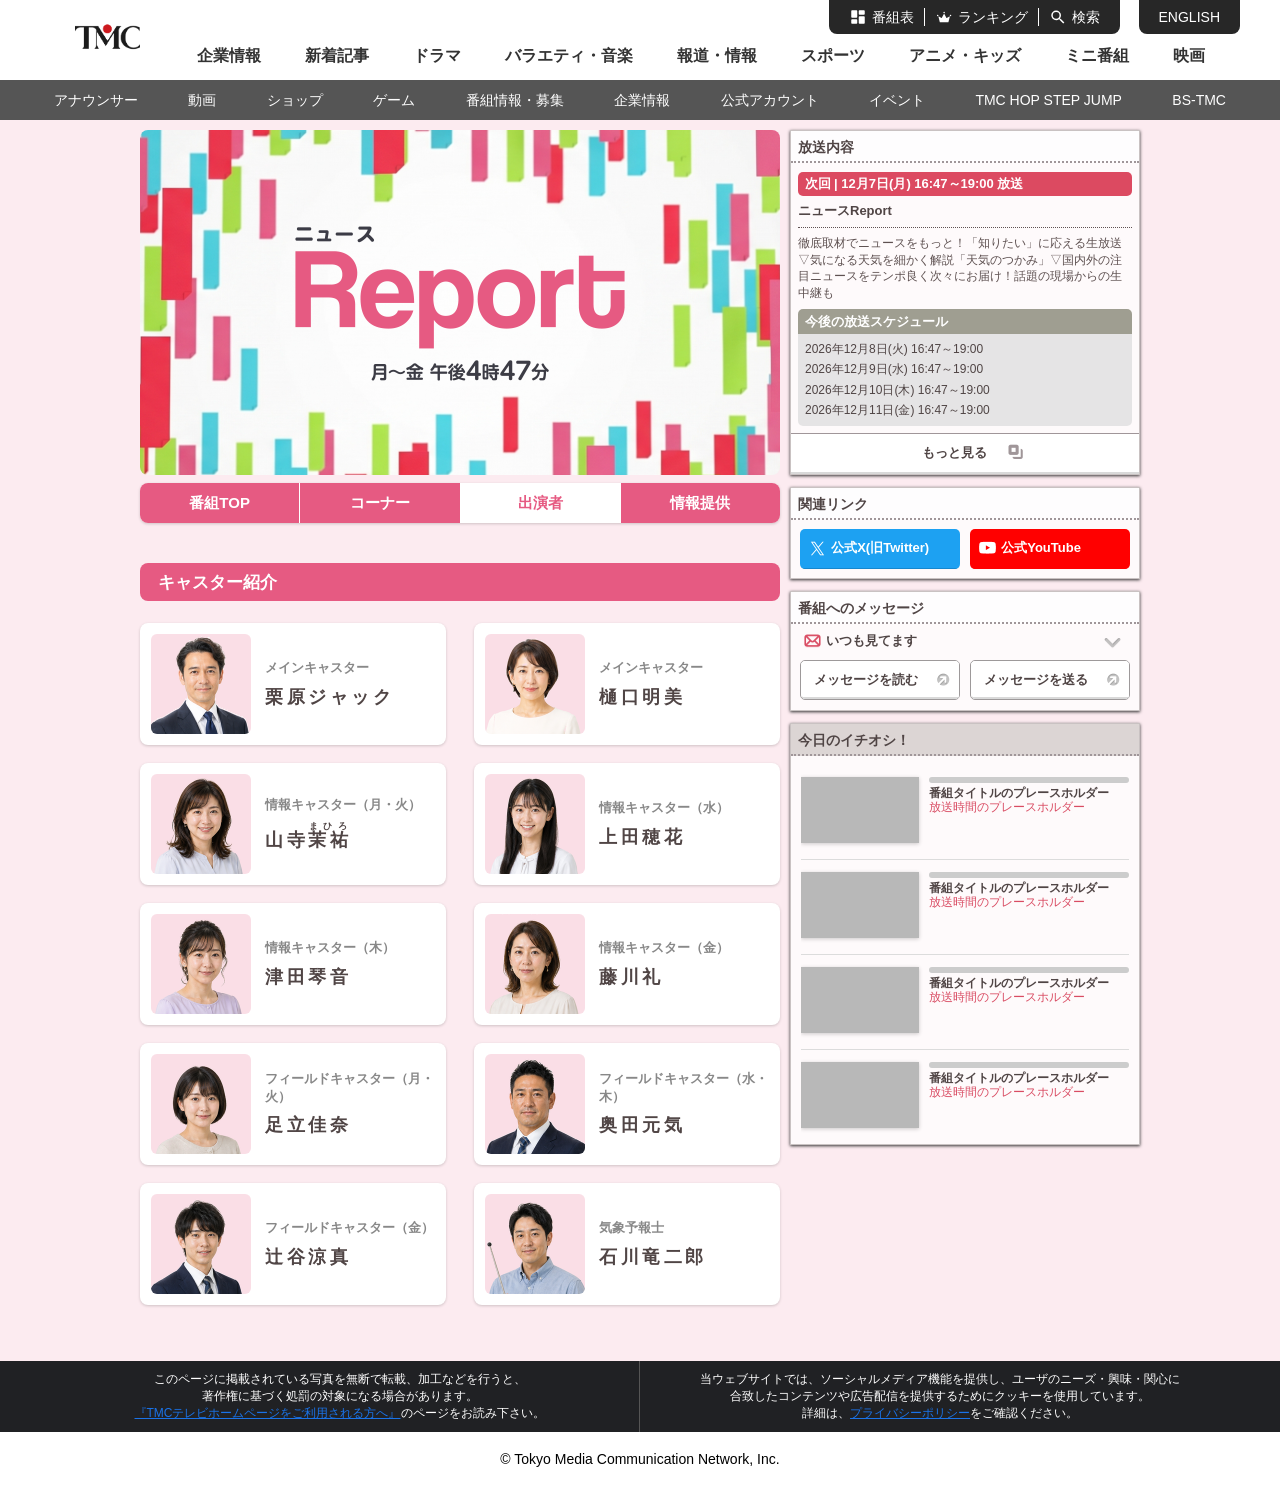
<file: news_report/cast.html>
<!-- saved from url=(0043)/news_report/ -->
<html lang="ja"><head prefix="og: http://ogp.me/ns# fb: http://ogp.me/ns/fb# article: http://ogp.me/ns/article#"><meta http-equiv="Content-Type" content="text/html; charset=UTF-8">

<!--↓制作者 head挿入エリア--> 

<!-- TODO: 番組独自のアイコンを設定する場合はファイルパスを変更してください -->
<link rel="apple-touch-icon" sizes="152x152" href="../assets/common/img/favicon.png">
<link rel="apple-touch-icon-precomposed" href="../assets/common/img/favicon.png">
<link rel="icon" type="image/png" href="../assets/common/img/favicon.png">
<link rel="shortcut icon" type="image/png" href="../assets/common/img/favicon.png">
<meta name="viewport" content="width=device-width,initial-scale=1.0">
<!-- TODO:OGP -->
<meta name="twitter:card" content="summary">
<meta property="og:title" content="TMCテレビ">
<meta property="og:type" content="article">
<meta property="og:url" content="/">
<meta property="og:image" content="../assets/news_report/img/main-visual.png">
<meta property="og:site_name" content="TMCテレビ">
<meta property="og:locale" content="ja_JP">
<meta property="og:description" content="ニュースReport - 出演者。徹底取材でニュースをもっと。「知りたい」に応える生放送。">

<!-- TODO: ページの説明文を記載してください -->
<meta name="description" content="ニュースReport - 出演者。徹底取材でニュースをもっと。「知りたい」に応える生放送。">

<!-- TODO: キーワードを入力してください -->
<meta name="Keywords" content="ニュースReport,報道・情報,TMCテレビ">

<!-- TODO: タイトルを変更してください -->
<title>出演者｜ニュースReport | TMCテレビ</title>
<!--↑制作者 head挿入・修正エリア--> 

<!-- ↓TMCテレビ共通CSS設定 -->
<meta name="format-detection" content="telephone=no">
<link rel="stylesheet" href="../assets/common/css/page-default.css">
<link rel="stylesheet" href="../assets/common/css/aside.css">
<style type="text/css">.swiper-container{margin-left:auto;margin-right:auto;position:relative;overflow:hidden;list-style:none;padding:0;z-index:1}.swiper-container-no-flexbox .swiper-slide{float:left}.swiper-container-vertical>.swiper-wrapper{-webkit-box-orient:vertical;-webkit-box-direction:normal;-webkit-flex-direction:column;-ms-flex-direction:column;flex-direction:column}.swiper-wrapper{position:relative;width:100%;height:100%;z-index:1;display:-webkit-box;display:-webkit-flex;display:-ms-flexbox;display:flex;-webkit-transition-property:-webkit-transform;transition-property:-webkit-transform;transition-property:transform;transition-property:transform,-webkit-transform;-webkit-box-sizing:content-box;box-sizing:content-box}.swiper-container-android .swiper-slide,.swiper-wrapper{-webkit-transform:translateZ(0);transform:translateZ(0)}.swiper-container-multirow>.swiper-wrapper{-webkit-flex-wrap:wrap;-ms-flex-wrap:wrap;flex-wrap:wrap}.swiper-container-free-mode>.swiper-wrapper{-webkit-transition-timing-function:ease-out;transition-timing-function:ease-out;margin:0 auto}.swiper-slide{-webkit-flex-shrink:0;-ms-flex-negative:0;flex-shrink:0;width:100%;height:100%;position:relative;-webkit-transition-property:-webkit-transform;transition-property:-webkit-transform;transition-property:transform;transition-property:transform,-webkit-transform}.swiper-slide-invisible-blank{visibility:hidden}.swiper-container-autoheight,.swiper-container-autoheight .swiper-slide{height:auto}.swiper-container-autoheight .swiper-wrapper{-webkit-box-align:start;-webkit-align-items:flex-start;-ms-flex-align:start;align-items:flex-start;-webkit-transition-property:height,-webkit-transform;transition-property:height,-webkit-transform;transition-property:transform,height;transition-property:transform,height,-webkit-transform}.swiper-container-3d{-webkit-perspective:1200px;perspective:1200px}.swiper-container-3d .swiper-cube-shadow,.swiper-container-3d .swiper-slide,.swiper-container-3d .swiper-slide-shadow-bottom,.swiper-container-3d .swiper-slide-shadow-left,.swiper-container-3d .swiper-slide-shadow-right,.swiper-container-3d .swiper-slide-shadow-top,.swiper-container-3d .swiper-wrapper{-webkit-transform-style:preserve-3d;transform-style:preserve-3d}.swiper-container-3d .swiper-slide-shadow-bottom,.swiper-container-3d .swiper-slide-shadow-left,.swiper-container-3d .swiper-slide-shadow-right,.swiper-container-3d .swiper-slide-shadow-top{position:absolute;left:0;top:0;width:100%;height:100%;pointer-events:none;z-index:10}.swiper-container-3d .swiper-slide-shadow-left{background-image:-webkit-gradient(linear,right top,left top,from(rgba(0,0,0,.5)),to(transparent));background-image:-webkit-linear-gradient(right,rgba(0,0,0,.5),transparent);background-image:linear-gradient(270deg,rgba(0,0,0,.5),transparent)}.swiper-container-3d .swiper-slide-shadow-right{background-image:-webkit-gradient(linear,left top,right top,from(rgba(0,0,0,.5)),to(transparent));background-image:-webkit-linear-gradient(left,rgba(0,0,0,.5),transparent);background-image:linear-gradient(90deg,rgba(0,0,0,.5),transparent)}.swiper-container-3d .swiper-slide-shadow-top{background-image:-webkit-gradient(linear,left bottom,left top,from(rgba(0,0,0,.5)),to(transparent));background-image:-webkit-linear-gradient(bottom,rgba(0,0,0,.5),transparent);background-image:linear-gradient(0deg,rgba(0,0,0,.5),transparent)}.swiper-container-3d .swiper-slide-shadow-bottom{background-image:-webkit-gradient(linear,left top,left bottom,from(rgba(0,0,0,.5)),to(transparent));background-image:-webkit-linear-gradient(top,rgba(0,0,0,.5),transparent);background-image:linear-gradient(180deg,rgba(0,0,0,.5),transparent)}.swiper-container-wp8-horizontal,.swiper-container-wp8-horizontal>.swiper-wrapper{-ms-touch-action:pan-y;touch-action:pan-y}.swiper-container-wp8-vertical,.swiper-container-wp8-vertical>.swiper-wrapper{-ms-touch-action:pan-x;touch-action:pan-x}.swiper-button-next,.swiper-button-prev{position:absolute;top:50%;width:27px;height:44px;margin-top:-22px;z-index:10;cursor:pointer;background-size:27px 44px;background-position:50%;background-repeat:no-repeat}.swiper-button-next.swiper-button-disabled,.swiper-button-prev.swiper-button-disabled{opacity:.35;cursor:auto;pointer-events:none}.swiper-button-prev,.swiper-container-rtl .swiper-button-next{background-image:url("data:image/svg+xml;charset=utf-8,%3Csvg xmlns='http://www.w3.org/2000/svg' viewBox='0 0 27 44'%3E%3Cpath d='M0 22L22 0l2.1 2.1L4.2 22l19.9 19.9L22 44 0 22z' fill='%23007aff'/%3E%3C/svg%3E");left:10px;right:auto}.swiper-button-next,.swiper-container-rtl .swiper-button-prev{background-image:url("data:image/svg+xml;charset=utf-8,%3Csvg xmlns='http://www.w3.org/2000/svg' viewBox='0 0 27 44'%3E%3Cpath d='M27 22L5 44l-2.1-2.1L22.8 22 2.9 2.1 5 0l22 22z' fill='%23007aff'/%3E%3C/svg%3E");right:10px;left:auto}.swiper-button-prev.swiper-button-white,.swiper-container-rtl .swiper-button-next.swiper-button-white{background-image:url("data:image/svg+xml;charset=utf-8,%3Csvg xmlns='http://www.w3.org/2000/svg' viewBox='0 0 27 44'%3E%3Cpath d='M0 22L22 0l2.1 2.1L4.2 22l19.9 19.9L22 44 0 22z' fill='%23fff'/%3E%3C/svg%3E")}.swiper-button-next.swiper-button-white,.swiper-container-rtl .swiper-button-prev.swiper-button-white{background-image:url("data:image/svg+xml;charset=utf-8,%3Csvg xmlns='http://www.w3.org/2000/svg' viewBox='0 0 27 44'%3E%3Cpath d='M27 22L5 44l-2.1-2.1L22.8 22 2.9 2.1 5 0l22 22z' fill='%23fff'/%3E%3C/svg%3E")}.swiper-button-prev.swiper-button-black,.swiper-container-rtl .swiper-button-next.swiper-button-black{background-image:url("data:image/svg+xml;charset=utf-8,%3Csvg xmlns='http://www.w3.org/2000/svg' viewBox='0 0 27 44'%3E%3Cpath d='M0 22L22 0l2.1 2.1L4.2 22l19.9 19.9L22 44 0 22z'/%3E%3C/svg%3E")}.swiper-button-next.swiper-button-black,.swiper-container-rtl .swiper-button-prev.swiper-button-black{background-image:url("data:image/svg+xml;charset=utf-8,%3Csvg xmlns='http://www.w3.org/2000/svg' viewBox='0 0 27 44'%3E%3Cpath d='M27 22L5 44l-2.1-2.1L22.8 22 2.9 2.1 5 0l22 22z'/%3E%3C/svg%3E")}.swiper-button-lock{display:none}.swiper-pagination{position:absolute;text-align:center;-webkit-transition:opacity .3s;transition:opacity .3s;-webkit-transform:translateZ(0);transform:translateZ(0);z-index:10}.swiper-pagination.swiper-pagination-hidden{opacity:0}.swiper-container-horizontal>.swiper-pagination-bullets,.swiper-pagination-custom,.swiper-pagination-fraction{bottom:10px;left:0;width:100%}.swiper-pagination-bullets-dynamic{overflow:hidden;font-size:0}.swiper-pagination-bullets-dynamic .swiper-pagination-bullet{-webkit-transform:scale(.33);-ms-transform:scale(.33);transform:scale(.33);position:relative}.swiper-pagination-bullets-dynamic .swiper-pagination-bullet-active,.swiper-pagination-bullets-dynamic .swiper-pagination-bullet-active-main{-webkit-transform:scale(1);-ms-transform:scale(1);transform:scale(1)}.swiper-pagination-bullets-dynamic .swiper-pagination-bullet-active-prev{-webkit-transform:scale(.66);-ms-transform:scale(.66);transform:scale(.66)}.swiper-pagination-bullets-dynamic .swiper-pagination-bullet-active-prev-prev{-webkit-transform:scale(.33);-ms-transform:scale(.33);transform:scale(.33)}.swiper-pagination-bullets-dynamic .swiper-pagination-bullet-active-next{-webkit-transform:scale(.66);-ms-transform:scale(.66);transform:scale(.66)}.swiper-pagination-bullets-dynamic .swiper-pagination-bullet-active-next-next{-webkit-transform:scale(.33);-ms-transform:scale(.33);transform:scale(.33)}.swiper-pagination-bullet{width:8px;height:8px;display:inline-block;border-radius:100%;background:#000;opacity:.2}button.swiper-pagination-bullet{border:none;margin:0;padding:0;-webkit-box-shadow:none;box-shadow:none;-webkit-appearance:none;-moz-appearance:none;appearance:none}.swiper-pagination-clickable .swiper-pagination-bullet{cursor:pointer}.swiper-pagination-bullet-active{opacity:1;background:#007aff}.swiper-container-vertical>.swiper-pagination-bullets{right:10px;top:50%;-webkit-transform:translate3d(0,-50%,0);transform:translate3d(0,-50%,0)}.swiper-container-vertical>.swiper-pagination-bullets .swiper-pagination-bullet{margin:6px 0;display:block}.swiper-container-vertical>.swiper-pagination-bullets.swiper-pagination-bullets-dynamic{top:50%;-webkit-transform:translateY(-50%);-ms-transform:translateY(-50%);transform:translateY(-50%);width:8px}.swiper-container-vertical>.swiper-pagination-bullets.swiper-pagination-bullets-dynamic .swiper-pagination-bullet{display:inline-block;-webkit-transition:top .2s,-webkit-transform .2s;transition:top .2s,-webkit-transform .2s;transition:transform .2s,top .2s;transition:transform .2s,top .2s,-webkit-transform .2s}.swiper-container-horizontal>.swiper-pagination-bullets .swiper-pagination-bullet{margin:0 4px}.swiper-container-horizontal>.swiper-pagination-bullets.swiper-pagination-bullets-dynamic{left:50%;-webkit-transform:translateX(-50%);-ms-transform:translateX(-50%);transform:translateX(-50%);white-space:nowrap}.swiper-container-horizontal>.swiper-pagination-bullets.swiper-pagination-bullets-dynamic .swiper-pagination-bullet{-webkit-transition:left .2s,-webkit-transform .2s;transition:left .2s,-webkit-transform .2s;transition:transform .2s,left .2s;transition:transform .2s,left .2s,-webkit-transform .2s}.swiper-container-horizontal.swiper-container-rtl>.swiper-pagination-bullets-dynamic .swiper-pagination-bullet{-webkit-transition:right .2s,-webkit-transform .2s;transition:right .2s,-webkit-transform .2s;transition:transform .2s,right .2s;transition:transform .2s,right .2s,-webkit-transform .2s}.swiper-pagination-progressbar{background:rgba(0,0,0,.25);position:absolute}.swiper-pagination-progressbar .swiper-pagination-progressbar-fill{background:#007aff;position:absolute;left:0;top:0;width:100%;height:100%;-webkit-transform:scale(0);-ms-transform:scale(0);transform:scale(0);-webkit-transform-origin:left top;-ms-transform-origin:left top;transform-origin:left top}.swiper-container-rtl .swiper-pagination-progressbar .swiper-pagination-progressbar-fill{-webkit-transform-origin:right top;-ms-transform-origin:right top;transform-origin:right top}.swiper-container-horizontal>.swiper-pagination-progressbar,.swiper-container-vertical>.swiper-pagination-progressbar.swiper-pagination-progressbar-opposite{width:100%;height:4px;left:0;top:0}.swiper-container-horizontal>.swiper-pagination-progressbar.swiper-pagination-progressbar-opposite,.swiper-container-vertical>.swiper-pagination-progressbar{width:4px;height:100%;left:0;top:0}.swiper-pagination-white .swiper-pagination-bullet-active{background:#fff}.swiper-pagination-progressbar.swiper-pagination-white{background:hsla(0,0%,100%,.25)}.swiper-pagination-progressbar.swiper-pagination-white .swiper-pagination-progressbar-fill{background:#fff}.swiper-pagination-black .swiper-pagination-bullet-active{background:#000}.swiper-pagination-progressbar.swiper-pagination-black{background:rgba(0,0,0,.25)}.swiper-pagination-progressbar.swiper-pagination-black .swiper-pagination-progressbar-fill{background:#000}.swiper-pagination-lock{display:none}.swiper-scrollbar{border-radius:10px;position:relative;-ms-touch-action:none;background:rgba(0,0,0,.1)}.swiper-container-horizontal>.swiper-scrollbar{position:absolute;left:1%;bottom:3px;z-index:50;height:5px;width:98%}.swiper-container-vertical>.swiper-scrollbar{position:absolute;right:3px;top:1%;z-index:50;width:5px;height:98%}.swiper-scrollbar-drag{height:100%;width:100%;position:relative;background:rgba(0,0,0,.5);border-radius:10px;left:0;top:0}.swiper-scrollbar-cursor-drag{cursor:move}.swiper-scrollbar-lock{display:none}.swiper-zoom-container{width:100%;height:100%;display:-webkit-box;display:-webkit-flex;display:-ms-flexbox;display:flex;-webkit-box-pack:center;-webkit-justify-content:center;-ms-flex-pack:center;justify-content:center;-webkit-box-align:center;-webkit-align-items:center;-ms-flex-align:center;align-items:center;text-align:center}.swiper-zoom-container>canvas,.swiper-zoom-container>img,.swiper-zoom-container>svg{max-width:100%;max-height:100%;-o-object-fit:contain;object-fit:contain}.swiper-slide-zoomed{cursor:move}.swiper-lazy-preloader{width:42px;height:42px;position:absolute;left:50%;top:50%;margin-left:-21px;margin-top:-21px;z-index:10;-webkit-transform-origin:50%;-ms-transform-origin:50%;transform-origin:50%;-webkit-animation:swiper-preloader-spin 1s steps(12) infinite;animation:swiper-preloader-spin 1s steps(12) infinite}.swiper-lazy-preloader:after{display:block;content:"";width:100%;height:100%;background-image:url("data:image/svg+xml;charset=utf-8,%3Csvg viewBox='0 0 120 120' xmlns='http://www.w3.org/2000/svg' xmlns:xlink='http://www.w3.org/1999/xlink'%3E%3Cdefs%3E%3Cpath id='a' stroke='%236c6c6c' stroke-width='11' stroke-linecap='round' d='M60 7v20'/%3E%3C/defs%3E%3Cuse xlink:href='%23a' opacity='.27'/%3E%3Cuse xlink:href='%23a' opacity='.27' transform='rotate(30 60 60)'/%3E%3Cuse xlink:href='%23a' opacity='.27' transform='rotate(60 60 60)'/%3E%3Cuse xlink:href='%23a' opacity='.27' transform='rotate(90 60 60)'/%3E%3Cuse xlink:href='%23a' opacity='.27' transform='rotate(120 60 60)'/%3E%3Cuse xlink:href='%23a' opacity='.27' transform='rotate(150 60 60)'/%3E%3Cuse xlink:href='%23a' opacity='.37' transform='rotate(180 60 60)'/%3E%3Cuse xlink:href='%23a' opacity='.46' transform='rotate(210 60 60)'/%3E%3Cuse xlink:href='%23a' opacity='.56' transform='rotate(240 60 60)'/%3E%3Cuse xlink:href='%23a' opacity='.66' transform='rotate(270 60 60)'/%3E%3Cuse xlink:href='%23a' opacity='.75' transform='rotate(300 60 60)'/%3E%3Cuse xlink:href='%23a' opacity='.85' transform='rotate(330 60 60)'/%3E%3C/svg%3E");background-position:50%;background-size:100%;background-repeat:no-repeat}.swiper-lazy-preloader-white:after{background-image:url("data:image/svg+xml;charset=utf-8,%3Csvg viewBox='0 0 120 120' xmlns='http://www.w3.org/2000/svg' xmlns:xlink='http://www.w3.org/1999/xlink'%3E%3Cdefs%3E%3Cpath id='a' stroke='%23fff' stroke-width='11' stroke-linecap='round' d='M60 7v20'/%3E%3C/defs%3E%3Cuse xlink:href='%23a' opacity='.27'/%3E%3Cuse xlink:href='%23a' opacity='.27' transform='rotate(30 60 60)'/%3E%3Cuse xlink:href='%23a' opacity='.27' transform='rotate(60 60 60)'/%3E%3Cuse xlink:href='%23a' opacity='.27' transform='rotate(90 60 60)'/%3E%3Cuse xlink:href='%23a' opacity='.27' transform='rotate(120 60 60)'/%3E%3Cuse xlink:href='%23a' opacity='.27' transform='rotate(150 60 60)'/%3E%3Cuse xlink:href='%23a' opacity='.37' transform='rotate(180 60 60)'/%3E%3Cuse xlink:href='%23a' opacity='.46' transform='rotate(210 60 60)'/%3E%3Cuse xlink:href='%23a' opacity='.56' transform='rotate(240 60 60)'/%3E%3Cuse xlink:href='%23a' opacity='.66' transform='rotate(270 60 60)'/%3E%3Cuse xlink:href='%23a' opacity='.75' transform='rotate(300 60 60)'/%3E%3Cuse xlink:href='%23a' opacity='.85' transform='rotate(330 60 60)'/%3E%3C/svg%3E")}@-webkit-keyframes swiper-preloader-spin{to{-webkit-transform:rotate(1turn);transform:rotate(1turn)}}@keyframes swiper-preloader-spin{to{-webkit-transform:rotate(1turn);transform:rotate(1turn)}}.swiper-container .swiper-notification{position:absolute;left:0;top:0;pointer-events:none;opacity:0;z-index:-1000}.swiper-container-fade.swiper-container-free-mode .swiper-slide{-webkit-transition-timing-function:ease-out;transition-timing-function:ease-out}.swiper-container-fade .swiper-slide{pointer-events:none;-webkit-transition-property:opacity;transition-property:opacity}.swiper-container-fade .swiper-slide .swiper-slide{pointer-events:none}.swiper-container-fade .swiper-slide-active,.swiper-container-fade .swiper-slide-active .swiper-slide-active{pointer-events:auto}.swiper-container-cube{overflow:visible}.swiper-container-cube .swiper-slide{pointer-events:none;-webkit-backface-visibility:hidden;backface-visibility:hidden;z-index:1;visibility:hidden;-webkit-transform-origin:0 0;-ms-transform-origin:0 0;transform-origin:0 0;width:100%;height:100%}.swiper-container-cube .swiper-slide .swiper-slide{pointer-events:none}.swiper-container-cube.swiper-container-rtl .swiper-slide{-webkit-transform-origin:100% 0;-ms-transform-origin:100% 0;transform-origin:100% 0}.swiper-container-cube .swiper-slide-active,.swiper-container-cube .swiper-slide-active .swiper-slide-active{pointer-events:auto}.swiper-container-cube .swiper-slide-active,.swiper-container-cube .swiper-slide-next,.swiper-container-cube .swiper-slide-next+.swiper-slide,.swiper-container-cube .swiper-slide-prev{pointer-events:auto;visibility:visible}.swiper-container-cube .swiper-slide-shadow-bottom,.swiper-container-cube .swiper-slide-shadow-left,.swiper-container-cube .swiper-slide-shadow-right,.swiper-container-cube .swiper-slide-shadow-top{z-index:0;-webkit-backface-visibility:hidden;backface-visibility:hidden}.swiper-container-cube .swiper-cube-shadow{position:absolute;left:0;bottom:0;width:100%;height:100%;background:#000;opacity:.6;-webkit-filter:blur(50px);filter:blur(50px);z-index:0}.swiper-container-flip{overflow:visible}.swiper-container-flip .swiper-slide{pointer-events:none;-webkit-backface-visibility:hidden;backface-visibility:hidden;z-index:1}.swiper-container-flip .swiper-slide .swiper-slide{pointer-events:none}.swiper-container-flip .swiper-slide-active,.swiper-container-flip .swiper-slide-active .swiper-slide-active{pointer-events:auto}.swiper-container-flip .swiper-slide-shadow-bottom,.swiper-container-flip .swiper-slide-shadow-left,.swiper-container-flip .swiper-slide-shadow-right,.swiper-container-flip .swiper-slide-shadow-top{z-index:0;-webkit-backface-visibility:hidden;backface-visibility:hidden}.swiper-container-coverflow .swiper-wrapper{-ms-perspective:1200px}</style><style>@charset "utf-8";

.clearfix::after {
  content: "";
  display: block;
  clear: both;
}

/* CSS BrowserReset #gbheader #gbfooter
--------------------------- */
header#cx_ui_header, footer#cx_ui_footer {
  margin: 0;
  padding: 0;
}

#gbheader *, #gbfooter * {
  -moz-box-sizing: border-box;
  -webkit-box-sizing: border-box;
  -o-box-sizing: border-box;
  -ms-box-sizing: border-box;
  box-sizing: border-box;
  margin: 0;
  padding: 0;
  letter-spacing: 0;
}

#gbheader, #gbfooter {
  font-family: -apple-system, BlinkMacSystemFont, "Helvetica Neue", "Hiragino Kaku Gothic ProN", "ヒラギノ角ゴ ProN W3", "游ゴシック Medium", YuGothic, YuGothicM, メイリオ, Meiryo, sans-serif;
  font-size: 14px;
  line-height: 24px;
  min-width: 1200px;
}

@media all and (-ms-high-contrast: none)  {
  #gbheader, #gbfooter {
    font-family: Verdana, Meiryo, sans-serif;
  }
}
@media all and (-ms-high-contrast: active) {
  #gbheader, #gbfooter {
    font-family: Verdana, Meiryo, sans-serif;
  }
}

#gbheader div, #gbfooter div,
#gbheader ul, #gbfooter ul,
#gbheader li, #gbfooter li,
#gbheader p, #gbfooter p,
#gbheader a, #gbfooter a {
  background: transparent;
}

#gbheader ul, #gbfooter ul {
  list-style: none;
}

#gbheader img, #gbfooter.img {
  -ms-interpolation-mode: bicubic;
  vertical-align: top;
  max-width: 100%;
  height: auto;
  border: 0;
}

#gbheader a, #gbfooter a,
#gbheader .link, #gbfooter .link {
  color: #1a73e8;
  text-decoration: none;
  -webkit-transition: all 0.25s;
  -moz-transition: all 0.25s;
  -ms-transition: all 0.25s;
  -o-transition: all 0.25s;
  transition: all 0.25s;
  opacity: 1;
}

#gbheader a:hover, #gbfooter a:hover,
#gbheader .link:hover, #gbfooter .link:hover {
  opacity: .8;
}

/* switch smartphone botton
--------------------------- */
#switch_smartphone {
  min-width: 1200px;
  position: relative;
  z-index: 10;
}

#switch_smartphone a {
  display: block;
  width: 100%;
  margin: 0 auto;
  padding: 30px 0;
  background-color: #5a5a5a;
  border-bottom: 5px solid #EEE;
  border-top: 5px solid #DDD;
  font-size: 30px;
  font-weight: 700;
  text-align: center;
  text-decoration: none;
  color: #FFF;
  position: relative;
}

/* #gnav
--------------------------- */
#gbheader {
  display: block !important;
}

#gbheader .cx_header_content {
  margin: 0 auto;
  width: 1200px;
}

#gbheader #nav_upper {
  width: 100%;
  background: #fff;
}

#gbheader #nav_upper .cx_header_content {
  position: relative;
}

#gbheader #nav_upper .cx_header_content #nav_menu__main {
  height: 80px;
}

#gbheader #nav_upper .cx_header_content #nav_menu__main .swiper-slide {
  margin: 0 22px;
  width: auto;
  height: auto;
}

#gbheader #nav_upper__main .swiper-slide .menu_wrapper {
  display: -webkit-box;
  display: -moz-box;
  display: -ms-flexbox;
  display: -webkit-flex;
  display: -moz-flex;
  display: flex;
  -webkit-box-align: end;
  -ms-flex-align: end;
  align-items: flex-end;
  height: 100%;
}

#gbheader #nav_upper .cx_header_content #nav_menu__main a {
  display: block;
  padding: 12px 0;
  color: #333;
  font-size: 16px;
  font-weight: bold;
}

#gbheader #nav_upper .cx_header_content #nav_menu__main a.current {
  padding: 14px 0 10px;
  border-bottom: solid 2px #333;
  color: #333;
}

#gbheader #nav_upper .cx_header_content #nav_menu__main a.current:hover {
  opacity: 1.0;
}

#gbheader #nav_upper .cx_header_content #nav_upper__main .logo {
  margin: 0 15px;
  padding: 10px 20px;
  float: left;
}

#gbheader #nav_upper .cx_header_content #nav_upper__main .logo a {
  padding: 0;
  /* width: 55px;
  height: 55px; */
  display: flex;
  align-items: center;
  height: 55px;
}

#gbheader #nav_upper .cx_header_content #nav_upper__main #logo_svg {
  width: 55px;
  height: 55px;
}

#gbheader #nav_upper .cx_header_content #nav_upper__main #tmc_logo {
  display: block;
  width: 65px;
  max-width: none;
  height: auto;
}

.tmc-main {
  width: 1200px;
  min-height: 520px;
  margin: 28px auto 40px;
}

.tmc-main::after {
  content: "";
  display: block;
  clear: both;
}

#fp-r {
  width: 350px;
  float: right;
}

#fp-r .contblock,
#fp-r .fp-bhpblockPc {
  margin-bottom: 20px;
  padding: 18px;
  border: 1px solid #e5e5e5;
  background: #fff;
}

#fp-r h2 {
  margin: 0 0 14px;
  padding-bottom: 8px;
  border-bottom: 2px solid #333;
  color: #333;
  font-size: 20px;
  font-weight: bold;
  line-height: 1.4;
}

#fp-r h3,
#fp-r h4,
#fp-r p {
  margin: 0;
}

#fp-r .nextoadate {
  margin-bottom: 10px;
  color: #555;
  font-size: 13px;
  line-height: 1.6;
}

#fp-r .nextoatitle {
  margin-bottom: 8px;
  color: #222;
  font-size: 16px;
  font-weight: bold;
  line-height: 1.5;
}

#fp-r .nextOverview,
#fp-r .nextDetail {
  color: #555;
  font-size: 13px;
  line-height: 1.7;
}

#fp-r .fp-linkBtns {
  display: flex;
  gap: 10px;
  margin: 0;
  padding: 0;
  list-style: none;
}

#fp-r .fp-linkBtns li {
  flex: 1;
}

#fp-r .fp-linkBtns a {
  display: block;
  padding: 12px 10px;
  border-radius: 4px;
  background: #333;
  color: #fff;
  font-size: 13px;
  font-weight: bold;
  line-height: 1.3;
  text-align: center;
}

#fp-r .fp-linkBtns .yt a {
  background: #c4302b;
}

#fp-r #fp-bhp-ichioshi {
  padding: 18px;
}

#fp-r #fp-bhp-ichioshi ul {
  margin: 0;
  padding: 0;
  list-style: none;
}

#fp-r #fp-bhp-ichioshi li {
  margin-bottom: 14px;
}

#fp-r #fp-bhp-ichioshi li:last-child {
  margin-bottom: 0;
}

#fp-r #fp-bhp-ichioshi a {
  display: block;
  color: #333;
}

#fp-r #fp-bhp-ichioshi dl {
  display: flex;
  gap: 12px;
  margin: 0;
}

#fp-r #fp-bhp-ichioshi .thum {
  flex: 0 0 96px;
  width: 96px;
  height: 64px;
  background: #b8b8b8;
}

#fp-r #fp-bhp-ichioshi .placeholder-image {
  display: block;
  width: 96px;
  height: 64px;
  background: #b8b8b8;
}

#fp-r #fp-bhp-ichioshi dt {
  flex: 1;
}

#fp-r #fp-bhp-ichioshi .ttl {
  color: #333;
  font-size: 13px;
  font-weight: bold;
  line-height: 1.5;
}

#fp-r #fp-bhp-ichioshi .oatime,
#fp-r #fp-bhp-ichioshi .catch {
  margin-top: 4px;
  color: #777;
  font-size: 12px;
  line-height: 1.4;
}

#gbheader #nav_upper .cx_header_content #nav_upper__main .before_logo_icon {
  width: 55px;
  height: 55px;
  margin-right: 8px;
}

#gbheader #nav_upper .cx_header_content #nav_upper__sub {
  position: absolute;
  top: 0;
  right: 10%;
  display: -webkit-box;
  display: -moz-box;
  display: -ms-flexbox;
  display: -webkit-flex;
  display: -moz-flex;
  display: flex;
  -webkit-box-align: center;
  -ms-flex-align: center;
  align-items: center;
  padding: 8px 10px;
  border-radius: 0 0 8px 8px;
  background: #272727;
  line-height: 1;
  z-index: 2
}

#gbheader #nav_upper .cx_header_content #nav_upper__sub__lang{
  position: absolute;
  top: 0;
  right: 0;
  display: -webkit-box;
  display: -moz-box;
  display: -ms-flexbox;
  display: -webkit-flex;
  display: -moz-flex;
  display: flex;
  -webkit-box-align: center;
  -ms-flex-align: center;
  align-items: center;
  padding: 10px;
  border-radius: 0 0 8px 8px;
  background: #272727;
  line-height: 1;
  z-index: 2;
}

#gbheader #nav_upper .cx_header_content #nav_menu__sub,
#gbheader #nav_upper .cx_header_content #nav_menu__sub__lang {
  display: -webkit-box;
  display: -moz-box;
  display: -ms-flexbox;
  display: -webkit-flex;
  display: -moz-flex;
  display: flex;
  -webkit-box-align: center;
  -ms-flex-align: center;
  align-items: center;
}

#gbheader #nav_upper .cx_header_content #nav_menu__sub li, 
#gbheader #nav_upper .cx_header_content #nav_menu__sub__lang li {
  padding: 0 10px;
}

#gbheader #nav_upper .cx_header_content #nav_menu__sub li+li,
#gbheader #nav_upper .cx_header_content #nav_menu__sub__lang li+li {
  border-left: solid 1px #fff;
}

#gbheader #nav_upper .cx_header_content #nav_menu__sub .nav_menu__sub__item a,
#gbheader #nav_upper .cx_header_content #nav_menu__sub .nav_menu__sub__item p,
#gbheader #nav_upper .cx_header_content #nav_menu__sub__lang .nav_menu__sub__item__lang a,
#gbheader #nav_upper .cx_header_content #nav_menu__sub__lang .nav_menu__sub__item__lang p {
  display: -webkit-box;
  display: -moz-box;
  display: -ms-flexbox;
  display: -webkit-flex;
  display: -moz-flex;
  display: flex;
  -webkit-box-align: center;
  -ms-flex-align: center;
  align-items: center;
  color: #fff;
  cursor: pointer;
}

#gbheader #nav_upper .cx_header_content #nav_menu__sub .nav_menu__sub__item a span,
#gbheader #nav_upper .cx_header_content #nav_menu__sub .nav_menu__sub__item p span,
#gbheader #nav_upper .cx_header_content #nav_menu__sub__lang .nav_menu__sub__item__lang a span,
#gbheader #nav_upper .cx_header_content #nav_menu__sub__lang .nav_menu__sub__item__lang p span {
  color: inherit;
}

#gbheader #nav_upper .cx_header_content #nav_menu__sub .nav_menu__sub__item .icon_svg,
#gbheader #nav_upper .cx_header_content #nav_menu__sub__lang .nav_menu__sub__item__lang .icon_svg {
  width: 18px;
  height: 18px;
  margin-right: 5px;
  fill: #fff;
}

#gbheader #nav_upper .cx_header_content #nav_menu__sub .nav_menu__sub__item p:hover,
#gbheader #nav_upper .cx_header_content #nav_menu__sub__lang .nav_menu__sub__item__lang p:hover {
  opacity: .5;
}

/* #nav_lower
--------------------------- */
#gbheader #nav_lower {
  position: relative;
  width: 100%;
  background: #555;
}

#gbheader #nav_lower a,
#gbheader #nav_lower p {
  color: #fff;
  cursor: pointer;
  font-size: 14px;
  background: #555;
  font-weight: normal;
  text-align: left;
}

#gbheader #nav_lower a:hover {
  text-decoration: underline;
  opacity: 1;
}

#gbheader #nav_lower p:hover {
  opacity: 1;
}

#gbheader #nav_lower .cx_header_content {
  display: -webkit-box;
  display: -moz-box;
  display: -ms-flexbox;
  display: -webkit-flex;
  display: -moz-flex;
  display: flex;
  -webkit-box-align: center;
  -ms-flex-align: center;
  align-items: center;
}

#gbheader #nav_lower .nav_lower {
  /* width: 90%; */
  width: 100%;
}

#gbheader #nav_lower .nav_lower .nav_menu__sub {
  display: -webkit-box;
  display: -moz-box;
  display: -ms-flexbox;
  display: -webkit-flex;
  display: -moz-flex;
  display: flex;
  width: 100%;
  justify-content: space-between;
  -webkit-box-align: start;
  -ms-flex-align: start;
  align-items: flex-start;
}

#gbheader #nav_lower .nav_lower .nav_menu__sub>li {
  padding: 8px 14px;
  line-height: 24px;
}

#gbheader #nav_lower .nav_lower .nav_menu__sub>li:last-child {
  display: none;
}

#gbheader #nav_lower .nav_lower .nav_menu__sub .list_center {
  text-align: center;
}

#gbheader #nav_lower .nav_menu__sub__sub {
  display: block;
  position: absolute;
  z-index: 9998;
  top: 40px;
  left: 0;
  width: 100%;
  background: #f5f5f5;
}

#gbheader #nav_lower .nav_menu__sub__sub__list {
  width: 1200px;
  margin: 0 auto;
  padding: 0 5px;
  font-size: 0;
  text-align: left;
}

#gbheader #nav_lower .nav_menu__sub__sub__list li {
  display: inline-block;
  vertical-align: top;
  margin: 10px 20px;
  font-size: 14px;
  line-height: 24px;
}

#gbheader #nav_lower .nav_menu__sub__sub__list li a {
  background: #f5f5f5;
  color: #000;
}

#gbheader #nav_lower .nodisplay {
  display: none;
}

/* トランジション */
#gbheader #nav_lower .submenu-enter-active {
  transition: opacity .3s;
}
#gbheader #nav_lower .submenu-leave-active {
  transition: opacity 1.0s;
}
#gbheader #nav_lower .submenu-enter, .submenu-leave-to {
  opacity: 0;
}

/* #searchbox
--------------------------- */
#gbheader #searchbox {
  display: block;
}

#gbheader #searchbox .cx_header_content {
  position: relative;
}

#gbheader #searchbox .cx_header_content #searchbox__inner {
  position: absolute;
  z-index: 9998;
  top: 0;
  left: 0;
  width: 100%;
  padding: 30px;
  background-color: rgba(85, 85, 85, 0.9);
}

#gbheader #searchbox #searchbox__objects {
  display: -webkit-box;
  display: -moz-box;
  display: -ms-flexbox;
  display: -webkit-flex;
  display: -moz-flex;
  display: flex;
  position: relative;
  -webkit-box-align: center;
  -ms-flex-align: center;
  align-items: center;
  width: 98%;
  margin-bottom: 10px;
}

#gbheader #searchbox #searchbox__objects .icon_svg {
  position: absolute;
  top: 8px;
  left: 20px;
  width: 40px;
  height: 40px;
  fill: #9d9d9d;
}

#gbheader #searchbox #searchbox__objects .icon_svg.disable {
  left: 24%;
}

#gbheader #searchbox #searchbox__objects .icon_svg.active {
  left: 10px;
}

#gbheader #searchbox #searchbox__objects .icon_svg.default {
  left: 20px;
}

#gbheader #searchbox #search_input {
  border: none;
  outline: none;
  width: 90%;
  padding: 10px 20px 10px 70px;
  border-radius: 30px;
  background: #fff;
  color: #9d9d9d;
  font-size: 24px;
}

#gbheader #searchbox #search_input.disable {
  width: 100%;
  text-align: center;
  padding-left: 20px;
}

#gbheader #searchbox #search_input.active {
  width: 75%;
  text-align: left;
  padding-left: 40px;
}

#gbheader #searchbox #search_input.default {
  width: 90%;
  text-align: left;
  padding: 10px 20px 10px 70px;
}

#gbheader #searchbox button {
  width: 10%;
  margin-left: 10px;
  padding: 6px;
  border-radius: 30px;
  background: #131313;
  color: #fff;
  font-size: 24px;
  cursor: pointer;
}

#gbheader #searchbox button:hover {
  opacity: .5;
}

#gbheader #searchbox #relationword ul {
  display: -webkit-box;
  display: -moz-box;
  display: -ms-flexbox;
  display: -webkit-flex;
  display: -moz-flex;
  display: flex;
  -ms-flex-wrap: wrap;
  flex-wrap: wrap;
}

#gbheader #searchbox #relationword li {
  margin: 10px 20px 10px 0;
  font-size: 16px;
}

#gbheader #searchbox #relationword a {
  text-decoration-line: none;
  color: #fff;
}

#gbheader #searchbox #relationword a:hover {
  text-decoration-line: underline;
  color: #fff;
  opacity: 1.0;
}

#gbheader #searchbox #btn_close {
  position: absolute;
  z-index: 9999;
  top: 10px;
  right: 10px;
  width: 30px;
  height: 30px;
  fill: #fff;
  cursor: pointer;
}

/* 検索結果（ul本体はbody直下にできるのでid、class指定無し） */
ul.sug_list {
  width: 936px !important;
  margin-left: 30px !important;
  text-align: center !important;
}

ul.sug_list li.sug_element {
  font-size: 14px !important;
  line-height: 24px !important;
}

/* #emergency
--------------------------- */
#gbheader #emergency .cx_header_content:after {
  content: "";
  display: block;
}

#gbheader #emergency {
  padding: 0 0 2px 0;
  background: #131313;
  color: #fff;
}

#gbheader #emergency a {
  color: #fff;
  text-decoration: underline;
  font-weight: normal;
  font-size: inherit;
}

#gbheader #emergency .emergency_wrap {
  margin: 0 auto;
  position: relative;
  width: 1200px;
}

#gbheader #emergency .cx_header_content {
  display: -webkit-box;
  display: -moz-box;
  display: -ms-flexbox;
  display: -webkit-flex;
  display: -moz-flex;
  display: flex;
  -ms-flex-item-align: start;
  align-self: flex-start;
  padding: 12px 10px;
}

#gbheader #emergency .ico_emergency span {
  white-space: nowrap;
  padding: 5px 24px;
  border-radius: 20px;
  background: #d50000;
  font-weight: normal;
  font-size: 14px;
}

#gbheader #emergency .breaking_news .ico_emergency span {
  padding: 5px 10px;
  background: #209ec8;
}

#gbheader #emergency .emergency__txt {
  margin: 0 80px 0 10px;
  height: auto;
  overflow: hidden;
  cursor: pointer;
}

#gbheader #emergency .emergency__txt p {
  text-align: left;
  font-size: 14px;
}

#gbheader #emergency .emergency__oneline {
  white-space: nowrap;
  -webkit-box-align: center;
  -ms-flex-align: center;
  align-items: center;
  display: -webkit-box;
  display: -moz-box;
  display: -ms-flexbox;
  display: -webkit-flex;
  display: -moz-flex;
  display: flex;
}

#gbheader #emergency .emergency_wrap .icon_svg {
  position: absolute;
  width: 30px;
  height: 30px;
  fill: #fff;
  right: 8px;
  top: 13px;
}

#gbheader #emergency .emergency_wrap #news-reportNewsMainDataClose .icon_svg {
  width: 22px;
  height: 22px;
  right: 11px;
  top: 16px;
}

/* #news-reportNewsMainDataClose {
  position: absolute;
  top: 13px;
  right: 10px;
  width: 22px;
  height: 22px;
  line-height: 24px;
  text-align: center;
  font-size: 22px;
  color: #fff;
  text-decoration: none;
} */

#gbheader #news-reportNewsTopDataCount {
  width: 28px;
  height: 28px;
  position: absolute;
  right: 50px;
  top: 12px;
}

#gbheader a#news-reportNewsMainDataClose {
  text-decoration: none;
}

#gbheader #news-reportNewsTopDataCount p {
  width: 27px;
  height: 27px;
  margin: 0;
  line-height: 27px;
  color: #fff;
  text-align: center;
  /* font-size: 11px; */
  font-size: 14px;
  font-weight: bold;
  background: #d2112b;
  background: #d50000;
  border-radius: 27px;
  behavior: url(/images/PIE.htc);
  position: relative;
}

/* #gbfooter
--------------------------- */
#gbfooter {
  width: 100%;
  clear: both;
}
#gbfooter p {
  font-size: 14px;
  line-height: 24px;
  text-align: center;
}
#gbfooter .footer_caution_wrapper {
  background: #202124;
}
#gbfooter .footer_caution_inner {
  display: -webkit-box;
  display: -ms-flexbox;
  display: flex;
  -webkit-box-pack: center;
  -ms-flex-pack: center;
          justify-content: center;
  -ms-flex-wrap: wrap;
      flex-wrap: wrap;
  width: 1200px;
  margin: 0 auto;
}
#gbfooter .footer_caution {
  padding: 10px;
  color: #ffffff;
  width: 50%;
  font-size: 12px;
  line-height: 17px;
}
#gbfooter .footer_caution:first-child {
  border-right: 1px solid #555555;
}
#gbfooter .footer_caution a {
  text-decoration: underline;
  color: #1a73e8;
}

#gbfooter .footer_copyright {
  padding: 15px 0;
  background: #fff;
  color: #000;
}


/* =======================================

	デバイス用

======================================= */
@media screen and (orientation: portrait) and (max-width: 750px), (orientation: landscape) and (max-width: 1013px) {

  /* pc or device
	--------------------------- */
  .sp_display #gbheader .pc,
  .sp_display #gbfooter .pc {
      display: none;
  }

  .sp_display #gbheader .sp,
  .sp_display #gbfooter .sp {
      display: block;
  }

  /* ::-webkit-scrollbar {
    display: none;
    -webkit-appearance: none;
  } */

  /* hover delete
    --------------------------- */
  .sp_display #gbheader a:hover,
  .sp_display #gbheader .link:hover,
  .sp_display #gbfooter a:hover,
  .sp_display #gbfooter .link:hover {
      opacity: 1.0;
  }

  /* body after */
  body.sp_display::after {
    content: "";
    position: relative;
    display: block;
    height: 50px;
    height: 15.625vw;
    width: 100%;
    z-index: -1;
  }

  /* #gbheader #gbfooter reset
  --------------------------- */
  .sp_display #gbheader,
  .sp_display #gbfooter {
    min-width: auto;
    font-size: 14px;
    font-size: 4.375vw;
    line-height: 24px;
    line-height: 7.5vw;
  }

  /* #gbheader
  --------------------------- */
  /* gnav */
  .sp_display #gbheader .cx_header_content {
    margin: 0;
    width: auto;
  }

  .sp_display #gbheader #nav_upper .cx_header_content::after {
    content: "";
    position: relative;
    display: block;
    height: 50px;
    height: 15.625vw;
    width: 100%;
    transition: .5s;
  }
  .sp_display #gbheader #nav_upper .cx_header_content.cx_header_content_hide::after {
    height: 1px;
  }

  .sp_display #gbheader #nav_upper #nav_upper__main {
    /* position: static; */
    width: 100%;
    position: fixed;
    z-index: 99997;
    height: 50px;
    height: 15.625vw;
    background: #fff;
    box-shadow: 0 2px 8px rgba(170, 170, 170, .3);
    transition: .5s;
    top: 0;
  }
  .sp_display #gbheader #nav_upper #nav_upper__main.nav_upper__main_hide {
    transform: translateY(-100%);
  }

  .sp_display #gbheader #nav_upper .cx_header_content #nav_menu__main {
    height: 100%;
    white-space: nowrap;
    line-height: 1;
    z-index: 24;
  }

  .sp_display #gbheader #nav_upper .cx_header_content #nav_menu__main a {
    font-size: 14px;
    font-size: 4.375vw;
  }

  .sp_display #gbheader #nav_upper .cx_header_content #nav_menu__main .swiper-wrapper {
    z-index: 24;
  }

  .sp_display #gbheader #nav_upper .cx_header_content #nav_menu__main .swiper-slide {
    margin: 10px;
    margin: 3.125vw;
    width: auto;
  }

  .sp_display #gbheader #nav_upper .cx_header_content #nav_menu__main .swiper-slide .menu_wrapper {
    align-items: center;
  }

  .sp_display #gbheader #nav_upper .cx_header_content #nav_menu__main .swiper-slide:last-child {
    margin-right: 50px;
    margin-right: 15.625vw;
  }

  .sp_display #gbheader #nav_upper .cx_header_content #nav_upper__main #logo_svg {
    width: 34px;
    width: 10.625vw;
    height: 34px;
    height: 10.625vw;
    display: initial!important;
  }

  .sp_display #gbheader #nav_upper .cx_header_content #nav_upper__main .before_logo_icon {
    width: 34px;
    width: 10.625vw;
    height: 34px;
    height: 10.625vw;
    margin-right: 6px;
    display: initial!important;
  }

  .sp_display #gbheader #nav_upper .cx_header_content #nav_upper__main .logo {
    margin: 0;
    height: 50px;
    height: 15.625vw;
    padding: 7px 10px;
    padding: 2.1875vw 3.125vw;
    float: left;
  }

  .sp_display #gbheader #nav_upper .cx_header_content #nav_upper__sub {
    position: fixed;
    z-index: 99999;
    top: inherit;
    right: inherit;
    bottom: 0;
    left: 0;
    width: 100%;
    padding: 5px 10px;
    padding: 1.5625vw 3.125vw;
    border-radius: 0;
    background: #fff;
    box-shadow: 0 0 5px #ccc;
    height: 46px;
    height: 14.375vw;
    height: calc(46px + constant(safe-area-inset-bottom));
    height: calc(46px + env(safe-area-inset-bottom));
    height: calc(14.375vw + constant(safe-area-inset-bottom));
    height: calc(14.375vw + env(safe-area-inset-bottom));
  }

  .sp_display #gbheader #nav_upper .cx_header_content #nav_menu__sub {
    width: 100%;
    margin: 0 auto;
    list-style: none;
    padding-bottom: constant(safe-area-inset-bottom);
    padding-bottom: env(safe-area-inset-bottom);
  }

  .sp_display #gbheader #nav_upper .cx_header_content #nav_upper__sub__lang {
    display: none;
  }

  .sp_display #gbheader #nav_upper .cx_header_content #nav_menu__sub li {
    width: 25%;
    padding: 0;
  }

  .sp_display #gbheader #nav_upper .cx_header_content #nav_menu__sub .nav_menu__sub__item a,
  .sp_display #gbheader #nav_upper .cx_header_content #nav_menu__sub .nav_menu__sub__item p {
    display: block;
    color: #666;
    text-align: center;
  }

  .sp_display #gbheader #nav_upper .cx_header_content #nav_menu__sub .nav_menu__sub__item a span,
  .sp_display #gbheader #nav_upper .cx_header_content #nav_menu__sub .nav_menu__sub__item p span {
    display: block;
    font-size: 9px;
    font-size: 2.8125vw;
    line-height: 1;
  }

  .sp_display #gbheader #nav_upper .cx_header_content #nav_menu__sub .nav_menu__sub__item .icon_svg {
    width: 22px;
    width: 6.875vw;
    height: 22px;
    height: 6.875vw;
    margin-right: 0;
    fill: #666;
    display: inline !important;
  }

  /* nav_lower
  --------------------------- */
  .sp_display #gbheader #nav_lower {
    display: block;
    position: fixed;
    z-index: 99998;
    top: 0;
    left: 0;
    width: 100%;
    height: 100%;
    margin-bottom: 0 !important;
    background: #fff;
    min-width: auto;
    overflow: hidden;
  }

  .sp_display #gbheader #nav_lower .cx_header_content {
    display: block;
    padding-bottom: 55px;
    padding-bottom: 17.1875vw;
    height: 100%;
    overflow: scroll;
    -webkit-overflow-scrolling : touch;
    overscroll-behavior-y: contain;
  }

  .sp_display #gbheader #nav_lower .nav_lower {
    width: 100%;
  }

  .sp_display #gbheader #nav_lower .nav_lower .nav_menu__sub {
    display: block;
  }

  .sp_display #gbheader #nav_lower .nav_lower .nav_menu__sub.sp {
    display: block;
  }

  .sp_display #gbheader #nav_lower .nav_lower .nav_menu__sub>li {
    position: relative;
    padding: 0;
    border-bottom: solid 1px #eee;
    line-height: 24px;
    line-height: 7.5vw;
  }

  .sp_display #gbheader #nav_lower .nav_lower .nav_menu__sub>li:last-child {
    display: block;
    margin-top: 20px;
    border: 1px solid #eee;
  }

  .sp_display #gbheader #nav_lower a,
  .sp_display #gbheader #nav_lower p {
    display: block;
    color: #333;
    font-size: 16px;
    font-size: 5vw;
    font-weight: bold;
    padding: 10px 15px;
    padding: 3.125vw 4.6875vw;
    background: #fff;
  }

  .sp_display #gbheader #nav_lower a:hover,
  .sp_display #gbheader #nav_lower p:hover {
    text-decoration: none;
  }

  .sp_display #gbheader #nav_lower p.is__children {
    background: #202124;
    color: #fff;
  }

  .sp_display #gbheader #nav_lower .icon_svg {
    position: absolute;
    top: 8px;
    top: 2.5vw;
    right: 8px;
    right: 2.5vw;
    width: 30px;
    width: 9.375vw;
    height: 30px;
    height: 9.375vw;
  }

  .sp_display #gbheader #nav_lower .nav_menu__sub__sub {
    position: static;
  }

  .sp_display #gbheader #nav_lower .nav_menu__sub__sub__list {
    width: 100%;
    padding: 0;
  }

  .sp_display #gbheader #nav_lower .nav_menu__sub__sub__list li {
    display: block;
    position: relative;
    margin: 0;
    background: #e9e9e9;
    line-height: 24px;
    line-height: 7.5vw;
  }

  .sp_display #gbheader #nav_lower .nav_menu__sub__sub__list li+li {
    border-top: solid 1px #fff;
  }

  .sp_display #gbheader #nav_lower .nav_menu__sub__sub__list li a {
    font-size: 14px;
    font-size: 4.375vw;
    font-weight: normal;
    background: #e9e9e9;
  }

  /* トランジション */
  .sp_display #gbheader #nav_lower .submenu-enter-active {
    transition: none;
  }
  .sp_display #gbheader #nav_lower .submenu-leave-active {
    transition: none;
  }
  .sp_display #gbheader #nav_lower .submenu-enter {
    opacity: 1;
  }
  .sp_display #gbheader #nav_lower .submenu-leave-to {
    opacity: 1;
  }
  .sp_display #gbheader #nav_lower .nav_menu__sub__sub{
    transition: height 0.4s ease-in-out;
  }

  /* #searchbox
  --------------------------- */
  .sp_display #gbheader #searchbox #search_input {
    width: 100%;
    padding: 10px 20px;
    padding: 3.125vw 6.25vw;
    font-size: 16px;
    font-size: 5vw;
    text-align: center;
    font-weight: normal;
  }

  .sp_display #gbheader #searchbox button {
    display: none;
  }

  .sp_display #gbheader #searchbox .btn_area {
    display: inline-block;
    height: 20px;
  }

  .sp_display #gbheader #searchbox #btn_close {
    fill: #666;
    width: 25px;
    width: 7.8125vw;
    height: 25px;
    height: 7.8125vw;
    display: block;
  }

  .sp_display #gbheader #searchbox .nosearch {
    display: block;
    width: 25%;
    padding-left: 10px;
    padding-left: 3.125vw;
    font-size: 12px;
    font-size: 3.75vw;
    text-align: center;
  }

  .sp_display #gbheader #searchbox .cx_header_content #searchbox__inner {
    padding: 20px;
    padding:  6.25vw;
    background: #f5f5f5;
    position: fixed;
    z-index: 99998;
    height: 100%;
  }

  .sp_display #gbheader #searchbox #searchbox__objects {
    width: 100%;
  }

  .sp_display #gbheader #searchbox #searchbox__objects .icon_svg {
    position: absolute;
    top: 8px;
    top: 2.5vw;
    left: 20%;
    width: 25px;
    width: 7.8125vw;
    height: 25px;
    height: 7.8125vw;
  }

  .sp_display #gbheader #searchbox #searchbox__objects .icon_svg.active {
    left: 10px;
    left: 3.125vw;
    background: none;
  }

  .sp_display #gbheader #searchbox #relationword ul {
    display: block;
    text-align: center;
  }

  .sp_display #gbheader #searchbox #relationword ul li {
    font-size: 16px;
    font-size: 5vw;
    margin: 14px 0 0;
    margin: 4.375vw 0 0;
  }

  .sp_display #gbheader #searchbox #relationword ul li a {
    color: #a3a3a3;
  }

  /* 検索結果（ul本体はbody直下にできるのでid、class指定無し） */
  ul.sug_list {
    width: calc((100% - 12.5vw)*0.8 - 58px)!important;
    width: -webkit-calc((100% - 12.5vw)*0.8 - 58px)!important;
    margin-left: 24px!important;
    text-align: center;
    z-index: 99999 !important;
  }

  ul.sug_list li.sug_element {
    font-size: 14px !important;
    font-size: 4.375vw !important;
    padding: 5px !important;
    padding: 1.563vw !important;
    line-height: 24px !important;
    line-height: 7.5vw !important;
  }

  /* #emergency
  --------------------------- */
  .sp_display #gbheader #emergency {
    margin: 0 0 2px;
    margin: 0 0 0.625vw;
  }

  .sp_display #gbheader #emergency .emergency_wrap {
    width: 100%;
  }

  .sp_display #gbheader #emergency .emergency_wrap .cx_header_content {
    padding: 12px 10px 10px;
    padding: 3.75vw 3.125vw 3.125vw;
  }

  .sp_display #gbheader #emergency .ico_emergency {
    width: 110px;
    width: 34.375vw;;
  }

  .sp_display #gbheader #emergency .ico_emergency span {
    white-space: normal;
    display: block;
    padding: 0 7px;
    padding: 0 2.1875vw;
    border-radius: 20px;
    border-radius: 6.25vw;
    text-align: center;
    font-size: 14px;
    font-size: 4.375vw;
  }

  .sp_display #gbheader #emergency .breaking_news .ico_emergency span {
    font-size: 12px;
    font-size: 3.75vw;
    line-height: 1.2;
    padding: 2px 10px;
    padding: 0.625vw 3.125vw;
  }

  .sp_display #gbheader #emergency .emergency__txt {
    width: 100%;
    margin: 0 20px 0 10px;
    margin: 0 6.25vw 0 3.125vw;
    line-height: 1.4;
  }

  .sp_display #gbheader #emergency .emergency__txt p {
    font-size: 14px;
    font-size: 4.375vw;
  }

  .sp_display #gbheader #emergency .emergency__oneline {
    white-space: nowrap;
    align-items: center;
    display: -webkit-box;
    display: -moz-box;
    display: -ms-flexbox;
    display: -webkit-flex;
    display: -moz-flex;
    display: flex;
    margin: 0 28px 0 10px;
    margin: 0 8.75vw 0 3.125vw;
  }

  .sp_display #gbheader #emergency .emergency__txt p {
    margin: 10px 0 0 0;
    margin: 3.125vw 0 0 0;
  }

  .sp_display #gbheader #emergency .emergency__txt p:first-of-type {
    margin: 0 0;
  }

  .sp_display #gbheader #emergency .emergency_wrap .icon_svg {
    width: 30px;
    width: 9.375vw;
    height: 30px;
    height: 9.375vw;
    right: 8px;
    right: 2.5vw;
    top: 13px;
    top: 4.0265vw;
  }

  .sp_display #gbheader #emergency .emergency_wrap #news-reportNewsMainDataClose .icon_svg {
    width: 22px;
    width: 6.875vw;
    height: 22px;
    height: 6.875vw;
    right: 11px;
    right: 3.4375vw;
    top: 16px;
    top: 5vw;
  }

  /* #gbfooter
	--------------------------- */
  .sp_display #gbfooter p {
    font-size: 14px;
    font-size: 3.73vw;
    line-height: 20px;
    line-height: 5.33vw;
    text-align: left;
  }
  .sp_display #gbfooter .footer_caution_inner {
    width: 100%;
  }
  .sp_display #gbfooter .footer_caution {
    padding: 13px;
    padding: 3.47vw;
    width: 100%;
  }
  .sp_display #gbfooter .footer_caution:first-child {
    border-right: none;
    border-bottom: 1px solid #fff;
  }
  .sp_display #gbfooter .footer_copyright {
    font-size: 12px;
    font-size: 3.75vw;
    text-align: center;
  }
}

@media screen and (orientation: landscape) and (max-width: 1013px) {

  /* body after */
  body.sp_display::after {
    height: 48px;
  }

  /* #gbheader #gbfooter reset
  --------------------------- */
  .sp_display #gbheader,
  .sp_display #gbfooter {
    font-size: 14px;
    line-height: 24px;
  }

  /* #gbheader
  --------------------------- */
  /* gnav */
  .sp_display #gbheader #nav_upper .cx_header_content::after {
    height: 48px;
  }

  .sp_display #gbheader #nav_upper #nav_upper__main {
    height: 48px;
    box-shadow: 0 2px 8px rgba(170, 170, 170, .3);
    background: #fff;
  }

  .sp_display #gbheader #nav_upper .cx_header_content #nav_menu__main a {
    font-size: 14px;
  }

  .sp_display #gbheader #nav_upper .cx_header_content #nav_menu__main .swiper-slide {
    margin: 10px;
  }

  .sp_display #gbheader #nav_upper .cx_header_content #nav_menu__main .swiper-slide:last-child {
    margin-right: 50px;
  }

  .sp_display #gbheader #nav_upper .cx_header_content #nav_upper__main #logo_svg {
    width: 34px;
    height: 34px;
  }

  .sp_display #gbheader #nav_upper .cx_header_content #nav_upper__main .logo {
    margin: 0;
    height: 48px;
    padding: 7px 10px;
    float: left;
  }

  .sp_display #gbheader #nav_upper .cx_header_content #nav_upper__sub {
    padding: 5px 10px;
    box-shadow: 0 0 5px #ccc;
    height: 44px;
    height: calc(44px + constant(safe-area-inset-bottom));
    height: calc(44px + env(safe-area-inset-bottom));
  }

  .sp_display #gbheader #nav_upper .cx_header_content #nav_menu__sub .nav_menu__sub__item a span,
  .sp_display #gbheader #nav_upper .cx_header_content #nav_menu__sub .nav_menu__sub__item p span {
    font-size: 9px;
    line-height: 1;
  }

  .sp_display #gbheader #nav_upper .cx_header_content #nav_menu__sub .nav_menu__sub__item .icon_svg {
    width: 22px;
    height: 20px;
    display: inline !important;
  }

  /* nav_lower
  --------------------------- */
  .sp_display #gbheader #nav_lower .cx_header_content {
    margin-bottom: 55px;
  }

  .sp_display #gbheader #nav_lower .nav_lower .nav_menu__sub>li {
    border-bottom: solid 1px #eee;
    line-height: 24px;
  }

  .sp_display #gbheader #nav_lower a,
  .sp_display #gbheader #nav_lower p {
    font-size: 16px;
    padding: 10px 15px;
  }

  .sp_display #gbheader #nav_lower .icon_svg {
    top: 8px;
    right: 8px;
    width: 30px;
    height: 30px;
  }

  .sp_display #gbheader #nav_lower .nav_menu__sub__sub__list li {
    line-height: 24px;
  }

  .sp_display #gbheader #nav_lower .nav_menu__sub__sub__list li+li {
    border-top: solid 1px #fff;
  }

  .sp_display #gbheader #nav_lower .nav_menu__sub__sub__list li a {
    font-size: 14px;
  }

  /* #searchbox
  --------------------------- */
  .sp_display #gbheader #searchbox #search_input {
    padding: 10px 20px;
    font-size: 16px;
  }

  .sp_display #gbheader #searchbox .nosearch {
    padding-left: 10px;
    font-size: 12px;
  }

  .sp_display #gbheader #searchbox .cx_header_content #searchbox__inner {
    padding: 20px;
  }

  .sp_display #gbheader #searchbox .btn_area {
    display: inline-block;
    height: 20px;
  }

  .sp_display #gbheader #searchbox #btn_close {
    fill: #666;
    width: 25px;
    height: 25px;
  }

  .sp_display #gbheader #searchbox #searchbox__objects .icon_svg {
    top: 8px;
    width: 25px;
    height: 25px;
  }

  .sp_display #gbheader #searchbox #searchbox__objects .icon_svg.active {
    left: 10px;
  }

  .sp_display #gbheader #searchbox #relationword ul li {
    font-size: 16px;
    margin: 14px 0 0;
  }

  /* 検索結果（ul本体はbody直下にできるのでid、class指定無し） */
  ul.sug_list {
    width: calc((100% - 40px)*0.8 - 58px)!important;
    width: -webkit-calc((100% - 40px)*0.8 - 58px)!important;
    margin-left: 24px!important;
  }

  ul.sug_list li.sug_element {
    font-size: 14px !important;
    padding: 5px !important;
    line-height: 24px !important;
  }

  /* #emergency
  --------------------------- */
  .sp_display #gbheader #emergency {
    margin: 0 0 2px;
  }

  .sp_display #gbheader #emergency .emergency_wrap .cx_header_content {
    padding: 12px 10px 10px;
  }

  .sp_display #gbheader #emergency .ico_emergency {
    width: 110px;
  }

  .sp_display #gbheader #emergency .ico_emergency span {
    padding: 0 7px;
    border-radius: 20px;
    font-size: 14px;
  }

  .sp_display #gbheader #emergency .breaking_news .ico_emergency span {
    font-size: 12px;
    padding: 2px 10px;
  }

  .sp_display #gbheader #emergency .emergency__txt {
    margin: 0 20px 0 10px;
  }

  .sp_display #gbheader #emergency .emergency__txt p {
    font-size: 14px;
  }

  .sp_display #gbheader #emergency .emergency__oneline {
    margin: 0 28px 0 10px;
  }

  .sp_display #gbheader #emergency .emergency__txt p {
    margin: 10px 0 0 0;
  }

  .sp_display #gbheader #emergency .emergency_wrap .icon_svg {
    width: 30px;
    height: 30px;
    right: 8px;
    top: 13px;
  }

  .sp_display #gbheader #emergency .emergency_wrap #news-reportNewsMainDataClose .icon_svg {
    width: 22px;
    height: 22px;
    right: 11px;
    top: 16px;
  }

  /* #gbfooter
	--------------------------- */
  .sp_display #gbfooter p {
    font-size: 14px;
    line-height: 20px;
  }

  .sp_display #gbfooter .footer_caution {
    padding: 13px;
  }

  .sp_display #gbfooter .footer_copyright {
    font-size: 12px;
  }
}

/* =======================================

	CxButton

======================================= */
.cx-button {
  display: inline-block;
  line-height: 1;
  white-space: nowrap;
  cursor: pointer;
  background: #fff;
  border: 1px solid #dcdfe6;
  color: #606266;
  -webkit-appearance: none;
  text-align: center;
  box-sizing: border-box;
  outline: none;
  margin: 0;
  transition: .1s;
  font-weight: 500;
  -moz-user-select: none;
  -webkit-user-select: none;
  -ms-user-select: none;
  padding: 12px 20px;
  font-size: 14px;
  border-radius: 4px;
}

/* アイコンの設定 */
.cx-button .icon_svg {
  width: 18px;
  height: 18px;
  fill: #606266;
  vertical-align: middle;
}
.cx-button span {
  vertical-align: middle;
}
.cx-button.cx-button--icon-before span {
  margin-left: 5px;
}
.cx-button.cx-button--icon-after span {
  margin-right: 5px;
}
.cx-button--primary .icon_svg {
  fill: #ffffff;
}
.cx-button--success .icon_svg {
  fill: #ffffff;
}
.cx-button--info .icon_svg {
  fill: #ffffff;
}
.cx-button--warning .icon_svg {
  fill: #ffffff;
}
.cx-button--danger .icon_svg {
  fill: #ffffff;
}

.cx-button--primary.is-plain .icon_svg {
  fill: #131313;
}
.cx-button--primary.is-plain:hover .icon_svg, .cx-button--primary.is-plain:focus .icon_svg {
   fill: #fff;
}
.cx-button--primary.is-plain:active .icon_svg {
  fill: #fff;
}
.cx-button--primary.is-plain.is-disabled .icon_svg, .cx-button--primary.is-plain.is-disabled:hover .icon_svg, .cx-button--primary.is-plain.is-disabled:focus .icon_svg, .cx-button--primary.is-plain.is-disabled:active .icon_svg {
  fill: #717171;
}

.cx-button--success.is-plain .icon_svg {
  fill: #67c23a;
}
.cx-button--success.is-plain:hover .icon_svg, .cx-button--success.is-plain:focus .icon_svg {
  fill: #fff;
}
.cx-button--success.is-plain:active .icon_svg {
  fill: #fff;
}
.cx-button--success.is-plain.is-disabled .icon_svg, .cx-button--success.is-plain.is-disabled:hover .icon_svg, .cx-button--success.is-plain.is-disabled:focus .icon_svg, .cx-button--success.is-plain.is-disabled:active .icon_svg {
  fill: #a4da89;
}

.cx-button--warning .icon_svg {
  fill: #fff;
}
.cx-button--warning:hover .icon_svg, .cx-button--warning:focus .icon_svg {
  fill: #fff;
}
.cx-button--warning:active .icon_svg {
  fill: #fff;
}
.cx-button--warning.is-active .icon_svg {
  fill: #fff;
}
.cx-button--warning.is-disabled .icon_svg, .cx-button--warning.is-disabled:hover .icon_svg, .cx-button--warning.is-disabled:focus .icon_svg, .cx-button--warning.is-disabled:active .icon_svg {
  fill: #fff;
}
.cx-button--warning.is-plain .icon_svg {
  fill: #e6a23c;
}
.cx-button--warning.is-plain:hover .icon_svg, .cx-button--warning.is-plain:focus .icon_svg {
  fill: #fff;
}
.cx-button--warning.is-plain:active .icon_svg {
  fill: #fff;
}
.cx-button--warning.is-plain.is-disabled .icon_svg, .cx-button--warning.is-plain.is-disabled:hover .icon_svg, .cx-button--warning.is-plain.is-disabled:focus .icon_svg, .cx-button--warning.is-plain.is-disabled:active .icon_svg {
  fill: #f0c78a;
}

.cx-button--warning.icon_svg {
  fill: #fff;
}
.cx-button--warning:hover .icon_svg, .cx-button--warning:focus .icon_svg {
  fill: #fff;
}
.cx-button--warning:active .icon_svg {
  fill: #fff;
}
.cx-button--warning.is-active .icon_svg {
  fill: #fff;
}
.cx-button--warning.is-disabled .icon_svg, .cx-button--warning.is-disabled:hover .icon_svg, .cx-button--warning.is-disabled:focus .icon_svg, .cx-button--warning.is-disabled:active .icon_svg {
  fill: #fff;
}
.cx-button--warning.is-plain .icon_svg {
  fill: #e6a23c;
}
.cx-button--warning.is-plain:hover .icon_svg, .cx-button--warning.is-plain:focus .icon_svg {
  fill: #fff;
}
.cx-button--warning.is-plain:active .icon_svg {
  fill: #fff;
}
.cx-button--warning.is-plain.is-disabled .icon_svg, .cx-button--warning.is-plain.is-disabled:hover .icon_svg, .cx-button--warning.is-plain.is-disabled:focus .icon_svg, .cx-button--warning.is-plain.is-disabled:active .icon_svg {
  fill: #f0c78a;
}

.cx-button--danger .icon_svg {
  fill: #fff;
}
.cx-button--danger:hover .icon_svg, .cx-button--danger:focus .icon_svg {
  fill: #fff;
}
.cx-button--danger:active .icon_svg {
  fill: #fff;
}
.cx-button--danger.is-active .icon_svg {
  fill: #fff;
}
.cx-button--danger.is-disabled .icon_svg, .cx-button--danger.is-disabled:hover .icon_svg, .cx-button--danger.is-disabled:focus .icon_svg, .cx-button--danger.is-disabled:active .icon_svg {
  fill: #fff;
}
.cx-button--danger.is-plain .icon_svg {
  fill: #f56c6c;
}
.cx-button--danger.is-plain:hover .icon_svg, .cx-button--danger.is-plain:focus .icon_svg {
  fill: #fff;
}
.cx-button--danger.is-plain:active .icon_svg {
  fill: #fff;
}
.cx-button--danger.is-plain.is-disabled .icon_svg, .cx-button--danger.is-plain.is-disabled:hover .icon_svg, .cx-button--danger.is-plain.is-disabled:focus .icon_svg, .cx-button--danger.is-plain.is-disabled:active .icon_svg {
  fill: #f9a7a7;
}

.cx-button--info .icon_svg {
  fill: #fff;
}
.cx-button--info:hover .icon_svg, .cx-button--info:focus .icon_svg {
  fill: #fff;
}
.cx-button--info:active .icon_svg {
  fill: #fff;
}
.cx-button--info.is-active .icon_svg {
  fill: #fff;
}
.cx-button--info.is-disabled .icon_svg, .cx-button--info.is-disabled:hover .icon_svg, .cx-button--info.is-disabled:focus .icon_svg, .cx-button--info.is-disabled:active .icon_svg {
  fill: #fff;
}
.cx-button--info.is-plain .icon_svg {
  fill: #909399;
}
.cx-button--info.is-plain:hover .icon_svg, .cx-button--info.is-plain:focus .icon_svg {
  fill: #fff;
}
.cx-button--info.is-plain:active .icon_svg {
  fill: #fff;
}
.cx-button--info.is-plain.is-disabled .icon_svg, .cx-button--info.is-plain.is-disabled:hover .icon_svg, .cx-button--info.is-plain.is-disabled:focus .icon_svg, .cx-button--info.is-plain.is-disabled:active .icon_svg {
  fill: #bcbec2;
}

/* Defaultの設定 */
.cx-button:hover, .cx-button:focus {
  color: #131313;
  border-color: #b8b8b8;
  background-color: #e7e7e7;
}
.cx-button:active {
  color: #111111;
  border-color: #111111;
  outline: none;
}
.cx-button.is-disabled, .cx-button.is-disabled:hover, .cx-button.is-disabled:focus {
  color: #c0c4cc;
  cursor: not-allowed;
  background-image: none;
  background-color: #fff;
  border-color: #ebeef5;
}
.cx-button.is-disabled.cx-button--text {
  background-color: transparent;
}

/* Plainの設定 */
.cx-button.is-disabled.is-plain, .cx-button.is-disabled.is-plain:hover, .cx-button.is-disabled.is-plain:focus {
  background-color: #fff;
  border-color: #ebeef5;
  color: #e2e2e2;
}
.cx-button.is-plain:hover, .cx-button.is-plain:focus {
  background: #fff;
  border-color: #131313;
  color: #131313;
}

/* Roundの設定 */
.cx-button.is-round {
  border-radius: 20px;
  padding: 12px 23px;
}

/* Circleの設定 */
.cx-button.is-circle {
  border-radius: 50%;
  padding: 12px;
}

/* Primaryの設定 */
.cx-button--primary {
  color: #fff;
  background-color: #131313;
  border-color: #131313;
}
.cx-button--primary:hover, .cx-button--primary:focus {
  background: #424242;
  border-color: #424242;
  color: #fff;
}
.cx-button--primary:active {
  background: #111111;
  border-color: #111111;
  color: #fff;
  outline: none;
}
.cx-button--primary.is-active {
  background: #111111;
  border-color: #111111;
  color: #fff;
}
.cx-button--primary.is-disabled, .cx-button--primary.is-disabled:hover, .cx-button--primary.is-disabled:focus, .cx-button--primary.is-disabled:active {
  color: #fff;
  background-color: #898989;
  border-color: #898989;
}
.cx-button--primary.is-plain {
  color: #131313;
  background: #e7e7e7;
  border-color: #a1a1a1;
}
.cx-button--primary.is-plain:hover, .cx-button--primary.is-plain:focus {
  background: #131313;
  border-color: #131313;
  color: #fff;
}
.cx-button--primary.is-plain:active {
  background: #111111;
  border-color: #111111;
  color: #fff;
  outline: none;
}
.cx-button--primary.is-plain.is-disabled, .cx-button--primary.is-plain.is-disabled:hover, .cx-button--primary.is-plain.is-disabled:focus, .cx-button--primary.is-plain.is-disabled:active {
  color: #717171;
  background-color: #e7e7e7;
  border-color: #d0d0d0;
}

/* Successの設定 */
.cx-button--success {
  color: #fff;
  background-color: #67c23a;
  border-color: #67c23a;
}
.cx-button--success:hover, .cx-button--success:focus {
  background: #85ce61;
  border-color: #85ce61;
  color: #fff;
}
.cx-button--success:active {
  background: #5daf34;
  border-color: #5daf34;
  color: #fff;
  outline: none;
}
.cx-button--success.is-active {
  background: #5daf34;
  border-color: #5daf34;
  color: #fff;
}
.cx-button--success.is-disabled, .cx-button--success.is-disabled:hover, .cx-button--success.is-disabled:focus, .cx-button--success.is-disabled:active {
  color: #fff;
  background-color: #b3e19d;
  border-color: #b3e19d;
}
.cx-button--success.is-plain {
  color: #67c23a;
  background: #f0f9eb;
  border-color: #c2e7b0;
}
.cx-button--success.is-plain:hover, .cx-button--success.is-plain:focus {
  background: #67c23a;
  border-color: #67c23a;
  color: #fff;
}
.cx-button--success.is-plain:active {
  background: #5daf34;
  border-color: #5daf34;
  color: #fff;
  outline: none;
}
.cx-button--success.is-plain.is-disabled, .cx-button--success.is-plain.is-disabled:hover, .cx-button--success.is-plain.is-disabled:focus, .cx-button--success.is-plain.is-disabled:active {
  color: #a4da89;
  background-color: #f0f9eb;
  border-color: #e1f3d8;
}

/* Warningの設定 */
.cx-button--warning {
  color: #fff;
  background-color: #e6a23c;
  border-color: #e6a23c;
}
.cx-button--warning:hover, .cx-button--warning:focus {
  background: #ebb563;
  border-color: #ebb563;
  color: #fff;
}
.cx-button--warning:active {
  background: #cf9236;
  border-color: #cf9236;
  color: #fff;
  outline: none;
}
.cx-button--warning.is-active {
  background: #cf9236;
  border-color: #cf9236;
  color: #fff;
}
.cx-button--warning.is-disabled, .cx-button--warning.is-disabled:hover, .cx-button--warning.is-disabled:focus, .cx-button--warning.is-disabled:active {
  color: #fff;
  background-color: #f3d19e;
  border-color: #f3d19e;
}
.cx-button--warning.is-plain {
  color: #e6a23c;
  background: #fdf6ec;
  border-color: #f5dab1;
}
.cx-button--warning.is-plain:hover, .cx-button--warning.is-plain:focus {
  background: #e6a23c;
  border-color: #e6a23c;
  color: #fff;
}
.cx-button--warning.is-plain:active {
  background: #cf9236;
  border-color: #cf9236;
  color: #fff;
  outline: none;
}
.cx-button--warning.is-plain.is-disabled, .cx-button--warning.is-plain.is-disabled:hover, .cx-button--warning.is-plain.is-disabled:focus, .cx-button--warning.is-plain.is-disabled:active {
  color: #f0c78a;
  background-color: #fdf6ec;
  border-color: #faecd8;
}

/* Dangerの設定 */
.cx-button--danger {
  color: #fff;
  background-color: #f56c6c;
  border-color: #f56c6c;
}
.cx-button--danger:hover, .cx-button--danger:focus {
  background: #f78989;
  border-color: #f78989;
  color: #fff;
}
.cx-button--danger:active {
  background: #dd6161;
  border-color: #dd6161;
  color: #fff;
  outline: none;
}
.cx-button--danger.is-active {
  background: #dd6161;
  border-color: #dd6161;
  color: #fff;
}
.cx-button--danger.is-disabled, .cx-button--danger.is-disabled:hover, .cx-button--danger.is-disabled:focus, .cx-button--danger.is-disabled:active {
  color: #fff;
  background-color: #fab6b6;
  border-color: #fab6b6;
}
.cx-button--danger.is-plain {
  color: #f56c6c;
  background: #fef0f0;
  border-color: #fbc4c4;
}
.cx-button--danger.is-plain:hover, .cx-button--danger.is-plain:focus {
  background: #f56c6c;
  border-color: #f56c6c;
  color: #fff;
}
.cx-button--danger.is-plain:active {
  background: #dd6161;
  border-color: #dd6161;
  color: #fff;
  outline: none;
}
.cx-button--danger.is-plain.is-disabled, .cx-button--danger.is-plain.is-disabled:hover, .cx-button--danger.is-plain.is-disabled:focus, .cx-button--danger.is-plain.is-disabled:active {
  color: #f9a7a7;
  background-color: #fef0f0;
  border-color: #fde2e2;
}

/* Infoの設定 */
.cx-button--info {
  color: #fff;
  background-color: #909399;
  border-color: #909399;
}
.cx-button--info:hover, .cx-button--info:focus {
  background: #a6a9ad;
  border-color: #a6a9ad;
  color: #fff;
}
.cx-button--info:active {
  background: #82848a;
  border-color: #82848a;
  color: #fff;
  outline: none;
}
.cx-button--info.is-active {
  background: #82848a;
  border-color: #82848a;
  color: #fff;
}
.cx-button--info.is-disabled, .cx-button--info.is-disabled:hover, .cx-button--info.is-disabled:focus, .cx-button--info.is-disabled:active {
  color: #fff;
  background-color: #c8c9cc;
  border-color: #c8c9cc;
}
.cx-button--info.is-plain {
  color: #909399;
  background: #f4f4f5;
  border-color: #d3d4d6;
}
.cx-button--info.is-plain:hover, .cx-button--info.is-plain:focus {
  background: #909399;
  border-color: #909399;
  color: #fff;
}
.cx-button--info.is-plain:active {
  background: #82848a;
  border-color: #82848a;
  color: #fff;
  outline: none;
}
.cx-button--info.is-plain.is-disabled, .cx-button--info.is-plain.is-disabled:hover, .cx-button--info.is-plain.is-disabled:focus, .cx-button--info.is-plain.is-disabled:active {
  color: #bcbec2;
  background-color: #f4f4f5;
  border-color: #e9e9eb;
}

/* Mediumの設定 */
.cx-button--medium {
  padding: 10px 20px;
  font-size: 14px;
  border-radius: 4px;
}
.cx-button--medium.is-round {
  padding: 10px 20px;
}
.cx-button--medium.is-circle {
  padding: 10px;
}

/* Smallの設定 */
.cx-button--small {
  padding: 9px 15px;
  font-size: 12px;
  border-radius: 3px;
}
.cx-button--small.is-round {
  padding: 9px 15px;
}
.cx-button--small.is-circle {
  padding: 9px;
}

/* Miniの設定 */
.cx-button--mini {
  padding: 7px 15px;
  font-size: 12px;
  border-radius: 3px;
}
.cx-button--mini.is-round {
  padding: 7px 15px;
}
.cx-button--mini.is-circle {
  padding: 7px;
}

/* Textの設定 */
.cx-button--text {
  border-color: transparent;
  color: #131313;
  background: transparent;
  padding-left: 0;
  padding-right: 0;
}
.cx-button--text:hover, .cx-button--text:focus {
  color: #424242;
  border-color: transparent;
  background-color: transparent;
}
.cx-button--text:active {
  color: #111111;
  border-color: transparent;
  background-color: transparent;
}
.cx-button--text.is-disabled, .cx-button--text.is-disabled:hover, .cx-button--text.is-disabled:focus {
  border-color: transparent;
}

@media screen and (max-width: 750px) {
  .cx-button {
    font-size: 20px;
  }
  .cx-button .icon_svg {
    width: 26px;
    height: 26px;
  }
}
.cx_smartphoneview .cx-button {
  font-size: 20px;
}
.cx_smartphoneview .cx-button .icon_svg {
  width: 26px;
  height: 26px;
}
</style><style>@charset "utf-8";

/* common style for tmcmenu2019 */

#cx_spContentsWrap {
  margin-left: auto;
  margin-right: auto;
  width: 100%;
  min-width: 1200px;
}

.sp_display #cx_spContentsWrap {
  width: auto;
  min-width: 100%;
  padding-bottom: constant(safe-area-inset-bottom);
  padding-bottom: env(safe-area-inset-bottom);
}

.sp_display .cx_anchor_link,
.sp_display *:target {
  display: block;
}

.sp_display .cx_anchor_link::before,
.sp_display *:target::before {
  content:"";
  display:block;
  height: 50px;
  height: 15.625vw;
  margin: -50px 0 0;
  margin: -15.625vw 0 0;
  z-index: -1;
}

.cx_smartphoneview #cx_spContentsMain {
  overflow: hidden;
  position: relative;
}

#fp-banner5Nav, #fp-ohp-pagetop {
  -o-transition-duration: 0.6s !important;
  transition-duration: 0.6s !important;
  -moz-transition-duration: 0.6s !important;
  -webkit-transition-duration: 0.6s !important;
}

#fp-banner5Nav.show, #fp-ohp-pagetop.show {
  -ms-transform: translate(0px, -46px) !important;
  -moz-transform: translate(0px, -46px) !important;
  -webkit-transform: translate(0px, -46px) !important;
  transform: translate(0px, -46px) !important;
  -ms-transform: translate(0px, -14.375vw) !important;
  -moz-transform: translate(0px, -14.375vw) !important;
  -webkit-transform: translate(0px, -14.375vw) !important;
  transform: translate(0px, -14.375vw) !important;
  -ms-transform: translate(0vw, calc(-14.375vw - constant(safe-area-inset-bottom))) !important;
  -moz-transform: translate(0vw, calc(-14.375vw - constant(safe-area-inset-bottom))) !important;
  -webkit-transform: translate(0vw, calc(-14.375vw - constant(safe-area-inset-bottom))) !important;
  transform: translate(0vw, calc(-14.375vw - constant(safe-area-inset-bottom))) !important;
  -ms-transform: translate(0vw, calc(-14.375vw - env(safe-area-inset-bottom))) !important;
  -moz-transform: translate(0vw, calc(-14.375vw - env(safe-area-inset-bottom))) !important;
  -webkit-transform: translate(0vw, calc(-14.375vw - env(safe-area-inset-bottom))) !important;
  transform: translate(0vw, calc(-14.375vw - env(safe-area-inset-bottom))) !important;
  z-index: 99989 !important;
}

.cx_smartphoneview #cx_commonPageTopBtn {
  transition-duration: 0.6s !important;
  -moz-transition-duration: 0.6s !important;
  -webkit-transition-duration: 0.6s !important;
}

.cx_smartphoneview #cx_commonPageTopBtn.show {
  -ms-transform: translate(0px, -46px) !important;
  -moz-transform: translate(0px, -46px) !important;
  -webkit-transform: translate(0px, -46px) !important;
  transform: translate(0px, -46px) !important;
  -ms-transform: translate(0px, -14.375vw) !important;
  -moz-transform: translate(0px, -14.375vw) !important;
  -webkit-transform: translate(0px, -14.375vw) !important;
  transform: translate(0px, -14.375vw) !important;
  -ms-transform: translate(0vw, calc(-14.375vw - constant(safe-area-inset-bottom))) !important;
  -moz-transform: translate(0vw, calc(-14.375vw - constant(safe-area-inset-bottom))) !important;
  -webkit-transform: translate(0vw, calc(-14.375vw - constant(safe-area-inset-bottom))) !important;
  transform: translate(0vw, calc(-14.375vw - constant(safe-area-inset-bottom))) !important;
  -ms-transform: translate(0vw, calc(-14.375vw - env(safe-area-inset-bottom))) !important;
  -moz-transform: translate(0vw, calc(-14.375vw - env(safe-area-inset-bottom))) !important;
  -webkit-transform: translate(0vw, calc(-14.375vw - env(safe-area-inset-bottom))) !important;
  transform: translate(0vw, calc(-14.375vw - env(safe-area-inset-bottom))) !important;
}

/* 番組表―「アイコンについて」の表示窓の位置調整 */
.sp_display #wrap #bottom .property {
  bottom: 37px !important;
  bottom: calc(37px + constant(safe-area-inset-bottom)) !important;
  bottom: calc(37px + env(safe-area-inset-bottom)) !important;
}

/* /common/js/cx_loadohpright.jsのフッター2重書き込み暫定対処 */
#fp-bhp #fp-bhp-bottomSp #fp-bhp-bottomSp-copy01,
#fp-bhp #fp-bhp-bottomSp #fp-bhp-bottomSp-copy02 {
  padding: 0 !important;
}

@media screen and (orientation: landscape) {
  .sp_display .cx_anchor_link::before,
  .sp_display *:target::before {
    height: 48px;
    margin: -48px 0 0;
  }

  #fp-banner5Nav.show, #fp-ohp-pagetop.show {
    -ms-transform: translate(0px, -44px) !important;
    -moz-transform: translate(0px, -44px) !important;
    -webkit-transform: translate(0px, -44px) !important;
    transform: translate(0px, -44px) !important;
    -ms-transform: translate(0vw, calc(-44px - constant(safe-area-inset-bottom))) !important;
    -moz-transform: translate(0vw, calc(-44px - constant(safe-area-inset-bottom))) !important;
    -webkit-transform: translate(0vw, calc(-44px - constant(safe-area-inset-bottom))) !important;
    transform: translate(0vw, calc(-44px - constant(safe-area-inset-bottom))) !important;
    -ms-transform: translate(0vw, calc(-44px - env(safe-area-inset-bottom))) !important;
    -moz-transform: translate(0vw, calc(-44px - env(safe-area-inset-bottom))) !important;
    -webkit-transform: translate(0vw, calc(-44px - env(safe-area-inset-bottom))) !important;
    transform: translate(0vw, calc(-44px - env(safe-area-inset-bottom))) !important;
  }

  .cx_smartphoneview #cx_commonPageTopBtn.show {
    -ms-transform: translate(0px, -44px) !important;
    -moz-transform: translate(0px, -44px) !important;
    -webkit-transform: translate(0px, -44px) !important;
    transform: translate(0px, -44px) !important;
    -ms-transform: translate(0vw, calc(-44px - constant(safe-area-inset-bottom))) !important;
    -moz-transform: translate(0vw, calc(-44px - constant(safe-area-inset-bottom))) !important;
    -webkit-transform: translate(0vw, calc(-44px - constant(safe-area-inset-bottom))) !important;
    transform: translate(0vw, calc(-44px - constant(safe-area-inset-bottom))) !important;
    -ms-transform: translate(0vw, calc(-44px - env(safe-area-inset-bottom))) !important;
    -moz-transform: translate(0vw, calc(-44px - env(safe-area-inset-bottom))) !important;
    -webkit-transform: translate(0vw, calc(-44px - env(safe-area-inset-bottom))) !important;
    transform: translate(0vw, calc(-44px - env(safe-area-inset-bottom))) !important;
  }
}
</style><style>.hatena-bookmark-button img { width: 20px !important; height:20px !important; border: none !important;}.yahoo-bookmark img { width: 16px !important; height: 16px !important; margin:2px 0px !important; border: none !important; }.mixi-check-button { margin-right: 5px !important; }.g-plusone { width: 80px !important; }iframe.gree-irame { border:none !important; overflow:hidden !important; width:16px !important; height:16px !important; margin-top: 2px !important; margin-bottom: 2px !important; }iframe.facebook-iframe { border: none !important; overflow:hidden !important; width:115px !important; height:20px !important; }#socialbookmark iframe { display: inline-block !important; }.sb-margin { margin-right: 5px !important; }</style> 
<!-- ↑TMCテレビ共通CSS設定 --> 

<!-- ↓番組CSS設定 -->
<link rel="stylesheet" href="../assets/common/css/global.css">
<!-- ↑番組CSS設定 -->

<script src="../assets/common/js/jquery.min.js"></script>

<script type="text/javascript" src="../assets/common/js/search.js"></script><style type="text/css">.swiper-container-custom[data-v-cc032e14]{margin-left:auto;margin-right:auto;position:relative;overflow:hidden;list-style:none;padding:0;z-index:1}</style><style type="text/css">
/* 初期値 */
.cx-collapse-content[data-v-742e0312] {
  overflow: hidden;
  --duration: 500ms;
}

/* css等でアコーディオンとなるslot内要素に
 max-height:100%が設定されていると正しいscrollHeightがとれないため、
 slot内のコンテンツのmax-heightをデフォルト値のnoneにする
 */
[data-v-742e0312-s] {
  max-height: none;
}
.cx-collapse-enter-active[data-v-742e0312],
.cx-collapse-leave-active[data-v-742e0312] {
  transition: opacity var(--duration) ease-out, height var(--duration) ease-out;
}
.cx-collapse-enter-from[data-v-742e0312],
.cx-collapse-leave-to[data-v-742e0312] {
  opacity: 0;
}
</style><style type="text/css">
.cx_video_responsive_cmp[data-v-419f004a] {
  width: 100%;
}
</style><style type="text/css">
.cx-ad-group[data-v-573f025a] {
  width: 100%;
  display: flex;
  justify-content: center;
  align-items: center;
  flex-wrap: wrap;
  gap: 20px 20px;
}
</style><style type="text/css">#cx_commonPageTopBtn{display:none;position:fixed;bottom:32px;right:0px;z-index:9998;padding:0;margin:0;}#cx_commonPageTopBtn.show{display:block;}#cx_commonPageTopBtn a{background:#000000 url("[data-uri]") 26px center no-repeat;color:#fff;text-indent:0.5em;text-decoration:none;font-family: "Meiryo","ＭＳ Ｐゴシック","Hiragino Kaku Gothic Pro","arial",sans-serif;width:158px;height:42px;padding:0 0 0 26px;margin:0;line-height:42px;display:block;text-align:center;font-size:12px;-webkit-border-radius: 21px 0 0 21px;-moz-border-radius: 21px 0 0 21px;border-radius: 21px 0 0 21px;opacity:0.7;}#cx_commonPageTopBtn a:hover{opacity:1;}</style><style type="text/css">@charset "UTF-8";
#cx_commonOverlayWrap,
#cx_commonOverlayBg,
#cx_commonOverlayWindow,
#cx_commonOverlayClose,
#cx_commonOverlayClose span {
  display: block;
  padding: 0px;
  margin: 0px;
  border: 0px;
  outline: 0px;
  position: static;
  text-indent: 0px;
  float: none;
  background: none;
  overflow: hidden;
  font-family: Meiryo, "\FF2D\FF33   \FF30\30B4\30B7\30C3\30AF", "Hiragino Kaku Gothic Pro", arial, sans-serif; }

#cx_commonOverlayWrap {
  overflow: visible;
  width: 100%;
  top: 0px;
  left: 0px;
  z-index: 9999; }

#cx_commonOverlayWrap #cx_commonOverlayBg {
  overflow: visible;
  width: 100%;
  height: 100%;
  background: black;
  opacity: 0.7;
  position: fixed; }

#cx_commonOverlayWrap #cx_commonOverlayWindow {
  padding: 10px;
  position: absolute;
  left: 50%;
  overflow: visible;
  background: white;
  border-radius: 10px;
  box-shadow: #333333 0px 3px 6px; }

#cx_commonOverlayWrap #cx_commonOverlayClose {
  position: absolute;
  top: 0px;
  left: 100%;
  margin: -15px 0px 0px -15px;
  text-decoration: none;
  display: block;
  width: 26px;
  height: 26px;
  border: 2px solid white;
  background: #333333;
  overflow: hidden;
  box-shadow: #333333 0px 3px 6px;
  border-radius: 15px; }

#cx_commonOverlayWrap #cx_commonOverlayClose span {
  display: block;
  position: absolute;
  top: 50%;
  left: 50%;
  transform: translateY(-50%) translateX(-50%);
  -webkit-transform: translateY(-50%) translateX(-50%);
  width: 18px;
  height: 18px;
  margin: 0 !important;
  background: white;
  overflow: hidden;
  color: #333333;
  font-weight: bold;
  font-size: 18px;
  line-height: 18px;
  text-align: center;
  text-shadow: #333333 0px 1px 0px;
  border-radius: 10px; }

#cx_commonOverlayWrap #cx_commonOverlayClose.spBtn {
  width: 52px;
  height: 52px;
  border-width: 4px;
  margin: -40px 0px 0px -55px;
  border-radius: 30px; }

#cx_commonOverlayWrap #cx_commonOverlayClose.spBtn span {
  width: 36px;
  height: 36px;
  margin: 8px;
  font-size: 36px;
  line-height: 36px;
  border-radius: 20px; }


/* TMC right column: match Fuji OHP right rail */
.tmc-main #fp-r {
  width: 350px;
  color: #504545;
  font-family: Meiryo, "Hiragino Kaku Gothic Pro", Arial, sans-serif;
}

.tmc-main #fp-bhp {
  display: block !important;
  padding: 10px 0 20px;
}

.tmc-main #fp-bhp .fp-bhpblockPc {
  width: 348px;
  margin: 0 0 24px;
  padding: 0;
  overflow: hidden;
  border: 1px solid #c9c2c2;
  background: rgba(255, 255, 255, 0.86);
  box-shadow: 0 1px 4px #333;
}

.tmc-main #fp-bhp .fp-bhpblockPc h2 {
  width: 348px;
  height: 30px;
  margin: 0 0 9px;
  padding: 0;
  border: 0;
  border-bottom: 2px dotted #a09699;
  background: rgba(255, 255, 255, 0.72);
  color: #504545;
  font-size: 14px;
  font-weight: bold;
  line-height: 32px;
  text-indent: 0.5em;
}

.tmc-main #fp-bhp #fp-bhp-infomain .nextoadate,
.tmc-main #fp-bhp #fp-bhp-infomain .nextoatitle {
  margin: 0 7px 7px;
  color: #504545;
  font-size: 13px;
  font-weight: bold;
  line-height: 1.3;
}

.tmc-main #fp-bhp #fp-bhp-infomain .nextoadate span {
  display: block;
  height: 24px;
  border-radius: 5px;
  background: #dc4a61;
  color: #fff;
  font-size: 13px;
  font-weight: bold;
  line-height: 24px;
  text-indent: 0.5em;
}

.tmc-main #fp-bhp #fp-bhp-infomain .nextOverview,
.tmc-main #fp-bhp #fp-bhp-infomain .nextDetail {
  margin: 0 7px 7px;
  color: #5e5151;
  font-size: 11.5px;
  line-height: 1.45;
}

.tmc-main #fp-bhp #fp-bhp-infomain .nextOverview {
  padding-top: 7px;
  border-top: 1px dotted #5e5151;
}

.tmc-main #fp-bhp #fp-bhp-infomain .nextDetail {
  display: none;
}

.tmc-main #fp-bhp #fp-bhp-overlayBtn {
  clear: both;
  height: 40px;
  border-top: 1px solid #a09699;
  background: #fff;
}

.tmc-main #fp-bhp #fp-bhp-overlayBtn a {
  display: block;
  height: 38px;
  border-bottom: 2px solid #d9d9d9;
  color: #504545;
}

.tmc-main #fp-bhp #fp-bhp-overlayBtn a strong {
  display: block;
  width: 135px;
  height: 38px;
  margin: 0 auto;
  color: #504545;
  font-size: 13px;
  font-weight: bold;
  line-height: 38px;
  text-align: center;
}

.tmc-main #fp-bhp #fp-bhp-links > div {
  display: table;
  overflow: visible;
}

.tmc-main #fp-bhp #fp-bhp-links ul {
  display: table-cell;
  width: 330px;
  padding: 0 9px;
  overflow: visible;
}

.tmc-main #fp-bhp #fp-bhp-links li {
  width: 160px;
  height: 40px;
  margin-bottom: 9px;
  float: left;
  overflow: hidden;
  border-radius: 5px;
}

.tmc-main #fp-bhp #fp-bhp-links li + li {
  float: right;
}

.tmc-main #fp-bhp #fp-bhp-links li a {
  display: block;
  width: 160px;
  height: 38px;
  margin: 0;
  padding: 0;
  border-bottom: 2px solid #000;
  border-radius: 4px;
  color: #fff;
}

.tmc-main #fp-bhp #fp-bhp-links li a span {
  display: block;
  width: 160px;
  height: 38px;
  color: #fff;
  font-size: 13px;
  font-weight: bold;
  line-height: 38px;
  text-align: left;
  text-indent: 2.4em;
}

.tmc-main #fp-bhp #fp-bhp-links .tw {
  background: #000;
}

.tmc-main #fp-bhp #fp-bhp-links .youtube {
  background: #f00;
}

.tmc-main #fp-bhp #fp-bhp-links .tw a span::before {
  content: "X";
  margin-right: 9px;
  font-size: 18px;
  font-weight: normal;
}

.tmc-main #fp-bhp #fp-bhp-links .youtube a span::before {
  content: ">";
  margin-right: 8px;
  font-size: 13px;
}

.tmc-main #fp-bhp .fp-list01 {
  padding: 0 9px 10px;
}

.tmc-main #fp-bhp .fp-list01 > div {
  padding-bottom: 7px;
  margin-bottom: 7px;
  border-bottom: 1px solid #b9adb1;
}

.tmc-main #fp-bhp .fp-list01 h4 {
  padding: 0 30px 7px 0;
  border-bottom: 1px dotted #a09699;
  color: #504545;
  font-size: 13px;
  font-weight: bold;
  line-height: 1.5;
}

.tmc-main #fp-bhp .fp-list01 h4 span {
  display: block;
  padding-left: 26px;
  color: #504545;
  font-size: 13px;
  font-weight: bold;
}

.tmc-main #fp-bhp #fp-bhp-msg h4 span::before {
  content: "[ ]";
  margin-left: -24px;
  margin-right: 8px;
  color: #dc4a61;
}

.tmc-main #fp-bhp #fp-bhp-msg .fp-linkBtns {
  display: block;
  padding: 0 9px;
}

.tmc-main #fp-bhp #fp-bhp-msg .fp-linkBtns li {
  width: 160px;
  height: 40px;
  margin-bottom: 0;
  float: left;
  border: 1px solid #9d999a;
  border-radius: 5px;
  background: #fff;
}

.tmc-main #fp-bhp #fp-bhp-msg .fp-linkBtns li + li {
  float: right;
}

.tmc-main #fp-bhp #fp-bhp-msg .fp-linkBtns li a {
  display: block;
  width: 160px;
  height: 38px;
  border-bottom: 2px solid #d9d9d9;
  color: #504545;
}

.tmc-main #fp-bhp #fp-bhp-msg .fp-linkBtns li a span {
  display: block;
  width: 160px;
  height: 38px;
  color: #504545;
  font-size: 13px;
  font-weight: bold;
  line-height: 38px;
  text-align: left;
  text-indent: 1em;
}

.tmc-main #fp-bhp #fp-bhp-msg .fp-linkBtns::after {
  content: "";
  display: block;
  clear: both;
}

.tmc-main #fp-bhp #fp-bhp-ichioshi {
  padding: 0;
}

.tmc-main #fp-bhp #fp-bhp-ichioshi h2 {
  background: #dcd5d4;
}

.tmc-main #fp-bhp #fp-bhp-ichioshi div ul {
  margin: 0;
  padding: 0;
}

.tmc-main #fp-bhp #fp-bhp-ichioshi div ul li {
  margin: 0 10px;
  padding: 0;
  border-bottom: 1px solid #dcdcdc;
}

.tmc-main #fp-bhp #fp-bhp-ichioshi div ul li:last-child {
  border-bottom: none;
}

.tmc-main #fp-bhp #fp-bhp-ichioshi div ul li a dl {
  display: block;
  min-height: 84px;
  padding: 12px 0 2px;
  margin: 0;
}

.tmc-main #fp-bhp #fp-bhp-ichioshi .thum {
  width: 118px;
  height: 66px;
  margin: 0 10px 10px 0;
  float: left;
  overflow: hidden;
  background: #b8b8b8;
  box-shadow: 0 1px 4px rgba(0, 0, 0, 0.2);
}

.tmc-main #fp-bhp #fp-bhp-ichioshi .placeholder-image {
  display: block;
  width: 118px;
  height: 66px;
  background: #b8b8b8;
}

.tmc-main #fp-bhp #fp-bhp-ichioshi dt {
  display: block;
}

.tmc-main #fp-bhp #fp-bhp-ichioshi .catch {
  display: inline-block;
  margin: 0 0 3px;
  padding: 3px 5px;
  border-radius: 5px;
  background: #ccc;
  color: #000;
  font-size: 12px;
  line-height: 1.2;
}

.tmc-main #fp-bhp #fp-bhp-ichioshi .ttl {
  margin: 1px 0 0;
  color: #504545;
  font-size: 12px;
  font-weight: bold;
  line-height: 1.2;
}

.tmc-main #fp-bhp #fp-bhp-ichioshi .oatime {
  margin: 0;
  color: #d94c63;
  font-size: 12px;
  line-height: 1.3;
}



/* Final right-rail corrections: cancel earlier rough fp-r rules */
#cx_spContentsMain .tmc-main #fp-r .fp-linkBtns {
  gap: 0 !important;
  margin: 0 !important;
  list-style: none !important;
}

#cx_spContentsMain .tmc-main #fp-r #fp-bhp-links .fp-linkBtns {
  display: block !important;
  width: 330px !important;
  padding: 0 9px !important;
  overflow: hidden !important;
}

#cx_spContentsMain .tmc-main #fp-r #fp-bhp-links .fp-linkBtns li {
  flex: none !important;
  box-sizing: border-box !important;
  width: 160px !important;
  height: 40px !important;
  margin: 0 0 9px !important;
  padding: 0 !important;
  border: 1px solid #9d999a !important;
  border-radius: 5px !important;
  overflow: hidden !important;
}

#cx_spContentsMain .tmc-main #fp-r #fp-bhp-links .fp-linkBtns li.tw {
  float: left !important;
  background: #000 !important;
}

#cx_spContentsMain .tmc-main #fp-r #fp-bhp-links .fp-linkBtns li.youtube {
  float: right !important;
  background: #f03124 !important;
}

#cx_spContentsMain .tmc-main #fp-r #fp-bhp-links .fp-linkBtns li a {
  box-sizing: border-box !important;
  display: block !important;
  width: 160px !important;
  height: 38px !important;
  margin: 0 !important;
  padding: 0 !important;
  border: 0 !important;
  border-bottom: 2px solid rgba(0, 0, 0, 0.28) !important;
  border-radius: 4px !important;
  background: transparent !important;
  color: #fff !important;
  font-size: 13px !important;
  font-weight: bold !important;
  line-height: 38px !important;
  text-align: left !important;
  text-decoration: none !important;
}

#cx_spContentsMain .tmc-main #fp-r #fp-bhp-links .fp-linkBtns li a span {
  box-sizing: border-box !important;
  display: block !important;
  width: 160px !important;
  height: 38px !important;
  color: #fff !important;
  font-size: 13px !important;
  font-weight: bold !important;
  line-height: 38px !important;
  text-align: left !important;
  text-indent: 0 !important;
  white-space: nowrap !important;
}

#cx_spContentsMain .tmc-main #fp-r #fp-bhp-links .tw a span::before {
  content: "X" !important;
  display: inline-block !important;
  width: 36px !important;
  margin: 0 4px 0 12px !important;
  color: #fff !important;
  font-size: 22px !important;
  font-weight: normal !important;
  line-height: 38px !important;
  text-align: center !important;
  vertical-align: top !important;
}

#cx_spContentsMain .tmc-main #fp-r #fp-bhp-links .youtube a span::before {
  content: "▶" !important;
  display: inline-block !important;
  width: 36px !important;
  margin: 0 4px 0 12px !important;
  color: #fff !important;
  font-size: 15px !important;
  line-height: 38px !important;
  text-align: center !important;
  vertical-align: top !important;
}

#cx_spContentsMain .tmc-main #fp-r #fp-bhp-msg .fp-linkBtns {
  display: block !important;
  width: 330px !important;
  padding: 0 9px 10px !important;
  overflow: hidden !important;
}

#cx_spContentsMain .tmc-main #fp-r #fp-bhp-msg .fp-linkBtns li {
  flex: none !important;
  box-sizing: border-box !important;
  width: 160px !important;
  height: 40px !important;
  margin: 0 !important;
  padding: 0 !important;
  border: 1px solid #9d999a !important;
  border-radius: 5px !important;
  background: #fff !important;
  overflow: hidden !important;
}

#cx_spContentsMain .tmc-main #fp-r #fp-bhp-msg .fp-linkBtns li.odd {
  float: left !important;
}

#cx_spContentsMain .tmc-main #fp-r #fp-bhp-msg .fp-linkBtns li:not(.odd) {
  float: right !important;
}

#cx_spContentsMain .tmc-main #fp-r #fp-bhp-msg .fp-linkBtns li a {
  box-sizing: border-box !important;
  display: block !important;
  width: 160px !important;
  height: 38px !important;
  margin: 0 !important;
  padding: 0 !important;
  border: 0 !important;
  border-bottom: 2px solid #d9d9d9 !important;
  border-radius: 4px !important;
  background: #fff !important;
  color: #504545 !important;
  font-size: 13px !important;
  font-weight: bold !important;
  line-height: 38px !important;
  text-align: left !important;
  text-decoration: none !important;
}

#cx_spContentsMain .tmc-main #fp-r #fp-bhp-msg .fp-linkBtns li a span {
  box-sizing: border-box !important;
  display: block !important;
  width: 160px !important;
  height: 38px !important;
  color: #504545 !important;
  font-size: 13px !important;
  font-weight: bold !important;
  line-height: 38px !important;
  text-align: left !important;
  text-indent: 1em !important;
  white-space: nowrap !important;
}

#cx_spContentsMain .tmc-main #fp-r #fp-bhp-msg .fp-list01 > div {
  margin-bottom: 10px !important;
}

#cx_spContentsMain .tmc-main #fp-r #fp-bhp-msg h4 span::before {
  content: "✉" !important;
  margin-left: -24px !important;
  margin-right: 8px !important;
  color: #dc4a61 !important;
  font-size: 16px !important;
}

#cx_spContentsMain .tmc-main #fp-r #fp-bhp-ichioshi dl {
  display: block !important;
  gap: 0 !important;
}



/* Exact message/link sprite corrections */
#cx_spContentsMain .tmc-main #fp-bhp .fp-linkBtns li a,
#cx_spContentsMain .tmc-main #fp-bhp .fp-list01 > div h4,
#cx_spContentsMain .tmc-main #fp-bhp .fp-list01 > .open h4,
#cx_spContentsMain .tmc-main #fp-bhp .fp-list01 > div h4 span {
  background-image: url("../assets/common/img/ohpimages.png") !important;
  background-size: 35px 784px !important;
  background-repeat: no-repeat !important;
}

#cx_spContentsMain .tmc-main #fp-r #fp-bhp-links .fp-linkBtns {
  height: auto !important;
  padding: 0 9px 9px !important;
}

#cx_spContentsMain .tmc-main #fp-r #fp-bhp-links .fp-linkBtns li {
  height: 40px !important;
  border: 1px solid #9d999a !important;
  border-radius: 5px !important;
}

#cx_spContentsMain .tmc-main #fp-r #fp-bhp-links .fp-linkBtns li.tw {
  background: #000 !important;
}

#cx_spContentsMain .tmc-main #fp-r #fp-bhp-links .fp-linkBtns li.youtube {
  background: #f00 !important;
}

#cx_spContentsMain .tmc-main #fp-r #fp-bhp-links .fp-linkBtns li.tw a {
  background-image: url("../assets/common/img/ohpimages.png") !important;
  background-size: 35px 784px !important;
  background-position: left -570px !important;
  background-repeat: no-repeat !important;
  border-bottom-color: #000 !important;
}

#cx_spContentsMain .tmc-main #fp-r #fp-bhp-links .fp-linkBtns li.youtube a {
  background-image: url("../assets/common/img/ohpimages.png") !important;
  background-size: 35px 784px !important;
  background-position: left -742px !important;
  background-repeat: no-repeat !important;
  border-bottom-color: #c00 !important;
}

#cx_spContentsMain .tmc-main #fp-r #fp-bhp-links .fp-linkBtns li a span {
  padding-left: 44px !important;
  text-indent: 0 !important;
  font-size: 13px !important;
  color: #fff !important;
}

#cx_spContentsMain .tmc-main #fp-r #fp-bhp-links .fp-linkBtns li.tw a span::before,
#cx_spContentsMain .tmc-main #fp-r #fp-bhp-links .fp-linkBtns li.youtube a span::before {
  content: none !important;
}

#cx_spContentsMain .tmc-main #fp-bhp #fp-bhp-msg .fp-list01 {
  padding: 0 9px 10px !important;
}

#cx_spContentsMain .tmc-main #fp-bhp #fp-bhp-msg .boxmessage {
  padding: 0 0 7px !important;
  margin: 0 0 10px !important;
  border-bottom: 1px solid #b9adb1 !important;
}

#cx_spContentsMain .tmc-main #fp-bhp #fp-bhp-msg .boxmessage h4 {
  min-height: 31px !important;
  padding: 0 30px 7px 0 !important;
  border-bottom: 0 !important;
  cursor: pointer !important;
  background-position: right -407px !important;
}

#cx_spContentsMain .tmc-main #fp-bhp #fp-bhp-msg .boxmessage.open h4 {
  border-bottom: 1px dotted #a09699 !important;
  background-position: right -310px !important;
}

#cx_spContentsMain .tmc-main #fp-bhp #fp-bhp-msg .boxmessage h4 span {
  display: block !important;
  min-height: 31px !important;
  padding-left: 26px !important;
  background-position: -5px -161px !important;
  color: #504545 !important;
  font-size: 13px !important;
  font-weight: bold !important;
  line-height: 31px !important;
}

#cx_spContentsMain .tmc-main #fp-bhp #fp-bhp-msg .boxmessage h4 span::before {
  content: none !important;
}

#cx_spContentsMain .tmc-main #fp-bhp #fp-bhp-msg .boxmessage p.txt {
  display: none !important;
  margin: 7px 0 0 !important;
  color: #504545 !important;
  font-size: 12px !important;
  line-height: 1.45 !important;
}

#cx_spContentsMain .tmc-main #fp-bhp #fp-bhp-msg .boxmessage.open p.txt {
  display: block !important;
}

#cx_spContentsMain .tmc-main #fp-r #fp-bhp-msg .fp-linkBtns li a {
  background-image: url("../assets/common/img/ohpimages.png") !important;
  background-size: 35px 784px !important;
  background-position: right -444px !important;
  background-repeat: no-repeat !important;
}

#cx_spContentsMain .tmc-main #fp-r #fp-bhp-msg .fp-linkBtns li a span {
  text-indent: 1em !important;
}



/* Source-faithful sprite alignment fixes */
#cx_spContentsMain .tmc-main #fp-bhp #fp-bhp-overlayBtn a strong {
  box-sizing: border-box !important;
  width: 135px !important;
  height: 38px !important;
  margin: 0 auto !important;
  padding: 0 22px 0 0 !important;
  background-image: url("../assets/common/img/ohpimages.png") !important;
  background-size: 35px 784px !important;
  background-repeat: no-repeat !important;
  background-position: right -444px !important;
  color: #504545 !important;
  font-size: 13px !important;
  font-weight: bold !important;
  line-height: 38px !important;
  text-align: center !important;
}

#cx_spContentsMain .tmc-main #fp-bhp #fp-bhp-links .tw a,
#cx_spContentsMain .tmc-main #fp-bhp #fp-bhp-links .youtube a,
#cx_spContentsMain .tmc-main #fp-bhp #fp-bhp-msg .fp-linkBtns li a,
#cx_spContentsMain .tmc-main #fp-bhp #fp-bhp-msg .boxmessage h4,
#cx_spContentsMain .tmc-main #fp-bhp #fp-bhp-msg .boxmessage h4 span {
  background-image: url("../assets/common/img/ohpimages.png") !important;
  background-size: 35px 784px !important;
  background-repeat: no-repeat !important;
}

#cx_spContentsMain .tmc-main #fp-bhp #fp-bhp-links .tw a {
  background-position: left -570px !important;
}

#cx_spContentsMain .tmc-main #fp-bhp #fp-bhp-links .youtube a {
  background-position: left -742px !important;
}

#cx_spContentsMain .tmc-main #fp-bhp #fp-bhp-links .tw a span,
#cx_spContentsMain .tmc-main #fp-bhp #fp-bhp-links .youtube a span {
  display: block !important;
  width: 160px !important;
  height: 38px !important;
  padding: 0 !important;
  color: #fff !important;
  font-size: 13px !important;
  font-weight: bold !important;
  line-height: 38px !important;
  text-align: left !important;
  text-indent: 2.4em !important;
  white-space: nowrap !important;
}

#cx_spContentsMain .tmc-main #fp-bhp #fp-bhp-links .tw a span::before,
#cx_spContentsMain .tmc-main #fp-bhp #fp-bhp-links .youtube a span::before,
#cx_spContentsMain .tmc-main #fp-bhp #fp-bhp-msg .boxmessage h4 span::before {
  content: none !important;
}

#cx_spContentsMain .tmc-main #fp-bhp #fp-bhp-msg .boxmessage {
  padding-bottom: 7px !important;
  margin-bottom: 7px !important;
  border-bottom: none !important;
  overflow: visible !important;
}

#cx_spContentsMain .tmc-main #fp-bhp #fp-bhp-msg .boxmessage h4 {
  display: block !important;
  min-height: 0 !important;
  height: auto !important;
  margin: 0 !important;
  padding: 0 30px 0 0 !important;
  border-bottom: none !important;
  background-position: right -407px !important;
  cursor: pointer !important;
  overflow: visible !important;
}

#cx_spContentsMain .tmc-main #fp-bhp #fp-bhp-msg .boxmessage.open h4 {
  padding-bottom: 7px !important;
  border-bottom: 1px dotted #a09699 !important;
  background-position: right -310px !important;
}

#cx_spContentsMain .tmc-main #fp-bhp #fp-bhp-msg .boxmessage h4 span {
  display: block !important;
  min-height: 0 !important;
  height: auto !important;
  padding: 0 0 0 26px !important;
  margin: 0 !important;
  background-position: -5px -161px !important;
  color: #504545 !important;
  font-size: 13px !important;
  font-weight: bold !important;
  line-height: 1.3 !important;
  overflow: visible !important;
}

#cx_spContentsMain .tmc-main #fp-bhp #fp-bhp-msg .boxmessage p.txt {
  display: none !important;
  margin: 7px 0 0 !important;
  color: #504545 !important;
  font-size: 12px !important;
  line-height: 1.45 !important;
  overflow: visible !important;
}

#cx_spContentsMain .tmc-main #fp-bhp #fp-bhp-msg .boxmessage.open p.txt {
  display: block !important;
}

#cx_spContentsMain .tmc-main #fp-bhp #fp-bhp-msg .fp-linkBtns li a {
  background-position: right -444px !important;
}



/* Exact overlay and source sprite corrections */
#cx_spContentsMain .tmc-main #fp-bhp #fp-bhp-links .tw a {
  background-image: url("../assets/common/img/ohpimages.png") !important;
  background-size: 35px 784px !important;
  background-repeat: no-repeat !important;
  background-position: left -570px !important;
}

#cx_spContentsMain .tmc-main #fp-bhp #fp-bhp-links .youtube a {
  background-image: url("../assets/common/img/ohpimages.png") !important;
  background-size: 35px 784px !important;
  background-repeat: no-repeat !important;
  background-position: left -742px !important;
}

#cx_spContentsMain .tmc-main #fp-bhp #fp-bhp-links .tw a span,
#cx_spContentsMain .tmc-main #fp-bhp #fp-bhp-links .youtube a span {
  padding-left: 0 !important;
  text-indent: 2.4em !important;
}

#cx_spContentsMain .tmc-main #fp-bhp #fp-bhp-overlayBtn a strong {
  background-image: url("../assets/common/img/ohpimages.png") !important;
  background-size: 35px 784px !important;
  background-repeat: no-repeat !important;
  background-position: right -486px !important;
  padding-right: 22px !important;
}

#cx_spContentsMain .tmc-main #fp-bhp #fp-bhp-msg .boxmessage {
  padding-bottom: 0 !important;
  margin-bottom: 7px !important;
  border-bottom: none !important;
}

#cx_spContentsMain .tmc-main #fp-bhp #fp-bhp-msg .fp-list01 {
  padding-bottom: 0 !important;
}

#fp-bhp-overlayWrap {
  width: 100% !important;
  height: 100% !important;
  position: fixed !important;
  top: 0 !important;
  left: 0 !important;
  z-index: 9999 !important;
}

#fp-bhp-overlayWrap #fp-bhp-overlayBg {
  width: 100% !important;
  height: 100% !important;
  background: #000 !important;
  opacity: 0.70 !important;
}

#fp-bhp-overlayWrap #fp-bhp-overlayWindow {
  box-sizing: content-box !important;
  width: 630px !important;
  max-height: 76vh !important;
  padding: 10px !important;
  position: absolute !important;
  top: 50% !important;
  left: 50% !important;
  transform: translateY(-50%) translateX(-50%) !important;
  overflow: visible !important;
  border-radius: 10px !important;
  background: #fff !important;
  box-shadow: 0 3px 6px #333 !important;
}

#fp-bhp-overlayWrap #fp-bhp-overlayWindowTitle {
  width: 648px !important;
  height: 39px !important;
  margin: -9px 0 10px -9px !important;
  background: #888888 !important;
  border-radius: 9px 9px 0 0 !important;
}

#fp-bhp-overlayWrap #fp-bhp-overlayWindowTitle h2 {
  margin: 0 !important;
  padding: 0 !important;
  border: none !important;
  color: #fff !important;
  font-size: 14px !important;
  font-weight: bold !important;
  line-height: 39px !important;
  text-indent: 10px !important;
}

#fp-bhp-overlayWrap #fp-bhp-overlayContents {
  max-height: calc(76vh - 60px) !important;
  overflow-y: auto !important;
  padding-right: 7px !important;
  color: #504545 !important;
  font-size: 13px !important;
}

#fp-bhp-overlayWrap #fp-bhp-overlayContents #fp-bhp-nextoa-ol {
  padding-bottom: 7px !important;
}

#fp-bhp-overlayWrap #fp-bhp-overlayContents #fp-bhp-nextoa-ol h3,
#fp-bhp-overlayWrap #fp-bhp-overlayContents #fp-bhp-nextoa-ol p {
  margin: 0 0 7px !important;
  color: #504545 !important;
  font-size: 13px !important;
  font-weight: bold !important;
  line-height: 1.35 !important;
}

#fp-bhp-overlayWrap #fp-bhp-overlayContents #fp-bhp-nextoa-ol h3 {
  font-size: 16px !important;
}

#fp-bhp-overlayWrap #fp-bhp-overlayContents #fp-bhp-nextoa-ol .nextoadate {
  height: 24px !important;
  border-radius: 5px !important;
  background: #dc4a61 !important;
  color: #fff !important;
  line-height: 24px !important;
  text-indent: 0.5em !important;
}

#fp-bhp-overlayWrap #fp-bhp-overlayContents #fp-bhp-nextoa-ol .nextOverview {
  padding-top: 7px !important;
  border-top: 1px dotted #5e5151 !important;
  font-weight: normal !important;
  line-height: 1.4 !important;
}

#fp-bhp-overlayWrap #fp-bhp-overlayContents .fp-bhpblockOl-in {
  clear: both !important;
  margin-bottom: 12px !important;
  overflow: hidden !important;
}

#fp-bhp-overlayWrap #fp-bhp-overlayContents .fp-bhpblockOl-in h4 {
  height: 20px !important;
  margin: 0 0 10px !important;
  border-bottom: 2px dotted #827e7f !important;
  border-left: 5px solid #e23f5e !important;
  color: #504545 !important;
  font-size: 13px !important;
  font-weight: bold !important;
  line-height: 20px !important;
  text-indent: 0.5em !important;
}

#fp-bhp-overlayWrap #fp-bhp-overlayContents .fp-bhpblockOl-in div {
  padding: 0 7px 5px !important;
}

#fp-bhp-overlayWrap #fp-bhp-overlayContents .fp-bhpblockOl-in div p {
  color: #504545 !important;
  font-size: 13px !important;
  line-height: 1.4 !important;
}

#fp-bhp-overlayWrap #fp-bhp-overlay-close {
  display: block !important;
  position: absolute !important;
  top: 0 !important;
  left: 100% !important;
  width: 26px !important;
  height: 26px !important;
  margin: -15px 0 0 -15px !important;
  border: 2px solid #fff !important;
  border-radius: 15px !important;
  background: #333 !important;
  box-shadow: 0 3px 6px #333 !important;
  overflow: hidden !important;
  text-decoration: none !important;
}

#fp-bhp-overlayWrap #fp-bhp-overlay-close span {
  display: block !important;
  width: 18px !important;
  height: 18px !important;
  margin: 4px !important;
  border-radius: 10px !important;
  background: #fff !important;
  color: #333 !important;
  font-size: 18px !important;
  font-weight: bold !important;
  line-height: 18px !important;
  text-align: center !important;
}



/* Source layout corrections for fp-r */
html,
body,
#cx_spContentsWrap,
#cx_spContentsMain {
  background: #fcebf0 !important;
  background-color: #fcebf0 !important;
}

#cx_spContentsMain .tmc-main {
  box-sizing: content-box !important;
  display: flow-root !important;
  width: 1000px !important;
  min-height: 0 !important;
  margin: 0 auto 28px !important;
  padding: 0 !important;
  background: transparent !important;
  background-color: transparent !important;
}

#cx_spContentsMain .tmc-main #fp-l {
  box-sizing: content-box !important;
  width: 640px !important;
  float: left !important;
  margin: 0 !important;
  padding: 10px 0 0 !important;
  background: transparent !important;
  font-family: "Lato", "Noto Sans JP", "游ゴシック Medium", "游ゴシック体", "Yu Gothic Medium", YuGothic, "ヒラギノ角ゴ ProN", "Hiragino Kaku Gothic ProN", "メイリオ", Meiryo, "ＭＳ Ｐゴシック", "MS PGothic", sans-serif !important;
}

#cx_spContentsMain .tmc-main #fp-l #main,
#cx_spContentsMain .tmc-main #fp-l #tmc-report2026,
#cx_spContentsMain .tmc-main #fp-l #tmc-report-header {
  box-sizing: content-box !important;
  width: 640px !important;
  margin: 0 !important;
  padding: 0 !important;
  background: transparent !important;
}

#cx_spContentsMain .tmc-main #fp-l #tmc-report-header img {
  display: block !important;
  width: 640px !important;
  height: auto !important;
  max-width: none !important;
  border: 0 !important;
  border-radius: 8px !important;
}

#cx_spContentsMain .tmc-main #fp-l #tmc-report-topics {
  box-sizing: border-box !important;
  position: relative !important;
  width: 640px !important;
  height: 153px !important;
  margin: 28px 0 0 !important;
  padding: 0 !important;
  background: url("../assets/news_report/img/today-schedule-bg.png") no-repeat center center / 100% 100% !important;
  overflow: hidden !important;
}

#cx_spContentsMain .tmc-main #fp-l #tmc-report-topics h2 {
  box-sizing: border-box !important;
  display: flex !important;
  align-items: center !important;
  width: 305px !important;
  height: 36px !important;
  margin: 2px 0 0 !important;
  padding: 0 0 0 24px !important;
  border: 0 !important;
  background: transparent !important;
  color: #fff !important;
  font-size: 17px !important;
  font-weight: bold !important;
  line-height: 1 !important;
}

#cx_spContentsMain .tmc-main #fp-l #tmc-report-topics ul {
  box-sizing: border-box !important;
  position: absolute !important;
  left: 29px !important;
  top: 54px !important;
  display: flex !important;
  flex-direction: column !important;
  justify-content: center !important;
  width: 590px !important;
  height: 78px !important;
  margin: 0 !important;
  padding: 0 !important;
  list-style: none !important;
}

#cx_spContentsMain .tmc-main #fp-l #tmc-report-topics li {
  display: flex !important;
  align-items: baseline !important;
  margin: 0 !important;
  padding: 4px 0 !important;
  color: #504545 !important;
  font-size: 21px !important;
  font-weight: bold !important;
  line-height: 1.35 !important;
  list-style: none !important;
}

#cx_spContentsMain .tmc-main #fp-l #tmc-report-topics li span {
  display: inline-block !important;
  width: 1em !important;
  margin-right: 2px !important;
  color: #e65a82 !important;
}

#cx_spContentsMain .tmc-main #fp-l #tmc-report-info {
  box-sizing: border-box !important;
  position: relative !important;
  width: 640px !important;
  margin: 40px 0 0 !important;
  padding: 0 !important;
  background: rgba(255, 255, 255, 0.78) !important;
  border-radius: 8px !important;
  overflow: hidden !important;
}

#cx_spContentsMain .tmc-main #fp-l #tmc-report-info::before,
#cx_spContentsMain .tmc-main #fp-l #tmc-report-about::before,
#cx_spContentsMain .tmc-main #fp-l .tmc-report-action-box::before {
  content: "" !important;
  position: absolute !important;
  right: 0 !important;
  bottom: 0 !important;
  width: 0 !important;
  height: 0 !important;
  border-style: solid !important;
  border-width: 0 0 16px 16px !important;
  border-color: transparent transparent #fcebf0 transparent !important;
  z-index: 4 !important;
  pointer-events: none !important;
}

#cx_spContentsMain .tmc-main #fp-l #tmc-report-info::after,
#cx_spContentsMain .tmc-main #fp-l #tmc-report-about::after,
#cx_spContentsMain .tmc-main #fp-l .tmc-report-action-box::after {
  content: "" !important;
  position: absolute !important;
  right: 0 !important;
  bottom: 0 !important;
  width: 16px !important;
  height: 16px !important;
  background: linear-gradient(135deg, rgba(245, 245, 245, 0.95) 0%, rgba(175, 175, 175, 0.72) 54%, rgba(210, 210, 210, 0.18) 100%) !important;
  clip-path: polygon(0 0, 100% 0, 0 100%) !important;
  filter: drop-shadow(-2px -2px 2px rgba(0, 0, 0, 0.12)) !important;
  z-index: 3 !important;
  pointer-events: none !important;
}

#cx_spContentsMain .tmc-main #fp-l #tmc-report-info h2 {
  box-sizing: border-box !important;
  display: flex !important;
  align-items: center !important;
  width: 640px !important;
  height: 38px !important;
  margin: 0 !important;
  padding: 0 18px !important;
  border: 0 !important;
  background: #e65a82 !important;
  color: #fff !important;
  font-size: 17px !important;
  font-weight: bold !important;
  line-height: 1 !important;
}

#cx_spContentsMain .tmc-main #fp-l #tmc-report-info ul {
  box-sizing: border-box !important;
  width: 640px !important;
  margin: 0 !important;
  padding: 0 18px !important;
  list-style: none !important;
}

#cx_spContentsMain .tmc-main #fp-l #tmc-report-info li {
  display: block !important;
  margin: 0 !important;
  padding: 13px 0 12px !important;
  border-bottom: 1px solid #b2e65a !important;
  list-style: none !important;
}

#cx_spContentsMain .tmc-main #fp-l #tmc-report-info li:last-child {
  border-bottom: none !important;
}

#cx_spContentsMain .tmc-main #fp-l #tmc-report-info time {
  display: block !important;
  margin: 0 0 4px !important;
  color: #888 !important;
  font-size: 12px !important;
  font-weight: normal !important;
  line-height: 1.25 !important;
}

#cx_spContentsMain .tmc-main #fp-l #tmc-report-info p {
  display: block !important;
  margin: 0 !important;
  padding: 0 !important;
  color: #504545 !important;
  font-size: 18px !important;
  font-weight: bold !important;
  line-height: 1.35 !important;
}

#cx_spContentsMain .tmc-main #fp-l #tmc-report-corners {
  box-sizing: border-box !important;
  width: 640px !important;
  margin: 70px 0 0 !important;
  padding: 0 !important;
}

#cx_spContentsMain .tmc-main #fp-l #tmc-report-corners h2 {
  box-sizing: border-box !important;
  display: flex !important;
  align-items: center !important;
  width: 640px !important;
  height: 38px !important;
  margin: 0 !important;
  padding: 0 18px !important;
  border: 0 !important;
  border-radius: 8px !important;
  background: #e65a82 !important;
  color: #fff !important;
  font-size: 17px !important;
  font-weight: bold !important;
  line-height: 1 !important;
}

#cx_spContentsMain .tmc-main #fp-l #tmc-report-corners .corner-card-grid {
  display: grid !important;
  grid-template-columns: repeat(3, 195px) !important;
  gap: 18px 27px !important;
  width: 639px !important;
  margin: 22px auto 0 !important;
  padding: 0 !important;
}

#cx_spContentsMain .tmc-main #fp-l #tmc-report-corners .corner-card {
  box-sizing: border-box !important;
  width: 195px !important;
  height: 265px !important;
  margin: 0 !important;
  padding: 0 !important;
  border: 0 !important;
  border-radius: 8px !important;
  background: #fff !important;
  box-shadow: 0 1px 3px rgba(0, 0, 0, 0.18) !important;
  overflow: hidden !important;
}

#cx_spContentsMain .tmc-main #fp-l #tmc-report-corners .corner-card-image {
  width: 195px !important;
  height: 142.75px !important;
  margin: 0 !important;
  padding: 0 !important;
  background: #b8b8b8 !important;
  overflow: hidden !important;
}

#cx_spContentsMain .tmc-main #fp-l #tmc-report-corners .corner-card-image img {
  display: block !important;
  width: 195px !important;
  height: 142.75px !important;
  max-width: none !important;
  object-fit: cover !important;
  object-position: center center !important;
}

#cx_spContentsMain .tmc-main #fp-l #tmc-report-corners .corner-card p {
  box-sizing: border-box !important;
  display: flex !important;
  align-items: center !important;
  justify-content: center !important;
  width: 195px !important;
  height: 120px !important;
  margin: 0 !important;
  padding: 20px 10px 10px !important;
  color: #504545 !important;
  font-size: 16px !important;
  font-weight: bold !important;
  letter-spacing: 0.04em !important;
  line-height: 1.6em !important;
  text-align: center !important;
}

#cx_spContentsMain .tmc-main #fp-l #tmc-report-corners .cursor-now-link {
  box-sizing: border-box !important;
  display: flex !important;
  width: 640px !important;
  height: 80px !important;
  margin: 24px 0 0 !important;
  padding: 0 !important;
  border: 0 !important;
  border-radius: 8px !important;
  overflow: hidden !important;
  color: #fff !important;
  text-decoration: none !important;
  box-shadow: 0 1px 3px rgba(0, 0, 0, 0.18) !important;
  background: linear-gradient(135deg, #e65a82 0%, #f4a9c6 100%) !important;
}

#cx_spContentsMain .tmc-main #fp-l #tmc-report-corners .cursor-now-link:hover {
  opacity: 0.82 !important;
}

#cx_spContentsMain .tmc-main #fp-l #tmc-report-corners .cursor-now-copy {
  box-sizing: border-box !important;
  display: flex !important;
  flex-direction: column !important;
  justify-content: center !important;
  width: 390px !important;
  height: 80px !important;
  margin: 0 !important;
  padding: 0 24px !important;
}

#cx_spContentsMain .tmc-main #fp-l #tmc-report-corners .cursor-now-copy strong {
  display: block !important;
  color: #fff !important;
  font-size: 18px !important;
  font-weight: bold !important;
  line-height: 1.35 !important;
}

#cx_spContentsMain .tmc-main #fp-l #tmc-report-corners .cursor-now-copy small {
  display: block !important;
  margin-top: 5px !important;
  color: rgba(255, 255, 255, 0.9) !important;
  font-size: 12px !important;
  font-weight: bold !important;
  line-height: 1.25 !important;
}

#cx_spContentsMain .tmc-main #fp-l #tmc-report-corners .cursor-now-logo {
  box-sizing: border-box !important;
  display: flex !important;
  align-items: center !important;
  justify-content: center !important;
  flex: 1 0 250px !important;
  width: 250px !important;
  height: 80px !important;
  margin: 0 !important;
  padding: 0 18px !important;
  background: #fff !important;
}

#cx_spContentsMain .tmc-main #fp-l #tmc-report-corners .cursor-now-logo img {
  display: block !important;
  width: 200px !important;
  height: auto !important;
  max-width: none !important;
}

#cx_spContentsMain .tmc-main #fp-l #tmc-report-about {
  box-sizing: border-box !important;
  position: relative !important;
  width: 640px !important;
  margin: 70px 0 0 !important;
  padding: 0 !important;
  background: rgba(255, 255, 255, 0.78) !important;
  border-radius: 8px !important;
  overflow: hidden !important;
}

#cx_spContentsMain .tmc-main #fp-l #tmc-report-about h2 {
  box-sizing: border-box !important;
  display: flex !important;
  align-items: center !important;
  width: 640px !important;
  height: 38px !important;
  margin: 0 !important;
  padding: 0 18px !important;
  border: 0 !important;
  background: #e65a82 !important;
  color: #fff !important;
  font-size: 17px !important;
  font-weight: bold !important;
  line-height: 1 !important;
}

#cx_spContentsMain .tmc-main #fp-l #tmc-report-about .report-about-body {
  box-sizing: border-box !important;
  position: relative !important;
  width: 640px !important;
  margin: 0 !important;
  padding: 28px 34px 34px !important;
  overflow: hidden !important;
}

#cx_spContentsMain .tmc-main #fp-l #tmc-report-about .report-about-body img {
  position: absolute !important;
  left: 50% !important;
  top: 50% !important;
  width: 430px !important;
  height: auto !important;
  max-width: none !important;
  transform: translate(-50%, -50%) !important;
  opacity: 0.1 !important;
  pointer-events: none !important;
  z-index: 0 !important;
}

#cx_spContentsMain .tmc-main #fp-l #tmc-report-about .report-about-body p {
  position: relative !important;
  z-index: 1 !important;
  margin: 0 0 24px !important;
  padding: 0 !important;
  color: #504545 !important;
  font-size: 18px !important;
  font-weight: bold !important;
  line-height: 2em !important;
  text-align: center !important;
}

#cx_spContentsMain .tmc-main #fp-l #tmc-report-about .report-about-body p:last-child {
  margin-bottom: 0 !important;
}

#cx_spContentsMain .tmc-main #fp-l .tmc-report-action-box {
  box-sizing: border-box !important;
  position: relative !important;
  width: 640px !important;
  margin: 70px 0 0 !important;
  padding: 0 !important;
  background: rgba(255, 255, 255, 0.78) !important;
  border-radius: 8px !important;
  overflow: hidden !important;
}

#cx_spContentsMain .tmc-main #fp-l #tmc-report-corners + #tmc-report-submit {
  margin-top: 70px !important;
}

#cx_spContentsMain .tmc-main #fp-l .tmc-report-action-box h2 {
  box-sizing: border-box !important;
  display: flex !important;
  align-items: center !important;
  width: 640px !important;
  height: 38px !important;
  margin: 0 !important;
  padding: 0 18px !important;
  border: 0 !important;
  background: #e65a82 !important;
  color: #fff !important;
  font-size: 17px !important;
  font-weight: bold !important;
  line-height: 1 !important;
}

#cx_spContentsMain .tmc-main #fp-l .tmc-report-action-box > div {
  box-sizing: border-box !important;
  width: 640px !important;
  margin: 0 !important;
  padding: 26px 34px 30px !important;
}

#cx_spContentsMain .tmc-main #fp-l .tmc-report-action-box > div > p {
  margin: 0 !important;
  padding: 0 !important;
  color: #504545 !important;
  font-size: 16px !important;
  font-weight: bold !important;
  line-height: 1.9 !important;
  text-align: left !important;
}

#cx_spContentsMain .tmc-main #fp-l .tmc-report-action-box .tmc-report-action {
  margin-top: 24px !important;
}

#cx_spContentsMain .tmc-main #fp-l .tmc-report-action-box .tmc-report-action a {
  box-sizing: border-box !important;
  display: flex !important;
  align-items: center !important;
  justify-content: center !important;
  width: 244px !important;
  height: 60px !important;
  margin: 0 auto !important;
  padding: 0 14px !important;
  border: 1px solid #e65a82 !important;
  border-radius: 8px !important;
  background: #fff !important;
  color: #e65a82 !important;
  font-size: 18px !important;
  font-weight: bold !important;
  line-height: 1.2 !important;
  text-align: center !important;
  text-decoration: none !important;
}

#cx_spContentsMain .tmc-main #fp-l #tmc-report-privacy {
  box-sizing: border-box !important;
  width: 640px !important;
  margin: 28px 0 0 !important;
  padding: 0 4px 0 !important;
  color: #504545 !important;
  font-size: 12px !important;
  font-weight: normal !important;
  line-height: 1.8 !important;
}

#cx_spContentsMain .tmc-main #fp-l #tmc-report-privacy a {
  color: #e65a82 !important;
  font-weight: bold !important;
  text-decoration: underline !important;
}

#cx_spContentsMain .tmc-main #fp-l #tmc-report-nav {
  box-sizing: border-box !important;
  width: 640px !important;
  margin: 8px 0 0 !important;
  padding: 0 !important;
  border-radius: 8px !important;
  background: #fff !important;
  box-shadow: 0 1px 3px rgba(0, 0, 0, 0.18) !important;
  overflow: hidden !important;
}

#cx_spContentsMain .tmc-main #fp-l #tmc-report-nav ul {
  display: flex !important;
  align-items: stretch !important;
  width: 640px !important;
  margin: 0 !important;
  padding: 0 !important;
  list-style: none !important;
}

#cx_spContentsMain .tmc-main #fp-l #tmc-report-nav li {
  display: block !important;
  flex: 1 1 0 !important;
  margin: 0 !important;
  padding: 0 !important;
  list-style: none !important;
}

#cx_spContentsMain .tmc-main #fp-l #tmc-report-nav li + li {
  margin-left: 1px !important;
}

#cx_spContentsMain .tmc-main #fp-l #tmc-report-nav a {
  box-sizing: border-box !important;
  display: flex !important;
  align-items: center !important;
  justify-content: center !important;
  width: 100% !important;
  min-height: 40px !important;
  padding: 8px 6px !important;
  background: #e65a82 !important;
  color: #fff !important;
  font-size: 15px !important;
  font-weight: bold !important;
  line-height: 1.25 !important;
  text-align: center !important;
  text-decoration: none !important;
}

#cx_spContentsMain .tmc-main #fp-l #tmc-report-nav li.current a {
  background: #fff !important;
  color: #e65a82 !important;
}

#cx_spContentsMain .tmc-main #fp-r {
  width: 350px !important;
  float: right !important;
  margin: 0 !important;
  padding: 0 !important;
}

#cx_spContentsMain .tmc-main #fp-bhp {
  padding: 10px 0 20px !important;
}

#cx_spContentsMain .tmc-main #fp-bhp .fp-bhpblockPc {
  width: 348px !important;
  margin: 0 0 12px !important;
  padding: 0 !important;
  border: 1px solid #c9c2c2 !important;
  background: rgba(255, 255, 255, 0.75) !important;
  box-shadow: 0 1px 3px #333 !important;
}

#cx_spContentsMain .tmc-main #fp-bhp .fp-bhpblockPc h2 {
  box-sizing: content-box !important;
  width: 348px !important;
  height: 30px !important;
  margin: 0 0 9px !important;
  padding: 0 !important;
  border: 0 !important;
  border-bottom: 2px dotted #a09699 !important;
  background: rgba(255, 255, 255, 0.7) !important;
  color: #504545 !important;
  font-size: 14px !important;
  font-weight: bold !important;
  line-height: 32px !important;
  text-indent: 0.5em !important;
}

#cx_spContentsMain .tmc-main #fp-bhp #fp-bhp-links .fp-linkBtns {
  display: block !important;
  box-sizing: content-box !important;
  width: 330px !important;
  height: auto !important;
  padding: 0 9px !important;
  margin: 0 !important;
  overflow: hidden !important;
}

#cx_spContentsMain .tmc-main #fp-bhp #fp-bhp-links .fp-linkBtns li {
  box-sizing: content-box !important;
  position: relative !important;
  width: 160px !important;
  height: 40px !important;
  margin: 0 0 9px !important;
  padding: 0 !important;
  border: 0 !important;
  border-radius: 5px !important;
  overflow: hidden !important;
}

#cx_spContentsMain .tmc-main #fp-bhp #fp-bhp-links .fp-linkBtns li.tw {
  float: left !important;
  background: #000 !important;
}

#cx_spContentsMain .tmc-main #fp-bhp #fp-bhp-links .fp-linkBtns li.youtube {
  float: right !important;
  background: #f00 !important;
}

#cx_spContentsMain .tmc-main #fp-bhp #fp-bhp-links .fp-linkBtns li a {
  box-sizing: content-box !important;
  display: block !important;
  width: 160px !important;
  height: 39px !important;
  margin: 0 !important;
  padding: 0 !important;
  border: 0 !important;
  border-bottom: 2px solid #000 !important;
  border-radius: 4px !important;
  color: #fff !important;
  text-decoration: none !important;
}

#cx_spContentsMain .tmc-main #fp-bhp #fp-bhp-links .fp-linkBtns li.tw a {
  background-image: url("../assets/common/img/ohpimages.png") !important;
  background-size: 35px 784px !important;
  background-repeat: no-repeat !important;
  background-position: left -570px !important;
  border-color: #000 !important;
}

#cx_spContentsMain .tmc-main #fp-bhp #fp-bhp-links .fp-linkBtns li.youtube a {
  background-image: url("../assets/common/img/ohpimages.png") !important;
  background-size: 35px 784px !important;
  background-repeat: no-repeat !important;
  background-position: left -742px !important;
  border-color: #f00 !important;
}

#cx_spContentsMain .tmc-main #fp-bhp #fp-bhp-links .fp-linkBtns li a span {
  box-sizing: content-box !important;
  display: block !important;
  width: 160px !important;
  height: 38px !important;
  margin: 0 !important;
  padding: 0 !important;
  color: #fff !important;
  font-size: 13px !important;
  font-weight: bold !important;
  line-height: 38px !important;
  text-align: left !important;
  text-indent: 2.4em !important;
  white-space: nowrap !important;
}

#cx_spContentsMain .tmc-main #fp-bhp #fp-bhp-links .fp-linkBtns li a span::before {
  content: none !important;
}

#cx_spContentsMain .tmc-main #fp-bhp #fp-bhp-msg .boxmessage {
  margin-bottom: 0 !important;
}



/* Overlay title h2 must follow source: plain white text, no h2 box styling */
#cx_spContentsMain #fp-bhp-overlayWrap #fp-bhp-overlayWindowTitle h2 {
  box-sizing: content-box !important;
  display: block !important;
  width: auto !important;
  height: auto !important;
  margin: 0 !important;
  padding: 0 !important;
  border: none !important;
  border-bottom: none !important;
  background: transparent !important;
  background-color: inherit !important;
  box-shadow: none !important;
  color: #fff !important;
  font-size: 14px !important;
  font-weight: 400 !important;
  line-height: 39px !important;
  text-indent: 10px !important;
}



/* Exact source overlay chrome: title bar belongs to the window, h2 is only text */
body #fp-bhp-overlayWrap #fp-bhp-overlayWindow {
  box-sizing: content-box !important;
  width: 630px !important;
  padding: 10px !important;
  overflow: visible !important;
  background: #fff !important;
  border: 0 !important;
  border-radius: 10px !important;
  -webkit-border-radius: 10px !important;
  -moz-border-radius: 10px !important;
  box-shadow: 0 3px 6px #333 !important;
  -webkit-box-shadow: 0 3px 6px #333 !important;
}

body #fp-bhp-overlayWrap #fp-bhp-overlayWindowTitle {
  box-sizing: content-box !important;
  display: block !important;
  width: 648px !important;
  height: 39px !important;
  margin-top: -9px !important;
  margin-left: -9px !important;
  margin-right: 0 !important;
  margin-bottom: 10px !important;
  padding: 0 !important;
  overflow: hidden !important;
  background: #888888 !important;
  background-color: #888888 !important;
  border: 0 !important;
  border-radius: 9px 9px 0 0 !important;
  -webkit-border-radius: 9px 9px 0 0 !important;
  -moz-border-radius: 9px 9px 0 0 !important;
}

body #fp-bhp-overlayWrap #fp-bhp-overlayWindowTitle h2 {
  box-sizing: content-box !important;
  display: block !important;
  width: auto !important;
  height: 39px !important;
  margin: 0 !important;
  padding: 0 !important;
  overflow: hidden !important;
  border: 0 !important;
  border-bottom: 0 !important;
  background: transparent !important;
  background-color: transparent !important;
  box-shadow: none !important;
  color: #fff !important;
  font-size: 14px !important;
  font-weight: 400 !important;
  line-height: 39px !important;
  text-indent: 10px !important;
}

</style><style media="print" type="text/css"></style></head>

<body oncontextmenu="return false;" class="cx_displaydevice"><svg xmlns="http://www.w3.org/2000/svg" xmlns:xlink="http://www.w3.org/1999/xlink" style="position: absolute; width: 0; height: 0" aria-hidden="true" id="__SVG_SPRITE_NODE__"><symbol xmlns="http://www.w3.org/2000/svg" aria-hidden="true" id="symbol-defs">
  <defs>
    <symbol id="symbol-defs_icon_afternoon_02" viewBox="0 0 32 32">
      <path fill="#8bc34a" d="M4 0h24a4 4 0 014 4v24a4 4 0 01-4 4H4a4 4 0 01-4-4V4a4 4 0 014-4z"></path>
      <path fill="#fff" d="M21.335 13.705L23.065 12a.663.663 0 000-.94l-1.73-1.74V6.835c0-.37-.3-.67-.67-.67h-2.46L16.5 4.435a.663.663 0 00-.94 0l-1.74 1.73h-2.485c-.37 0-.67.3-.67.67v2.46l-1.73 1.73a.663.663 0 000 .94l1.73 1.735v2.465c0 .37.3.67.67.67h2.46l1.73 1.73a.663.663 0 00.94 0l1.735-1.73h2.465c.37 0 .67-.3.67-.67zM16 15.5a4 4 0 114-4 4 4 0 01-4 4zm-5 9.325a1.75 1.75 0 00-.799 1.236l-.001.009c0 .395.245.675.715.835a5.205 5.205 0 001.55.169h-.01a7.757 7.757 0 002.58-.34l-.055.015.075.7c-.109.01-.207.024-.303.043l.018-.003c-.682.124-1.467.195-2.269.195H12.5a5.915 5.915 0 01-1.977-.271l.042.011a1.358 1.358 0 01-.96-1.284v-.001c.061-.68.418-1.266.938-1.635l.007-.005zm-.885-3.105a9.224 9.224 0 002.254.205h-.013a9.049 9.049 0 002.189-.191l-.059.01.015.56c-.809.391-1.505.823-2.149 1.317l.029-.022-.43-.35c.54-.365.74-.5 1.12-.705l.21-.11.16-.085c-.361.07-.775.11-1.2.11h-.074.004a17.022 17.022 0 01-1.93-.118l.08.008a2.244 2.244 0 00-.276-.025h-.004zm4.2 1.31c.317.333.601.703.844 1.101l.016.029-.415.24a5.552 5.552 0 00-.851-1.141l.001.001zm.775-.46c.315.334.599.704.843 1.101l.017.029-.415.24a5.552 5.552 0 00-.851-1.141l.001.001zM19 24.825a1.75 1.75 0 00-.799 1.236l-.001.009c0 .395.245.675.715.835a5.205 5.205 0 001.55.169h-.01a7.757 7.757 0 002.555-.34l-.055.015.075.7a2.85 2.85 0 00-.302.043l.017-.003a12.94 12.94 0 01-2.27.195 5.984 5.984 0 01-1.983-.271l.042.011a1.356 1.356 0 01-.955-1.284v-.001a2.227 2.227 0 01.957-1.635l.008-.005zm-.885-3.105a9.231 9.231 0 002.254.205h-.013a9.049 9.049 0 002.189-.191l-.059.01.015.56c-.809.391-1.505.823-2.149 1.317l.029-.022-.43-.35c.54-.365.74-.5 1.12-.705l.21-.11.16-.085a6.42 6.42 0 01-1.2.11h-.074.004a17.022 17.022 0 01-1.93-.118l.08.008a2.244 2.244 0 00-.276-.025h-.004zm4.2 1.31c.317.333.601.703.844 1.101l.016.029-.415.24a5.552 5.552 0 00-.851-1.141l.001.001zm.775-.46c.315.334.599.704.843 1.101l.017.029-.415.24a5.552 5.552 0 00-.851-1.141l.001.001z"></path>
    </symbol>
    <symbol id="symbol-defs_icon_morning_02" viewBox="0 0 32 32">
      <path fill="#f57f17" d="M4 0h24a4 4 0 014 4v24a4 4 0 01-4 4H4a4 4 0 01-4-4V4a4 4 0 014-4z"></path>
      <path fill="#fff" d="M12.025 6.125l-.26-.26a.652.652 0 00-.93 0 .648.648 0 000 .93l.26.26a.648.648 0 00.93 0 .648.648 0 000-.93zM10 10.355h-.68a.656.656 0 00-.655.645v.001c0 .362.293.655.655.655h.7a.645.645 0 00.645-.645v-.006a.655.655 0 00-.655-.65h-.011H10zm6-6.62h-.005a.66.66 0 00-.66.66v.64c0 .362.293.655.655.655h.011H16h.02a.645.645 0 00.645-.645v-.656a.655.655 0 00-.655-.655h-.011H16zm5.145 2.135a.659.659 0 00-.935 0l-.26.26a.648.648 0 000 .93.648.648 0 00.93 0l.26-.26a.65.65 0 00-.005-.93zM19.93 15.915l.26.26a.666.666 0 10.941-.939l-.26-.235a.665.665 0 00-.939.941zM21.3 11c0 .362.293.655.655.655h.685a.65.65 0 00.65-.65v-.01a.65.65 0 00-.65-.65h-.685A.655.655 0 0021.3 11zM16 7.03a4 4 0 104 4 4 4 0 00-4-4zm0 11.27h.005a.655.655 0 00.655-.655V17a.66.66 0 00-.66-.655h-.025a.66.66 0 00-.66.655v.646c0 .362.293.655.655.655l.031-.001H16zm-5.15-2.135a.663.663 0 00.94 0l.26-.26a.66.66 0 000-.93.658.658 0 00-.934 0l-.26.26a.657.657 0 00-.03.93zM8.065 25c-.455.38-.665.7-.665 1.03s.205.555.595.685a4.376 4.376 0 001.288.14h-.008a6.697 6.697 0 002.153-.277l-.047.012.06.575a1.67 1.67 0 00-.246.037l.011-.002a11.15 11.15 0 01-1.894.16h-.001a5.037 5.037 0 01-1.646-.225l.036.01a1.118 1.118 0 01-.795-1.06 1.837 1.837 0 01.799-1.346l.006-.004zm-.735-2.55a8.02 8.02 0 001.876.165h-.011a7.816 7.816 0 001.82-.154l-.05.009.035.46c-.674.324-1.253.68-1.79 1.088L9.235 24l-.355-.285c.259-.184.563-.376.877-.552l.053-.027.175-.095a.904.904 0 00.139-.072l-.004.002a5.372 5.372 0 01-1.025.095h-.037.002a12.952 12.952 0 01-1.624-.107l.064.007h-.23zm3.5 1.075c.265.275.502.581.702.912l.013.023-.345.195a4.705 4.705 0 00-.701-.941l.001.001zm.645-.375c.264.274.5.579.702.907l.013.023-.345.195a4.515 4.515 0 00-.706-.936l.001.001zm3.41-.995a7.309 7.309 0 00-.064 1.484l-.001-.019c1.135-.065 1.415-.08 2.29-.115v-.195a2.183 2.183 0 000-.246v.006a6.517 6.517 0 00-.038-1.101l.003.031h.54c-.019.146-.03.315-.03.486v.057-.003.96c.685 0 1.235-.035 1.465-.065v.5a5.355 5.355 0 00-.543 0l.013-.001h-1l.001.09c0 .451-.046.891-.133 1.317l.007-.042a.701.701 0 01-.695.615h-.016.001a2.001 2.001 0 01-.978-.325l.008.005v-.5c.255.197.565.334.904.384l.011.001c.2 0 .28-.11.345-.455a6.36 6.36 0 00.085-1.05v-.026.001c-.85.025-1.355.055-2.285.115v.635a10.857 10.857 0 00.075 1.818l-.005-.053c.057.23.238.406.466.454l.004.001a3.865 3.865 0 001.148.079l-.013.001.152.002c.641 0 1.259-.094 1.843-.268l-.045.012.055.535-.28.035a11.28 11.28 0 01-1.765.15h-.005c-1.25 0-1.78-.24-1.965-.87a7.235 7.235 0 01-.089-1.68l-.001.021v-.855c-.69.05-1.085.09-1.405.145l-.045-.5a.925.925 0 00.159 0h-.004c.125 0 .56-.03 1.295-.09v-.435a7.14 7.14 0 00-.038-1.077l.003.032zm3.38-.155c.217.29.415.618.58.965l.015.035-.35.18a4.816 4.816 0 00-.589-1.012l.009.012zm.665-.315c.222.29.42.618.582.968l.013.032-.34.18a5.128 5.128 0 00-.589-1.013l.009.013zm3.69.345c-.09.165-.09.165-.78 1.925a10.29 10.29 0 01-.527 1.213l.027-.058c0 .03-.04.085-.075.155a.945.945 0 00-.063.119l-.002.006h.035c.46-.65.815-.89 1.315-.89h.011c.297 0 .556.166.687.411l.002.004a1.723 1.723 0 01.12.796v-.006.475a1.219 1.219 0 00.133.662l-.003-.007a.66.66 0 00.488.215h.013H24a1.211 1.211 0 001.118-.866l.002-.009c.134-.292.228-.631.264-.987l.001-.013c.132.139.283.257.45.35l.01.005c-.102.467-.275.88-.509 1.251l.009-.016a1.64 1.64 0 01-1.387.765h-.008c-.021.002-.045.002-.07.002-.42 0-.779-.259-.928-.626l-.002-.007a2.672 2.672 0 01-.065-.767v.007-.4a1.553 1.553 0 00-.057-.541l.003.011a.381.381 0 00-.361-.262l-.04.002h.002c-.405 0-.86.37-1.255 1.035a7.342 7.342 0 00-.633 1.562l-.012.053-.53-.165c.095-.195.095-.195 1.1-2.885.765-2.025.92-2.465.96-2.675z"></path>
    </symbol>
    <symbol id="symbol-defs_icon_add" viewBox="0 0 32 32">
      <path d="M25.333 17.333h-8v8h-2.667v-8h-8v-2.667h8v-8h2.667v8h8z"></path>
    </symbol>
    <symbol id="symbol-defs_icon_remove" viewBox="0 0 32 32">
      <path d="M25.333 17.333H6.666v-2.667h18.667z"></path>
    </symbol>
    <symbol id="symbol-defs_icon_up_arrow" viewBox="0 0 32 32">
      <path d="M22.12 20.933L16 14.84l-6.12 6.093L8 19.066l8-8 8 8z"></path>
    </symbol>
    <symbol id="symbol-defs_icon_down_arrow" viewBox="0 0 32 32">
      <path d="M9.88 11.067L16 17.174l6.12-6.107L24 12.934l-8 8-8-8z"></path>
    </symbol>
    <symbol id="symbol-defs_icon_left_arrow" viewBox="0 0 32 32">
      <path d="M20.933 9.88L14.84 16l6.093 6.12L19.066 24l-8-8 8-8z"></path>
    </symbol>
    <symbol id="symbol-defs_icon_right_arrow" viewBox="0 0 32 32">
      <path d="M11.067 22.12L17.174 16l-6.107-6.12L12.934 8l8 8-8 8z"></path>
    </symbol>
    <symbol id="symbol-defs_icon_play" viewBox="0 0 32 32">
      <path d="M16 2.667C8.636 2.667 2.667 8.637 2.667 16S8.637 29.333 16 29.333c7.364 0 13.333-5.97 13.333-13.333 0-7.364-5.97-13.333-13.333-13.333zM13.333 22V10l8 6z"></path>
    </symbol>
    <symbol id="symbol-defs_icon_beingbroadcast" viewBox="0 0 32 32">
      <path d="M21.301 14.734L29.816 0 5.023 15.151l5.871 3.395-8.111 14.052 24.682-14.303z"></path>
    </symbol>
    <symbol id="symbol-defs_icon_menu" viewBox="0 0 32 32">
      <path d="M4 24h24v-2.667H4zm0-6.667h24v-2.667H4zM4 8v2.667h24V8z"></path>
    </symbol>
    <symbol id="symbol-defs_icon_morning" viewBox="0 0 32 32">
      <path fill="#f57f17" d="M4 0h24a4 4 0 014 4v24a4 4 0 01-4 4H4a4 4 0 01-4-4V4a4 4 0 014-4z"></path>
      <path fill="#fff" d="M9.195 22.135a5.52 5.52 0 001.513.124l-.014.001h.2c0-.195 0-.195.04-.6 0-.09.025-.4.025-.46v-.12l.625.04a4.91 4.91 0 00-.17 1.11v.01a12.253 12.253 0 003.136-.466l-.086.021.035.555-.28.04c-.813.153-1.786.267-2.775.318l-.055.002c-.05.68-.05.68-.06 1.07.349-.102.75-.16 1.164-.16h.471c.087-.209.154-.452.188-.705l.002-.015.555.17c-.025.045-.115.26-.25.64 1.105.255 1.72.935 1.72 1.87a2.052 2.052 0 01-1.242 1.845l-.013.005a4.262 4.262 0 01-1.615.454l-.015.001a1.719 1.719 0 00-.263-.54l.003.005a3.681 3.681 0 001.226-.223l-.026.008c.875-.305 1.38-.89 1.38-1.6s-.455-1.17-1.32-1.395a7.318 7.318 0 01-1.503 2.404l.003-.004a2.632 2.632 0 01-1.783.994l-.012.001a1.096 1.096 0 01-1.035-1.22v.005c0-1 .695-1.88 1.855-2.385 0-.585 0-.625.05-1.21h-.32l-1.08-.04a.815.815 0 00-.148 0h.003a.605.605 0 00-.128 0h.003zm.77 2.96a1.861 1.861 0 00-.5 1.186v.004c0 .44.235.73.575.73.36-.022.682-.174.92-.41a11.175 11.175 0 01-.16-2.177v.013a2.905 2.905 0 00-.832.652l-.003.003zm1.465 1.185a.831.831 0 01.15-.21 7.235 7.235 0 001.207-1.952l.018-.048h-.385a3.603 3.603 0 00-1.135.192l.025-.008a13.488 13.488 0 00.091 1.894l-.006-.063a.495.495 0 010 .118v-.002.085zm5.83-3.515c.165.026.355.041.549.041l.07-.001h-.003a18.745 18.745 0 002.483-.181l-.098.011c-.12-.27-.245-.59-.39-.95-.09-.21-.135-.32-.21-.465l.635-.085c.044.269.124.511.237.734l-.007-.014c.092.276.19.507.304.73l-.014-.03a9.402 9.402 0 002-.522l-.065.022.08.565c-.17.035-.23.05-.47.115-.5.125-.58.15-1.085.245l-.27.055c.447.891.926 1.654 1.467 2.367l-.027-.037-.535.305a1.589 1.589 0 00-.544-.326l-.011-.003a4.275 4.275 0 00-1.322-.206l-.082.001h.004a2.817 2.817 0 00-1.514.343l.015-.007a.906.906 0 00-.455.743v.003c0 .253.119.478.303.622l.002.001a2.693 2.693 0 001.569.365h-.009.023c.816 0 1.589-.184 2.279-.514l-.032.014.09.615a6.543 6.543 0 01-2.354.435h-.001c-1 0-1.71-.22-2.08-.6a1.3 1.3 0 01-.36-.879v-.001a1.5 1.5 0 01.895-1.301l.01-.004a3.326 3.326 0 011.563-.299h-.008a3.987 3.987 0 011.681.3l-.027-.01a9.745 9.745 0 01-.934-1.513l-.026-.057c-.09-.165-.09-.18-.135-.265-.847.123-1.834.199-2.837.21h-.023a1.83 1.83 0 00-.316.027l.011-.002zm-5.235-16.64l-.26-.26a.652.652 0 00-.93 0 .648.648 0 000 .93l.26.26a.648.648 0 00.93 0 .648.648 0 000-.93zM10 10.355h-.68a.656.656 0 00-.655.645v.001c0 .362.293.655.655.655h.7a.645.645 0 00.645-.645v-.006a.655.655 0 00-.655-.65h-.011H10zm6-6.62h-.005a.66.66 0 00-.66.66v.64c0 .362.293.655.655.655h.011H16h.02a.645.645 0 00.645-.645v-.656a.655.655 0 00-.655-.655h-.011H16zm5.145 2.135a.659.659 0 00-.935 0l-.26.26a.648.648 0 000 .93.648.648 0 00.93 0l.26-.26a.65.65 0 00-.005-.93zM19.93 15.915l.26.26a.666.666 0 10.941-.939l-.26-.235a.665.665 0 00-.939.941zM21.3 11c0 .362.293.655.655.655h.685a.65.65 0 00.65-.65v-.01a.65.65 0 00-.65-.65h-.685A.655.655 0 0021.3 11zM16 7.03a4 4 0 104 4 4 4 0 00-4-4zm0 11.27h.005a.655.655 0 00.655-.655V17a.66.66 0 00-.66-.655h-.025a.66.66 0 00-.66.655v.646c0 .362.293.655.655.655l.031-.001H16zm-5.15-2.135a.663.663 0 00.94 0l.26-.26a.66.66 0 000-.93.658.658 0 00-.934 0l-.26.26a.657.657 0 00-.03.93z"></path>
    </symbol>
    <symbol id="symbol-defs_icon_logo_campaign" viewBox="0 0 141.732 143.885">
      <clippath id="symbol-defs_uuid-87a908cc-0f70-4b93-baa4-e9ed36701a58">
        <path fill="none" d="M58.134,55.957c.867-.435,1.682-.727,2.529-1.449,.239-.121,.601,.117,.84,0,3.861-1.684,8.679-1.325,12.414,.97,1.202,.718,2.169,1.681,3.133,2.768,.963,1.087,1.326,2.531,2.288,3.49,3.616,3.74,4.345,9.649,2.171,14.224-.364,.483-.601,.966-.839,1.447-.846,1.089-1.57,2.048-2.542,3.007-2.284,2.173-4.697,3.737-7.582,4.828-.365,.119-.725,.119-1.087,.234-3.373,1.568-7.227,1.33-10.484-.601-1.445-.962-2.77-1.927-3.733-3.371-3.135-4.341-4.941-9.284-4.941-14.462v-.363c-.125-.848,.601-1.567,.72-2.531,.239-1.444,.963-2.65,1.684-3.976,.243-.362,.607-.482,.965-.84,.247-.119,.605,.114,.848,0,.603-.848,1.325-1.206,2.05-1.929,.117-.245,.117-.726,.362-.607,.601,0,.72-.601,1.204-.839Z"></path>
      </clippath>
      <clippath id="symbol-defs_uuid-6607a6e0-b8c0-4745-b18a-4c12085f1fc4">
        <path fill="none" d="M58.134,55.957c.867-.435,1.682-.727,2.529-1.449,.239-.121,.601,.117,.84,0,3.861-1.684,8.679-1.325,12.414,.97,1.202,.718,2.169,1.681,3.133,2.768,.963,1.087,1.326,2.531,2.288,3.49,3.616,3.74,4.345,9.649,2.171,14.224-.364,.483-.601,.966-.839,1.447-.846,1.089-1.57,2.048-2.542,3.007-2.284,2.173-4.697,3.737-7.582,4.828-.365,.119-.725,.119-1.087,.234-3.373,1.568-7.227,1.33-10.484-.601-1.445-.962-2.77-1.927-3.733-3.371-3.135-4.341-4.941-9.284-4.941-14.462v-.363c-.125-.848,.601-1.567,.72-2.531,.239-1.444,.963-2.65,1.684-3.976,.243-.362,.607-.482,.965-.84,.247-.119,.605,.114,.848,0,.603-.848,1.325-1.206,2.05-1.929,.117-.245,.117-.726,.362-.607,.601,0,.72-.601,1.204-.839Z"></path>
      </clippath>
      <g>
        <g>
          <g>
            <g>
              <path fill="#231815" d="M0,121.49H19.919c2.927,0,5.884,2.014,5.435,6.675-.572,5.99-3.002,15.334-18.713,15.714-1.031,.028-1.706-.044-1.706-.044v-3.458c14.353,.438,14.479-9.206,14.608-12.592,.057-1.53-.065-2.432-2.876-2.432H0v-3.863Z"></path>
              <path fill="#231815" d="M111.998,129.034h-6.144c.06,4.022-2.355,8.08-6.344,9.755-1.114,.467-2.684,1.042-3.906,1.028-1.091-.017-1.227-.935-1.227-1.875v-16.378h-5.641v16.68c0,5.121,2.127,5.255,5.99,5.255,.767,0,1.702-.073,2.463-.184,10.492-1.534,14.921-9.232,14.809-14.281Z"></path>
              <rect fill="#231815" x="30.146" y="121.513" width="10.391" height="3.62"></rect>
              <rect fill="#231815" x="30.146" y="128.923" width="10.391" height="3.62"></rect>
              <path fill="#231815" d="M50.839,137.749c1.853-2.169,2.599-5.315,2.599-5.315h-6.616s-.07,.275-.107,.42c-1.804,6.933-9.335,7.576-13.06,7.576h-3.592v3.251s2.527,.103,5.423,.066c7.717-.1,12.344-2.47,15.353-5.998Z"></path>
              <rect fill="#231815" x="47.199" y="120.251" width="6.643" height="3.064"></rect>
              <rect fill="#231815" x="47.199" y="125.422" width="6.643" height="3.067"></rect>
              <rect fill="#231815" x="60.451" y="121.698" width="22.181" height="3.497"></rect>
              <path fill="#231815" d="M83.256,129.193h-23.428v3.313h9.119l.19,.075c.375,6.299-3.812,7.983-8.849,7.858v3.208c2.606,.125,14.847,.606,15.409-11.066l.014-.075h7.546v-3.313Z"></path>
              <path fill="#231815" d="M125.623,139.836c-1.575,0-2.862-1.289-2.862-2.86v-5.77l16.381-.314v-3.26l-16.381,.312v-6.612h-5.319v15.506c0,3.539,2.896,6.436,6.437,6.436h15.402v-3.439h-13.658Z"></path>
              <rect fill="#231815" x="135.884" y="119.522" width="5.849" height="2.427"></rect>
              <rect fill="#231815" x="135.884" y="123.623" width="5.849" height="2.421"></rect>
            </g>
            <g>
              <path fill="#231815" d="M0,121.49H19.919c2.926,0,5.884,2.014,5.435,6.675-.572,5.99-3.002,15.334-18.713,15.714-1.031,.028-1.705-.044-1.705-.044v-3.458c14.352,.438,14.478-9.206,14.608-12.592,.057-1.53-.066-2.432-2.876-2.432H0v-3.863Z"></path>
              <path fill="#231815" d="M111.998,129.034h-6.144c.06,4.022-2.355,8.08-6.344,9.755-1.114,.467-2.684,1.042-3.906,1.028-1.091-.017-1.226-.935-1.226-1.875v-16.378h-5.642v16.68c0,5.121,2.128,5.255,5.99,5.255,.767,0,1.702-.073,2.463-.184,10.492-1.534,14.921-9.232,14.809-14.281Z"></path>
              <rect fill="#231815" x="30.146" y="121.513" width="10.391" height="3.62"></rect>
              <rect fill="#231815" x="30.146" y="128.923" width="10.391" height="3.62"></rect>
              <path fill="#231815" d="M50.84,137.749c1.852-2.169,2.599-5.315,2.599-5.315h-6.618s-.068,.275-.107,.42c-1.802,6.933-9.334,7.576-13.058,7.576h-3.593v3.251s2.527,.103,5.424,.066c7.717-.1,12.344-2.47,15.353-5.998Z"></path>
              <rect fill="#231815" x="47.201" y="120.251" width="6.643" height="3.064"></rect>
              <rect fill="#231815" x="47.201" y="125.422" width="6.643" height="3.067"></rect>
              <rect fill="#231815" x="60.451" y="121.698" width="22.181" height="3.497"></rect>
              <path fill="#231815" d="M83.256,129.193h-23.428v3.313h9.119l.19,.075c.375,6.299-3.811,7.983-8.848,7.858v3.208c2.605,.125,14.846,.606,15.408-11.066l.014-.075h7.546v-3.313Z"></path>
              <path fill="#231815" d="M125.623,139.836c-1.575,0-2.862-1.289-2.862-2.86v-5.77l16.381-.314v-3.26l-16.381,.312v-6.612h-5.319v15.506c0,3.539,2.896,6.436,6.437,6.436h15.402v-3.439h-13.658Z"></path>
              <rect fill="#231815" x="135.884" y="119.522" width="5.849" height="2.427"></rect>
              <rect fill="#231815" x="135.884" y="123.623" width="5.849" height="2.421"></rect>
            </g>
          </g>
          <g>
            <g clip-path="url(#symbol-defs_uuid-87a908cc-0f70-4b93-baa4-e9ed36701a58)">
              <image width="212" height="182" transform="translate(41.743 50.702) scale(.24)" xlink:href="../assets/common/img/favicon.png"></image>
            </g>
            <path fill="#74c6be" d="M111.875,66.204c-.125-1.811-.243-3.618-.723-5.425-.364-1.088-.605-2.17-.967-3.261-2.169-6.378-5.301-12.165-10.121-17.231-.119-.119-.769-.984-1.025-1.271l-3.314-2.947c-.457-.345-2.77-1.925-4.336-2.766-2.05-1.088-3.976-2.174-6.024-3.009-2.169-.733-4.343-1.334-6.748-1.935-2.896-.601-5.542-.967-8.434-1.087-2.171,0-4.381-.316-6.624,.248-.56,.138-.911-.09-1.135-.441-.328,.015-1.622,.329-2.208,.462-.518,.118-3.164,.699-3.164,.699-5.668,1.568-11.208,3.861-16.271,6.987-.917,.689-4.217,3.254-4.338,3.378-4.091,3.854-7.709,7.956-9.755,13.018-.362,.841-.722,1.686-1.086,2.528-.239,.719-.601,1.564-.842,2.289-.603,2.169-.965,4.339-1.208,6.508-.239,2.048-.12,3.972,0,6.025,0,1.685,.362,3.371,.727,5.056,.481,2.054,.961,3.98,1.687,6.029,.477,1.202,.961,2.406,1.443,3.614,1.444,2.894,3.013,5.421,5.065,7.953,4.336,5.178,9.876,8.672,16.018,11.331,.483,.233,1.214,1.08,1.568,1.556,.247,.367,.848,.367,1.449,.488,1.082,.36,2.288-.364,3.254,.237,2.291,1.21,4.579,2.292,7.23,2.896,2.289,.482,4.458,.721,6.623,.721,3.618,.122,7.108,0,10.726-.721,1.805-.485,3.491-.969,5.3-1.572,1.566-.598,3.139-1.324,4.701-2.164,1.929-.847,3.616-1.931,5.546-3.135,2.406-1.805,4.576-3.378,6.627-5.424,2.408-2.405,4.334-5.054,5.903-7.952,.486-.844,.963-1.566,1.325-2.412,.482-1.325,1.085-2.646,1.569-3.972,.357-1.568,.843-3.009,1.083-4.579,.724-3.621,.848-7.106,.483-10.721Zm-9.88,21.321c-2.656,4.224-6.029,7.232-10.246,9.888-3.132,1.927-6.145,3.488-9.521,4.696-1.924,.725-3.852,1.199-5.904,1.566-1.078,.123-2.044,.241-3.13,.241-4.699,.24-9.397,0-13.736-1.808-.243-.124-.481-.367-.362-.728,.12-.239,.362-.48,.243-.597-.362-.241-.72-.486-.72-.725-.245-.963-.967-1.568-1.805-1.929-1.212-.362-2.657-.123-3.742-.963-1.566-1.328-1.928-3.252-3.015-4.938,0-.123-.353,.234-.601,.119-.238,0-.358-.485-.483-.724-.356-1.808-.483-3.374-1.085-5.06-.236-.609-.959-1.325-1.802-.972-1.328,.482-1.931,2.057-2.048,3.376-.241,1.086-.122,2.173,.117,3.26,.119,.602,.119,1.321,.483,1.927,.12,.362,.364,1.082,.12,1.082-1.929-.242-3.132-1.924-4.699-3.132-3.857-3.371-6.627-7.35-8.553-11.806-.119-.366-.364-.729-.486-1.091-.117-.362-.358-.961-.481-1.321-.721-1.447-.959-3.009-1.202-4.586-.36-1.32-.486-2.646-.725-3.972-.119-.959,0-1.931,0-2.893,0-1.798,0-3.616,.365-5.419,.236-1.57,.603-3.139,1.204-4.579,1.326-3.495,2.89-6.751,5.541-9.76,.46-.506,1.45-1.8,2.639-2.898,1.929-1.78,4.34-3.522,5.557-4.099,3.855-3.493,8.792-4.938,13.975-6.023,.12-.059,4.992-.959,6.269-1.2,10.122-.969,20.846,1.44,28.796,8.314,1.644,1.334,5.676,5.291,7.471,8.43,.238,.368,.481,.733,.72,1.091,2.651,4.575,4.701,9.396,5.549,14.701,1.321,7.95-.243,15.543-4.7,22.529Z"></path>
            <path fill="#f6ac19" d="M40.778,35.227c-3.371-6.384-7.586-11.927-11.803-18.31-.968-1.329-2.052-2.408-2.892-3.855v-.484c1.807-1.206,3.733-1.688,5.538-2.65,.364-.243,.848-.604,.967-.849,.356-.595,.842-1.082,.603-1.683-.364-.723-1.206-.836-1.807-.966-3.738-.479-7.111,1.085-10.248,3.137-.723,.48-1.2,1.323-1.2,2.167,0,1.447,.839,2.651,1.803,3.854,5.664,7.351,10.607,14.221,14.699,22.293l3.26,4.943c.72,.481,1.078,1.325,1.202,2.167,0,.123,.36,.362,.241,.599-.122,.729,.364,1.091,.603,1.568,.362,.606,1.082,1.208,1.807,1.444,.601,.25,1.327,.25,1.926,.128,1.568-.364,2.77-1.449,3.137-3.022,.234-1.321-.128-2.766-1.327-3.613-.605-.353-1.204-.599-1.809-.838-.239-.121-.478-.249-.722-.362-.358-.364-.961-1.085-.842-1.212l-3.137-4.456Z"></path>
            <path fill="#ea5541" d="M62.108,26.194c-.479-4.095-.725-8.193-.479-12.286,.12-1.33,.36-2.659,.603-3.98,.238-1.207,.601-2.412,1.086-3.616,.601-1.208,1.56-2.048,2.768-2.648,.236-.124,.603,.114,.84,0,.728-.362,.607-1.449,.243-2.055-.479-.481-.965-.839-1.566-1.206-.725-.353-1.564-.481-2.284-.353-1.57,.238-2.774,1.444-3.861,2.527-.839,1.087-1.449,2.293-2.045,3.494-.362,.972-.727,1.808-.844,2.77-.241,1.329-.486,2.655-.605,3.979-.239,1.805-.119,3.611,0,5.423,.12,3.373,.484,6.623,1.087,9.998,0,0,.84,5.077,.588,3.962-.438-1.942,.497,1.824,.618,2.069,.839,.839,1.323,1.919,1.922,2.885,.243,.6,0,1.325,0,1.928,.124,.48,.243,.966,.486,1.447,1.085,1.325,2.804,2.233,4.582,1.809,2.046-.484,3.367-2.53,3.009-4.46-.115-.238-.243-.48-.243-.725-.356-.966-1.321-1.439-2.045-2.289-.245-.121-.72-.121-.963-.362-.362-.604-1.206-1.321-.843-2.044l-1.008-3.331-1.042-2.936Z"></path>
            <path fill="#c84091" d="M99.944,39.683c.843-1.803,1.926-3.493,2.891-5.302,.119-.237,.364-.481,.483-.597,.356-.602,.601-1.211,1.087-1.684,.115-.126-.128-.486,0-.609,.72-.723,1.202-1.684,1.681-2.531,.243-.354,.243-.721,.481-1.078,1.447-2.174,2.894-4.096,4.463-6.268,.718-.97,1.442-2.052,2.41-3.011,.239-.247,.603-.483,.965-.727,.119-.245,.24-.599,.36-.842,1.568-1.089,2.646-2.527,4.458-3.252,1.082-.362,2.169-.722,3.252-1.327v-.366c-.719-1.077-1.803-1.443-2.408-2.523-.12-.126-.484,0-.725,0-.119-.126-.243-.243-.243-.488-.721,.245-1.082,1.091-2.043,.849-.484-.122-.723,.844-1.208,1.086-.36,.115-.844,0-1.202,.115-.483,.243-.722,.73-1.205,1.088-2.536,1.691-4.098,3.858-5.905,6.267-1.568,1.928-3.129,3.492-4.217,5.776-.245,.367-.843,.605-.965,.97-.241,.479-.484,.846-.725,1.204-.483,.725-.841,1.325-1.44,2.046-1.689,2.535-2.777,5.182-4.464,7.59l-2.77,4.705c.362,.362,0,1.082-.483,1.566-.239,.119-.599-.245-.482,.119,0,.483-.241,.965-.601,1.327-.484,.362-.241,1.085-.361,1.689-.123,.6-.839,.6-.963,.961-.124,.482-.124,.721-.601,1.087,.12,.122,.12,.239,.12,.356-.483,.85-.724,1.809-1.206,2.657-.362,.483-1.086,.718-1.33,1.208-.238,.477-.601,.838-.72,1.319-.124,.243-.362,.358-.725,.481-.362,.24,.119,.72,.119,.842-.481,2.533,1.449,4.46,3.616,4.583,.965,.119,1.929-.123,2.772-.604,.484-.362,.844-.849,1.206-1.323,.119-.245,.119-.604,.238-.847,.243-.839-.119-1.688,0-2.527,.243-.725,.367-1.329,.602-2.047,.967-2.176,2.054-4.342,3.255-6.383l2.532-5.557Z"></path>
            <g clip-path="url(#symbol-defs_uuid-6607a6e0-b8c0-4745-b18a-4c12085f1fc4)">
              <path fill="#ffffff" d="M83.682,70.603c-4.921,0-8.056,3.132-8.056,8.055,0-4.923-3.134-8.055-8.055-8.055,4.921,0,8.055-3.132,8.055-8.055,0,4.923,3.134,8.055,8.056,8.055Z"></path>
              <path fill="#ffffff" d="M73.958,60.809c-3.895,0-6.375,2.48-6.375,6.379,0-3.899-2.481-6.379-6.377-6.379,3.896,0,6.377-2.48,6.377-6.373,0,3.894,2.48,6.373,6.375,6.373Z"></path>
            </g>
          </g>
        </g>
      </g>
    </symbol>
    <symbol id="symbol-defs_icon_logo_anniv65th" viewBox="0 0 300 280">
      <g>
        <g>
          <path fill="#231815" d="M1.48,233.01c0,0,35.65,0,41.79,0c6.14,0,12.34,4.23,11.4,14.01c-1.2,12.55-6.3,32.17-39.27,32.96             c-2.16,0.05-3.58-0.1-3.58-0.1v-7.26c30.11,0.93,30.38-19.31,30.65-26.42c0.12-3.22-0.14-5.1-6.04-5.1c-4.05,0-34.97,0-34.97,0             S1.48,233.01,1.48,233.01z"></path>
          <path fill="#231815" d="M236.47,248.83h-12.89c0.13,8.43-4.94,16.96-13.31,20.46c-2.33,0.98-5.63,2.19-8.19,2.16             c-2.29-0.03-2.58-1.96-2.58-3.93c0-2.63,0-34.37,0-34.37h-11.84c0,0,0,32.3,0,35c0,10.74,4.47,11.03,12.56,11.03             c1.61,0,3.58-0.16,5.17-0.39C227.41,275.58,236.7,259.43,236.47,248.83z"></path>
          <g>
            <rect x="64.73" y="233.07" fill="#231815" width="21.8" height="7.59"></rect>
          </g>
          <g>
            <rect x="64.73" y="248.6" fill="#231815" width="21.8" height="7.59"></rect>
          </g>
          <path fill="#231815" d="M108.15,267.12c3.89-4.55,5.45-11.15,5.45-11.15H99.72c0,0-0.15,0.59-0.22,0.88             c-3.79,14.54-19.58,15.91-27.4,15.91c-3.77,0-7.54,0-7.54,0v6.81c0,0,5.3,0.22,11.38,0.14             C92.12,279.5,101.83,274.53,108.15,267.12z"></path>
          <rect x="100.51" y="230.4" fill="#231815" width="13.94" height="6.43"></rect>
          <rect x="100.51" y="241.26" fill="#231815" width="13.94" height="6.43"></rect>
          <rect x="128.31" y="233.45" fill="#231815" width="46.54" height="7.35"></rect>
          <path fill="#231815" d="M176.16,249.17H127v6.94h19.13l0.4,0.16c0.79,13.21-8,16.75-18.57,16.48v6.73             c5.47,0.26,31.15,1.27,32.34-23.21l0.03-0.16h15.83v-6.94H176.16z"></path>
          <path fill="#231815" d="M265.05,271.5c-3.3,0-6.01-2.7-6.01-6.01v-12.1l34.38-0.66v-6.84l-34.38,0.66v-13.87h-11.16v32.53             c0,7.42,6.08,13.51,13.5,13.51h32.31v-7.22h-28.65V271.5z"></path>
          <rect x="286.58" y="228.88" fill="#231815" width="12.28" height="5.09"></rect>
          <rect x="286.58" y="237.47" fill="#231815" width="12.28" height="5.08"></rect>
        </g>
        <g>
          <g>
            <lineargradient id="symbol-defs_SVGID_1_" gradientUnits="userSpaceOnUse" x1="153.9267" y1="74.3987" x2="153.9267" y2="267.9474" gradientTransform="matrix(1 0 0 -1 0 282)">
              <stop offset="0" style="stop-color:#FFED6F"></stop>
              <stop offset="0.2" style="stop-color:#F3B2C1"></stop>
              <stop offset="0.4" style="stop-color:#EA6DA4"></stop>
              <stop offset="0.6" style="stop-color:#EB7AAB"></stop>
              <stop offset="0.8" style="stop-color:#F9DBE8"></stop>
              <stop offset="1" style="stop-color:#41BCD7"></stop>
            </lineargradient>
            <path fill="url(#symbol-defs_SVGID_1_)" d="M169.84,121.41c7.07,7.31,8.5,18.87,4.25,27.81c-0.71,0.95-1.17,1.9-1.64,2.84c-1.66,2.13-3.07,4-4.96,5.89               c-4.47,4.25-9.19,7.3-14.83,9.43c-0.71,0.23-1.41,0.23-2.12,0.47c-6.6,3.07-14.14,2.6-20.51-1.17c-2.82-1.88-5.42-3.77-7.3-6.59               c-6.12-8.49-9.67-18.15-9.67-28.29v-0.7c-0.24-1.66,1.18-3.07,1.42-4.96c0.47-2.82,1.88-5.19,3.29-7.77               c0.48-0.71,1.18-0.95,1.88-1.65c0.48-0.24,1.18,0.23,1.65,0c1.17-1.65,2.59-2.36,4-3.78c0.23-0.47,0.23-1.42,0.71-1.17               c1.17,0,1.42-1.18,2.35-1.65c1.69-0.85,3.29-1.43,4.95-2.84c0.47-0.23,1.17,0.23,1.64,0c7.55-3.29,16.97-2.59,24.28,1.9               c2.35,1.41,4.25,3.3,6.13,5.43C167.25,116.7,167.95,119.52,169.84,121.41z M254.22,24.3c0,0.23,0,0.47,0,0.71               c-2.13,1.18-4.25,1.88-6.37,2.59c-3.55,1.42-5.65,4.24-8.72,6.36c-0.23,0.48-0.47,1.18-0.7,1.65c-0.7,0.47-1.42,0.94-1.88,1.42               c-1.9,1.87-3.31,4-4.72,5.89c-3.07,4.25-5.89,8.02-8.73,12.26c-0.47,0.7-0.47,1.42-0.95,2.12c-0.94,1.66-1.87,3.53-3.29,4.95               c-0.24,0.23,0.23,0.94,0,1.18c-0.95,0.93-1.43,2.11-2.13,3.29c-0.23,0.23-0.71,0.71-0.95,1.18c-1.88,3.53-4,6.84-5.66,10.37               c-0.23,0.47,0,0.94,0.24,1.18c9.42,9.91,15.56,21.23,19.79,33.7c0.71,2.13,1.18,4.26,1.9,6.38c0.95,3.53,1.17,7.07,1.42,10.6               c0.71,7.07,0.48,13.91-0.95,20.98c-0.47,3.07-1.42,5.89-2.12,8.95c-0.95,2.59-2.12,5.19-3.07,7.77               c-0.71,1.65-1.64,3.07-2.59,4.73c-3.07,5.66-6.84,10.83-11.55,15.55c-4.01,4-8.26,7.08-12.96,10.6               c-3.78,2.36-7.08,4.48-10.86,6.12c-3.06,1.66-6.12,3.07-9.19,4.25c-3.53,1.17-6.84,2.12-10.37,3.07               c-7.07,1.42-13.91,1.64-20.98,1.42c-4.24,0-8.48-0.47-12.97-1.42c-5.17-1.18-9.66-3.3-14.14-5.65c-1.88-1.18-4.25,0.23-6.36-0.48               c-1.17-0.23-2.35-0.23-2.83-0.95c-0.7-0.94-2.13-2.59-3.07-3.06c-12.01-5.19-22.85-12.03-31.34-22.16               c-4.01-4.96-7.08-9.9-9.9-15.57c-0.94-2.35-1.88-4.72-2.82-7.07c-1.42-4-2.35-7.77-3.3-11.79c-0.71-3.3-1.43-6.58-1.43-9.89               c-0.23-4.01-0.47-7.78,0-11.79c0.48-4.25,1.19-8.5,2.36-12.72c0.47-1.42,1.18-3.07,1.64-4.48c0.71-1.65,1.42-3.3,2.13-4.94               c4-9.91,11.07-17.93,19.09-25.46c0.23-0.24,0.23-0.95,0-1.43C77.91,58.94,68.24,45.5,57.16,31.13c-1.87-2.35-3.52-4.72-3.52-7.55               c0-1.64,0.94-3.3,2.35-4.24c6.13-4.01,12.72-7.07,20.04-6.13c1.18,0.24,2.82,0.48,3.53,1.88c0.46,1.18-0.48,2.13-1.18,3.3               c-0.23,0.47-1.18,1.18-1.9,1.64c-3.53,1.9-7.3,2.83-10.84,5.2c0,0.23,0,0.7,0,0.95c1.65,2.82,3.77,4.95,5.66,7.54               C79.56,46.2,87.8,57.04,94.39,69.53c9.9-6.12,20.74-10.59,31.83-13.67c-1.18-6.6-1.9-12.96-2.12-19.56               c-0.23-3.53-0.47-7.07,0-10.6c0.23-2.59,0.71-5.19,1.18-7.78c0.23-1.87,0.95-3.52,1.65-5.41c1.17-2.36,2.35-4.72,4-6.84               c2.12-2.12,4.47-4.48,7.55-4.95c1.42-0.23,3.06,0,4.47,0.7c1.18,0.71,2.12,1.42,3.07,2.35c0.71,1.18,0.95,3.3-0.48,4.01               c-0.47,0.22-1.18-0.24-1.65,0c-2.35,1.17-4.24,2.82-5.42,5.19c-0.95,2.35-1.65,4.72-2.12,7.06c-0.48,2.6-0.95,5.2-1.18,7.78               c-0.48,8.02,0,16.02,0.94,24.04c0.24,1.41,0.95,3.06,2.83,2.59c4.39-1.1,8.71-0.48,12.96-0.48c5.65,0.23,10.83,0.94,16.49,2.13               c4.72,1.17,8.97,2.35,13.2,3.77c4,1.65,7.77,3.78,11.79,5.9c3.07,1.65,5.42,4,8.49,5.42c3.3-4.72,5.42-9.89,8.73-14.85               c1.17-1.41,1.87-2.58,2.82-4c0.47-0.69,0.95-1.41,1.42-2.35c0.23-0.71,1.41-1.17,1.88-1.88c2.13-4.48,5.19-7.54,8.25-11.31               c3.53-4.72,6.59-8.95,11.55-12.27c0.95-0.69,1.41-1.65,2.35-2.12c0.7-0.23,1.65,0,2.35-0.23c0.95-0.47,1.42-2.35,2.35-2.13               c1.87,0.48,2.6-1.17,4-1.64c0,0.47,0.24,0.7,0.48,0.95c0.47,0,1.18-0.24,1.42,0C250.68,21.47,252.8,22.18,254.22,24.3z               M205.19,89.12c-2.35,4-4.48,8.25-6.37,12.5c-0.46,1.39-0.7,2.59-1.18,3.99c-0.23,1.65,0.48,3.3,0,4.95               c-0.23,0.48-0.23,1.18-0.47,1.66c-0.7,0.93-1.42,1.87-2.35,2.59c-1.65,0.93-3.53,1.42-5.43,1.18c-4.23-0.24-8.01-4.01-7.07-8.95               c0-0.23-0.95-1.18-0.23-1.64c0.71-0.24,1.17-0.48,1.42-0.95c0.23-0.95,0.95-1.66,1.41-2.59c0.48-0.95,1.9-1.42,2.6-2.36               c0.95-1.65,1.42-3.53,2.36-5.19c0-0.23,0-0.47-0.23-0.69c0.94-0.71,0.94-1.19,1.18-2.13c0.24-0.7,1.65-0.7,1.88-1.88               c0.23-1.18-0.23-2.59,0.7-3.3c0.7-0.7,1.17-1.65,1.17-2.6c-0.23-0.7,0.47,0,0.94-0.23c0.95-0.94,1.65-2.35,0.95-3.07               c-15.53-13.46-36.51-18.16-56.31-16.28c-0.71,1.42,0.95,2.82,1.65,4c0.48,0.47,1.42,0.47,1.9,0.7c1.42,1.66,3.3,2.59,4,4.48               c0,0.48,0.24,0.95,0.48,1.42c0.7,3.77-1.88,7.78-5.89,8.72c-3.48,0.82-6.84-0.94-8.95-3.53c-0.48-0.95-0.71-1.9-0.95-2.83               c0-1.18,0.47-2.59,0-3.77c-1.18-1.88-2.12-4-3.77-5.65c-0.23-0.47-0.23-1.42-0.71-1.18c-10.14,2.13-19.79,4.95-27.33,11.79               c-0.23,0.23,0.95,1.65,1.65,2.35c0.48,0.24,0.95,0.49,1.41,0.72c1.18,0.47,2.35,0.95,3.53,1.65c2.35,1.65,3.07,4.48,2.6,7.07               c-0.71,3.07-3.07,5.2-6.13,5.91c-1.17,0.23-2.59,0.23-3.77-0.24c-1.42-0.47-2.83-1.64-3.53-2.82c-0.47-0.94-1.42-1.64-1.18-3.07               c0.23-0.47-0.47-0.93-0.47-1.18c-0.24-1.64-0.95-3.3-2.35-4.24c-3.3,1.64-5.42,4.95-7.78,7.54c-5.19,5.89-8.24,12.26-10.84,19.09               c-1.18,2.82-1.9,5.89-2.35,8.94c-0.71,3.53-0.71,7.08-0.71,10.6c0,1.9-0.23,3.79,0,5.66c0.47,2.61,0.71,5.19,1.42,7.78               c0.48,3.07,0.95,6.13,2.35,8.95c0.24,0.7,0.71,1.87,0.95,2.59c0.23,0.69,0.71,1.41,0.95,2.13c3.77,8.71,9.19,16.49,16.73,23.09               c3.07,2.35,5.42,5.66,9.19,6.12c0.48,0,0-1.42-0.23-2.12c-0.71-1.18-0.71-2.59-0.95-3.76c-0.47-2.13-0.7-4.25-0.23-6.37               c0.23-2.59,1.42-5.65,4-6.59c1.65-0.71,3.07,0.7,3.53,1.87c1.17,3.3,1.42,6.37,2.12,9.9c0.24,0.47,0.48,1.41,0.95,1.41               c0.48,0.23,1.17-0.47,1.17-0.22c2.13,3.3,2.83,7.06,5.9,9.66c2.12,1.64,4.95,1.17,7.31,1.88c1.65,0.7,3.06,1.88,3.53,3.77               c0,0.47,0.7,0.95,1.42,1.42c0.23,0.23-0.24,0.71-0.48,1.18c-0.23,0.71,0.23,1.18,0.71,1.41c8.49,3.55,17.67,4.01,26.86,3.55               c2.13,0,4.01-0.23,6.12-0.47c4.01-0.71,7.78-1.65,11.55-3.08c6.6-2.35,12.5-5.41,18.62-9.18c8.25-5.19,14.85-11.08,20.04-19.34               c8.72-13.67,11.79-28.52,9.2-44.08c-1.66-10.37-5.66-19.79-10.85-28.76c-0.47-0.7-0.95-1.41-1.41-2.12               C209.43,94.07,207.79,91.24,205.19,89.12z"></path>
          </g>
        </g>
      </g>
    </symbol>
    <symbol id="symbol-defs_icon_anniv65th" viewBox="0 0 320 280">
      <g>
        <g>
          <lineargradient id="symbol-defs_SVGID_1_" gradientUnits="userSpaceOnUse" x1="160.9445" y1="245.447" x2="160.9445" y2="36.1091">
            <stop offset="0" style="stop-color:#FFED6F"></stop>
            <stop offset="0.2" style="stop-color:#F3B2C1"></stop>
            <stop offset="0.4" style="stop-color:#EA6DA4"></stop>
            <stop offset="0.6" style="stop-color:#EB7AAB"></stop>
            <stop offset="0.8" style="stop-color:#F9DBE8"></stop>
            <stop offset="1" style="stop-color:#41BCD7"></stop>
          </lineargradient>
          <path fill="url(#symbol-defs_SVGID_1_)" d="M162.53,225.21c20.64,30.02,61.7,41.8,95.11,27.27c39.73-16.43,58.95-63.76,41.9-103.23             c-17.71-42.64-69.94-60.88-110.32-38.48l8.89-55c0.3-1.83,1.88-3.18,3.74-3.18h80.48c2.09,0,3.79-1.7,3.79-3.79V27.73             c0-2.09-1.7-3.79-3.79-3.79H177.45c-1.86,0-3.44,1.35-3.74,3.18l-14.6,83.88c13.81,10.75,22.11,23.93,27.39,39.32             c23.01-31.39,71.43-25.72,86.65,10.07c13.92,32.9-10.41,69.69-46.19,69.63c-19.78,0.24-38.67-12.37-46.19-30.62             c-2.61-6.17-3.93-12.73-3.93-19.51c0-2.66-0.13-5.29-0.39-7.91c-1.72-17.91-9.94-35.09-22.68-47.79             c-20.34-20.77-52.48-28.43-80.01-19.24c9.93-18.43,37.84-61.44,48.09-77.12c1.65-2.52-0.16-5.85-3.17-5.85H91.23             c-1.32,0-2.56,0.7-3.24,1.83c-49.77,84.23-87.04,129.1-65.74,186.74c7.83,18.69,23.21,34.08,41.91,41.91             c29.58,11.6,64.93,7.15,88.14-15.45c-6.13-8.11-10.98-17.29-14.13-27l0,0c-23.25,30.84-71.16,24.92-86.26-10.6             c-13.92-32.91,10.41-69.69,46.19-69.63c19.78-0.24,38.67,12.37,46.19,30.62c2.61,6.18,3.94,12.74,3.93,19.52             C148.17,196.1,153.23,212.04,162.53,225.21z"></path>
        </g>
        <g>
          <path fill="#A9AAAA" d="M197.13,177.14l1.27-7.28h5.98l2.13-10.32l9.38-2.2l-2.52,12.51h7.06l-1.33,7.28h-7l-1.83,10.44             c-0.57,3.1-0.57,3.23-0.57,4.05c0,2.78,1.14,3.54,4.94,3.54h1.91l-1.33,7.47h-2.23c-9.62,0-12.66-1.9-12.66-8.04             c0-2.03,0.32-4.62,0.89-8.04l1.65-9.43H197.13z"></path>
          <path fill="#A9AAAA" d="M229.71,157.46h9.18l-2.34,13.61c2.53-1.52,3.92-1.96,6.64-1.96c6.45,0,10.38,3.35,10.38,8.86             c0,1.65-0.32,4.24-0.76,7.02l-3.1,17.66h-9.24l3.23-18.16c0.13-0.89,0.25-2.41,0.25-3.29c0-2.78-1.2-4.18-3.67-4.18             c-3.35,0-5.25,2.34-6.2,7.97l-3.1,17.66h-9.24L229.71,157.46z"></path>
        </g>
      </g>
    </symbol>
    <symbol id="symbol-defs_icon_logo" viewBox="0 0 32 32">
      <path fill="#e60028" d="M14.19 12.569a2.97 2.97 0 013.771 1.549l.008.019c.044.141.22.238.299.388.136.183.255.392.345.615l.007.019c.035.128.063.281.078.438l.001.012a2.085 2.085 0 01-.003.894l.003-.014a2.46 2.46 0 01-.2.782l.006-.016c-.062.193-.155.36-.275.505l.002-.002a4.47 4.47 0 01-3.132 1.9l-.022.002a2.322 2.322 0 01-1.423-.199l.014.006a4.03 4.03 0 01-.58-.394l.008.006a4.105 4.105 0 01-.682-.645l-.005-.006c-.114-.159-.159-.352-.273-.529v-.141a4.607 4.607 0 01-.643-2.258v-.005c0-.079-.044-.159 0-.238s.079-.141.079-.194c.159-.528.255-1.18.749-1.374.117-.07.217-.142.311-.223l-.003.003c.044-.088.159-.15.264-.229s.088-.141.167-.194c.255-.141.493-.299.731-.449.088-.026.344 0 .396-.026z"></path>
      <path d="M14.56 6.28a.364.364 0 01-.151-.054l.002.001c-.106-1.515-.379-3.171.449-4.571a.634.634 0 01.112-.087l.003-.002c.141-.044.194-.264.352-.299s.273-.079.352-.194a.542.542 0 00-.001-.497l.001.003a1.138 1.138 0 00-1.178-.581l.006-.001c-.341.11-.635.281-.883.504L13.626.5a2.16 2.16 0 00-.541.735l-.005.014c-.141.308-.255.608-.379.881a3.385 3.385 0 00-.14.736l-.001.012a13.96 13.96 0 00.172 3.669l-.013-.085c-.564.273-1.189.352-1.762.643s-.951.449-1.409.749h-.114c-.3-.537-.592-.989-.908-1.422l.027.039a1.432 1.432 0 00-.16-.222l.001.002c-.238-.414-.529-.722-.766-1.11A29.063 29.063 0 006.28 3.194a6.31 6.31 0 011.092-.54l.045-.015a.767.767 0 00.334-.886l.001.005c-.079-.264-.352-.317-.59-.352l-.08-.001c-.525 0-1.019.131-1.452.361l.017-.008c-.449.255-1.031.379-1.268.881a.876.876 0 00.082.752l-.002-.004c.154.278.309.514.478.738l-.011-.016a31.873 31.873 0 013.166 4.688l.084.165a6.114 6.114 0 00-.692.647l-.004.005a8.52 8.52 0 00-.775.926l-.017.025a2.394 2.394 0 00-.143.233l-.007.014a7.085 7.085 0 00-1.028 2.205l-.012.05c-.182.623-.287 1.339-.287 2.079s.105 1.456.301 2.133l-.013-.054c.205.88.508 1.656.905 2.372l-.024-.047c.261.448.511.825.781 1.186l-.023-.033c.266.353.526.663.8.959l-.007-.008a7.49 7.49 0 001.346 1.137l.028.017c.248.164.536.329.836.474l.045.02c.304.084.567.189.815.319l-.023-.011c.114.079.167.22.264.273a1.442 1.442 0 001.19.183l-.01.002a6.615 6.615 0 003.355.903c.19 0 .377-.008.563-.023l-.024.002a9.758 9.758 0 003.457-.711l-.066.023a10.791 10.791 0 003.988-2.859l.011-.013a8.12 8.12 0 001.544-2.84l.015-.058a7.335 7.335 0 00.352-2.003v-.014a9.228 9.228 0 00-.745-4.208l.023.06a7.5 7.5 0 00-.574-1.134l.019.033a9.648 9.648 0 00-.976-1.509l.016.021c-.159-.159-.308-.335-.467-.493s0-.114 0-.159c.238-.467.529-.881.802-1.33.026-.061.05-.134.068-.21l.002-.01c.053-.079.159-.141.229-.255a.876.876 0 01.186-.336l-.001.001v-.159c.125-.159.242-.338.343-.527l.009-.019c0-.079.15-.114.167-.194s.185-.299.335-.458.185-.194.273-.308a.488.488 0 010-.161v.003c.238-.255.467-.529.722-.766v-.079c.141-.088.273-.15.414-.247.183-.167.396-.307.628-.408l.015-.006c.414-.194.828-.299 1.242-.529v-.079c-.255-.335-.634-.467-.881-.828h-.159c-.045 0 0-.115-.079-.115-.194 0-.308.273-.493.194-.053 0-.114-.044-.167 0-.159.159-.335.379-.573.264-.53.358-.983.777-1.365 1.256l-.009.012c-.079.079-.159.115-.255.194s0 .079 0 .115a5.248 5.248 0 00-.483.559l-.01.014a4.81 4.81 0 00-.596.781l-.012.021c-.114.299-.432.449-.529.749a.109.109 0 010 .053v-.001c-.22.352-.458.687-.687 1.039a4.129 4.129 0 01-.457.777l.008-.011a10.55 10.55 0 00-5.498-1.858l-.025-.001a10.952 10.952 0 00-1.563.057l.048-.004zm1.198 3.118a1.398 1.398 0 00.043-.58l.001.007a.81.81 0 00-.143-.31l.002.002a4.223 4.223 0 00-.513-.404l-.015-.01c0-.053-.141-.053-.194-.114.005-.012.008-.025.008-.04s-.003-.028-.009-.04v.001c.159-.141.379-.044.537-.044a7.848 7.848 0 012.874.431l-.055-.017c.977.256 1.824.72 2.525 1.344l-.006-.005c0 .053-.053.229-.229.264s0 .079 0 .159-.141.106-.185.194a.102.102 0 000 .08v-.001c-.079 0 0 .159-.044.255s-.229.141-.194.299-.079 0-.079.053a.955.955 0 01-.23.715l.001-.001a4.037 4.037 0 00-.509.677l-.01.018c-.053.044-.194.079-.167.159s.15.079.114.141a.882.882 0 00.445.958l.005.002a1.256 1.256 0 00.888.192l-.007.001c.263-.041.491-.168.66-.352l.001-.001c.058-.095.112-.206.154-.321l.004-.013v-.643s.044-.079.079-.114 0-.159 0-.255a6.47 6.47 0 01.431-.858l-.017.03c.053-.114.079-.273.229-.335a8.558 8.558 0 011.817 4.11l.006.048a6.31 6.31 0 01-.004 1.938l.005-.036a5.315 5.315 0 01-.347 1.419l.013-.036a4.998 4.998 0 01-.322.659l.013-.025a4.633 4.633 0 01-.616 1.068l.008-.011a1.997 1.997 0 00-.268.344l-.005.009a8.52 8.52 0 01-1.979 1.661l-.038.021a7.824 7.824 0 01-1.573.749l-.057.017c-.419.19-.905.335-1.414.41l-.03.004a7.219 7.219 0 01-3.027-.09l.049.01c-.185 0-.44 0-.528-.22 0-.053.053-.114 0-.194s-.114 0-.159-.044c-.229-.15-.194-.467-.467-.546-.414-.114-.881-.079-1.154-.467a3.545 3.545 0 01-.451-.917l-.007-.025h-.15a.192.192 0 01-.044-.142v.001c-.053-.308-.114-.546-.194-.881a.546.546 0 00-.41-.492l-.004-.001h-.335c-.106 0-.352.22-.388.449 0 0-.079.044-.079.079s-.079.299-.114.458c0 .308.053.581 0 .881a6.625 6.625 0 01-2.194-2.473l-.017-.037a8.424 8.424 0 01-.395-.941l-.019-.063c-.141-.388-.194-.766-.308-1.154s0-.573-.079-.881a5.557 5.557 0 01.481-2.932l-.014.034a4.936 4.936 0 011.748-2.386l.014-.01s.114.114.114.194.15.335.194.528a.707.707 0 00.444.457l.005.001a1.184 1.184 0 001.029-.003l-.007.003a.899.899 0 00.272-.227l.001-.002a.983.983 0 00.272-.77v-.009a.97.97 0 00-.239-.64l.001.001a1.402 1.402 0 00-.633-.35l-.01-.002c-.079-.053-.159-.159-.141-.229s.273-.185.449-.299a9.275 9.275 0 011.755-.705l.068-.017c.141-.044.299-.141.449-.044.154.139.27.318.333.52l.002.008c.079.159 0 .379.079.573a1.068 1.068 0 001.338.747l-.008.002c.377-.071.69-.303.869-.619l.003-.006zM0 26.9h4.575a1.242 1.242 0 011.21 1.524l.002-.008c-.141 1.365-.678 3.523-4.263 3.585a2.78 2.78 0 01-.387 0h.009v-.784c3.259.088 3.303-2.149 3.321-2.88 0-.335 0-.555-.661-.555H.001v-.881zm25.544 1.718h-1.436c0 .982-.587 1.828-1.429 2.204l-.015.006c-.257.116-.554.2-.866.236l-.014.001c-.238 0-.282-.22-.282-.423v-3.708H20.26v3.805c0 1.163.476 1.207 1.356 1.207.185 0 .379 0 .564-.044 2.343-.379 3.365-2.123 3.365-3.285zm-18.674-1.7h2.361v.819H6.87v-.819zm0 1.682h2.361v.819H6.87V28.6zm4.722 1.999c.265-.339.471-.739.593-1.174l.006-.024h-1.497a.364.364 0 00.001.098v-.002c-.414 1.585-2.114 1.762-2.977 1.762h-.846v.74h1.242a4.288 4.288 0 003.476-1.397l.003-.003zm-.837-3.981h1.524v.705h-1.524v-.705zm0 1.181h1.524v.705h-1.524v-.705zm3.021-.837h5.047v.802h-5.047v-.802zm5.179 1.7H13.67v.758h2.123c.079 1.445-.881 1.823-2.026 1.762v.74c.599 0 3.382.141 3.523-2.528h1.718zm9.671 2.422a.67.67 0 01-.661-.66v-1.357h3.743v-.722l-3.726.079v-1.55h-1.233v3.523c0 .798.64 1.447 1.434 1.462h3.524v-.775zm2.326-4.624h1.339v.564h-1.339v-.564zm0 .942h1.339v.564h-1.339v-.564z"></path>
    </symbol>
    <symbol id="symbol-defs_icon_afternoon" viewBox="0 0 32 32">
      <path fill="#8bc34a" d="M4 0h24a4 4 0 014 4v24a4 4 0 01-4 4H4a4 4 0 01-4-4V4a4 4 0 014-4z"></path>
      <path fill="#fff" d="M9.1 21.83c.098.02.21.031.324.031l.053-.001h-.003a6.81 6.81 0 002.163-.267l-.048.012.335.5a4.035 4.035 0 00-.918.851l-.007.009A4.08 4.08 0 009.9 25.513l-.001.012a1.57 1.57 0 001.567 1.66h.013-.001a1.81 1.81 0 001.64-1.088l.005-.012a4.045 4.045 0 00.29-1.677v-.041c0-.913-.184-1.784-.517-2.576l.016.044.585-.19a6.27 6.27 0 00.768 1.475l-.013-.02c.319.485.7.898 1.139 1.242l.011.008c.082.081.18.146.289.188l.006.002-.305.56c-.14-.135-.14-.135-.325-.295a5.056 5.056 0 01-.988-1.144l-.012-.021a7.7 7.7 0 01-.275-.465l-.16-.28c.203.527.32 1.137.32 1.775v.042-.002.055c0 .572-.114 1.117-.321 1.613l.01-.028a2.305 2.305 0 01-2.115 1.395h-.032.002a2.08 2.08 0 01-2.16-2.252l-.001.008a4.272 4.272 0 011.069-2.67l-.004.005c.208-.273.445-.509.711-.708l.009-.007a6.971 6.971 0 01-1.782.24h-.003l-.23.025zm8.9-.21a3.607 3.607 0 00.756.049h-.007c.665 0 1.73-.05 2.45-.105h.025a.768.768 0 00.364-.092l-.004.002.335.44c-.157.093-.29.206-.403.338l-.002.002a20.54 20.54 0 01-2.577 2.229l-.058.041v.025a3.99 3.99 0 011.948-.5h.013-.001c1.34 0 2.195.655 2.195 1.68 0 1.25-1.16 2.07-2.935 2.07-1.13 0-1.78-.415-1.78-1.15a1.041 1.041 0 011.185-.929l-.006-.001h.029c.528 0 .997.256 1.288.651l.003.004c.165.218.292.476.366.755l.003.015c.84-.235 1.28-.72 1.28-1.405-.025-.74-.665-1.24-1.745-1.24a5.129 5.129 0 00-3.373 1.368l.003-.003-.36-.5a8.97 8.97 0 001.132-.825l-.012.01c.855-.68 2.12-1.795 2.675-2.34l.175-.175h-.075c-.255.05-1.215.105-2.43.145-.175 0-.255 0-.435.04zm1.5 4.555c-.4 0-.65.19-.65.5 0 .22.13.41.317.498l.003.001c.253.117.549.185.862.185h.04-.002.01c.202 0 .399-.022.588-.063l-.018.003c-.19-.74-.59-1.125-1.15-1.125zm1.835-12.47L23.065 12a.663.663 0 000-.94l-1.73-1.74V6.835c0-.37-.3-.67-.67-.67h-2.46L16.5 4.435a.663.663 0 00-.94 0l-1.74 1.73h-2.485c-.37 0-.67.3-.67.67v2.46l-1.73 1.73a.663.663 0 000 .94l1.73 1.735v2.465c0 .37.3.67.67.67h2.46l1.73 1.73a.663.663 0 00.94 0l1.735-1.73h2.465c.37 0 .67-.3.67-.67zM16 15.5a4 4 0 114-4 4 4 0 01-4 4z"></path>
    </symbol>
    <symbol id="symbol-defs_icon_night" viewBox="0 0 32 32">
      <path fill="#0d47a1" d="M4 0h24a4 4 0 014 4v24a4 4 0 01-4 4H4a4 4 0 01-4-4V4a4 4 0 014-4z"></path>
      <path fill="#fff" d="M20.58 9.95c-.555-3.165-3.267-5.545-6.541-5.58h-.047c-.324 0-.641.026-.951.075l.034-.004a.335.335 0 00-.077.64l.002.001c2.2 1.119 3.682 3.367 3.682 5.96s-1.481 4.841-3.644 5.942l-.038.017a.335.335 0 00.094.64h.002c.284.038.613.06.947.06h.014-.001a6.708 6.708 0 006.519-5.535l.006-.04c.048-.3.076-.646.076-.998l-.001-.091v.005l.001-.084c0-.355-.027-.704-.08-1.044l.005.038zm-8.27 11.185a5.434 5.434 0 00-.049 1.068l-.001-.013v.83l.174.002c.774 0 1.521-.112 2.227-.321l-.055.014.075.595c-.135 0-.135 0-.5.055a12.7 12.7 0 01-1.918.175h-.012c.025.78.065 1.555.105 2.065a6.982 6.982 0 012.15 1.151l-.015-.011c.106.08.226.161.352.235l.018.01-.36.56a3.706 3.706 0 00-.819-.686l-.016-.009a7.722 7.722 0 00-1.032-.594l-.048-.021a1.687 1.687 0 01-.199-.095l.009.005c.017.102.028.222.03.343v.002l.002.076c0 .271-.075.524-.206.741l.004-.006a1.698 1.698 0 01-1.432.549l.007.001c-1.03 0-1.665-.45-1.665-1.185s.745-1.265 1.88-1.265c.249.002.49.029.723.079l-.023-.004h.11a.147.147 0 000-.071v.001-.05a69.17 69.17 0 01-.125-3.61l.001-.07c0-.203-.015-.402-.043-.597l.003.022zm-1.28 4.775c-.82 0-1.315.29-1.315.755a.549.549 0 00.121.341l-.001-.001c.227.201.528.324.857.324.036 0 .072-.002.108-.004h-.005a1.368 1.368 0 00.894-.262l-.004.003a.753.753 0 00.19-.604v-.436a2.649 2.649 0 00-.849-.115h.003zM18 21.62a3.607 3.607 0 00.756.049h-.007c.665 0 1.73-.05 2.45-.105h.025a.768.768 0 00.364-.092l-.004.002.335.44c-.157.093-.29.206-.403.338l-.002.002a20.54 20.54 0 01-2.577 2.229l-.058.041v.025a3.99 3.99 0 011.948-.5h.013-.001c1.34 0 2.195.655 2.195 1.68 0 1.25-1.16 2.07-2.935 2.07-1.13 0-1.78-.415-1.78-1.15a1.041 1.041 0 011.185-.929l-.006-.001h.029c.528 0 .997.256 1.288.651l.003.004c.165.218.292.476.366.755l.003.015c.84-.235 1.28-.72 1.28-1.405-.025-.74-.665-1.24-1.745-1.24a5.129 5.129 0 00-3.373 1.368l.003-.003-.36-.5a8.97 8.97 0 001.132-.825l-.012.01c.855-.68 2.12-1.795 2.675-2.34l.175-.175h-.075c-.255.05-1.215.105-2.43.145-.175 0-.255 0-.435.04zm1.5 4.555c-.4 0-.65.19-.65.5 0 .22.13.41.317.498l.003.001c.253.117.549.185.862.185h.04-.002.01c.202 0 .399-.022.588-.063l-.018.003c-.19-.74-.59-1.125-1.15-1.125z"></path>
    </symbol>
    <symbol id="symbol-defs_icon_midnight" viewBox="0 0 32 32">
      <path fill="#1a237e" d="M4 0h24a4 4 0 014 4v24a4 4 0 01-4 4H4a4 4 0 01-4-4V4a4 4 0 014-4z"></path>
      <path fill="#fff" d="M8.725 22.94a8.33 8.33 0 011.394 1.064L10.115 24l-.31.44a6.475 6.475 0 00-1.356-1.084l-.029-.016zm1.44 2.56c-.303.837-.64 1.549-1.034 2.224l.034-.064c-.08.13-.08.13-.2.35l-.475-.415a6.754 6.754 0 001.263-2.362l.012-.048zM9.125 21c.474.34.888.712 1.259 1.123l.006.007-.33.415a5.411 5.411 0 00-1.246-1.173l-.019-.012zm5.77 3.7h.047c.257 0 .51-.016.758-.048l-.029.003v.5c-.215 0-.5-.04-.775-.04h-1.625c.271.387.588.717.949.992l.011.008a6.679 6.679 0 001.594.889l.046.016a1.429 1.429 0 00-.302.49l-.003.01a8.193 8.193 0 01-1.457-.923l.017.013a5.781 5.781 0 01-1.018-1.093l-.012-.017c0 .35.03.55.03.83v1l-.001.081c0 .254.018.503.054.746l-.003-.028h-.57c.032-.229.05-.495.05-.764v-.043.002-1c0-.225 0-.375.03-.82-.272.45-.604.832-.992 1.149l-.008.006a6.175 6.175 0 01-1.23.824l-.035.016a1.62 1.62 0 00-.343-.423l-.002-.002a6.156 6.156 0 001.669-1.007l-.009.007c.292-.271.545-.579.754-.916l.011-.019h-1.23a6.04 6.04 0 00-.8.053l.031-.003v-.535c.219.029.471.045.728.045h1.428v-.35a4.88 4.88 0 00-.043-.61l.003.025h.55c-.026.157-.04.339-.04.524v.054-.003.36zm-2.315-3v.035c0 .6-.187 1.157-.506 1.614l.006-.009c-.325.395-.76.688-1.257.835l-.018.005a1.252 1.252 0 00-.294-.419l-.001-.001c.46-.1.856-.33 1.159-.649l.001-.001a2.074 2.074 0 00.45-1.416v.005h-1v1h-.5c.016-.124.025-.267.025-.412v-.051.003-.555a3.93 3.93 0 00-.027-.463l.002.018c.201.02.435.031.671.031l.146-.001H14.6a7.547 7.547 0 00.93-.027l-.029.002v.815a3.884 3.884 0 00.001.512l-.001-.012h-.5v-.86h-1.185a1.925 1.925 0 000 .231v-.005 1.215l-.002.025c0 .08.065.145.145.145h.002c.16.016.346.025.534.025h.058-.003c.4 0 .5-.035.56-.18.033-.113.052-.243.052-.377l-.002-.071v.003c.134.076.291.133.457.159l.008.001.001.046c0 .27-.091.518-.243.717l.002-.003c-.135.105-.395.145-1 .145-.865 0-1.05-.08-1.05-.5V21.7zm4.985 3.72v-.88c-.273.42-.584.783-.935 1.101l-.005.004a1.74 1.74 0 00-.31-.44 7.172 7.172 0 001.666-2.004l.019-.036a4.1 4.1 0 00.376-.81l.009-.03.5.225c-.04.065-.095.15-.225.375-.06.12-.27.465-.62 1.04v3.265a6.48 6.48 0 00.048.967l-.003-.031H17.5c.032-.251.051-.541.051-.836l-.001-.105v.005zm2.23-3.92v-.049a3.6 3.6 0 00-.048-.582l.003.02h.615a2.819 2.819 0 00-.055.562v.05-.003.295h2.45l.124.001c.277 0 .55-.02.816-.06l-.03.004v.56a6.186 6.186 0 00-.917-.044h-5.308l-.113-.001c-.27 0-.537.017-.798.049l.031-.003v-.565c.234.036.504.056.779.056l.111-.001h2.339zm3.345 1.945c-.058.11-.118.247-.171.388l-.009.027a6.92 6.92 0 01-1.567 2.532l.002-.002c.71.548 1.543.978 2.447 1.242l.053.013a2.122 2.122 0 00-.29.53l-.005.015a8.085 8.085 0 01-2.592-1.47l.012.01a8.55 8.55 0 01-2.23 1.428l-.055.022a1.681 1.681 0 00-.306-.466l.001.001a7.249 7.249 0 002.224-1.318l-.009.008a5.63 5.63 0 01-1.225-1.589l-.015-.031c-.256.334-.528.63-.825.9l-.005.005a1.4 1.4 0 00-.351-.372l-.004-.003a6.454 6.454 0 001.683-2.098l.017-.037c.132-.236.241-.509.315-.796l.005-.024.525.16c-.083.14-.171.313-.251.49l-.014.035-.075.145H22.1a3.99 3.99 0 00.752-.043l-.022.003zm-2.945.19a7.178 7.178 0 01-.513.789l.013-.019a5.16 5.16 0 001.297 1.659l.008.006a5.92 5.92 0 001.488-2.398l.012-.042zm.41.32c.381.256.71.55.994.883l.006.007-.335.325a4.447 4.447 0 00-.985-.915l-.015-.01zM20.08 9.95c-.555-3.165-3.267-5.545-6.541-5.58h-.047c-.324 0-.641.026-.951.075l.034-.004a.335.335 0 00-.077.64l.002.001c2.2 1.119 3.682 3.367 3.682 5.96s-1.481 4.841-3.644 5.942l-.038.017a.335.335 0 00.094.64h.002c.284.038.613.06.947.06h.014-.001a6.708 6.708 0 006.519-5.535l.006-.04c.048-.3.076-.646.076-.998l-.001-.091v.005l.001-.084c0-.355-.027-.704-.08-1.044l.005.038zM7.5 9l1.23.895a.25.25 0 00.385-.282l.001.002-.47-1.445 1.215-.865a.25.25 0 00-.143-.455H8.216l-.5-1.5a.25.25 0 00-.5 0l-.5 1.5H5.214a.25.25 0 00-.144.454l.001.001 1.215.865-.47 1.445a.25.25 0 00.385.279H6.2zM25 17.5l1.23.895a.25.25 0 00.385-.282l.001.002-.47-1.445 1.215-.865a.25.25 0 00-.143-.455h-1.502l-.5-1.5a.25.25 0 00-.475-.002v.002l-.5 1.5h-1.502a.25.25 0 00-.144.454l.001.001 1.215.865-.47 1.445a.25.25 0 00.385.279h-.001z"></path>
    </symbol>
    <symbol id="symbol-defs_icon_tv_guide" viewBox="0 0 32 32">
      <path d="M5.333 17.333h8c.736 0 1.333-.597 1.333-1.333V5.333c0-.736-.597-1.333-1.333-1.333h-8C4.597 4 4 4.597 4 5.333V16c0 .736.597 1.333 1.333 1.333zm0 10.667h8c.736 0 1.333-.597 1.333-1.333v-5.333c0-.736-.597-1.333-1.333-1.333h-8c-.736 0-1.333.597-1.333 1.333v5.333C4 27.403 4.597 28 5.333 28zm13.334 0h8c.736 0 1.333-.597 1.333-1.333V16c0-.736-.597-1.333-1.333-1.333h-8c-.736 0-1.333.597-1.333 1.333v10.667c0 .736.597 1.333 1.333 1.333zM17.333 5.333v5.333c0 .736.597 1.333 1.333 1.333h8c.736 0 1.333-.597 1.333-1.333V5.333c0-.736-.597-1.333-1.333-1.333h-8c-.736 0-1.333.597-1.333 1.333z"></path>
    </symbol>
    <symbol id="symbol-defs_icon_ranking" viewBox="0 0 32 32">
      <path d="M20.165 17.349l-3.486-6.725a.503.503 0 00-.984-.003l-.001.003-3.486 6.715a.512.512 0 01-.673.284l.003.001-4.647-2.452a.502.502 0 00-.658.663l-.001-.003L8.477 24.9a.504.504 0 00.462.305h14.554a.493.493 0 00.452-.302l.001-.003 2.245-9.068a.502.502 0 00-.663-.658l.003-.001-4.687 2.452a.512.512 0 01-.678-.272l-.001-.003zm-2.629-9.236a1.319 1.319 0 11-2.638 0 1.319 1.319 0 012.638 0zM6.144 13.371a1.319 1.319 0 11-2.638 0 1.319 1.319 0 012.638 0zm22.794 0a1.319 1.319 0 11-2.638 0 1.319 1.319 0 012.638 0z"></path>
    </symbol>
    <symbol id="symbol-defs_icon_search" viewBox="0 0 32 32">
      <path d="M20.667 19.013h-1.053l-.373-.347a8.61 8.61 0 002.09-5.64 8.653 8.653 0 10-8.664 8.653h.001a8.658 8.658 0 005.651-2.103l-.011.01.36.413v1.053l6.667 6.667 1.987-1.973zm-8 0a6 6 0 116-6 6 6 0 01-6 6z"></path>
    </symbol>
    <symbol id="symbol-defs_icon_cancel" viewBox="0 0 32 32">
      <path d="M16 0C7.163 0 0 7.163 0 16s7.163 16 16 16 16-7.163 16-16S24.837 0 16 0zm0 29C8.82 29 3 23.18 3 16S8.82 3 16 3s13 5.82 13 13-5.82 13-13 13z"></path>
      <path d="M21 8l-5 5-5-5-3 3 5 5-5 5 3 3 5-5 5 5 3-3-5-5 5-5z"></path>
    </symbol>
    <symbol id="symbol-defs_icon_clear" viewBox="0 0 32 32">
      <path d="M25.333 8.547l-1.88-1.88L16 14.12 8.547 6.667l-1.88 1.88L14.12 16l-7.453 7.453 1.88 1.88L16 17.88l7.453 7.453 1.88-1.88L17.88 16z"></path>
    </symbol>
    <symbol id="symbol-defs_icon_tmctv_view" viewBox="0 0 166 32">
      <path d="M123.784 9.923a1.78 1.78 0 00-.722 2.306l-.005-.011a.713.713 0 01.449-.893l.005-.002a.7.7 0 01.893.436l.001.005a.713.713 0 01-1.205.7l-.001-.001a1.778 1.778 0 10.575-2.589l.009-.005zM127.987 9.923a1.767 1.767 0 00-.709 2.306l-.005-.01a.712.712 0 01.437-.893l.005-.002a.727.727 0 01.907.449l.002.005a.713.713 0 01-1.218.688l-.001-.001a1.778 1.778 0 10.575-2.589l.009-.005z"></path>
      <path d="M119.659 22.311v-4.864h8.405V13.88h-8.405v-3.502h-4.527v15.565h13.581v-3.632zM144.071 15.163h12.932v3.554h-12.932v-3.554zM83.82 10.325h12.297v3.554H83.82v-3.554zM97.401 15.565H81.836v3.554h5.694l-3.891 6.81h4.851l3.891-6.81h5.033zM48.694 10.377v3.502h8.302l-6.927 11.985h5.188l8.976-15.488zM113.161 13.879l-8.587 4.955v-8.457h-4.838V26.5l13.425-7.809zM141.711 22.311v-7.147h-9.702v3.554h5.189v3.593h-6.797v3.554h13.581v-3.554zM158.677 10.338h3.23V22.31h-3.23V10.338zM161.557 23.491a1.758 1.758 0 00-1.255-.524c-.444 0-.85.164-1.16.435l.002-.002a.713.713 0 11-.193.975l-.002-.003a.658.658 0 01.001-.78l-.001.002a1.778 1.778 0 102.595-.103zM162.893 10.338h3.23V22.31h-3.23V10.338zM165.759 23.491a1.758 1.758 0 00-1.255-.524c-.444 0-.85.164-1.16.435l.002-.002a.7.7 0 11-.193.191l-.002.003a1.778 1.778 0 102.595-.103zM76.284 12.971a1.778 1.778 0 00.514-2.369l.004.008a.713.713 0 11-.937-.374l.005-.002a.701.701 0 01.766.142 1.778 1.778 0 10-.344 2.59l-.006.004zM80.499 12.971a1.79 1.79 0 00.502-2.369l.005.008a.7.7 0 11-.937-.374l.004-.002a.725.725 0 01.778.143 1.778 1.778 0 10-.344 2.59l-.006.004zM65.725 10.325h5.176v3.554h-5.176v-3.554zM70.901 18.653v-3.489h-5.189v3.554h5.059l-5.059 2.919v4.851l13.412-7.809V13.88zM33.245 23.257a5.318 5.318 0 115.318-5.318 5.318 5.318 0 01-5.318 5.318zM14.1 26.448a8.51 8.51 0 118.509-8.509v.013a8.496 8.496 0 01-8.496 8.496h-.014.001zm29.834-8.509c0-5.874-4.762-10.636-10.636-10.636a4.754 4.754 0 00-.624 0l.014-.001a2.42 2.42 0 01-.758-1.762c0-.45.123-.872.336-1.233l-.006.011a4.87 4.87 0 00-1.128 3.058v.004a.18.18 0 01-.141.168h-.001l-.623.156a.157.157 0 01-.194-.064v-.001a2.431 2.431 0 01-.433-1.391c0-.442.117-.857.322-1.216l-.006.012a4.819 4.819 0 00-1.024 3.106v-.006c0 .07-.042.13-.103.155h-.001l-.545.272a.182.182 0 01-.221-.001 2.41 2.41 0 01-.539-1.525c0-.451.123-.874.338-1.236l-.006.011a4.97 4.97 0 00-.996 3.656l-.002-.024a.198.198 0 01-.001.157v-.001a7.36 7.36 0 00-.677.573l.002-.002a.184.184 0 01-.26.001c-2.589-3.899-6.961-6.434-11.925-6.434-1.637 0-3.21.276-4.674.783l.1-.03a.182.182 0 01-.195-.001h.001a3.872 3.872 0 01-.899-2.488c0-.717.194-1.39.533-1.967l-.01.018a7.736 7.736 0 00-1.646 5.316l-.001-.023.001.019a.17.17 0 01-.091.15h-.001l-.545.324a.196.196 0 01-.234 0 3.87 3.87 0 01-.83-2.402c0-.705.188-1.366.515-1.937l-.01.019a7.731 7.731 0 00-1.64 4.779c0 .369.026.731.075 1.086l-.005-.041a.182.182 0 010 .157v-.001c-.195.169-.376.35-.545.519a.17.17 0 01-.246.001 3.794 3.794 0 01-.923-2.487c0-.709.193-1.372.53-1.941l-.01.018a7.729 7.729 0 00-1.619 4.751 7.8 7.8 0 00.336 2.269l-.014-.055c.009.021.014.046.014.071s-.005.05-.014.073v-.001C.88 12.742.191 15.164.191 17.746c0 7.837 6.353 14.191 14.191 14.191 4.782 0 9.012-2.366 11.583-5.991l.03-.044a.18.18 0 01.246 0 10.577 10.577 0 007.134 2.752c5.867 0 10.623-4.756 10.623-10.623v-.016.001z"></path>
      <path d="M9.858 14.398h-.001a3.553 3.553 0 00-3.553 3.486v.003a1.428 1.428 0 012.841.101v.004a1.414 1.414 0 01-1.413 1.363l-.055-.001h.003a1.427 1.427 0 01-1.375-1.359v-.003a3.555 3.555 0 103.554-3.593zM31.481 15.098a2.84 2.84 0 00-2.84 2.8v.002a1.141 1.141 0 112.268.084l.001-.006a1.142 1.142 0 01-2.27.005v-.005a2.841 2.841 0 102.841-2.88z"></path>
    </symbol>
    <symbol id="symbol-defs_icon_launch" viewBox="0 0 32 32">
      <path d="M24.296 24.296H7.704V7.704H16V5.338H7.691a2.353 2.353 0 00-2.353 2.353v.014-.001 16.592a2.366 2.366 0 002.366 2.366h16.592a2.366 2.366 0 002.366-2.366V16h-2.366zm-5.89-18.958v2.366h4.26L10.978 19.352l1.67 1.683L24.296 9.387v4.26h2.366V5.338z"></path>
    </symbol>
    <symbol id="symbol-defs_icon_rss_feed" viewBox="0 0 32 32">
      <path d="M11.147 23.76a2.907 2.907 0 11-5.814 0 2.907 2.907 0 015.814 0z"></path>
      <path d="M5.333 5.92v3.773c9.374 0 16.973 7.599 16.973 16.973h3.773c0-11.458-9.289-20.747-20.747-20.747zm0 7.547v3.773c5.203.008 9.419 4.224 9.427 9.426v.001h3.773c0-7.29-5.91-13.2-13.2-13.2z"></path>
    </symbol>
    <symbol id="symbol-defs_icon_audiotrack" viewBox="0 0 32 32">
      <title>
        icon_audiotrack
      </title>
      <path d="M16 6.667v11.4c-1.253-0.72-2.8-1-4.44-0.427-1.787 0.64-3.16 2.227-3.48 4.093-0.613 3.653 2.48 6.773 6.12 6.2 2.613-0.413 4.467-2.813 4.467-5.467v-13.133h2.667c1.467 0 2.667-1.2 2.667-2.667s-1.2-2.667-2.667-2.667h-2.667c-1.467 0-2.667 1.2-2.667 2.667z"></path>
    </symbol>
    <symbol id="symbol-defs_icon_cart" viewBox="0 0 32 32">
      <title>
        icon_cart
      </title>
      <path d="M9.333 24c-1.467 0-2.653 1.2-2.653 2.667s1.187 2.667 2.653 2.667 2.667-1.2 2.667-2.667-1.2-2.667-2.667-2.667zM2.667 5.333h1.333l4.8 10.12-1.8 3.253c-0.973 1.787 0.307 3.96 2.333 3.96h14.667c0.733 0 1.333-0.6 1.333-1.333s-0.6-1.333-1.333-1.333h-14.667l1.467-2.667h9.933c1 0 1.88-0.547 2.333-1.373l4.773-8.653c0.493-0.88-0.147-1.973-1.16-1.973h-19.733l-0.893-1.907c-0.213-0.467-0.693-0.76-1.2-0.76h-2.187c-0.733 0-1.333 0.6-1.333 1.333s0.6 1.333 1.333 1.333zM22.667 24c-1.467 0-2.653 1.2-2.653 2.667s1.187 2.667 2.653 2.667 2.667-1.2 2.667-2.667-1.2-2.667-2.667-2.667z"></path>
    </symbol>
    <symbol id="symbol-defs_icon_down_arrow_circle" viewBox="0 0 32 32">
      <title>
        icon_down_arrow_circle
      </title>
      <path d="M16 32c8.837 0 16-7.163 16-16s-7.163-16-16-16c-8.837 0-16 7.163-16 16v0c0 8.837 7.163 16 16 16v0zM10.96 11.92l5.040 5.248 5.040-5.248 1.36 1.408-6.4 6.688-6.4-6.688z"></path>
    </symbol>
    <symbol id="symbol-defs_icon_facebook" viewBox="0 0 32 32">
      <title>
        icon_facebook
      </title>
      <path d="M32.174 16.096c0-0.002 0-0.004 0-0.007 0-8.894-7.21-16.104-16.104-16.104s-16.104 7.21-16.104 16.104c0 8.016 5.857 14.665 13.525 15.899l0.092 0.012v-11.243h-4.087v-4.661h4.087v-3.539c0-4.035 2.409-6.27 6.087-6.27 1.289 0.018 2.536 0.131 3.754 0.333l-0.145-0.020v3.965h-2.043c-0.089-0.012-0.192-0.019-0.296-0.019-1.282 0-2.322 1.039-2.322 2.322 0 0.074 0.003 0.147 0.010 0.22l-0.001-0.009v3.017h4.461l-0.713 4.661h-3.757v11.243c7.731-1.273 13.557-7.907 13.557-15.902 0-0.001 0-0.002 0-0.003v0z"></path>
    </symbol>
    <symbol id="symbol-defs_icon_film" viewBox="0 0 39 32">
      <title>
        icon_film
      </title>
      <path d="M37.267 0h-35.457c-1 0-1.81 0.81-1.81 1.81v0 28.235c0 1 0.81 1.81 1.81 1.81v0h35.457c1 0 1.81-0.81 1.81-1.81v0-28.235c0-1-0.81-1.81-1.81-1.81v0zM15.566 3.348h7.964v1.81h-7.964zM3.258 3.348h8.018v1.81h-8.018zM11.276 28.688h-8.018v-1.81h8.018zM23.584 28.688h-8.018v-1.81h7.964zM35.891 28.688h-8.036v-1.81h8.036zM35.891 22.733c0 0.71-0.575 1.285-1.285 1.285v0h-30.063c-0.71 0-1.285-0.575-1.285-1.285v0-13.43c0-0.71 0.575-1.285 1.285-1.285v0h30.063c0.71 0 1.285 0.575 1.285 1.285v0zM35.891 5.14h-8.036v-1.81h8.036z"></path>
      <path d="M16.543 20.652l8.054-4.652-8.054-4.652v9.303z"></path>
    </symbol>
    <symbol id="symbol-defs_icon_instagram" viewBox="0 0 32 32">
      <title>
        icon_instagram
      </title>
      <path d="M16.004 2.882c4.267 0 4.772 0 6.461 0.096 1.069 0.012 2.088 0.212 3.030 0.569l-0.061-0.020c0.725 0.27 1.342 0.68 1.845 1.2l0.001 0.001c0.518 0.502 0.925 1.116 1.182 1.803l0.011 0.034c0.341 0.895 0.541 1.929 0.549 3.010l0 0.003c0.078 1.689 0.096 2.194 0.096 6.47s0 4.772-0.096 6.461c-0.012 1.069-0.212 2.088-0.569 3.030l0.020-0.061c-0.542 1.406-1.633 2.497-3.003 3.027l-0.036 0.012c-0.881 0.337-1.9 0.537-2.964 0.549l-0.005 0c-1.689 0.078-2.194 0.096-6.461 0.096s-4.78 0-6.47-0.096c-1.069-0.013-2.088-0.213-3.030-0.569l0.061 0.020c-0.721-0.268-1.335-0.675-1.836-1.192l-0.001-0.001c-0.522-0.504-0.932-1.121-1.191-1.812l-0.011-0.034c-0.337-0.881-0.537-1.9-0.549-2.964l-0-0.005c-0.078-1.689-0.096-2.194-0.096-6.461s0-4.78 0.096-6.47c0.013-1.069 0.213-2.088 0.569-3.030l-0.020 0.061c0.262-0.739 0.673-1.369 1.2-1.88l0.001-0.001c0.5-0.524 1.115-0.934 1.804-1.191l0.033-0.011c0.895-0.341 1.929-0.541 3.010-0.549l0.003-0c1.689-0.078 2.194-0.096 6.47-0.096zM16.048 0c-4.354 0-4.894 0-6.6 0.096-1.421 0.037-2.765 0.318-4.008 0.803l0.081-0.028c-2.139 0.848-3.802 2.51-4.63 4.595l-0.019 0.055c-0.452 1.148-0.733 2.477-0.775 3.866l-0 0.018c-0.096 1.707-0.096 2.255-0.096 6.6s0 4.894 0.096 6.635c0.047 1.392 0.328 2.705 0.803 3.921l-0.028-0.081c0.424 1.111 1.052 2.058 1.845 2.838l0.001 0.001c0.782 0.792 1.729 1.419 2.784 1.828l0.054 0.018c1.151 0.441 2.481 0.71 3.871 0.74l0.013 0c1.742 0.078 2.255 0.096 6.6 0.096s4.885 0 6.592-0.096c1.402-0.030 2.733-0.299 3.965-0.767l-0.081 0.027c2.159-0.848 3.837-2.525 4.665-4.629l0.019-0.055c0.426-1.14 0.682-2.456 0.705-3.83l0-0.010c0.078-1.741 0.096-2.247 0.096-6.592s0-4.894-0.096-6.6c-0.030-1.402-0.299-2.733-0.767-3.965l0.027 0.081c-0.427-1.11-1.054-2.056-1.845-2.838l-0.001-0.001c-0.78-0.798-1.727-1.429-2.785-1.837l-0.054-0.018c-1.135-0.447-2.448-0.728-3.82-0.774l-0.020-0.001c-1.741-0.096-2.29-0.096-6.635-0.096z"></path>
      <path d="M16.004 7.785c-0.003 0-0.006 0-0.009 0-4.54 0-8.22 3.68-8.22 8.22s3.68 8.22 8.22 8.22c4.54 0 8.22-3.68 8.22-8.22v0c0-0.003 0-0.006 0-0.009 0-4.535-3.676-8.211-8.211-8.211v0zM16.004 21.333c-0.003 0-0.006 0-0.009 0-2.948 0-5.338-2.39-5.338-5.338s2.39-5.338 5.338-5.338c2.948 0 5.338 2.39 5.338 5.338 0 0.003 0 0.006 0 0.009v-0c0 2.943-2.386 5.329-5.329 5.329v0z"></path>
      <path d="M26.471 7.462c0 1.063-0.862 1.924-1.924 1.924s-1.924-0.862-1.924-1.924c0-1.063 0.862-1.924 1.924-1.924s1.924 0.862 1.924 1.924z"></path>
    </symbol>
    <symbol id="symbol-defs_icon_invite" viewBox="0 0 32 32">
      <title>
        icon_invite
      </title>
      <path d="M15.12 20.027c0.52 0.52 1.36 0.52 1.88 0l8.48-8.48c0.52-0.52 0.52-1.36 0-1.88l-6.6-6.6c-0.507-0.533-1.347-0.533-1.867-0.013l-8.493 8.493c-0.52 0.52-0.52 1.36 0 1.88l6.6 6.6zM17.947 5.88l4.72 4.72-6.6 6.6-4.72-4.72 6.6-6.6zM27.213 20.547l-2.827-2.827c-0.24-0.24-0.587-0.387-0.933-0.387h-0.36l-2.667 2.667h2.547l2.36 2.667h-18.667l2.373-2.667h2.733l-2.667-2.667h-0.56c-0.36 0-0.693 0.147-0.947 0.387l-2.827 2.827c-0.493 0.507-0.773 1.187-0.773 1.893v4.227c0 1.467 1.2 2.667 2.667 2.667h18.667c1.467 0 2.667-1.187 2.667-2.667v-4.227c0-0.707-0.28-1.387-0.787-1.893z"></path>
    </symbol>
    <symbol id="symbol-defs_icon_line" viewBox="0 0 34 32">
      <title>
        icon_line
      </title>
      <path d="M33.583 13.63c0-7.516-7.533-13.63-16.787-13.63s-16.796 6.115-16.796 13.63c0 6.737 5.976 12.376 14.045 13.44 0.545 0.121 1.289 0.363 1.479 0.865 0.065 0.251 0.102 0.538 0.102 0.834 0 0.225-0.021 0.445-0.062 0.657l0.003-0.022-0.242 1.444c-0.069 0.424-0.337 1.661 1.462 0.865s9.678-5.648 13.198-9.704v0c2.43-2.672 3.598-5.379 3.598-8.381zM10.871 17.635c0 0.181-0.147 0.329-0.329 0.329v0h-4.705c-0.001 0-0.002 0-0.003 0-0.086 0-0.164-0.033-0.222-0.087l0 0c-0.059-0.057-0.095-0.136-0.095-0.224 0-0 0-0.001 0-0.001v0-7.325c0-0.181 0.147-0.329 0.329-0.329h1.168c0.181 0 0.329 0.147 0.329 0.329v0 5.803h3.2c0.181 0 0.329 0.147 0.329 0.329v0zM13.708 17.635c-0.005 0.178-0.15 0.32-0.329 0.32-0 0-0 0-0 0h-1.176c-0 0-0 0-0 0-0.178 0-0.324-0.142-0.329-0.32v-7.309c0-0.181 0.147-0.329 0.329-0.329h1.176c0.181 0 0.329 0.147 0.329 0.329v0zM21.812 17.635c-0.005 0.175-0.145 0.315-0.32 0.32h-1.367c-0.033-0.025-0.062-0.053-0.086-0.085l-0.001-0.001-3.356-4.532v4.324c-0.005 0.178-0.15 0.32-0.329 0.32-0 0-0 0-0 0h-1.176c-0 0-0 0-0 0-0.178 0-0.324-0.142-0.329-0.32v-7.335c0-0.181 0.147-0.329 0.329-0.329v0h1.384l3.425 4.705v-4.324c-0-0.003-0-0.006-0-0.009 0-0.177 0.143-0.32 0.32-0.32 0 0 0 0 0 0h1.185c0.178 0.005 0.32 0.15 0.32 0.329 0 0 0 0 0 0v0zM28.316 11.494c0 0 0 0 0 0 0 0.178-0.142 0.324-0.32 0.329h-3.2v1.237h3.2c0.175 0.005 0.315 0.145 0.32 0.32v1.185c0 0.177-0.143 0.32-0.32 0.32h-3.2v1.237h3.2c0.178 0.005 0.32 0.15 0.32 0.329 0 0 0 0 0 0v0 1.176c0 0 0 0 0 0 0 0.178-0.142 0.324-0.32 0.329h-4.714c-0.087-0.001-0.165-0.034-0.225-0.087l0 0c-0.053-0.060-0.085-0.138-0.087-0.225v-7.317c-0-0.003-0-0.006-0-0.009 0-0.084 0.033-0.16 0.087-0.216l-0 0c0.060-0.053 0.138-0.085 0.225-0.086h4.714c0.178 0.005 0.32 0.15 0.32 0.329 0 0 0 0 0 0v0z"></path>
    </symbol>
    <symbol id="symbol-defs_icon_mail" viewBox="0 0 40 32">
      <title>
        icon_mail
      </title>
      <path d="M36 0h-32c-2.209 0-4 1.791-4 4v0 24c0 2.209 1.791 4 4 4v0h32c2.209 0 4-1.791 4-4v0-24c0-2.209-1.791-4-4-4v0zM36 28h-32v-20l16 10 16-10zM20 14l-16-10h32z"></path>
    </symbol>
    <symbol id="symbol-defs_icon_present" viewBox="0 0 25 32">
      <title>
        icon_present
      </title>
      <path d="M11.561 18.262v-11.547h2.163v11.547h11.561v-9.833c0-0.915-0.742-1.658-1.658-1.658v0h-6.476l3.287-3.287c0.15-0.154 0.242-0.365 0.242-0.597s-0.092-0.443-0.242-0.597l0 0-1.995-2.051c-0.154-0.15-0.365-0.242-0.597-0.242s-0.443 0.092-0.597 0.242l0-0-4.72 4.734-4.706-4.706c-0.154-0.15-0.365-0.242-0.597-0.242s-0.443 0.092-0.597 0.242l-1.995 1.995c-0.15 0.154-0.242 0.365-0.242 0.597s0.092 0.443 0.242 0.597l-0-0 3.273 3.259h-6.251c-0 0-0.001 0-0.001 0-0.915 0-1.658 0.742-1.658 1.658 0 0.020 0 0.039 0.001 0.059l-0-0.003v9.833z"></path>
      <path d="M11.561 20.425h-11.561v9.903c-0 0.004-0 0.009-0 0.014 0 0.915 0.742 1.658 1.658 1.658 0 0 0 0 0 0h9.903z"></path>
      <path d="M13.724 20.425v11.575h9.903c0 0 0 0 0 0 0.915 0 1.658-0.742 1.658-1.658 0-0.005-0-0.010-0-0.015v0.001-9.833z"></path>
    </symbol>
    <symbol id="symbol-defs_icon_smartphone" viewBox="0 0 32 32">
      <title>
        icon_smartphone
      </title>
      <path d="M20.667 1.333h-10.667c-1.84 0-3.333 1.493-3.333 3.333v22.667c0 1.84 1.493 3.333 3.333 3.333h10.667c1.84 0 3.333-1.493 3.333-3.333v-22.667c0-1.84-1.493-3.333-3.333-3.333zM15.333 29.333c-1.107 0-2-0.893-2-2s0.893-2 2-2 2 0.893 2 2-0.893 2-2 2zM21.333 24h-12v-18.667h12v18.667z"></path>
    </symbol>
    <symbol id="symbol-defs_icon_twitter" viewBox="0 0 39 32">
      <title>
        icon_twitter
      </title>
      <path d="M12.385 32c14.858 0 22.988-12.316 22.988-22.988 0-0.355 0-0.701 0-1.046 1.591-1.157 2.931-2.544 4.002-4.128l0.037-0.058c-1.353 0.62-2.922 1.069-4.569 1.264l-0.075 0.007c1.66-1.013 2.908-2.564 3.512-4.405l0.016-0.057c-1.479 0.892-3.2 1.57-5.034 1.937l-0.103 0.017c-1.479-1.56-3.566-2.53-5.879-2.53-4.471 0-8.095 3.624-8.095 8.095 0 0.643 0.075 1.268 0.216 1.867l-0.011-0.055c-6.73-0.35-12.649-3.551-16.616-8.409l-0.033-0.041c-0.686 1.165-1.092 2.566-1.092 4.062 0 2.793 1.413 5.256 3.563 6.713l0.028 0.018c-1.353-0.049-2.61-0.421-3.708-1.042l0.040 0.021v0.095c0.002 3.898 2.762 7.151 6.434 7.913l0.052 0.009c-0.636 0.181-1.366 0.286-2.12 0.286-0.541 0-1.070-0.054-1.581-0.156l0.051 0.009c1.060 3.239 4.027 5.549 7.543 5.613l0.008 0c-2.732 2.157-6.226 3.459-10.024 3.459-0.006 0-0.012 0-0.019 0h0.001c-0.031 0-0.067 0-0.104 0-0.64 0-1.271-0.038-1.892-0.111l0.075 0.007c3.487 2.278 7.756 3.632 12.341 3.632 0.015 0 0.031 0 0.046-0h-0.002z"></path>
    </symbol>
    <symbol id="symbol-defs_icon_up_arrow_circle" viewBox="0 0 32 32">
      <title>
        icon_up_arrow_circle
      </title>
      <path d="M16 0c-8.837 0-16 7.163-16 16s7.163 16 16 16c8.837 0 16-7.163 16-16v0c0-8.837-7.163-16-16-16v0zM21.040 20.080l-5.040-5.248-5.040 5.248-1.36-1.408 6.4-6.688 6.4 6.688z"></path>
    </symbol>
    <symbol id="symbol-defs_icon_youtube" viewBox="0 0 32 32">
      <path d="M31.681 9.6c0 0-0.313-2.206-1.275-3.175-1.219-1.275-2.581-1.281-3.206-1.356-4.475-0.325-11.194-0.325-11.194-0.325h-0.012c0 0-6.719 0-11.194 0.325-0.625 0.075-1.987 0.081-3.206 1.356-0.963 0.969-1.269 3.175-1.269 3.175s-0.319 2.588-0.319 5.181v2.425c0 2.587 0.319 5.181 0.319 5.181s0.313 2.206 1.269 3.175c1.219 1.275 2.819 1.231 3.531 1.369 2.563 0.244 10.881 0.319 10.881 0.319s6.725-0.012 11.2-0.331c0.625-0.075 1.988-0.081 3.206-1.356 0.962-0.969 1.275-3.175 1.275-3.175s0.319-2.587 0.319-5.181v-2.425c-0.006-2.588-0.325-5.181-0.325-5.181zM12.694 20.15v-8.994l8.644 4.513-8.644 4.481z"></path>
    </symbol>
    <symbol id="symbol-defs_icon_tver" viewBox="0 0 841.89 595.28" style="enable-background:new 0 0 841.89 595.28;" xml:space="preserve">
      <path fill="url(#symbol-defs_linear-gradient)" d="M373.63,199.44v37.63h-47.1V387.8H288.79V237.07H241.7V199.44Z"></path>
      <polygon fill="url(#symbol-defs_linear-gradient-2)" points="436.93 387.8 352.33 199.44 392.18 199.44 436.81 298.65 481.45 199.44 521.77 199.44 436.93 387.8"></polygon>
      <path fill="#3c3c3c" d="M518.47,373.81c-18.86,12.56-30.39-1.06-28.69-13.26,20.66,9.66,47.61-3.55,47.61-26.17,0-18.15-13.18-34.59-37.11-31-21.43,3.25-31.49,28.5-31.49,55.28,0,19.57,11.95,36.24,33.15,37.12,20,.83,39.11-11,37.18-21.54C538.05,368.46,530.25,366,518.47,373.81Zm-17.15-26.9a9.65,9.65,0,0,1-9.38-9.43c0-7.58,4.16-17,13.53-17,6.32,0,10.24,5.89,10.24,14.15C515.71,342.63,511,346.91,501.32,346.91Z"></path>
      <path fill="#3c3c3c" d="M584.64,310.62c-7.69.46-14.73,4.11-17.11,9.2.48-6.24,1.21-18.55-8-18-8,.44-12.6,4-12.3,12.08.64,16.95,1.81,33,2.21,57.66.09,5.59-.88,11.06-1,13.07-.44,6.7,4.22,10.3,12.11,10.3,7,0,11.85-3.77,10.67-10.38-2.12-11.82-3.24-22.68-1.47-35.94,1.75-13.1,6.3-18.66,12-19.77a16.85,16.85,0,0,1,17.14,6.8c2.58,3.84,8,6.06,12.45,1.35s2.24-9.36.14-12.55C606,316.22,597,309.89,584.64,310.62Z"></path>
    </symbol>
    <lineargradient id="symbol-defs_linear-gradient" x1="254.7" y1="175.76" x2="389.75" y2="383.81" gradientUnits="userSpaceOnUse">
      <stop offset="0" stop-color="aqua"></stop>
      <stop offset="0.43" stop-color="#00b4dc"></stop>
      <stop offset="0.51" stop-color="#009fd3"></stop>
      <stop offset="0.68" stop-color="#007ac2"></stop>
      <stop offset="0.81" stop-color="#0062b8"></stop>
      <stop offset="0.9" stop-color="#005ab4"></stop>
    </lineargradient>
    <lineargradient id="symbol-defs_linear-gradient-2" x1="399.43" y1="170.5" x2="534.48" y2="378.55" gradientUnits="userSpaceOnUse">
      <stop offset="0" stop-color="aqua"></stop>
      <stop offset="0.43" stop-color="#00b4dc"></stop>
      <stop offset="0.52" stop-color="#0095ce"></stop>
      <stop offset="0.61" stop-color="#007bc3"></stop>
      <stop offset="0.7" stop-color="#0069ba"></stop>
      <stop offset="0.8" stop-color="#005eb6"></stop>
      <stop offset="0.9" stop-color="#005ab4"></stop>
    </lineargradient>
    <symbol id="symbol-defs_icon_tiktok" viewBox="0 0 400 400">
      <defs>
        <style>#symbol-defs .cls-tiktok-1{fill:#fff;}#symbol-defs .cls-tiktok-2{fill:#fe2c55;}#symbol-defs .cls-tiktok-3{fill:#25f4ee;}</style>
      </defs>
      <g id="symbol-defs_Layer_1-2">
        <g>
          <rect width="400" height="400" rx="50" ry="50"></rect>
          <g>
            <path style="fill:#25f4ee;" class="cls-tiktok-3" d="M172.7,166.19v-10.88c-3.73-.51-7.52-.83-11.39-.83-46.6,0-84.51,37.91-84.51,84.51,0,28.59,14.29,53.89,36.08,69.19-14.07-15.1-22.7-35.33-22.7-57.54,0-45.93,36.84-83.39,82.52-84.46Z"></path>
            <path style="fill:#25f4ee;" class="cls-tiktok-3" d="M174.7,289.25c20.79,0,37.75-16.54,38.52-37.14l.07-184.01h33.62c-.7-3.78-1.08-7.67-1.08-11.65h-45.92l-.07,184.01c-.77,20.61-17.73,37.14-38.52,37.14-6.46,0-12.55-1.62-17.9-4.43,7.02,9.72,18.41,16.09,31.29,16.09Z"></path>
            <path style="fill:#25f4ee;" class="cls-tiktok-3" d="M309.7,130.55v-10.23c-12.82,0-24.77-3.81-34.79-10.34,8.92,10.24,21.04,17.63,34.79,20.57Z"></path>
            <path style="fill:#fe2c55;" class="cls-tiktok-2" d="M274.92,109.98c-9.77-11.22-15.71-25.87-15.71-41.88h-12.3c3.24,17.49,13.62,32.5,28.01,41.88Z"></path>
            <path style="fill:#fe2c55;" class="cls-tiktok-2" d="M161.31,200.41c-21.28,0-38.6,17.31-38.6,38.6,0,14.82,8.41,27.7,20.69,34.16-4.58-6.34-7.31-14.11-7.31-22.51,0-21.28,17.32-38.6,38.6-38.6,3.97,0,7.78,.66,11.39,1.78v-46.87c-3.73-.51-7.52-.83-11.39-.83-.67,0-1.33,.04-2,.05v36c-3.6-1.13-7.42-1.78-11.39-1.78Z"></path>
            <path style="fill:#fe2c55;" class="cls-tiktok-2" d="M309.7,130.55v35.69c-23.81,0-45.87-7.62-63.88-20.54v93.31c0,46.6-37.91,84.51-84.51,84.51-18.01,0-34.71-5.68-48.43-15.32,15.44,16.57,37.43,26.97,61.82,26.97,46.6,0,84.51-37.91,84.51-84.51v-93.31c18.01,12.93,40.07,20.54,63.88,20.54v-45.92c-4.59,0-9.07-.5-13.38-1.42Z"></path>
            <path style="fill:#fff;" class="cls-tiktok-1" d="M245.82,239v-93.31c18.01,12.93,40.07,20.54,63.88,20.54v-35.69c-13.75-2.94-25.87-10.33-34.79-20.57-14.39-9.38-24.77-24.39-28.01-41.88h-33.62l-.07,184.01c-.77,20.61-17.73,37.14-38.52,37.14-12.88,0-24.27-6.36-31.29-16.09-12.29-6.47-20.69-19.34-20.69-34.16,0-21.28,17.32-38.6,38.6-38.6,3.97,0,7.78,.66,11.39,1.78v-36c-45.68,1.07-82.52,38.53-82.52,84.46,0,22.22,8.63,42.44,22.7,57.54,13.73,9.64,30.42,15.32,48.43,15.32,46.6,0,84.51-37.91,84.51-84.51Z"></path>
          </g>
        </g>
      </g>
    </symbol>
    <symbol id="symbol-defs_icon_x" viewBox="0 0 1200 1227">
      <path d="M714.163 519.284L1160.89 0H1055.03L667.137 450.887L357.328 0H0L468.492 681.821L0 1226.37H105.866L515.491 750.218L842.672 1226.37H1200L714.137 519.284H714.163ZM569.165 687.828L521.697 619.934L144.011 79.6944H306.615L611.412 515.685L658.88 583.579L1055.08 1150.3H892.476L569.165 687.854V687.828Z"></path>
    </symbol>
    <symbol id="symbol-defs_icon_tver_free" viewBox="0 0 704 291">
      <defs>
        <lineargradient id="symbol-defs_paint0_linear_1_33" x1="23.3485" y1="41.3501" x2="168.726" y2="265.212" gradientUnits="userSpaceOnUse">
          <stop stop-color="#00FFFF"></stop>
          <stop offset="1.5e-07" stop-color="#00FFFF"></stop>
          <stop offset="0.43" stop-color="#00B4DC"></stop>
          <stop offset="0.770262" stop-color="#005AB4"></stop>
          <stop offset="0.9" stop-color="#005AB4"></stop>
          <stop offset="1" stop-color="#005AB4"></stop>
        </lineargradient>
        <lineargradient id="symbol-defs_paint1_linear_1_33" x1="179.098" y1="35.6842" x2="324.478" y2="259.549" gradientUnits="userSpaceOnUse">
          <stop stop-color="#00FFFF"></stop>
          <stop offset="1.5e-07" stop-color="#00FFFF"></stop>
          <stop offset="0.43" stop-color="#00B4DC"></stop>
          <stop offset="0.770262" stop-color="#005AB4"></stop>
          <stop offset="0.9" stop-color="#005AB4"></stop>
          <stop offset="1" stop-color="#005AB4"></stop>
        </lineargradient>
        <clippath id="symbol-defs_clip0_1_33">
          <rect width="704" height="291" fill="white"></rect>
        </clippath>
      </defs>
      <g clip-path="url(#symbol-defs_clip0_1_33)">
        <path d="M151.36 66.82V107.315H100.68V269.528H60.0587V107.315H9.38531V66.82H151.36Z" fill="url(#symbol-defs_paint0_linear_1_33)"></path>
        <path d="M219.489 269.528L128.444 66.82H171.321L219.363 173.587L267.401 66.82H310.787L219.489 269.528Z" fill="url(#symbol-defs_paint1_linear_1_33)"></path>
        <mask id="symbol-defs_mask0_1_33" style="mask-type:luminance" maskUnits="userSpaceOnUse" x="-349" y="-326" width="1376" height="972">
          <path d="M-349 -326H1026.75V645.339H-349V-326Z" fill="white"></path>
        </mask>
        <g mask="url(#symbol-defs_mask0_1_33)">
          <path d="M288.779 225.525C283.967 225.525 278.688 221.341 278.688 215.375C278.688 207.224 283.16 197.069 293.244 197.069C300.051 197.069 304.263 203.412 304.263 212.304C304.263 220.923 299.199 225.525 288.779 225.525ZM307.241 254.477C286.94 267.997 274.53 253.336 276.363 240.212C298.6 250.599 327.598 236.391 327.598 212.041C327.598 192.515 313.415 174.812 287.66 178.708C264.604 182.197 253.778 209.373 253.778 238.197C253.778 259.249 266.638 277.196 289.443 278.144C310.976 279.031 331.542 266.351 329.456 254.96C328.311 248.72 319.911 246.031 307.241 254.477Z" fill="#3C3C3C"></path>
          <path d="M378.45 186.475C370.175 186.968 362.594 190.898 360.038 196.372C360.547 189.654 361.332 176.412 351.371 176.962C342.796 177.431 337.816 181.282 338.138 189.964C338.822 208.204 340.083 225.431 340.511 252.012C340.607 258.032 339.562 263.911 339.426 266.08C338.955 273.283 343.968 277.167 352.454 277.167C359.932 277.167 365.214 273.1 363.936 265.99C361.655 253.271 360.454 241.58 362.364 227.308C364.246 213.215 369.143 207.236 375.286 206.035C382.927 204.548 390.115 207.97 393.731 213.359C396.503 217.492 402.362 219.882 407.124 214.803C411.739 209.878 409.54 204.738 407.279 201.306C401.474 192.495 391.691 185.684 378.45 186.475Z" fill="#3C3C3C"></path>
          <path d="M544.984 4.98031C477.402 4.98031 421.296 54.0736 410.358 118.542L384.057 141.544L410.358 164.547C421.296 229.014 477.402 278.107 544.984 278.107C620.405 278.107 681.548 216.966 681.548 141.544C681.548 66.1216 620.405 4.98031 544.984 4.98031Z" fill="#005AB4"></path>
          <path d="M658.383 190.1C657.017 190.1 655.66 189.891 654.348 189.476C650.912 188.396 648.111 186.038 646.458 182.839C644.806 179.64 644.498 175.974 645.588 172.512C647.338 166.955 652.36 163.195 658.135 163.095C654.978 160.11 655.751 155.724 656.132 153.571L660.813 127.11L666.571 108.832C668.785 101.8 673.524 100.323 677.11 100.323C678.639 100.323 680.304 100.603 682.059 101.156C689.847 103.608 692.859 109.015 690.541 116.38L684.785 134.658L673.463 159.026C672.535 161.03 670.687 165.03 666.343 165.684C670.873 168.994 673.023 174.951 671.247 180.594C669.455 186.28 664.285 190.1 658.383 190.1Z" fill="white"></path>
          <path d="M677.111 96.324C673.865 96.324 665.969 97.4254 662.756 107.632L657.076 125.66L656.92 126.156L656.829 126.669L652.192 152.869C651.781 155.201 651.505 157.687 652.113 160.251C647.271 162.113 643.412 166.104 641.772 171.313C640.363 175.787 640.764 180.532 642.904 184.673C645.049 188.827 648.687 191.888 653.145 193.292C654.847 193.828 656.608 194.1 658.383 194.1C666.04 194.1 672.743 189.156 675.061 181.797C676.719 176.535 675.744 171.063 672.883 166.807C675.256 164.673 676.512 161.961 677.096 160.699L688.304 136.58L688.523 136.108L688.68 135.612L694.356 117.583C697.315 108.183 693.063 100.428 683.26 97.3414C681.117 96.6667 679.048 96.324 677.111 96.324ZM658.371 167.093C659.325 167.093 660.297 167.237 661.257 167.54C666.232 169.107 669.028 174.323 667.432 179.393C666.136 183.504 662.401 186.1 658.383 186.1C657.444 186.1 656.491 185.959 655.549 185.661C650.573 184.095 647.805 178.785 649.403 173.715C650.691 169.623 654.379 167.093 658.371 167.093ZM677.111 104.324C678.18 104.324 679.419 104.519 680.857 104.972C686.679 106.804 688.321 110.109 686.725 115.18L681.049 133.209L669.835 157.34C668.769 159.643 667.617 161.776 665.089 161.776C664.551 161.776 663.951 161.68 663.273 161.467C659.517 160.284 659.416 157.98 660.069 154.264L664.707 128.063L670.385 110.035C671.057 107.903 672.524 104.324 677.111 104.324Z" fill="#005AB4"></path>
          <path d="M529.102 171.937C531.35 175.364 536.278 182.754 536.278 185.432C536.278 189.608 531.565 191.106 529.317 191.106C526.318 191.106 525.89 190.357 522.676 184.145C521.177 181.362 518.07 176.006 516.144 172.793C515.073 171.081 514.324 169.688 514.324 168.296C514.324 164.761 518.606 163.476 519.893 163.476C523.533 163.476 523.533 163.476 529.102 171.937ZM513.253 135.202H502.114V151.268H513.253V135.202ZM513.253 110.249H502.114V125.028H513.253V110.249ZM503.72 173.65C504.684 176.649 506.826 183.396 506.826 185.966C506.826 190.144 502.113 190.786 500.186 190.786C496.973 190.786 495.473 189.286 495.045 186.824C493.974 181.362 493.653 179.22 492.154 174.078C490.974 170.009 490.761 169.26 490.761 168.296C490.761 165.725 493.225 164.12 496.758 164.12C500.614 164.12 500.829 165.082 503.72 173.65ZM493.01 135.202H482.193V151.268H493.01V135.202ZM493.01 110.249H482.193V125.028H493.01V110.249ZM479.302 168.832C479.73 172.152 480.158 179.648 480.158 184.466C480.158 188.002 480.158 191.428 474.268 191.428C469.234 191.428 468.485 188.752 468.485 186.074C468.485 184.789 468.592 178.898 468.592 177.72C468.592 176.434 468.377 170.544 468.377 169.26C468.377 168.081 468.377 164.333 473.626 164.333C477.16 164.333 478.981 165.618 479.302 168.832ZM472.984 135.202H462.38V151.268H472.984V135.202ZM472.984 110.249H462.38V125.028H472.984V110.249ZM457.99 168.724C457.99 171.83 453.492 179.969 451.778 182.861C447.28 190.357 445.888 191.428 443.102 191.428C439.782 191.428 436.57 189.073 436.57 185.753C436.57 184.253 437 183.717 440.212 179.433C443.209 175.472 444.817 171.937 447.173 166.902C447.708 165.832 448.672 163.904 451.672 163.904C454.026 163.904 457.99 164.976 457.99 168.724ZM527.925 100.181C530.173 100.181 533.386 100.61 533.386 105.108C533.386 108.213 531.993 110.249 528.032 110.249H523.426V125.028H531.35C534.35 125.028 536.92 125.777 536.92 130.062C536.92 133.704 535.208 135.202 531.35 135.202H523.426V151.268H528.996C531.244 151.268 534.35 152.017 534.35 156.086C534.35 159.834 532.53 161.334 528.781 161.334H443.532C442.138 161.334 438.07 161.334 437.962 156.3C437.962 151.481 441.71 151.268 443.532 151.268H452.206V135.202H441.068C439.782 135.202 435.498 135.202 435.498 130.384C435.498 126.742 437.106 125.028 441.068 125.028H452.421V113.676C449.314 116.674 444.281 121.28 441.068 121.28C437.962 121.28 435.713 118.281 435.713 115.496C435.713 113.782 436.354 112.605 437.856 111.533C447.173 104.572 448.565 103.394 455.74 94.0769C456.81 92.5782 457.99 91.5062 460.238 91.5062C462.808 91.5062 466.022 93.3275 466.022 95.8982C466.022 97.2902 465.486 98.1462 464.094 100.181H527.925Z" fill="white"></path>
          <path d="M614.556 104.251C620.231 109.178 620.552 109.714 620.552 111.855C620.552 114.96 617.875 117.746 615.092 117.746C613.27 117.746 612.735 117.21 607.916 112.819C606.736 111.747 601.276 107.036 600.203 106.072C599.454 105.428 598.598 104.358 598.598 102.644C598.598 99.7536 601.062 97.2896 603.739 97.2896C605.238 97.2896 606.736 97.5043 614.556 104.251ZM609.736 131.026C611.664 132.631 615.627 135.844 616.804 137.451C617.554 138.415 617.662 139.379 617.662 139.914C617.662 143.127 614.556 146.126 611.771 146.126C610.058 146.126 609.736 145.698 606.202 142.484C603.632 140.13 599.132 136.594 596.456 134.346C595.599 133.596 594.85 132.739 594.85 131.026C594.85 127.812 597.527 125.242 600.096 125.242C602.56 125.242 606.736 128.67 609.736 131.026ZM639.938 149.018C645.828 147.947 646.15 153.302 646.15 155.123C646.15 157.479 645.399 158.978 641.759 159.727L635.44 161.014V187.144C635.44 189.394 635.012 192.714 630.086 192.714C625.8 192.714 623.766 191.536 623.766 187.144V163.262L595.707 168.724C591.743 169.474 589.602 166.903 589.602 163.155C589.602 159.299 591.743 158.656 593.779 158.228L623.766 152.231V96.9683C623.766 94.8256 624.195 91.399 629.122 91.399C633.404 91.399 635.44 92.5776 635.44 96.9683V149.874L639.938 149.018ZM593.242 101.68C593.242 104.144 590.887 111.855 589.174 116.247C587.46 120.744 586.388 121.815 584.247 121.815C582.534 121.815 578.891 120.744 578.891 117.531C578.891 116.782 581.356 109.82 581.784 108.32C582.212 106.928 583.604 100.931 584.247 99.7536C584.354 99.3243 585.21 97.6109 587.354 97.6109C591.958 97.6109 593.242 100.075 593.242 101.68ZM557.472 105.428C558.222 107.678 560.472 115.175 560.472 117.318C560.472 121.066 555.974 121.494 554.795 121.494C551.903 121.494 551.582 120.102 550.404 115.175C549.547 111.64 549.44 111.534 547.084 104.358C546.763 103.287 546.55 102.431 546.55 101.466C546.55 98.6816 549.762 97.5043 551.795 97.5043C554.795 97.5043 555.331 99.111 557.472 105.428ZM564.54 155.764C561.543 161.976 558.864 166.26 556.615 169.259C554.152 172.366 552.868 173.436 550.939 173.436C548.048 173.436 545.37 170.33 545.37 167.118C545.37 165.19 545.584 164.975 550.618 158.978C551.26 158.228 558.65 149.339 564.54 136.059H551.367C547.727 136.059 545.8 134.667 545.8 130.704C545.8 125.884 550.083 125.884 551.367 125.884H564.54V97.075C564.54 93.0056 566.363 91.6136 570.216 91.6136C575.144 91.6136 575.358 95.4683 575.358 97.075V125.884H586.926C589.71 125.884 592.492 126.635 592.492 131.026C592.492 135.952 588.424 136.059 586.926 136.059H575.358V136.81C578.999 143.127 582.855 148.054 584.675 150.195C589.602 155.872 589.816 156.086 589.816 157.907C589.816 160.476 587.354 163.262 584.675 163.262C581.678 163.262 579.32 158.978 575.358 152.016V187.359C575.358 191.214 573.646 192.928 569.682 192.928C564.54 192.928 564.54 188.751 564.54 187.359V155.764Z" fill="white"></path>
        </g>
      </g>
    </symbol>
    <symbol id="symbol-defs_icon_mezamashi_media" viewBox="0 0 1853 345.6">
      <defs>
        <style>#symbol-defs .cls-meza-media-1{fill:#f9e72b;}#symbol-defs .cls-meza-media-1,#symbol-defs .cls-meza-media-2,#symbol-defs .cls-meza-media-3,#symbol-defs .cls-meza-media-4,#symbol-defs .cls-meza-media-5,#symbol-defs .cls-meza-media-6,#symbol-defs .cls-meza-media-7,#symbol-defs .cls-meza-media-8,#symbol-defs .cls-meza-media-9,#symbol-defs .cls-meza-media-10{stroke-width:0px;}#symbol-defs .cls-meza-media-2{fill:#2660ac;}#symbol-defs .cls-meza-media-3{fill:#3071b7;}#symbol-defs .cls-meza-media-4{fill:#1967b2;}#symbol-defs .cls-meza-media-5{fill:#e4006e;}#symbol-defs .cls-meza-media-6{fill:#e4004f;}#symbol-defs .cls-meza-media-7{fill:#3188c9;}#symbol-defs .cls-meza-media-8{fill:#ea6000;}#symbol-defs .cls-meza-media-9{fill:#e73820;}#symbol-defs .cls-meza-media-10{fill:#00b3ea;}</style>
      </defs>
      <g id="symbol-defs_meza-media-1-2"><g id="symbol-defs_horizon_logo"><g id="symbol-defs_meza-media-symbol">
        <path style="fill:#f9e72b;stroke-width:0px;" class="cls-meza-media-1" d="M81.11,221.79c6,6.47,12.78,12.06,20.16,16.66.61.38.82,1.19.46,1.83l-18.41,33.38s0,0-.01,0l-7.1,12.86c-.36.66-1.18.89-1.81.5-11.85-7.3-22.68-16.26-32.24-26.65-.5-.55-.48-1.43.05-1.95l37.09-36.68c.51-.51,1.31-.48,1.81.05Z"></path>
        <path style="fill:#f9e72b;stroke-width:0px;" class="cls-meza-media-1" d="M55.9,128.85c-1.42,6.76-2.18,13.7-2.27,20.69,0,.74-.57,1.33-1.28,1.33H1.32c-.73,0-1.32-.62-1.32-1.38.09-11.28,1.33-22.51,3.68-33.43.16-.74.88-1.21,1.58-1.03l49.68,12.22c.69.17,1.11.88.95,1.6Z"></path>
        <path style="fill:#f9e72b;stroke-width:0px;" class="cls-meza-media-1" d="M56.51,180.62l-34.01,10.7c-.7.22-1.1.99-.88,1.72,2.08,6.98,4.69,13.82,7.78,20.39.32.68,1.12.96,1.77.61l31.7-16.75c.63-.33.88-1.13.57-1.79-2.11-4.51-3.9-9.21-5.34-13.99-.21-.71-.91-1.1-1.59-.89Z"></path>
        <path style="fill:#f9e72b;stroke-width:0px;" class="cls-meza-media-1" d="M83.12,76.01l-24.43-26.97c-.5-.55-1.34-.58-1.87-.05-8.83,8.92-16.44,19.03-22.65,30.07-.37.66-.15,1.51.48,1.89l30.78,18.54c.61.37,1.38.15,1.75-.49,4.39-7.73,9.73-14.82,15.91-21.11.51-.52.53-1.35.04-1.89Z"></path>
        <path style="fill:#f9e72b;stroke-width:0px;" class="cls-meza-media-1" d="M245.17,120.99l34.17-10.82c.65-.2,1.02-.93.82-1.6-2.1-7.04-4.75-13.94-7.88-20.55-.3-.63-1.04-.89-1.65-.57l-31.84,16.89c-.59.31-.82,1.05-.53,1.66,2.14,4.57,3.97,9.32,5.43,14.16.2.65.85,1.02,1.48.82Z"></path>
        <path style="fill:#f9e72b;stroke-width:0px;" class="cls-meza-media-1" d="M220.65,79.91c-6.05-6.51-12.88-12.13-20.33-16.74-.57-.35-.76-1.1-.43-1.7l25.57-46.44c.34-.61,1.09-.82,1.67-.47,11.92,7.31,22.82,16.29,32.43,26.72.47.51.45,1.33-.04,1.81l-37.19,36.85c-.48.47-1.22.45-1.68-.04Z"></path>
        <path style="fill:#f9e72b;stroke-width:0px;" class="cls-meza-media-1" d="M180.1,248.01c4.57-1.5,9.06-3.37,13.38-5.58.64-.32,1.39-.06,1.71.6l16.57,34.43s0,0-.01,0l6.39,13.27c.33.68.06,1.52-.59,1.85-7.08,3.65-14.47,6.73-22.01,9.17-.69.22-1.44-.19-1.64-.92l-14.64-51.15c-.2-.71.18-1.44.85-1.66Z"></path>
        <path style="fill:#f9e72b;stroke-width:0px;" class="cls-meza-media-1" d="M121.56,53.79c-4.57,1.51-9.06,3.39-13.37,5.6-.63.33-1.39.07-1.71-.59l-16.63-34.4s.03-.01.05-.02l-6.4-13.25c-.33-.68-.07-1.52.59-1.85,7.07-3.66,14.46-6.75,21.99-9.2.69-.23,1.44.19,1.65.92l14.69,51.14c.2.71-.17,1.44-.85,1.66Z"></path>
        <path style="fill:#f9e72b;stroke-width:0px;" class="cls-meza-media-1" d="M152.09,49.09c6.71.08,13.38.88,19.86,2.38.64.15,1.27-.26,1.42-.93l8.11-36.37c.15-.69-.26-1.39-.92-1.54-9.29-2.17-18.84-3.32-28.43-3.41-.68,0-1.23.57-1.23,1.28v37.35c0,.69.53,1.24,1.19,1.25Z"></path>
        <path style="fill:#f9e72b;stroke-width:0px;" class="cls-meza-media-1" d="M218.57,225.86l24.39,27.01c.5.55,1.34.58,1.87.05,8.84-8.91,16.47-19,22.7-30.03.37-.65.15-1.51-.48-1.89l-30.75-18.6c-.61-.37-1.38-.15-1.75.48-4.4,7.72-9.75,14.8-15.94,21.08-.51.52-.53,1.35-.05,1.89Z"></path>
        <path style="fill:#f9e72b;stroke-width:0px;" class="cls-meza-media-1" d="M149.58,292.54c-9.61-.1-19.17-1.25-28.47-3.44-.71-.17-1.15-.92-.99-1.66l8.13-36.18c.16-.72.84-1.16,1.53-1,6.48,1.5,13.15,2.3,19.85,2.39.71,0,1.27.6,1.27,1.34v37.16c0,.76-.6,1.39-1.33,1.38Z"></path>
        <path style="fill:#f9e72b;stroke-width:0px;" class="cls-meza-media-1" d="M248.08,151.6l-2.11,21.72c-.06.63.32,1.21.91,1.35,6.54,1.62,42.73,10.56,49.74,12.29.66.16,1.3-.27,1.45-.96,2.4-11.08,3.66-22.79,3.75-34.23,0-.71-.55-1.28-1.22-1.28l-51.31-.03c-.62,0-1.14.49-1.2,1.14Z"></path>
        </g>
        <path style="fill:#e4004f;stroke-width:0px;" class="cls-meza-media-6" d="M806.74,275.28v-37.92h35.65v-35.7h-35.65v-17.67h35.65v-35.7h-35.65v-18.95h-35.7v18.95h-89.27v35.7h89.27v17.67h-89.27v35.7h89.27v23.64c-8.04-2.55-17.08-3.96-26.79-3.96-35.62,0-62.49,18.89-62.49,43.94s26.86,43.94,62.49,43.94c29.7,0,53.3-13.14,60.32-32.02l31.13,12.57,13.37-33.1-42.34-17.1ZM744.24,316.64c-14.78,0-26.76-7-26.76-15.64s11.98-15.64,26.76-15.64,26.76,7,26.76,15.64-11.98,15.64-26.76,15.64Z"></path>
        <path style="fill:#e4006e;stroke-width:0px;" class="cls-meza-media-5" d="M932.13,344.93c-32.12,0-58.26-26.14-58.26-58.26v-157.32h35.88v157.32c0,12.34,10.04,22.38,22.38,22.38,4.83,0,9.62-1.6,13.48-4.51l60.98-46,21.61,28.64-60.98,46c-10.04,7.57-22.5,11.75-35.08,11.75Z"></path>
        <path style="fill:#ea6000;stroke-width:0px;" class="cls-meza-media-8" d="M401.9,185.33c7.93-16.3,13.61-28.91,15.18-32.43l-32.89-14.62c-5.07,11.37-9.94,21.83-14.58,31.42-13.65-4.35-27.12-6.47-40.79-6.43v-34.23h-35.93v39.18c-.81.22-1.62.41-2.44.64-31.12,8.74-54.7,30.57-64.69,59.89-8.55,25.12-5.32,52.16,8.45,70.56,8.97,11.99,21.15,18.95,35.24,20.13,7.95.67,15.85-.57,23.43-2.98v28.15h35.93v-48.39c4.64-3.69,8.71-7.32,12.02-10.47,13.49-12.87,30.1-40.64,44.4-67.58,12.71,12.01,16.9,28.74,14.84,42.74-2.19,14.83-10.47,26.99-23.5,35.45l16.17,32.35c26.49-15.78,39.64-40.18,42.95-62.56,4.71-31.88-8.52-62.23-33.79-80.82ZM272.46,283.65c-2.66-.22-5.86-1.09-9.39-5.82-6.68-8.92-7.94-23.65-3.22-37.51,5.32-15.63,17.17-27.83,33.04-34.35v71.35c-7.89,4.46-15.05,6.78-20.43,6.32ZM328.82,243.1v-43.88c.12,0,.24-.01.35-.01,7.98,0,15.86,1.03,23.85,3.1-9.72,18.09-17.9,31.44-24.21,40.79Z"></path>
        <path style="fill:#e73820;stroke-width:0px;" class="cls-meza-media-9" d="M640.95,255.08c-9.89,0-17.9,8.02-17.9,17.9s8.02,17.9,17.9,17.9,17.9-8.02,17.9-17.9-8.02-17.9-17.9-17.9Z"></path>
        <circle style="fill:#e73820;stroke-width:0px;" class="cls-meza-media-9" cx="600.7" cy="272.98" r="13.26"></circle>
        <path style="fill:#e73820;stroke-width:0px;" class="cls-meza-media-9" d="M586.06,183.06h72.67v-35.81h-71.6v-17.9h-35.81v17.9h-107.42v35.81h106.35c-1.67,20.6-5.38,33.23-11.59,40.36-8.32,9.55-25.4,13.45-58.96,13.45l-22.13,28.15,101.42,79.91,22.13-28.15-59.89-47.19c43.22-7.85,60.63-31.99,64.82-86.54Z"></path>
        <path style="fill:#00b3ea;stroke-width:0px;" class="cls-meza-media-10" d="M1203.15,184.31c-12.54,0-24.96,4.16-34.97,11.71l-10.82,8.16c-10.65-12.15-26.23-19.87-43.62-19.87-11.27,0-22.44,3.39-31.85,9.55v-9.57h-35.76v160.35h35.76v-106.18l18.42-13.89c3.84-2.9,8.61-4.49,13.43-4.49,12.3,0,22.3,10.01,22.3,22.3v102.27h35.76v-102.27c0-1.4-.11-2.77-.21-4.14l18.12-13.67c3.84-2.9,8.61-4.49,13.43-4.49,12.3,0,22.3,10.01,22.3,22.3v102.26h35.76v-102.26c0-32.02-26.05-58.07-58.06-58.07Z"></path>
        <path style="fill:#3188c9;stroke-width:0px;" class="cls-meza-media-7" d="M1444.93,285.7v-19.42c0-43.77-34.31-80.76-78.06-81.96-45.39-1.25-82.58,35.18-82.58,80.29v21.09c0,32.08,26.1,59.23,58.18,59.23h83.25v-35.83h-83.25c-12.32,0-22.35-10.03-22.35-22.35,0-.35.07-.7.09-1.05h124.72ZM1364.61,220.12c19.35,0,35.8,12.45,41.9,29.74h-83.8c6.1-17.29,22.55-29.74,41.9-29.74Z"></path>
        <path style="fill:#3071b7;stroke-width:0px;" class="cls-meza-media-3" d="M1586.81,129.35v55.29h-42.9c-46,0-83.96,38.09-81.49,84.02.07,1.24.16,2.49.29,3.72.13,1.31.3,2.63.49,3.94,3.27,22.18,16.3,46.37,42.55,62.01,0,0,.02.03.02.03,11.09,4.63,23.62,7.24,36.87,7.24,15.18,0,30.63-3.46,44.17-9.43v8.87h35.62v-215.7h-35.62ZM1586.56,294.95c-9.11,8-26.28,15.03-43.93,15.03-7.2,0-14.33-1.23-20.76-3.56-18.15-11.83-22.43-28.49-23.43-35.29-.12-.78-.21-1.56-.29-2.34-.07-.68-.12-1.36-.16-2.04-.63-11.76,3.61-23.08,11.95-31.88,8.79-9.28,21.17-14.6,33.97-14.6h42.66v74.68Z"></path>
        <polyline style="fill:#1967b2;stroke-width:0px;" class="cls-meza-media-4" points="1678.78 344.93 1678.78 184.31 1643.09 184.31 1643.09 344.93"></polyline>
        <circle style="fill:#f9e72b;stroke-width:0px;" class="cls-meza-media-1" cx="1660.93" cy="147.2" r="17.85"></circle>
        <path style="fill:#2660ac;stroke-width:0px;" class="cls-meza-media-2" d="M1774.48,184.31c-46,0-83.96,38.09-81.49,84.02.07,1.24.16,2.49.29,3.72.13,1.31.3,2.63.49,3.94,3.27,22.18,16.3,46.37,42.55,62.01,0,0,.02.03.02.03,11.1,4.63,23.62,7.24,36.87,7.24,15.18,0,30.63-3.46,44.17-9.43v8.87h35.62v-160.41h-78.52ZM1817.14,294.62c-9.11,8-26.28,15.03-43.93,15.03-7.2,0-14.33-1.23-20.76-3.56-18.15-11.83-22.43-28.49-23.43-35.29-.12-.78-.21-1.56-.29-2.34-.07-.68-.12-1.36-.16-2.04-.63-11.76,3.61-23.08,11.95-31.88,8.79-9.28,21.17-14.6,33.97-14.6h42.66v74.68Z"></path>
        <path style="fill:#00b3ea;stroke-width:0px;" class="cls-meza-media-10" d="M1117.08,113.7l-18.56-15.84c1.1-5.63,1.67-11.78,1.67-18.45v-25.61h-14.97v25.61c0,2.43-.09,4.72-.25,6.89l-25.13-21.45-9.72,11.39,31.46,26.85c-8.17,21.95-27.84,21.95-35.41,21.95v14.97c22.87,0,39-9.28,47.37-26.72l13.81,11.79,9.72-11.39Z"></path>
        <rect style="fill:#3188c9;stroke-width:0px;" class="cls-meza-media-7" x="1148.52" y="53.79" width="59.97" height="14.99"></rect>
        <path style="fill:#3188c9;stroke-width:0px;" class="cls-meza-media-7" d="M1215.92,76.2h-74.97v14.99h30.06v8.67c0,7.57-2.22,14.9-6.45,21.24l-7.02,10.68,12.53,8.24,6.99-10.64c5.85-8.77,8.94-18.98,8.94-29.52v-8.67h29.92v-14.99Z"></path>
        <circle style="fill:#3188c9;stroke-width:0px;" class="cls-meza-media-7" cx="1221.68" cy="117.5" r="9.41"></circle>
        <circle style="fill:#3188c9;stroke-width:0px;" class="cls-meza-media-7" cx="1200.52" cy="117.5" r="6.97"></circle>
        <path style="fill:#2660ac;stroke-width:0px;" class="cls-meza-media-2" d="M1331.79,53.85v14.97h59.74v.43c0,4.97-1.94,9.64-5.45,13.16l-7.33,7.33,10.59,10.59,7.33-7.33c6.34-6.34,9.84-14.78,9.84-23.75v-15.4h-74.72Z"></path>
        <path style="fill:#2660ac;stroke-width:0px;" class="cls-meza-media-2" d="M1357.85,99.86c0,7.56-2.22,14.88-6.44,21.21l-7.01,10.66,12.51,8.23,6.98-10.62c5.84-8.76,8.93-18.95,8.93-29.48v-19.8h-14.97v19.8Z"></path>
        <path style="fill:#1967b2;stroke-width:0px;" class="cls-meza-media-4" d="M1288.64,80.2l-.4.27c-6.26,4.58-13.67,7-21.44,7h-15.64v14.97h15.64c2.3,0,4.58-.16,6.82-.46v37.89h14.97v-42.29c2.88-1.36,5.65-2.99,8.28-4.89l14.07-8.95-8.04-12.63-14.26,9.08Z"></path>
        </g></g>
    </symbol>
</defs></symbol></svg>
<div id="cx_spContentsWrap">
  <div id="cx_spContentsMain"> 
    <header id="cx_ui_header"><div id="gbheader"><!----><div id="gnav"><div id="nav_upper"><div class="cx_header_content"><div id="nav_upper__main" class="clearfix"><div class="logo menu_wrapper"><a href="index.html"><img id="tmc_logo" src="../assets/common/img/tmc-logo.png" alt="TMCテレビ"></a></div><div data-v-cc032e14="" class="swiper-container-custom no_swipe swiper-container-initialized swiper-container-horizontal swiper-container-free-mode" id="nav_menu__main"> <div data-v-cc032e14="" class="swiper-wrapper"><div class="swiper-slide swiper-slide-active" data-v-cc032e14=""><div class="menu_wrapper"><a href="index.html" class="">企業情報</a></div></div><div class="swiper-slide swiper-slide-next" data-v-cc032e14=""><div class="menu_wrapper"><a href="index.html" class="">新着記事</a></div></div><div class="swiper-slide" data-v-cc032e14=""><div class="menu_wrapper"><a href="index.html" class="">ドラマ</a></div></div><div class="swiper-slide" data-v-cc032e14=""><div class="menu_wrapper"><a href="index.html" class="">バラエティ・音楽</a></div></div><div class="swiper-slide" data-v-cc032e14=""><div class="menu_wrapper"><a href="index.html" class="">報道・情報</a></div></div><div class="swiper-slide" data-v-cc032e14=""><div class="menu_wrapper"><a href="index.html" class="">スポーツ</a></div></div><div class="swiper-slide" data-v-cc032e14=""><div class="menu_wrapper"><a href="index.html" class="">アニメ・キッズ</a></div></div><div class="swiper-slide" data-v-cc032e14=""><div class="menu_wrapper"><a href="index.html" class="">ミニ番組</a></div></div><div class="swiper-slide" data-v-cc032e14=""><div class="menu_wrapper"><a href="index.html" class="">映画</a></div></div></div>    <span class="swiper-notification" aria-live="assertive" aria-atomic="true"></span></div></div><div><div id="nav_upper__sub"><ul id="nav_menu__sub"><li class="nav_menu__sub__item"><a href="index.html"><svg class="icon_svg"><use xlink:href="#symbol-defs_icon_tv_guide"></use></svg><span>番組表</span></a></li><li class="nav_menu__sub__item"><a href="index.html"><svg class="icon_svg"><use xlink:href="#symbol-defs_icon_ranking"></use></svg><span>ランキング</span></a></li><li class="nav_menu__sub__item"><a href="javascript:void(0)"><svg class="icon_svg"><use xlink:href="#symbol-defs_icon_search"></use></svg><span>検索</span></a></li><li class="nav_menu__sub__item" style="display: none;"><a href="javascript:void(0)"><svg class="icon_svg"><use xlink:href="#symbol-defs_icon_menu"></use></svg><span>メニュー</span></a></li><li class="nav_menu__sub__item" style="display: none;"><a href="javascript:void(0)"><svg class="icon_svg"><use xlink:href="#symbol-defs_icon_cancel"></use></svg><span>閉じる</span></a></li></ul></div><div id="nav_upper__sub__lang"><ul id="nav_menu__sub__lang"><li class="nav_menu__sub__item__lang"><a href="index.html"><span>ENGLISH</span></a></li></ul></div></div></div></div><div id="nav_lower"><div class="cx_header_content"><div class="nav_lower"><ul class="nav_menu__sub"><li><a href="index.html"> アナウンサー <!----></a></li><li><p class="is__children"> 動画 <!----></p><div class="nav_menu__sub__sub" style="display: none;"><ul class="nav_menu__sub__sub__list"><li><a href="index.html"> FOD <!----></a></li><li><a href="index.html"> FOD SHORT（FODショート） <!----></a></li><li><a href="index.html"> TMC HOP STEP JUMPsmart <!----></a></li><li><a href="index.html"> TMCビデオPost <!----></a></li></ul></div></li><li><p class="is__children"> ショップ <!----></p><div class="nav_menu__sub__sub" style="display: none;"><ul class="nav_menu__sub__sub__list"><li><a href="index.html"> TMCテレビe!ショップ <!----></a></li><li><a href="index.html"> TMCショップ <!----></a></li></ul></div></li><li><p class="is__children"> ゲーム <!----></p><div class="nav_menu__sub__sub" style="display: none;"><ul class="nav_menu__sub__sub__list" style="padding-left: 245px;"><li><a href="index.html"> TMC NEXTERA LABO INC. <!----></a></li><li><a href="index.html"> TMCテレビ★プラネッツ <!----></a></li></ul></div></li><li><p class="is__children"> 番組情報・募集 <!----></p><div class="nav_menu__sub__sub" style="display: none;"><ul class="nav_menu__sub__sub__list" style="padding-left: 315px;"><li><a href="index.html"> とれたてTMCテレビ <!----></a></li><li><a href="index.html"> プレゼント・番組観覧希望 <!----></a></li></ul></div></li><li><p class="is__children"> 企業情報 <!----></p><div class="nav_menu__sub__sub" style="display: none;"><ul class="nav_menu__sub__sub__list" style="padding-left: 442px;"><li><a href="index.html"> 企業情報 <!----></a></li><li><a href="index.html"> 採用・就活情報 <!----></a></li></ul></div></li><li><a href="index.html"> 公式アカウント <!----></a></li><li><a href="index.html"> イベント <!----></a></li><li><a href="index.html"> TMC HOP STEP JUMP <!----></a></li><li><a href="index.html"> BS-TMC <!----></a></li><li><a href="index.html"> ENGLISH <!----></a></li></ul></div></div></div><!----></div><!----></div></header>
    <main class="tmc-main">
      <div id="fp-l">
        <div id="main">
          <div id="tmc-report2026">
            <div id="tmc-report-header">
              <img src="../assets/news_report/img/main-visual.png" alt="ニュースReport 月〜金 午後4時47分">
            </div>
            <nav id="tmc-report-nav">
              <ul>
                <li><a href="index.html">番組TOP</a></li>
                <li><a href="index.html#tmc-report-corners">コーナー</a></li>
                <li class="current"><a href="cast.html">出演者</a></li>
                <li><a href="index.html#tmc-report-submit">情報提供</a></li>
              </ul>
            </nav>
            <section id="tmc-report-cast">
              <h2>キャスター紹介</h2>
              <div class="cast-card-grid">
                <article class="cast-card" tabindex="0"><div class="cast-card-head"><span class="cast-photo"><img src="../assets/news_report/img/cast/栗原ジャック.png" alt="栗原ジャック"></span><div class="cast-profile"><p class="cast-role">メインキャスター</p><h3>栗原ジャック</h3></div></div><p class="cast-message">これまでアメリカ、香港、そして中国と、海外の最前線を飛び回り、怒涛の日々をなんとか駆け抜けてまいりました。<br><br>様々な文化や価値観が交錯する現場で培った「多角的な視点」と「現場の熱」を、今度はこのスタジオから皆様の元へお届けしたいと思っています。<br><br>世界で起きていることは、決して遠い国の話ではなく、私たちの食卓や生活に繋がっています。<br><br>難しいニュースも肩の力を抜いて一緒に考えていけるような、そんな温かくて頼りになる番組を目指して奮闘します！<br><br>どうぞよろしくお願いいたします！</p></article>
                <article class="cast-card" tabindex="0"><div class="cast-card-head"><span class="cast-photo"><img src="../assets/news_report/img/cast/樋口明美.png" alt="樋口明美"></span><div class="cast-profile"><p class="cast-role">メインキャスター</p><h3>樋口明美</h3></div></div><p class="cast-message">栗原キャスターのダイナミックな視点に、私ならではの生活者としての目線を交えながら、日々のニュースを分かりやすくお伝えしていきます。<br><br>慌ただしい時間帯だからこそ、皆様がホッと一息つきながら「明日も頑張ろう」と思えるような、温かいスタジオを作っていきたいです。</p></article>
                <article class="cast-card" tabindex="0"><div class="cast-card-head"><span class="cast-photo"><img src="../assets/news_report/img/cast/山寺茉祐.png" alt="山寺茉祐"></span><div class="cast-profile"><p class="cast-role">情報キャスター（月・火）</p><h3>山寺<ruby>茉祐<rt>まひろ</rt></ruby></h3></div></div><p class="cast-message">私生活では現在、イヤイヤ期真っ盛りの子育てに奮闘中です！<br><br>一人の親として、そして一人の生活者としてニュースに向き合うと、これまでとは違った疑問や不安が見えてくるようになりました。<br><br>視聴者の皆様と同じ目線に立ち、毎日の生活に役立つ情報を、優しく、そして時には鋭くお伝えしていきたいです。</p></article>
                <article class="cast-card" tabindex="0"><div class="cast-card-head"><span class="cast-photo"><img src="../assets/news_report/img/cast/上田穂花.png" alt="上田穂花"></span><div class="cast-profile"><p class="cast-role">情報キャスター（水）</p><h3>上田穂花</h3></div></div><p class="cast-message">週の真ん中、水曜日。<br><br>疲れが出始めるタイミングだからこそ、心がパッと明るくなるような情報をお届けします！<br><br>皆様の「知りたい！」に全力で応えます。</p></article>
                <article class="cast-card" tabindex="0"><div class="cast-card-head"><span class="cast-photo"><img src="../assets/news_report/img/cast/津田琴音.png" alt="津田琴音"></span><div class="cast-profile"><p class="cast-role">情報キャスター（木）</p><h3>津田琴音</h3></div></div><p class="cast-message">入社して数年が経ち、これまで様々な取材現場に行かせていただきました。<br><br>その中で痛感したのは、「データや数字の裏には、必ず人の感情がある」ということです。<br><br>スタジオでお伝えする情報も、ただ文字を読むのではなく、その背景にある温度感までしっかりとお届けできる伝え手でありたいと強く思っています。<br><br>木曜日の夕方、週末に向けての準備に役立つプラスアルファの情報をお伝えできるよう、日々勉強を重ねてまいります。<br><br>よろしくお願いします！</p></article>
                <article class="cast-card" tabindex="0"><div class="cast-card-head"><span class="cast-photo"><img src="../assets/news_report/img/cast/藤川礼.png" alt="藤川礼"></span><div class="cast-profile"><p class="cast-role">情報キャスター（金）</p><h3>藤川礼</h3></div></div><p class="cast-message">金曜日は、1週間の総まとめ！<br><br>複雑なニュースをスッキリと整理し、気持ちよく週末を迎えられるような分かりやすい進行を心がけます。</p></article>
                <article class="cast-card" tabindex="0"><div class="cast-card-head"><span class="cast-photo"><img src="../assets/news_report/img/cast/足立佳奈.png" alt="足立佳奈"></span><div class="cast-profile"><p class="cast-role">フィールドキャスター（月・火）</p><h3>足立佳奈</h3></div></div><p class="cast-message">現場の空気感をそのまま視聴者の皆様にお届けするのが私の使命です。<br><br>入社して数年、少しずつ現場での立ち回りも分かってきましたが、初心を忘れることなく、どんな小さな出来事にも真摯に向き合っていきます。<br><br>月・火曜と、週の初めにエネルギッシュなリポートをお届けします！</p></article>
                <article class="cast-card" tabindex="0"><div class="cast-card-head"><span class="cast-photo"><img src="../assets/news_report/img/cast/奥田元気.png" alt="奥田元気"></span><div class="cast-profile"><p class="cast-role">フィールドキャスター（水・木）</p><h3>奥田元気</h3></div></div><p class="cast-message">現場一筋、これまで数え切れないほどのニュースの最前線に立ってきました。<br><br>若手が多い中、ベテランと呼ばれる年齢に近づいてきましたが、フットワークの軽さと泥臭さは誰にも負けません！<br><br>「今、そこで何が起きているのか」。<br><br>長年培った取材の嗅覚を生かし、事象の核心に迫るリポートをお届けします。</p></article>
                <article class="cast-card" tabindex="0"><div class="cast-card-head"><span class="cast-photo"><img src="../assets/news_report/img/cast/辻谷涼真.png" alt="辻谷涼真"></span><div class="cast-profile"><p class="cast-role">フィールドキャスター（金）</p><h3>辻谷涼真</h3></div></div><p class="cast-message">週末の入り口である金曜日、全国の活気ある現場や、いま注目されているスポットから中継でお伝えします。<br><br>時には体を張り、時にはじっくりと耳を傾け、現場に行かなければ分からない「リアル」をお茶の間にお届けできるよう、若手らしく全力で走り回ります！</p></article>
                <article class="cast-card" tabindex="0"><div class="cast-card-head"><span class="cast-photo"><img src="../assets/news_report/img/cast/石川竜二郎.png" alt="石川竜二郎"></span><div class="cast-profile"><p class="cast-role">気象予報士</p><h3>石川竜二郎</h3></div></div><p class="cast-message">明日の傘は必要か、洗濯物は外干しできるのか。<br><br>日々の生活に直結するお天気の情報を、誰よりも分かりやすく解説します。<br><br>また、近年激甚化する気象災害から皆様の安全を守るため、いざという時の防災情報もいちはやく、正確にお伝えします！</p></article>
              </div>
            </section>
          </div>
        </div>
      </div>
      <div id="fp-r">
        <div id="fp-bhp" class="fpbhp-pc">
          <div id="fp-bhp-infomain" class="fp-bhpblockPc contblock">
            <h2>放送内容</h2>
            <h3 class="nextoadate"><span>次回 | 4月28日(火) 16:47～19:00 放送</span></h3>
            <h4 class="nextoatitle nextoatxt">ニュースReport</h4>
            <p class="nextOverview contblocktext02">徹底取材でニュースをもっと！「知りたい」に応える生放送▽気になる天気を細かく解説「天気のつかみ」▽国内外の注目ニュースをテンポ良く次々にお届け！話題の現場からの生中継も</p>
            <p class="nextDetail contblocktext02">【ニュースReport】『徹底取材でニュースをもっと！』栗原ジャックと樋口明美が見たい知りたい最新情報伝えます。▽丁寧＆熱血解説でニュースのポイントをしっかり把握！▽「知りたいことズバリ簡潔に！」夕方ニュースがリフレッシュ。▽明日の天気はこれでバッチリ「天気のつかみ」▽気になる話題の映像を次々にテンポよく大紹介「クリップ」▽どこよりも分かりやすく、キャスター自ら足を運んでお届けします！</p>
            <div id="fp-bhp-moreoadate"><h5>今後の放送スケジュール</h5><ul><li> 2026年4月29日(水) 17:53～19:00 </li><li> 2026年4月30日(木) 16:47～19:00 </li><li> 2026年5月1日(金) 16:47～19:00 </li><li> 2026年5月4日(月) 17:53～19:00 </li><li> 2026年5月5日(火) 17:53～19:00 </li></ul></div>
            <div id="fp-bhp-overlayBtn"><a href="javascript:void(0);"><strong class="contblocktext01">もっと見る</strong></a></div>
            <div id="fp-bhp-overlayWrap" class="fpbhp-pc" style="display: none;">
              <div id="fp-bhp-overlayBg"></div>
              <div id="fp-bhp-overlayWindow">
                <div id="fp-bhp-overlayWindowTitle"><h2>放送内容</h2></div>
                <div id="fp-bhp-overlayContents">
                  <div id="fp-bhp-nextoa-ol">
                    <p class="nextoadate">次回 | 4月28日(火) 16:47～19:00 放送</p>
                    <h3>ニュースReport</h3>
                    <p class="nextOverview">徹底取材でニュースをもっと！「知りたい」に応える生放送▽気になる天気を細かく解説「天気のつかみ」▽国内外の注目ニュースをテンポ良く次々にお届け！話題の現場からの生中継も</p>
                  </div>
                  <div id="fp-bhp-story" class="fp-bhpblockOl-in">
                    <h4>放送内容詳細</h4>
                    <div><p>【ニュースReport】『徹底取材でニュースをもっと！』栗原ジャックと樋口明美が見たい知りたい最新情報伝えます。▽丁寧＆熱血解説でニュースのポイントをしっかり把握！▽「知りたいことズバリ簡潔に！」夕方ニュースがリフレッシュ。▽明日の天気はこれでバッチリ「天気のつかみ」▽気になる話題の映像を次々にテンポよく大紹介「クリップ」▽どこよりも分かりやすく、キャスター自ら足を運んでお届けします！<br><br>【コーナー】今日一日の最新ニュースをテンポ良く一挙にまとめてお伝えする「レポフラッシュ」▽複雑でわかりにくいニュースの背景をやさしく丁寧に紐解く「ニュースのパズル」▽明日の空模様を詳しく解説「天気のつかみ」▽国内外の気になる話題の映像をフラッシュ形式で次々とテンポ良くご紹介する「クリップ」▽注目の現場からイマ起きているニュースを臨場感たっぷりにお伝えする「ライブレポート」▽「レポート特集」では、社会問題からグルメまで多様なトピックを詳しくお届けします！</p></div>
                  </div>
                  <div id="fp-bhp-cast" class="fp-bhpblockOl-in">
                    <h4>出演者</h4>
                    <div>【メインキャスター】<br>栗原ジャック<br>樋口明美<br><br>【情報キャスター】<br>山寺茉祐（月・火）<br>上田穂花（水）<br>津田琴音（木）<br>藤川礼（金）<br><br>【フィールドキャスター】<br>足立佳奈（月・火）<br>奥田元気（水・木）<br>辻谷涼真（金）<br><br>【気象予報士】<br>石川竜二郎</div>
                  </div>
                  <div id="fp-bhp-sche" class="fp-bhpblockOl-in overlayBkGlay"><h3>今後の放送スケジュール</h3><div><ul><li> 2026年4月29日(水) 17:53～19:00 </li><li> 2026年4月30日(木) 16:47～19:00 </li><li> 2026年5月1日(金) 16:47～19:00 </li><li> 2026年5月4日(月) 17:53～19:00 </li><li> 2026年5月5日(火) 17:53～19:00 </li></ul></div></div>
                </div>
                <a href="javascript:void(0);" id="fp-bhp-overlay-close"><span>×</span></a>
              </div>
            </div>
          </div>

          <div id="fp-bhp-links" class="fp-bhpblockPc contblock">
            <h2>関連リンク</h2>
            <div><ul class="fp-linkBtns">
              <li class="tw fp-bhpradiusPc"><a href="https://x.com/5X_TMC_JMN"><span>公式X(旧Twitter)</span></a></li>
              <li class="youtube fp-bhpradiusPc"><a href="https://www.youtube.com/@5X_TMC_JMN"><span>公式YouTube</span></a></li>
            </ul></div>
          </div>

          <div id="fp-bhp-msg" class="fp-bhpblockPc contblock">
            <h2>番組へのメッセージ</h2>
            <div id="fp-bhp-msgTgt" class="fp-list01">
              <div class="boxmessage"><h4><span class="contblocktext02">いつも見てます</span></h4><p class="txt contblocktext02">いつか架空放送局をやってみたいな、と思っているんですが、TMCさんは番組コンセプトやキャスターの氏名はどうやって決めているんですか？<br>また、今後自分で架空の番組を作る時に参考にしても良いでしょうか。<br>（まるもち・女・高校生・10代） 2026/05/01 21:32</p></div>
            </div>
            <ul class="fp-linkBtns"><li class="fp-bhpradiusPc odd"><a id="fp-bhp-read" href="https://marshmallow-qa.com/azxr47qpjgl586j"><span class="contblocktext01">メッセージを読む</span></a></li><li class="fp-bhpradiusPc"><a id="fp-bhp-send" href="https://marshmallow-qa.com/azxr47qpjgl586j"><span class="contblocktext01">メッセージを送る</span></a></li></ul>
          </div>

          <div id="fp-bhp-ichioshi" class="fp-bhpblockPc">
            <h2>今日のイチオシ！</h2>
            <div><ul>
              <li><a href="index.html"><dl class="clearfix"><dd class="thum fLeft"><span class="placeholder-image"></span></dd><dt><p class="catch"></p><p class="ttl">番組タイトルのプレースホルダー</p><p class="oatime">放送時間のプレースホルダー</p></dt></dl></a></li>
              <li><a href="index.html"><dl class="clearfix"><dd class="thum fLeft"><span class="placeholder-image"></span></dd><dt><p class="catch"></p><p class="ttl">番組タイトルのプレースホルダー</p><p class="oatime">放送時間のプレースホルダー</p></dt></dl></a></li>
              <li><a href="index.html"><dl class="clearfix"><dd class="thum fLeft"><span class="placeholder-image"></span></dd><dt><p class="catch"></p><p class="ttl">番組タイトルのプレースホルダー</p><p class="oatime">放送時間のプレースホルダー</p></dt></dl></a></li>
              <li><a href="index.html"><dl class="clearfix"><dd class="thum fLeft"><span class="placeholder-image"></span></dd><dt><p class="catch"></p><p class="ttl">番組タイトルのプレースホルダー</p><p class="oatime">放送時間のプレースホルダー</p></dt></dl></a></li>
            </ul></div>
          </div>
        </div>
      </div>
    </main>
    <footer id="cx_ui_footer"><div id="gbfooter"><div class="footer_caution_wrapper"><div class="footer_caution_inner"><p class="footer_caution"> このページに掲載されている写真を無断で転載、加工などを行うと、<br class="pc">著作権に基づく処罰の対象になる場合があります。<br class="pc"><a href="index.html">『TMCテレビホームページをご利用される方へ』</a>のページをお読み下さい。<br></p><p class="footer_caution"> 当ウェブサイトでは、ソーシャルメディア機能を提供し、ユーザのニーズ・興味・関⼼に<br class="pc">合致したコンテンツや広告配信を提供するためにクッキーを使⽤しています。<br class="pc"> 詳細は、<a href="index.html">プライバシーポリシー</a>をご確認ください。 </p></div></div><p class="footer_copyright"> © Tokyo Media Communication Network, Inc. </p></div></footer>
    <!-- ↑標準フッター--> 
  </div>
</div>

<style>
#fp-bhp #fp-bhp-moreoadate {
  margin: 0 7px 7px;
  clear: both;
  border-radius: 5px;
  -moz-border-radius: 5px;
  -webkit-border-radius: 5px;
}

#fp-bhp #fp-bhp-moreoadate h5 {
  font-size: 13px;
  height: 25px;
  line-height: 25px;
  text-indent: 0.5em;
  color: #fff;
  font-weight: bold;
  background: rgba(120, 120, 100, 0.7);
}

#fp-bhp #fp-bhp-moreoadate ul {
  padding: 3px 7px 7px 7px;
  background: rgba(220, 220, 220, 0.7);
}

#fp-bhp #fp-bhp-moreoadate ul li {
  padding-top: 5px;
}

#fp-bhp-overlayWrap #fp-bhp-overlayContents #fp-bhp-sche ul {
  padding: 0 10px 5px 10px;
  background: #eee;
}

#fp-bhp-overlayWrap #fp-bhp-overlayContents .fp-bhpblockOl-in h3 {
  height: 29px;
  margin-bottom: 10px;
  color: #FFF;
  line-height: 29px;
  border: 0;
  text-indent: 7px;
  font-size: 108%;
  font-weight: bold;
  background: #888888;
}

#fp-bhp-overlayWrap #fp-bhp-overlayContents .fp-bhpblockOl-in h3 a {
  display: block;
  float: right;
  color: #fff;
  line-height: 29px;
  padding-right: 1em;
}

#fp-bhp-overlayWrap #fp-bhp-overlayContents .overlayBkGlay {
  background: #eee;
  border-radius: 5px;
  -webkit-border-radius: 5px;
  -moz-border-radius: 5px;
}

#fp-bhp-overlayWrap #fp-bhp-overlayContents #fp-bhp-sche ul li {
  width: 50%;
  line-height: 1.8;
  float: left;
  list-style: disc inside;
  display: list-item;
}

#fp-bhp-overlayWrap #fp-bhp-overlayContents #fp-bhp-sche ul li p {
  padding-top: 5px;
  display: none;
}

/* Targeted repair from Nonstop cx_ohpright_pc.css */
#cx_spContentsMain .tmc-main #fp-r #fp-bhp #fp-bhp-moreoadate {
  display: block !important;
  margin: 0 7px 7px !important;
  clear: both !important;
  border-radius: 5px !important;
  -moz-border-radius: 5px !important;
  -webkit-border-radius: 5px !important;
  overflow: hidden !important;
}

#cx_spContentsMain .tmc-main #fp-r #fp-bhp #fp-bhp-moreoadate h5 {
  display: block !important;
  height: 25px !important;
  margin: 0 !important;
  padding: 0 !important;
  border: 0 !important;
  color: #fff !important;
  font-size: 13px !important;
  font-weight: bold !important;
  line-height: 25px !important;
  text-indent: 0.5em !important;
  background: rgba(120, 120, 100, 0.7) !important;
}

#cx_spContentsMain .tmc-main #fp-r #fp-bhp #fp-bhp-moreoadate ul {
  display: block !important;
  margin: 0 !important;
  padding: 3px 7px 7px 7px !important;
  list-style: none !important;
  background: rgba(220, 220, 220, 0.7) !important;
}

#cx_spContentsMain .tmc-main #fp-r #fp-bhp #fp-bhp-moreoadate ul li {
  display: block !important;
  margin: 0 !important;
  padding: 5px 0 0 !important;
  color: #504545 !important;
  font-size: 12px !important;
  font-weight: normal !important;
  line-height: 1.3 !important;
  list-style: none !important;
}

#cx_spContentsMain .tmc-main #fp-r #fp-bhp #fp-bhp-ichioshi {
  width: 348px !important;
  padding: 0 !important;
}

#cx_spContentsMain .tmc-main #fp-r #fp-bhp #fp-bhp-ichioshi h2 {
  background: #dcd5d4 !important;
}

#cx_spContentsMain .tmc-main #fp-r #fp-bhp #fp-bhp-ichioshi div ul {
  margin: 0 !important;
  padding: 0 !important;
  list-style: none !important;
}

#cx_spContentsMain .tmc-main #fp-r #fp-bhp #fp-bhp-ichioshi div ul li {
  display: block !important;
  margin: 0 10px !important;
  padding: 0 !important;
  border-bottom: 1px solid #dcdcdc !important;
  list-style: none !important;
}

#cx_spContentsMain .tmc-main #fp-r #fp-bhp #fp-bhp-ichioshi div ul li:last-child {
  border-bottom: none !important;
}

#cx_spContentsMain .tmc-main #fp-r #fp-bhp #fp-bhp-ichioshi div ul li a {
  display: block !important;
  color: #504545 !important;
  text-decoration: none !important;
}

#cx_spContentsMain .tmc-main #fp-r #fp-bhp #fp-bhp-ichioshi div ul li a dl {
  display: block !important;
  min-height: 80px !important;
  margin: 0 !important;
  padding: 12px 0 2px 0 !important;
  overflow: hidden !important;
}

#cx_spContentsMain .tmc-main #fp-r #fp-bhp #fp-bhp-ichioshi div ul li a dl::after {
  content: "" !important;
  display: block !important;
  clear: both !important;
}

#cx_spContentsMain .tmc-main #fp-r #fp-bhp #fp-bhp-ichioshi div ul li a dl .thum {
  display: block !important;
  width: 118px !important;
  height: auto !important;
  min-height: 66px !important;
  margin: 0 10px 10px 0 !important;
  float: left !important;
  overflow: hidden !important;
  background: #b8b8b8 !important;
  -ms-box-shadow: 0px 1px 4px rgba(0, 0, 0, 0.2) !important;
  -webkit-box-shadow: 0px 1px 4px rgba(0, 0, 0, 0.2) !important;
  box-shadow: 0px 1px 4px rgba(0, 0, 0, 0.2) !important;
}

#cx_spContentsMain .tmc-main #fp-r #fp-bhp #fp-bhp-ichioshi div ul li a dl .thum img,
#cx_spContentsMain .tmc-main #fp-r #fp-bhp #fp-bhp-ichioshi div ul li a dl .thum .placeholder-image {
  display: block !important;
  width: 118px !important;
  height: 66px !important;
  border: none !important;
  background: #b8b8b8 !important;
}

#cx_spContentsMain .tmc-main #fp-r #fp-bhp #fp-bhp-ichioshi div ul li a dl dt {
  display: block !important;
  margin: 0 !important;
  padding: 0 !important;
  overflow: hidden !important;
}

#cx_spContentsMain .tmc-main #fp-r #fp-bhp #fp-bhp-ichioshi div ul li a dl dt .catch {
  display: block !important;
  margin: 0 0 3px !important;
  padding: 3px 5px !important;
  color: #000 !important;
  font-size: 12px !important;
  line-height: 1.2 !important;
  background: #ccc none repeat scroll 0 0 !important;
  -webkit-border-radius: 5px !important;
  border-radius: 5px !important;
}

#cx_spContentsMain .tmc-main #fp-r #fp-bhp #fp-bhp-ichioshi div ul li a dl dt .ttl {
  margin: 1px 0 0 !important;
  color: #504545 !important;
  font-size: 12px !important;
  font-weight: bold !important;
  line-height: 1.2 !important;
}

#cx_spContentsMain .tmc-main #fp-r #fp-bhp #fp-bhp-ichioshi div ul li a dl dt .oatime {
  margin: 0 !important;
  color: #d94c63 !important;
  font-size: 12px !important;
  line-height: 1.3 !important;
}

#fp-bhp-overlayWrap #fp-bhp-overlayContents #fp-bhp-sche {
  margin-bottom: 12px !important;
  clear: both !important;
  overflow: hidden !important;
  background: #eee !important;
  border-radius: 5px !important;
  -webkit-border-radius: 5px !important;
  -moz-border-radius: 5px !important;
}

#fp-bhp-overlayWrap #fp-bhp-overlayContents #fp-bhp-sche h3 {
  display: block !important;
  height: 29px !important;
  margin: 0 0 10px !important;
  color: #fff !important;
  line-height: 29px !important;
  border: 0 !important;
  text-indent: 7px !important;
  font-size: 108% !important;
  font-weight: bold !important;
  background: #888 !important;
}

#fp-bhp-overlayWrap #fp-bhp-overlayContents #fp-bhp-sche div {
  padding: 0 7px 5px !important;
}

#fp-bhp-overlayWrap #fp-bhp-overlayContents #fp-bhp-sche ul {
  margin: 0 !important;
  padding: 0 10px 5px 10px !important;
  background: #eee !important;
}

#fp-bhp-overlayWrap #fp-bhp-overlayContents #fp-bhp-sche ul li {
  width: 50% !important;
  margin: 0 !important;
  padding: 0 !important;
  color: #504545 !important;
  font-size: 12px !important;
  font-weight: normal !important;
  line-height: 1.8 !important;
  float: left !important;
  list-style: disc inside !important;
  display: list-item !important;
}

#cx_spContentsMain .tmc-main #fp-bhp #fp-bhp-links .fp-linkBtns li.tw,
#cx_spContentsMain .tmc-main #fp-r #fp-bhp-links .fp-linkBtns li.tw,
.tmc-main #fp-bhp #fp-bhp-links .tw {
  background: #1da1f2 !important;
}

#cx_spContentsMain .tmc-main #fp-bhp #fp-bhp-links .fp-linkBtns li.tw a,
#cx_spContentsMain .tmc-main #fp-r #fp-bhp-links .fp-linkBtns li.tw a {
  border-bottom-color: #1687cf !important;
}

#cx_spContentsMain .tmc-main #fp-l #tmc-report-cast {
  box-sizing: border-box !important;
  width: 640px !important;
  margin: 40px 0 0 !important;
  padding: 0 0 28px !important;
}

#cx_spContentsMain .tmc-main #fp-l #tmc-report-cast h2 {
  box-sizing: border-box !important;
  display: flex !important;
  align-items: center !important;
  width: 640px !important;
  height: 38px !important;
  margin: 0 !important;
  padding: 0 18px !important;
  border: 0 !important;
  border-radius: 8px !important;
  background: #e65a82 !important;
  color: #fff !important;
  font-size: 17px !important;
  font-weight: bold !important;
  line-height: 1 !important;
}

#cx_spContentsMain .tmc-main #fp-l #tmc-report-cast .cast-card-grid {
  display: grid !important;
  grid-template-columns: repeat(2, 306px) !important;
  align-items: start !important;
  gap: 18px 28px !important;
  width: 640px !important;
  margin: 22px 0 0 !important;
  padding: 0 !important;
}

#cx_spContentsMain .tmc-main #fp-l #tmc-report-cast .cast-card {
  box-sizing: border-box !important;
  width: 306px !important;
  min-height: 122px !important;
  margin: 0 !important;
  padding: 11px !important;
  border: 0 !important;
  border-radius: 8px !important;
  background: #fff !important;
  box-shadow: 0 1px 3px rgba(0, 0, 0, 0.18) !important;
  cursor: pointer !important;
  overflow: hidden !important;
  transition: box-shadow 0.2s ease, transform 0.2s ease !important;
}

#cx_spContentsMain .tmc-main #fp-l #tmc-report-cast .cast-card:hover {
  transform: translateY(-1px) !important;
}

#cx_spContentsMain .tmc-main #fp-l #tmc-report-cast .cast-card-head {
  display: flex !important;
  align-items: center !important;
  width: 284px !important;
  margin: 0 !important;
  padding: 0 !important;
}

#cx_spContentsMain .tmc-main #fp-l #tmc-report-cast .cast-photo {
  display: block !important;
  flex: 0 0 100px !important;
  width: 100px !important;
  height: 100px !important;
  margin: 0 14px 0 0 !important;
  padding: 0 !important;
  border-radius: 6px !important;
  background: #b8b8b8 !important;
  overflow: hidden !important;
}

#cx_spContentsMain .tmc-main #fp-l #tmc-report-cast .cast-photo img {
  display: block !important;
  width: 100px !important;
  height: 100px !important;
  max-width: none !important;
  object-fit: cover !important;
  object-position: center center !important;
}

#cx_spContentsMain .tmc-main #fp-l #tmc-report-cast .cast-profile {
  flex: 1 1 auto !important;
  min-width: 0 !important;
  margin: 0 !important;
  padding: 0 !important;
}

#cx_spContentsMain .tmc-main #fp-l #tmc-report-cast .cast-role {
  margin: 0 0 8px !important;
  padding: 0 !important;
  color: #888 !important;
  font-size: 13px !important;
  font-weight: bold !important;
  letter-spacing: 0 !important;
  line-height: 1.35 !important;
}

#cx_spContentsMain .tmc-main #fp-l #tmc-report-cast .cast-profile h3 {
  margin: 0 !important;
  padding: 0 !important;
  color: #504545 !important;
  font-size: 18px !important;
  font-weight: bold !important;
  letter-spacing: 0.2em !important;
  line-height: 1.35 !important;
}

#cx_spContentsMain .tmc-main #fp-l #tmc-report-cast .cast-message {
  max-height: 0 !important;
  margin: 0 !important;
  padding: 0 14px !important;
  border-radius: 6px !important;
  background: #e65a82 !important;
  color: #fff !important;
  font-size: 14px !important;
  font-weight: normal !important;
  letter-spacing: 0.04em !important;
  line-height: 1.8 !important;
  opacity: 0 !important;
  overflow: hidden !important;
  transition: max-height 0.32s ease, margin-top 0.32s ease, opacity 0.24s ease !important;
}

#cx_spContentsMain .tmc-main #fp-l #tmc-report-cast .cast-card.open .cast-message {
  max-height: 460px !important;
  margin-top: 14px !important;
  padding-top: 14px !important;
  padding-bottom: 14px !important;
  opacity: 1 !important;
}

</style>

<script>
document.addEventListener('DOMContentLoaded', function () {
  function updateReportBroadcastSchedule() {
    var holidays = new Set([
      '2026-01-01','2026-01-12','2026-02-11','2026-02-23','2026-03-20','2026-04-29','2026-05-03','2026-05-04','2026-05-05','2026-05-06','2026-07-20','2026-08-11','2026-09-21','2026-09-22','2026-09-23','2026-10-12','2026-11-03','2026-11-23',
      '2027-01-01','2027-01-11','2027-02-11','2027-02-23','2027-03-21','2027-03-22','2027-04-29','2027-05-03','2027-05-04','2027-05-05','2027-07-19','2027-08-11','2027-09-20','2027-09-23','2027-10-11','2027-11-03','2027-11-23'
    ]);
    var weekdays = ['日', '月', '火', '水', '木', '金', '土'];

    function pad(num) {
      return String(num).padStart(2, '0');
    }

    function key(date) {
      return date.getFullYear() + '-' + pad(date.getMonth() + 1) + '-' + pad(date.getDate());
    }

    function isWeekday(date) {
      var day = date.getDay();
      return day >= 1 && day <= 5;
    }

    function isHoliday(date) {
      return holidays.has(key(date));
    }

    function startTime(date) {
      return isHoliday(date) ? '17:53' : '16:47';
    }

    function addDays(date, days) {
      var next = new Date(date.getFullYear(), date.getMonth(), date.getDate());
      next.setDate(next.getDate() + days);
      return next;
    }

    function endOfBroadcast(date) {
      return new Date(date.getFullYear(), date.getMonth(), date.getDate(), 19, 0, 0, 0);
    }

    function nextBroadcastDate(now) {
      var date = new Date(now.getFullYear(), now.getMonth(), now.getDate());
      if (!isWeekday(date) || now >= endOfBroadcast(date)) {
        date = addDays(date, 1);
      }
      while (!isWeekday(date)) {
        date = addDays(date, 1);
      }
      return date;
    }

    function formatNext(date) {
      return date.getMonth() + 1 + '月' + date.getDate() + '日(' + weekdays[date.getDay()] + ') ' + startTime(date) + '～19:00';
    }

    function formatSchedule(date) {
      return date.getFullYear() + '年' + (date.getMonth() + 1) + '月' + date.getDate() + '日(' + weekdays[date.getDay()] + ') ' + startTime(date) + '～19:00';
    }

    function scheduleDates(now, nextDate) {
      var dates = [];
      var today = new Date(now.getFullYear(), now.getMonth(), now.getDate());
      var lastDate = addDays(today, 7);
      var date = addDays(nextDate, 1);
      while (date <= lastDate) {
        if (isWeekday(date)) dates.push(date);
        date = addDays(date, 1);
      }
      return dates;
    }

    function renderScheduleList(list) {
      return list.map(function (date) {
        return '<li> ' + formatSchedule(date) + ' </li>';
      }).join('');
    }

    var now = new Date();
    var next = nextBroadcastDate(now);
    var nextText = '次回 | ' + formatNext(next) + ' 放送';
    var scheduleHtml = renderScheduleList(scheduleDates(now, next));

    document.querySelectorAll('#fp-bhp-infomain > .nextoadate span').forEach(function (el) {
      el.textContent = nextText;
    });
    document.querySelectorAll('#fp-bhp-nextoa-ol > .nextoadate').forEach(function (el) {
      el.textContent = nextText;
    });
    document.querySelectorAll('#fp-bhp-moreoadate ul, #fp-bhp-sche ul').forEach(function (el) {
      el.innerHTML = scheduleHtml;
    });
  }

  updateReportBroadcastSchedule();

  document.querySelectorAll('#tmc-report-cast .cast-card').forEach(function (card) {
    var toggle = function () {
      card.classList.toggle('open');
    };
    card.addEventListener('click', toggle);
    card.addEventListener('keydown', function (event) {
      if (event.key === 'Enter' || event.key === ' ') {
        event.preventDefault();
        toggle();
      }
    });
  });
  document.querySelectorAll('#fp-bhp-msg .boxmessage h4').forEach(function (heading) {
    heading.addEventListener('click', function () {
      var box = heading.closest('.boxmessage');
      if (box) box.classList.toggle('open');
    });
  });
  var overlay = document.getElementById('fp-bhp-overlayWrap');
  var open = document.querySelector('#fp-bhp-overlayBtn a');
  var close = document.getElementById('fp-bhp-overlay-close');
  var bg = document.getElementById('fp-bhp-overlayBg');
  if (overlay && open) {
    open.addEventListener('click', function () { overlay.style.display = 'block'; });
  }
  [close, bg].forEach(function (el) {
    if (el) el.addEventListener('click', function () { overlay.style.display = 'none'; });
  });
});
</script>
</body></html>
</file>
<file: assets/common/css/page-default.css>
@charset "UTF-8";

/* Reset CSS */
html, body, div, span, object, iframe,
h1, h2, h3, h4, h5, h6, p, blockquote, pre,
abbr, address, cite, code,
del, dfn, em, img, ins, kbd, q, samp,
small, strong, sub, sup, var,
b, i,
dl, dt, dd, ol, ul, li,
fieldset, form, label, legend,
table, caption, tbody, tfoot, thead, tr, th, td,
article, aside, canvas, details, figcaption, figure,
footer, header, hgroup, menu, nav, section, summary,
time, mark, audio, video {
  margin: 0;
  padding: 0;
  border: 0;
  outline: 0;
  font-style: normal;
}

select {
  margin: 0 0 0 0;
}

h1, h2, h3, h4, h5, h6 {
  font-style: normal;
  font-weight: normal;
  font-size: 100%;
}

p, address, blockquote, pre, div, abbr, acronym, dfn, cite, q, code, kbd, samp, var, dl, ol, ul, caption, th {
  font-weight: normal;
  font-style: normal;
}

ul, li, ol {
  list-style: none;
}

a {
  margin: 0;
  padding: 0;
  border: 0;
  font-size: 100%;
  vertical-align: baseline;
  background: transparent;
}

html, body, form, fieldset, p, div, h1, h2, h3, h4, h5, h6, li, ul, dl, dt, dd {
  -webkit-text-size-adjust: 100%;
}

img {
  vertical-align: bottom;
  max-width: 100%;
  height: auto;
}

/* TMCテレビ番組ページデフォルトCSS */
html {
  font-size: 62.5%;
}

body {
  font-family: -apple-system, BlinkMacSystemFont, "Helvetica Neue", "Hiragino Kaku Gothic ProN", "ヒラギノ角ゴ ProN W3", "游ゴシック Medium", YuGothic, YuGothicM, メイリオ, Meiryo, sans-serif;
  font-size: 1.6rem;
  line-height: 1.6;
}

a {
  text-decoration:none;
}

/* 現行TMCメニューで設定されているスタイル強制上書き */
#cx_spContentsWrap, #fp-wrap {
  min-width: 100% !important;
  width: 100% !important;
}

/* 広告エリアスタイル設定 */
#cx-ad-pc-top {
  background-color: #ffffff;
}

#cx-ad-sp-top {
  background-color: #ffffff;
}
</file>
<file: assets/common/css/aside.css>
@charset "UTF-8";
/* //////////////////////////////////////////////////////////////////////////
 aside
////////////////////////////////////////////////////////////////////////// */
.aside__inner {
	width: 1200px;
	margin:0 auto ;
	overflow: hidden;
}
@media screen and (max-width: 1200px) {
	.aside__inner {
	width: 94%;
}
}
.aside__inner a {
	color: #000;
}
#contents-aside *,fp-aside * {
	box-sizing: border-box;
}
@media screen and (max-width: 768px) {
.aside__inner {
		width: 100%;
	}
}

/* ========================================================
contents-aside
 ======================================================== */
#contents-aside {
  font-family: -apple-system, BlinkMacSystemFont, "Helvetica Neue", "Hiragino Kaku Gothic ProN", "ヒラギノ角ゴ ProN W3", "游ゴシック Medium", YuGothic, YuGothicM, メイリオ, Meiryo, sans-serif;
	background: #fff;
	padding: 60px 0 0;
}
#contents-aside .aside-bnr {
	text-align: center;
	padding-bottom: 60px;
	padding-top: 0 !important;
}
@media screen and (max-width: 1000px) {
#contents-aside .aside-bnr {
	padding: 0 15px;
	padding-bottom: 15.63vw;
}
}
@media screen and (max-width: 768px) {
#contents-aside .aside-bnr {
	padding: 0;
	padding-bottom: 10.42vw;
}
}
#contents-aside .aside__inner {
	display: flex;
	flex-wrap: wrap;
	justify-content: space-between;
}
#contents-aside .d-aside__content {
	width: 47.5%;
	margin-bottom: 4.42vw;
}
@media screen and (max-width: 768px) {
#contents-aside .d-aside__content {
	margin-bottom: 10.42vw;
}
}
#contents-aside h2 {
	color: #000;
	font-size: 2rem;
	font-weight: bold;
	border-bottom: 3px solid #c4c4c4;
	position: relative;
	padding: 0 0 10px 0;
	margin: 0 0 8px 0;
	text-align: left;
}
#contents-aside h2::after {
	position: absolute;
	content: " ";
	display: block;
	border-bottom: solid 3px #eb3353;
	bottom: -3px;
	width: 10em;
}
#contents-aside .bg__icon::before {
	content: "";
    width: 44px;
    height: 44px;
    position: absolute;
    left: 0;
}
#contents-aside #aside-message .bg__icon::before {
	top: 2px;
}
#contents-aside #aside-prebo .bg__icon::before {
	top: 4px;
}
#contents-aside #aside-program .bg__icon::before {
	top: 11px;
}
#contents-aside .bg__icon::after {
	content: "";
    width: 10px;
    height: 17px;
	background: url(/common/images/aside/arrow_red.png) no-repeat top left / contain;
    position: absolute;
    top: 50%;
    right: 10px;
	-webkit-transform:translateY(-50%);
    transform: translateY(-50%);
}

/* 公式SNSアカウント */
#contents-aside #aside-sns ul {
	text-align: center;
	padding-top: 30px;
	width: 100%;	
}
#contents-aside #aside-sns li {
	display: inline-block;
	margin-right:5px;
	width: 15%;
}
#contents-aside #aside-sns li:last-child{
	margin-right:0;
}
#contents-aside #aside-sns li a {
	width: 100%;
}
#contents-aside #aside-sns li img {
	width: 90%;
	border-radius: 50%;
}



/* 番組へのメッセージ */
#contents-aside #aside-message h4 {
	border-bottom: 1px dotted #b0b0b0;
	font-weight: bold;
	padding: 12px 35px 12px 55px;
	position: relative;
	cursor: pointer;
	color: #000;
}
#contents-aside #aside-message h4::before {
	content: "";
    width: 44px;
    height: 44px;
    position: absolute;
    left: 0;
	top: 2px;
	background: url(/common/images/aside/icon_mail.png) no-repeat top left / contain;
}
#contents-aside #aside-message h4::after {
	content: "";
    width: 17px;
    height: 17px;
    background: url(/common/images/aside/arrow_red.png) no-repeat top left / contain;
    position: absolute;
    top: 50%;
    right: 10px;
	transform: rotate(90deg);
	margin-top: -8.5px;
}
#contents-aside #aside-message h4:hover{
	color: #ef85b1;
}
#contents-aside #aside-message h4.open::after {
    top: 40%;
    transform: rotate(-90deg);
}
#contents-aside #aside-message .txt {
	margin-top: 10px;
	color: #000;
}
#contents-aside #aside-message .msgBtn {
	margin-top: 25px;
	display: flex;
	width: 100%;
	justify-content: center;
}
#contents-aside #aside-message .msgBtn li{
	width: 46%;
}
#contents-aside #aside-message .msgBtn li:first-of-type {
	margin-right: 20px;
}
#contents-aside #aside-message .msgBtn li a {
	display: block;
	width: 100%;
	border: 2px solid #eb3353;
	border-radius: 60px;
	color: #eb3353;
	font-weight: bold;
	text-align: center;
	padding: 18px 25px;
	position: relative;
	transition: .5s;
}
#contents-aside #aside-message .msgBtn li a::after {
	content: "";
    width: 7px;
    height: 12px;
	background: url(/common/images/aside/arrow_red.png) no-repeat top left / contain;
    position: absolute;
    top: 50%;
    right: 17px;
	-webkit-transform:translateY(-50%);
    transform: translateY(-50%);
}
#contents-aside #aside-message .msgBtn li a:hover {
	background: #eb3353;
	color: #fff;
}
#contents-aside #aside-message .msgBtn li a:hover::after {
	background: url(../img/arrow_white.png) no-repeat top left / contain;
}

/* プレゼント募集情報 */
#contents-aside #aside-prebo ul li {
	border-bottom: 1px dotted #b0b0b0;
}
#contents-aside #aside-prebo ul li a {
	display: block;
	padding: 15px 30px 15px 55px;
	position: relative;
	cursor: pointer;
	font-weight: bold;
}
#contents-aside #aside-prebo ul li.recruit a::before {
	background: url(/common/images/aside/icon_megaphone.png) no-repeat top left / contain;
}
#contents-aside #aside-prebo ul li.present a::before {
	background: url(/common/images/aside/icon_present.png) no-repeat top left / contain;
}
#contents-aside #aside-prebo a::after {
    width: 17px;
    transform: rotate(90deg);
    margin-top: -8.5px;
	top: 60%;
}
#contents-aside #aside-prebo ul li .accordion-content{
	color: #000;
	display: none;
	padding-top: 7PX;
	padding-bottom: 7px;
    border-top: 1px dotted #b0b0b0;
}
#contents-aside #aside-prebo ul li .bg__icon.open::after{
	top: 40%;
    transform: rotate(-90deg);
}
#contents-aside #aside-prebo .present a:hover{
	color: #ef85b1;
}
#contents-aside #aside-prebo ul li .txt,
#contents-aside #aside-prebo ul li p.apply{
	margin-top: 7px;
}
#contents-aside #aside-prebo ul li p.apply a{
	border: 1px solid #d94c63;
    border-radius: 8px;
    display: inline-block;
    padding: 10px 25px 10px 25px;
    color: #d94c63;
}
#contents-aside #aside-prebo ul li p.apply a:hover{
	border: 1px solid #d94c63;
	background-color: #d94c63;
    color: #fff;
}
#contents-aside #aside-prebo ul li .not-availabl{
	background: #eee;
    border-radius: 5px;
    padding: 7px;
}
#contents-aside #aside-prebo ul li p.apply img{
	margin-bottom: 5px;
}

#contents-aside #aside-prebo ul li .txt a{
	padding: 0 !important;
    display: inline-block !important;
    text-decoration: underline !important;
    color: #eb3353 !important;
}

/* 番組関連情報 */
#contents-aside #aside-program h2 {
	margin-bottom: 25px;
}
#contents-aside #aside-program ul li a {
	display: flex;
    align-items: center;
    justify-content: space-between;
	border: 1px solid #c4c4c4;
	border-radius: 8px;
	font-weight: bold;
	margin-top: 15px;
	padding: 20px;
	position: relative;
}
#contents-aside #aside-program ul li a div{
	display: flex;
    align-items: center;
	font-weight: bold;
}
#contents-aside #aside-program ul li a div:hover{
	color: #ef85b1;
}
#contents-aside #aside-program ul li a div .i__img{
	width: 44px;
    height: 44px;
    margin-right: 10px;
}
#contents-aside #aside-program ul li a::before {
    left: 10px;
}
#contents-aside #aside-program ul li a::after {
    /*right: 20px;*/
	display: none;
}
#contents-aside #aside-program ul li.stream a::before {
	/*background: url(../img/icon_phone.png) no-repeat top left / contain;/*/
	display: none;
}
#contents-aside #aside-program ul li.goods a::before {
	/*background: url(../img/icon_cart.png) no-repeat top left / contain;*/
	display: none;
}

/* Tverバナー　リアルタイム配信 */
#contents-aside .tver__bnr {
	margin-bottom: 60px;
}

@media screen and (max-width: 768px) {
#contents-aside {
	padding: 10.42vw 3.26vw 0;
}
#contents-aside .aside__inner {
	display: block;
}
#contents-aside .d-aside__content {
	width: 100%;
}
#contents-aside #aside-sns ul {
	padding-top: 20px;
}
#contents-aside #aside-sns li a {
	width: 82px;
}
#contents-aside #aside-sns li img {
	width: 72px;
}
#contents-aside #aside-message h3 {
	padding: 12px 35px 12px 60px;
}

#contents-aside #aside-message .msgBtn li{
	width: 49%;
}
#contents-aside #aside-message .msgBtn li:first-of-type {
	margin-right: 2%;
}
 #contents-aside #aside-message .msgBtn li a {
	width: 100%;
	padding: 3.26vw 0;
}
#contents-aside #aside-message .msgBtn li a::after {
	content: "";
    width: 1.3vw;
    height: 2.21vw;
	background: url(/common/images/aside/arrow_red.png) no-repeat top left / contain;
    position: absolute;
    top: 50%;
    right: 2.6vw;
}
#contents-aside .bg__icon::before {
	width: 54px;
	height: 54px;
}
#contents-aside #aside-prebo ul li a {
	padding: 15px 30px 15px 60px;
}
#contents-aside #aside-program ul li a {
	padding: 20px;
}
#contents-aside .tver__bnr {
	margin-bottom: 15.63vw;
}
}
/*.cx_smartphoneview #contents-aside .tver__bnr {
	width: 100%;
}*/

/* ========================================================
contents-aside
 ======================================================== */
 #cx_spContentsWrap .aside-bnr{
	text-align: center;
	padding-top: 60px;
 }

/* ========================================================
fp-aside
 ======================================================== */
#fp-aside {
  font-family: -apple-system, BlinkMacSystemFont, "Helvetica Neue", "Hiragino Kaku Gothic ProN", "ヒラギノ角ゴ ProN W3", "游ゴシック Medium", YuGothic, YuGothicM, メイリオ, Meiryo, sans-serif;
	padding: 60px 0;
	background: #eee;
}
#fp-aside h2 {
	color: #000;
	font-weight: bold;
	font-size: 1.9rem;
	padding: 0;
	margin: 0 0 15px 0;
	text-align: left;
}
#fp-aside .aside__content:first-of-type {
	margin-bottom: 45px;
}
#fp-aside p {
	font-size: 1.4rem;
}
#fp-aside ul {
	display: flex;
}
#fp-aside ul li {
	width: 18.4%;
	padding-right: 2%;
}
#fp-aside ul li:last-child {
	padding-right: 0;
}
#fp-aside h3 {
	font-size: 1.5rem;
	font-weight: bold;
	overflow: hidden;
	display: -webkit-box;
	-webkit-box-orient: vertical;
}
#fp-aside #fp-aside-ichioshi h3 {
	-webkit-line-clamp: 1;
	line-clamp: 1;
}
#fp-aside #fp-aside-tmctvview h3 {
	-webkit-line-clamp: 2;
	line-clamp: 2;
}
#fp-aside ul li figure img {
	display: block;
	width: 100%;
	height: auto;
	aspect-ratio: 16 / 9;
	object-fit: contain;
	background-color: #000;
	margin-bottom: 5px;
	font-size: 1rem;
	color: #ddd;
}
#fp-aside #fp-aside-ichioshi a:hover{
	color: #ef85b1;
}
#fp-aside #fp-aside-tmctvview a:hover{
	color: #ef85b1;
}
#fp-aside ul li .oatime {
	color: #eb3353;
}

/* レクタングルバナー */
#fp-rectangleArea {
	margin-top: 70px;
}
#fp-rectangleArea .fp-rectangleBnr {
	display: flex;
	justify-content: center;
}
#fp-rectangleArea .fp-rectangleBnr p {
	width: 300px;
	margin: 0 20px;
	padding: 10px 0;
	text-align: center;
}

@media screen and (max-width: 1200px) {
#fp-aside ul li {
	padding-right: 2%;
}
}
@media screen and (max-width: 1000px) {
#fp-aside {
	padding: 60px 0;

}
}

@media screen and (max-width: 768px) {
#fp-aside {
	padding: 10.42vw 3.26vw;

}
#fp-aside ul {
	display: block;
	margin-right: 0;
}
#fp-aside ul li {
	width: inherit;
	padding: 20px 10px;
	border-bottom: 1px dotted #545454;
}
#fp-aside ul li:first-of-type {
	padding-top: 0;
}
#fp-aside ul li figure {
	margin-bottom: 0;
	display: flex;
}
#fp-aside ul li figure img {
	width: 35%;
	margin-bottom: 0px;
}
#fp-aside ul li figcaption {
	width: 61%;
	margin-left: 4%;
}
/* #fp-aside #fp-aside-ichioshi figure img,
#fp-aside #fp-aside-tmctvview figure img {
	height: auto;
	aspect-ratio: auto;
	object-fit: fill;
} */
#fp-rectangleArea .fp-rectangleBnr {
	display: block;
}
#fp-rectangleArea .fp-rectangleBnr p {
	width: 90%;
	margin: 0 auto;
}
#fp-rectangleArea .fp-rectangleBnr p img {
	width: 100%;
}
}
</file>
<file: assets/common/css/global.css>
@charset "UTF-8";

/* ///////////////////////////////////////////////////////////////////////////////////////
 Common
 bodyタグ、背景、メニュー、基本レイアウト
/////////////////////////////////////////////////////////////////////////////////////// */


/* ========================================================

 Base

 ======================================================== */
.pc {display: block;}
.sp {display: none;}
@media screen and (max-width: 768px) {
    .pc {display: none;}
    .sp {display: block;}
}

/* 文字サイズ10px相当 */

html {
    font-size: 62.5%;
}
  
body {
    font-size: 1.7rem;
    line-height: 1.6;
}
  
@media screen and (max-width: 768px) {

    body {
        /* -----------★変更★-----------*/
        line-height: 1.5;
        font-size: 1.8rem;

    }
}
  
a {
    color: #e95894;
    text-decoration: none;
}

a:hover {
    color: #ef85b1;
}

.bold {
    font-weight: bold;
}

#cx_spContentsWrap, #fp-wrap {
    min-width: 100% !important;
    width: 100% !important;
}

.cx_touchdevice #cx_spContentsWrap {
    min-width: 1200px !important;
}

.cx_touchdevice #fp-wrap {
    width: 100%!important;
    min-width: 1000px !important;
}

.cx_smartphoneview.cx_touchdevice #cx_spContentsWrap, .cx_smartphoneview.cx_touchdevice #fp-wrap {
    min-width: 100% !important;
    width: 100% !important;
}

.cx_smartphoneview #fp-wrap {
    min-width: 100%!important;
    width: 100% !important;
}

.cx_smartphoneview #fp-contents {
    width: 100%!important;
    margin: 0 auto;
}

input, textarea {
    margin: 0;
    padding: 0;
}

#fp-wrap h1 {
    display: none;
}

/* ========================================================

   Layout

======================================================== */


#fp-contents {
    width: auto;
    background-color: #f4f4f4;
    background-image: url(/common/images/simple_bg/mainbg_023.png), url(/common/images/pattern/pat_bg_gray_005.png);
    background-repeat: no-repeat, repeat;
    background-position: center top, left top;
    -webkit-background-size: 1400px 560px, auto;
    background-size: 1400px 560px, auto;
    max-width: 100%;
}
#fp-contents * {
    box-sizing: border-box;
}

.inner {
    width: 1200px;
    margin: 0 auto;
}
.l-main {
    width: 100%;
    max-width: 1000px;
    margin: 0 auto;
    padding-bottom: 50px;
}
.flex {
    display: -webkit-flex;
	display: flex;
}

@media screen and (max-width: 1200px) {
  .inner {
    width: 100%;
  }
}

@media screen and (max-width: 768px) {
    .inner {
        width: 100%;
    }

    .l-main {
        width: 100%;
        padding: 0 3% 50px;
    }
    .no-flex{
        display: block;
    }
}

/* ========================================================

   ナビ
   
 ======================================================== */

.navigation-container{
    background-color: #fff;
}

.navigation {
    padding-left: 20px;
    padding-right: 20px;
}
.navigation-inner {
    width: 100%;
    max-width: 1000px;
    margin: auto;
}
.navigation-list {
    display: flex;
    justify-content: space-between;
}
.navigation-list-item{
    width: 33.333333333333%;
    text-align: center;
    padding-top: 30px;
    padding-bottom: 30px;
}
.navigation-list-item:hover{
    opacity: 0.8;
}
.navigation-list-item a{
    color: #666;
    font-size: 2.2rem;
}

@media screen and (max-width: 768px) {
    .navigation-list {
        flex-wrap: wrap;
        width: 100%;
        row-gap: 1em;
    }
    .navigation-list-item{
        width: 33.3%;
		padding-top: 20px;
    	padding-bottom: 20px;
    }
    .navigation {
        padding: 0 3%;
    }
	.navigation-list-item a{
		font-size: 2rem;
	}
}


/* ========================================================

   メインコンテンツ

 ======================================================== */

 /* ----------------------------------------

　　共通

 ---------------------------------------- */
main{
    background: #f0f0f0;
}
main .l-container-wrap {
    padding: 30px 30px 15px;
    max-width: 1200px;
    margin: auto;
	-webkit-box-shadow: none !important;
  	box-shadow: none !important;
	background: none !important;
}
main .l-container-wrap .title {
	font-size: 32px;
    text-align: center;
	color: #999;
	margin-bottom: 15px;
}
main .l-container-wrap .content{
	margin-bottom: 60px;
}
@media screen and (max-width: 768px) {
	main .l-container-wrap {
		padding: 15px 3% 15px;
	}
	main .l-container-wrap .title {
		font-size: 24px;
	}
	main .l-container-wrap .content {
		margin-bottom: 32px;
	}
}
 /* ----------------------------------------

　　EPG（次回放送）

 ---------------------------------------- */
#premium-oaparts-oa-date .premium-oa-date{
	color: #fff;
    font-size: 3.2rem;
    font-weight: bold;
    text-shadow: 0 2px 1px rgba(0, 0, 0, .3);
    text-align: center;
    background-color: #2a37aa;
    border-radius: 5px;
    -moz-border-radius: 5px;
    -webkit-border-radius: 5px;
    padding: 1rem 0.8rem;
    margin-bottom: 2rem;
}
#premium-oaparts-overview .premium-overview{
	font-size: 1.8rem;
    margin-bottom: 30px;
}
@media screen and (max-width: 768px) {
	#premium-oaparts-oa-date .premium-oa-date{
		font-size: 2rem;
		padding: 1rem 0.8rem;
		margin-bottom: 1rem;
	}
}
 /* ----------------------------------------

　　EPG（放送内容詳細/キャスト...）

 ---------------------------------------- */
 #premium-style-epg-layer h4{
    font-size: min(4.7vw, 21px);
    margin: 0 0 .7em;
    line-height: 1.3;
    padding: .3em 0 .3em .5em;
    border-bottom: 2px dotted #a09699;
    border-left: .4em solid #c9c2c2;
    font-weight: bold;
    border-left-color: #2a37aa;
 }
 #premium-style-epg-layer .premium-ph_wrap{
    display: flex;
    justify-content: space-between;
    margin: 25px 0 30px;
 }
 @media screen and (max-width: 768px) {
    #premium-style-epg-layer h4{
        margin: 1.5em 0 .7em;
        line-height: 1.3;
    }
    #premium-style-epg-layer .premium-ph_wrap{
        display: block;
        margin: 1vh 0 3vh;
     }
 }

/* ----- EPG（放送内容詳細）----- */
#premium-style-epg-layer .premium-detail{
    margin: 25px 0 30px;
}
@media screen and (max-width: 768px) {
    #premium-style-epg-layer .premium-detail{
        margin: 1vh 0 3vh;
    }
}

/* ----- EPG（キャスト）----- */
#premium-style-epg-layer #premium-oaparts-cast{
    display: flex;
    justify-content: space-between;
    width: 100%;
    margin-bottom: 5vw;
}
#premium-style-epg-layer #premium-oaparts-cast .premium-cast{
    width: 52.5%;
    padding-right: 2.5%;
}
@media screen and (max-width: 768px) {
    #premium-style-epg-layer #premium-oaparts-cast{
        display: block;
        margin-bottom: 6vw;
    }
    #premium-style-epg-layer #premium-oaparts-cast .premium-cast{
        width: 100%;
        margin-bottom: 8vw;
    }
}
</file>
